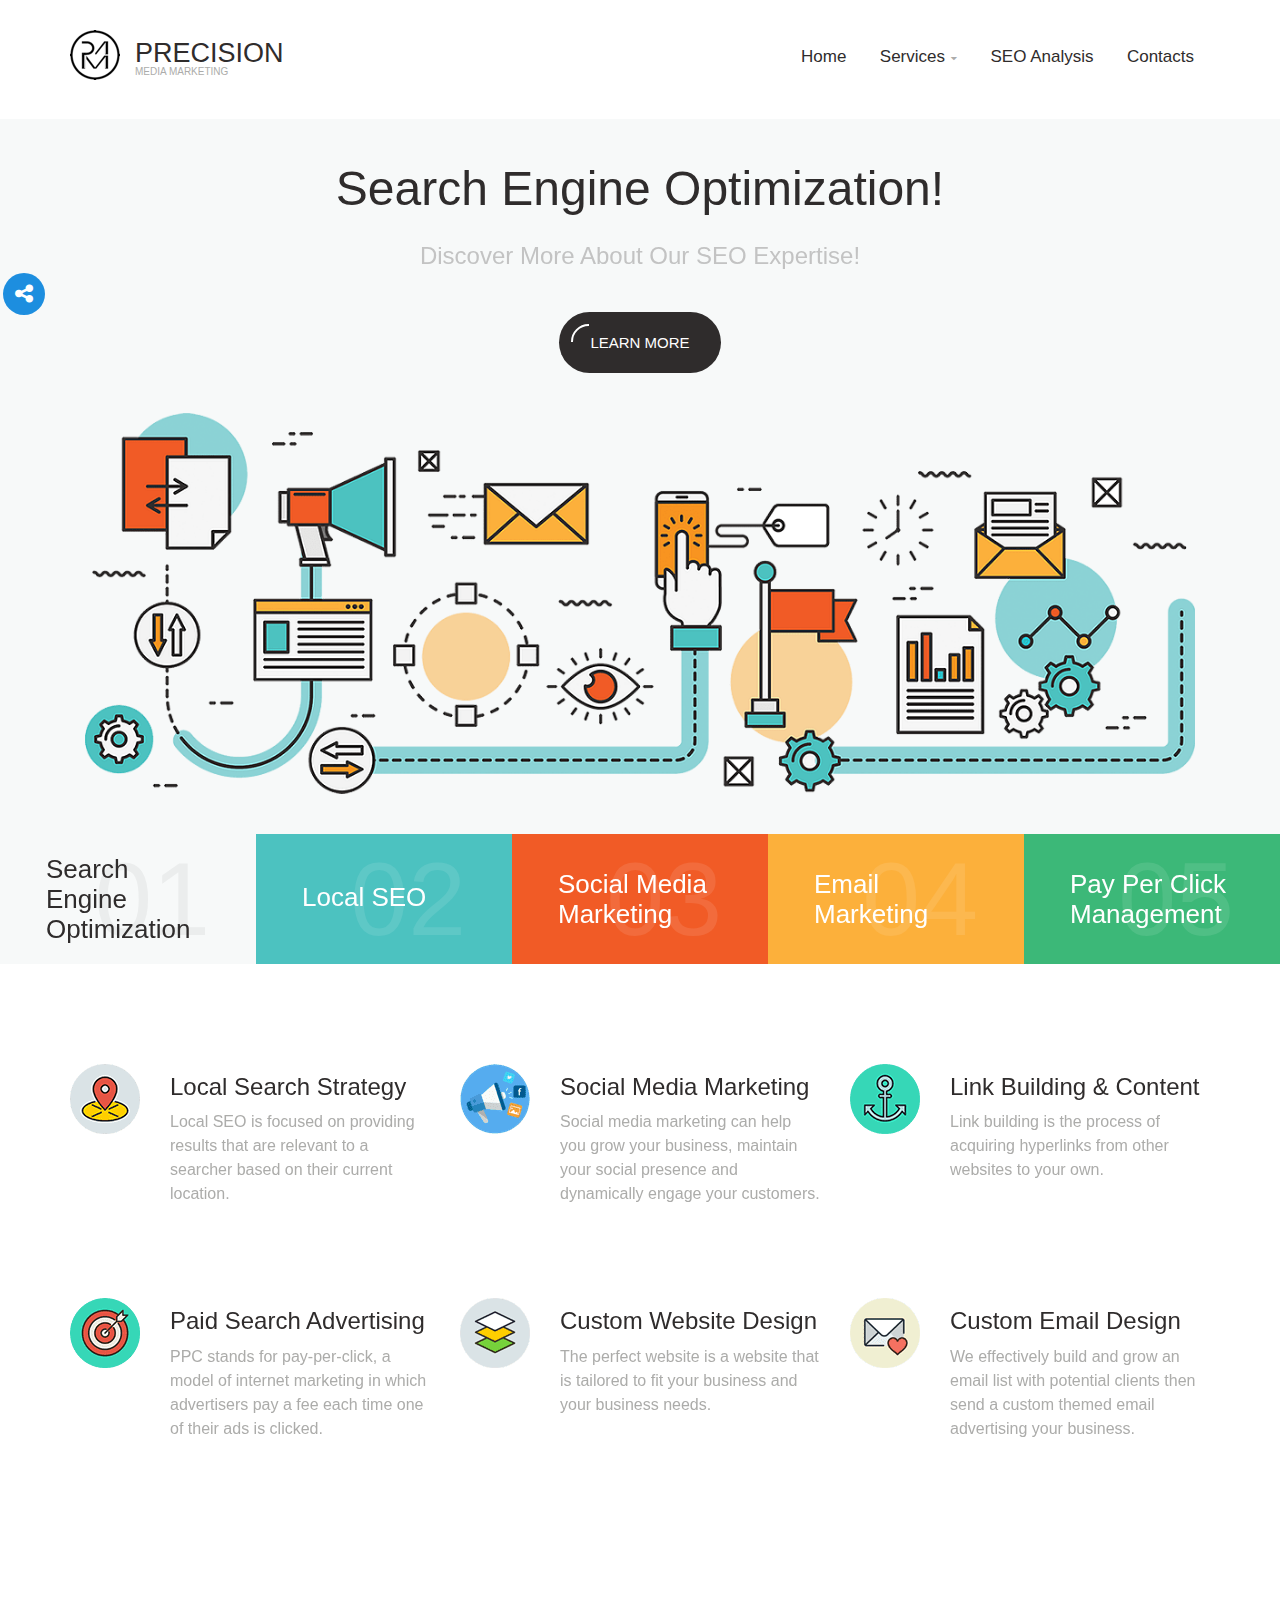
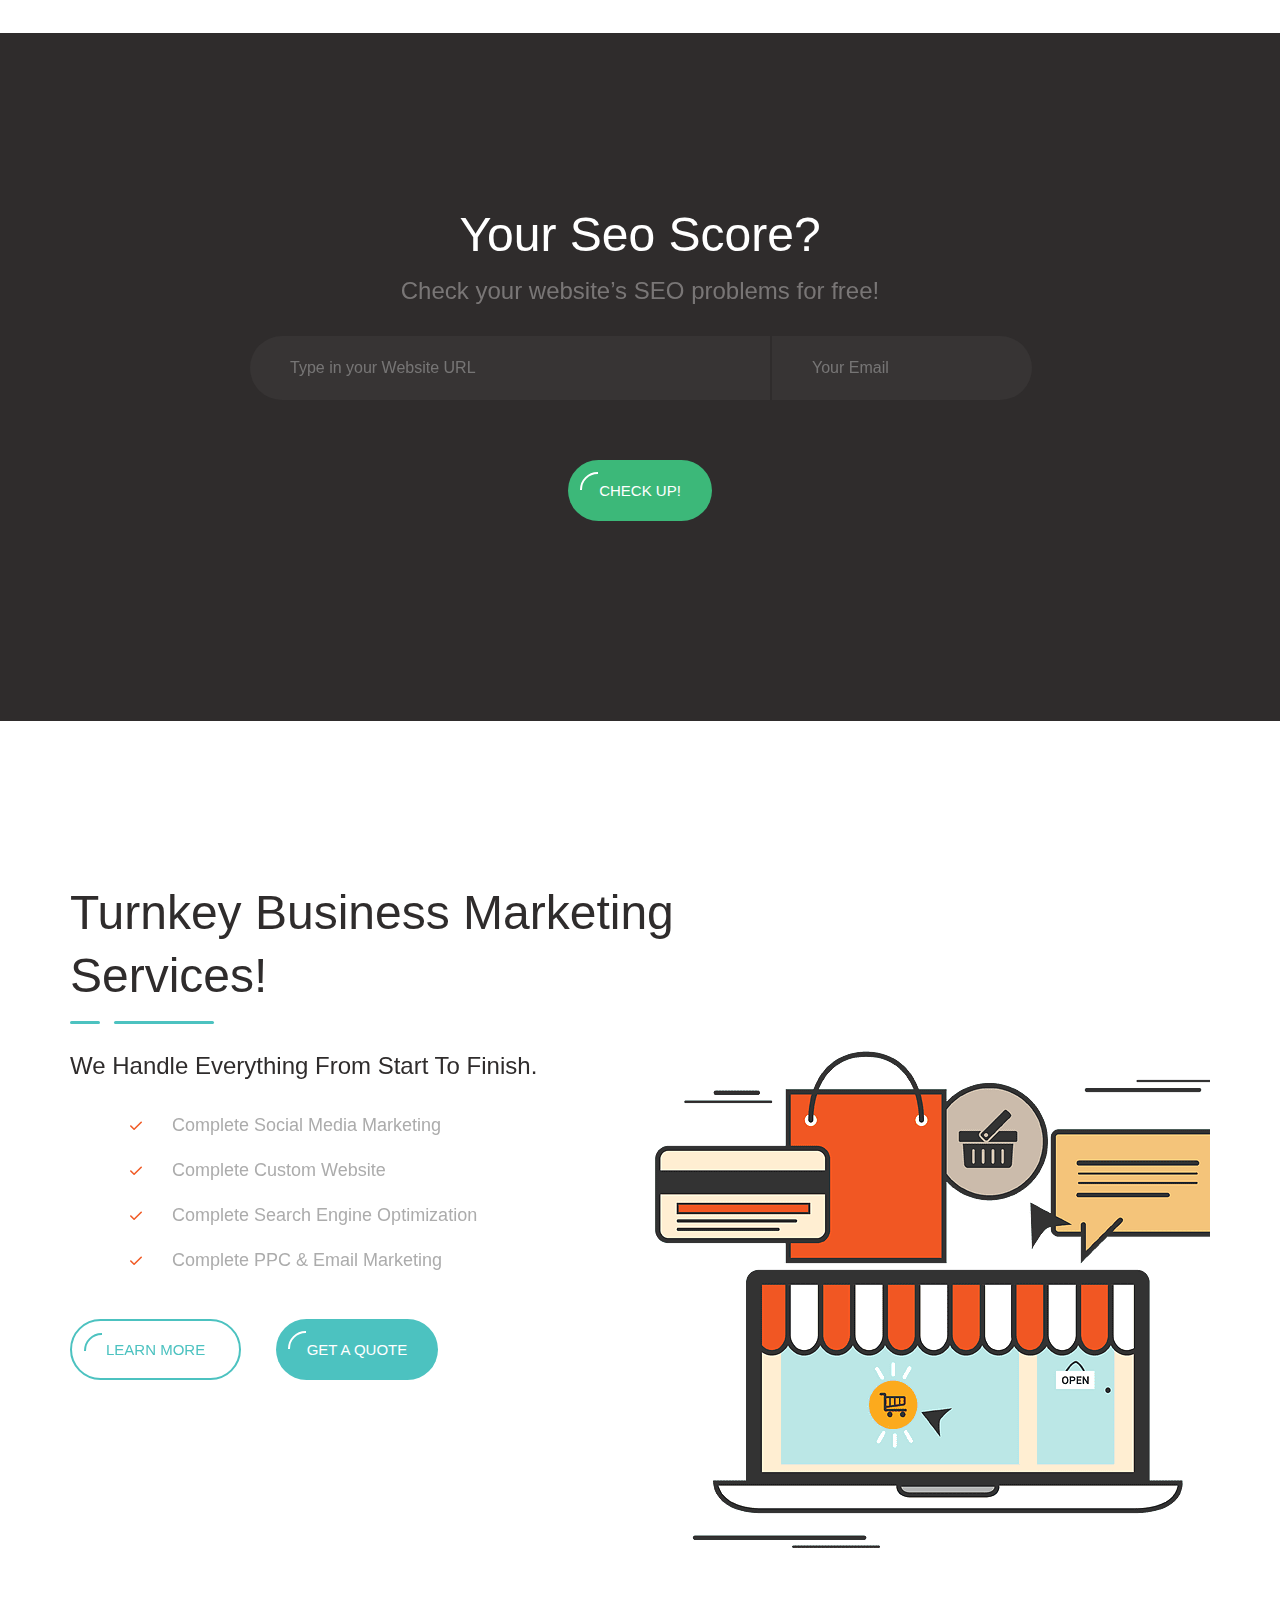
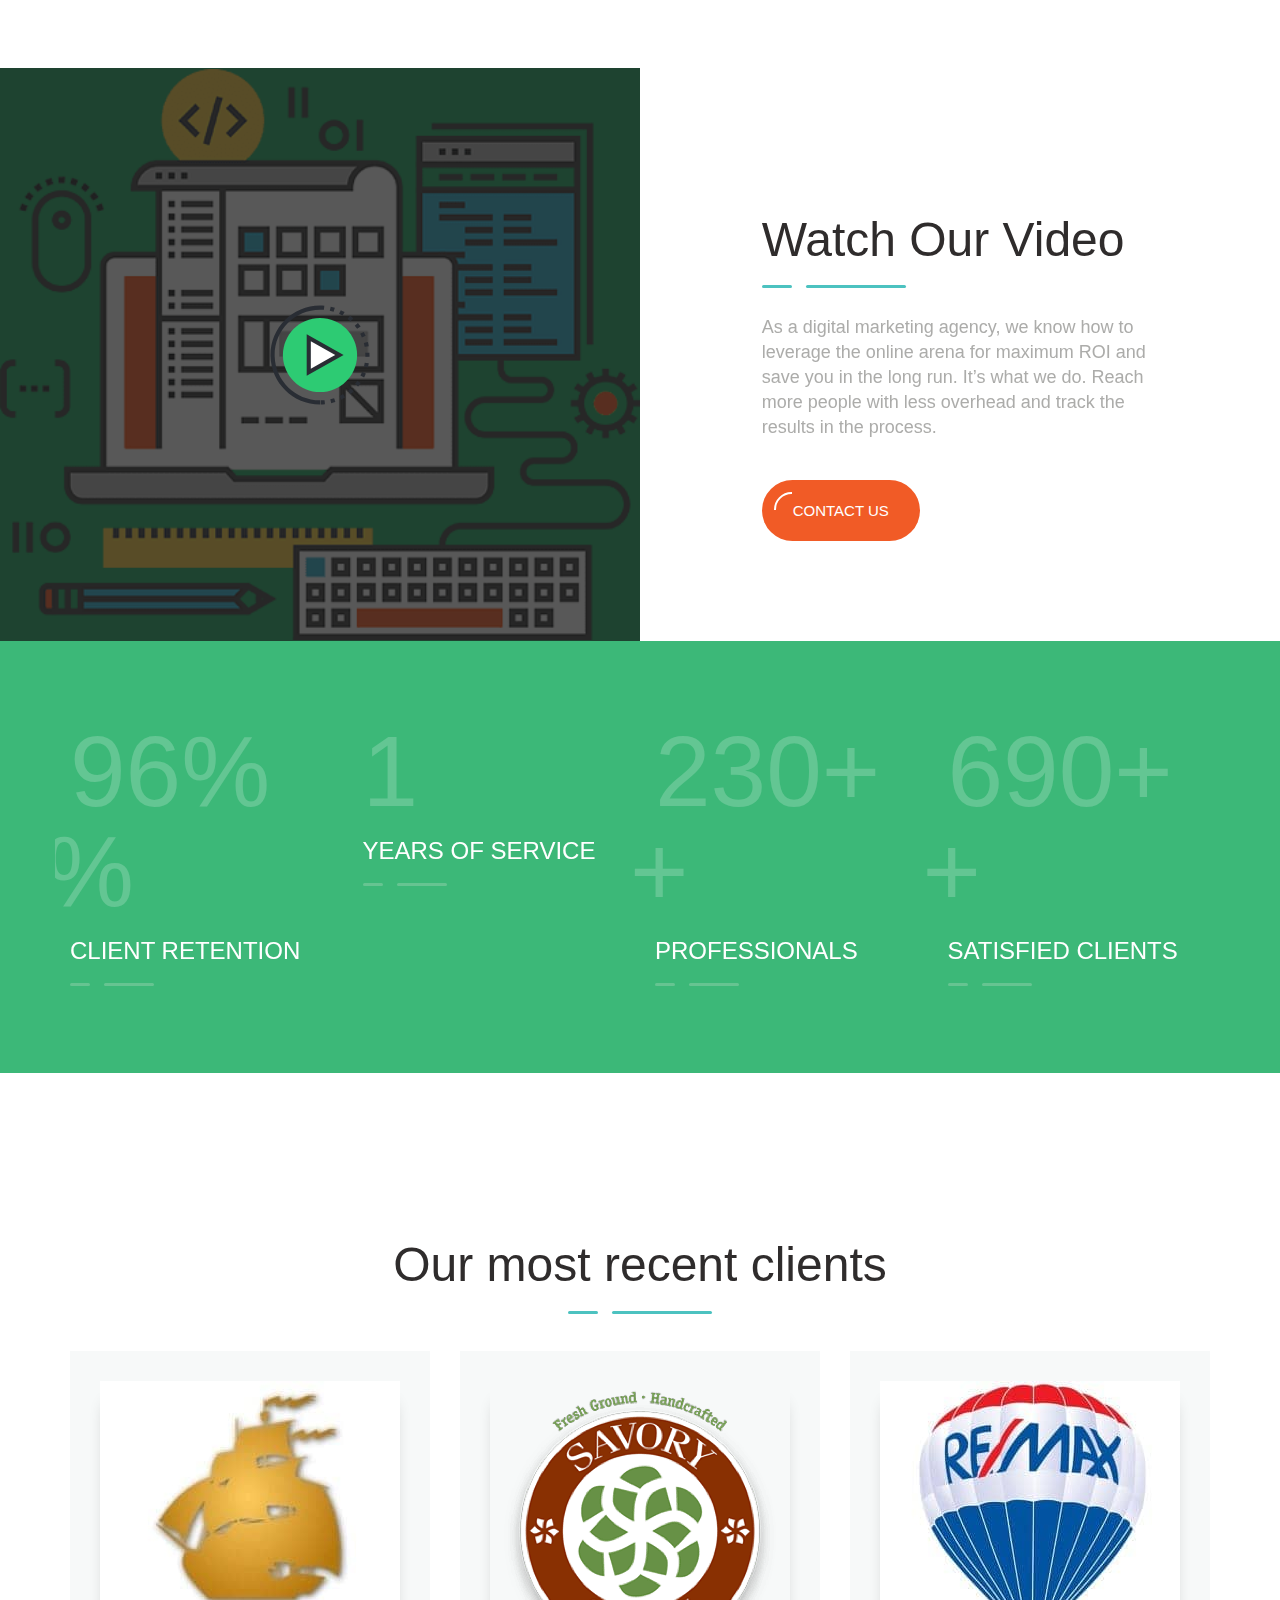
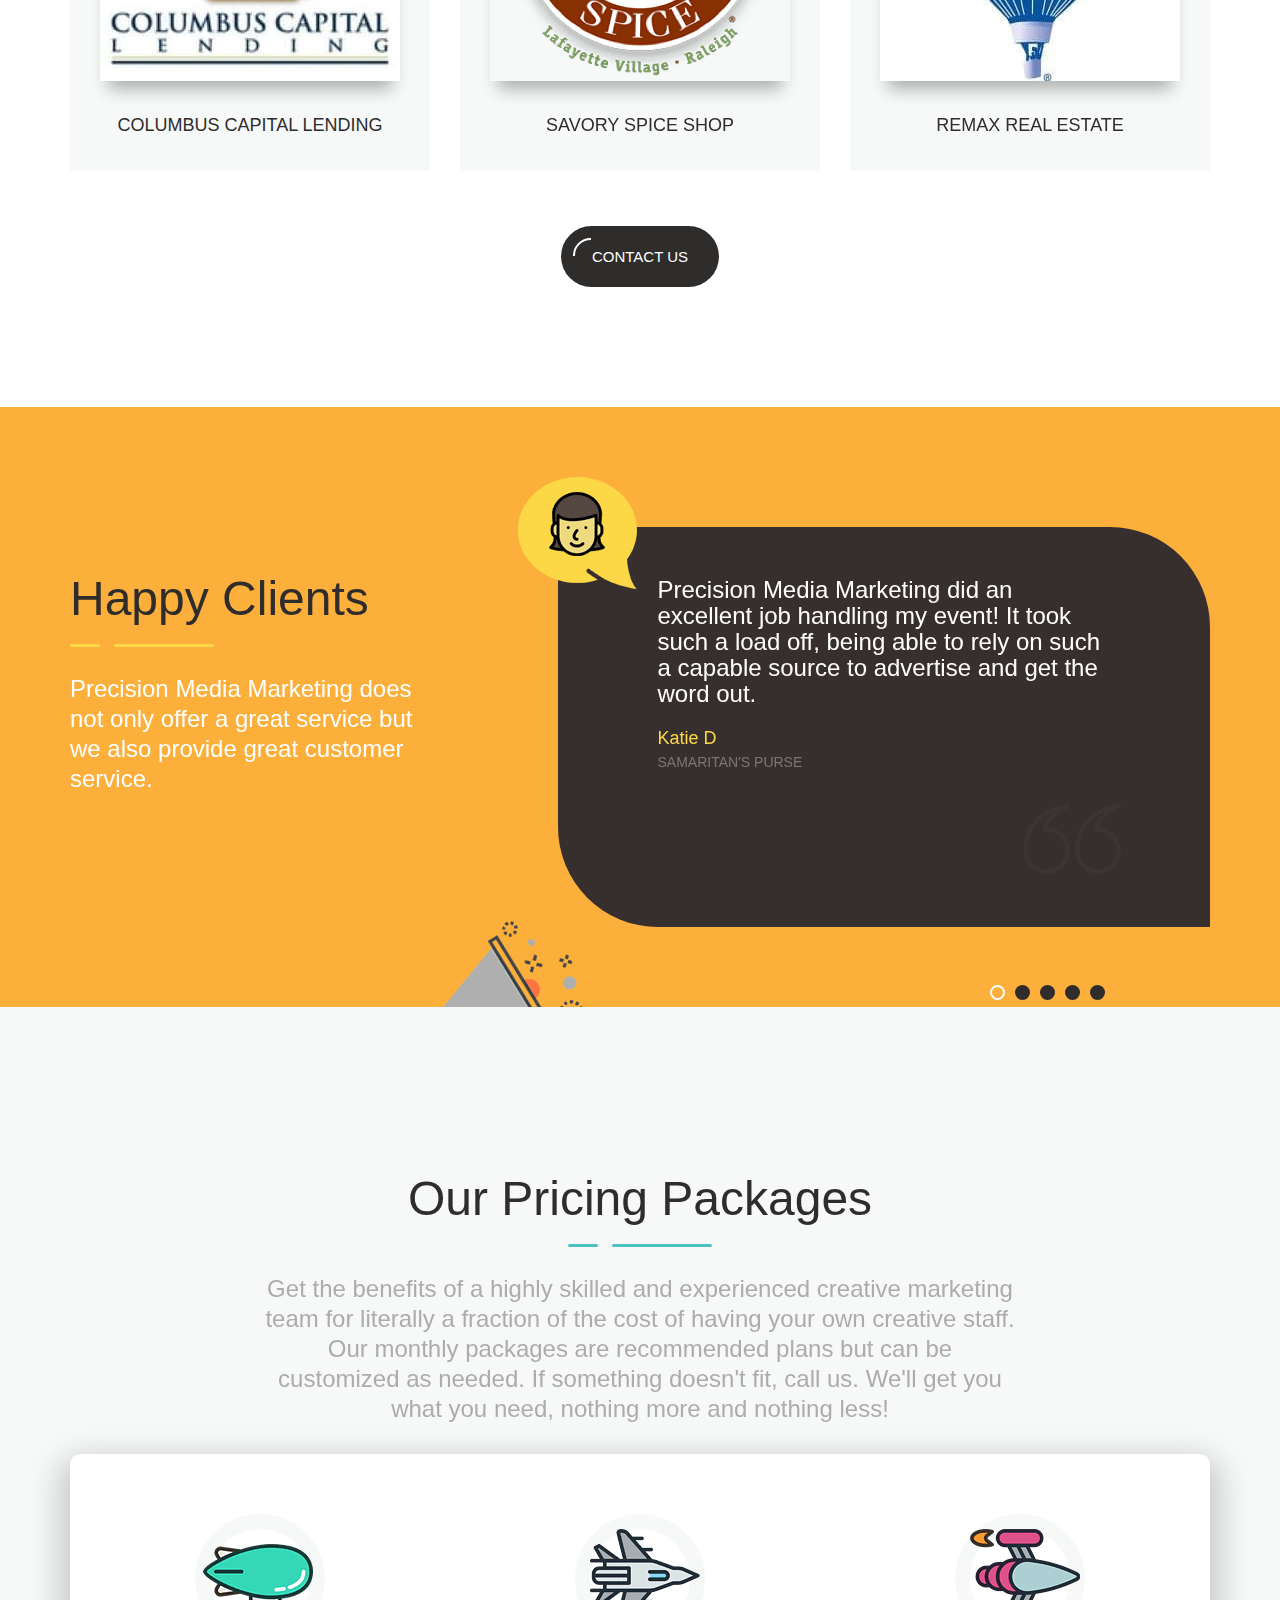
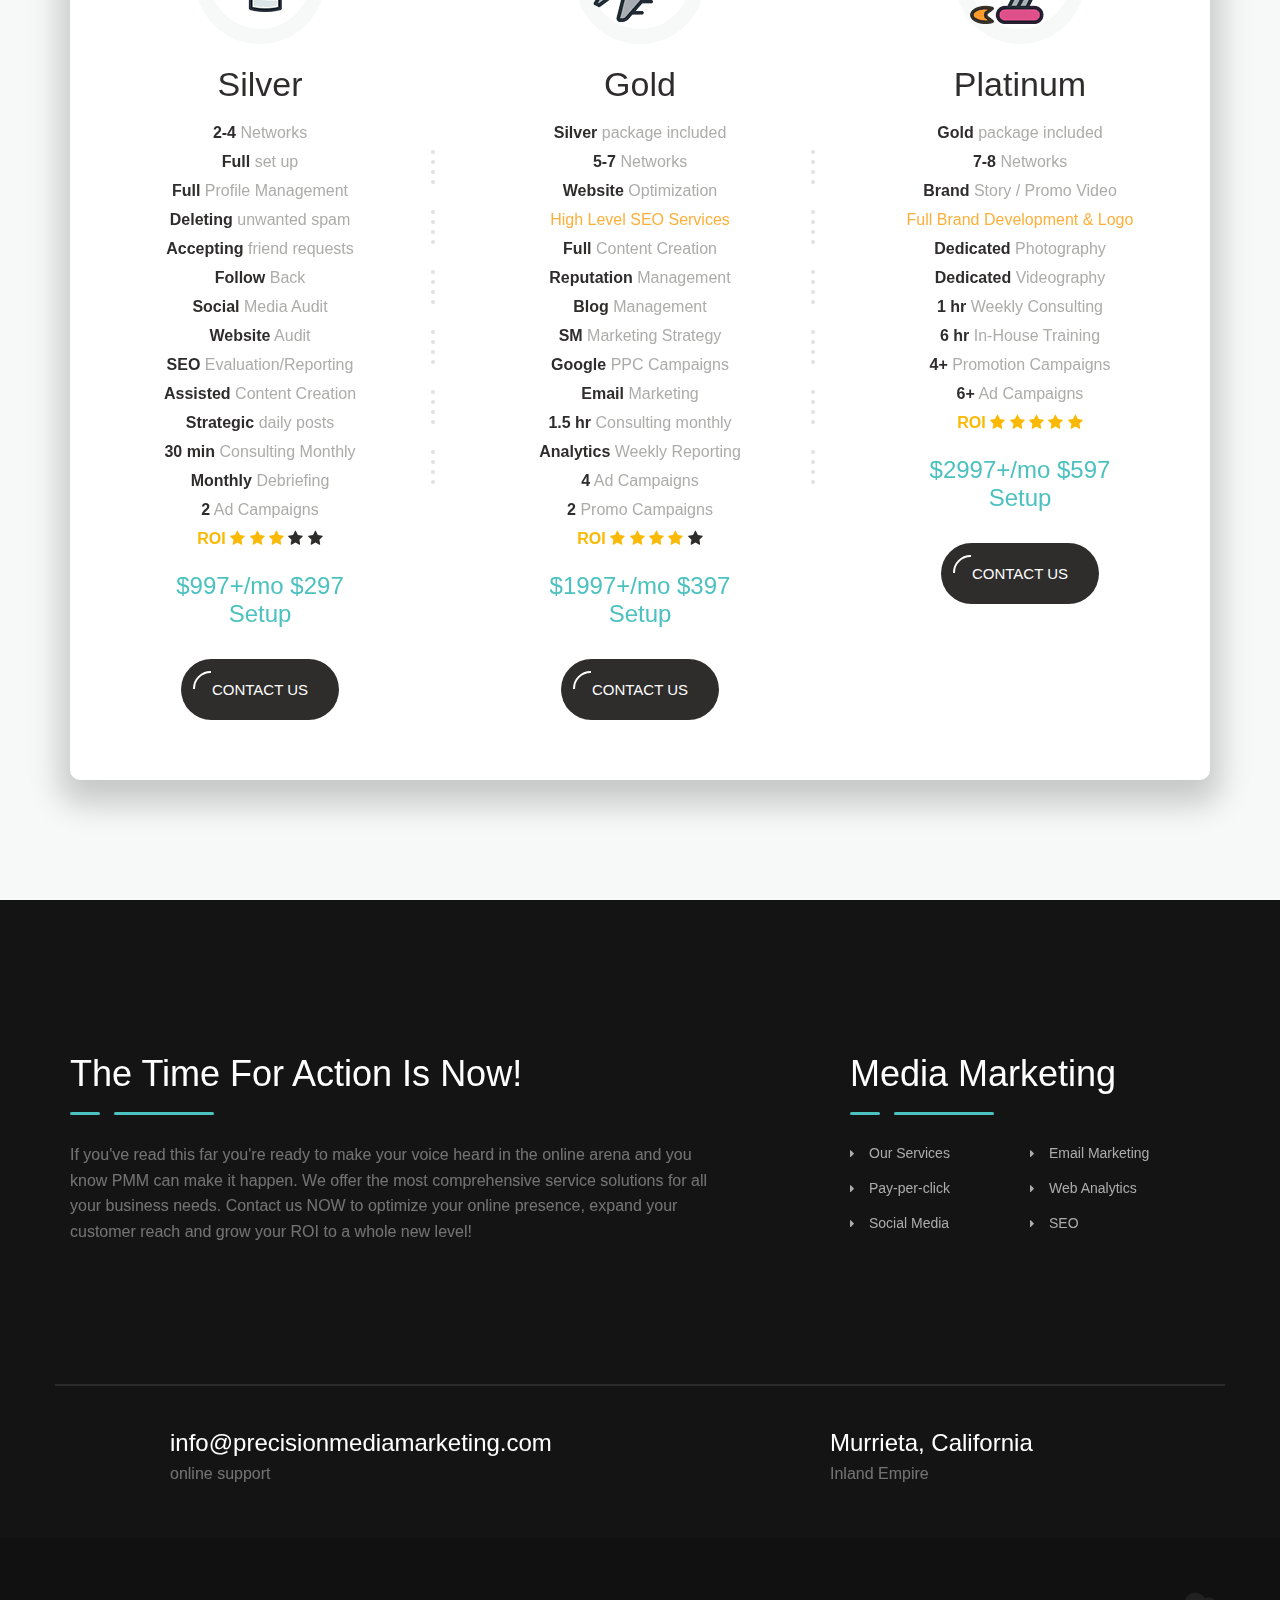
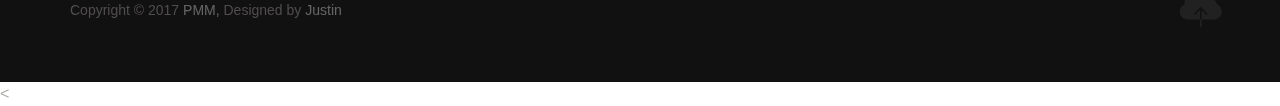
<file: index.html>
<!DOCTYPE html>
<html lang="en">
<head lang="en">
    <meta charset="UTF-8">
    <meta name="viewport" content="width=device-width, initial-scale=1, maximum-scale=1">
    <title>Precision Media Marketing</title>
    <meta property="og:url" content="https://www.precisionmediamarketing.com/" />
    <meta property="og:type" content="website" />
    <meta property="og:title" content="Media | Marketing" />
    <meta property="og:description" content="Precision Media Marketing The one sure way to increase revenue" />
    <meta property="og:image" content="http://hacklabs.xyz/img/meta.png" />
    <meta name="keywords" content="inland empire marketing agency, inland empire advertising agency, inland empire seo agency, raleigh nc marketing agency, raleigh nc advertising agency, raleigh nc seo agency">

    <link rel="stylesheet" type="text/css" href="css/main.css">
    <link rel="stylesheet" type="text/css" href="css/sprite.css">
  

<!-- Start of sidebar assets code -->
<link href="super-sidebar/css/super-sidebar.min.css" type="text/css" rel="stylesheet">
<link href="super-sidebar/font-awesome/css/font-awesome.min.css" type="text/css" rel="stylesheet">


<!-- End of sidebar assets code -->

</head>


<body class=" ">

<!-- Header -->


<header class="header" id="site-header">

    <div class="container">

            <div class="header-content-wrapper">

                <div class="logo">
                    <a href="index.html" class="full-block-link"></a>
                    <img src="img/logo.png" alt="Precision" width="50px" height="50px">
                    <div class="logo-text">
                        <div class="logo-title">Precision</div>
                        <div class="logo-sub-title">Media Marketing</div>
                    </div>
                </div>

                <nav id="primary-menu" class="primary-menu">

                    <a href='javascript:void(0)' id="menu-icon-trigger" class="menu-icon-trigger showhide">
                        <span class="mob-menu--title">Menu</span>
                        <span id="menu-icon-wrapper" class="menu-icon-wrapper" style="visibility: hidden">
                            <svg width="1000px" height="1000px">
                                <path id="pathD" d="M 300 400 L 700 400 C 900 400 900 750 600 850 A 400 400 0 0 1 200 200 L 800 800"></path>
                                <path id="pathE" d="M 300 500 L 700 500"></path>
                                <path id="pathF" d="M 700 600 L 300 600 C 100 600 100 200 400 150 A 400 380 0 1 1 200 800 L 800 200"></path>
                            </svg>
                        </span>
                    </a>

                    <!-- menu-icon-wrapper -->

                    <ul class="primary-menu-menu">
                        <li class="menu-item-has-children">
                            <a href="index.html">Home</a>
                        </li>

                        <li class="">
                            <a href="services.html">Services</a>
                            <ul class="dropdown">
                                <li class="megamenu-item-info">
                                    <h5 class="megamenu-item-info-title">List of Services</h5>
                                    <p class="megamenu-item-info-text">Choose a Service</p>
                                </li>
                                <li class="hover-ver2">
                                    <a href="service_details_localseo.html"><i class="seoicon-pin-map"></i>
                                        Local SEO
                                    </a>
                                </li>
                                <li class="hover-ver2">
                                    <a href="service_email_marketing.html"><i class="seoicon-mail-send"></i>
                                        Email Marketing
                                    </a>
                                </li>
                                <li class="hover-ver2">
                                    <a href="service_detail.html"><i class="seoicon-chat-comment"></i>
                                        Social Media Marketing
                                    </a>
                                </li>
                                <li class="menu-item-has-children hover-ver2">
                                    <a href="service_detail_seo.html">
                                        <i class="seoicon-search"></i>
                                        Search Engine Optimization
                                    </a>
                                </li>
                                <li class="hover-ver2">
                                    <a href="service_ppc_management.html"><i class="seoicon-button"></i>
                                        Pay Per Click Management
                                    </a>
                                </li>
                                <li class="menu-item-has-children hover-ver2">
                                    <a href="services.html">
                                        <i class="seoicon-pie-graph-split"></i>
                                        Full Services List
                                    </a>
                                </li>
                            </ul>
                        </li>

                        <li class="">
                            <a href="seo_analysis.html">SEO Analysis</a>
                        </li>
                        

                        <li class="">
                            <a href="contacts.html">Contacts</a>
                        </li>
                        
                    </ul>
                </nav>


            </div>

    </div>

</header>
<!-- ... End Header -->


<div class="content-wrapper">
    <div class="header-spacer"></div>
<!-- Main Slider -->

    <div class="container-full-width">
            <div class="swiper-container main-slider" data-effect="fade" data-autoplay="4000">

                <!-- Additional required wrapper -->
                <div class="swiper-wrapper">
                    <!-- Slides -->
                    <div class="swiper-slide bg-border-color">

                        <div class="container">
                            <div class="row table-cell">

                                <div class="col-lg-12">

                                    <div class="slider-content align-center">

                                        <h1 class="slider-content-title" data-swiper-parallax="-100">Search Engine
                                            Optimization!</h1>
                                        <h5 class="slider-content-text c-gray" data-swiper-parallax="-200">Discover More About
                                            Our SEO Expertise!</h5>

                                        <div class="main-slider-btn-wrap" data-swiper-parallax="-300">

                                            <a href="04_service_detail_seo.html"
                                               class="btn btn-medium btn--dark btn-hover-shadow">
                                                <span class="text">learn more</span>
                                                <span class="semicircle"></span>
                                            </a>
                                        </div>
                                    </div>
                                </div>
                                <div class="col-lg-12">
                                    <div class="slider-thumb" data-swiper-parallax="-400" data-swiper-parallax-duration="600">
                                        <img src="img/slider1.png" alt="slider">
                                    </div>
                                </div>

                            </div>
                        </div>
                    </div>

                    <div class="swiper-slide bg-primary-color main-slider-bg-dark thumb-left">

                        <div class="container table full-height">
                            <div class="row table-cell">

                                <div class="col-lg-5 table-cell">
                                    <div class="slider-content">
                                        <h3 class="slider-content-title" data-swiper-parallax="-100"><span class="c-dark">Local SEO</span>
                                            is about bringing
                                            customers through
                                            your doors.</h3>
                                        <h6 class="slider-content-text" data-swiper-parallax="-200">Local SEO marketing or local search optimization is the process of optimizing your owned properties to generate traffic from location based searching
                                        </h6>

                                        <div class="main-slider-btn-wrap" data-swiper-parallax="-300">

                                            <a href="05_service_details_localseo.html"
                                               class="btn btn-medium btn--dark btn-hover-shadow">
                                                <span class="text">learn more</span>
                                                <span class="semicircle"></span>
                                            </a>

                                            <a href="03_services.html" class="btn btn-medium btn--primary btn-border"
                                               data-swiper-parallax="-300">
                                                <span class="text">Our Services</span>
                                                <span class="semicircle"></span>
                                            </a>  

                                        </div>

                                    </div>
                                </div>

                                <div class="col-lg-7 table-cell">
                                    <div class="slider-thumb" data-swiper-parallax="-300" data-swiper-parallax-duration="500">
                                    <img src="img/slider2.png" alt="slider">
                                    </div>
                                </div>

                            </div>
                        </div>
                    </div>
                    <div class="swiper-slide bg-secondary-color main-slider-bg-dark">

                        <div class="container table full-height">
                            <div class="row table-cell">
                                <div class="col-lg-6 table-cell">

                                    <div class="slider-content">

                                        <h3 class="h1 slider-content-title c-dark" data-swiper-parallax="-100">Social Media
                                            Marketing Services
                                        </h3>

                                        <h5 class="slider-content-text" data-swiper-parallax="-200">An effective social strategy
                                            can help you grow your
                                            business, maintain your social presence and engage with the audience.
                                        </h5>

                                        <div class="main-slider-btn-wrap" data-swiper-parallax="-300">

                                            <a href="06_service_detail.html" class="btn btn-medium btn--dark btn-hover-shadow">
                                                <span class="text">learn more</span>
                                                <span class="semicircle"></span>
                                            </a>

                                            <a href="22_contacts.html" class="btn btn-medium btn-border">
                                                <span class="text">GET STARTED</span>
                                                <span class="semicircle"></span>
                                            </a>

                                        </div>

                                    </div>

                                </div>
                                <div class="col-lg-6 table-cell">
                                    <div class="slider-thumb" data-swiper-parallax="-300" data-swiper-parallax-duration="500">
                                   <img src="img/slider3.png" alt="slider">
                                    </div>
                                </div>

                            </div>
                        </div>
                    </div>
                    <div class="swiper-slide bg-orange-color main-slider-bg-dark">
                        <div class="container table full-height">
                            <div class="row table-cell">

                                <div class="col-lg-12">

                                    <div class="slider-content align-center">
                                        <h3 class="h1 slider-content-title c-dark" data-swiper-parallax="-100">Email
                                            Marketing</h3>
                                        <h5 class="slider-content-text" data-swiper-parallax="-200">We create tailored marketing
                                            campaigns for each segment
                                            of your audience to help advertise products and services to efficiently
                                            and effectively engage new customers.
                                        </h5>

                                        <div class="main-slider-btn-wrap" data-swiper-parallax="-300">

                                            <a href="07_service_email_marketing.html"
                                               class="btn btn-medium btn--dark btn-hover-shadow">
                                                <span class="text">learn more</span>
                                                <span class="semicircle"></span>
                                            </a>

                                        </div>

                                    </div>

                                </div>

                                <div class="col-lg-12">
                                    <div class="slider-thumb" data-swiper-parallax="-400" data-swiper-parallax-duration="600">
                                   <img src="img/slider4.png" alt="slider">
                                    </div>

                                </div>

                            </div>
                        </div>
                    </div>
                    <div class="swiper-slide bg-green-color main-slider-bg-dark">

                        <div class="container table full-height">
                            <div class="row table-cell">

                                <div class="col-lg-6 table-cell">
                                    <div class="slider-content">

                                        <h3 class="h1 slider-content-title c-dark" data-swiper-parallax="-100">Pay Per Click
                                            (PPC)
                                            Management
                                        </h3>

                                        <h5 class="slider-content-text" data-swiper-parallax="-200">Pay Per Click has an instant
                                            impact and gives
                                            your brand a much larger reach and exposure as a result of first page exposure on
                                            major search engines.
                                        </h5>

                                        <div class="main-slider-btn-wrap" data-swiper-parallax="-300">

                                            <a href="08_service_ppc_management.html"
                                               class="btn btn-medium btn--dark btn-hover-shadow">
                                                <span class="text">learn more</span>
                                                <span class="semicircle"></span>
                                            </a>

                                            <a href="08_service_ppc_management.html"
                                               class="btn btn-medium btn-border btn-hover-shadow">
                                                <span class="text">GET STARTED</span>
                                                <span class="semicircle"></span>
                                            </a>

                                        </div>

                                    </div>
                                </div>

                                <div class="col-lg-6 table-cell">
                                    <div class="slider-thumb" data-swiper-parallax="-300" data-swiper-parallax-duration="500">
                                    <img src="img/slider5.png" alt="slider">
                                    </div>
                                </div>

                            </div>
                        </div>
                    </div>
                </div>

                <!--Prev next buttons-->

                <svg class="btn-next btn-next-black">
                    <use xlink:href="#arrow-right"></use>
                </svg>

                <svg class="btn-prev btn-prev-black">
                    <use xlink:href="#arrow-left"></use>
                </svg>

                <!--Pagination tabs-->

                <div class="slider-slides">
                    <a href="#" class="slides-item bg-border-color main-slider-bg-light">
                        <div class="content">
                            <div class="text-wrap">
                                <h4 class="slides-title">Search Engine Optimization</h4>
                            </div>
                            <div class="slides-number">01</div>
                        </div>
                    </a>

                    <a href="#" class="slides-item bg-primary-color">
                        <div class="content">
                            <div class="text-wrap">
                                <h4 class="slides-title">Local SEO</h4>
                                <div class="slides-sub-title"></div>
                            </div>
                            <div class="slides-number">02</div>
                        </div>
                    </a>

                    <a href="#" class="slides-item bg-secondary-color">
                        <div class="content">
                            <div class="text-wrap">
                                <h4 class="slides-title">Social Media Marketing</h4>
                            </div>
                            <div class="slides-number">03</div>
                        </div>
                    </a>

                    <a href="#" class="slides-item bg-orange-color">
                        <div class="content">
                            <div class="text-wrap">
                                <h4 class="slides-title">Email Marketing</h4>
                            </div>
                            <div class="slides-number">04</div>
                        </div>
                    </a>

                    <a href="#" class="slides-item bg-green-color">
                        <div class="content">
                            <div class="text-wrap">
                                <h4 class="slides-title">Pay Per Click Management</h4>
                            </div>
                            <div class="slides-number">05</div>
                        </div>
                    </a>
                </div>
            </div>
    </div>


<!-- ... End Main Slider -->


<!-- Info-Box -->

<div class="container info-boxes pt100 pb100">

    <div class="row">
        <div class="col-lg-4 col-md-6 col-sm-6 col-xs-12">
            <div class="info-box--standard" data-mh="info-boxes">
                <div class="info-box-image">
                    <div class="icon-info-box1" alt="image" width="70px" height="70px"></div>
                </div>
                <div class="info-box-content">
                    <h5 class="info-box-title">Local Search Strategy</h5>
                    <p class="text">Local SEO is focused on providing results that are relevant to a searcher based on their current location.
                    </p>
                </div>
            </div>
        </div>

        <div class="col-lg-4 col-md-6 col-sm-6 col-xs-12">
            <div class="info-box--standard" data-mh="info-boxes">
                <div class="info-box-image">
                    <div class="icon-media" alt="image" width="70px" height="70px"></div>
                </div>
                <div class="info-box-content">
                    <h5 class="info-box-title">Social Media Marketing</h5>
                    <p class="text">Social media marketing
                        can help you grow your business, maintain your social presence and dynamically engage your customers.
                </div>
            </div>
        </div>

        <div class="col-lg-4 col-md-6 col-sm-6 col-xs-12">
            <div class="info-box--standard" data-mh="info-boxes">
                <div class="info-box-image">
                    <div class="icon-info-box3" alt="image" width="70px" height="70px"></div>
                </div>
                <div class="info-box-content">
                    <h5 class="info-box-title">Link Building &amp; Content</h5>
                    <p class="text">Link building is the process of acquiring hyperlinks from other websites to your own.
                    </p>
                </div>
            </div>
        </div>

        <div class="col-lg-4 col-md-6 col-sm-6 col-xs-12">
            <div class="info-box--standard" data-mh="info-boxes">
                <div class="info-box-image">
                    <div class="icon-info-box4" alt="image"></div>
                </div>
                <div class="info-box-content">
                    <h5 class="info-box-title">Paid Search Advertising</h5>
                    <p class="text">PPC stands for pay-per-click, a model of internet marketing in which advertisers pay a fee each time one of their ads is clicked.
                    </p>
                </div>
            </div>
        </div>

        <div class="col-lg-4 col-md-6 col-sm-6 col-xs-12">
            <div class="info-box--standard" data-mh="info-boxes">
                <div class="info-box-image">
                    <div class="icon-info-box5" alt="image"></div>
                </div>
                <div class="info-box-content">
                    <h5 class="info-box-title">Custom Website Design</h5>
                    <p class="text">The perfect website is a website that is tailored to fit your business and your business needs.
                    </p>
                </div>
            </div>
        </div>

        <div class="col-lg-4 col-md-6 col-sm-6 col-xs-12">
            <div class="info-box--standard" data-mh="info-boxes">
                <div class="info-box-image">
                    <div class="icon-info-box6" alt="image" ></div>
                </div>
                <div class="info-box-content">
                    <h5 class="info-box-title">Custom Email Design</h5>
                    <p class="text">We effectively build and grow an email list with potential clients then send a custom themed email advertising your business.
                    </p>
                </div>
            </div>
        </div>
    </div>

</div>

<!-- ... End Info-Box -->

<!-- ... End Info-Box -->

<style type="text/css">
    .contact-form>h4{
        color: #fff !important;
    }
</style>

<!-- SEO-Score -->
<!-- SEO-Score -->

<div class="container-fluid">
    <div class="row">

        <div class="seo-score scrollme">

            <div class="container">
                <div class="row">
                    <div class="col-lg-8 col-lg-offset-2 col-md-8 col-md-offset-2 col-xs-12 col-sm-12">
                        <div class="seo-score-content align-center">

                            <div class="heading align-center">
                                <h4 class="h1 heading-title">Your Seo Score?</h4>
                                <p class="heading-text">Check your website’s SEO problems for free!</p>
                            </div>

                            <div class="contact-form">

                                <form id="form-seo" class="seo-score-form input-inline" method="post" action="send_mail.php">

                                    <input type="text"  name="section" value="Home Page" hidden>
                                    <div class="row">

                                        <div class="col-lg-8 no-padding col-md-12 col-xs-12 col-sm-12">
                                            <input class="input-dark site" id="form-perma" name="permalink" required="required" placeholder="Type in your Website URL">
                                        </div>
                                        <div class="col-lg-4 no-padding col-md-12 col-xs-12 col-sm-12">
                                            <input class="input-dark e-mail" required="required" placeholder="Your Email" id="form-email" name="email" type="email">
                                        </div>

                                    </div>

                                    <button id="form-submit" class="btn btn-medium btn--green btn-hover-shadow">
                                        <span class="text">Check Up!</span>
                                        <span class="semicircle"></span>
                                    </button>

                                </form>

                            </div>

                        </div>
                    </div>
                </div>
            </div>

            <div class="images">
                <img src="img/seoscore1.png" alt="image" width="670px" height="96px">
                <img src="img/seoscore2.png" alt="image" width="359px" height="167px">
                <img src="img/seoscore3.png" alt="image" width="1130px" height="360px">
            </div>

        </div>
    </div>
</div>

<!-- ... End SEO-Score -->


<!-- Offers -->

<div class="container">
    <div class="row medium-padding120">
        <div class="col-lg-12">
            <div class="offers">
                <div class="row">
                    <div class="col-lg-8 col-md-12 col-sm-12 col-xs-12">
                        <div class="heading">
                            <h4 class="h1 heading-title">Turnkey Business
                                Marketing Services!</h4>
                            <div class="heading-line">
                                <span class="short-line"></span>
                                <span class="long-line"></span>
                            </div>
                        </div>
                    </div>
                </div>

                <div class="row">
                    <div class="col-lg-6 col-md-12 col-sm-12 col-xs-12">
                        <div class="heading">
                            <p class="heading-text">We Handle Everything From Start To Finish.
                            </p>
                        </div>

                        <ul class="list list--secondary">
                            <li>
                                <i class="seoicon-check"></i>
                                <a>Complete Social Media Marketing </a>
                            </li>
                            <li>
                                <i class="seoicon-check"></i>
                                <a>Complete Custom Website </a>
                            </li>
                            <li>
                                <i class="seoicon-check"></i>
                                <a>Complete Search Engine Optimization
                                </a>
                            </li>
                            <li>
                                <i class="seoicon-check"></i>
                                <a>Complete PPC &amp; Email Marketing</a>
                            </li>
                        </ul>

                        <a href="03_services.html" class="btn btn-medium btn-border c-primary">
                            <span class="text">Learn More</span>
                            <span class="semicircle"></span>
                        </a>

                        <a href="22_contacts.html" class="btn btn-medium btn--primary btn-hover-shadow">
                            <span class="text">Get a Quote</span>
                            <span class="semicircle"></span>
                        </a>

                    </div>

                    <div class="col-lg-6 col-md-12 col-sm-12 col-xs-12">
                        <div class="offers-thumb">
                            <div class="icon-offers1" alt="offers"> </div>
                        </div>
                    </div>
                </div>
            </div>
        </div>
    </div>
</div>

<!-- ... End Offers -->


<!-- Our-video -->

<div class="container-fluid">
    <div class="row">
        <div class="our-video js-equal-child">
            <div class="col-lg-6 col-md-6 col-sm-12 col-xs-12 no-padding">
                <div class="video theme-module">
                    <div class="video-thumb">
                        <div class="overlay"></div>
                        <a href="img/video.mp4" class="video-control js-popup-iframe">
                            <img src="svg/video-control.svg" alt="go">
                        </a>
                    </div>
                </div>
            </div>

            <div class="col-lg-4 col-lg-offset-1 col-md-4 col-md-offset-1 col-sm-12 col-xs-12 no-padding">
                <div class="content theme-module centered-on-mobile medium-padding100">
                    <div class="heading">
                        <h4 class="h1 heading-title">Watch Our Video</h4>
                        <div class="heading-line">
                            <span class="short-line"></span>
                            <span class="long-line"></span>
                        </div>
                        <p class="heading-text">As a digital marketing agency, we know how to leverage the online arena for maximum ROI and save you in the long run. It’s what we do. Reach more people with less overhead and track the results in the process.
                        </p>
                    </div>
                    <a href="22_contacts.html" class="btn btn-medium btn--secondary">
                        <span class="text">Contact Us</span>
                        <span class="semicircle"></span>
                    </a>
                </div>
            </div>
        </div>
    </div>
</div>

<!-- ... End Offers -->



<!-- Counters -->

<div class="container-fluid">
    <div class="row bg-green-color">
        <div class="container">
            <div class="row">
                <div class="counters">
                    <div class="col-lg-3 col-md-6 col-sm-6 col-xs-12">
                        <div class="counter-item">
                            <div class="counter-numbers counter">
                                <span data-speed="2000" data-refresh-interval="3" data-to="96" data-from="2">96%</span>
                                <div class="units">%</div>
                            </div>
                            <br><br>
                            <span class="counter-title">Client Retention</span>
                            <div class="counter-line">
                                <span class="short-line"></span>
                                <span class="long-line"></span>
                            </div>
                        </div>
                    </div>

                    <div class="col-lg-3 col-md-6 col-sm-6 col-xs-12">
                        <div class="counter-item">
                            <div class="counter-numbers counter">
                                <span data-speed="2000" data-refresh-interval="3" data-to="1" data-from="0">1</span>
                            </div>
                               <br><br>
                            <span class="counter-title">Years of Service</span>
                            <div class="counter-line">
                                <span class="short-line"></span>
                                <span class="long-line"></span>
                            </div>
                        </div>
                    </div>

                    <div class="col-lg-3 col-md-6 col-sm-6 col-xs-12">
                        <div class="counter-item">
                            <div class="counter-numbers counter">
                                <span data-speed="2000" data-refresh-interval="3" data-to="7" data-from="0">230+</span>
                                <div class="units">+</div>
                            </div>
                               <br><br>
                            <span class="counter-title">Professionals</span>
                            <div class="counter-line">
                                <span class="short-line"></span>
                                <span class="long-line"></span>
                            </div>
                        </div>
                    </div>

                    <div class="col-lg-3 col-md-6 col-sm-6 col-xs-12">
                        <div class="counter-item">
                            <div class="counter-numbers counter">
                                <span data-speed="2000" data-refresh-interval="3" data-to="17" data-from="0">690+</span>
                                <div class="units">+</div>
                            </div>
                               <br><br>
                            <span class="counter-title">Satisfied Clients</span>
                            <div class="counter-line">
                                <span class="short-line"></span>
                                <span class="long-line"></span>
                            </div>
                        </div>
                    </div>

                </div>
            </div>
        </div>
    </div>
</div>

<!-- End Counters -->


<!-- Recent-case -->

<div class="container">
    <div class="row medium-padding120">
        <div class="recent-case align-center">

            <div class="col-lg-12">

                <div class="row">
                    <div class="col-lg-8 col-lg-offset-2 col-md-8 col-md-offset-2 col-sm-12 col-xs-12">
                        <div class="heading align-center">
                            <h4 class="h1 heading-title">Our most recent clients</h4>
                            <div class="heading-line">
                                <span class="short-line"></span>
                                <span class="long-line"></span>
                            </div>
                            <p class="heading-text">
                          <!--       Claritas est etiam processus dynamicus,
                                qui sequitur mutationem consuetudium. -->
                            </p>
                        </div>
                    </div>
                </div>

                <div class="row">
                    <div class="case-item-wrap">
                        <div class="col-lg-4  col-md-4 col-sm-6 col-xs-12">
                            <div class="case-item">
                                <div class="case-item__thumb mouseover poster-3d lightbox shadow animation-disabled" data-offset="5">
                                    <img src="img/study2.jpg" alt="our case" width="300px" height="300px">
                                </div>
                                <h6 class="case-item__title">Columbus Capital Lending</h6>
                            </div>
                        </div>
                        <div class="col-lg-4  col-md-4 col-sm-6 col-xs-12">
                            <div class="case-item">
                                <div class="case-item__thumb">
                                    <img src="img/study1.png" alt="our case" width="300px" height="300px">
                                </div>
                                <h6 class="case-item__title">Savory Spice Shop</h6>
                            </div>
                        </div>
                        <div class="col-lg-4 col-md-4 col-sm-6 col-xs-12">
                            <div class="case-item">
                                <div class="case-item__thumb">
                                    <img src="img/study3.jpg" alt="our case" width="300px" height="300px">
                                </div>
                                <h6 class="case-item__title"><a>Remax Real Estate</a></h6>
                            </div>
                        </div>
                    </div>
                </div>

                <a href="22_contacts.html" class="btn btn-medium btn--dark">
                    <span class="text">Contact Us</span>
                    <span class="semicircle"></span>
                </a>
            </div>

        </div>
    </div>
</div>

<!-- End Recent-case -->


<!-- Testimonial-slider -->

<div class="container-fluid">
    <div class="row">
        <div class="testimonial-slider scrollme">
            <div class="container">
                <div class="row">
                    <div class="col-lg-4 col-md-4 col-sm-12 col-xs-12">
                        <div class="heading">
                            <h4 class="h1 heading-title">Happy Clients
                                </h4>
                            <div class="heading-line">
                                <span class="short-line bg-yellow-color"></span>
                                <span class="long-line bg-yellow-color"></span>
                            </div>
                            <p class="heading-text c-white">Precision Media Marketing does not only offer a great service but we also provide great customer service.
                            </p>
                        </div>
                    </div>

                    <div class="col-lg-7 col-lg-offset-1 col-md-8 col-sm-12 col-xs-12">

                        <div class="testimonial-item">
                            <!-- Slider main container -->
                            <div class="swiper-container testimonial__thumb overflow-visible" data-effect="fade" data-loop="false">

                                <div class="swiper-wrapper">
                                    <div class="testimonial-slider-item swiper-slide">
                                        <div class="testimonial-content">
                                            <p class="text" data-swiper-parallax="-200">Precision Media Marketing did an excellent job handling my event! It took such a load off, being able to rely on such a capable source to advertise and get the word out. 
                                            </p>
                                            <a class="author" data-swiper-parallax="-150">Katie D</a>
                                            <a class="company" data-swiper-parallax="-150">SAMARITAN'S PURSE</a>

                                        </div>
                                        <div class="avatar" data-swiper-parallax="-50">
                                            <div class="icon-avatar1" alt="avatar" ></div>
                                        </div>
                                    </div>
                                    <div class="testimonial-slider-item swiper-slide">
                                        <div class="testimonial-content">
                                            <p class="text" data-swiper-parallax="-200">The training I received through Precision Media Marketing has greatly benefitted me in my job as the Marketing &amp; Public Relations Coordinator at Calvary Chapel Bible College.
                                            </p>
                                            <a href="#" class="author" data-swiper-parallax="-150">Amy F</a>
                                            <a href="#" class="company" data-swiper-parallax="-150">MARKETING COORDINATOR AT CALVARY CHAPEL BIBLE COLLEGE</a>

                                        </div>
                                        <div class="avatar" data-swiper-parallax="-50">
                                            <div class="icon-avatar3" alt="avatar" ></div>
                                        </div>
                                    </div>
                                    <div class="testimonial-slider-item swiper-slide">
                                        <div class="testimonial-content">
                                            <p class="text" data-swiper-parallax="-200">Amazing addition to our corporate company. Training was ideal and informative and Mark was a huge help in making sure our Social Media Channels were not only busy but informative and professional. I would recommend PMM to any type of organization or individual looking to have a true social media presence!
                                            </p>
                                            <a href="" class="author" data-swiper-parallax="-150">Roly Benitez</a>
                                            <a href="" class="company" data-swiper-parallax="-150">Columbus Capital Lending</a>

                                        </div>
                                        <div class="avatar" data-swiper-parallax="-50">
                                            <div class="icon-avatar" alt="avatar"></div>
                                        </div>
                                    </div>

                                    <div class="testimonial-slider-item swiper-slide">
                                        <div class="testimonial-content">
                                            <p class="text" data-swiper-parallax="-200">I've been working in the marketing world since 2015. I have been able to hire, work alongside, and consult with many different Marketing Companies. Precision Media Marketing has been to most strategic, thorough, and knowledgeable I have ever seen. 
                                            </p>
                                            <a class="author" data-swiper-parallax="-150">Sosimo Avila Jr</a>
                                            <a class="company" data-swiper-parallax="-150">Fairway Independant Mortgage Corporation</a>

                                        </div>
                                        <div class="avatar" data-swiper-parallax="-50">
                                            <div class="icon-avatar2" alt="avatar" ></div>
                                        </div>
                                    </div>

                                    <div class="testimonial-slider-item swiper-slide">
                                        <div class="testimonial-content">
                                            <p class="text" data-swiper-parallax="-200">We appreciate all that Precision Media Marketing has done for Veritas Seminary's social media marketing!
                                            </p>
                                            <a class="author" data-swiper-parallax="-150">Deborah Delargy</a>
                                            <a class="company" data-swiper-parallax="-150">Veritas Evangelical Seminary</a>

                                        </div>
                                        <div class="avatar" data-swiper-parallax="-50">
                                            <div class="icon-avatar1" alt="avatar" ></div>
                                        </div>
                                    </div>


                                </div>



                                <!-- If we need pagination -->
                                <div class="swiper-pagination"></div>

                                <div class="quote">
                                    <i class="seoicon-quotes"></i>
                                </div>
                            </div>

                            <div class="testimonial__thumb-img">
                                <div class="icon-testimonial1" alt="image"></div>
                            </div>
                        </div>
                    </div>
                </div>
            </div>
            <div class="testimonial-img">
                <div class="icon-testimonial2" alt="image"></div>
            </div>
        </div>
    </div>
</div>

<!-- End Testimonial-slider -->


<!-- Pricing table -->

<div class="container-fluid">
    <div class="row">
        <div class="pricing-tables medium-padding120 bg-border-color">
            <div class="container">
                <div class="row">
                    <div class="col-lg-8 col-lg-offset-2 col-md-8 col-md-offset-2 col-sm-12 col-xs-12">
                        <div class="heading align-center">
                            <h4 class="h1 heading-title">Our Pricing Packages</h4>



                            <div class="heading-line">
                                <span class="short-line"></span>
                                <span class="long-line"></span>
                            </div>
                            <p class="heading-text">Get the benefits of a highly skilled and experienced creative marketing team for literally a fraction of the cost of having your own creative staff. Our monthly packages are recommended plans but can be customized as needed. If something doesn't fit, call us. We'll get you what you need, nothing more and nothing less!
                            </p>
                        </div>
                    </div>
                </div>

                <div class="row">
                    <div class="pricing-tables-wrap">
                        <div class="col-lg-4 col-md-4 col-sm-4 col-xs-12">

                            <div class="pricing-tables-item">
                                <div class="pricing-tables-icon">
                                    <div class="icon-pricing1" alt="personal" ></div>
                                </div>

                                <a class="pricing-title">Silver</a>
                                <ul class="pricing-tables-position">
                                    <li class="position-item">
                                        <span class="count">2-4</span>
                                        Networks
                                    </li>
                                    <li class="position-item">
                                        <span class="count">Full</span>
                                         set up

                                    </li>
                                    <li class="position-item">
                                        <span class="count">Full</span>
                                        Profile Management

                                    </li>
                                    <li class="position-item">
                                        <span class="count">Deleting</span>
                                        unwanted spam

                                    </li>
                                     <li class="position-item">
                                        <span class="count">Accepting</span>
                                        friend requests


                                    </li>
                                     <li class="position-item">
                                        <span class="count">Follow</span>
                                        Back


                                    </li>
                                     <li class="position-item">
                                        <span class="count">Social</span>
                                        Media Audit


                                    </li>
                                      <li class="position-item">
                                        <span class="count">Website</span>
                                        Audit

                                    </li>
                                      <li class="position-item">
                                        <span class="count">SEO</span>
                                        Evaluation/Reporting

                                    </li>
                                      <li class="position-item">
                                        <span class="count">Assisted</span>
                                        Content Creation

                                    </li>
                                      <li class="position-item">
                                        <span class="count"> Strategic</span>
                                        daily posts

                                    </li>

                                     </li>
                                      <li class="position-item">
                                        <span class="count">30 min</span>
                                         Consulting Monthly

                                    </li>

                                     </li>
                                      <li class="position-item">
                                        <span class="count">Monthly</span>
                                        Debriefing
                                    </li>

                                     <li class="position-item">
                                        <span class="count">2</span>
                                        Ad Campaigns
                                    </li>




                                  <!--   <li class="position-item">
                                        -
                                    </li> -->
                                    <li class="position-item">
                                        <span class="mark">
                                      <strong>ROI</strong>
                                      <i class="fa fa-star mark"></i>
                                      <i class="fa fa-star mark"></i>
                                      <i class="fa fa-star mark"></i>
                                      <i class="fa fa-star"></i>
                                      <i class="fa fa-star"></i>
                                    </span>

                                    </li>
                                </ul>

                                <h4 class="rate">$997+/mo $297 Setup</h4>


                                 <a href="22_contacts.html" class="btn btn-medium btn--dark">CONTACT US
                                <span class="semicircle"></span>
                                </a>


                                <div class="icon-pricing-dots dots" alt="dots" width="4px" height="334px"></div>
                            </div>

                        </div>

                        <div class="col-lg-4 col-md-4 col-sm-4 col-xs-12">
                            <div class="pricing-tables-item">
                                <div class="pricing-tables-icon">
                                    <div class="icon-pricing2" alt="personal" ></div>
                                </div>
                                <a class="pricing-title">Gold</a>
                                <ul class="pricing-tables-position">
                                    <li class="position-item">
                                        <span class="count">Silver</span>
                                        package included
                                    </li>
                                    <li class="position-item">
                                        <span class="count">5-7</span>
                                        Networks
                                    </li>
                                    <li class="position-item">
                                        <span class="count">Website</span>
                                        Optimization

                                    </li>
                                    <li class="position-item include">
                                        High Level SEO Services

                                    </li>
                                    <li class="position-item">
                                        <span class="count">Full</span>
                                        Content Creation

                                    </li>

                                     <li class="position-item">
                                        <span class="count">Reputation</span>
                                         Management


                                    </li>
                                     <li class="position-item">
                                        <span class="count">Blog</span>
                                        Management
                                    </li>

                                     <li class="position-item">
                                        <span class="count">SM</span>
                                        Marketing Strategy
                                    </li>

                                    <li class="position-item">
                                        <span class="count">Google</span>
                                        PPC Campaigns

                                    </li>

                                    <li class="position-item">
                                        <span class="count">Email</span>
                                         Marketing

                                    </li>



                                    <li class="position-item">
                                        <span class="count">1.5 hr</span>
                                        Consulting monthly
                                    </li>

                                    <li class="position-item">
                                        <span class="count">Analytics</span>
                                        Weekly Reporting
                                    </li>

                                    <li class="position-item">
                                        <span class="count">4</span>
                                        Ad Campaigns
                                    </li>

                                    <li class="position-item">
                                        <span class="count">2</span>
                                        Promo Campaigns
                                    </li>


                                    <li class="position-item">
                                        <span class="mark">
                                      <strong>ROI</strong>
                                      <i class="fa fa-star mark"></i>
                                      <i class="fa fa-star mark"></i>
                                      <i class="fa fa-star mark"></i>
                                      <i class="fa fa-star mark"></i>
                                      <i class="fa fa-star"></i>
                                    </span>

                                    </li>
                                </ul>
                                <h4 class="rate">$1997+/mo $397 Setup</h4>
                                 <a href="22_contacts.html" class="btn btn-medium btn--dark">CONTACT US
                                <span class="semicircle"></span>
                                </a>


                                <div class="icon-pricing-dots dots" alt="dots" width="4px" height="334px"></div>
                            </div>
                        </div>

                        <div class="col-lg-4 col-md-4 col-sm-4 col-xs-12">
                            <div class="pricing-tables-item">
                                <div class="pricing-tables-icon">
                                    <div class="icon-pricing3" alt="personal" ></div>
                                </div>
                                <a class="pricing-title">Platinum</a>
                                <ul class="pricing-tables-position">
                                    <li class="position-item">
                                        <span class="count">Gold</span>
                                        package included
                                    </li>
                                    <li class="position-item">
                                        <span class="count">7-8</span>
                                        Networks
                                    </li>
                                    <li class="position-item">
                                        <span class="count">Brand</span>
                                         Story / Promo Video

                                    </li>
                                    <li class="position-item include">
                                        Full Brand Development &amp; Logo
                                    </li>
                                    <li class="position-item">
                                        <span class="count">Dedicated</span>
                                        Photography

                                    </li>

                                    <li class="position-item">
                                        <span class="count">Dedicated</span>
                                        Videography
                                    </li>

                                      <li class="position-item">
                                        <span class="count">1 hr</span>
                                        Weekly Consulting
                                    </li>

                                      <li class="position-item">
                                        <span class="count">6 hr</span>
                                        In-House Training
                                    </li>

                                      <li class="position-item">
                                        <span class="count">4+</span>
                                        Promotion Campaigns 
                                    </li>

                                     <li class="position-item">
                                        <span class="count">6+</span>
                                         Ad Campaigns
                                    </li>

                                   <!--  <li class="position-item">
                                        -
                                    </li> -->


                                    <li class="position-item">
                                        <span class="mark">
                                      <strong>ROI</strong>
                                      <i class="fa fa-star mark"></i>
                                      <i class="fa fa-star mark"></i>
                                      <i class="fa fa-star mark"></i>
                                      <i class="fa fa-star mark"></i>
                                      <i class="fa fa-star mark"></i>
                                    </span>

                                    </li>
                                </ul>
                                <h4 class="rate">$2997+/mo $597 Setup</h4>
                                <a href="22_contacts.html" class="btn btn-medium btn--dark">CONTACT US
                                <span class="semicircle"></span>
                                </a>
                            </div>
                        </div>
                    </div>
                </div>
            </div>
        </div>
    </div>
</div>


<!-- End Pricing table -->

</div>



<!-- Footer -->





<footer class="footer" id="site-footer">
    <div class="container">
        <div class="row">

            <div class="info">
                <div class="col-lg-7 col-md-7 col-sm-12 col-xs-12">
                    <div class="heading">
                        <h3 class="heading-title">The Time For Action Is Now!</h3>
                        <div class="heading-line">
                            <span class="short-line"></span>
                            <span class="long-line"></span>
                        </div>
                        <p class="heading-text">
            If you've read this far you're ready to make your voice heard in the online arena and you know PMM can make it happen. We offer the most comprehensive service solutions for all your business needs. Contact us NOW to optimize your online presence, expand your customer reach and grow your ROI to a whole new level!

          
                        </p>
                    </div>
                </div>

                <div class="col-lg-4 col-lg-offset-1 col-md-4 col-md-offset-1 col-sm-12 col-xs-12">
                    <div class="services">
                        <div class="heading">
                            <h3 class="heading-title">Media Marketing</h3>
                            <div class="heading-line">
                                <span class="short-line"></span>
                                <span class="long-line"></span>
                            </div>
                        </div>

                     <ul class="list list--primary">
                            <li>
                                <i class="fa fa-caret-right" aria-hidden="true"></i>
                                <a href="03_services.html">Our Services</a>
                            </li>
                            <li>
                                <i class="fa fa-caret-right" aria-hidden="true"></i>
                                <a href="08_service_ppc_management.html">Pay-per-click</a>
                            </li>
                            <li>
                                <i class="fa fa-caret-right" aria-hidden="true"></i>
                                <a href="06_service_detail.html">Social Media</a>
                            </li>
                            
                          
                        </ul>

                        <ul class="list list--primary">
                            <li>
                                <i class="fa fa-caret-right" aria-hidden="true"></i>
                                <a href="07_service_email_marketing.html">Email Marketing</a>
                            </li>
                            <li>
                                <i class="fa fa-caret-right" aria-hidden="true"></i>
                                <a href="21_seo_analysis.html">Web Analytics</a>
                            </li>
                            <li>
                                <i class="fa fa-caret-right" aria-hidden="true"></i>
                                <a href="04_service_detail_seo.html">SEO</a>
                            </li>
                           
                        </ul>
                    </div>
                </div>
            </div>

        </div>

        <div class="row">
            <div class="contacts">

                <div class="col-lg-6 col-md-12 col-sm-12 col-xs-12">
                    <div class="contacts-item">
                        <div class="icon js-animate-icon">
                            <svg enable-background="new 0 0 64 64" version="1.1" viewBox="0 0 64 64" xml:space="preserve" xmlns="http://www.w3.org/2000/svg"><polyline fill="none" points="  54,17 32,36 10,17 " stroke="#f15b26" stroke-linecap="round" stroke-linejoin="round" stroke-miterlimit="10" stroke-width="2"/><line fill="none" stroke="#f15b26" stroke-linecap="round" stroke-linejoin="round" stroke-miterlimit="10" stroke-width="2" x1="10.9" x2="26" y1="48" y2="36"/><path d="  M32.7,49H13c-2.2,0-4-1.8-4-4V19c0-2.2,1.8-4,4-4h38c2.2,0,4,1.8,4,4v15.5" fill="none" stroke="#f15b26" stroke-linecap="round" stroke-linejoin="round" stroke-miterlimit="10" stroke-width="2"/><circle cx="44.9" cy="43.1" fill="none" r="10.1" stroke="#f15b26" stroke-linecap="round" stroke-linejoin="round" stroke-miterlimit="10" stroke-width="2"/><path d="  M44,41.4c0,0-1.3,3.4-0.9,5.1c0.4,1.7,2.6,2.1,3.7,1.1" fill="none" stroke="#f15b26" stroke-linecap="round" stroke-linejoin="round" stroke-miterlimit="10" stroke-width="2"/><g><circle cx="45.4" cy="38.3" fill="#DCE9EE" r="0.9"/><path d="M45.4,37.3c-0.5,0-0.9,0.4-0.9,0.9c0,0.5,0.4,0.9,0.9,0.9s0.9-0.4,0.9-0.9C46.4,37.8,46,37.3,45.4,37.3   L45.4,37.3z" fill="#f15b26"/></g></svg>
                        </div>
                        <div class="content">
                            <a href="mailto:info@precisionmediamarketing.com" class="title">info@precisionmediamarketing.com</a>
                            <p class="sub-title">online support</p>
                        </div>
                    </div>
                </div>

                <div class="col-lg-6 col-md-12 col-sm-12 col-xs-12">
                    <div class="contacts-item">
                        <div class="icon js-animate-icon">
                            <svg enable-background="new 0 0 64 64" version="1.1" viewBox="0 0 64 64" xml:space="preserve" xmlns="http://www.w3.org/2000/svg"><polygon fill="none" points="  38.7,36.4 56,32 38.7,27.6 42,22 36.4,25.3 32,8 27.6,25.3 22,22 25.3,27.6 8,32 25.3,36.4 22,42 27.6,38.7 32,56 36.4,38.7 42,42   " stroke="#3cb878" stroke-linecap="round" stroke-linejoin="round" stroke-miterlimit="10" stroke-width="2"></polygon><circle cx="32" cy="32" fill="none" r="4" stroke="#3cb878" stroke-linecap="round" stroke-linejoin="round" stroke-miterlimit="10" stroke-width="2"></circle><path d="  M26.1,53.2c-7.9-2.2-13.9-8.6-15.6-16.7" fill="none" stroke="#3cb878" stroke-linecap="round" stroke-linejoin="round" stroke-miterlimit="10" stroke-width="2"></path><path d="  M53.5,36.9c-1.8,8.1-8.2,14.6-16.3,16.5" fill="none" stroke="#3cb878" stroke-linecap="round" stroke-linejoin="round" stroke-miterlimit="10" stroke-width="2"></path><path d="  M36.9,10.5c8.2,1.9,14.7,8.3,16.6,16.6" fill="none" stroke="#3cb878" stroke-linecap="round" stroke-linejoin="round" stroke-miterlimit="10" stroke-width="2"></path><path d="  M10.5,27.1c1.9-8.2,8.3-14.6,16.4-16.5" fill="none" stroke="#3cb878" stroke-linecap="round" stroke-linejoin="round" stroke-miterlimit="10" stroke-width="2"></path></svg>
                        </div>
                        <div class="content">
                            <a href="#" class="title">Murrieta, California</a>
                            <p class="sub-title">Inland Empire</p>
                        </div>
                    </div>
                </div>
            </div>
        </div>

    </div>

    <div class="sub-footer">
        <div class="container">
            <div class="row">
                <div class="col-lg-12 col-md-12 col-sm-12 col-xs-12">
                    <span>
                        Copyright © 2017 <a href="index.html" class="sub-footer__link">PMM,</a>
                        Designed by <a href="https://www.justinbarrilleaux.com/">Justin</a>
                    </span>


                    <a class="back-to-top" href="#">
                        <svg class="back-to-top">
                            <use xlink:href="#to-top"></use>
                        </svg>
                    </a>
                </div>
            </div>
        </div>
    </div>

</footer>




<!-- End Footer -->

<svg style="display:none;">
    <symbol id="arrow-left" viewBox="122.9 388.2 184.3 85">
        <path d="M124.1,431.3c0.1,2,1,3.8,2.4,5.2c0,0,0.1,0.1,0.1,0.1l34.1,34.1c1.6,1.6,3.7,2.5,5.9,2.5s4.3-0.9,5.9-2.4
		c1.6-1.6,2.4-3.7,2.4-5.9s-0.9-3.9-2.4-5.5l-19.9-19.5h11.1c1.5,0,2.7-1.5,2.7-3c0-1.5-1.2-3-2.7-3h-17.6c-1.1,0-2.1,0.6-2.5,1.6
		c-0.4,1-0.2,2.1,0.6,2.9l24.4,24.4c0.6,0.6,0.9,1.3,0.9,2.1s-0.3,1.6-0.9,2.1c-0.6,0.6-1.3,0.9-2.1,0.9s-1.6-0.3-2.1-0.9
		l-34.2-34.2c0,0,0,0,0,0c-0.6-0.6-0.8-1.4-0.9-1.9c0,0,0,0,0,0c0-0.2,0-0.4,0-0.6c0.1-0.6,0.3-1.1,0.7-1.6c0-0.1,0.1-0.1,0.2-0.2
		l34.1-34.1c0.6-0.6,1.3-0.9,2.1-0.9s1.6,0.3,2.1,0.9c0.6,0.6,0.9,1.3,0.9,2.1s-0.3,1.6-0.9,2.1l-24.4,24.4c-0.8,0.8-1,2-0.6,3
		c0.4,1,1.4,1.7,2.5,1.7h125.7c1.5,0,2.7-1,2.7-2.5c0-1.5-1.2-2.5-2.7-2.5H152.6l19.9-20.1c1.6-1.6,2.4-3.8,2.4-6s-0.9-4.4-2.4-6
		c-1.6-1.6-3.7-2.5-5.9-2.5s-4.3,0.9-5.9,2.4l-34.1,34.1c-0.2,0.2-0.3,0.3-0.5,0.5c-1.1,1.2-1.8,2.8-2,4.4
		C124.1,430.2,124.1,430.8,124.1,431.3C124.1,431.3,124.1,431.3,124.1,431.3z"></path>
        <path d="M283.3,427.9h14.2c1.7,0,3,1.3,3,3c0,1.7-1.4,3-3,3H175.1c-1.5,0-2.7,1.5-2.7,3c0,1.5,1.2,3,2.7,3h122.4
		c4.6,0,8.4-3.9,8.4-8.5c0-4.6-3.8-8.5-8.4-8.5h-14.2c-1.5,0-2.7,1-2.7,2.5C280.7,426.9,281.8,427.9,283.3,427.9z"></path>
    </symbol>
    <symbol id="arrow-right" viewBox="122.9 388.2 184.3 85">
        <path d="M305.9,430.2c-0.1-2-1-3.8-2.4-5.2c0,0-0.1-0.1-0.1-0.1l-34.1-34.1c-1.6-1.6-3.7-2.5-5.9-2.5c-2.2,0-4.3,0.9-5.9,2.4
		c-1.6,1.6-2.4,3.7-2.4,5.9s0.9,4.1,2.4,5.7l19.9,19.6h-11.1c-1.5,0-2.7,1.5-2.7,3c0,1.5,1.2,3,2.7,3h17.6c1.1,0,2.1-0.7,2.5-1.7
		c0.4-1,0.2-2.2-0.6-2.9l-24.4-24.5c-0.6-0.6-0.9-1.3-0.9-2.1s0.3-1.6,0.9-2.1c0.6-0.6,1.3-0.9,2.1-0.9c0.8,0,1.6,0.3,2.1,0.9
		l34.2,34.2c0,0,0,0,0,0c0.6,0.6,0.8,1.4,0.9,1.9c0,0,0,0,0,0c0,0.2,0,0.4,0,0.6c-0.1,0.6-0.3,1.1-0.7,1.6c0,0.1-0.1,0.1-0.2,0.2
		l-34.1,34.1c-0.6,0.6-1.3,0.9-2.1,0.9s-1.6-0.3-2.1-0.9c-0.6-0.6-0.9-1.3-0.9-2.1s0.3-1.6,0.9-2.1l24.4-24.4c0.8-0.8,1-1.9,0.6-2.9
		c-0.4-1-1.4-1.6-2.5-1.6H158.1c-1.5,0-2.7,1-2.7,2.5c0,1.5,1.2,2.5,2.7,2.5h119.3l-19.9,20c-1.6,1.6-2.4,3.7-2.4,6s0.9,4.4,2.4,5.9
		c1.6,1.6,3.7,2.5,5.9,2.5s4.3-0.9,5.9-2.4l34.1-34.1c0.2-0.2,0.3-0.3,0.5-0.5c1.1-1.2,1.8-2.8,2-4.4
		C305.9,431.3,305.9,430.8,305.9,430.2C305.9,430.2,305.9,430.2,305.9,430.2z"></path>
        <path d="M146.7,433.9h-14.2c-1.7,0-3-1.3-3-3c0-1.7,1.4-3,3-3h122.4c1.5,0,2.7-1.5,2.7-3c0-1.5-1.2-3-2.7-3H132.4
		c-4.6,0-8.4,3.9-8.4,8.5c0,4.6,3.8,8.5,8.4,8.5h14.2c1.5,0,2.7-1,2.7-2.5C149.3,434.9,148.1,433.9,146.7,433.9z"></path>
    </symbol>
    <symbol id="to-top" viewBox="0 0 32 32">
        <path d="M17,22 L25.0005601,22 C27.7616745,22 30,19.7558048 30,17 C30,14.9035809 28.7132907,13.1085075 26.8828633,12.3655101
         L26.8828633,12.3655101 C26.3600217,9.87224935 24.1486546,8 21.5,8 C20.6371017,8 19.8206159,8.19871575 19.0938083,8.55288165
         C17.8911816,6.43144875 15.6127573,5 13,5 C9.13400656,5 6,8.13400656 6,12 C6,12.1381509 6.00400207,12.275367 6.01189661,12.4115388
          L6.01189661,12.4115388 C4.23965876,13.1816085 3,14.9491311 3,17 C3,19.7614237 5.23249418,22 7.99943992,22 L16,22 L16,16 L12.75,19.25
           L12,18.5 L16.5,14 L21,18.5 L20.25,19.25 L17,16 L17,22 L17,22 Z M16,22 L16,27 L17,27 L17,22 L16,22 L16,22 Z" id="cloud-upload"></path>
    </symbol>

</svg>

<!-- sidebar -->

<div class="super-sidebar">
        <ul class="sb-bar">
            <li class="sb-sub sb-social">
                <div class="sb-icon fa fa-share-alt"></div>
                <ul>
                    <li class="sb-facebook">
                        <a data-share="facebook">
                            <div class="sb-icon fa fa-facebook"></div>
                            <div class="sb-label">Facebook</div>
                        </a>
                    </li>
                    <li class="sb-twitter">
                        <a data-share="twitter">
                            <div class="sb-icon fa fa-twitter"></div>
                            <div class="sb-label">Twitter</div>
                        </a>
                    </li>
                    <li class="sb-google-plus">
                        <a data-share="google-plus">
                            <div class="sb-icon fa fa-google-plus"></div>
                            <div class="sb-label">Google+</div>
                        </a>
                    </li>
                    <li class="sb-linkedin">
                        <a data-share="linkedin">
                            <div class="sb-icon fa fa-linkedin"></div>
                            <div class="sb-label">LinkedIn</div>
                        </a>
                    </li>
                    <li class="sb-pinterest">
                        <a data-share="pinterest">
                            <div class="sb-icon fa fa-pinterest"></div>
                            <div class="sb-label">Pinterest</div>
                        </a>
                    </li>
                    <li class="sb-instagram">
                        <a data-share="instagram">
                            <div class="sb-icon fa fa-instagram"></div>
                            <div class="sb-label">Instagram</div>
                        </a>
                    </li>
                    <li class="sb-youtube">
                        <a data-share="youtube">
                            <div class="sb-icon fa fa-youtube"></div>
                            <div class="sb-label">Youtube</div>
                        </a>
                    </li>
                </ul>
            </li>
        </ul>
    </div>

    <!-- end side bar -->
<!-- JS Script -->

<script src="super-sidebar/js/jquery-3.2.1.min.js" type="text/javascript"></script>

<script src="js/main.js"></script>

<!-- ...end JS Script -->


<script type="text/javascript">
        jQuery(document).ready(function() {

            jQuery(".super-sidebar").superSidebar({
                // Main
                position: ["left", "30%"],
                offset: [0, 0],
                buttonShape: "round",
                buttonColor: "custom",
                buttonOverColor: "custom",
                iconColor: "white",
                iconOverColor: "white",
                labelColor: "match",
                labelTextColor: "match",
                labelEffect: "slide-out-fade",
                labelAnimate: [400, "easeOutQuad"],
                labelConnected: true,
                labelsOn: true,
                sideSpace: true,
                buttonSpace: true,
                labelSpace: false,
                // Subbar
                subPosition: ["circular", 105, -90, 90],
                subEffect: ["linear-slide", 40],
                subAnimate: [400, "easeOutQuad"],
                subSpace: false,
                // Other
                showAfterPosition: false,
                barAnimate: [250, "easeOutQuad"],
                hideUnderWidth: false,
                shareTarget: "default"
            });

        });
    </script>

  <script src="super-sidebar/js/velocity.min.js" type="text/javascript"></script>
<
<script src="super-sidebar/js/jquery.super-sidebar.min.js" type="text/javascript"></script>


<script type="text/javascript">
    $("#form-submit").click(function() {
        // body...

        perma = $("#form-perma").val();
        email = $("#form-email").val()

         if( perma.length > 3 && email.length > 3  ){
                $.post("send_mail.php", {permalink: perma, email : email}, function(result){
                // $("span").html(result);
            });
         }
    });
</script>



</body>




</html>
</file>
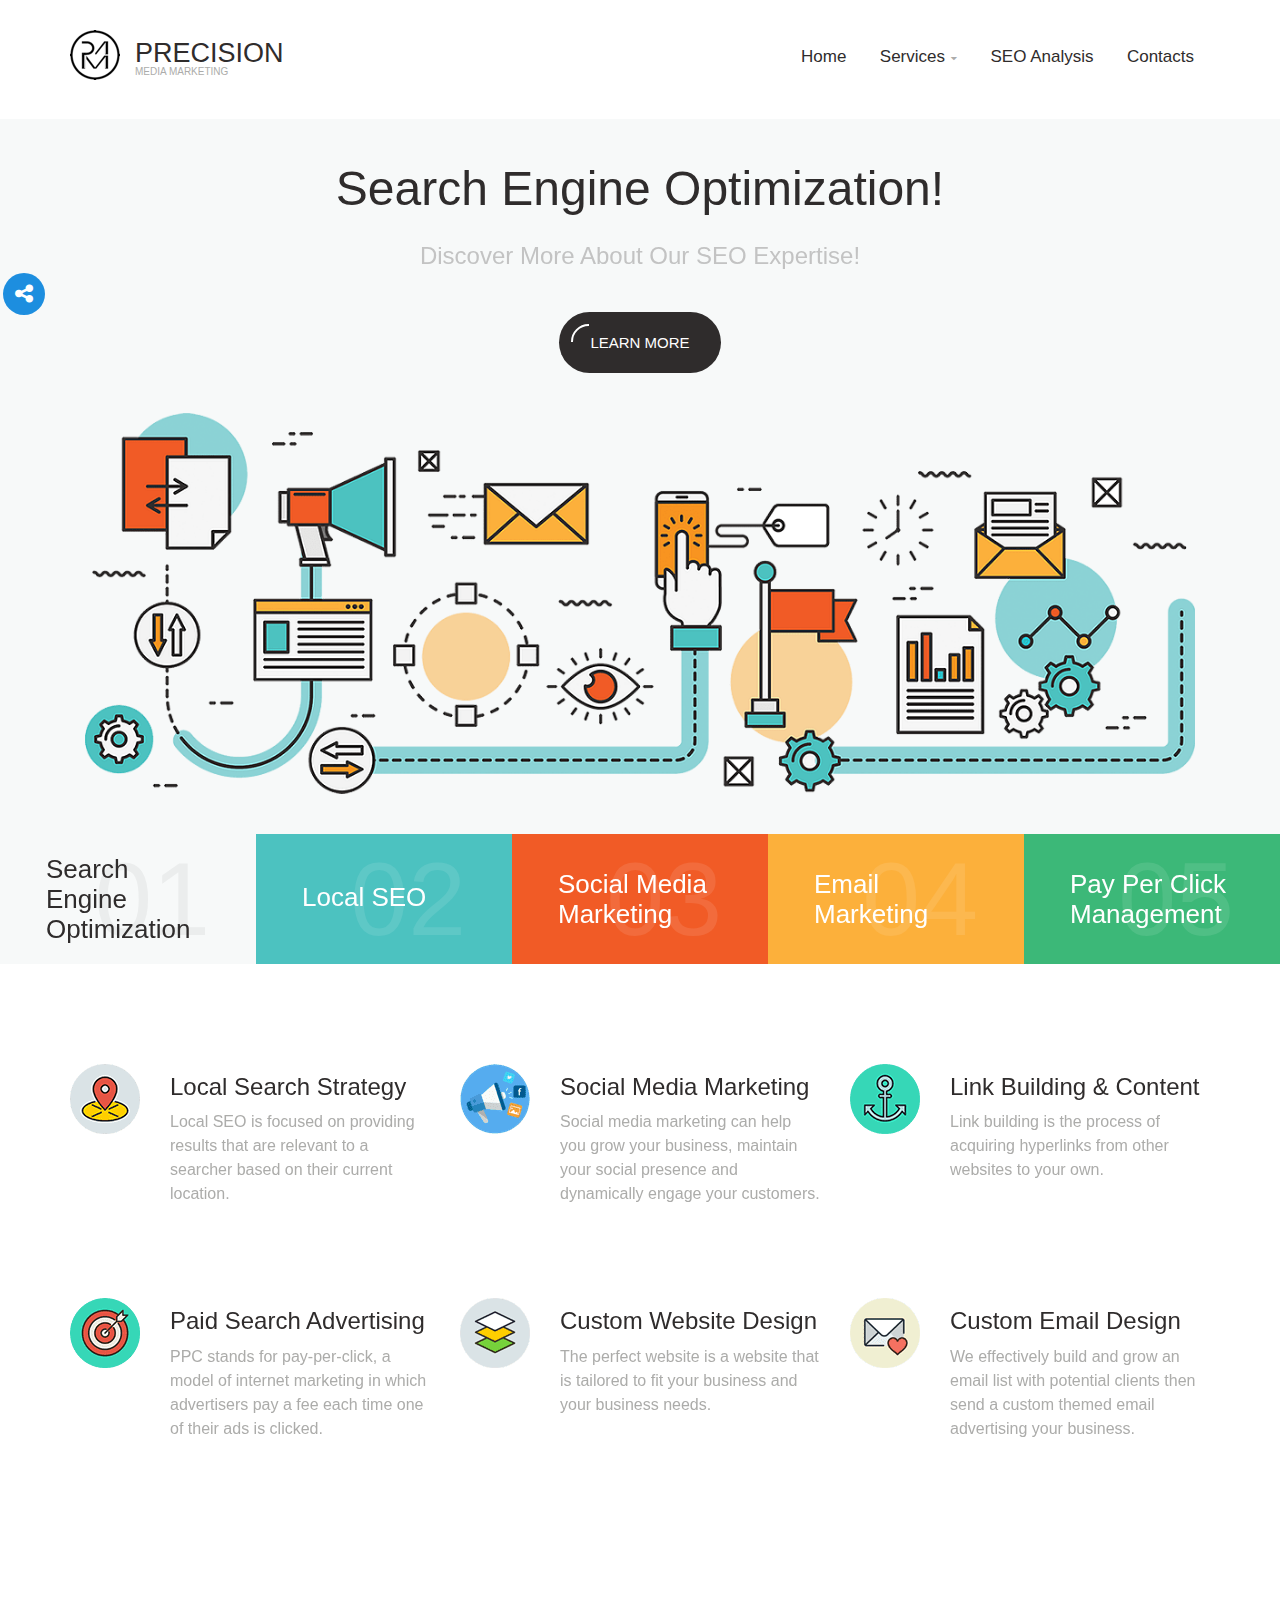
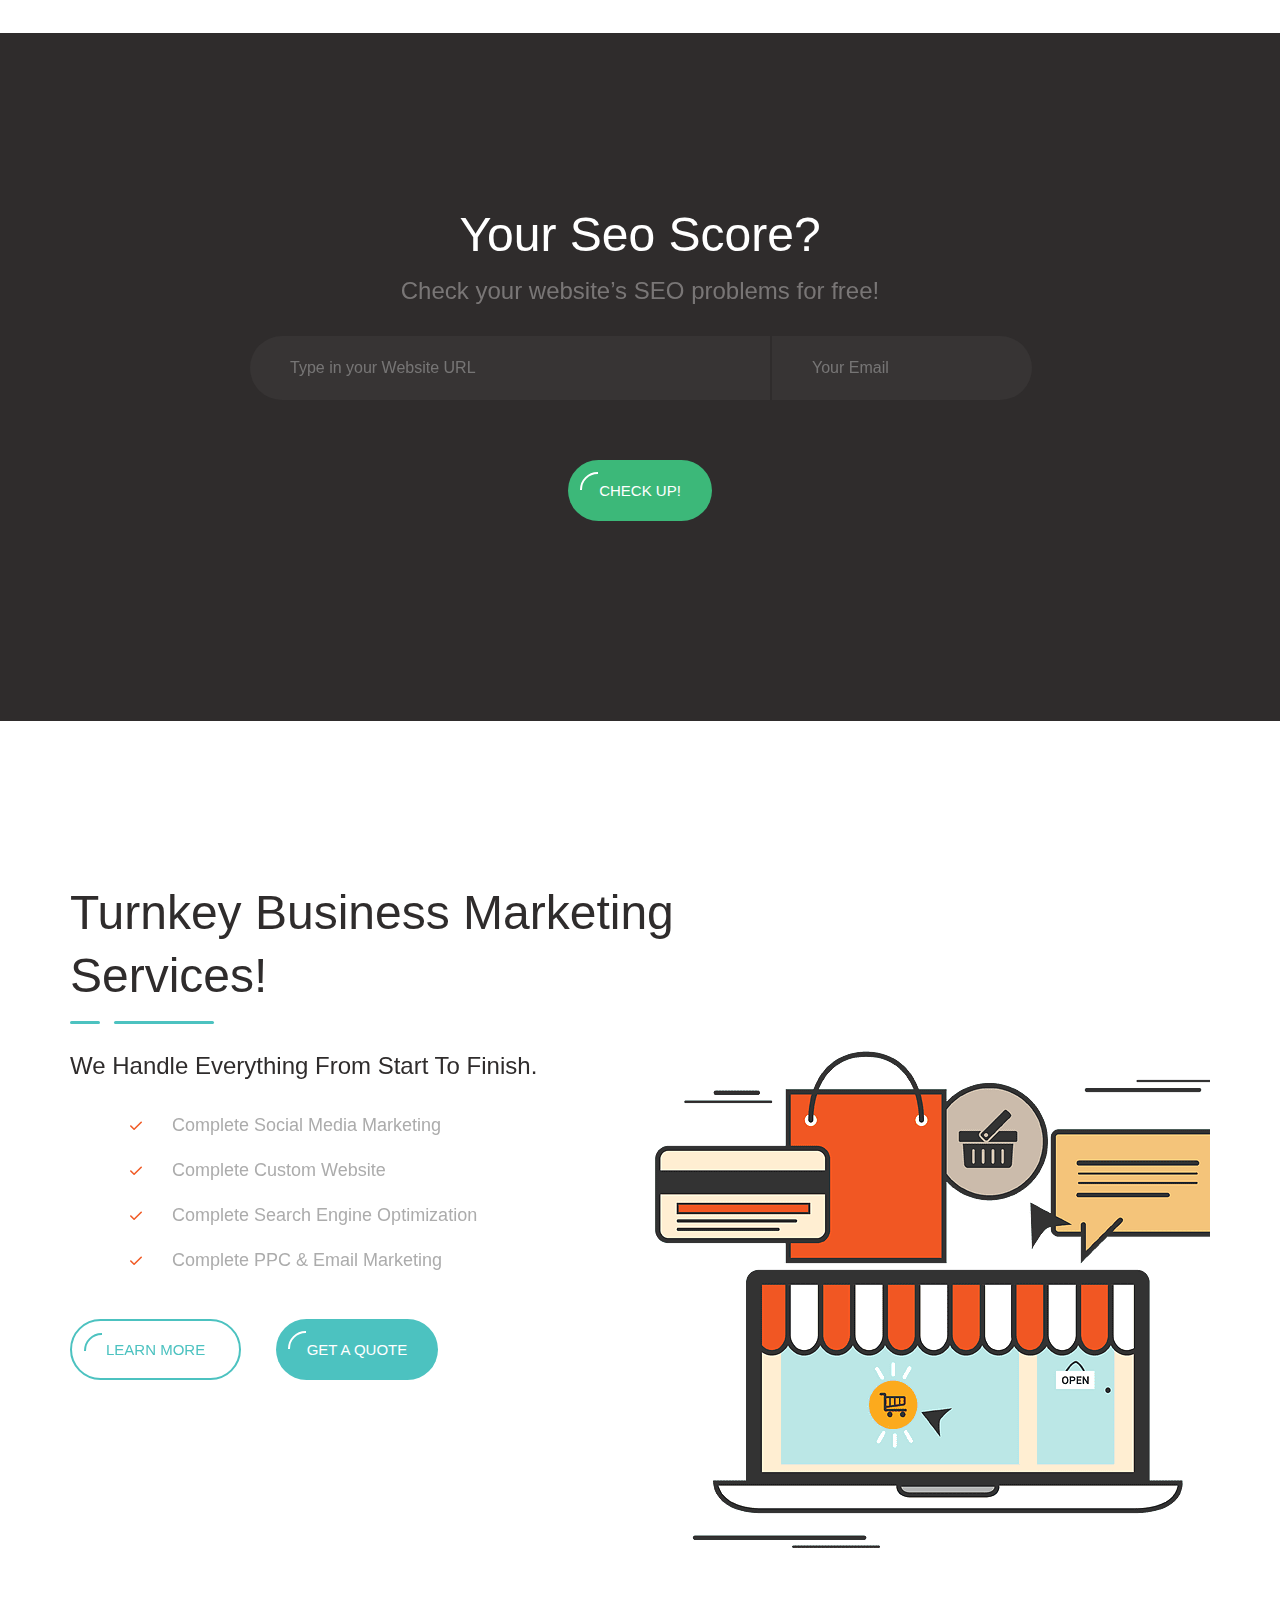
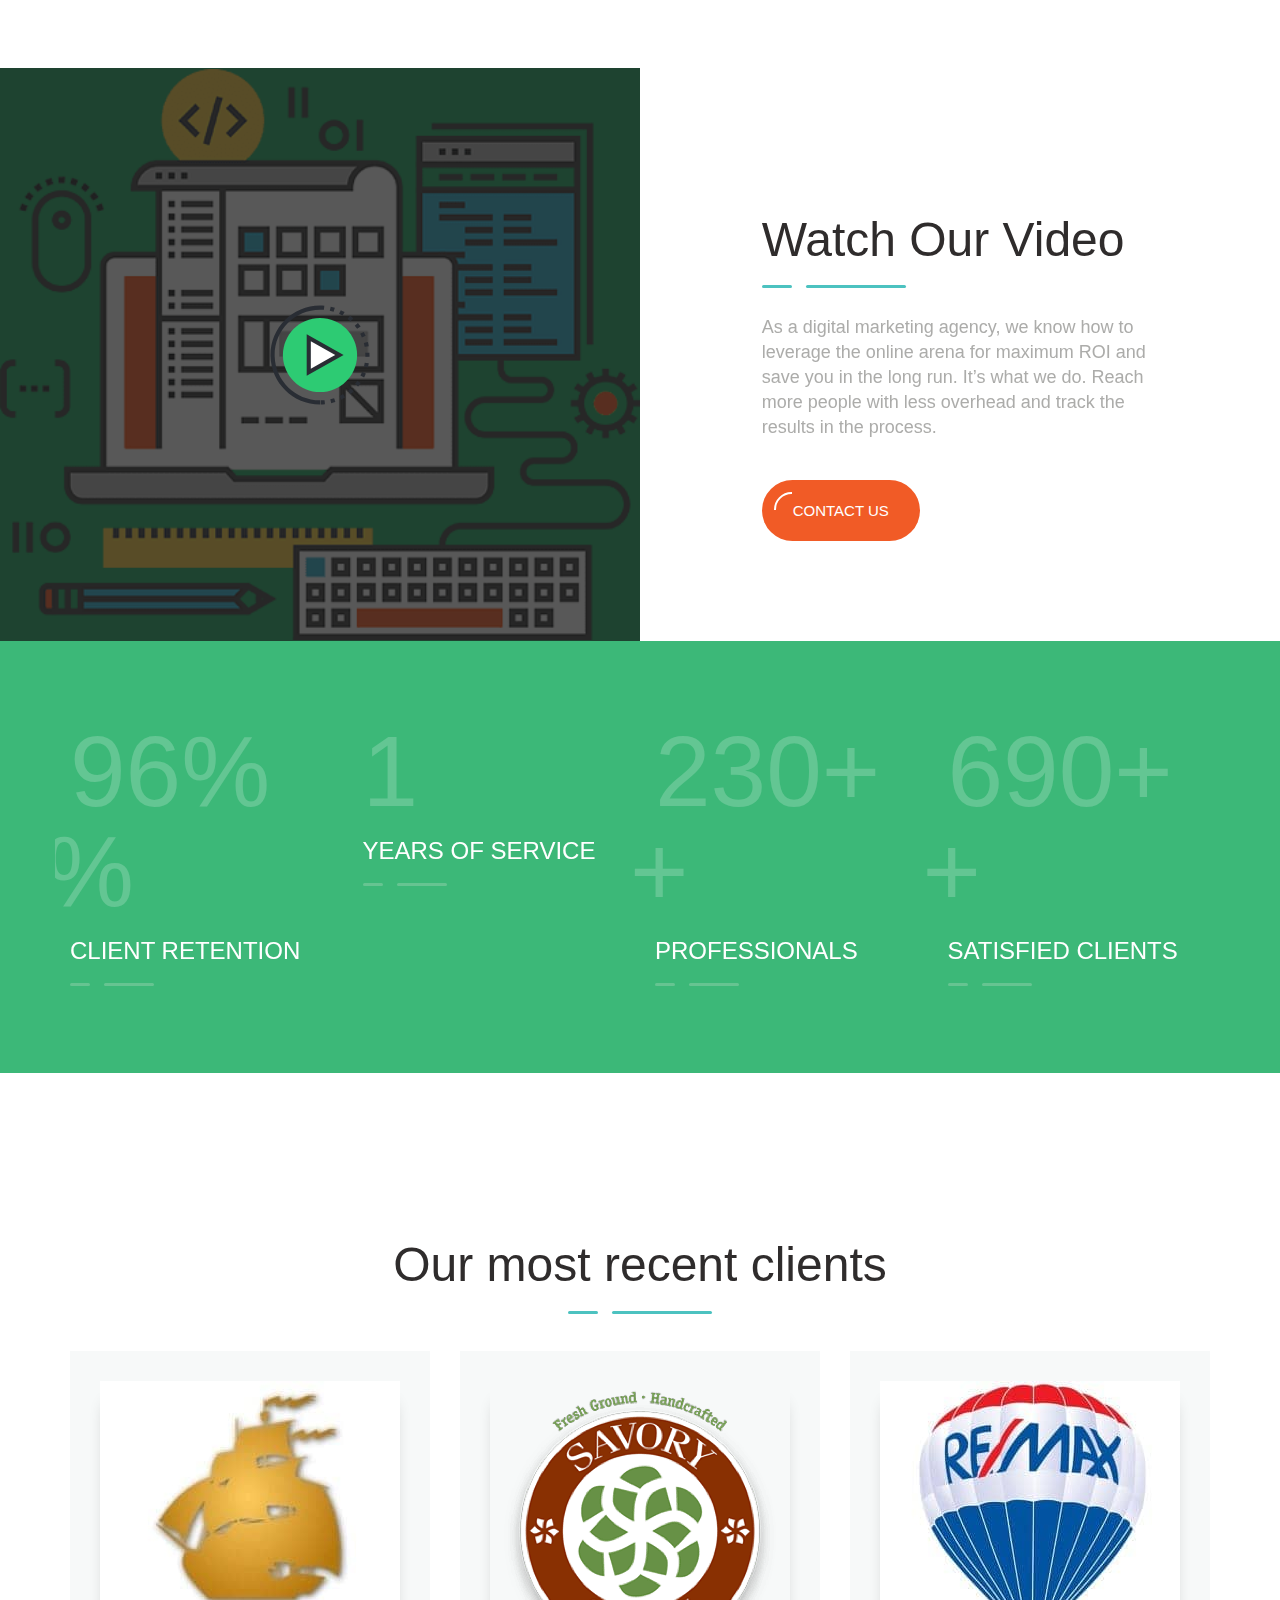
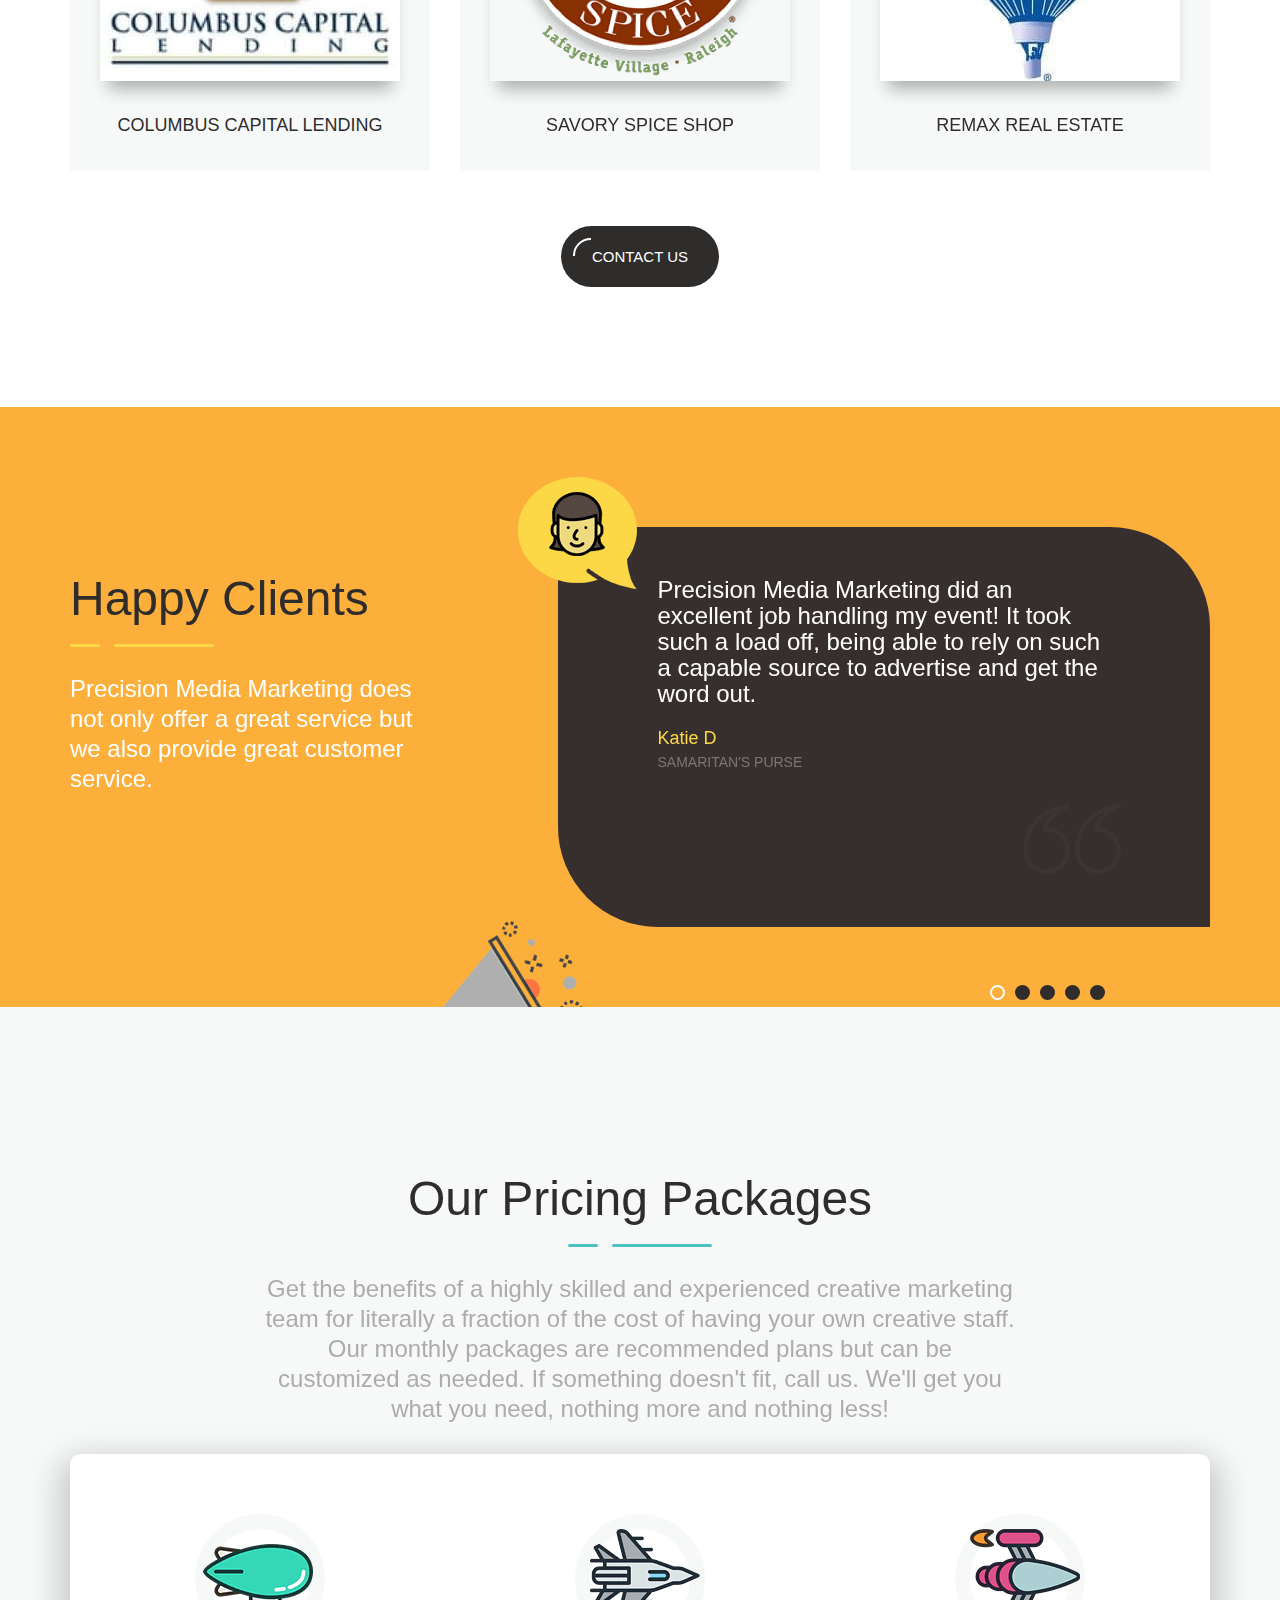
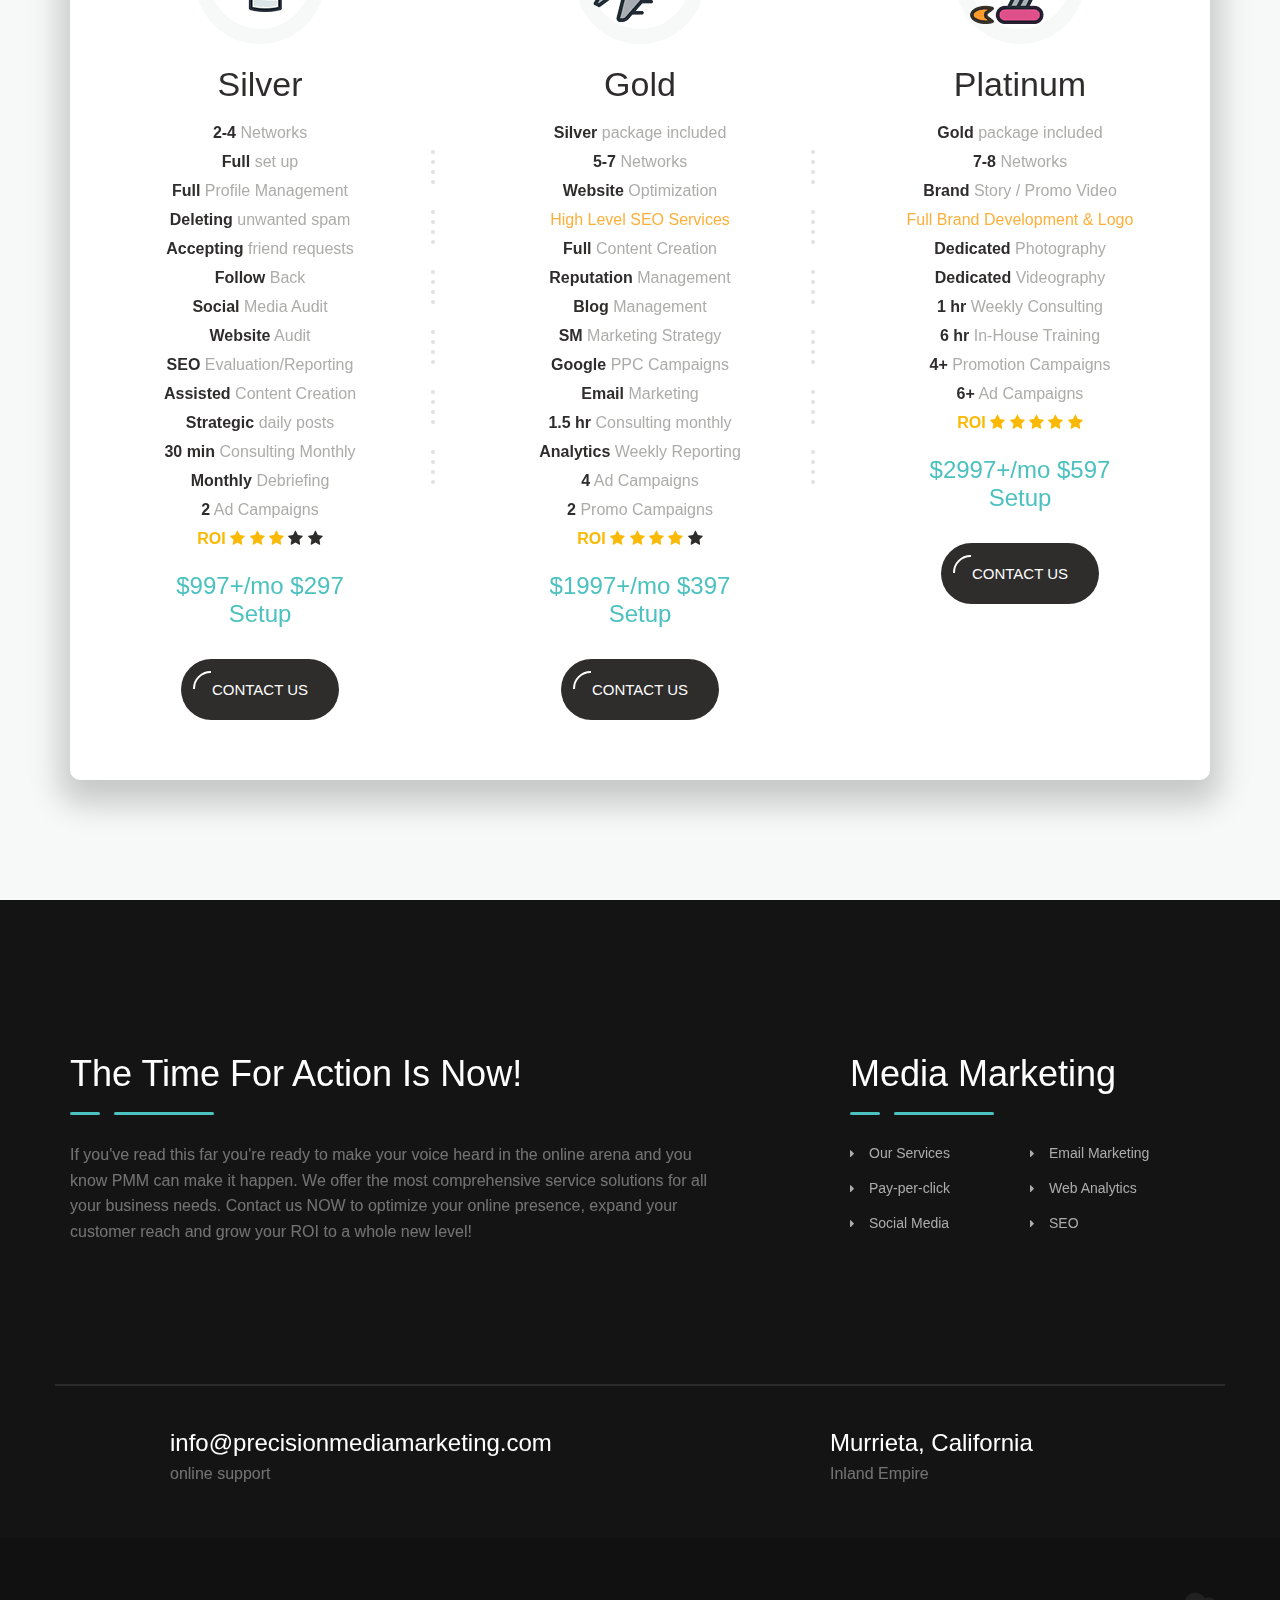
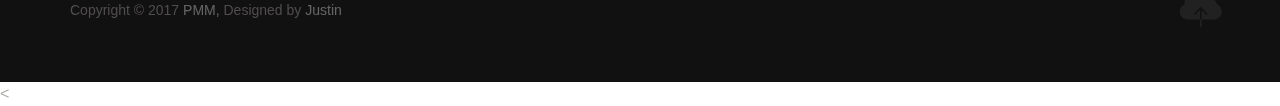
<file: index111.html>
<!DOCTYPE html>
<html lang="en">
<head lang="en">
    <meta charset="UTF-8">
    <meta name="viewport" content="width=device-width, initial-scale=1, maximum-scale=1">
    <title>Precision Media Marketing</title>
    <meta property="og:url" content="https://www.precisionmediamarketing.com/" />
    <meta property="og:type" content="website" />
    <meta property="og:title" content="Media | Marketing" />
    <meta property="og:description" content="Precision Media Marketing The one sure way to increase revenue" />
    <meta property="og:image" content="http://hacklabs.xyz/img/meta.png" />
    <meta name="keywords" content="">

    <link rel="stylesheet" type="text/css" href="css/main.css">
    <link rel="stylesheet" type="text/css" href="css/sprite.css">
  

<!-- Start of sidebar assets code -->
<link href="super-sidebar/css/super-sidebar.min.css" type="text/css" rel="stylesheet">
<link href="super-sidebar/font-awesome/css/font-awesome.min.css" type="text/css" rel="stylesheet">


<!-- End of sidebar assets code -->



<meta name="google-site-verification" content="CRiyHMMG3rSQAoWvDjsuTVY4ohC-RLtLJHKlE5dtRlc" />
</head>


<body class=" ">

<!-- Header -->


<header class="header" id="site-header">

    <div class="container">

            <div class="header-content-wrapper">

                <div class="logo">
                    <a href="index.html" class="full-block-link"></a>
                    <img src="img/logo.png" alt="Precision" width="50px" height="50px">
                    <div class="logo-text">
                        <div class="logo-title">Precision</div>
                        <div class="logo-sub-title">Media Marketing</div>
                    </div>
                </div>

                <nav id="primary-menu" class="primary-menu">

                    <a href='javascript:void(0)' id="menu-icon-trigger" class="menu-icon-trigger showhide">
                        <span class="mob-menu--title">Menu</span>
                        <span id="menu-icon-wrapper" class="menu-icon-wrapper" style="visibility: hidden">
                            <svg width="1000px" height="1000px">
                                <path id="pathD" d="M 300 400 L 700 400 C 900 400 900 750 600 850 A 400 400 0 0 1 200 200 L 800 800"></path>
                                <path id="pathE" d="M 300 500 L 700 500"></path>
                                <path id="pathF" d="M 700 600 L 300 600 C 100 600 100 200 400 150 A 400 380 0 1 1 200 800 L 800 200"></path>
                            </svg>
                        </span>
                    </a>

                    <!-- menu-icon-wrapper -->

                    <ul class="primary-menu-menu">
                        <li class="menu-item-has-children">
                            <a href="index.html">Home</a>
                        </li>

                        <li class="">
                            <a href="03_services.html">Services</a>
                            <ul class="dropdown">
                                <li class="megamenu-item-info">
                                    <h5 class="megamenu-item-info-title">List of Services</h5>
                                    <p class="megamenu-item-info-text">Choose a Service</p>
                                </li>
                                <li class="hover-ver2">
                                    <a href="05_service_details_localseo.html"><i class="seoicon-pin-map"></i>
                                        Local SEO
                                    </a>
                                </li>
                                <li class="hover-ver2">
                                    <a href="07_service_email_marketing.html"><i class="seoicon-mail-send"></i>
                                        Email Marketing
                                    </a>
                                </li>
                                <li class="hover-ver2">
                                    <a href="06_service_detail.html"><i class="seoicon-chat-comment"></i>
                                        Social Media Marketing
                                    </a>
                                </li>
                                <li class="menu-item-has-children hover-ver2">
                                    <a href="04_service_detail_seo.html">
                                        <i class="seoicon-search"></i>
                                        Search Engine Optimization
                                    </a>
                                </li>
                                <li class="hover-ver2">
                                    <a href="08_service_ppc_management.html"><i class="seoicon-button"></i>
                                        Pay Per Click Management
                                    </a>
                                </li>
                                <li class="menu-item-has-children hover-ver2">
                                    <a href="03_services.html">
                                        <i class="seoicon-pie-graph-split"></i>
                                        Full Services List
                                    </a>
                                </li>
                            </ul>
                        </li>

                        <li class="">
                            <a href="21_seo_analysis.html">SEO Analysis</a>
                        </li>
                        

                        <li class="">
                            <a href="22_contacts.html">Contacts</a>
                        </li>
                        
                    </ul>
                </nav>


            </div>

    </div>

</header>
<!-- ... End Header -->


<div class="content-wrapper">
    <div class="header-spacer"></div>
<!-- Main Slider -->

    <div class="container-full-width">
            <div class="swiper-container main-slider" data-effect="fade" data-autoplay="4000">

                <!-- Additional required wrapper -->
                <div class="swiper-wrapper">
                    <!-- Slides -->
                    <div class="swiper-slide bg-border-color">

                        <div class="container">
                            <div class="row table-cell">

                                <div class="col-lg-12">

                                    <div class="slider-content align-center">

                                        <h1 class="slider-content-title" data-swiper-parallax="-100">Search Engine
                                            Optimization!</h1>
                                        <h5 class="slider-content-text c-gray" data-swiper-parallax="-200">Discover More About
                                            Our SEO Expertise!</h5>

                                        <div class="main-slider-btn-wrap" data-swiper-parallax="-300">

                                            <a href="04_service_detail_seo.html"
                                               class="btn btn-medium btn--dark btn-hover-shadow">
                                                <span class="text">learn more</span>
                                                <span class="semicircle"></span>
                                            </a>
                                        </div>
                                    </div>
                                </div>
                                <div class="col-lg-12">
                                    <div class="slider-thumb" data-swiper-parallax="-400" data-swiper-parallax-duration="600">
                                        <img src="img/slider1.png" alt="slider">
                                    </div>
                                </div>

                            </div>
                        </div>
                    </div>

                    <div class="swiper-slide bg-primary-color main-slider-bg-dark thumb-left">

                        <div class="container table full-height">
                            <div class="row table-cell">

                                <div class="col-lg-5 table-cell">
                                    <div class="slider-content">
                                        <h3 class="slider-content-title" data-swiper-parallax="-100"><span class="c-dark">Local SEO</span>
                                            is about bringing
                                            customers through
                                            your doors.</h3>
                                        <h6 class="slider-content-text" data-swiper-parallax="-200">Local SEO marketing or local search optimization is the process of optimizing your owned properties to generate traffic from location based searching
                                        </h6>

                                        <div class="main-slider-btn-wrap" data-swiper-parallax="-300">

                                            <a href="05_service_details_localseo.html"
                                               class="btn btn-medium btn--dark btn-hover-shadow">
                                                <span class="text">learn more</span>
                                                <span class="semicircle"></span>
                                            </a>

                                            <a href="03_services.html" class="btn btn-medium btn--primary btn-border"
                                               data-swiper-parallax="-300">
                                                <span class="text">Our Services</span>
                                                <span class="semicircle"></span>
                                            </a>  

                                        </div>

                                    </div>
                                </div>

                                <div class="col-lg-7 table-cell">
                                    <div class="slider-thumb" data-swiper-parallax="-300" data-swiper-parallax-duration="500">
                                    <img src="img/slider2.png" alt="slider">
                                    </div>
                                </div>

                            </div>
                        </div>
                    </div>
                    <div class="swiper-slide bg-secondary-color main-slider-bg-dark">

                        <div class="container table full-height">
                            <div class="row table-cell">
                                <div class="col-lg-6 table-cell">

                                    <div class="slider-content">

                                        <h3 class="h1 slider-content-title c-dark" data-swiper-parallax="-100">Social Media
                                            Marketing Services
                                        </h3>

                                        <h5 class="slider-content-text" data-swiper-parallax="-200">An effective social strategy
                                            can help you grow your
                                            business, maintain your social presence and engage with the audience.
                                        </h5>

                                        <div class="main-slider-btn-wrap" data-swiper-parallax="-300">

                                            <a href="06_service_detail.html" class="btn btn-medium btn--dark btn-hover-shadow">
                                                <span class="text">learn more</span>
                                                <span class="semicircle"></span>
                                            </a>

                                            <a href="22_contacts.html" class="btn btn-medium btn-border">
                                                <span class="text">GET STARTED</span>
                                                <span class="semicircle"></span>
                                            </a>

                                        </div>

                                    </div>

                                </div>
                                <div class="col-lg-6 table-cell">
                                    <div class="slider-thumb" data-swiper-parallax="-300" data-swiper-parallax-duration="500">
                                   <img src="img/slider3.png" alt="slider">
                                    </div>
                                </div>

                            </div>
                        </div>
                    </div>
                    <div class="swiper-slide bg-orange-color main-slider-bg-dark">
                        <div class="container table full-height">
                            <div class="row table-cell">

                                <div class="col-lg-12">

                                    <div class="slider-content align-center">
                                        <h3 class="h1 slider-content-title c-dark" data-swiper-parallax="-100">Email
                                            Marketing</h3>
                                        <h5 class="slider-content-text" data-swiper-parallax="-200">We create tailored marketing
                                            campaigns for each segment
                                            of your audience to help advertise products and services to efficiently
                                            and effectively engage new customers.
                                        </h5>

                                        <div class="main-slider-btn-wrap" data-swiper-parallax="-300">

                                            <a href="07_service_email_marketing.html"
                                               class="btn btn-medium btn--dark btn-hover-shadow">
                                                <span class="text">learn more</span>
                                                <span class="semicircle"></span>
                                            </a>

                                        </div>

                                    </div>

                                </div>

                                <div class="col-lg-12">
                                    <div class="slider-thumb" data-swiper-parallax="-400" data-swiper-parallax-duration="600">
                                   <img src="img/slider4.png" alt="slider">
                                    </div>

                                </div>

                            </div>
                        </div>
                    </div>
                    <div class="swiper-slide bg-green-color main-slider-bg-dark">

                        <div class="container table full-height">
                            <div class="row table-cell">

                                <div class="col-lg-6 table-cell">
                                    <div class="slider-content">

                                        <h3 class="h1 slider-content-title c-dark" data-swiper-parallax="-100">Pay Per Click
                                            (PPC)
                                            Management
                                        </h3>

                                        <h5 class="slider-content-text" data-swiper-parallax="-200">Pay Per Click has an instant
                                            impact and gives
                                            your brand a much larger reach and exposure as a result of first page exposure on
                                            major search engines.
                                        </h5>

                                        <div class="main-slider-btn-wrap" data-swiper-parallax="-300">

                                            <a href="08_service_ppc_management.html"
                                               class="btn btn-medium btn--dark btn-hover-shadow">
                                                <span class="text">learn more</span>
                                                <span class="semicircle"></span>
                                            </a>

                                            <a href="08_service_ppc_management.html"
                                               class="btn btn-medium btn-border btn-hover-shadow">
                                                <span class="text">GET STARTED</span>
                                                <span class="semicircle"></span>
                                            </a>

                                        </div>

                                    </div>
                                </div>

                                <div class="col-lg-6 table-cell">
                                    <div class="slider-thumb" data-swiper-parallax="-300" data-swiper-parallax-duration="500">
                                    <img src="img/slider5.png" alt="slider">
                                    </div>
                                </div>

                            </div>
                        </div>
                    </div>
                </div>

                <!--Prev next buttons-->

                <svg class="btn-next btn-next-black">
                    <use xlink:href="#arrow-right"></use>
                </svg>

                <svg class="btn-prev btn-prev-black">
                    <use xlink:href="#arrow-left"></use>
                </svg>

                <!--Pagination tabs-->

                <div class="slider-slides">
                    <a href="#" class="slides-item bg-border-color main-slider-bg-light">
                        <div class="content">
                            <div class="text-wrap">
                                <h4 class="slides-title">Search Engine Optimization</h4>
                            </div>
                            <div class="slides-number">01</div>
                        </div>
                    </a>

                    <a href="#" class="slides-item bg-primary-color">
                        <div class="content">
                            <div class="text-wrap">
                                <h4 class="slides-title">Local SEO</h4>
                                <div class="slides-sub-title"></div>
                            </div>
                            <div class="slides-number">02</div>
                        </div>
                    </a>

                    <a href="#" class="slides-item bg-secondary-color">
                        <div class="content">
                            <div class="text-wrap">
                                <h4 class="slides-title">Social Media Marketing</h4>
                            </div>
                            <div class="slides-number">03</div>
                        </div>
                    </a>

                    <a href="#" class="slides-item bg-orange-color">
                        <div class="content">
                            <div class="text-wrap">
                                <h4 class="slides-title">Email Marketing</h4>
                            </div>
                            <div class="slides-number">04</div>
                        </div>
                    </a>

                    <a href="#" class="slides-item bg-green-color">
                        <div class="content">
                            <div class="text-wrap">
                                <h4 class="slides-title">Pay Per Click Management</h4>
                            </div>
                            <div class="slides-number">05</div>
                        </div>
                    </a>
                </div>
            </div>
    </div>


<!-- ... End Main Slider -->


<!-- Info-Box -->

<div class="container info-boxes pt100 pb100">

    <div class="row">
        <div class="col-lg-4 col-md-6 col-sm-6 col-xs-12">
            <div class="info-box--standard" data-mh="info-boxes">
                <div class="info-box-image">
                    <div class="icon-info-box1" alt="image" width="70px" height="70px"></div>
                </div>
                <div class="info-box-content">
                    <h5 class="info-box-title">Local Search Strategy</h5>
                    <p class="text">Local SEO is focused on providing results that are relevant to a searcher based on their current location.
                    </p>
                </div>
            </div>
        </div>

        <div class="col-lg-4 col-md-6 col-sm-6 col-xs-12">
            <div class="info-box--standard" data-mh="info-boxes">
                <div class="info-box-image">
                    <div class="icon-media" alt="image" width="70px" height="70px"></div>
                </div>
                <div class="info-box-content">
                    <h5 class="info-box-title">Social Media Marketing</h5>
                    <p class="text">Social media marketing
                        can help you grow your business, maintain your social presence and dynamically engage your customers.
                </div>
            </div>
        </div>

        <div class="col-lg-4 col-md-6 col-sm-6 col-xs-12">
            <div class="info-box--standard" data-mh="info-boxes">
                <div class="info-box-image">
                    <div class="icon-info-box3" alt="image" width="70px" height="70px"></div>
                </div>
                <div class="info-box-content">
                    <h5 class="info-box-title">Link Building &amp; Content</h5>
                    <p class="text">Link building is the process of acquiring hyperlinks from other websites to your own.
                    </p>
                </div>
            </div>
        </div>

        <div class="col-lg-4 col-md-6 col-sm-6 col-xs-12">
            <div class="info-box--standard" data-mh="info-boxes">
                <div class="info-box-image">
                    <div class="icon-info-box4" alt="image"></div>
                </div>
                <div class="info-box-content">
                    <h5 class="info-box-title">Paid Search Advertising</h5>
                    <p class="text">PPC stands for pay-per-click, a model of internet marketing in which advertisers pay a fee each time one of their ads is clicked.
                    </p>
                </div>
            </div>
        </div>

        <div class="col-lg-4 col-md-6 col-sm-6 col-xs-12">
            <div class="info-box--standard" data-mh="info-boxes">
                <div class="info-box-image">
                    <div class="icon-info-box5" alt="image"></div>
                </div>
                <div class="info-box-content">
                    <h5 class="info-box-title">Custom Website Design</h5>
                    <p class="text">The perfect website is a website that is tailored to fit your business and your business needs.
                    </p>
                </div>
            </div>
        </div>

        <div class="col-lg-4 col-md-6 col-sm-6 col-xs-12">
            <div class="info-box--standard" data-mh="info-boxes">
                <div class="info-box-image">
                    <div class="icon-info-box6" alt="image" ></div>
                </div>
                <div class="info-box-content">
                    <h5 class="info-box-title">Custom Email Design</h5>
                    <p class="text">We effectively build and grow an email list with potential clients then send a custom themed email advertising your business.
                    </p>
                </div>
            </div>
        </div>
    </div>

</div>

<!-- ... End Info-Box -->


<!-- SEO-Score -->

<div class="container-fluid">
    <div class="row">

        <div class="seo-score scrollme">

            <div class="container">
                <div class="row">
                    <div class="col-lg-8 col-lg-offset-2 col-md-8 col-md-offset-2 col-xs-12 col-sm-12">
                        <div class="seo-score-content align-center">

                            <div class="heading align-center">
                                <h4 class="h1 heading-title">Your Seo Score?</h4>
                                <p class="heading-text">Check your website’s SEO problems for free!</p>
                            </div>

                            <div class="contact-form">

                                <form class="seo-score-form input-inline" method="post" action="send_mail.php">

                                    <div class="row">

                                        <div class="col-lg-8 no-padding col-md-12 col-xs-12 col-sm-12">
                                            <input class="input-dark site"  name="permalink" placeholder="Type in your Website URL" type="text" required>
                                        </div>
                                        <div class="col-lg-4 no-padding col-md-12 col-xs-12 col-sm-12">
                                            <input class="input-dark e-mail" name="permalink" placeholder="Your Email" type="email" required>
                                        </div>

                                    </div>

                                    <button class="btn btn-medium btn--green btn-hover-shadow">
                                        <span class="text">Check Up!</span>
                                        <span class="semicircle"></span>
                                    </button>
                                </form>

                            </div>

                        </div>
                    </div>
                </div>
            </div>

            <div class="images">
                <img src="img/seoscore1.png" alt="image" width="670px" height="96px">
                <img src="img/seoscore2.png" alt="image" width="359px" height="167px">
                <img src="img/seoscore3.png" alt="image" width="1130px" height="360px">
            </div>

        </div>
    </div>
</div>

<!-- ... End SEO-Score -->


<!-- Offers -->

<div class="container">
    <div class="row medium-padding120">
        <div class="col-lg-12">
            <div class="offers">
                <div class="row">
                    <div class="col-lg-8 col-md-12 col-sm-12 col-xs-12">
                        <div class="heading">
                            <h4 class="h1 heading-title">Turnkey Business
                                Marketing Services!</h4>
                            <div class="heading-line">
                                <span class="short-line"></span>
                                <span class="long-line"></span>
                            </div>
                        </div>
                    </div>
                </div>

                <div class="row">
                    <div class="col-lg-6 col-md-12 col-sm-12 col-xs-12">
                        <div class="heading">
                            <p class="heading-text">We Handle Everything From Start To Finish.
                            </p>
                        </div>

                        <ul class="list list--secondary">
                            <li>
                                <i class="seoicon-check"></i>
                                <a>Complete Social Media Marketing </a>
                            </li>
                            <li>
                                <i class="seoicon-check"></i>
                                <a>Complete Custom Website </a>
                            </li>
                            <li>
                                <i class="seoicon-check"></i>
                                <a>Complete Search Engine Optimization
                                </a>
                            </li>
                            <li>
                                <i class="seoicon-check"></i>
                                <a>Complete PPC &amp; Email Marketing</a>
                            </li>
                        </ul>

                        <a href="03_services.html" class="btn btn-medium btn-border c-primary">
                            <span class="text">Learn More</span>
                            <span class="semicircle"></span>
                        </a>

                        <a href="22_contacts.html" class="btn btn-medium btn--primary btn-hover-shadow">
                            <span class="text">Get a Quote</span>
                            <span class="semicircle"></span>
                        </a>

                    </div>

                    <div class="col-lg-6 col-md-12 col-sm-12 col-xs-12">
                        <div class="offers-thumb">
                            <div class="icon-offers1" alt="offers"> </div>
                        </div>
                    </div>
                </div>
            </div>
        </div>
    </div>
</div>

<!-- ... End Offers -->


<!-- Our-video -->

<div class="container-fluid">
    <div class="row">
        <div class="our-video js-equal-child">
            <div class="col-lg-6 col-md-6 col-sm-12 col-xs-12 no-padding">
                <div class="video theme-module">
                    <div class="video-thumb">
                        <div class="overlay"></div>
                        <a href="img/video.mp4" class="video-control js-popup-iframe">
                            <img src="svg/video-control.svg" alt="go">
                        </a>
                    </div>
                </div>
            </div>

            <div class="col-lg-4 col-lg-offset-1 col-md-4 col-md-offset-1 col-sm-12 col-xs-12 no-padding">
                <div class="content theme-module centered-on-mobile medium-padding100">
                    <div class="heading">
                        <h4 class="h1 heading-title">Watch Our Video</h4>
                        <div class="heading-line">
                            <span class="short-line"></span>
                            <span class="long-line"></span>
                        </div>
                        <p class="heading-text">As a digital marketing agency, we know how to leverage the online arena for maximum ROI and save you in the long run. It’s what we do. Reach more people with less overhead and track the results in the process.
                        </p>
                    </div>
                    <a href="22_contacts.html" class="btn btn-medium btn--secondary">
                        <span class="text">Contact Us</span>
                        <span class="semicircle"></span>
                    </a>
                </div>
            </div>
        </div>
    </div>
</div>

<!-- ... End Offers -->



<!-- Counters -->

<div class="container-fluid">
    <div class="row bg-green-color">
        <div class="container">
            <div class="row">
                <div class="counters">
                    <div class="col-lg-3 col-md-6 col-sm-6 col-xs-12">
                        <div class="counter-item">
                            <div class="counter-numbers counter">
                                <span data-speed="2000" data-refresh-interval="3" data-to="96" data-from="2">96%</span>
                                <div class="units">%</div>
                            </div>
                            <br><br>
                            <span class="counter-title">Client Retention</span>
                            <div class="counter-line">
                                <span class="short-line"></span>
                                <span class="long-line"></span>
                            </div>
                        </div>
                    </div>

                    <div class="col-lg-3 col-md-6 col-sm-6 col-xs-12">
                        <div class="counter-item">
                            <div class="counter-numbers counter">
                                <span data-speed="2000" data-refresh-interval="3" data-to="1" data-from="0">1</span>
                            </div>
                               <br><br>
                            <span class="counter-title">Years of Service</span>
                            <div class="counter-line">
                                <span class="short-line"></span>
                                <span class="long-line"></span>
                            </div>
                        </div>
                    </div>

                    <div class="col-lg-3 col-md-6 col-sm-6 col-xs-12">
                        <div class="counter-item">
                            <div class="counter-numbers counter">
                                <span data-speed="2000" data-refresh-interval="3" data-to="7" data-from="0">230+</span>
                                <div class="units">+</div>
                            </div>
                               <br><br>
                            <span class="counter-title">Professionals</span>
                            <div class="counter-line">
                                <span class="short-line"></span>
                                <span class="long-line"></span>
                            </div>
                        </div>
                    </div>

                    <div class="col-lg-3 col-md-6 col-sm-6 col-xs-12">
                        <div class="counter-item">
                            <div class="counter-numbers counter">
                                <span data-speed="2000" data-refresh-interval="3" data-to="17" data-from="0">690+</span>
                                <div class="units">+</div>
                            </div>
                               <br><br>
                            <span class="counter-title">Satisfied Clients</span>
                            <div class="counter-line">
                                <span class="short-line"></span>
                                <span class="long-line"></span>
                            </div>
                        </div>
                    </div>

                </div>
            </div>
        </div>
    </div>
</div>

<!-- End Counters -->


<!-- Recent-case -->

<div class="container">
    <div class="row medium-padding120">
        <div class="recent-case align-center">

            <div class="col-lg-12">

                <div class="row">
                    <div class="col-lg-8 col-lg-offset-2 col-md-8 col-md-offset-2 col-sm-12 col-xs-12">
                        <div class="heading align-center">
                            <h4 class="h1 heading-title">Our most recent clients</h4>
                            <div class="heading-line">
                                <span class="short-line"></span>
                                <span class="long-line"></span>
                            </div>
                            <p class="heading-text">
                          <!--       Claritas est etiam processus dynamicus,
                                qui sequitur mutationem consuetudium. -->
                            </p>
                        </div>
                    </div>
                </div>

                <div class="row">
                    <div class="case-item-wrap">
                        <div class="col-lg-4  col-md-4 col-sm-6 col-xs-12">
                            <div class="case-item">
                                <div class="case-item__thumb mouseover poster-3d lightbox shadow animation-disabled" data-offset="5">
                                    <img src="img/study2.jpg" alt="our case" width="300px" height="300px">
                                </div>
                                <h6 class="case-item__title">Columbus Capital Lending</h6>
                            </div>
                        </div>
                        <div class="col-lg-4  col-md-4 col-sm-6 col-xs-12">
                            <div class="case-item">
                                <div class="case-item__thumb">
                                    <img src="img/study1.png" alt="our case" width="300px" height="300px">
                                </div>
                                <h6 class="case-item__title">Savory Spice Shop</h6>
                            </div>
                        </div>
                        <div class="col-lg-4 col-md-4 col-sm-6 col-xs-12">
                            <div class="case-item">
                                <div class="case-item__thumb">
                                    <img src="img/study3.jpg" alt="our case" width="300px" height="300px">
                                </div>
                                <h6 class="case-item__title"><a>Remax Real Estate</a></h6>
                            </div>
                        </div>
                    </div>
                </div>

                <a href="22_contacts.html" class="btn btn-medium btn--dark">
                    <span class="text">Contact Us</span>
                    <span class="semicircle"></span>
                </a>
            </div>

        </div>
    </div>
</div>

<!-- End Recent-case -->


<!-- Testimonial-slider -->

<div class="container-fluid">
    <div class="row">
        <div class="testimonial-slider scrollme">
            <div class="container">
                <div class="row">
                    <div class="col-lg-4 col-md-4 col-sm-12 col-xs-12">
                        <div class="heading">
                            <h4 class="h1 heading-title">Happy Clients
                                </h4>
                            <div class="heading-line">
                                <span class="short-line bg-yellow-color"></span>
                                <span class="long-line bg-yellow-color"></span>
                            </div>
                            <p class="heading-text c-white">Precision Media Marketing does not only offer a great service but we also provide great customer service.
                            </p>
                        </div>
                    </div>

                    <div class="col-lg-7 col-lg-offset-1 col-md-8 col-sm-12 col-xs-12">

                        <div class="testimonial-item">
                            <!-- Slider main container -->
                            <div class="swiper-container testimonial__thumb overflow-visible" data-effect="fade" data-loop="false">

                                <div class="swiper-wrapper">
                                    <div class="testimonial-slider-item swiper-slide">
                                        <div class="testimonial-content">
                                            <p class="text" data-swiper-parallax="-200">Precision Media Marketing did an excellent job handling my event! It took such a load off, being able to rely on such a capable source to advertise and get the word out. 
                                            </p>
                                            <a class="author" data-swiper-parallax="-150">Katie D</a>
                                            <a class="company" data-swiper-parallax="-150">SAMARITAN'S PURSE</a>

                                        </div>
                                        <div class="avatar" data-swiper-parallax="-50">
                                            <div class="icon-avatar1" alt="avatar" ></div>
                                        </div>
                                    </div>
                                    <div class="testimonial-slider-item swiper-slide">
                                        <div class="testimonial-content">
                                            <p class="text" data-swiper-parallax="-200">The training I received through Precision Media Marketing has greatly benefitted me in my job as the Marketing &amp; Public Relations Coordinator at Calvary Chapel Bible College.
                                            </p>
                                            <a href="#" class="author" data-swiper-parallax="-150">Amy F</a>
                                            <a href="#" class="company" data-swiper-parallax="-150">MARKETING COORDINATOR AT CALVARY CHAPEL BIBLE COLLEGE</a>

                                        </div>
                                        <div class="avatar" data-swiper-parallax="-50">
                                            <div class="icon-avatar3" alt="avatar" ></div>
                                        </div>
                                    </div>
                                    <div class="testimonial-slider-item swiper-slide">
                                        <div class="testimonial-content">
                                            <p class="text" data-swiper-parallax="-200">Amazing addition to our corporate company. Training was ideal and informative and Mark was a huge help in making sure our Social Media Channels were not only busy but informative and professional. I would recommend PMM to any type of organization or individual looking to have a true social media presence!
                                            </p>
                                            <a href="" class="author" data-swiper-parallax="-150">Roly Benitez</a>
                                            <a href="" class="company" data-swiper-parallax="-150">Columbus Capital Lending</a>

                                        </div>
                                        <div class="avatar" data-swiper-parallax="-50">
                                            <div class="icon-avatar" alt="avatar"></div>
                                        </div>
                                    </div>

                                    <div class="testimonial-slider-item swiper-slide">
                                        <div class="testimonial-content">
                                            <p class="text" data-swiper-parallax="-200">I've been working in the marketing world since 2015. I have been able to hire, work alongside, and consult with many different Marketing Companies. Precision Media Marketing has been to most strategic, thorough, and knowledgeable I have ever seen. 
                                            </p>
                                            <a class="author" data-swiper-parallax="-150">Sosimo Avila Jr</a>
                                            <a class="company" data-swiper-parallax="-150">Fairway Independant Mortgage Corporation</a>

                                        </div>
                                        <div class="avatar" data-swiper-parallax="-50">
                                            <div class="icon-avatar2" alt="avatar" ></div>
                                        </div>
                                    </div>

                                    <div class="testimonial-slider-item swiper-slide">
                                        <div class="testimonial-content">
                                            <p class="text" data-swiper-parallax="-200">We appreciate all that Precision Media Marketing has done for Veritas Seminary's social media marketing!
                                            </p>
                                            <a class="author" data-swiper-parallax="-150">Deborah Delargy</a>
                                            <a class="company" data-swiper-parallax="-150">Veritas Evangelical Seminary</a>

                                        </div>
                                        <div class="avatar" data-swiper-parallax="-50">
                                            <div class="icon-avatar1" alt="avatar" ></div>
                                        </div>
                                    </div>


                                </div>



                                <!-- If we need pagination -->
                                <div class="swiper-pagination"></div>

                                <div class="quote">
                                    <i class="seoicon-quotes"></i>
                                </div>
                            </div>

                            <div class="testimonial__thumb-img">
                                <div class="icon-testimonial1" alt="image"></div>
                            </div>
                        </div>
                    </div>
                </div>
            </div>
            <div class="testimonial-img">
                <div class="icon-testimonial2" alt="image"></div>
            </div>
        </div>
    </div>
</div>

<!-- End Testimonial-slider -->


<!-- Pricing table -->

<div class="container-fluid">
    <div class="row">
        <div class="pricing-tables medium-padding120 bg-border-color">
            <div class="container">
                <div class="row">
                    <div class="col-lg-8 col-lg-offset-2 col-md-8 col-md-offset-2 col-sm-12 col-xs-12">
                        <div class="heading align-center">
                            <h4 class="h1 heading-title">Our Pricing Packages</h4>



                            <div class="heading-line">
                                <span class="short-line"></span>
                                <span class="long-line"></span>
                            </div>
                            <p class="heading-text">Get the benefits of a highly skilled and experienced creative marketing team for literally a fraction of the cost of having your own creative staff. Our monthly packages are recommended plans but can be customized as needed. If something doesn't fit, call us. We'll get you what you need, nothing more and nothing less!
                            </p>
                        </div>
                    </div>
                </div>

                <div class="row">
                    <div class="pricing-tables-wrap">
                        <div class="col-lg-4 col-md-4 col-sm-4 col-xs-12">

                            <div class="pricing-tables-item">
                                <div class="pricing-tables-icon">
                                    <div class="icon-pricing1" alt="personal" ></div>
                                </div>

                                <a class="pricing-title">Silver</a>
                                <ul class="pricing-tables-position">
                                    <li class="position-item">
                                        <span class="count">2-4</span>
                                        Networks
                                    </li>
                                    <li class="position-item">
                                        <span class="count">Full</span>
                                         set up

                                    </li>
                                    <li class="position-item">
                                        <span class="count">Full</span>
                                        Profile Management

                                    </li>
                                    <li class="position-item">
                                        <span class="count">Deleting</span>
                                        unwanted spam

                                    </li>
                                     <li class="position-item">
                                        <span class="count">Accepting</span>
                                        friend requests


                                    </li>
                                     <li class="position-item">
                                        <span class="count">Follow</span>
                                        Back


                                    </li>
                                     <li class="position-item">
                                        <span class="count">Social</span>
                                        Media Audit


                                    </li>
                                      <li class="position-item">
                                        <span class="count">Website</span>
                                        Audit

                                    </li>
                                      <li class="position-item">
                                        <span class="count">SEO</span>
                                        Evaluation/Reporting

                                    </li>
                                      <li class="position-item">
                                        <span class="count">Assisted</span>
                                        Content Creation

                                    </li>
                                      <li class="position-item">
                                        <span class="count"> Strategic</span>
                                        daily posts

                                    </li>

                                     </li>
                                      <li class="position-item">
                                        <span class="count">30 min</span>
                                         Consulting Monthly

                                    </li>

                                     </li>
                                      <li class="position-item">
                                        <span class="count">Monthly</span>
                                        Debriefing
                                    </li>

                                     <li class="position-item">
                                        <span class="count">2</span>
                                        Ad Campaigns
                                    </li>




                                  <!--   <li class="position-item">
                                        -
                                    </li> -->
                                    <li class="position-item">
                                        <span class="mark">
                                      <strong>ROI</strong>
                                      <i class="fa fa-star mark"></i>
                                      <i class="fa fa-star mark"></i>
                                      <i class="fa fa-star mark"></i>
                                      <i class="fa fa-star"></i>
                                      <i class="fa fa-star"></i>
                                    </span>

                                    </li>
                                </ul>

                                <h4 class="rate">$997+/mo $297 Setup</h4>


                                 <a href="22_contacts.html" class="btn btn-medium btn--dark">CONTACT US
                                <span class="semicircle"></span>
                                </a>


                                <div class="icon-pricing-dots dots" alt="dots" width="4px" height="334px"></div>
                            </div>

                        </div>

                        <div class="col-lg-4 col-md-4 col-sm-4 col-xs-12">
                            <div class="pricing-tables-item">
                                <div class="pricing-tables-icon">
                                    <div class="icon-pricing2" alt="personal" ></div>
                                </div>
                                <a class="pricing-title">Gold</a>
                                <ul class="pricing-tables-position">
                                    <li class="position-item">
                                        <span class="count">Silver</span>
                                        package included
                                    </li>
                                    <li class="position-item">
                                        <span class="count">5-7</span>
                                        Networks
                                    </li>
                                    <li class="position-item">
                                        <span class="count">Website</span>
                                        Optimization

                                    </li>
                                    <li class="position-item include">
                                        High Level SEO Services

                                    </li>
                                    <li class="position-item">
                                        <span class="count">Full</span>
                                        Content Creation

                                    </li>

                                     <li class="position-item">
                                        <span class="count">Reputation</span>
                                         Management


                                    </li>
                                     <li class="position-item">
                                        <span class="count">Blog</span>
                                        Management
                                    </li>

                                     <li class="position-item">
                                        <span class="count">SM</span>
                                        Marketing Strategy
                                    </li>

                                    <li class="position-item">
                                        <span class="count">Google</span>
                                        PPC Campaigns

                                    </li>

                                    <li class="position-item">
                                        <span class="count">Email</span>
                                         Marketing

                                    </li>



                                    <li class="position-item">
                                        <span class="count">1.5 hr</span>
                                        Consulting monthly
                                    </li>

                                    <li class="position-item">
                                        <span class="count">Analytics</span>
                                        Weekly Reporting
                                    </li>

                                    <li class="position-item">
                                        <span class="count">4</span>
                                        Ad Campaigns
                                    </li>

                                    <li class="position-item">
                                        <span class="count">2</span>
                                        Promo Campaigns
                                    </li>


                                    <li class="position-item">
                                        <span class="mark">
                                      <strong>ROI</strong>
                                      <i class="fa fa-star mark"></i>
                                      <i class="fa fa-star mark"></i>
                                      <i class="fa fa-star mark"></i>
                                      <i class="fa fa-star mark"></i>
                                      <i class="fa fa-star"></i>
                                    </span>

                                    </li>
                                </ul>
                                <h4 class="rate">$1997+/mo $397 Setup</h4>
                                 <a href="22_contacts.html" class="btn btn-medium btn--dark">CONTACT US
                                <span class="semicircle"></span>
                                </a>


                                <div class="icon-pricing-dots dots" alt="dots" width="4px" height="334px"></div>
                            </div>
                        </div>

                        <div class="col-lg-4 col-md-4 col-sm-4 col-xs-12">
                            <div class="pricing-tables-item">
                                <div class="pricing-tables-icon">
                                    <div class="icon-pricing3" alt="personal" ></div>
                                </div>
                                <a class="pricing-title">Platinum</a>
                                <ul class="pricing-tables-position">
                                    <li class="position-item">
                                        <span class="count">Gold</span>
                                        package included
                                    </li>
                                    <li class="position-item">
                                        <span class="count">7-8</span>
                                        Networks
                                    </li>
                                    <li class="position-item">
                                        <span class="count">Brand</span>
                                         Story / Promo Video

                                    </li>
                                    <li class="position-item include">
                                        Full Brand Development &amp; Logo
                                    </li>
                                    <li class="position-item">
                                        <span class="count">Dedicated</span>
                                        Photography

                                    </li>

                                    <li class="position-item">
                                        <span class="count">Dedicated</span>
                                        Videography
                                    </li>

                                      <li class="position-item">
                                        <span class="count">1 hr</span>
                                        Weekly Consulting
                                    </li>

                                      <li class="position-item">
                                        <span class="count">6 hr</span>
                                        In-House Training
                                    </li>

                                      <li class="position-item">
                                        <span class="count">4+</span>
                                        Promotion Campaigns 
                                    </li>

                                     <li class="position-item">
                                        <span class="count">6+</span>
                                         Ad Campaigns
                                    </li>

                                   <!--  <li class="position-item">
                                        -
                                    </li> -->


                                    <li class="position-item">
                                        <span class="mark">
                                      <strong>ROI</strong>
                                      <i class="fa fa-star mark"></i>
                                      <i class="fa fa-star mark"></i>
                                      <i class="fa fa-star mark"></i>
                                      <i class="fa fa-star mark"></i>
                                      <i class="fa fa-star mark"></i>
                                    </span>

                                    </li>
                                </ul>
                                <h4 class="rate">$2997+/mo $597 Setup</h4>
                                <a href="22_contacts.html" class="btn btn-medium btn--dark">CONTACT US
                                <span class="semicircle"></span>
                                </a>
                            </div>
                        </div>
                    </div>
                </div>
            </div>
        </div>
    </div>
</div>


<!-- End Pricing table -->

</div>



<!-- Footer -->





<footer class="footer" id="site-footer">
    <div class="container">
        <div class="row">

            <div class="info">
                <div class="col-lg-7 col-md-7 col-sm-12 col-xs-12">
                    <div class="heading">
                        <h3 class="heading-title">The Time For Action Is Now!</h3>
                        <div class="heading-line">
                            <span class="short-line"></span>
                            <span class="long-line"></span>
                        </div>
                        <p class="heading-text">
            If you've read this far you're ready to make your voice heard in the online arena and you know PMM can make it happen. We offer the most comprehensive service solutions for all your business needs. Contact us NOW to optimize your online presence, expand your customer reach and grow your ROI to a whole new level!

          
                        </p>
                    </div>
                </div>

                <div class="col-lg-4 col-lg-offset-1 col-md-4 col-md-offset-1 col-sm-12 col-xs-12">
                    <div class="services">
                        <div class="heading">
                            <h3 class="heading-title">Media Marketing</h3>
                            <div class="heading-line">
                                <span class="short-line"></span>
                                <span class="long-line"></span>
                            </div>
                        </div>

                     <ul class="list list--primary">
                            <li>
                                <i class="fa fa-caret-right" aria-hidden="true"></i>
                                <a href="03_services.html">Our Services</a>
                            </li>
                            <li>
                                <i class="fa fa-caret-right" aria-hidden="true"></i>
                                <a href="08_service_ppc_management.html">Pay-per-click</a>
                            </li>
                            <li>
                                <i class="fa fa-caret-right" aria-hidden="true"></i>
                                <a href="06_service_detail.html">Social Media</a>
                            </li>
                            
                          
                        </ul>

                        <ul class="list list--primary">
                            <li>
                                <i class="fa fa-caret-right" aria-hidden="true"></i>
                                <a href="07_service_email_marketing.html">Email Marketing</a>
                            </li>
                            <li>
                                <i class="fa fa-caret-right" aria-hidden="true"></i>
                                <a href="21_seo_analysis.html">Web Analytics</a>
                            </li>
                            <li>
                                <i class="fa fa-caret-right" aria-hidden="true"></i>
                                <a href="04_service_detail_seo.html">SEO</a>
                            </li>
                           
                        </ul>
                    </div>
                </div>
            </div>

        </div>

        <div class="row">
            <div class="contacts">

                <div class="col-lg-6 col-md-12 col-sm-12 col-xs-12">
                    <div class="contacts-item">
                        <div class="icon js-animate-icon">
                            <svg enable-background="new 0 0 64 64" version="1.1" viewBox="0 0 64 64" xml:space="preserve" xmlns="http://www.w3.org/2000/svg"><polyline fill="none" points="  54,17 32,36 10,17 " stroke="#f15b26" stroke-linecap="round" stroke-linejoin="round" stroke-miterlimit="10" stroke-width="2"/><line fill="none" stroke="#f15b26" stroke-linecap="round" stroke-linejoin="round" stroke-miterlimit="10" stroke-width="2" x1="10.9" x2="26" y1="48" y2="36"/><path d="  M32.7,49H13c-2.2,0-4-1.8-4-4V19c0-2.2,1.8-4,4-4h38c2.2,0,4,1.8,4,4v15.5" fill="none" stroke="#f15b26" stroke-linecap="round" stroke-linejoin="round" stroke-miterlimit="10" stroke-width="2"/><circle cx="44.9" cy="43.1" fill="none" r="10.1" stroke="#f15b26" stroke-linecap="round" stroke-linejoin="round" stroke-miterlimit="10" stroke-width="2"/><path d="  M44,41.4c0,0-1.3,3.4-0.9,5.1c0.4,1.7,2.6,2.1,3.7,1.1" fill="none" stroke="#f15b26" stroke-linecap="round" stroke-linejoin="round" stroke-miterlimit="10" stroke-width="2"/><g><circle cx="45.4" cy="38.3" fill="#DCE9EE" r="0.9"/><path d="M45.4,37.3c-0.5,0-0.9,0.4-0.9,0.9c0,0.5,0.4,0.9,0.9,0.9s0.9-0.4,0.9-0.9C46.4,37.8,46,37.3,45.4,37.3   L45.4,37.3z" fill="#f15b26"/></g></svg>
                        </div>
                        <div class="content">
                            <a href="mailto:info@precisionmediamarketing.com" class="title">info@precisionmediamarketing.com</a>
                            <p class="sub-title">online support</p>
                        </div>
                    </div>
                </div>

                <div class="col-lg-6 col-md-12 col-sm-12 col-xs-12">
                    <div class="contacts-item">
                        <div class="icon js-animate-icon">
                            <svg enable-background="new 0 0 64 64" version="1.1" viewBox="0 0 64 64" xml:space="preserve" xmlns="http://www.w3.org/2000/svg"><polygon fill="none" points="  38.7,36.4 56,32 38.7,27.6 42,22 36.4,25.3 32,8 27.6,25.3 22,22 25.3,27.6 8,32 25.3,36.4 22,42 27.6,38.7 32,56 36.4,38.7 42,42   " stroke="#3cb878" stroke-linecap="round" stroke-linejoin="round" stroke-miterlimit="10" stroke-width="2"></polygon><circle cx="32" cy="32" fill="none" r="4" stroke="#3cb878" stroke-linecap="round" stroke-linejoin="round" stroke-miterlimit="10" stroke-width="2"></circle><path d="  M26.1,53.2c-7.9-2.2-13.9-8.6-15.6-16.7" fill="none" stroke="#3cb878" stroke-linecap="round" stroke-linejoin="round" stroke-miterlimit="10" stroke-width="2"></path><path d="  M53.5,36.9c-1.8,8.1-8.2,14.6-16.3,16.5" fill="none" stroke="#3cb878" stroke-linecap="round" stroke-linejoin="round" stroke-miterlimit="10" stroke-width="2"></path><path d="  M36.9,10.5c8.2,1.9,14.7,8.3,16.6,16.6" fill="none" stroke="#3cb878" stroke-linecap="round" stroke-linejoin="round" stroke-miterlimit="10" stroke-width="2"></path><path d="  M10.5,27.1c1.9-8.2,8.3-14.6,16.4-16.5" fill="none" stroke="#3cb878" stroke-linecap="round" stroke-linejoin="round" stroke-miterlimit="10" stroke-width="2"></path></svg>
                        </div>
                        <div class="content">
                            <a href="#" class="title">Murrieta, California</a>
                            <p class="sub-title">Inland Empire</p>
                        </div>
                    </div>
                </div>
            </div>
        </div>

    </div>

    <div class="sub-footer">
        <div class="container">
            <div class="row">
                <div class="col-lg-12 col-md-12 col-sm-12 col-xs-12">
                    <span>
                        Copyright © 2017 <a href="index.html" class="sub-footer__link">PMM,</a>
                        Designed by <a href="https://www.justinbarrilleaux.com/">Justin</a>
                    </span>


                    <a class="back-to-top" href="#">
                        <svg class="back-to-top">
                            <use xlink:href="#to-top"></use>
                        </svg>
                    </a>
                </div>
            </div>
        </div>
    </div>

</footer>




<!-- End Footer -->

<svg style="display:none;">
    <symbol id="arrow-left" viewBox="122.9 388.2 184.3 85">
        <path d="M124.1,431.3c0.1,2,1,3.8,2.4,5.2c0,0,0.1,0.1,0.1,0.1l34.1,34.1c1.6,1.6,3.7,2.5,5.9,2.5s4.3-0.9,5.9-2.4
		c1.6-1.6,2.4-3.7,2.4-5.9s-0.9-3.9-2.4-5.5l-19.9-19.5h11.1c1.5,0,2.7-1.5,2.7-3c0-1.5-1.2-3-2.7-3h-17.6c-1.1,0-2.1,0.6-2.5,1.6
		c-0.4,1-0.2,2.1,0.6,2.9l24.4,24.4c0.6,0.6,0.9,1.3,0.9,2.1s-0.3,1.6-0.9,2.1c-0.6,0.6-1.3,0.9-2.1,0.9s-1.6-0.3-2.1-0.9
		l-34.2-34.2c0,0,0,0,0,0c-0.6-0.6-0.8-1.4-0.9-1.9c0,0,0,0,0,0c0-0.2,0-0.4,0-0.6c0.1-0.6,0.3-1.1,0.7-1.6c0-0.1,0.1-0.1,0.2-0.2
		l34.1-34.1c0.6-0.6,1.3-0.9,2.1-0.9s1.6,0.3,2.1,0.9c0.6,0.6,0.9,1.3,0.9,2.1s-0.3,1.6-0.9,2.1l-24.4,24.4c-0.8,0.8-1,2-0.6,3
		c0.4,1,1.4,1.7,2.5,1.7h125.7c1.5,0,2.7-1,2.7-2.5c0-1.5-1.2-2.5-2.7-2.5H152.6l19.9-20.1c1.6-1.6,2.4-3.8,2.4-6s-0.9-4.4-2.4-6
		c-1.6-1.6-3.7-2.5-5.9-2.5s-4.3,0.9-5.9,2.4l-34.1,34.1c-0.2,0.2-0.3,0.3-0.5,0.5c-1.1,1.2-1.8,2.8-2,4.4
		C124.1,430.2,124.1,430.8,124.1,431.3C124.1,431.3,124.1,431.3,124.1,431.3z"></path>
        <path d="M283.3,427.9h14.2c1.7,0,3,1.3,3,3c0,1.7-1.4,3-3,3H175.1c-1.5,0-2.7,1.5-2.7,3c0,1.5,1.2,3,2.7,3h122.4
		c4.6,0,8.4-3.9,8.4-8.5c0-4.6-3.8-8.5-8.4-8.5h-14.2c-1.5,0-2.7,1-2.7,2.5C280.7,426.9,281.8,427.9,283.3,427.9z"></path>
    </symbol>
    <symbol id="arrow-right" viewBox="122.9 388.2 184.3 85">
        <path d="M305.9,430.2c-0.1-2-1-3.8-2.4-5.2c0,0-0.1-0.1-0.1-0.1l-34.1-34.1c-1.6-1.6-3.7-2.5-5.9-2.5c-2.2,0-4.3,0.9-5.9,2.4
		c-1.6,1.6-2.4,3.7-2.4,5.9s0.9,4.1,2.4,5.7l19.9,19.6h-11.1c-1.5,0-2.7,1.5-2.7,3c0,1.5,1.2,3,2.7,3h17.6c1.1,0,2.1-0.7,2.5-1.7
		c0.4-1,0.2-2.2-0.6-2.9l-24.4-24.5c-0.6-0.6-0.9-1.3-0.9-2.1s0.3-1.6,0.9-2.1c0.6-0.6,1.3-0.9,2.1-0.9c0.8,0,1.6,0.3,2.1,0.9
		l34.2,34.2c0,0,0,0,0,0c0.6,0.6,0.8,1.4,0.9,1.9c0,0,0,0,0,0c0,0.2,0,0.4,0,0.6c-0.1,0.6-0.3,1.1-0.7,1.6c0,0.1-0.1,0.1-0.2,0.2
		l-34.1,34.1c-0.6,0.6-1.3,0.9-2.1,0.9s-1.6-0.3-2.1-0.9c-0.6-0.6-0.9-1.3-0.9-2.1s0.3-1.6,0.9-2.1l24.4-24.4c0.8-0.8,1-1.9,0.6-2.9
		c-0.4-1-1.4-1.6-2.5-1.6H158.1c-1.5,0-2.7,1-2.7,2.5c0,1.5,1.2,2.5,2.7,2.5h119.3l-19.9,20c-1.6,1.6-2.4,3.7-2.4,6s0.9,4.4,2.4,5.9
		c1.6,1.6,3.7,2.5,5.9,2.5s4.3-0.9,5.9-2.4l34.1-34.1c0.2-0.2,0.3-0.3,0.5-0.5c1.1-1.2,1.8-2.8,2-4.4
		C305.9,431.3,305.9,430.8,305.9,430.2C305.9,430.2,305.9,430.2,305.9,430.2z"></path>
        <path d="M146.7,433.9h-14.2c-1.7,0-3-1.3-3-3c0-1.7,1.4-3,3-3h122.4c1.5,0,2.7-1.5,2.7-3c0-1.5-1.2-3-2.7-3H132.4
		c-4.6,0-8.4,3.9-8.4,8.5c0,4.6,3.8,8.5,8.4,8.5h14.2c1.5,0,2.7-1,2.7-2.5C149.3,434.9,148.1,433.9,146.7,433.9z"></path>
    </symbol>
    <symbol id="to-top" viewBox="0 0 32 32">
        <path d="M17,22 L25.0005601,22 C27.7616745,22 30,19.7558048 30,17 C30,14.9035809 28.7132907,13.1085075 26.8828633,12.3655101
         L26.8828633,12.3655101 C26.3600217,9.87224935 24.1486546,8 21.5,8 C20.6371017,8 19.8206159,8.19871575 19.0938083,8.55288165
         C17.8911816,6.43144875 15.6127573,5 13,5 C9.13400656,5 6,8.13400656 6,12 C6,12.1381509 6.00400207,12.275367 6.01189661,12.4115388
          L6.01189661,12.4115388 C4.23965876,13.1816085 3,14.9491311 3,17 C3,19.7614237 5.23249418,22 7.99943992,22 L16,22 L16,16 L12.75,19.25
           L12,18.5 L16.5,14 L21,18.5 L20.25,19.25 L17,16 L17,22 L17,22 Z M16,22 L16,27 L17,27 L17,22 L16,22 L16,22 Z" id="cloud-upload"></path>
    </symbol>

</svg>

<!-- sidebar -->

<div class="super-sidebar">
        <ul class="sb-bar">
            <li class="sb-sub sb-social">
                <div class="sb-icon fa fa-share-alt"></div>
                <ul>
                    <li class="sb-facebook">
                        <a data-share="facebook">
                            <div class="sb-icon fa fa-facebook"></div>
                            <div class="sb-label">Share on Facebook</div>
                        </a>
                    </li>
                    <li class="sb-twitter">
                        <a data-share="twitter">
                            <div class="sb-icon fa fa-twitter"></div>
                            <div class="sb-label">Share on Twitter</div>
                        </a>
                    </li>
                    <li class="sb-google-plus">
                        <a data-share="google-plus">
                            <div class="sb-icon fa fa-google-plus"></div>
                            <div class="sb-label">Share on Google+</div>
                        </a>
                    </li>
                    <li class="sb-linkedin">
                        <a data-share="linkedin">
                            <div class="sb-icon fa fa-linkedin"></div>
                            <div class="sb-label">Share on LinkedIn</div>
                        </a>
                    </li>
                    <li class="sb-pinterest">
                        <a data-share="pinterest">
                            <div class="sb-icon fa fa-pinterest"></div>
                            <div class="sb-label">Share on Pinterest</div>
                        </a>
                    </li>
                    <li class="sb-instagram">
                        <a data-share="instagram">
                            <div class="sb-icon fa fa-instagram"></div>
                            <div class="sb-label">Share on Instagram</div>
                        </a>
                    </li>
                    <li class="sb-tumblr">
                        <a data-share="tumblr">
                            <div class="sb-icon fa fa-tumblr"></div>
                            <div class="sb-label">Share on Tumblr</div>
                        </a>
                    </li>
                </ul>
            </li>
        </ul>
    </div>

    <!-- end side bar -->
<!-- JS Script -->

<script src="super-sidebar/js/jquery-3.2.1.min.js" type="text/javascript"></script>

<script src="js/main.js"></script>

<!-- ...end JS Script -->


<script type="text/javascript">
        jQuery(document).ready(function() {

            jQuery(".super-sidebar").superSidebar({
                // Main
                position: ["left", "30%"],
                offset: [0, 0],
                buttonShape: "round",
                buttonColor: "custom",
                buttonOverColor: "custom",
                iconColor: "white",
                iconOverColor: "white",
                labelColor: "match",
                labelTextColor: "match",
                labelEffect: "slide-out-fade",
                labelAnimate: [400, "easeOutQuad"],
                labelConnected: true,
                labelsOn: true,
                sideSpace: true,
                buttonSpace: true,
                labelSpace: false,
                // Subbar
                subPosition: ["circular", 105, -90, 90],
                subEffect: ["linear-slide", 40],
                subAnimate: [400, "easeOutQuad"],
                subSpace: false,
                // Other
                showAfterPosition: false,
                barAnimate: [250, "easeOutQuad"],
                hideUnderWidth: false,
                shareTarget: "default"
            });

        });
    </script>

  <script src="super-sidebar/js/velocity.min.js" type="text/javascript"></script>
<
<script src="super-sidebar/js/jquery.super-sidebar.min.js" type="text/javascript"></script>





</body>




</html>
</file>
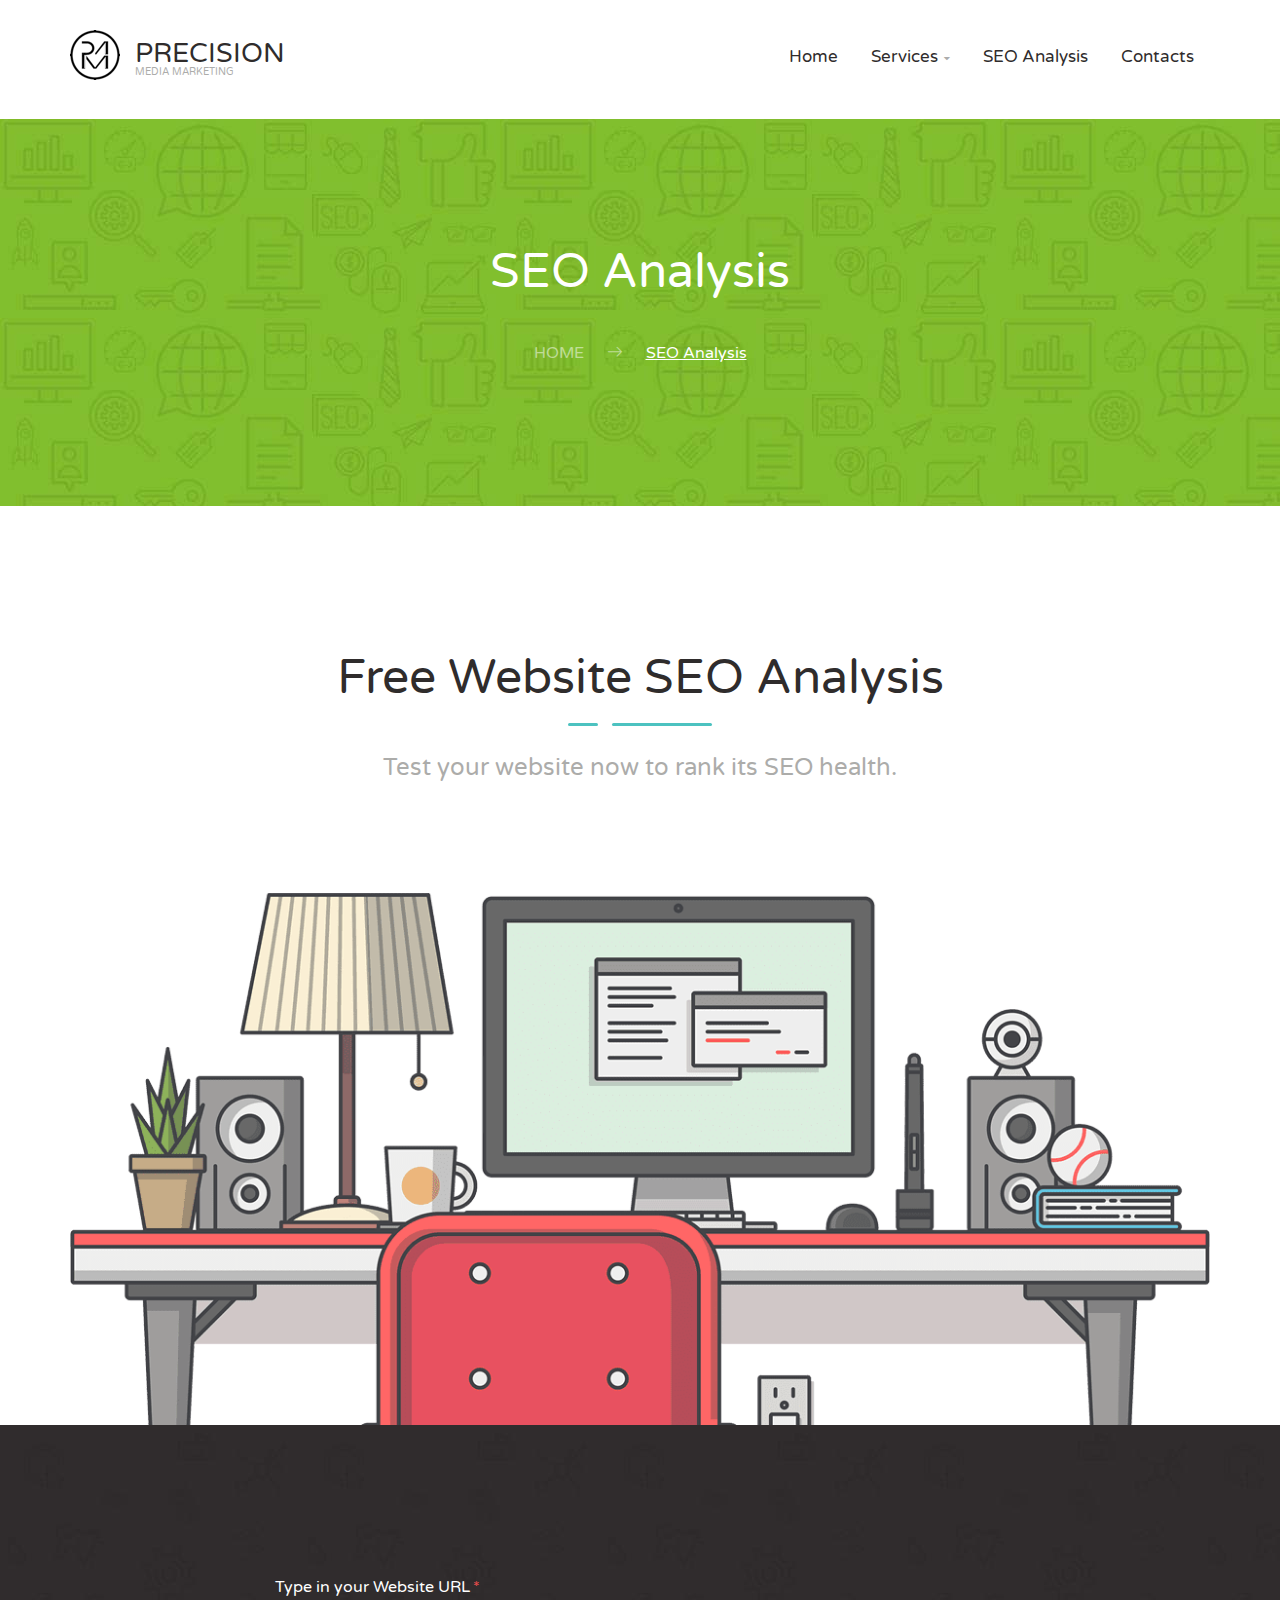
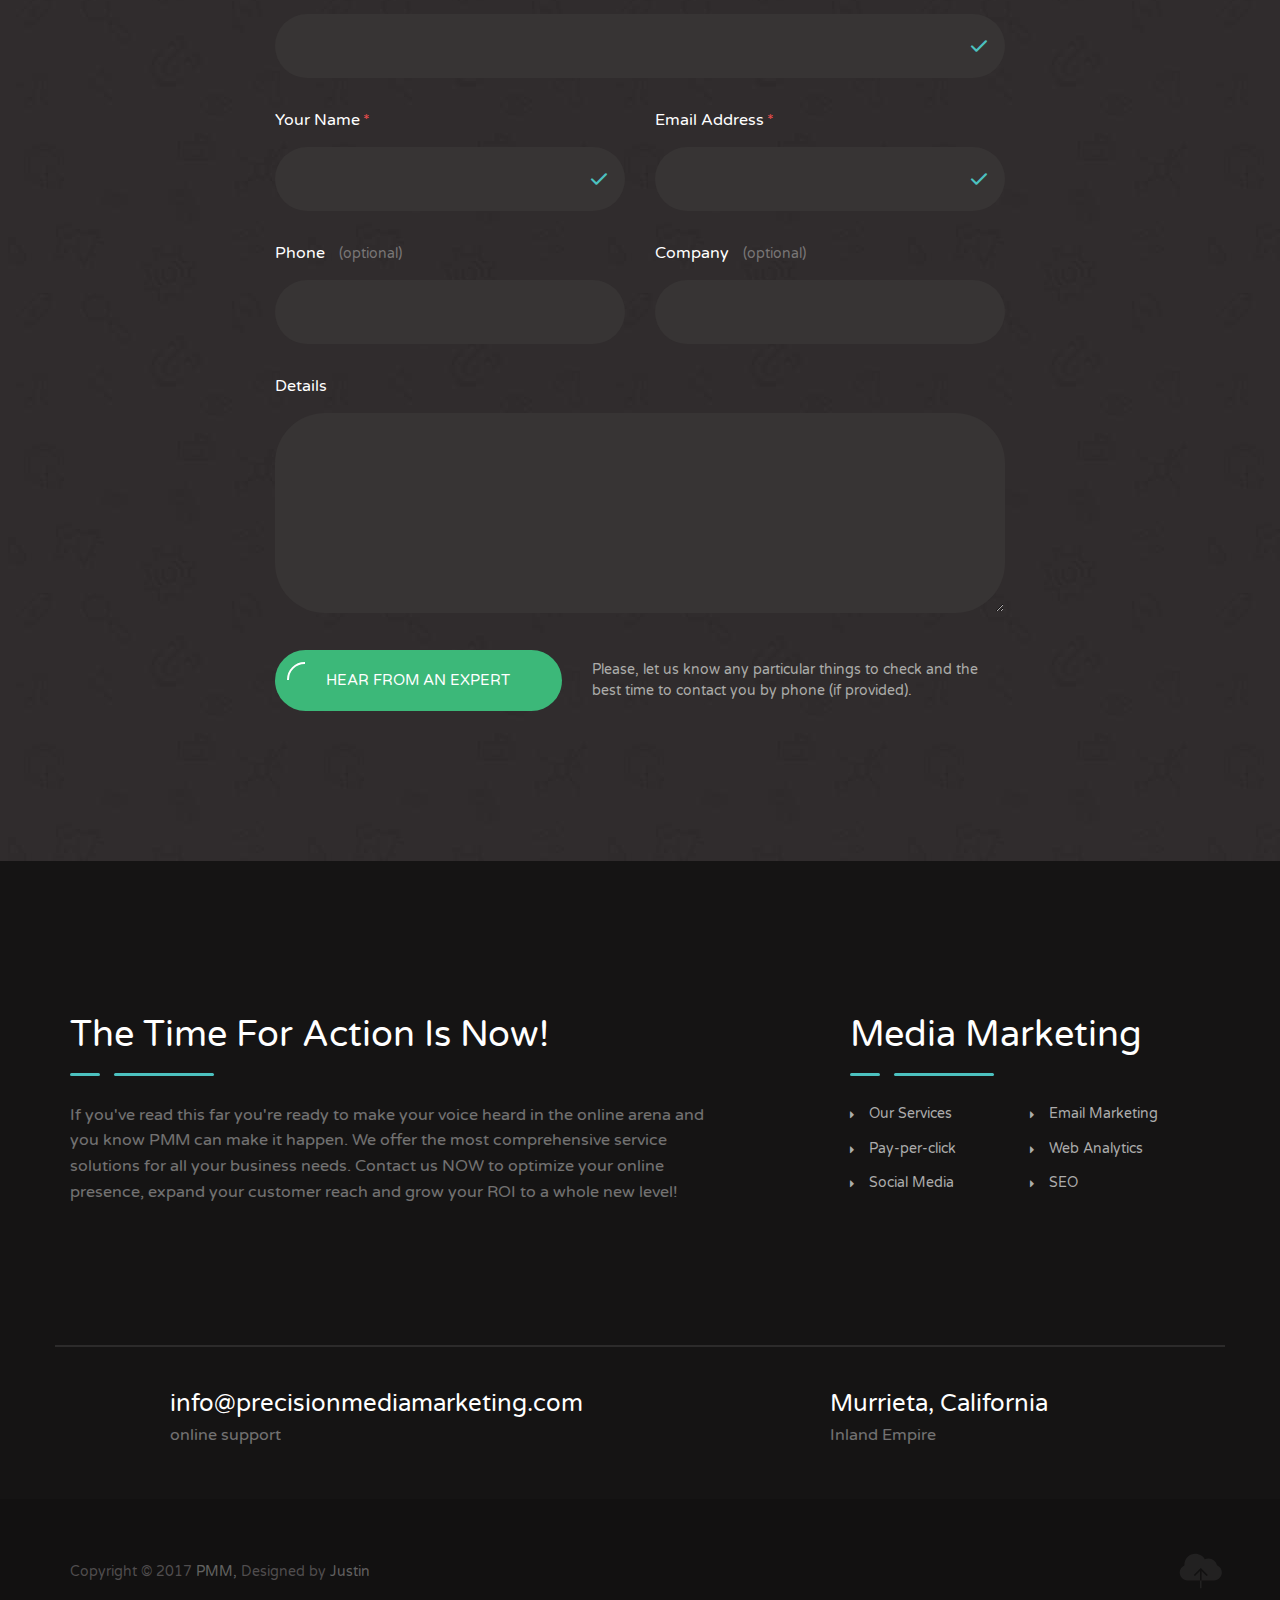
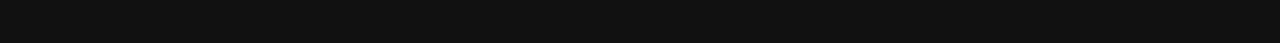
<file: seo_analysis.html>
<!DOCTYPE html>
<html lang="en">
<head lang="en">
    <meta charset="UTF-8">
    <meta name="viewport" content="width=device-width, initial-scale=1, maximum-scale=1">
   <title>Precision Media Marketing</title>

    
    <link rel="stylesheet" type="text/css" href="css/main.css">

    <!--External fonts-->

    <link href='https://fonts.googleapis.com/css?family=Varela+Round' rel='stylesheet' type='text/css'>

</head>


<body class=" ">

<!-- Header -->

<header class="header" id="site-header">

    <div class="container">

            <div class="header-content-wrapper">

                <div class="logo">
                    <a href="index.html" class="full-block-link"></a>
                    <img src="img/logo.png" alt="Precision">
                    <div class="logo-text">
                        <div class="logo-title">Precision</div>
                        <div class="logo-sub-title">Media Marketing</div>
                    </div>
                </div>

                <nav id="primary-menu" class="primary-menu">

                    <a href='javascript:void(0)' id="menu-icon-trigger" class="menu-icon-trigger showhide">
                        <span class="mob-menu--title">Menu</span>
                        <span id="menu-icon-wrapper" class="menu-icon-wrapper" style="visibility: hidden">
                            <svg width="1000px" height="1000px">
                                <path id="pathD" d="M 300 400 L 700 400 C 900 400 900 750 600 850 A 400 400 0 0 1 200 200 L 800 800"></path>
                                <path id="pathE" d="M 300 500 L 700 500"></path>
                                <path id="pathF" d="M 700 600 L 300 600 C 100 600 100 200 400 150 A 400 380 0 1 1 200 800 L 800 200"></path>
                            </svg>
                        </span>
                    </a>

                    <!-- menu-icon-wrapper -->

                    <ul class="primary-menu-menu">
                        <li class="menu-item-has-children">
                            <a href="index.html">Home</a>
                        </li>

                        <li class="">
                            <a href="03_services.html">Services</a>
                            <ul class="dropdown">
                                <li class="megamenu-item-info">
                                    <h5 class="megamenu-item-info-title">List of Services</h5>
                                    <p class="megamenu-item-info-text">Choose a Service</p>
                                </li>
                                <li class="hover-ver2">
                                    <a href="05_service_details_localseo.html"><i class="seoicon-pin-map"></i>
                                        Local SEO
                                    </a>
                                </li>
                                <li class="hover-ver2">
                                    <a href="07_service_email_marketing.html"><i class="seoicon-mail-send"></i>
                                        Email Marketing
                                    </a>
                                </li>
                                <li class="hover-ver2">
                                    <a href="06_service_detail.html"><i class="seoicon-chat-comment"></i>
                                        Social Media Marketing
                                    </a>
                                </li>
                                <li class="menu-item-has-children hover-ver2">
                                    <a href="04_service_detail_seo.html">
                                        <i class="seoicon-search"></i>
                                        Search Engine Optimization
                                    </a>
                                </li>
                                <li class="hover-ver2">
                                    <a href="08_service_ppc_management.html"><i class="seoicon-button"></i>
                                        Pay Per Click Management
                                    </a>
                                </li>
                                <li class="menu-item-has-children hover-ver2">
                                    <a href="03_services.html">
                                        <i class="seoicon-pie-graph-split"></i>
                                        Full Services List
                                    </a>
                                </li>
                            </ul>
                        </li>

                        <li class="">
                            <a href="21_seo_analysis.html">SEO Analysis</a>
                        </li>
                         


                        <li class="">
                            <a href="22_contacts.html">Contacts</a>
                        </li>
                        
                    </ul>
                </nav>


            </div>

    </div>

</header>
<div class="header-spacer"></div>

<!-- ... End Header -->


<div class="content-wrapper">

<!-- Stunning header -->


<div class="stunning-header stunning-header-bg-lime">
    <div class="stunning-header-content">
        <h1 class="stunning-header-title">SEO Analysis</h1>
        <ul class="breadcrumbs">
            <li class="breadcrumbs-item">
                <a href="index.html">Home</a>
                <i class="seoicon-right-arrow"></i>
            </li>
            <li class="breadcrumbs-item active">
                <span href="#">SEO Analysis</span>
                <i class="seoicon-right-arrow"></i>
            </li>
        </ul>
    </div>
</div>

<!-- End Stunning header -->


<div class="container">
    <div class="row pt100">

        <div class="col-lg-12">

            <div class="heading align-center pb80">
                <h4 class="h1 heading-title">Free Website SEO Analysis</h4>
                <div class="heading-line">
                    <span class="short-line"></span>
                    <span class="long-line"></span>
                </div>
                <p class="heading-text">Test your website now to rank its SEO health.
                </p>
            </div>

            <img src="img/seo-analysis.png" alt="seo-analysis">

        </div>

    </div>
</div>

<!-- Contact form -->


<div class="container-fluid">

    <div class="row bg-boxed-black medium-padding120">

        <div class="container">

            <div>

                <form class="contact-form" method="post" action="send_mail.php">

                    <div class="col-lg-8 col-lg-offset-2 col-md-12 col-md-offset-0 col-sm-12 col-xs-12">
                    <div class="row">
                        <div class="col-lg-12">
                            <label for="contact_website" class="input-title">Type in your Website URL<abbr class="required" title="required">*</abbr></label>
                            <span class="checked-icon">
                                <input class="email focus-white input-standard-grey input-dark" id="contact_website"  name="permalink" required placeholder="" type="text" >
                            </span>
                        </div>
                    </div>
                        <div class="row">
                            <div class="col-lg-6 col-md-6 col-sm-12 col-xs-12">
                                <label for="contact_name" class="input-title">Your Name<abbr class="required" title="required">*</abbr></label>
                                <span class="checked-icon">
                                    <input class="email focus-white input-standard-grey input-dark" id="contact_name" required name="name" placeholder="" type="text">
                                  </span>
                            </div>

                            <div class="col-lg-6 col-md-6 col-sm-12 col-xs-12">
                                <label for="contact_email" class="input-title">Email Address<abbr class="required" title="required">*</abbr></label>
                                <span class="checked-icon">
                                    <input class="email focus-white input-standard-grey input-dark" id="contact_email" required name="email" placeholder="" type="email">
                                </span>
                            </div>

                        </div>

                        <div class="row">

                            <div class="col-lg-6 col-md-6 col-sm-12 col-xs-12">

                                <label for="contact_phone" class="input-title">Phone <span class="optional">(optional)</span></label>

                                <input class="email focus-white input-standard-grey input-dark" id="contact_phone" name="phone" placeholder="" type="text">

                            </div>

                            <div class="col-lg-6 col-md-6 col-sm-12 col-xs-12">

                                <label for="contact_company" class="input-title">Company <span class="optional">(optional)</span></label>

                                <input class="email focus-white input-standard-grey input-dark" id="contact_company" name="company" placeholder="" type="text">

                            </div>

                        </div>

                        <div class="row">
                            <div class="col-lg-12">
                                <label for="contact_details" class="input-title">Details</label>
                                <textarea class="email focus-white input-standard-grey input-dark" id="contact_details"  name="message" placeholder=""></textarea>
                            </div>
                        </div>

                        <div class="row">
                            <div class="submit-block table">
                                <div class="col-lg-5 table-cell">
                                    <button class="btn btn-medium btn--green btn-hover-shadow">
                                        <span class="text">Hear From an Expert</span>
                                        <span class="semicircle"></span>
                                    </button>
                                </div>

                                <div class="col-lg-7 table-cell">
                                    <div class="submit-block-text">
                                        Please, let us know any particular things to check and the best time to contact
                                        you by phone (if provided).
                                    </div>
                                </div>
                            </div>
                        </div>
                </div>

                </form>

            </div>
        </div>
    </div>
</div>

<!-- End Contact form -->


</div>

<!-- Footer -->


<footer class="footer" id="site-footer">
    <div class="container">
        <div class="row">

            <div class="info">
                <div class="col-lg-7 col-md-7 col-sm-12 col-xs-12">
                    <div class="heading">
                        <h3 class="heading-title">The Time For Action Is Now!</h3>
                        <div class="heading-line">
                            <span class="short-line"></span>
                            <span class="long-line"></span>
                        </div>
                        <p class="heading-text">
            If you've read this far you're ready to make your voice heard in the online arena and you know PMM can make it happen. We offer the most comprehensive service solutions for all your business needs. Contact us NOW to optimize your online presence, expand your customer reach and grow your ROI to a whole new level!

          
                        </p>
                    </div>
                </div>

                <div class="col-lg-4 col-lg-offset-1 col-md-4 col-md-offset-1 col-sm-12 col-xs-12">
                    <div class="services">
                        <div class="heading">
                            <h3 class="heading-title">Media Marketing</h3>
                            <div class="heading-line">
                                <span class="short-line"></span>
                                <span class="long-line"></span>
                            </div>
                        </div>

                     <ul class="list list--primary">
                            <li>
                                <i class="fa fa-caret-right" aria-hidden="true"></i>
                                <a href="03_services.html">Our Services</a>
                            </li>
                            <li>
                                <i class="fa fa-caret-right" aria-hidden="true"></i>
                                <a href="08_service_ppc_management.html">Pay-per-click</a>
                            </li>
                            <li>
                                <i class="fa fa-caret-right" aria-hidden="true"></i>
                                <a href="06_service_detail.html">Social Media</a>
                            </li>
                            
                          
                        </ul>

                        <ul class="list list--primary">
                            <li>
                                <i class="fa fa-caret-right" aria-hidden="true"></i>
                                <a href="07_service_email_marketing.html">Email Marketing</a>
                            </li>
                            <li>
                                <i class="fa fa-caret-right" aria-hidden="true"></i>
                                <a href="21_seo_analysis.html">Web Analytics</a>
                            </li>
                            <li>
                                <i class="fa fa-caret-right" aria-hidden="true"></i>
                                <a href="04_service_detail_seo.html">SEO</a>
                            </li>
                           
                        </ul>
                    </div>
                </div>
            </div>

        </div>

        <div class="row">
            <div class="contacts">

                <div class="col-lg-6 col-md-12 col-sm-12 col-xs-12">
                    <div class="contacts-item">
                        <div class="icon js-animate-icon">
                            <svg enable-background="new 0 0 64 64" version="1.1" viewBox="0 0 64 64" xml:space="preserve" xmlns="http://www.w3.org/2000/svg"><polyline fill="none" points="  54,17 32,36 10,17 " stroke="#f15b26" stroke-linecap="round" stroke-linejoin="round" stroke-miterlimit="10" stroke-width="2"/><line fill="none" stroke="#f15b26" stroke-linecap="round" stroke-linejoin="round" stroke-miterlimit="10" stroke-width="2" x1="10.9" x2="26" y1="48" y2="36"/><path d="  M32.7,49H13c-2.2,0-4-1.8-4-4V19c0-2.2,1.8-4,4-4h38c2.2,0,4,1.8,4,4v15.5" fill="none" stroke="#f15b26" stroke-linecap="round" stroke-linejoin="round" stroke-miterlimit="10" stroke-width="2"/><circle cx="44.9" cy="43.1" fill="none" r="10.1" stroke="#f15b26" stroke-linecap="round" stroke-linejoin="round" stroke-miterlimit="10" stroke-width="2"/><path d="  M44,41.4c0,0-1.3,3.4-0.9,5.1c0.4,1.7,2.6,2.1,3.7,1.1" fill="none" stroke="#f15b26" stroke-linecap="round" stroke-linejoin="round" stroke-miterlimit="10" stroke-width="2"/><g><circle cx="45.4" cy="38.3" fill="#DCE9EE" r="0.9"/><path d="M45.4,37.3c-0.5,0-0.9,0.4-0.9,0.9c0,0.5,0.4,0.9,0.9,0.9s0.9-0.4,0.9-0.9C46.4,37.8,46,37.3,45.4,37.3   L45.4,37.3z" fill="#f15b26"/></g></svg>
                        </div>
                        <div class="content">
                            <a href="mailto:info@precisionmediamarketing.com" class="title">info@precisionmediamarketing.com</a>
                            <p class="sub-title">online support</p>
                        </div>
                    </div>
                </div>

                <div class="col-lg-6 col-md-12 col-sm-12 col-xs-12">
                    <div class="contacts-item">
                        <div class="icon js-animate-icon">
                            <svg enable-background="new 0 0 64 64" version="1.1" viewBox="0 0 64 64" xml:space="preserve" xmlns="http://www.w3.org/2000/svg"><polygon fill="none" points="  38.7,36.4 56,32 38.7,27.6 42,22 36.4,25.3 32,8 27.6,25.3 22,22 25.3,27.6 8,32 25.3,36.4 22,42 27.6,38.7 32,56 36.4,38.7 42,42   " stroke="#3cb878" stroke-linecap="round" stroke-linejoin="round" stroke-miterlimit="10" stroke-width="2"></polygon><circle cx="32" cy="32" fill="none" r="4" stroke="#3cb878" stroke-linecap="round" stroke-linejoin="round" stroke-miterlimit="10" stroke-width="2"></circle><path d="  M26.1,53.2c-7.9-2.2-13.9-8.6-15.6-16.7" fill="none" stroke="#3cb878" stroke-linecap="round" stroke-linejoin="round" stroke-miterlimit="10" stroke-width="2"></path><path d="  M53.5,36.9c-1.8,8.1-8.2,14.6-16.3,16.5" fill="none" stroke="#3cb878" stroke-linecap="round" stroke-linejoin="round" stroke-miterlimit="10" stroke-width="2"></path><path d="  M36.9,10.5c8.2,1.9,14.7,8.3,16.6,16.6" fill="none" stroke="#3cb878" stroke-linecap="round" stroke-linejoin="round" stroke-miterlimit="10" stroke-width="2"></path><path d="  M10.5,27.1c1.9-8.2,8.3-14.6,16.4-16.5" fill="none" stroke="#3cb878" stroke-linecap="round" stroke-linejoin="round" stroke-miterlimit="10" stroke-width="2"></path></svg>
                        </div>
                        <div class="content">
                            <a href="#" class="title">Murrieta, California</a>
                            <p class="sub-title">Inland Empire</p>
                        </div>
                    </div>
                </div>
            </div>
        </div>

    </div>

    <div class="sub-footer">
        <div class="container">
            <div class="row">
                <div class="col-lg-12 col-md-12 col-sm-12 col-xs-12">
                    <span>
                        Copyright © 2017 <a href="index.html" class="sub-footer__link">PMM,</a>
                        Designed by <a href="https://www.justinbarrilleaux.com/">Justin</a>
                    </span>


                    <a class="back-to-top" href="#">
                        <svg class="back-to-top">
                            <use xlink:href="#to-top"></use>
                        </svg>
                    </a>
                </div>
            </div>
        </div>
    </div>

</footer>
<!-- End Footer -->


<svg style="display:none;">
    <symbol id="arrow-left" viewBox="122.9 388.2 184.3 85">
        <path d="M124.1,431.3c0.1,2,1,3.8,2.4,5.2c0,0,0.1,0.1,0.1,0.1l34.1,34.1c1.6,1.6,3.7,2.5,5.9,2.5s4.3-0.9,5.9-2.4
		c1.6-1.6,2.4-3.7,2.4-5.9s-0.9-3.9-2.4-5.5l-19.9-19.5h11.1c1.5,0,2.7-1.5,2.7-3c0-1.5-1.2-3-2.7-3h-17.6c-1.1,0-2.1,0.6-2.5,1.6
		c-0.4,1-0.2,2.1,0.6,2.9l24.4,24.4c0.6,0.6,0.9,1.3,0.9,2.1s-0.3,1.6-0.9,2.1c-0.6,0.6-1.3,0.9-2.1,0.9s-1.6-0.3-2.1-0.9
		l-34.2-34.2c0,0,0,0,0,0c-0.6-0.6-0.8-1.4-0.9-1.9c0,0,0,0,0,0c0-0.2,0-0.4,0-0.6c0.1-0.6,0.3-1.1,0.7-1.6c0-0.1,0.1-0.1,0.2-0.2
		l34.1-34.1c0.6-0.6,1.3-0.9,2.1-0.9s1.6,0.3,2.1,0.9c0.6,0.6,0.9,1.3,0.9,2.1s-0.3,1.6-0.9,2.1l-24.4,24.4c-0.8,0.8-1,2-0.6,3
		c0.4,1,1.4,1.7,2.5,1.7h125.7c1.5,0,2.7-1,2.7-2.5c0-1.5-1.2-2.5-2.7-2.5H152.6l19.9-20.1c1.6-1.6,2.4-3.8,2.4-6s-0.9-4.4-2.4-6
		c-1.6-1.6-3.7-2.5-5.9-2.5s-4.3,0.9-5.9,2.4l-34.1,34.1c-0.2,0.2-0.3,0.3-0.5,0.5c-1.1,1.2-1.8,2.8-2,4.4
		C124.1,430.2,124.1,430.8,124.1,431.3C124.1,431.3,124.1,431.3,124.1,431.3z"></path>
        <path d="M283.3,427.9h14.2c1.7,0,3,1.3,3,3c0,1.7-1.4,3-3,3H175.1c-1.5,0-2.7,1.5-2.7,3c0,1.5,1.2,3,2.7,3h122.4
		c4.6,0,8.4-3.9,8.4-8.5c0-4.6-3.8-8.5-8.4-8.5h-14.2c-1.5,0-2.7,1-2.7,2.5C280.7,426.9,281.8,427.9,283.3,427.9z"></path>
    </symbol>
    <symbol id="arrow-right" viewBox="122.9 388.2 184.3 85">
        <path d="M305.9,430.2c-0.1-2-1-3.8-2.4-5.2c0,0-0.1-0.1-0.1-0.1l-34.1-34.1c-1.6-1.6-3.7-2.5-5.9-2.5c-2.2,0-4.3,0.9-5.9,2.4
		c-1.6,1.6-2.4,3.7-2.4,5.9s0.9,4.1,2.4,5.7l19.9,19.6h-11.1c-1.5,0-2.7,1.5-2.7,3c0,1.5,1.2,3,2.7,3h17.6c1.1,0,2.1-0.7,2.5-1.7
		c0.4-1,0.2-2.2-0.6-2.9l-24.4-24.5c-0.6-0.6-0.9-1.3-0.9-2.1s0.3-1.6,0.9-2.1c0.6-0.6,1.3-0.9,2.1-0.9c0.8,0,1.6,0.3,2.1,0.9
		l34.2,34.2c0,0,0,0,0,0c0.6,0.6,0.8,1.4,0.9,1.9c0,0,0,0,0,0c0,0.2,0,0.4,0,0.6c-0.1,0.6-0.3,1.1-0.7,1.6c0,0.1-0.1,0.1-0.2,0.2
		l-34.1,34.1c-0.6,0.6-1.3,0.9-2.1,0.9s-1.6-0.3-2.1-0.9c-0.6-0.6-0.9-1.3-0.9-2.1s0.3-1.6,0.9-2.1l24.4-24.4c0.8-0.8,1-1.9,0.6-2.9
		c-0.4-1-1.4-1.6-2.5-1.6H158.1c-1.5,0-2.7,1-2.7,2.5c0,1.5,1.2,2.5,2.7,2.5h119.3l-19.9,20c-1.6,1.6-2.4,3.7-2.4,6s0.9,4.4,2.4,5.9
		c1.6,1.6,3.7,2.5,5.9,2.5s4.3-0.9,5.9-2.4l34.1-34.1c0.2-0.2,0.3-0.3,0.5-0.5c1.1-1.2,1.8-2.8,2-4.4
		C305.9,431.3,305.9,430.8,305.9,430.2C305.9,430.2,305.9,430.2,305.9,430.2z"></path>
        <path d="M146.7,433.9h-14.2c-1.7,0-3-1.3-3-3c0-1.7,1.4-3,3-3h122.4c1.5,0,2.7-1.5,2.7-3c0-1.5-1.2-3-2.7-3H132.4
		c-4.6,0-8.4,3.9-8.4,8.5c0,4.6,3.8,8.5,8.4,8.5h14.2c1.5,0,2.7-1,2.7-2.5C149.3,434.9,148.1,433.9,146.7,433.9z"></path>
    </symbol>
    <symbol id="to-top" viewBox="0 0 32 32">
        <path d="M17,22 L25.0005601,22 C27.7616745,22 30,19.7558048 30,17 C30,14.9035809 28.7132907,13.1085075 26.8828633,12.3655101
         L26.8828633,12.3655101 C26.3600217,9.87224935 24.1486546,8 21.5,8 C20.6371017,8 19.8206159,8.19871575 19.0938083,8.55288165
         C17.8911816,6.43144875 15.6127573,5 13,5 C9.13400656,5 6,8.13400656 6,12 C6,12.1381509 6.00400207,12.275367 6.01189661,12.4115388
          L6.01189661,12.4115388 C4.23965876,13.1816085 3,14.9491311 3,17 C3,19.7614237 5.23249418,22 7.99943992,22 L16,22 L16,16 L12.75,19.25
           L12,18.5 L16.5,14 L21,18.5 L20.25,19.25 L17,16 L17,22 L17,22 Z M16,22 L16,27 L17,27 L17,22 L16,22 L16,22 Z" id="cloud-upload"></path>
    </symbol>

</svg>

<!-- JS Script -->

<script src="js/jquery-2.1.4.min.js"></script>
<!-- <script src="js/crum-mega-menu.js"></script>
<script src="js/swiper.jquery.min.js"></script>
<script src="js/theme-plugins.js"></script> -->
<script src="js/main.js"></script>
<!-- <script src="js/form-actions.js"></script> -->
<!-- 


<script src="js/velocity.min.js"></script>
<script src="js/ScrollMagic.min.js"></script>   
<script src="js/animation.velocity.min.js"></script>
 -->

<!-- ...end JS Script -->


</body>
</html>
</file>
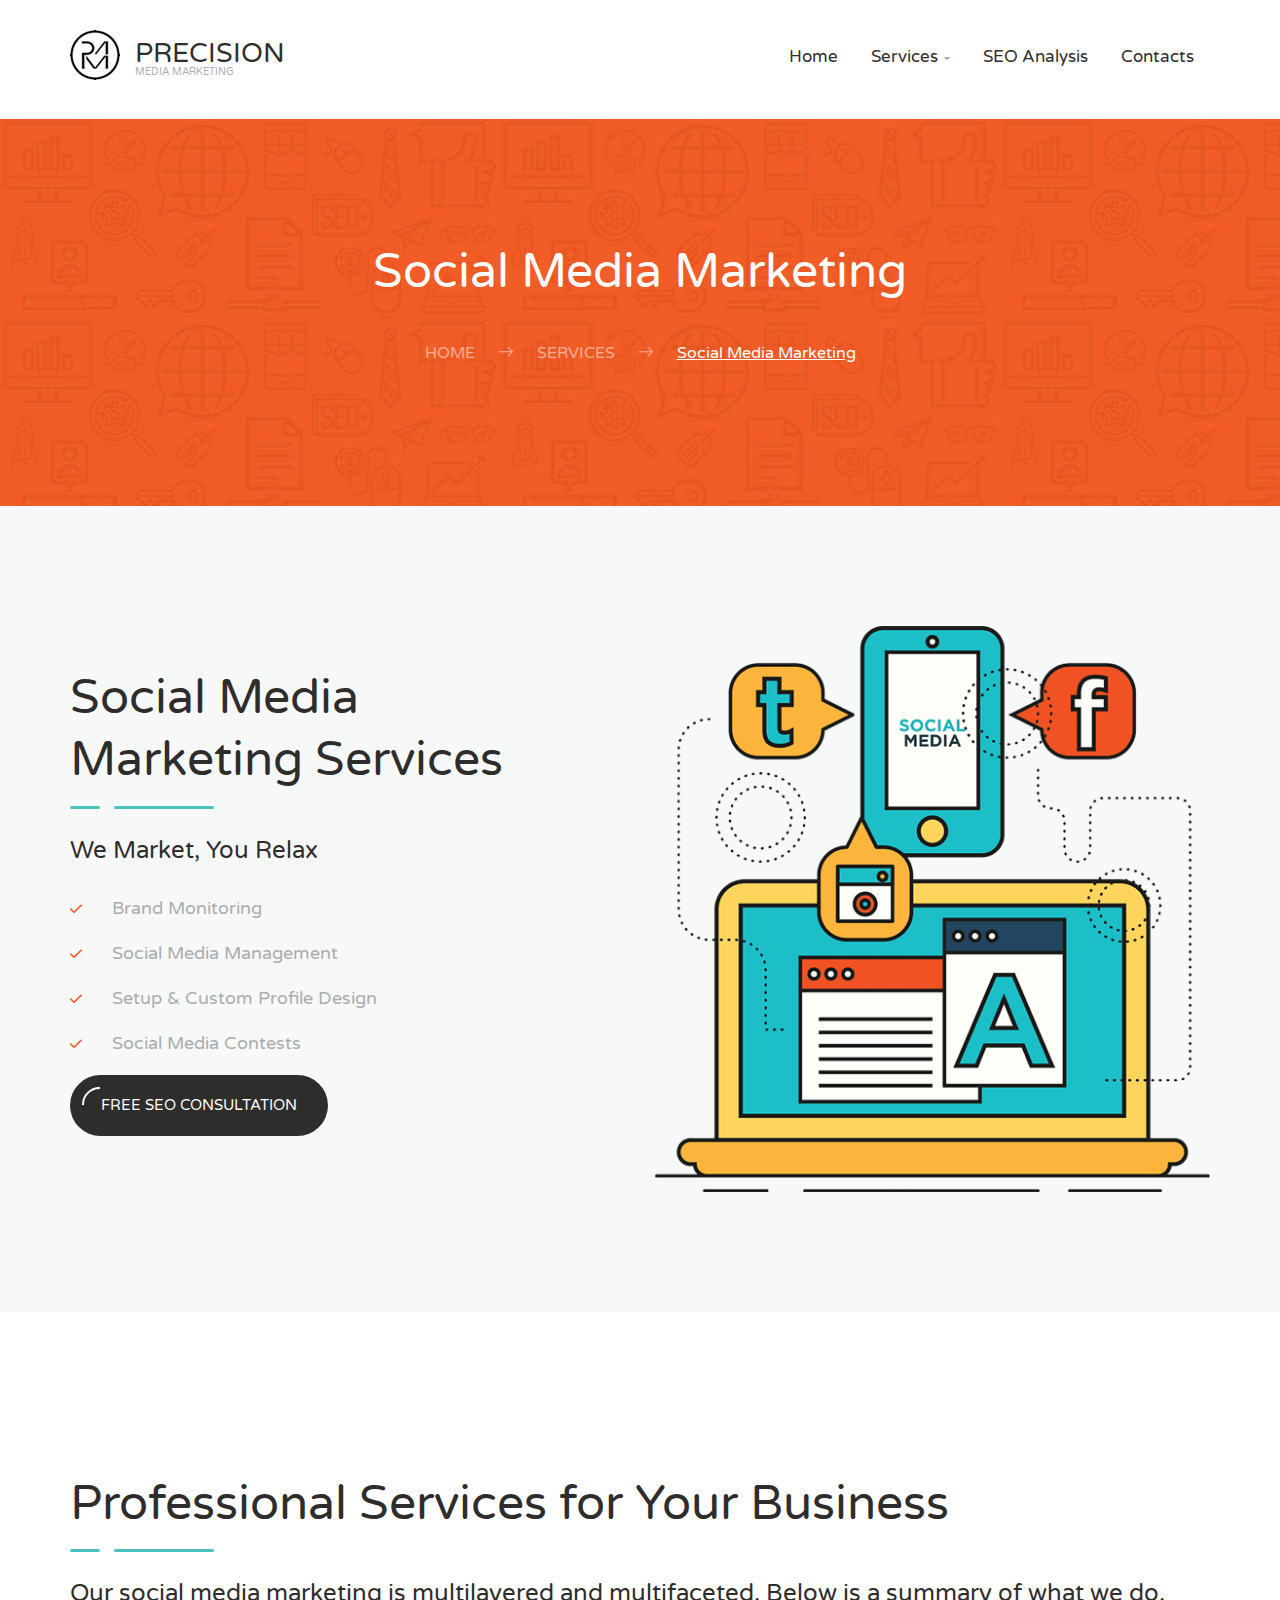
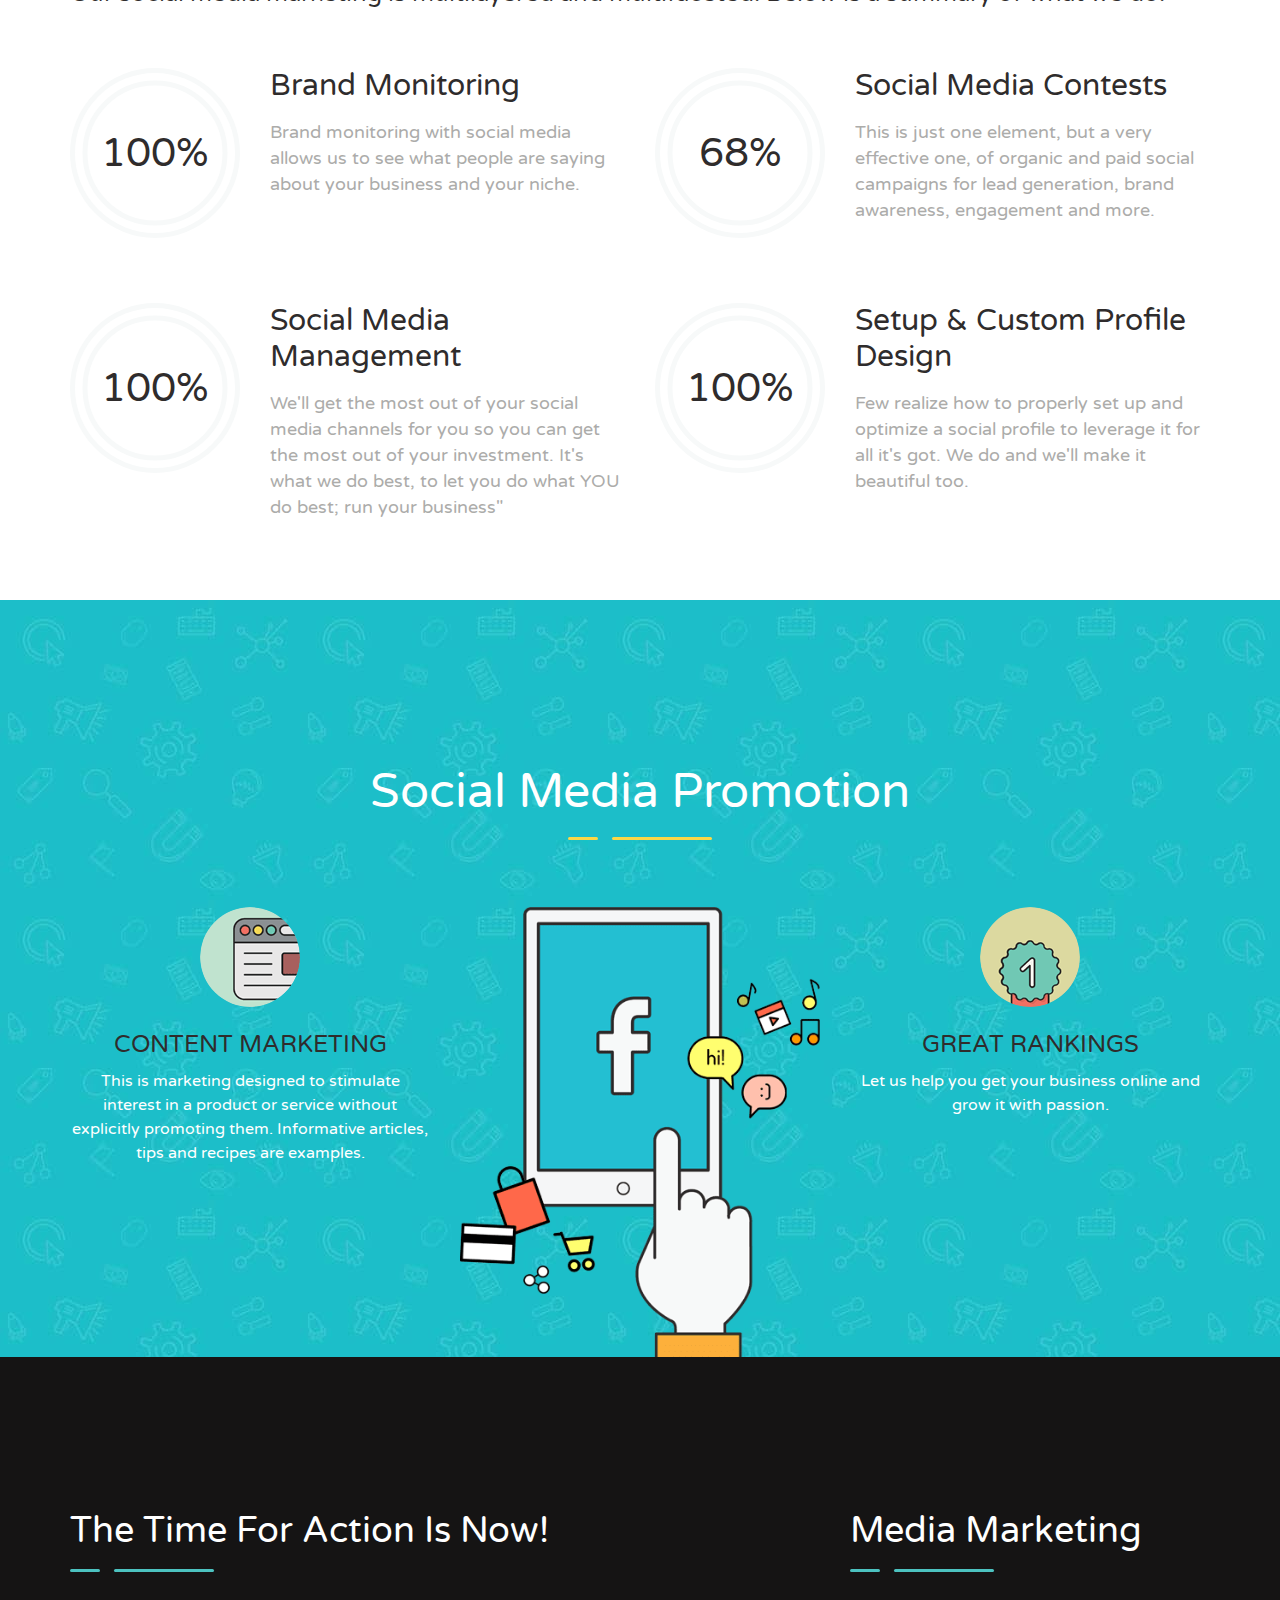
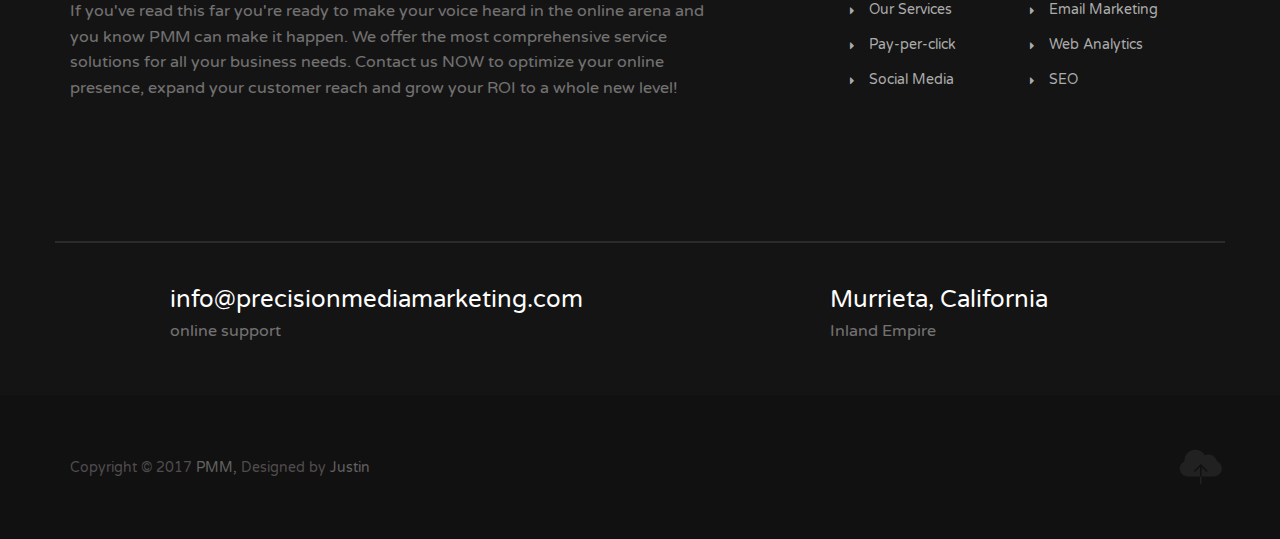
<file: service_detail.html>
<!DOCTYPE html>
<html lang="en">
<head lang="en">
    <meta charset="UTF-8">
    <meta name="viewport" content="width=device-width, initial-scale=1, maximum-scale=1">
    <title>Precision Media Marketing</title>

    <link rel="stylesheet" type="text/css" href="css/main.css">
    
    <!--External fonts-->

    <link href='https://fonts.googleapis.com/css?family=Varela+Round' rel='stylesheet' type='text/css'>

</head>


<body class=" ">

<!-- Header -->

<header class="header" id="site-header">

    <div class="container">

            <div class="header-content-wrapper">

                <div class="logo">
                    <a href="index.html" class="full-block-link"></a>
                    <img src="img/logo.png" alt="Precision">
                    <div class="logo-text">
                        <div class="logo-title">Precision</div>
                        <div class="logo-sub-title">Media Marketing</div>
                    </div>
                </div>

                <nav id="primary-menu" class="primary-menu">

                    <a href='javascript:void(0)' id="menu-icon-trigger" class="menu-icon-trigger showhide">
                        <span class="mob-menu--title">Menu</span>
                        <span id="menu-icon-wrapper" class="menu-icon-wrapper" style="visibility: hidden">
                            <svg width="1000px" height="1000px">
                                <path id="pathD" d="M 300 400 L 700 400 C 900 400 900 750 600 850 A 400 400 0 0 1 200 200 L 800 800"></path>
                                <path id="pathE" d="M 300 500 L 700 500"></path>
                                <path id="pathF" d="M 700 600 L 300 600 C 100 600 100 200 400 150 A 400 380 0 1 1 200 800 L 800 200"></path>
                            </svg>
                        </span>
                    </a>

                    <!-- menu-icon-wrapper -->

                    <ul class="primary-menu-menu">
                        <li class="menu-item-has-children">
                            <a href="index.html">Home</a>
                        </li>

                        <li class="">
                            <a href="03_services.html">Services</a>
                            <ul class="dropdown">
                                <li class="megamenu-item-info">
                                    <h5 class="megamenu-item-info-title">List of Services</h5>
                                    <p class="megamenu-item-info-text">Choose a Service</p>
                                </li>
                                <li class="hover-ver2">
                                    <a href="05_service_details_localseo.html"><i class="seoicon-pin-map"></i>
                                        Local SEO
                                    </a>
                                </li>
                                <li class="hover-ver2">
                                    <a href="07_service_email_marketing.html"><i class="seoicon-mail-send"></i>
                                        Email Marketing
                                    </a>
                                </li>
                                <li class="hover-ver2">
                                    <a href="06_service_detail.html"><i class="seoicon-chat-comment"></i>
                                        Social Media Marketing
                                    </a>
                                </li>
                                <li class="menu-item-has-children hover-ver2">
                                    <a href="04_service_detail_seo.html">
                                        <i class="seoicon-search"></i>
                                        Search Engine Optimization
                                    </a>
                                </li>
                                <li class="hover-ver2">
                                    <a href="08_service_ppc_management.html"><i class="seoicon-button"></i>
                                        Pay Per Click Management
                                    </a>
                                </li>
                                <li class="menu-item-has-children hover-ver2">
                                    <a href="03_services.html">
                                        <i class="seoicon-pie-graph-split"></i>
                                        Full Services List
                                    </a>
                                </li>
                            </ul>
                        </li>

                        <li class="">
                            <a href="21_seo_analysis.html">SEO Analysis</a>
                        </li>
                        


                        <li class="">
                            <a href="22_contacts.html">Contacts</a>
                        </li>
                        
                    </ul>
                </nav>


            </div>

    </div>

</header>
<div class="header-spacer"></div>

<!-- ... End Header -->



<div class="content-wrapper">

<!-- Stunning Header -->

<div class="stunning-header stunning-header-bg-red">
    <div class="stunning-header-content">
        <h1 class="stunning-header-title">Social Media Marketing</h1>
        <ul class="breadcrumbs">
            <li class="breadcrumbs-item">
                <a href="index.html">Home</a>
                <i class="seoicon-right-arrow"></i>
                <a href="03_services.html">Services</a>
                <i class="seoicon-right-arrow"></i>
            </li>
            <li class="breadcrumbs-item active">
                <span href="#">Social Media Marketing</span>
                <i class="seoicon-right-arrow"></i>
            </li>
        </ul>
    </div>
</div>

<!-- End Stunning Header -->

<div class="container-fluid">
    <div class="row medium-padding120 bg-border-color">
        <div class="container">
            <div class="row">
                <div class="col-lg-5 col-md-5 col-sm-12 col-xs-12">
                    <div class="heading mb30">
                        <h4 class="h1 heading-title">Social Media
                            Marketing Services</h4>
                        <div class="heading-line">
                            <span class="short-line"></span>
                            <span class="long-line"></span>
                        </div>

                        <h5 class="heading-subtitle">We Market, You Relax
                        </h5>

                    </div>

                    <ul class="list list--secondary mb60">
                        <li>
                            <i class="seoicon-check"></i>
                            <a href="#">Brand Monitoring
                            </a>
                        </li>

                        <li>
                            <i class="seoicon-check"></i>
                            <a href="#">Social Media Management
                            </a>
                        </li>

                        <li>
                            <i class="seoicon-check"></i>
                            <a href="#">Setup & Custom Profile Design
                            </a>
                        </li>

                        <li>
                            <i class="seoicon-check"></i>
                            <a href="#">Social Media Contests
                            </a>
                        </li>
                    </ul>

                    <a href="22_contacts.html" class="btn btn-medium btn--dark btn-hover-shadow mb30">
                        <span class="text">Free SEO Consultation</span>
                        <span class="semicircle"></span>
                    </a>
                </div>

                <div class="col-lg-6 col-lg-offset-1 col-md-6 col-md-offset-1 col-sm-12 col-xs-12">
                    <img src="img/social-photo.png" alt="social">
                </div>
            </div>
        </div>
    </div>
</div>

<!-- Pie charts -->

<div class="container">
    <div class="row pt120">
        <div class="col-lg-12 col-md-12 col-sm-12 col-xs-12">
            <div class="heading mb60">
                <h4 class="h1 heading-title">Professional Services for Your Business</h4>
                <div class="heading-line">
                    <span class="short-line"></span>
                    <span class="long-line"></span>
                </div>

                <h5 class="heading-subtitle">Our  social media marketing is multilayered and multifaceted. Below is a summary of what we do.</h5>

            </div>
        </div>
    </div>

        <div class="row mb60">
            <div class="col-lg-6 col-md-6 col-sm-6 col-xs-12">
                <div class="pie-chart-item">
                    <div class="pie-chart" data-value="1.0" data-start-color="#b9750f" data-end-color="#fc9700">
                        <div class="content"><span>100</span>%</div>
                    </div>

                    <div class="pie-chart-content">
                        <h4 class="pie-chart-content-title">Brand Monitoring</h4>
                        <p class="pie-chart-content-text">Brand monitoring with social media allows us to see what people are saying about your business and your niche. 
                        </p>
                      
                    </div>
                </div>
            </div>

            <div class="col-lg-6 col-md-6 col-sm-6 col-xs-12">
                <div class="pie-chart-item">
                    <div class="pie-chart"  data-value="1.0" data-start-color="#298355" data-end-color="#3cb879">
                        <div class="content"><span>68</span>%</div>
                    </div>

                    <div class="pie-chart-content">
                        <h4 class="pie-chart-content-title">Social Media Contests</h4>
                        <p class="pie-chart-content-text">This is just one element, but a very effective one, of organic and paid social campaigns for lead generation, brand awareness, engagement and more.

                        </p>
                     
                    </div>
                </div>
            </div>
        </div>

        <div class="row mb60">
            <div class="col-lg-6 col-md-6 col-sm-6 col-xs-12">
                <div class="pie-chart-item">
                    <div class="pie-chart"  data-value="1.0" data-start-color="#3b8d8c" data-end-color="#4cc3c1">
                        <div class="content"><span>100</span>%</div>
                    </div>

                    <div class="pie-chart-content">
                        <h4 class="pie-chart-content-title">Social Media
                            Management</h4>
                        <p class="pie-chart-content-text">We'll get the most out of your social media channels for you so you can get the most out of your investment. It's what we do best, to let you do what YOU do best; run your business"  
                        </p>
                       
                    </div>
                </div>
            </div>

            <div class="col-lg-6 col-md-6 col-sm-6 col-xs-12">
                <div class="pie-chart-item">
                    <div class="pie-chart"  data-value="1.0" data-start-color="#cc481d" data-end-color="#f15927">
                        <div class="content"><span>100</span>%</div>
                    </div>

                    <div class="pie-chart-content">
                        <h4 class="pie-chart-content-title">Setup &amp; Custom
                            Profile Design</h4>
                        <p class="pie-chart-content-text">Few realize how to properly set up and optimize a social profile to leverage it for all it's got. We do and we'll make it beautiful too.

                        </p>
                      
                    </div>
                </div>
            </div>
        </div>

</div>

<!-- End Pie charts -->

<!-- Info Box -->

<div class="container-fluid">
    <div class="row bg-boxed-primary pt120">

        <div class="container">
            <div class="row">
                <div class="col-lg-12 col-md-12 col-sm-12 col-xs-12">
                    <div class="heading align-center mb60">
                        <h4 class="h1 heading-title c-white">Social Media Promotion</h4>
                        <div class="heading-line">
                            <span class="short-line bg-yellow-color"></span>
                            <span class="long-line bg-yellow-color"></span>
                        </div>
                    </div>
                </div>

                <div class="col-lg-4 col-md-4 col-sm-6 col-xs-12">
                    <div class="info-box--standard-centered">
                        <div class="info-box-image">
                            <img src="img/info-box18.png" alt="image">
                        </div>
                        <div class="info-box-content">
                            <h4 class="info-box-title">Content Marketing</h4>
                            <p class="text c-white">This is marketing designed to stimulate interest in a product or service without explicitly promoting them. Informative articles, tips and recipes are examples.

                            </p>
                        </div>

                  <!--       <div class="btn btn-small btn--dark">
                            <span class="text">Read More</span>
                            <i class="seoicon-right-arrow"></i>
                        </div> -->
                    </div>
                </div>

                <div class="col-lg-4 col-md-4 col-sm-6 col-xs-12">
                    <img src="img/social-photo2.png" alt="photo">
                </div>

                <div class="col-lg-4 col-md-4 col-sm-6 col-xs-12">
                    <div class="info-box--standard-centered">
                        <div class="info-box-image">
                            <img src="img/info-box19.png" alt="image">
                        </div>
                        <div class="info-box-content">
                            <h4 class="info-box-title">Great Rankings</h4>
                            <p class="text c-white">Let us help you get your business online and grow it with passion.
                          

                            </p>
                        </div>

                    <!--     <div class="btn btn-small btn--dark">
                            <span class="text">Read More</span>
                            <i class="seoicon-right-arrow"></i>
                        </div> -->
                    </div>
                </div>

            </div>
        </div>
    </div>
</div>

<!-- End Info Box -->




</div>

<!-- Footer -->

<footer class="footer" id="site-footer">
    <div class="container">
        <div class="row">

            <div class="info">
                <div class="col-lg-7 col-md-7 col-sm-12 col-xs-12">
                    <div class="heading">
                        <h3 class="heading-title">The Time For Action Is Now!</h3>
                        <div class="heading-line">
                            <span class="short-line"></span>
                            <span class="long-line"></span>
                        </div>
                        <p class="heading-text">
            If you've read this far you're ready to make your voice heard in the online arena and you know PMM can make it happen. We offer the most comprehensive service solutions for all your business needs. Contact us NOW to optimize your online presence, expand your customer reach and grow your ROI to a whole new level!

          
                        </p>
                    </div>
                </div>

                <div class="col-lg-4 col-lg-offset-1 col-md-4 col-md-offset-1 col-sm-12 col-xs-12">
                    <div class="services">
                        <div class="heading">
                            <h3 class="heading-title">Media Marketing</h3>
                            <div class="heading-line">
                                <span class="short-line"></span>
                                <span class="long-line"></span>
                            </div>
                        </div>

                     <ul class="list list--primary">
                            <li>
                                <i class="fa fa-caret-right" aria-hidden="true"></i>
                                <a href="03_services.html">Our Services</a>
                            </li>
                            <li>
                                <i class="fa fa-caret-right" aria-hidden="true"></i>
                                <a href="08_service_ppc_management.html">Pay-per-click</a>
                            </li>
                            <li>
                                <i class="fa fa-caret-right" aria-hidden="true"></i>
                                <a href="06_service_detail.html">Social Media</a>
                            </li>
                            
                          
                        </ul>

                        <ul class="list list--primary">
                            <li>
                                <i class="fa fa-caret-right" aria-hidden="true"></i>
                                <a href="07_service_email_marketing.html">Email Marketing</a>
                            </li>
                            <li>
                                <i class="fa fa-caret-right" aria-hidden="true"></i>
                                <a href="21_seo_analysis.html">Web Analytics</a>
                            </li>
                            <li>
                                <i class="fa fa-caret-right" aria-hidden="true"></i>
                                <a href="04_service_detail_seo.html">SEO</a>
                            </li>
                           
                        </ul>
                    </div>
                </div>
            </div>

        </div>

        <div class="row">
            <div class="contacts">

                <div class="col-lg-6 col-md-12 col-sm-12 col-xs-12">
                    <div class="contacts-item">
                        <div class="icon js-animate-icon">
                            <svg enable-background="new 0 0 64 64" version="1.1" viewBox="0 0 64 64" xml:space="preserve" xmlns="http://www.w3.org/2000/svg"><polyline fill="none" points="  54,17 32,36 10,17 " stroke="#f15b26" stroke-linecap="round" stroke-linejoin="round" stroke-miterlimit="10" stroke-width="2"/><line fill="none" stroke="#f15b26" stroke-linecap="round" stroke-linejoin="round" stroke-miterlimit="10" stroke-width="2" x1="10.9" x2="26" y1="48" y2="36"/><path d="  M32.7,49H13c-2.2,0-4-1.8-4-4V19c0-2.2,1.8-4,4-4h38c2.2,0,4,1.8,4,4v15.5" fill="none" stroke="#f15b26" stroke-linecap="round" stroke-linejoin="round" stroke-miterlimit="10" stroke-width="2"/><circle cx="44.9" cy="43.1" fill="none" r="10.1" stroke="#f15b26" stroke-linecap="round" stroke-linejoin="round" stroke-miterlimit="10" stroke-width="2"/><path d="  M44,41.4c0,0-1.3,3.4-0.9,5.1c0.4,1.7,2.6,2.1,3.7,1.1" fill="none" stroke="#f15b26" stroke-linecap="round" stroke-linejoin="round" stroke-miterlimit="10" stroke-width="2"/><g><circle cx="45.4" cy="38.3" fill="#DCE9EE" r="0.9"/><path d="M45.4,37.3c-0.5,0-0.9,0.4-0.9,0.9c0,0.5,0.4,0.9,0.9,0.9s0.9-0.4,0.9-0.9C46.4,37.8,46,37.3,45.4,37.3   L45.4,37.3z" fill="#f15b26"/></g></svg>
                        </div>
                        <div class="content">
                            <a href="mailto:info@precisionmediamarketing.com" class="title">info@precisionmediamarketing.com</a>
                            <p class="sub-title">online support</p>
                        </div>
                    </div>
                </div>

                <div class="col-lg-6 col-md-12 col-sm-12 col-xs-12">
                    <div class="contacts-item">
                        <div class="icon js-animate-icon">
                            <svg enable-background="new 0 0 64 64" version="1.1" viewBox="0 0 64 64" xml:space="preserve" xmlns="http://www.w3.org/2000/svg"><polygon fill="none" points="  38.7,36.4 56,32 38.7,27.6 42,22 36.4,25.3 32,8 27.6,25.3 22,22 25.3,27.6 8,32 25.3,36.4 22,42 27.6,38.7 32,56 36.4,38.7 42,42   " stroke="#3cb878" stroke-linecap="round" stroke-linejoin="round" stroke-miterlimit="10" stroke-width="2"></polygon><circle cx="32" cy="32" fill="none" r="4" stroke="#3cb878" stroke-linecap="round" stroke-linejoin="round" stroke-miterlimit="10" stroke-width="2"></circle><path d="  M26.1,53.2c-7.9-2.2-13.9-8.6-15.6-16.7" fill="none" stroke="#3cb878" stroke-linecap="round" stroke-linejoin="round" stroke-miterlimit="10" stroke-width="2"></path><path d="  M53.5,36.9c-1.8,8.1-8.2,14.6-16.3,16.5" fill="none" stroke="#3cb878" stroke-linecap="round" stroke-linejoin="round" stroke-miterlimit="10" stroke-width="2"></path><path d="  M36.9,10.5c8.2,1.9,14.7,8.3,16.6,16.6" fill="none" stroke="#3cb878" stroke-linecap="round" stroke-linejoin="round" stroke-miterlimit="10" stroke-width="2"></path><path d="  M10.5,27.1c1.9-8.2,8.3-14.6,16.4-16.5" fill="none" stroke="#3cb878" stroke-linecap="round" stroke-linejoin="round" stroke-miterlimit="10" stroke-width="2"></path></svg>
                        </div>
                        <div class="content">
                            <a href="#" class="title">Murrieta, California</a>
                            <p class="sub-title">Inland Empire</p>
                        </div>
                    </div>
                </div>
            </div>
        </div>

    </div>

    <div class="sub-footer">
        <div class="container">
            <div class="row">
                <div class="col-lg-12 col-md-12 col-sm-12 col-xs-12">
                    <span>
                        Copyright © 2017 <a href="index.html" class="sub-footer__link">PMM,</a>
                        Designed by <a href="https://www.justinbarrilleaux.com/">Justin</a>
                    </span>


                    <a class="back-to-top" href="#">
                        <svg class="back-to-top">
                            <use xlink:href="#to-top"></use>
                        </svg>
                    </a>
                </div>
            </div>
        </div>
    </div>

</footer>
<!-- End Footer -->


<svg style="display:none;">
    <symbol id="arrow-left" viewBox="122.9 388.2 184.3 85">
        <path d="M124.1,431.3c0.1,2,1,3.8,2.4,5.2c0,0,0.1,0.1,0.1,0.1l34.1,34.1c1.6,1.6,3.7,2.5,5.9,2.5s4.3-0.9,5.9-2.4
		c1.6-1.6,2.4-3.7,2.4-5.9s-0.9-3.9-2.4-5.5l-19.9-19.5h11.1c1.5,0,2.7-1.5,2.7-3c0-1.5-1.2-3-2.7-3h-17.6c-1.1,0-2.1,0.6-2.5,1.6
		c-0.4,1-0.2,2.1,0.6,2.9l24.4,24.4c0.6,0.6,0.9,1.3,0.9,2.1s-0.3,1.6-0.9,2.1c-0.6,0.6-1.3,0.9-2.1,0.9s-1.6-0.3-2.1-0.9
		l-34.2-34.2c0,0,0,0,0,0c-0.6-0.6-0.8-1.4-0.9-1.9c0,0,0,0,0,0c0-0.2,0-0.4,0-0.6c0.1-0.6,0.3-1.1,0.7-1.6c0-0.1,0.1-0.1,0.2-0.2
		l34.1-34.1c0.6-0.6,1.3-0.9,2.1-0.9s1.6,0.3,2.1,0.9c0.6,0.6,0.9,1.3,0.9,2.1s-0.3,1.6-0.9,2.1l-24.4,24.4c-0.8,0.8-1,2-0.6,3
		c0.4,1,1.4,1.7,2.5,1.7h125.7c1.5,0,2.7-1,2.7-2.5c0-1.5-1.2-2.5-2.7-2.5H152.6l19.9-20.1c1.6-1.6,2.4-3.8,2.4-6s-0.9-4.4-2.4-6
		c-1.6-1.6-3.7-2.5-5.9-2.5s-4.3,0.9-5.9,2.4l-34.1,34.1c-0.2,0.2-0.3,0.3-0.5,0.5c-1.1,1.2-1.8,2.8-2,4.4
		C124.1,430.2,124.1,430.8,124.1,431.3C124.1,431.3,124.1,431.3,124.1,431.3z"></path>
        <path d="M283.3,427.9h14.2c1.7,0,3,1.3,3,3c0,1.7-1.4,3-3,3H175.1c-1.5,0-2.7,1.5-2.7,3c0,1.5,1.2,3,2.7,3h122.4
		c4.6,0,8.4-3.9,8.4-8.5c0-4.6-3.8-8.5-8.4-8.5h-14.2c-1.5,0-2.7,1-2.7,2.5C280.7,426.9,281.8,427.9,283.3,427.9z"></path>
    </symbol>
    <symbol id="arrow-right" viewBox="122.9 388.2 184.3 85">
        <path d="M305.9,430.2c-0.1-2-1-3.8-2.4-5.2c0,0-0.1-0.1-0.1-0.1l-34.1-34.1c-1.6-1.6-3.7-2.5-5.9-2.5c-2.2,0-4.3,0.9-5.9,2.4
		c-1.6,1.6-2.4,3.7-2.4,5.9s0.9,4.1,2.4,5.7l19.9,19.6h-11.1c-1.5,0-2.7,1.5-2.7,3c0,1.5,1.2,3,2.7,3h17.6c1.1,0,2.1-0.7,2.5-1.7
		c0.4-1,0.2-2.2-0.6-2.9l-24.4-24.5c-0.6-0.6-0.9-1.3-0.9-2.1s0.3-1.6,0.9-2.1c0.6-0.6,1.3-0.9,2.1-0.9c0.8,0,1.6,0.3,2.1,0.9
		l34.2,34.2c0,0,0,0,0,0c0.6,0.6,0.8,1.4,0.9,1.9c0,0,0,0,0,0c0,0.2,0,0.4,0,0.6c-0.1,0.6-0.3,1.1-0.7,1.6c0,0.1-0.1,0.1-0.2,0.2
		l-34.1,34.1c-0.6,0.6-1.3,0.9-2.1,0.9s-1.6-0.3-2.1-0.9c-0.6-0.6-0.9-1.3-0.9-2.1s0.3-1.6,0.9-2.1l24.4-24.4c0.8-0.8,1-1.9,0.6-2.9
		c-0.4-1-1.4-1.6-2.5-1.6H158.1c-1.5,0-2.7,1-2.7,2.5c0,1.5,1.2,2.5,2.7,2.5h119.3l-19.9,20c-1.6,1.6-2.4,3.7-2.4,6s0.9,4.4,2.4,5.9
		c1.6,1.6,3.7,2.5,5.9,2.5s4.3-0.9,5.9-2.4l34.1-34.1c0.2-0.2,0.3-0.3,0.5-0.5c1.1-1.2,1.8-2.8,2-4.4
		C305.9,431.3,305.9,430.8,305.9,430.2C305.9,430.2,305.9,430.2,305.9,430.2z"></path>
        <path d="M146.7,433.9h-14.2c-1.7,0-3-1.3-3-3c0-1.7,1.4-3,3-3h122.4c1.5,0,2.7-1.5,2.7-3c0-1.5-1.2-3-2.7-3H132.4
		c-4.6,0-8.4,3.9-8.4,8.5c0,4.6,3.8,8.5,8.4,8.5h14.2c1.5,0,2.7-1,2.7-2.5C149.3,434.9,148.1,433.9,146.7,433.9z"></path>
    </symbol>
    <symbol id="to-top" viewBox="0 0 32 32">
        <path d="M17,22 L25.0005601,22 C27.7616745,22 30,19.7558048 30,17 C30,14.9035809 28.7132907,13.1085075 26.8828633,12.3655101
         L26.8828633,12.3655101 C26.3600217,9.87224935 24.1486546,8 21.5,8 C20.6371017,8 19.8206159,8.19871575 19.0938083,8.55288165
         C17.8911816,6.43144875 15.6127573,5 13,5 C9.13400656,5 6,8.13400656 6,12 C6,12.1381509 6.00400207,12.275367 6.01189661,12.4115388
          L6.01189661,12.4115388 C4.23965876,13.1816085 3,14.9491311 3,17 C3,19.7614237 5.23249418,22 7.99943992,22 L16,22 L16,16 L12.75,19.25
           L12,18.5 L16.5,14 L21,18.5 L20.25,19.25 L17,16 L17,22 L17,22 Z M16,22 L16,27 L17,27 L17,22 L16,22 L16,22 Z" id="cloud-upload"></path>
    </symbol>
</svg>

<!-- JS Script -->

<script src="js/jquery-2.1.4.min.js"></script>
<!-- <script src="js/crum-mega-menu.js"></script>
<script src="js/swiper.jquery.min.js"></script>
<script src="js/theme-plugins.js"></script> -->
<script src="js/main.js"></script>
<!-- <script src="js/form-actions.js"></script> -->
<!-- 


<script src="js/velocity.min.js"></script>
<script src="js/ScrollMagic.min.js"></script>   
<script src="js/animation.velocity.min.js"></script>
 -->

<!-- ...end JS Script -->


</body>
</html>
</file>
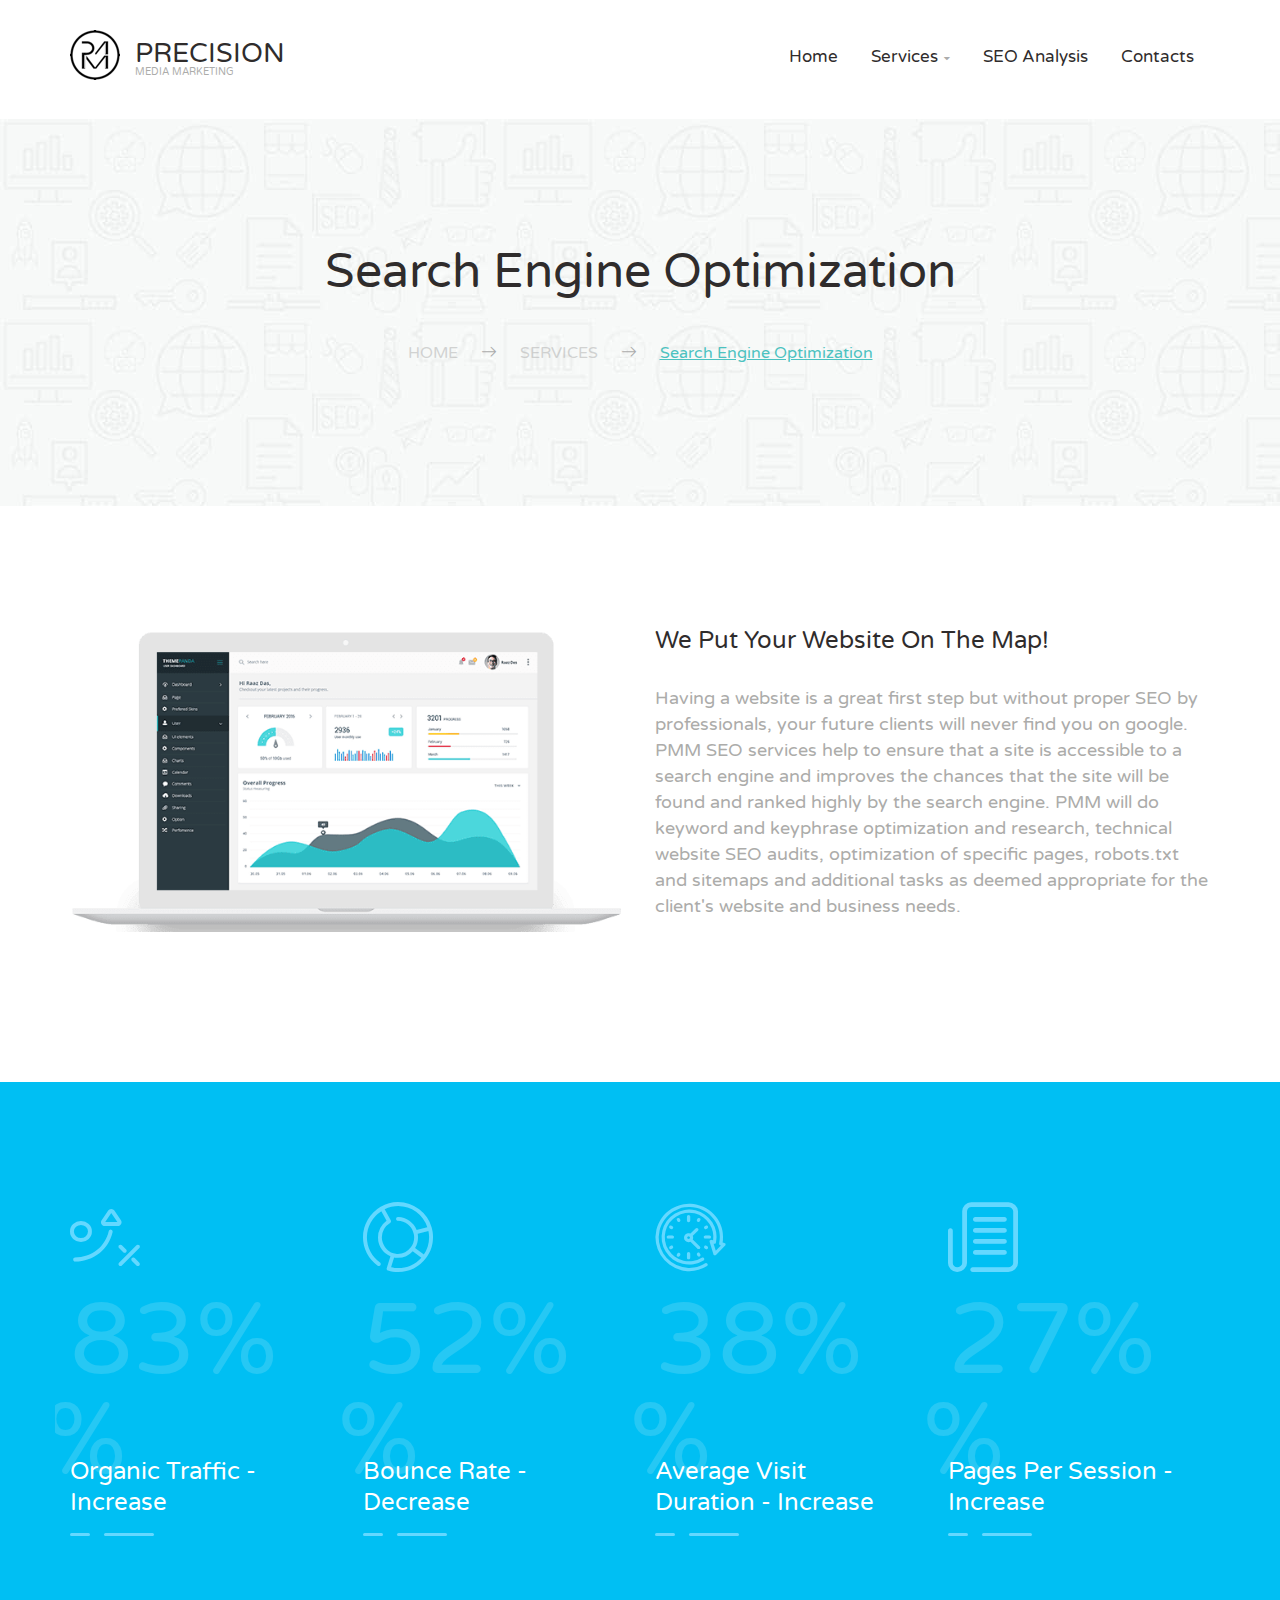
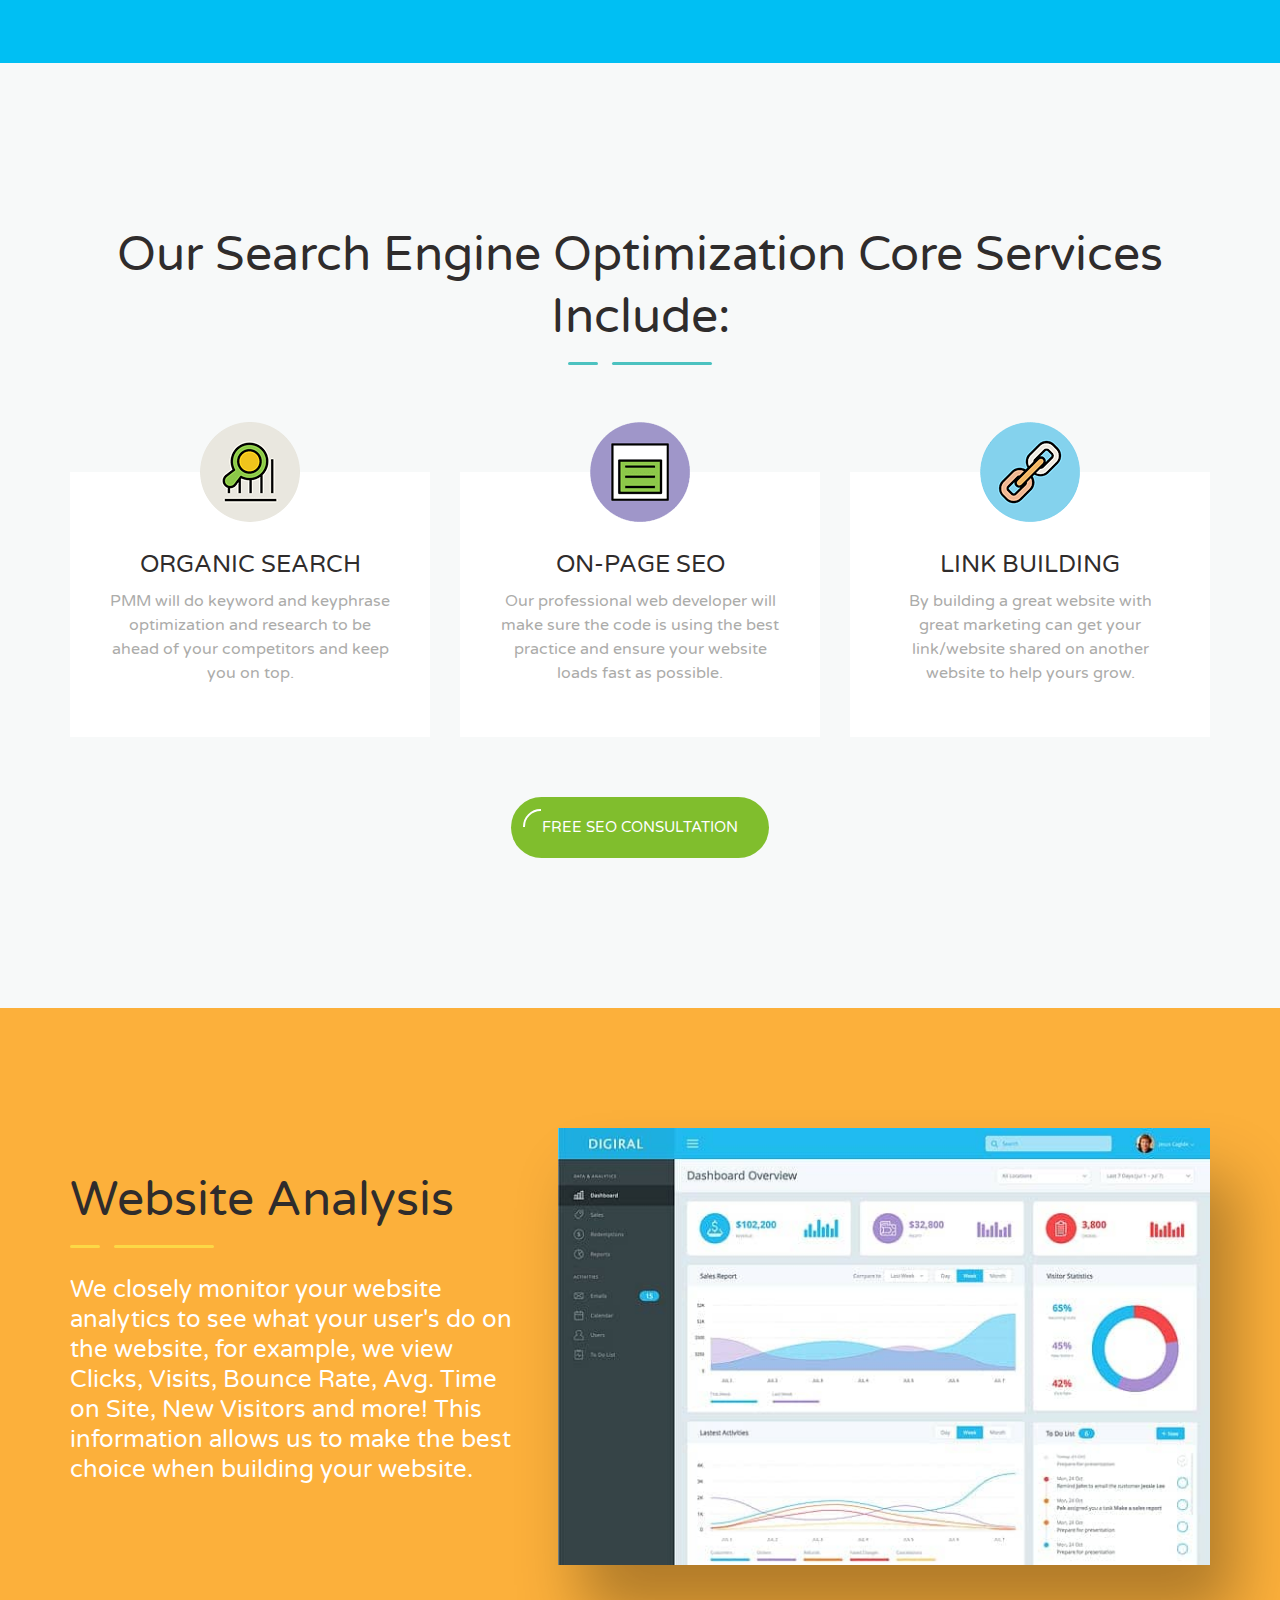
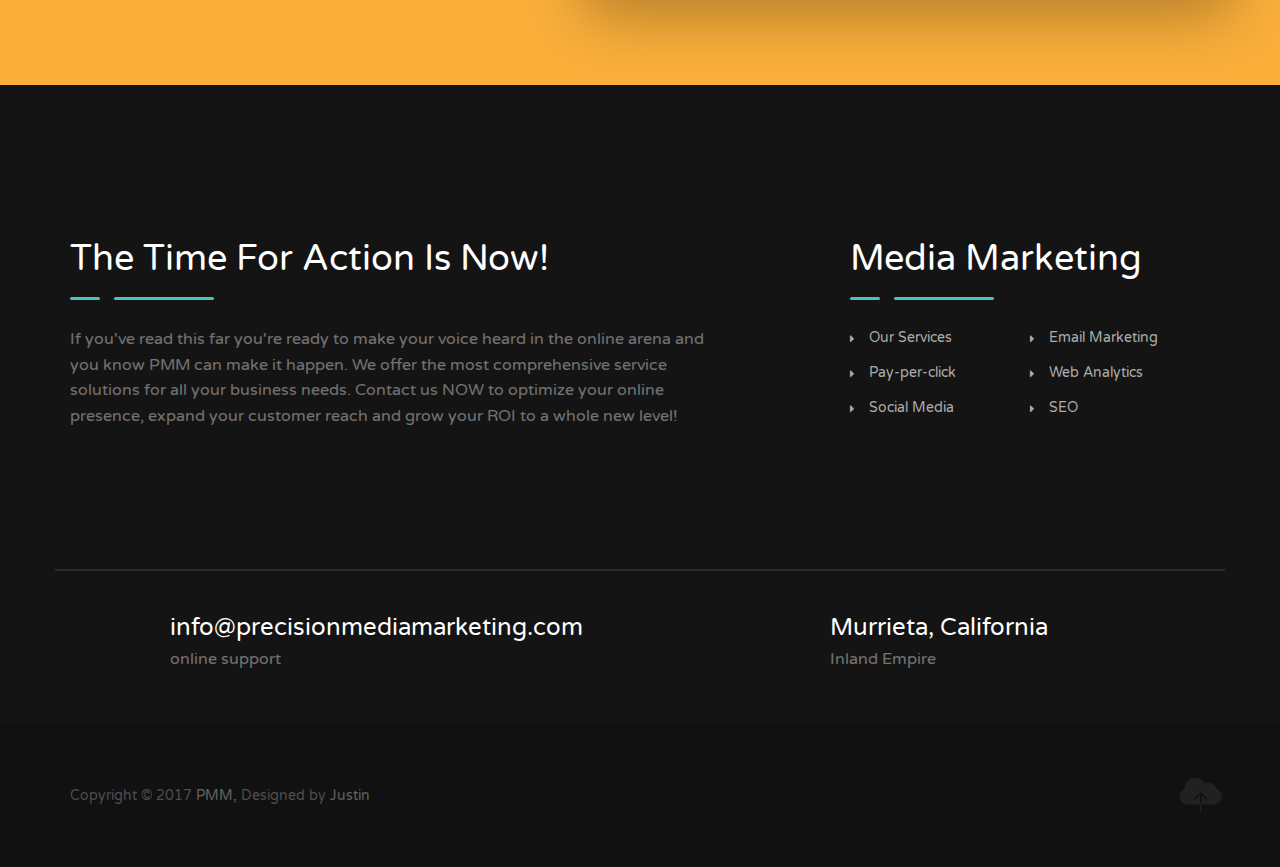
<file: service_detail_seo.html>
<!DOCTYPE html>
<html lang="en">
<head lang="en">
    <meta charset="UTF-8">
    <meta name="viewport" content="width=device-width, initial-scale=1, maximum-scale=1">
    <title>Precision Media Marketing</title>

   <link rel="stylesheet" type="text/css" href="css/main.css">
    <!--External fonts-->

    <link href='https://fonts.googleapis.com/css?family=Varela+Round' rel='stylesheet' type='text/css'>

</head>


<body class=" ">

<!-- Header -->
<header class="header" id="site-header">

    <div class="container">

            <div class="header-content-wrapper">

                <div class="logo">
                    <a href="index.html" class="full-block-link"></a>
                    <img src="img/logo.png" alt="Precision">
                    <div class="logo-text">
                        <div class="logo-title">Precision</div>
                        <div class="logo-sub-title">Media Marketing</div>
                    </div>
                </div>

                <nav id="primary-menu" class="primary-menu">

                    <a href='javascript:void(0)' id="menu-icon-trigger" class="menu-icon-trigger showhide">
                        <span class="mob-menu--title">Menu</span>
                        <span id="menu-icon-wrapper" class="menu-icon-wrapper" style="visibility: hidden">
                            <svg width="1000px" height="1000px">
                                <path id="pathD" d="M 300 400 L 700 400 C 900 400 900 750 600 850 A 400 400 0 0 1 200 200 L 800 800"></path>
                                <path id="pathE" d="M 300 500 L 700 500"></path>
                                <path id="pathF" d="M 700 600 L 300 600 C 100 600 100 200 400 150 A 400 380 0 1 1 200 800 L 800 200"></path>
                            </svg>
                        </span>
                    </a>

                    <!-- menu-icon-wrapper -->

                    <ul class="primary-menu-menu">
                        <li class="menu-item-has-children">
                            <a href="index.html">Home</a>
                        </li>

                        <li class="">
                            <a href="03_services.html">Services</a>
                            <ul class="dropdown">
                                <li class="megamenu-item-info">
                                    <h5 class="megamenu-item-info-title">List of Services</h5>
                                    <p class="megamenu-item-info-text">Choose a Service</p>
                                </li>
                                <li class="hover-ver2">
                                    <a href="05_service_details_localseo.html"><i class="seoicon-pin-map"></i>
                                        Local SEO
                                    </a>
                                </li>
                                <li class="hover-ver2">
                                    <a href="07_service_email_marketing.html"><i class="seoicon-mail-send"></i>
                                        Email Marketing
                                    </a>
                                </li>
                                <li class="hover-ver2">
                                    <a href="06_service_detail.html"><i class="seoicon-chat-comment"></i>
                                        Social Media Marketing
                                    </a>
                                </li>
                                <li class="menu-item-has-children hover-ver2">
                                    <a href="04_service_detail_seo.html">
                                        <i class="seoicon-search"></i>
                                        Search Engine Optimization
                                    </a>
                                </li>
                                <li class="hover-ver2">
                                    <a href="08_service_ppc_management.html"><i class="seoicon-button"></i>
                                        Pay Per Click Management
                                    </a>
                                </li>
                                <li class="menu-item-has-children hover-ver2">
                                    <a href="03_services.html">
                                        <i class="seoicon-pie-graph-split"></i>
                                        Full Services List
                                    </a>
                                </li>
                            </ul>
                        </li>

                        <li class="">
                            <a href="21_seo_analysis.html">SEO Analysis</a>
                        </li>
                         


                        <li class="">
                            <a href="22_contacts.html">Contacts</a>
                        </li>
                        
                    </ul>
                </nav>


            </div>

    </div>

</header>
<div class="header-spacer"></div>

<!-- ... End Header -->


<div class="content-wrapper">

<!-- Stunning Header -->

<div class="stunning-header stunning-header-bg-lightgray">
    <div class="stunning-header-content">
        <h1 class="stunning-header-title c-dark">Search Engine Optimization</h1>
        <ul class="breadcrumbs">
            <li class="breadcrumbs-item">
                <a href="index.html" class="c-gray">Home</a>
                <i class="seoicon-right-arrow"></i>
                <a href="03_services.html" class="c-gray">Services</a>
                <i class="seoicon-right-arrow"></i>
            </li>
            <li class="breadcrumbs-item active">
                <span href="#" class="c-primary">Search Engine Optimization</span>
                <i class="seoicon-right-arrow"></i>
            </li>
        </ul>
    </div>
</div>

<!-- End Stunning Header -->

<div class="container">
    <div class="row medium-padding120">
        <div class="col-lg-6 col-md-6 col-sm-12 col-xs-12 mb30">
            <img src="img/mac-book.png" alt="pc">
        </div>
        <div class="col-lg-6 col-md-6 col-sm-12 col-xs-12">
            <h5 class="mb30">We Put Your Website On The Map!</h5>
            <p>Having a website is a great first step but without proper SEO by professionals, your future clients will never find you on google. PMM SEO services help to ensure that a site is accessible to a search engine and improves the chances that the site will be found and ranked highly by the search engine. PMM will do keyword and keyphrase optimization and research, technical website SEO audits, optimization of specific pages, robots.txt and sitemaps and additional tasks as deemed appropriate for the client's website and business needs.
            </p>
        </div>
    </div>
</div>

<!-- Counters -->


<div class="container-fluid">
    <div class="row bg-blue-color medium-padding120">
        <div class="container">
            <div class="row">

                <div class="counters-modern">
                    <div class="col-lg-3 col-md-6 col-sm-6 col-xs-12">
                        <div class="counter-item-modern">
                            <i class="seoicon-strategy"></i>
                            <div class="counter-numbers-modern negative-margin c-semitransparent-white counter">
                                <span data-speed="2000" data-refresh-interval="3" data-to="83" data-from="10">83%</span>
                                <div class="units">%</div>
                            </div>
                            <span class="counter-title-modern">Organic Traffic - Increase</span>
                            <div class="counter-line-modern">
                                <span class="short-line-modern bg-blue-color-light"></span>
                                <span class="long-line-modern bg-blue-color-light"></span>
                            </div>
                        </div>
                    </div>

                    <div class="col-lg-3 col-md-6 col-sm-6 col-xs-12">
                        <div class="counter-item-modern">
                            <i class="seoicon-pie-graph"></i>
                            <div class="counter-numbers-modern negative-margin c-semitransparent-white counter">
                                <span data-speed="2000" data-refresh-interval="3" data-to="52" data-from="5">52%</span>
                                <div class="units">%</div>
                            </div>
                            <span class="counter-title-modern">Bounce Rate - Decrease</span>
                            <div class="counter-line-modern">
                                <span class="short-line-modern bg-blue-color-light"></span>
                                <span class="long-line-modern bg-blue-color-light"></span>
                            </div>
                        </div>
                    </div>

                    <div class="col-lg-3 col-md-6 col-sm-6 col-xs-12">
                        <div class="counter-item-modern">
                            <i class="seoicon-time-is-running"></i>
                            <div class="counter-numbers-modern negative-margin c-semitransparent-white counter">
                                <span data-speed="2000" data-refresh-interval="3" data-to="38" data-from="1">38%</span>
                                <div class="units">%</div>
                            </div>
                            <span class="counter-title-modern">Average Visit Duration - Increase</span>
                            <div class="counter-line-modern">
                                <span class="short-line-modern bg-blue-color-light"></span>
                                <span class="long-line-modern bg-blue-color-light"></span>
                            </div>
                        </div>
                    </div>

                    <div class="col-lg-3 col-md-6 col-sm-6 col-xs-12">
                        <div class="counter-item-modern">
                            <i class="seoicon-text-paper"></i>
                            <div class="counter-numbers-modern negative-margin c-semitransparent-white counter">
                                <span data-speed="2000" data-refresh-interval="3" data-to="27" data-from="1">27%</span>
                                <div class="units">%</div>
                            </div>
                            <span class="counter-title-modern">Pages Per Session - Increase</span>
                            <div class="counter-line-modern">
                                <span class="short-line-modern bg-blue-color-light"></span>
                                <span class="long-line-modern bg-blue-color-light"></span>
                            </div>
                        </div>
                    </div>

                </div>

            </div>
        </div>
    </div>
</div>

<!-- End Counters -->



<!-- Info box -->


<div class="container-fluid">
    <div class="row medium-padding120 bg-border-color">
        <div class="container">

            <div class="row mb30">
                <div class="col-lg-12 col-md-12">
                    <div class="heading align-center">
                        <h4 class="h1 heading-title">Our Search Engine Optimization Core
                            Services Include:</h4>
                        <div class="heading-line">
                            <span class="short-line"></span>
                            <span class="long-line"></span>
                        </div>
                    </div>
                </div>
            </div>

            <div class="row mb60">
                <div class="col-lg-4 col-md-6 col-sm-6 col-xs-12">
                    <div class="info-box--standard-bg">
                        <div class="info-box-content">
                            <h4 class="info-box-title">Organic Search</h4>
                            <p class="text">PMM will do keyword and keyphrase optimization and research to be ahead of your competitors and keep you on top. 
                            </p>

                            <div class="info-box-image">
                                <img src="img/info-box15.png" alt="image">
                            </div>
                        </div>
                    </div>
                </div>

                <div class="col-lg-4 col-md-6 col-sm-6 col-xs-12">
                    <div class="info-box--standard-bg">
                        <div class="info-box-content">
                            <h4 class="info-box-title">On-Page SEO</h4>
                            <p class="text">Our professional web developer will make sure the code is using the best practice and ensure your website loads fast as possible. 
                            </p>

                            <div class="info-box-image">
                                <img src="img/info-box16.png" alt="image">
                            </div>
                        </div>
                    </div>
                </div>

                <div class="col-lg-4 col-md-6 col-sm-6 col-xs-12">
                    <div class="info-box--standard-bg">
                        <div class="info-box-content">
                            <h4 class="info-box-title">Link Building</h4>
                            <p class="text">By building a great website with great marketing can get your link/website shared on another website to help yours grow.
                            </p>

                            <div class="info-box-image">
                                <img src="img/info-box17.png" alt="image">
                            </div>
                        </div>
                    </div>
                </div>

            </div>

            <div class="row ">
                <div class="align-center">
                    <a href="22_contacts.html" class="btn btn-medium btn--light-green btn-hover-shadow mb30">
                        <span class="text">Free SEO Consultation</span>
                        <span class="semicircle"></span>
                    </a>
                </div>

            </div>

        </div>
    </div>
</div>

<!-- End Info box -->


<div class="container-fluid">
    <div class="row medium-padding120 bg-orange-color">
        <div class="container">
            <div class="row">
                <div class="col-lg-5 col-md-5 col-sm-12 col-xs-12">
                    <div class="heading">
                        <h4 class="h1 heading-title">Website Analysis</h4>
                        <div class="heading-line">
                            <span class="short-line bg-yellow-color"></span>
                            <span class="long-line bg-yellow-color"></span>
                        </div>
                        <p class="heading-text c-white">We closely monitor your website analytics to see what your user's do on the website, for example, we view Clicks, Visits, Bounce Rate, Avg. Time on Site, New Visitors and more! This information allows us to make the best choice when building your website.
                        </p>
                    </div>

                </div>

                <div class="col-lg-7 col-md-7 col-sm-12 col-xs-12">
                    <img src="img/analysis.jpg" class="shadow-image" alt="analysis">
                </div>
            </div>
        </div>
    </div>
</div>

</div>

<!-- Footer -->

<footer class="footer" id="site-footer">
    <div class="container">
        <div class="row">

            <div class="info">
                <div class="col-lg-7 col-md-7 col-sm-12 col-xs-12">
                    <div class="heading">
                        <h3 class="heading-title">The Time For Action Is Now!</h3>
                        <div class="heading-line">
                            <span class="short-line"></span>
                            <span class="long-line"></span>
                        </div>
                        <p class="heading-text">
            If you've read this far you're ready to make your voice heard in the online arena and you know PMM can make it happen. We offer the most comprehensive service solutions for all your business needs. Contact us NOW to optimize your online presence, expand your customer reach and grow your ROI to a whole new level!

          
                        </p>
                    </div>
                </div>

                <div class="col-lg-4 col-lg-offset-1 col-md-4 col-md-offset-1 col-sm-12 col-xs-12">
                    <div class="services">
                        <div class="heading">
                            <h3 class="heading-title">Media Marketing</h3>
                            <div class="heading-line">
                                <span class="short-line"></span>
                                <span class="long-line"></span>
                            </div>
                        </div>

                     <ul class="list list--primary">
                            <li>
                                <i class="fa fa-caret-right" aria-hidden="true"></i>
                                <a href="03_services.html">Our Services</a>
                            </li>
                            <li>
                                <i class="fa fa-caret-right" aria-hidden="true"></i>
                                <a href="08_service_ppc_management.html">Pay-per-click</a>
                            </li>
                            <li>
                                <i class="fa fa-caret-right" aria-hidden="true"></i>
                                <a href="06_service_detail.html">Social Media</a>
                            </li>
                            
                          
                        </ul>

                        <ul class="list list--primary">
                            <li>
                                <i class="fa fa-caret-right" aria-hidden="true"></i>
                                <a href="07_service_email_marketing.html">Email Marketing</a>
                            </li>
                            <li>
                                <i class="fa fa-caret-right" aria-hidden="true"></i>
                                <a href="21_seo_analysis.html">Web Analytics</a>
                            </li>
                            <li>
                                <i class="fa fa-caret-right" aria-hidden="true"></i>
                                <a href="04_service_detail_seo.html">SEO</a>
                            </li>
                           
                        </ul>
                    </div>
                </div>
            </div>

        </div>

        <div class="row">
            <div class="contacts">

                <div class="col-lg-6 col-md-12 col-sm-12 col-xs-12">
                    <div class="contacts-item">
                        <div class="icon js-animate-icon">
                            <svg enable-background="new 0 0 64 64" version="1.1" viewBox="0 0 64 64" xml:space="preserve" xmlns="http://www.w3.org/2000/svg"><polyline fill="none" points="  54,17 32,36 10,17 " stroke="#f15b26" stroke-linecap="round" stroke-linejoin="round" stroke-miterlimit="10" stroke-width="2"/><line fill="none" stroke="#f15b26" stroke-linecap="round" stroke-linejoin="round" stroke-miterlimit="10" stroke-width="2" x1="10.9" x2="26" y1="48" y2="36"/><path d="  M32.7,49H13c-2.2,0-4-1.8-4-4V19c0-2.2,1.8-4,4-4h38c2.2,0,4,1.8,4,4v15.5" fill="none" stroke="#f15b26" stroke-linecap="round" stroke-linejoin="round" stroke-miterlimit="10" stroke-width="2"/><circle cx="44.9" cy="43.1" fill="none" r="10.1" stroke="#f15b26" stroke-linecap="round" stroke-linejoin="round" stroke-miterlimit="10" stroke-width="2"/><path d="  M44,41.4c0,0-1.3,3.4-0.9,5.1c0.4,1.7,2.6,2.1,3.7,1.1" fill="none" stroke="#f15b26" stroke-linecap="round" stroke-linejoin="round" stroke-miterlimit="10" stroke-width="2"/><g><circle cx="45.4" cy="38.3" fill="#DCE9EE" r="0.9"/><path d="M45.4,37.3c-0.5,0-0.9,0.4-0.9,0.9c0,0.5,0.4,0.9,0.9,0.9s0.9-0.4,0.9-0.9C46.4,37.8,46,37.3,45.4,37.3   L45.4,37.3z" fill="#f15b26"/></g></svg>
                        </div>
                        <div class="content">
                            <a href="mailto:info@precisionmediamarketing.com" class="title">info@precisionmediamarketing.com</a>
                            <p class="sub-title">online support</p>
                        </div>
                    </div>
                </div>

                <div class="col-lg-6 col-md-12 col-sm-12 col-xs-12">
                    <div class="contacts-item">
                        <div class="icon js-animate-icon">
                            <svg enable-background="new 0 0 64 64" version="1.1" viewBox="0 0 64 64" xml:space="preserve" xmlns="http://www.w3.org/2000/svg"><polygon fill="none" points="  38.7,36.4 56,32 38.7,27.6 42,22 36.4,25.3 32,8 27.6,25.3 22,22 25.3,27.6 8,32 25.3,36.4 22,42 27.6,38.7 32,56 36.4,38.7 42,42   " stroke="#3cb878" stroke-linecap="round" stroke-linejoin="round" stroke-miterlimit="10" stroke-width="2"></polygon><circle cx="32" cy="32" fill="none" r="4" stroke="#3cb878" stroke-linecap="round" stroke-linejoin="round" stroke-miterlimit="10" stroke-width="2"></circle><path d="  M26.1,53.2c-7.9-2.2-13.9-8.6-15.6-16.7" fill="none" stroke="#3cb878" stroke-linecap="round" stroke-linejoin="round" stroke-miterlimit="10" stroke-width="2"></path><path d="  M53.5,36.9c-1.8,8.1-8.2,14.6-16.3,16.5" fill="none" stroke="#3cb878" stroke-linecap="round" stroke-linejoin="round" stroke-miterlimit="10" stroke-width="2"></path><path d="  M36.9,10.5c8.2,1.9,14.7,8.3,16.6,16.6" fill="none" stroke="#3cb878" stroke-linecap="round" stroke-linejoin="round" stroke-miterlimit="10" stroke-width="2"></path><path d="  M10.5,27.1c1.9-8.2,8.3-14.6,16.4-16.5" fill="none" stroke="#3cb878" stroke-linecap="round" stroke-linejoin="round" stroke-miterlimit="10" stroke-width="2"></path></svg>
                        </div>
                        <div class="content">
                            <a href="#" class="title">Murrieta, California</a>
                            <p class="sub-title">Inland Empire</p>
                        </div>
                    </div>
                </div>
            </div>
        </div>

    </div>

    <div class="sub-footer">
        <div class="container">
            <div class="row">
                <div class="col-lg-12 col-md-12 col-sm-12 col-xs-12">
                    <span>
                        Copyright © 2017 <a href="index.html" class="sub-footer__link">PMM,</a>
                        Designed by <a href="https://www.justinbarrilleaux.com/">Justin</a>
                    </span>


                    <a class="back-to-top" href="#">
                        <svg class="back-to-top">
                            <use xlink:href="#to-top"></use>
                        </svg>
                    </a>
                </div>
            </div>
        </div>
    </div>

</footer>

<!-- End Footer -->


<svg style="display:none;">
    <symbol id="arrow-left" viewBox="122.9 388.2 184.3 85">
        <path d="M124.1,431.3c0.1,2,1,3.8,2.4,5.2c0,0,0.1,0.1,0.1,0.1l34.1,34.1c1.6,1.6,3.7,2.5,5.9,2.5s4.3-0.9,5.9-2.4
		c1.6-1.6,2.4-3.7,2.4-5.9s-0.9-3.9-2.4-5.5l-19.9-19.5h11.1c1.5,0,2.7-1.5,2.7-3c0-1.5-1.2-3-2.7-3h-17.6c-1.1,0-2.1,0.6-2.5,1.6
		c-0.4,1-0.2,2.1,0.6,2.9l24.4,24.4c0.6,0.6,0.9,1.3,0.9,2.1s-0.3,1.6-0.9,2.1c-0.6,0.6-1.3,0.9-2.1,0.9s-1.6-0.3-2.1-0.9
		l-34.2-34.2c0,0,0,0,0,0c-0.6-0.6-0.8-1.4-0.9-1.9c0,0,0,0,0,0c0-0.2,0-0.4,0-0.6c0.1-0.6,0.3-1.1,0.7-1.6c0-0.1,0.1-0.1,0.2-0.2
		l34.1-34.1c0.6-0.6,1.3-0.9,2.1-0.9s1.6,0.3,2.1,0.9c0.6,0.6,0.9,1.3,0.9,2.1s-0.3,1.6-0.9,2.1l-24.4,24.4c-0.8,0.8-1,2-0.6,3
		c0.4,1,1.4,1.7,2.5,1.7h125.7c1.5,0,2.7-1,2.7-2.5c0-1.5-1.2-2.5-2.7-2.5H152.6l19.9-20.1c1.6-1.6,2.4-3.8,2.4-6s-0.9-4.4-2.4-6
		c-1.6-1.6-3.7-2.5-5.9-2.5s-4.3,0.9-5.9,2.4l-34.1,34.1c-0.2,0.2-0.3,0.3-0.5,0.5c-1.1,1.2-1.8,2.8-2,4.4
		C124.1,430.2,124.1,430.8,124.1,431.3C124.1,431.3,124.1,431.3,124.1,431.3z"></path>
        <path d="M283.3,427.9h14.2c1.7,0,3,1.3,3,3c0,1.7-1.4,3-3,3H175.1c-1.5,0-2.7,1.5-2.7,3c0,1.5,1.2,3,2.7,3h122.4
		c4.6,0,8.4-3.9,8.4-8.5c0-4.6-3.8-8.5-8.4-8.5h-14.2c-1.5,0-2.7,1-2.7,2.5C280.7,426.9,281.8,427.9,283.3,427.9z"></path>
    </symbol>
    <symbol id="arrow-right" viewBox="122.9 388.2 184.3 85">
        <path d="M305.9,430.2c-0.1-2-1-3.8-2.4-5.2c0,0-0.1-0.1-0.1-0.1l-34.1-34.1c-1.6-1.6-3.7-2.5-5.9-2.5c-2.2,0-4.3,0.9-5.9,2.4
		c-1.6,1.6-2.4,3.7-2.4,5.9s0.9,4.1,2.4,5.7l19.9,19.6h-11.1c-1.5,0-2.7,1.5-2.7,3c0,1.5,1.2,3,2.7,3h17.6c1.1,0,2.1-0.7,2.5-1.7
		c0.4-1,0.2-2.2-0.6-2.9l-24.4-24.5c-0.6-0.6-0.9-1.3-0.9-2.1s0.3-1.6,0.9-2.1c0.6-0.6,1.3-0.9,2.1-0.9c0.8,0,1.6,0.3,2.1,0.9
		l34.2,34.2c0,0,0,0,0,0c0.6,0.6,0.8,1.4,0.9,1.9c0,0,0,0,0,0c0,0.2,0,0.4,0,0.6c-0.1,0.6-0.3,1.1-0.7,1.6c0,0.1-0.1,0.1-0.2,0.2
		l-34.1,34.1c-0.6,0.6-1.3,0.9-2.1,0.9s-1.6-0.3-2.1-0.9c-0.6-0.6-0.9-1.3-0.9-2.1s0.3-1.6,0.9-2.1l24.4-24.4c0.8-0.8,1-1.9,0.6-2.9
		c-0.4-1-1.4-1.6-2.5-1.6H158.1c-1.5,0-2.7,1-2.7,2.5c0,1.5,1.2,2.5,2.7,2.5h119.3l-19.9,20c-1.6,1.6-2.4,3.7-2.4,6s0.9,4.4,2.4,5.9
		c1.6,1.6,3.7,2.5,5.9,2.5s4.3-0.9,5.9-2.4l34.1-34.1c0.2-0.2,0.3-0.3,0.5-0.5c1.1-1.2,1.8-2.8,2-4.4
		C305.9,431.3,305.9,430.8,305.9,430.2C305.9,430.2,305.9,430.2,305.9,430.2z"></path>
        <path d="M146.7,433.9h-14.2c-1.7,0-3-1.3-3-3c0-1.7,1.4-3,3-3h122.4c1.5,0,2.7-1.5,2.7-3c0-1.5-1.2-3-2.7-3H132.4
		c-4.6,0-8.4,3.9-8.4,8.5c0,4.6,3.8,8.5,8.4,8.5h14.2c1.5,0,2.7-1,2.7-2.5C149.3,434.9,148.1,433.9,146.7,433.9z"></path>
    </symbol>
    <symbol id="to-top" viewBox="0 0 32 32">
        <path d="M17,22 L25.0005601,22 C27.7616745,22 30,19.7558048 30,17 C30,14.9035809 28.7132907,13.1085075 26.8828633,12.3655101
         L26.8828633,12.3655101 C26.3600217,9.87224935 24.1486546,8 21.5,8 C20.6371017,8 19.8206159,8.19871575 19.0938083,8.55288165
         C17.8911816,6.43144875 15.6127573,5 13,5 C9.13400656,5 6,8.13400656 6,12 C6,12.1381509 6.00400207,12.275367 6.01189661,12.4115388
          L6.01189661,12.4115388 C4.23965876,13.1816085 3,14.9491311 3,17 C3,19.7614237 5.23249418,22 7.99943992,22 L16,22 L16,16 L12.75,19.25
           L12,18.5 L16.5,14 L21,18.5 L20.25,19.25 L17,16 L17,22 L17,22 Z M16,22 L16,27 L17,27 L17,22 L16,22 L16,22 Z" id="cloud-upload"></path>
    </symbol>

</svg>

<!-- JS Script -->

<script src="js/jquery-2.1.4.min.js"></script>
<!-- <script src="js/crum-mega-menu.js"></script>
<script src="js/swiper.jquery.min.js"></script>
<script src="js/theme-plugins.js"></script> -->
<script src="js/main.js"></script>
<!-- <script src="js/form-actions.js"></script> -->
<!-- 


<script src="js/velocity.min.js"></script>
<script src="js/ScrollMagic.min.js"></script>   
<script src="js/animation.velocity.min.js"></script>
 -->

<!-- ...end JS Script -->


</body>
</html>
</file>
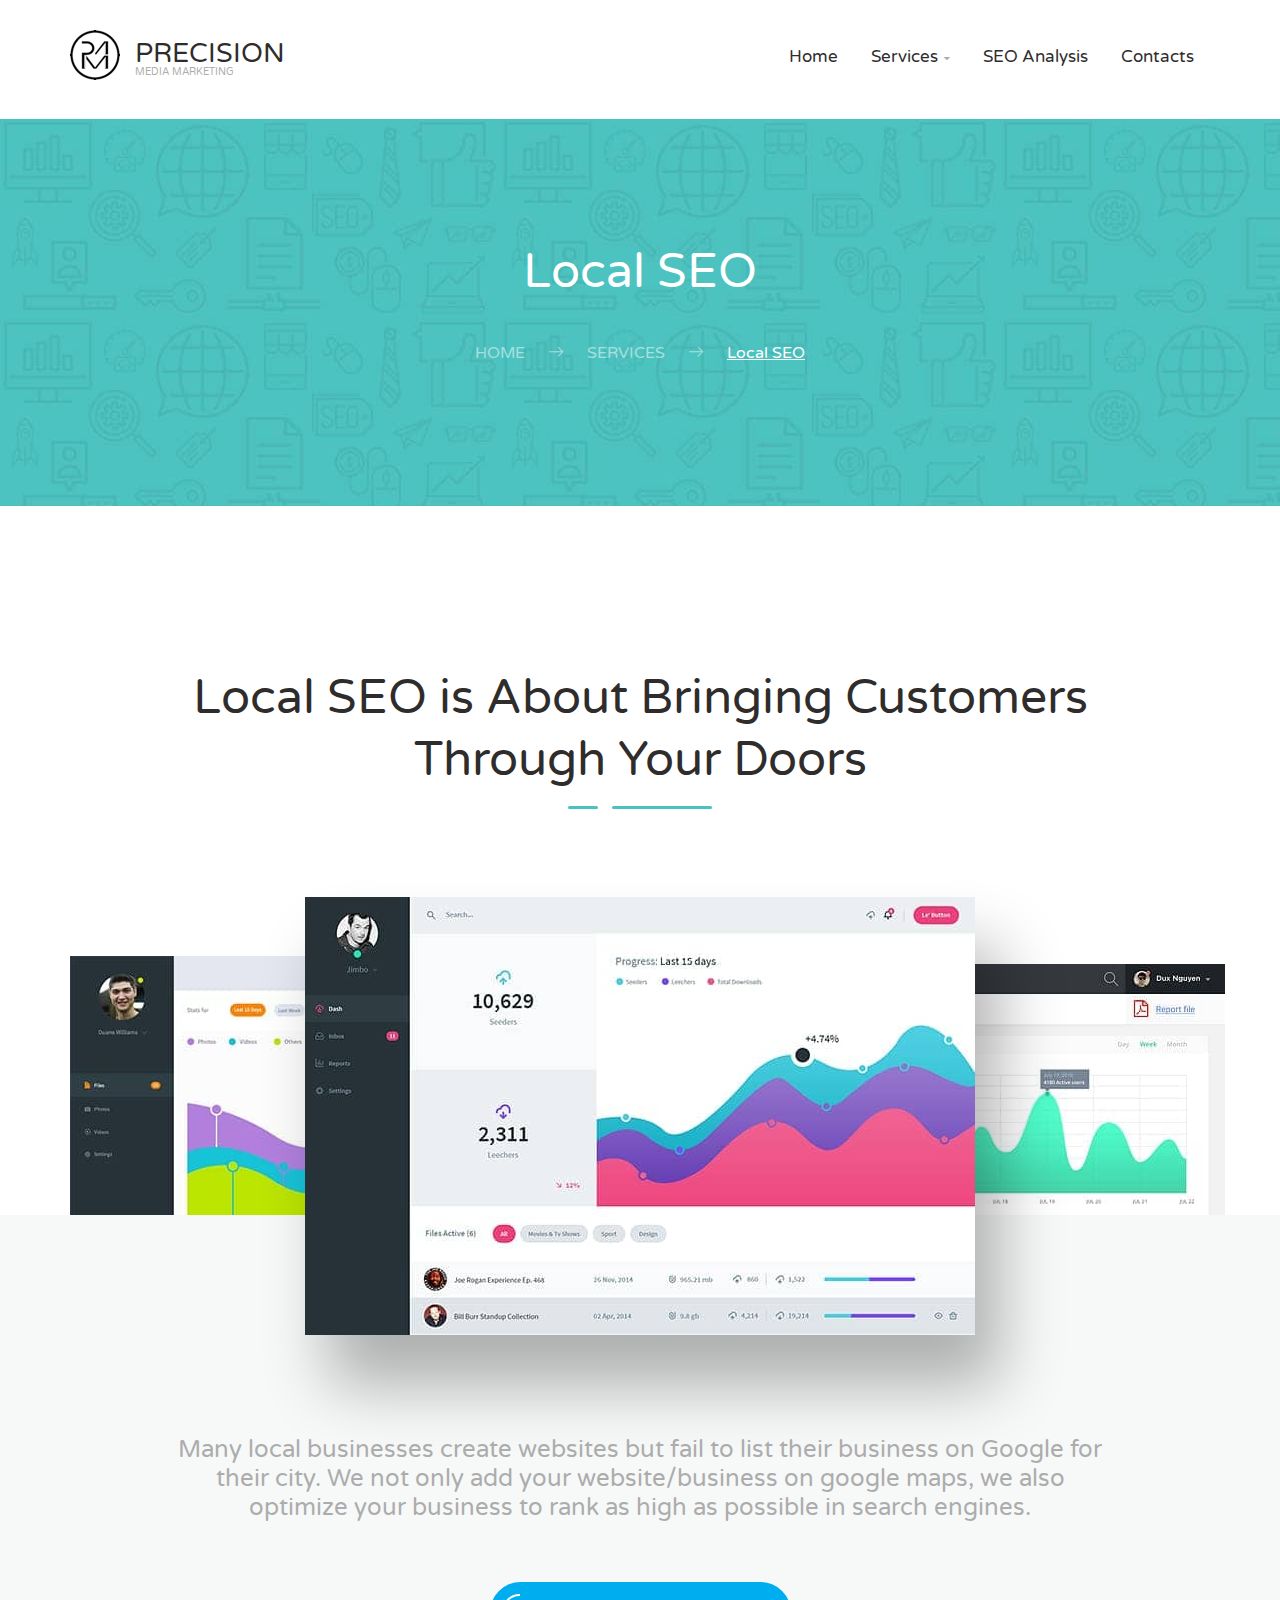
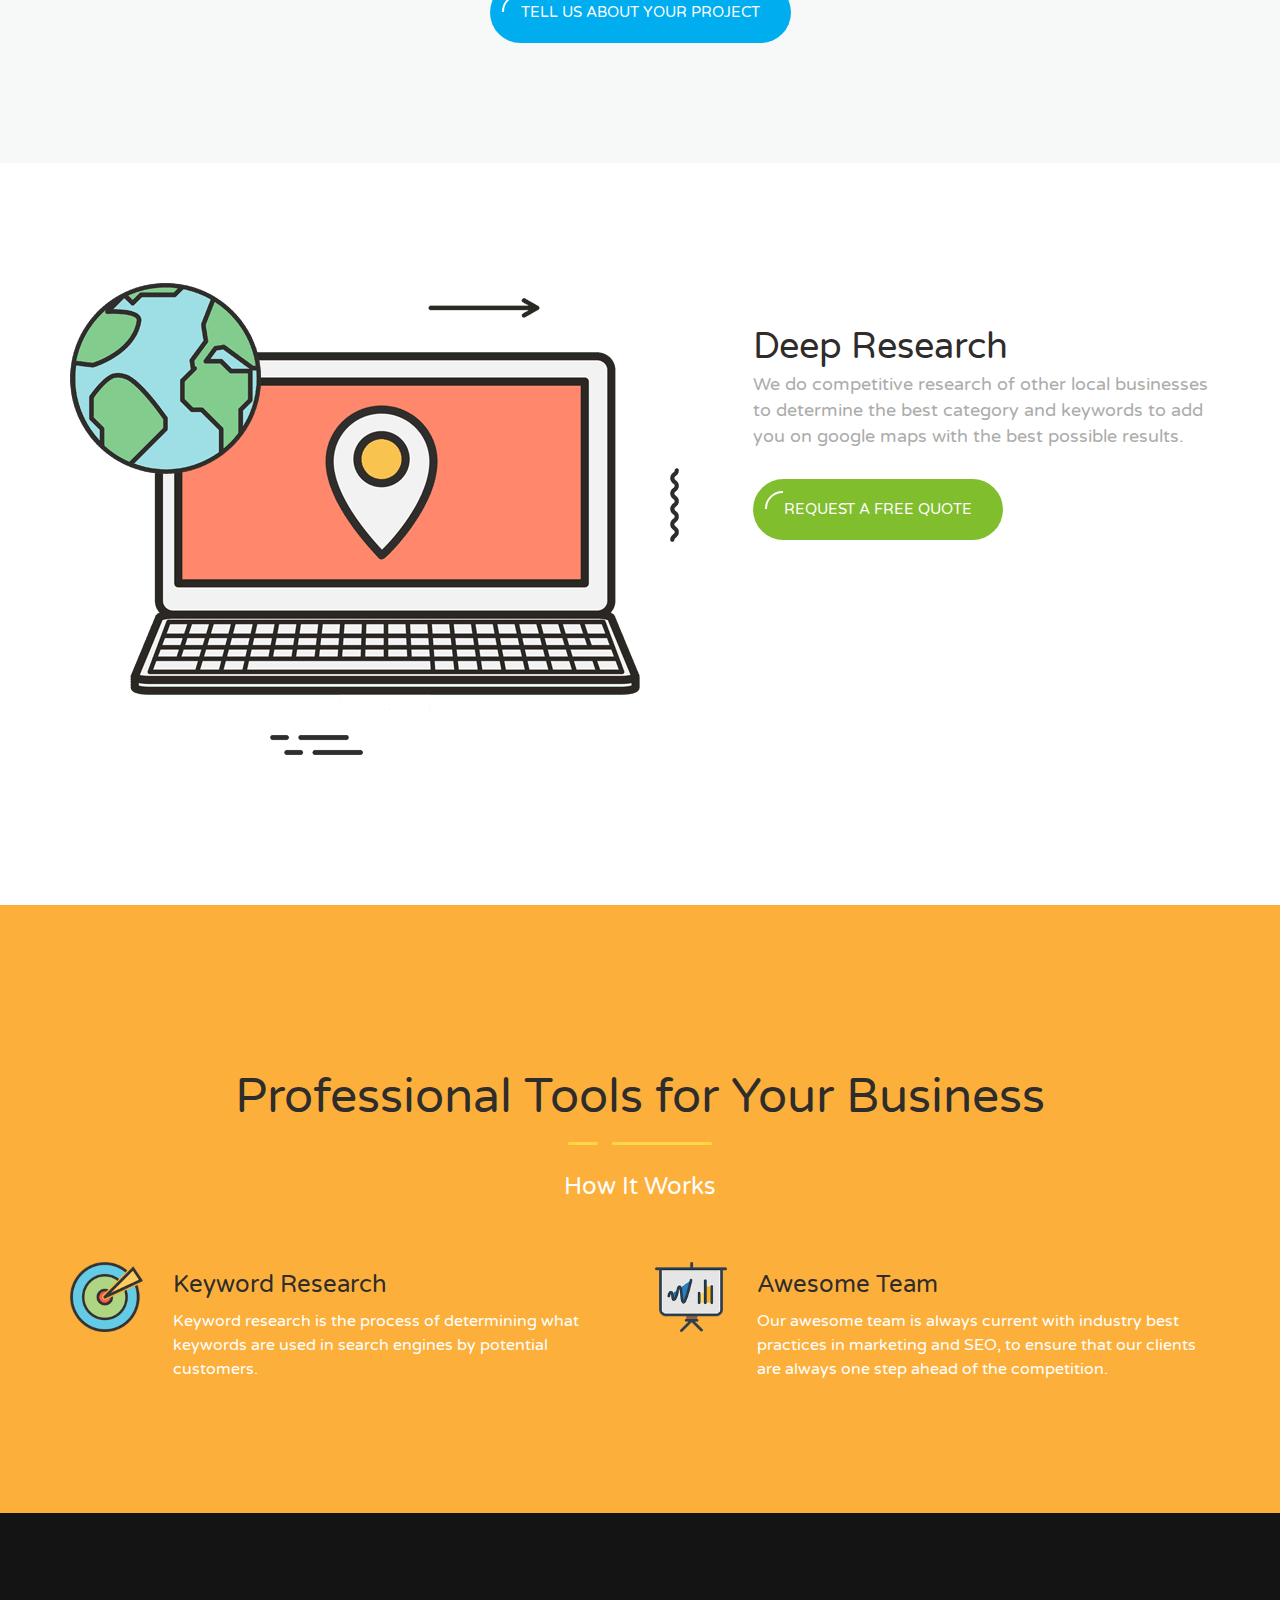
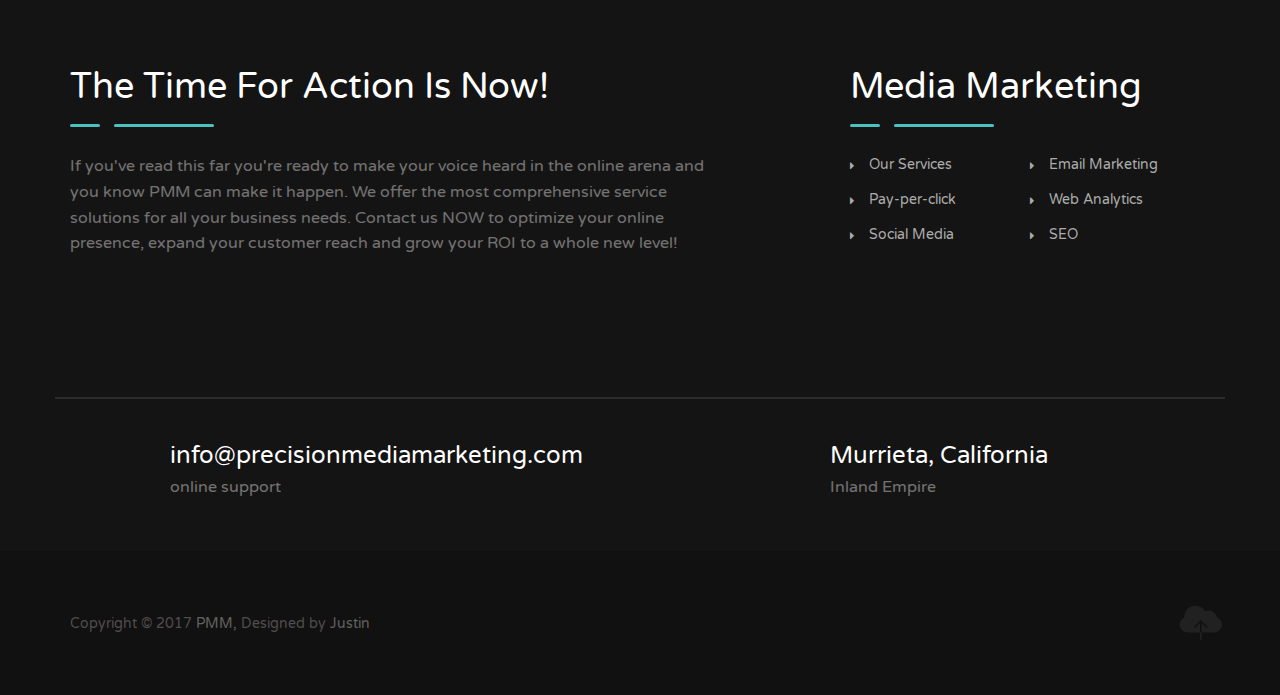
<file: service_details_localseo.html>
<!DOCTYPE html>
<html lang="en">
<head lang="en">
    <meta charset="UTF-8">
    <meta name="viewport" content="width=device-width, initial-scale=1, maximum-scale=1">
    <title>Precision Media Marketing</title>

     <link rel="stylesheet" type="text/css" href="css/main.css">
    <!--External fonts-->

    <link href='https://fonts.googleapis.com/css?family=Varela+Round' rel='stylesheet' type='text/css'>

</head>


<body class=" ">

<!-- Header -->
<header class="header" id="site-header">

    <div class="container">

            <div class="header-content-wrapper">

                <div class="logo">
                    <a href="index.html" class="full-block-link"></a>
                    <img src="img/logo.png" alt="Precision">
                    <div class="logo-text">
                        <div class="logo-title">Precision</div>
                        <div class="logo-sub-title">Media Marketing</div>
                    </div>
                </div>

                <nav id="primary-menu" class="primary-menu">

                    <a href='javascript:void(0)' id="menu-icon-trigger" class="menu-icon-trigger showhide">
                        <span class="mob-menu--title">Menu</span>
                        <span id="menu-icon-wrapper" class="menu-icon-wrapper" style="visibility: hidden">
                            <svg width="1000px" height="1000px">
                                <path id="pathD" d="M 300 400 L 700 400 C 900 400 900 750 600 850 A 400 400 0 0 1 200 200 L 800 800"></path>
                                <path id="pathE" d="M 300 500 L 700 500"></path>
                                <path id="pathF" d="M 700 600 L 300 600 C 100 600 100 200 400 150 A 400 380 0 1 1 200 800 L 800 200"></path>
                            </svg>
                        </span>
                    </a>

                    <!-- menu-icon-wrapper -->

                    <ul class="primary-menu-menu">
                        <li class="menu-item-has-children">
                            <a href="index.html">Home</a>
                        </li>

                        <li class="">
                            <a href="03_services.html">Services</a>
                            <ul class="dropdown">
                                <li class="megamenu-item-info">
                                    <h5 class="megamenu-item-info-title">List of Services</h5>
                                    <p class="megamenu-item-info-text">Choose a Service</p>
                                </li>
                                <li class="hover-ver2">
                                    <a href="05_service_details_localseo.html"><i class="seoicon-pin-map"></i>
                                        Local SEO
                                    </a>
                                </li>
                                <li class="hover-ver2">
                                    <a href="07_service_email_marketing.html"><i class="seoicon-mail-send"></i>
                                        Email Marketing
                                    </a>
                                </li>
                                <li class="hover-ver2">
                                    <a href="06_service_detail.html"><i class="seoicon-chat-comment"></i>
                                        Social Media Marketing
                                    </a>
                                </li>
                                <li class="menu-item-has-children hover-ver2">
                                    <a href="04_service_detail_seo.html">
                                        <i class="seoicon-search"></i>
                                        Search Engine Optimization
                                    </a>
                                </li>
                                <li class="hover-ver2">
                                    <a href="08_service_ppc_management.html"><i class="seoicon-button"></i>
                                        Pay Per Click Management
                                    </a>
                                </li>
                                <li class="menu-item-has-children hover-ver2">
                                    <a href="03_services.html">
                                        <i class="seoicon-pie-graph-split"></i>
                                        Full Services List
                                    </a>
                                </li>
                            </ul>
                        </li>

                        <li class="">
                            <a href="21_seo_analysis.html">SEO Analysis</a>
                        </li>
                        


                        <li class="">
                            <a href="22_contacts.html">Contacts</a>
                        </li>
                        
                    </ul>
                </nav>


            </div>

    </div>

</header>
<div class="header-spacer"></div>

<!-- ... End Header -->

<div class="content-wrapper">

<!-- Stunning-header -->

<div class="stunning-header stunning-header-bg-breez">
    <div class="stunning-header-content">
        <h1 class="stunning-header-title">Local SEO</h1>
        <ul class="breadcrumbs">
            <li class="breadcrumbs-item">
                <a href="index.html">Home</a>
                <i class="seoicon-right-arrow"></i>
                <a href="03_services.html">Services</a>
                <i class="seoicon-right-arrow"></i>
            </li>
            <li class="breadcrumbs-item active">
                <span href="#">Local SEO</span>
                <i class="seoicon-right-arrow"></i>
            </li>
        </ul>
    </div>
</div>

<!-- End Stunning-header -->


<div class="container-fluid">
    <div class="row pt120">
        <div class="container">
            <div class="row">
                <div class="col-lg-10 col-lg-offset-1 col-md-10 col-md-offset-1 col-sm-12 col-xs-12">
                    <div class="heading align-center pb120">
                        <h4 class="h1 heading-title">Local SEO is About Bringing Customers
                            Through Your Doors</h4>
                        <div class="heading-line">
                            <span class="short-line"></span>
                            <span class="long-line"></span>
                        </div>
                    </div>
                </div>
            </div>

            <div class="row">
                <div class="local-seo">
                    <div class="col-lg-12 col-md-12 col-sm-12 col-xs-12">
                        <img src="img/local-seo1.jpg" alt="local-seo">
                        <img src="img/local-seo2.jpg" alt="local-seo">
                        <img src="img/local-seo-main.jpg" alt="local-seo" class="shadow-image">
                    </div>
                </div>
            </div>

        </div>
    </div>

    <div class="row medium-padding120 bg-border-color">
        <div class="container">

            <div class="row align-center">

                <div class="col-lg-10 col-lg-offset-1 col-md-10 col-md-offset-1 col-sm-12 col-xs-12">
                    <div class="h5 c-gray pt100">Many local businesses create websites but fail to list their business on Google for their city. We not only add your website/business on google maps, we also optimize your business to rank as high as possible in search engines.
                    </div>
                    <a href="22_contacts.html">

                    <div class="btn btn-medium btn--blue btn-hover-shadow mt60">
                        <span class="text">Tell Us About Your Project</span>
                        <span class="semicircle"></span>
                    </div>
                        </a>

                </div>

            </div>
        </div>
    </div>
</div>


<div class="container">
    <div class="row medium-padding120">

        <div class="col-lg-7 col-md-7 col-sm-12 col-xs-12 mb30">
            <img src="img/local-seo3.jpg" alt="local-seo">
        </div>

        <div class="col-lg-5 col-md-5 col-sm-12 col-xs-12">
            <div class="heading">

                <h3 class="h3 heading-title">Deep Research </h3>

                <p>We do competitive research of other local businesses to determine the best category and keywords to add you on google maps with the best possible results.
                </p>

            </div>

            <a href="22_contacts.html" class="btn btn-medium btn--light-green btn-hover-shadow">
                <span class="text">Request a Free Quote</span>
                <span class="semicircle"></span>
            </a>
        </div>

    </div>
</div>

<!-- Info Box -->

<div class="container-fluid">
    <div class="row medium-padding120 bg-orange-color">
        <div class="container">
            <div class="row mb30">
                <div class="col-lg-10 col-lg-offset-1 col-md-10 col-md-offset-1 col-sm-12 col-xs-12">
                    <div class="heading align-center">
                        <h4 class="h1 heading-title">Professional Tools for Your Business</h4>
                        <div class="heading-line">
                            <span class="short-line bg-yellow-color"></span>
                            <span class="long-line bg-yellow-color"></span>
                        </div>
                        <p class="heading-text c-white">How It Works</p>
                    </div>

                </div>

            </div>

            <div class="row">
                <div class="col-lg-6 col-md-6 col-sm-12 col-xs-12">

                    <div class="info-box--standard">
                        <div class="info-box-image">
                            <img src="img/info-box23.png" alt="image">
                        </div>
                        <div class="info-box-content">
                            <h5 class="info-box-title">Keyword Research</h5>
                            <p class="text c-white">Keyword research is the process of determining what keywords are used in search engines by potential customers. 
                            </p>
                        </div>
                    </div>

                </div>

                <div class="col-lg-6 col-md-6 col-sm-12 col-xs-12">

                    <div class="info-box--standard">
                        <div class="info-box-image">
                            <img src="img/info-box24.png" alt="image">
                        </div>
                        <div class="info-box-content">
                            <h5 class="info-box-title">Awesome Team</h5>
                            <p class="text c-white">Our awesome team is always current with industry best practices in marketing and SEO, to ensure that our clients are always one step ahead of the competition.
                            </p>
                        </div>
                    </div>

                </div>

            </div>
        </div>
    </div>
</div>

</div>
<!-- Footer -->

<footer class="footer" id="site-footer">
    <div class="container">
        <div class="row">

            <div class="info">
                <div class="col-lg-7 col-md-7 col-sm-12 col-xs-12">
                    <div class="heading">
                        <h3 class="heading-title">The Time For Action Is Now!</h3>
                        <div class="heading-line">
                            <span class="short-line"></span>
                            <span class="long-line"></span>
                        </div>
                        <p class="heading-text">
            If you've read this far you're ready to make your voice heard in the online arena and you know PMM can make it happen. We offer the most comprehensive service solutions for all your business needs. Contact us NOW to optimize your online presence, expand your customer reach and grow your ROI to a whole new level!

          
                        </p>
                    </div>
                </div>

                <div class="col-lg-4 col-lg-offset-1 col-md-4 col-md-offset-1 col-sm-12 col-xs-12">
                    <div class="services">
                        <div class="heading">
                            <h3 class="heading-title">Media Marketing</h3>
                            <div class="heading-line">
                                <span class="short-line"></span>
                                <span class="long-line"></span>
                            </div>
                        </div>

                     <ul class="list list--primary">
                            <li>
                                <i class="fa fa-caret-right" aria-hidden="true"></i>
                                <a href="03_services.html">Our Services</a>
                            </li>
                            <li>
                                <i class="fa fa-caret-right" aria-hidden="true"></i>
                                <a href="08_service_ppc_management.html">Pay-per-click</a>
                            </li>
                            <li>
                                <i class="fa fa-caret-right" aria-hidden="true"></i>
                                <a href="06_service_detail.html">Social Media</a>
                            </li>
                            
                          
                        </ul>

                        <ul class="list list--primary">
                            <li>
                                <i class="fa fa-caret-right" aria-hidden="true"></i>
                                <a href="07_service_email_marketing.html">Email Marketing</a>
                            </li>
                            <li>
                                <i class="fa fa-caret-right" aria-hidden="true"></i>
                                <a href="21_seo_analysis.html">Web Analytics</a>
                            </li>
                            <li>
                                <i class="fa fa-caret-right" aria-hidden="true"></i>
                                <a href="04_service_detail_seo.html">SEO</a>
                            </li>
                           
                        </ul>
                    </div>
                </div>
            </div>

        </div>

        <div class="row">
            <div class="contacts">

                <div class="col-lg-6 col-md-12 col-sm-12 col-xs-12">
                    <div class="contacts-item">
                        <div class="icon js-animate-icon">
                            <svg enable-background="new 0 0 64 64" version="1.1" viewBox="0 0 64 64" xml:space="preserve" xmlns="http://www.w3.org/2000/svg"><polyline fill="none" points="  54,17 32,36 10,17 " stroke="#f15b26" stroke-linecap="round" stroke-linejoin="round" stroke-miterlimit="10" stroke-width="2"/><line fill="none" stroke="#f15b26" stroke-linecap="round" stroke-linejoin="round" stroke-miterlimit="10" stroke-width="2" x1="10.9" x2="26" y1="48" y2="36"/><path d="  M32.7,49H13c-2.2,0-4-1.8-4-4V19c0-2.2,1.8-4,4-4h38c2.2,0,4,1.8,4,4v15.5" fill="none" stroke="#f15b26" stroke-linecap="round" stroke-linejoin="round" stroke-miterlimit="10" stroke-width="2"/><circle cx="44.9" cy="43.1" fill="none" r="10.1" stroke="#f15b26" stroke-linecap="round" stroke-linejoin="round" stroke-miterlimit="10" stroke-width="2"/><path d="  M44,41.4c0,0-1.3,3.4-0.9,5.1c0.4,1.7,2.6,2.1,3.7,1.1" fill="none" stroke="#f15b26" stroke-linecap="round" stroke-linejoin="round" stroke-miterlimit="10" stroke-width="2"/><g><circle cx="45.4" cy="38.3" fill="#DCE9EE" r="0.9"/><path d="M45.4,37.3c-0.5,0-0.9,0.4-0.9,0.9c0,0.5,0.4,0.9,0.9,0.9s0.9-0.4,0.9-0.9C46.4,37.8,46,37.3,45.4,37.3   L45.4,37.3z" fill="#f15b26"/></g></svg>
                        </div>
                        <div class="content">
                            <a href="mailto:info@precisionmediamarketing.com" class="title">info@precisionmediamarketing.com</a>
                            <p class="sub-title">online support</p>
                        </div>
                    </div>
                </div>

                <div class="col-lg-6 col-md-12 col-sm-12 col-xs-12">
                    <div class="contacts-item">
                        <div class="icon js-animate-icon">
                            <svg enable-background="new 0 0 64 64" version="1.1" viewBox="0 0 64 64" xml:space="preserve" xmlns="http://www.w3.org/2000/svg"><polygon fill="none" points="  38.7,36.4 56,32 38.7,27.6 42,22 36.4,25.3 32,8 27.6,25.3 22,22 25.3,27.6 8,32 25.3,36.4 22,42 27.6,38.7 32,56 36.4,38.7 42,42   " stroke="#3cb878" stroke-linecap="round" stroke-linejoin="round" stroke-miterlimit="10" stroke-width="2"></polygon><circle cx="32" cy="32" fill="none" r="4" stroke="#3cb878" stroke-linecap="round" stroke-linejoin="round" stroke-miterlimit="10" stroke-width="2"></circle><path d="  M26.1,53.2c-7.9-2.2-13.9-8.6-15.6-16.7" fill="none" stroke="#3cb878" stroke-linecap="round" stroke-linejoin="round" stroke-miterlimit="10" stroke-width="2"></path><path d="  M53.5,36.9c-1.8,8.1-8.2,14.6-16.3,16.5" fill="none" stroke="#3cb878" stroke-linecap="round" stroke-linejoin="round" stroke-miterlimit="10" stroke-width="2"></path><path d="  M36.9,10.5c8.2,1.9,14.7,8.3,16.6,16.6" fill="none" stroke="#3cb878" stroke-linecap="round" stroke-linejoin="round" stroke-miterlimit="10" stroke-width="2"></path><path d="  M10.5,27.1c1.9-8.2,8.3-14.6,16.4-16.5" fill="none" stroke="#3cb878" stroke-linecap="round" stroke-linejoin="round" stroke-miterlimit="10" stroke-width="2"></path></svg>
                        </div>
                        <div class="content">
                            <a href="#" class="title">Murrieta, California</a>
                            <p class="sub-title">Inland Empire</p>
                        </div>
                    </div>
                </div>
            </div>
        </div>

    </div>

    <div class="sub-footer">
        <div class="container">
            <div class="row">
                <div class="col-lg-12 col-md-12 col-sm-12 col-xs-12">
                    <span>
                        Copyright © 2017 <a href="index.html" class="sub-footer__link">PMM,</a>
                        Designed by <a href="https://www.justinbarrilleaux.com/">Justin</a>
                    </span>


                    <a class="back-to-top" href="#">
                        <svg class="back-to-top">
                            <use xlink:href="#to-top"></use>
                        </svg>
                    </a>
                </div>
            </div>
        </div>
    </div>

</footer>

<!--  End Footer -->


<svg style="display:none;">
    <symbol id="arrow-left" viewBox="122.9 388.2 184.3 85">
        <path d="M124.1,431.3c0.1,2,1,3.8,2.4,5.2c0,0,0.1,0.1,0.1,0.1l34.1,34.1c1.6,1.6,3.7,2.5,5.9,2.5s4.3-0.9,5.9-2.4
		c1.6-1.6,2.4-3.7,2.4-5.9s-0.9-3.9-2.4-5.5l-19.9-19.5h11.1c1.5,0,2.7-1.5,2.7-3c0-1.5-1.2-3-2.7-3h-17.6c-1.1,0-2.1,0.6-2.5,1.6
		c-0.4,1-0.2,2.1,0.6,2.9l24.4,24.4c0.6,0.6,0.9,1.3,0.9,2.1s-0.3,1.6-0.9,2.1c-0.6,0.6-1.3,0.9-2.1,0.9s-1.6-0.3-2.1-0.9
		l-34.2-34.2c0,0,0,0,0,0c-0.6-0.6-0.8-1.4-0.9-1.9c0,0,0,0,0,0c0-0.2,0-0.4,0-0.6c0.1-0.6,0.3-1.1,0.7-1.6c0-0.1,0.1-0.1,0.2-0.2
		l34.1-34.1c0.6-0.6,1.3-0.9,2.1-0.9s1.6,0.3,2.1,0.9c0.6,0.6,0.9,1.3,0.9,2.1s-0.3,1.6-0.9,2.1l-24.4,24.4c-0.8,0.8-1,2-0.6,3
		c0.4,1,1.4,1.7,2.5,1.7h125.7c1.5,0,2.7-1,2.7-2.5c0-1.5-1.2-2.5-2.7-2.5H152.6l19.9-20.1c1.6-1.6,2.4-3.8,2.4-6s-0.9-4.4-2.4-6
		c-1.6-1.6-3.7-2.5-5.9-2.5s-4.3,0.9-5.9,2.4l-34.1,34.1c-0.2,0.2-0.3,0.3-0.5,0.5c-1.1,1.2-1.8,2.8-2,4.4
		C124.1,430.2,124.1,430.8,124.1,431.3C124.1,431.3,124.1,431.3,124.1,431.3z"></path>
        <path d="M283.3,427.9h14.2c1.7,0,3,1.3,3,3c0,1.7-1.4,3-3,3H175.1c-1.5,0-2.7,1.5-2.7,3c0,1.5,1.2,3,2.7,3h122.4
		c4.6,0,8.4-3.9,8.4-8.5c0-4.6-3.8-8.5-8.4-8.5h-14.2c-1.5,0-2.7,1-2.7,2.5C280.7,426.9,281.8,427.9,283.3,427.9z"></path>
    </symbol>
    <symbol id="arrow-right" viewBox="122.9 388.2 184.3 85">
        <path d="M305.9,430.2c-0.1-2-1-3.8-2.4-5.2c0,0-0.1-0.1-0.1-0.1l-34.1-34.1c-1.6-1.6-3.7-2.5-5.9-2.5c-2.2,0-4.3,0.9-5.9,2.4
		c-1.6,1.6-2.4,3.7-2.4,5.9s0.9,4.1,2.4,5.7l19.9,19.6h-11.1c-1.5,0-2.7,1.5-2.7,3c0,1.5,1.2,3,2.7,3h17.6c1.1,0,2.1-0.7,2.5-1.7
		c0.4-1,0.2-2.2-0.6-2.9l-24.4-24.5c-0.6-0.6-0.9-1.3-0.9-2.1s0.3-1.6,0.9-2.1c0.6-0.6,1.3-0.9,2.1-0.9c0.8,0,1.6,0.3,2.1,0.9
		l34.2,34.2c0,0,0,0,0,0c0.6,0.6,0.8,1.4,0.9,1.9c0,0,0,0,0,0c0,0.2,0,0.4,0,0.6c-0.1,0.6-0.3,1.1-0.7,1.6c0,0.1-0.1,0.1-0.2,0.2
		l-34.1,34.1c-0.6,0.6-1.3,0.9-2.1,0.9s-1.6-0.3-2.1-0.9c-0.6-0.6-0.9-1.3-0.9-2.1s0.3-1.6,0.9-2.1l24.4-24.4c0.8-0.8,1-1.9,0.6-2.9
		c-0.4-1-1.4-1.6-2.5-1.6H158.1c-1.5,0-2.7,1-2.7,2.5c0,1.5,1.2,2.5,2.7,2.5h119.3l-19.9,20c-1.6,1.6-2.4,3.7-2.4,6s0.9,4.4,2.4,5.9
		c1.6,1.6,3.7,2.5,5.9,2.5s4.3-0.9,5.9-2.4l34.1-34.1c0.2-0.2,0.3-0.3,0.5-0.5c1.1-1.2,1.8-2.8,2-4.4
		C305.9,431.3,305.9,430.8,305.9,430.2C305.9,430.2,305.9,430.2,305.9,430.2z"></path>
        <path d="M146.7,433.9h-14.2c-1.7,0-3-1.3-3-3c0-1.7,1.4-3,3-3h122.4c1.5,0,2.7-1.5,2.7-3c0-1.5-1.2-3-2.7-3H132.4
		c-4.6,0-8.4,3.9-8.4,8.5c0,4.6,3.8,8.5,8.4,8.5h14.2c1.5,0,2.7-1,2.7-2.5C149.3,434.9,148.1,433.9,146.7,433.9z"></path>
    </symbol>
    <symbol id="to-top" viewBox="0 0 32 32">
        <path d="M17,22 L25.0005601,22 C27.7616745,22 30,19.7558048 30,17 C30,14.9035809 28.7132907,13.1085075 26.8828633,12.3655101
         L26.8828633,12.3655101 C26.3600217,9.87224935 24.1486546,8 21.5,8 C20.6371017,8 19.8206159,8.19871575 19.0938083,8.55288165
         C17.8911816,6.43144875 15.6127573,5 13,5 C9.13400656,5 6,8.13400656 6,12 C6,12.1381509 6.00400207,12.275367 6.01189661,12.4115388
          L6.01189661,12.4115388 C4.23965876,13.1816085 3,14.9491311 3,17 C3,19.7614237 5.23249418,22 7.99943992,22 L16,22 L16,16 L12.75,19.25
           L12,18.5 L16.5,14 L21,18.5 L20.25,19.25 L17,16 L17,22 L17,22 Z M16,22 L16,27 L17,27 L17,22 L16,22 L16,22 Z" id="cloud-upload"></path>
    </symbol>

</svg>

<!-- JS Script -->

<script src="js/jquery-2.1.4.min.js"></script>
<!-- <script src="js/crum-mega-menu.js"></script>
<script src="js/swiper.jquery.min.js"></script>
<script src="js/theme-plugins.js"></script> -->
<script src="js/main.js"></script>
<!-- <script src="js/form-actions.js"></script> -->
<!-- 


<script src="js/velocity.min.js"></script>
<script src="js/ScrollMagic.min.js"></script>   
<script src="js/animation.velocity.min.js"></script>
 -->

<!-- ...end JS Script -->


</body>
</html>
</file>
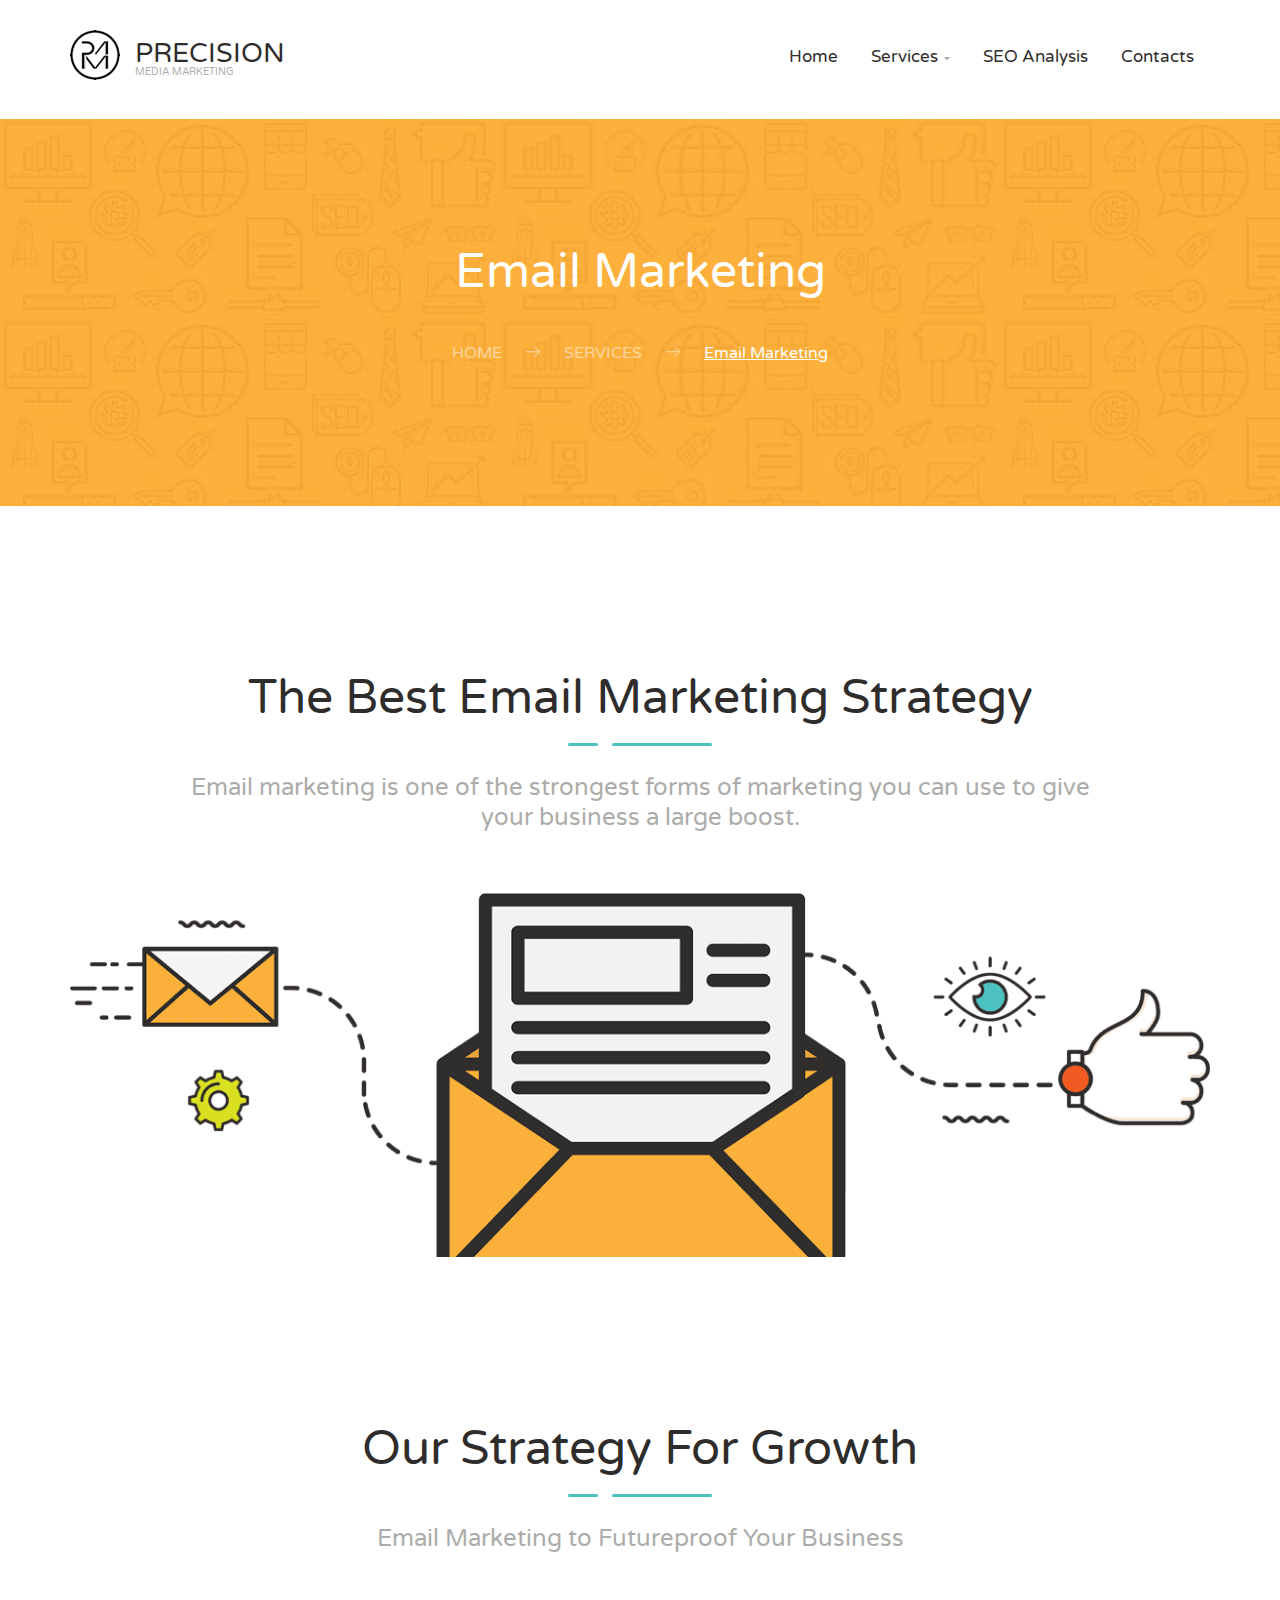
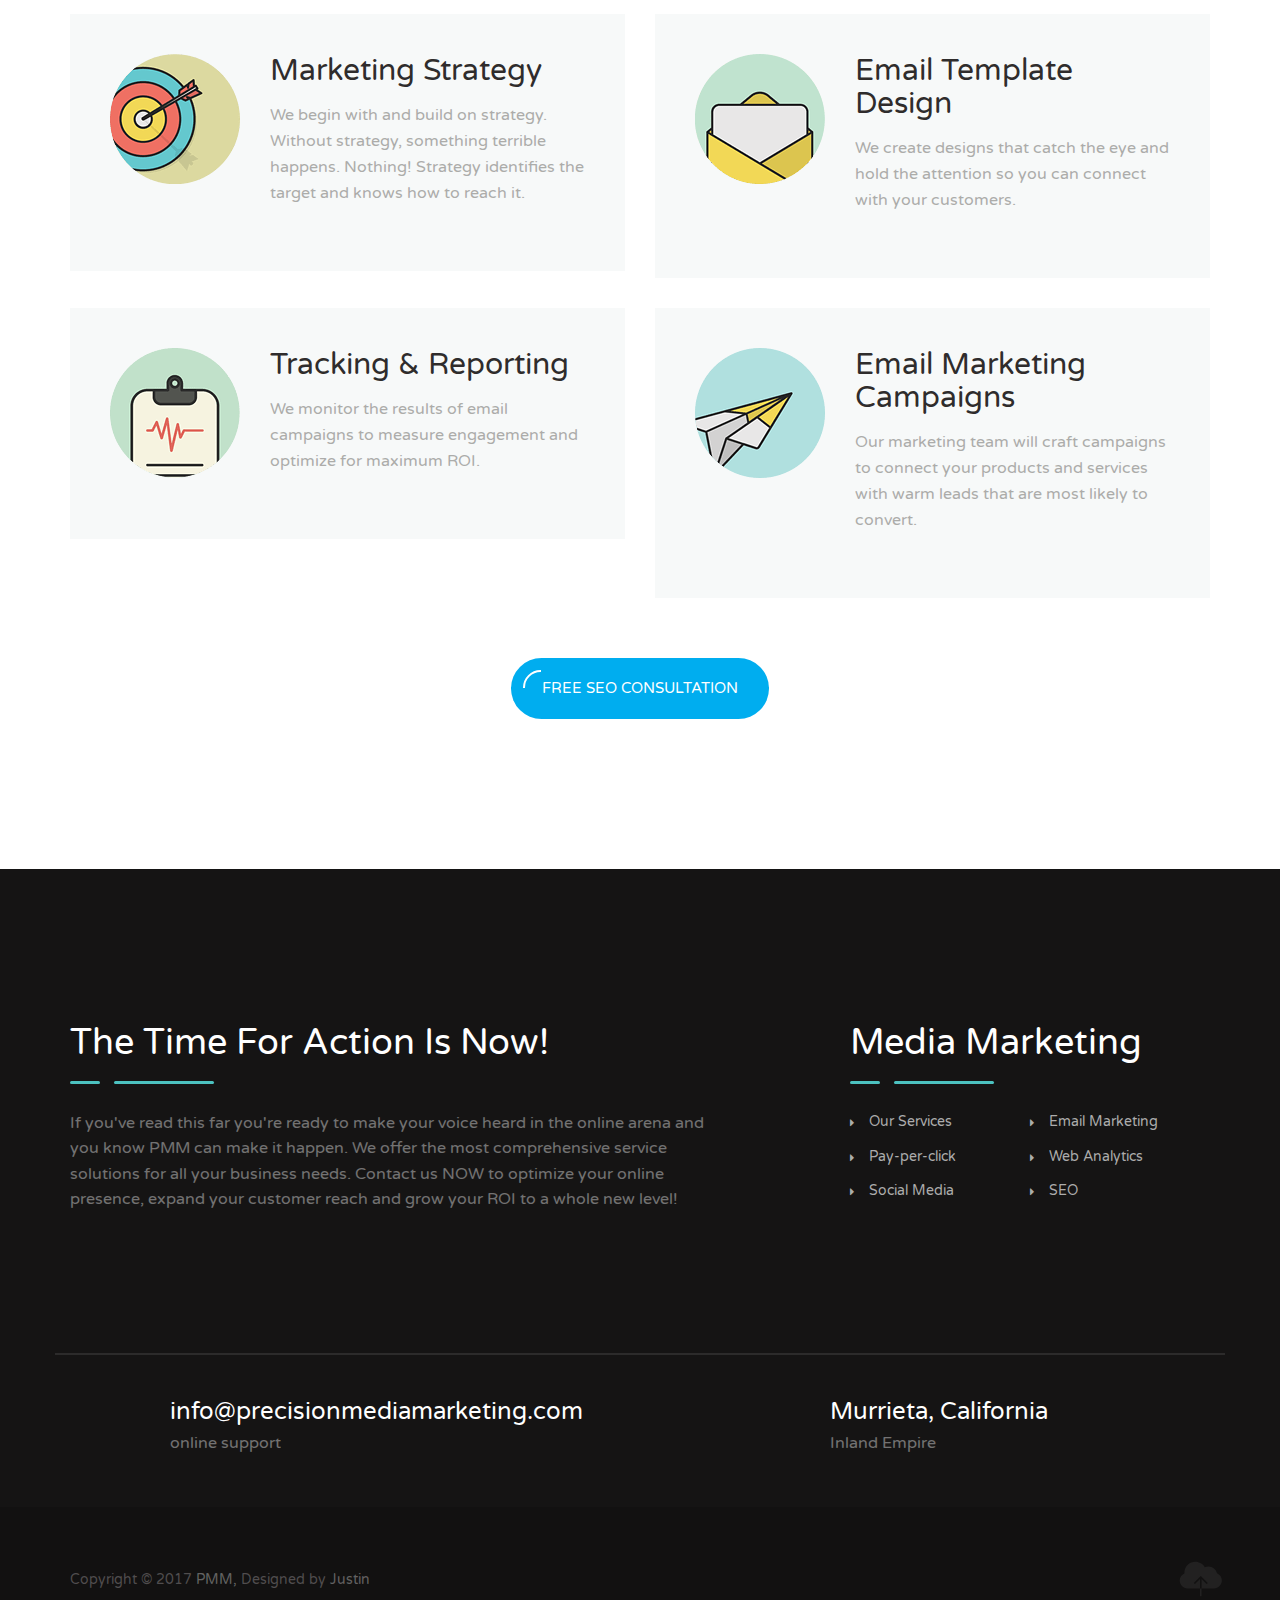
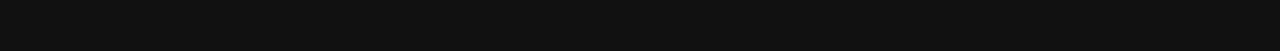
<file: service_email_marketing.html>
<!DOCTYPE html>
<html lang="en">
<head lang="en">
    <meta charset="UTF-8">
    <meta name="viewport" content="width=device-width, initial-scale=1, maximum-scale=1">
    <title>Precision Media Marketing</title>

    <link rel="stylesheet" type="text/css" href="css/main.css">
    <!--External fonts-->

    <link href='https://fonts.googleapis.com/css?family=Varela+Round' rel='stylesheet' type='text/css'>

</head>


<body class=" ">

<!-- Header -->
<header class="header" id="site-header">

    <div class="container">

            <div class="header-content-wrapper">

                <div class="logo">
                    <a href="index.html" class="full-block-link"></a>
                    <img src="img/logo.png" alt="Precision">
                    <div class="logo-text">
                        <div class="logo-title">Precision</div>
                        <div class="logo-sub-title">Media Marketing</div>
                    </div>
                </div>

                <nav id="primary-menu" class="primary-menu">

                    <a href='javascript:void(0)' id="menu-icon-trigger" class="menu-icon-trigger showhide">
                        <span class="mob-menu--title">Menu</span>
                        <span id="menu-icon-wrapper" class="menu-icon-wrapper" style="visibility: hidden">
                            <svg width="1000px" height="1000px">
                                <path id="pathD" d="M 300 400 L 700 400 C 900 400 900 750 600 850 A 400 400 0 0 1 200 200 L 800 800"></path>
                                <path id="pathE" d="M 300 500 L 700 500"></path>
                                <path id="pathF" d="M 700 600 L 300 600 C 100 600 100 200 400 150 A 400 380 0 1 1 200 800 L 800 200"></path>
                            </svg>
                        </span>
                    </a>

                    <!-- menu-icon-wrapper -->

                    <ul class="primary-menu-menu">
                        <li class="menu-item-has-children">
                            <a href="index.html">Home</a>
                        </li>

                        <li class="">
                            <a href="03_services.html">Services</a>
                            <ul class="dropdown">
                                <li class="megamenu-item-info">
                                    <h5 class="megamenu-item-info-title">List of Services</h5>
                                    <p class="megamenu-item-info-text">Choose a Service</p>
                                </li>
                                <li class="hover-ver2">
                                    <a href="05_service_details_localseo.html"><i class="seoicon-pin-map"></i>
                                        Local SEO
                                    </a>
                                </li>
                                <li class="hover-ver2">
                                    <a href="07_service_email_marketing.html"><i class="seoicon-mail-send"></i>
                                        Email Marketing
                                    </a>
                                </li>
                                <li class="hover-ver2">
                                    <a href="06_service_detail.html"><i class="seoicon-chat-comment"></i>
                                        Social Media Marketing
                                    </a>
                                </li>
                                <li class="menu-item-has-children hover-ver2">
                                    <a href="04_service_detail_seo.html">
                                        <i class="seoicon-search"></i>
                                        Search Engine Optimization
                                    </a>
                                </li>
                                <li class="hover-ver2">
                                    <a href="08_service_ppc_management.html"><i class="seoicon-button"></i>
                                        Pay Per Click Management
                                    </a>
                                </li>
                                <li class="menu-item-has-children hover-ver2">
                                    <a href="03_services.html">
                                        <i class="seoicon-pie-graph-split"></i>
                                        Full Services List
                                    </a>
                                </li>
                            </ul>
                        </li>

                        <li class="">
                            <a href="21_seo_analysis.html">SEO Analysis</a>
                        </li>
                       

                        <li class="">
                            <a href="22_contacts.html">Contacts</a>
                        </li>
                        
                    </ul>
                </nav>


            </div>

    </div>

</header>
<div class="header-spacer"></div>

<!-- ... End Header -->

<div class="content-wrapper">

<!-- Stunning header -->

<div class="stunning-header stunning-header-bg-orange">
    <div class="stunning-header-content">
        <h1 class="stunning-header-title">Email Marketing</h1>
        <ul class="breadcrumbs">
            <li class="breadcrumbs-item">
                <a href="index.html">Home</a>
                <i class="seoicon-right-arrow"></i>
                <a href="03_services.html" >Services</a>
                <i class="seoicon-right-arrow"></i>
            </li>
            <li class="breadcrumbs-item active">
                <span href="#">Email Marketing</span>
                <i class="seoicon-right-arrow"></i>
            </li>
        </ul>
    </div>
</div>

<!-- End Stunning header -->



<div class="container">
    <div class="row pt120">
        <div class="col-lg-10 col-lg-offset-1 col-md-10 col-md-offset-1 col-sm-12 col-xs-12">
            <div class="heading align-center mb60">
                <h4 class="h1 heading-title">The Best Email Marketing Strategy</h4>
                <div class="heading-line">
                    <span class="short-line"></span>
                    <span class="long-line"></span>
                </div>

                <p class="heading-text">Email marketing is one of the strongest forms of marketing you can use to give your business a large boost.
                </p>
            </div>
        </div>

        <div class="col-lg-12 col-sm-12 col-xs-12">
            <img src="img/marketing.png" alt="marketing">
        </div>

    </div>
</div>


<!-- Info Box -->

<div class="container">
    <div class="row pt120 mb30">

        <div class="col-lg-10 col-lg-offset-1 col-md-10 col-md-offset-1 col-sm-12 col-xs-12">
            <div class="heading align-center">
                <h4 class="heading-title h1">Our Strategy For Growth</h4>
                <div class="heading-line">
                    <span class="short-line"></span>
                    <span class="long-line"></span>
                </div>
                <p class="heading-text">Email Marketing to Futureproof Your Business
                </p>
            </div>
        </div>

    </div>

    <div class="row mb30">
        <div class="col-lg-6 col-md-6 col-sm-12 col-xs-12">
            <div class="info-box--modern">
                <div class="info-box-image">
                    <img src="img/info-box25.png" alt="image">
                </div>
                <div class="info-box-content">
                    <h5 class="info-box-title">Marketing Strategy</h5>
                    <p class="text">We begin with and build on strategy. Without strategy, something terrible happens. Nothing! Strategy identifies the target and knows how to reach it.

                    </p>

                    
                </div>
            </div>
        </div>

        <div class="col-lg-6 col-md-6 col-sm-12 col-xs-12">
            <div class="info-box--modern">
                <div class="info-box-image">
                    <img src="img/info-box26.png" alt="image">
                </div>
                <div class="info-box-content">
                    <h5 class="info-box-title">Email Template Design</h5>
                    <p class="text">We create designs that catch the eye and hold the attention so you can connect with your customers.

                    </p>

                    
                </div>
            </div>
        </div>
    </div>

    <div class="row mb60">
        <div class="col-lg-6 col-md-6 col-sm-12 col-xs-12">
            <div class="info-box--modern">
                <div class="info-box-image">
                    <img src="img/info-box27.png" alt="image">
                </div>
                <div class="info-box-content">
                    <h5 class="info-box-title">Tracking &amp; Reporting</h5>
                    <p class="text">We monitor the results of email campaigns to measure engagement and optimize for maximum ROI.

                    </p>

                    
                </div>
            </div>
        </div>

        <div class="col-lg-6 col-md-6 col-sm-12 col-xs-12">
            <div class="info-box--modern">
                <div class="info-box-image">
                    <img src="img/info-box28.png" alt="image">
                </div>
                <div class="info-box-content">
                    <h5 class="info-box-title">Email Marketing Campaigns
                    </h5>
                    <p class="text">Our marketing team will craft campaigns to connect your products and services with warm leads that are most likely to convert.

                    </p>

                    
                </div>
            </div>
        </div>
    </div>

    <div class="row pb120">
        <div class="align-center">
            <a href="22_contacts.html" class="btn btn-medium btn--blue btn-hover-shadow mb30">
                <span class="text">Free SEO Consultation</span>
                <span class="semicircle"></span>
            </a>
        </div>

        
    </div>

</div>

<!-- End Info Box -->

</div>

<!-- Footer -->

<footer class="footer" id="site-footer">
    <div class="container">
        <div class="row">

            <div class="info">
                <div class="col-lg-7 col-md-7 col-sm-12 col-xs-12">
                    <div class="heading">
                        <h3 class="heading-title">The Time For Action Is Now!</h3>
                        <div class="heading-line">
                            <span class="short-line"></span>
                            <span class="long-line"></span>
                        </div>
                        <p class="heading-text">
            If you've read this far you're ready to make your voice heard in the online arena and you know PMM can make it happen. We offer the most comprehensive service solutions for all your business needs. Contact us NOW to optimize your online presence, expand your customer reach and grow your ROI to a whole new level!

          
                        </p>
                    </div>
                </div>

                <div class="col-lg-4 col-lg-offset-1 col-md-4 col-md-offset-1 col-sm-12 col-xs-12">
                    <div class="services">
                        <div class="heading">
                            <h3 class="heading-title">Media Marketing</h3>
                            <div class="heading-line">
                                <span class="short-line"></span>
                                <span class="long-line"></span>
                            </div>
                        </div>

                     <ul class="list list--primary">
                            <li>
                                <i class="fa fa-caret-right" aria-hidden="true"></i>
                                <a href="03_services.html">Our Services</a>
                            </li>
                            <li>
                                <i class="fa fa-caret-right" aria-hidden="true"></i>
                                <a href="08_service_ppc_management.html">Pay-per-click</a>
                            </li>
                            <li>
                                <i class="fa fa-caret-right" aria-hidden="true"></i>
                                <a href="06_service_detail.html">Social Media</a>
                            </li>
                            
                          
                        </ul>

                        <ul class="list list--primary">
                            <li>
                                <i class="fa fa-caret-right" aria-hidden="true"></i>
                                <a href="07_service_email_marketing.html">Email Marketing</a>
                            </li>
                            <li>
                                <i class="fa fa-caret-right" aria-hidden="true"></i>
                                <a href="21_seo_analysis.html">Web Analytics</a>
                            </li>
                            <li>
                                <i class="fa fa-caret-right" aria-hidden="true"></i>
                                <a href="04_service_detail_seo.html">SEO</a>
                            </li>
                           
                        </ul>
                    </div>
                </div>
            </div>

        </div>

        <div class="row">
            <div class="contacts">

                <div class="col-lg-6 col-md-12 col-sm-12 col-xs-12">
                    <div class="contacts-item">
                        <div class="icon js-animate-icon">
                            <svg enable-background="new 0 0 64 64" version="1.1" viewBox="0 0 64 64" xml:space="preserve" xmlns="http://www.w3.org/2000/svg"><polyline fill="none" points="  54,17 32,36 10,17 " stroke="#f15b26" stroke-linecap="round" stroke-linejoin="round" stroke-miterlimit="10" stroke-width="2"/><line fill="none" stroke="#f15b26" stroke-linecap="round" stroke-linejoin="round" stroke-miterlimit="10" stroke-width="2" x1="10.9" x2="26" y1="48" y2="36"/><path d="  M32.7,49H13c-2.2,0-4-1.8-4-4V19c0-2.2,1.8-4,4-4h38c2.2,0,4,1.8,4,4v15.5" fill="none" stroke="#f15b26" stroke-linecap="round" stroke-linejoin="round" stroke-miterlimit="10" stroke-width="2"/><circle cx="44.9" cy="43.1" fill="none" r="10.1" stroke="#f15b26" stroke-linecap="round" stroke-linejoin="round" stroke-miterlimit="10" stroke-width="2"/><path d="  M44,41.4c0,0-1.3,3.4-0.9,5.1c0.4,1.7,2.6,2.1,3.7,1.1" fill="none" stroke="#f15b26" stroke-linecap="round" stroke-linejoin="round" stroke-miterlimit="10" stroke-width="2"/><g><circle cx="45.4" cy="38.3" fill="#DCE9EE" r="0.9"/><path d="M45.4,37.3c-0.5,0-0.9,0.4-0.9,0.9c0,0.5,0.4,0.9,0.9,0.9s0.9-0.4,0.9-0.9C46.4,37.8,46,37.3,45.4,37.3   L45.4,37.3z" fill="#f15b26"/></g></svg>
                        </div>
                        <div class="content">
                            <a href="mailto:info@precisionmediamarketing.com" class="title">info@precisionmediamarketing.com</a>
                            <p class="sub-title">online support</p>
                        </div>
                    </div>
                </div>

                <div class="col-lg-6 col-md-12 col-sm-12 col-xs-12">
                    <div class="contacts-item">
                        <div class="icon js-animate-icon">
                            <svg enable-background="new 0 0 64 64" version="1.1" viewBox="0 0 64 64" xml:space="preserve" xmlns="http://www.w3.org/2000/svg"><polygon fill="none" points="  38.7,36.4 56,32 38.7,27.6 42,22 36.4,25.3 32,8 27.6,25.3 22,22 25.3,27.6 8,32 25.3,36.4 22,42 27.6,38.7 32,56 36.4,38.7 42,42   " stroke="#3cb878" stroke-linecap="round" stroke-linejoin="round" stroke-miterlimit="10" stroke-width="2"></polygon><circle cx="32" cy="32" fill="none" r="4" stroke="#3cb878" stroke-linecap="round" stroke-linejoin="round" stroke-miterlimit="10" stroke-width="2"></circle><path d="  M26.1,53.2c-7.9-2.2-13.9-8.6-15.6-16.7" fill="none" stroke="#3cb878" stroke-linecap="round" stroke-linejoin="round" stroke-miterlimit="10" stroke-width="2"></path><path d="  M53.5,36.9c-1.8,8.1-8.2,14.6-16.3,16.5" fill="none" stroke="#3cb878" stroke-linecap="round" stroke-linejoin="round" stroke-miterlimit="10" stroke-width="2"></path><path d="  M36.9,10.5c8.2,1.9,14.7,8.3,16.6,16.6" fill="none" stroke="#3cb878" stroke-linecap="round" stroke-linejoin="round" stroke-miterlimit="10" stroke-width="2"></path><path d="  M10.5,27.1c1.9-8.2,8.3-14.6,16.4-16.5" fill="none" stroke="#3cb878" stroke-linecap="round" stroke-linejoin="round" stroke-miterlimit="10" stroke-width="2"></path></svg>
                        </div>
                        <div class="content">
                            <a href="#" class="title">Murrieta, California</a>
                            <p class="sub-title">Inland Empire</p>
                        </div>
                    </div>
                </div>
            </div>
        </div>

    </div>

    <div class="sub-footer">
        <div class="container">
            <div class="row">
                <div class="col-lg-12 col-md-12 col-sm-12 col-xs-12">
                    <span>
                        Copyright © 2017 <a href="index.html" class="sub-footer__link">PMM,</a>
                        Designed by <a href="https://www.justinbarrilleaux.com/">Justin</a>
                    </span>


                    <a class="back-to-top" href="#">
                        <svg class="back-to-top">
                            <use xlink:href="#to-top"></use>
                        </svg>
                    </a>
                </div>
            </div>
        </div>
    </div>

</footer>


<!-- End Footer -->


<svg style="display:none;">
    <symbol id="arrow-left" viewBox="122.9 388.2 184.3 85">
        <path d="M124.1,431.3c0.1,2,1,3.8,2.4,5.2c0,0,0.1,0.1,0.1,0.1l34.1,34.1c1.6,1.6,3.7,2.5,5.9,2.5s4.3-0.9,5.9-2.4
		c1.6-1.6,2.4-3.7,2.4-5.9s-0.9-3.9-2.4-5.5l-19.9-19.5h11.1c1.5,0,2.7-1.5,2.7-3c0-1.5-1.2-3-2.7-3h-17.6c-1.1,0-2.1,0.6-2.5,1.6
		c-0.4,1-0.2,2.1,0.6,2.9l24.4,24.4c0.6,0.6,0.9,1.3,0.9,2.1s-0.3,1.6-0.9,2.1c-0.6,0.6-1.3,0.9-2.1,0.9s-1.6-0.3-2.1-0.9
		l-34.2-34.2c0,0,0,0,0,0c-0.6-0.6-0.8-1.4-0.9-1.9c0,0,0,0,0,0c0-0.2,0-0.4,0-0.6c0.1-0.6,0.3-1.1,0.7-1.6c0-0.1,0.1-0.1,0.2-0.2
		l34.1-34.1c0.6-0.6,1.3-0.9,2.1-0.9s1.6,0.3,2.1,0.9c0.6,0.6,0.9,1.3,0.9,2.1s-0.3,1.6-0.9,2.1l-24.4,24.4c-0.8,0.8-1,2-0.6,3
		c0.4,1,1.4,1.7,2.5,1.7h125.7c1.5,0,2.7-1,2.7-2.5c0-1.5-1.2-2.5-2.7-2.5H152.6l19.9-20.1c1.6-1.6,2.4-3.8,2.4-6s-0.9-4.4-2.4-6
		c-1.6-1.6-3.7-2.5-5.9-2.5s-4.3,0.9-5.9,2.4l-34.1,34.1c-0.2,0.2-0.3,0.3-0.5,0.5c-1.1,1.2-1.8,2.8-2,4.4
		C124.1,430.2,124.1,430.8,124.1,431.3C124.1,431.3,124.1,431.3,124.1,431.3z"></path>
        <path d="M283.3,427.9h14.2c1.7,0,3,1.3,3,3c0,1.7-1.4,3-3,3H175.1c-1.5,0-2.7,1.5-2.7,3c0,1.5,1.2,3,2.7,3h122.4
		c4.6,0,8.4-3.9,8.4-8.5c0-4.6-3.8-8.5-8.4-8.5h-14.2c-1.5,0-2.7,1-2.7,2.5C280.7,426.9,281.8,427.9,283.3,427.9z"></path>
    </symbol>
    <symbol id="arrow-right" viewBox="122.9 388.2 184.3 85">
        <path d="M305.9,430.2c-0.1-2-1-3.8-2.4-5.2c0,0-0.1-0.1-0.1-0.1l-34.1-34.1c-1.6-1.6-3.7-2.5-5.9-2.5c-2.2,0-4.3,0.9-5.9,2.4
		c-1.6,1.6-2.4,3.7-2.4,5.9s0.9,4.1,2.4,5.7l19.9,19.6h-11.1c-1.5,0-2.7,1.5-2.7,3c0,1.5,1.2,3,2.7,3h17.6c1.1,0,2.1-0.7,2.5-1.7
		c0.4-1,0.2-2.2-0.6-2.9l-24.4-24.5c-0.6-0.6-0.9-1.3-0.9-2.1s0.3-1.6,0.9-2.1c0.6-0.6,1.3-0.9,2.1-0.9c0.8,0,1.6,0.3,2.1,0.9
		l34.2,34.2c0,0,0,0,0,0c0.6,0.6,0.8,1.4,0.9,1.9c0,0,0,0,0,0c0,0.2,0,0.4,0,0.6c-0.1,0.6-0.3,1.1-0.7,1.6c0,0.1-0.1,0.1-0.2,0.2
		l-34.1,34.1c-0.6,0.6-1.3,0.9-2.1,0.9s-1.6-0.3-2.1-0.9c-0.6-0.6-0.9-1.3-0.9-2.1s0.3-1.6,0.9-2.1l24.4-24.4c0.8-0.8,1-1.9,0.6-2.9
		c-0.4-1-1.4-1.6-2.5-1.6H158.1c-1.5,0-2.7,1-2.7,2.5c0,1.5,1.2,2.5,2.7,2.5h119.3l-19.9,20c-1.6,1.6-2.4,3.7-2.4,6s0.9,4.4,2.4,5.9
		c1.6,1.6,3.7,2.5,5.9,2.5s4.3-0.9,5.9-2.4l34.1-34.1c0.2-0.2,0.3-0.3,0.5-0.5c1.1-1.2,1.8-2.8,2-4.4
		C305.9,431.3,305.9,430.8,305.9,430.2C305.9,430.2,305.9,430.2,305.9,430.2z"></path>
        <path d="M146.7,433.9h-14.2c-1.7,0-3-1.3-3-3c0-1.7,1.4-3,3-3h122.4c1.5,0,2.7-1.5,2.7-3c0-1.5-1.2-3-2.7-3H132.4
		c-4.6,0-8.4,3.9-8.4,8.5c0,4.6,3.8,8.5,8.4,8.5h14.2c1.5,0,2.7-1,2.7-2.5C149.3,434.9,148.1,433.9,146.7,433.9z"></path>
    </symbol>
    <symbol id="to-top" viewBox="0 0 32 32">
        <path d="M17,22 L25.0005601,22 C27.7616745,22 30,19.7558048 30,17 C30,14.9035809 28.7132907,13.1085075 26.8828633,12.3655101
         L26.8828633,12.3655101 C26.3600217,9.87224935 24.1486546,8 21.5,8 C20.6371017,8 19.8206159,8.19871575 19.0938083,8.55288165
         C17.8911816,6.43144875 15.6127573,5 13,5 C9.13400656,5 6,8.13400656 6,12 C6,12.1381509 6.00400207,12.275367 6.01189661,12.4115388
          L6.01189661,12.4115388 C4.23965876,13.1816085 3,14.9491311 3,17 C3,19.7614237 5.23249418,22 7.99943992,22 L16,22 L16,16 L12.75,19.25
           L12,18.5 L16.5,14 L21,18.5 L20.25,19.25 L17,16 L17,22 L17,22 Z M16,22 L16,27 L17,27 L17,22 L16,22 L16,22 Z" id="cloud-upload"></path>
    </symbol>

</svg>
<!-- JS Script -->

<script src="js/jquery-2.1.4.min.js"></script>
<!-- <script src="js/crum-mega-menu.js"></script>
<script src="js/swiper.jquery.min.js"></script>
<script src="js/theme-plugins.js"></script> -->
<script src="js/main.js"></script>
<!-- <script src="js/form-actions.js"></script> -->
<!-- 


<script src="js/velocity.min.js"></script>
<script src="js/ScrollMagic.min.js"></script>   
<script src="js/animation.velocity.min.js"></script>
 -->

<!-- ...end JS Script -->


</body>
</html>
</file>
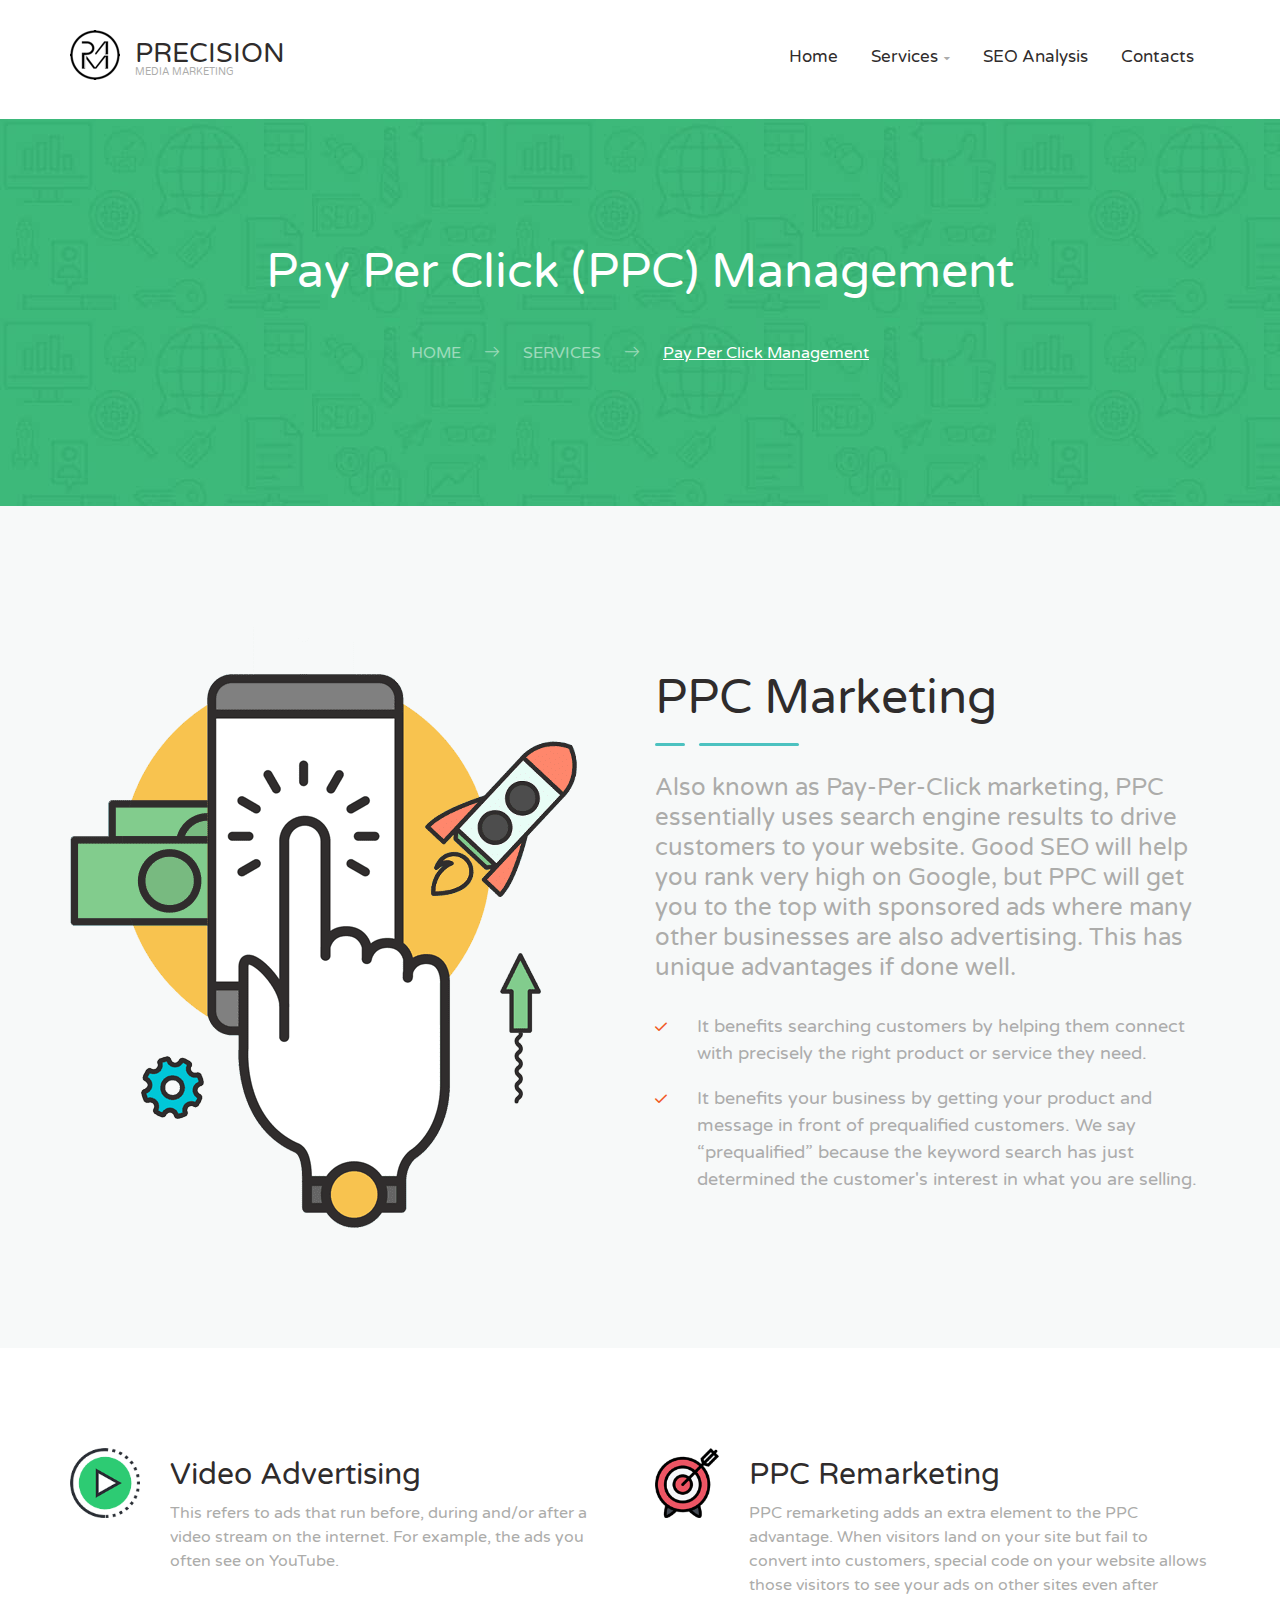
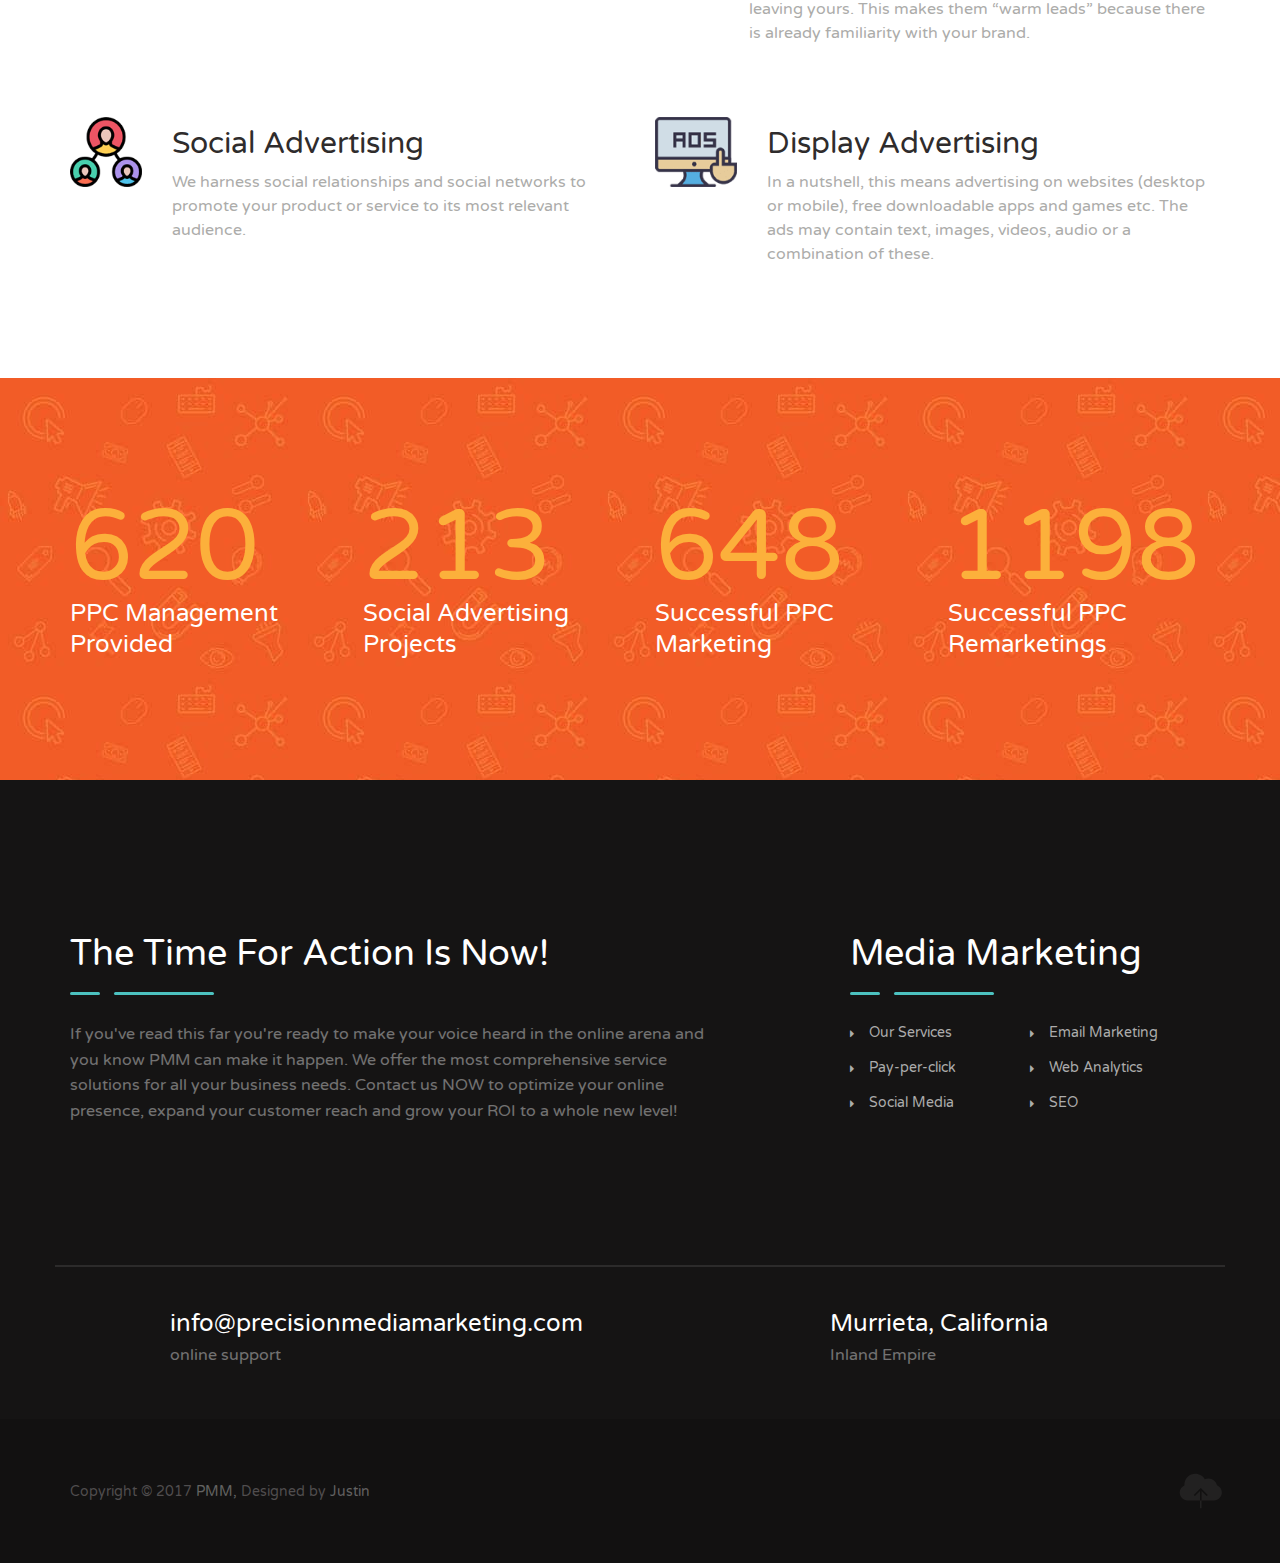
<file: service_ppc_management.html>
<!DOCTYPE html>
<html lang="en">
<head lang="en">
    <meta charset="UTF-8">
    <meta name="viewport" content="width=device-width, initial-scale=1, maximum-scale=1">
    <title>Precision Media Marketing</title>

     <link rel="stylesheet" type="text/css" href="css/main.css">

    <!--External fonts-->

    <link href='https://fonts.googleapis.com/css?family=Varela+Round' rel='stylesheet' type='text/css'>

</head>


<body class=" ">

<!-- Header -->

<header class="header" id="site-header">

    <div class="container">

            <div class="header-content-wrapper">

                <div class="logo">
                    <a href="index.html" class="full-block-link"></a>
                    <img src="img/logo.png" alt="Precision">
                    <div class="logo-text">
                        <div class="logo-title">Precision</div>
                        <div class="logo-sub-title">Media Marketing</div>
                    </div>
                </div>

                <nav id="primary-menu" class="primary-menu">

                    <a href='javascript:void(0)' id="menu-icon-trigger" class="menu-icon-trigger showhide">
                        <span class="mob-menu--title">Menu</span>
                        <span id="menu-icon-wrapper" class="menu-icon-wrapper" style="visibility: hidden">
                            <svg width="1000px" height="1000px">
                                <path id="pathD" d="M 300 400 L 700 400 C 900 400 900 750 600 850 A 400 400 0 0 1 200 200 L 800 800"></path>
                                <path id="pathE" d="M 300 500 L 700 500"></path>
                                <path id="pathF" d="M 700 600 L 300 600 C 100 600 100 200 400 150 A 400 380 0 1 1 200 800 L 800 200"></path>
                            </svg>
                        </span>
                    </a>

                    <!-- menu-icon-wrapper -->

                    <ul class="primary-menu-menu">
                        <li class="menu-item-has-children">
                            <a href="index.html">Home</a>
                        </li>

                        <li class="">
                            <a href="03_services.html">Services</a>
                            <ul class="dropdown">
                                <li class="megamenu-item-info">
                                    <h5 class="megamenu-item-info-title">List of Services</h5>
                                    <p class="megamenu-item-info-text">Choose a Service</p>
                                </li>
                                <li class="hover-ver2">
                                    <a href="05_service_details_localseo.html"><i class="seoicon-pin-map"></i>
                                        Local SEO
                                    </a>
                                </li>
                                <li class="hover-ver2">
                                    <a href="07_service_email_marketing.html"><i class="seoicon-mail-send"></i>
                                        Email Marketing
                                    </a>
                                </li>
                                <li class="hover-ver2">
                                    <a href="06_service_detail.html"><i class="seoicon-chat-comment"></i>
                                        Social Media Marketing
                                    </a>
                                </li>
                                <li class="menu-item-has-children hover-ver2">
                                    <a href="04_service_detail_seo.html">
                                        <i class="seoicon-search"></i>
                                        Search Engine Optimization
                                    </a>
                                </li>
                                <li class="hover-ver2">
                                    <a href="08_service_ppc_management.html"><i class="seoicon-button"></i>
                                        Pay Per Click Management
                                    </a>
                                </li>
                                <li class="menu-item-has-children hover-ver2">
                                    <a href="03_services.html">
                                        <i class="seoicon-pie-graph-split"></i>
                                        Full Services List
                                    </a>
                                </li>
                            </ul>
                        </li>

                        <li class="">
                            <a href="21_seo_analysis.html">SEO Analysis</a>
                        </li>
                      


                        <li class="">
                            <a href="22_contacts.html">Contacts</a>
                        </li>
                        
                    </ul>
                </nav>


            </div>

    </div>

</header>
<div class="header-spacer"></div>

<!-- ... End Header -->


<div class="content-wrapper">

<!-- Stunning header -->

<div class="stunning-header stunning-header-bg-green">
    <div class="stunning-header-content">
        <h1 class="stunning-header-title">Pay Per Click (PPC) Management</h1>
        <ul class="breadcrumbs">
            <li class="breadcrumbs-item">
                <a href="index.html">Home</a>
                <i class="seoicon-right-arrow"></i>
                <a href="03_services.html" >Services</a>
                <i class="seoicon-right-arrow"></i>
            </li>
            <li class="breadcrumbs-item active">
                <span href="#">Pay Per Click Management</span>
                <i class="seoicon-right-arrow"></i>
            </li>
        </ul>
    </div>
</div>

<!-- End Stunning header -->


<div class="container-fluid">
    <div class="row bg-border-color medium-padding120">
        <div class="container">
            <div class="row">
                <div class="col-lg-6 col-md-6 col-sm-12 col-xs-12">
                    <img src="img/ppc.png" alt="PPC">
                </div>
                <div class="col-lg-6 col-md-6 col-sm-12 col-xs-12">
                    <div class="heading">
                        <h4 class="h1 heading-title">PPC Marketing</h4>
                        <div class="heading-line">
                            <span class="short-line"></span>
                            <span class="long-line"></span>
                        </div>
                        <p class="heading-text">Also known as Pay-Per-Click marketing, PPC essentially uses search engine results to drive customers to your website. Good SEO will help you rank very high on Google, but PPC will get you to the top with sponsored ads where many other businesses are also advertising. This has unique advantages if done well. 

                        </p>
                    </div>

                    <ul class="list list--secondary">
                        <li>
                            <i class="seoicon-check"></i>
                            <a href="#">It benefits searching customers by helping them connect with precisely the right product or service they need. 
                                </a>
                        </li>
                        <li>
                            <i class="seoicon-check"></i>
                            <a href="#">
                            It benefits your business by getting your product and message in front of prequalified customers. We say “prequalified” because the keyword search has just determined the customer's interest in what you are selling.
                                </a>
                        </li>
                    </ul>
                </div>
            </div>
        </div>
    </div>
</div>

<!-- Info Box -->

<div class="container pt100 pb100">

    <div class="row mb60">
        <div class="col-lg-6 col-md-6 col-sm-12 col-xs-12">
            <div class="info-box--standard">
                <div class="info-box-image">
                    <img src="img/info-box11.png" alt="image">
                </div>
                <div class="info-box-content">
                    <h4 class="info-box-title text-t-none">Video Advertising</h4>
                    <p class="text">This refers to ads that run before, during and/or after a video stream on the internet. For example, the ads you often see on YouTube.

                    </p>
                </div>
            </div>
        </div>
        <div class="col-lg-6 col-md-6 col-sm-12 col-xs-12">
            <div class="info-box--standard">
                <div class="info-box-image">
                    <img src="img/info-box12.png" alt="image">
                </div>
                <div class="info-box-content">
                    <h4 class="info-box-title text-t-none">PPC Remarketing</h4>
                    <p class="text">PPC remarketing adds an extra element to the PPC advantage. When visitors land on your site but fail to convert into customers, special code on your website allows those visitors to see your ads on other sites even after leaving yours. This makes them “warm leads” because there is already familiarity with your brand.

                    </p>
                </div>
            </div>
        </div>
    </div>

    <div class="row">
        <div class="col-lg-6 col-md-6 col-sm-12 col-xs-12">
            <div class="info-box--standard">
                <div class="info-box-image">
                    <img src="img/info-box13.png" alt="image">
                </div>
                <div class="info-box-content">
                    <h4 class="info-box-title text-t-none">Social Advertising</h4>
                    <p class="text">We harness social relationships and social networks to promote your product or service to its most relevant audience.

                    </p>
                </div>
            </div>
        </div>
        <div class="col-lg-6 col-md-6 col-sm-12 col-xs-12">
            <div class="info-box--standard">
                <div class="info-box-image">
                    <img src="img/info-box14.png" alt="image">
                </div>
                <div class="info-box-content">
                    <h4 class="info-box-title text-t-none">Display Advertising</h4>
                    <p class="text">In a nutshell, this means advertising on websites (desktop or mobile), free downloadable apps and games etc. The ads may contain text, images, videos, audio or a combination of these.

                    </p>
                </div>
            </div>
        </div>
    </div>

</div>


<!-- End Info Box -->

<!-- Counters -->

<div class="container-fluid">
    <div class="row bg-boxed-red medium-padding120">
        <div class="container">
            <div class="row">

                <div class="counters-modern">
                    <div class="col-lg-3 col-md-6 col-sm-6 col-xs-12">
                        <div class="counter-item-modern">
                            <div class="counter-numbers-modern c-orange counter">
                                <span data-speed="2000" data-refresh-interval="3" data-to="620" data-from="200">620</span>
                            </div>
                            <span class="counter-title-modern">PPC Management Provided</span>
                        </div>
                    </div>

                    <div class="col-lg-3 col-md-6 col-sm-6 col-xs-12">
                        <div class="counter-item-modern">
                            <div class="counter-numbers-modern c-orange counter">
                                <span data-speed="2000" data-refresh-interval="3" data-to="213" data-from="50">213</span>
                            </div>
                            <span class="counter-title-modern">Social Advertising Projects</span>
                        </div>
                    </div>

                    <div class="col-lg-3 col-md-6 col-sm-6 col-xs-12">
                        <div class="counter-item-modern">
                            <div class="counter-numbers-modern c-orange counter">
                                <span data-speed="2000" data-refresh-interval="3" data-to="648" data-from="250">648</span>
                            </div>
                            <span class="counter-title-modern">Successful PPC Marketing</span>
                        </div>
                    </div>

                    <div class="col-lg-3 col-md-6 col-sm-6 col-xs-12">
                        <div class="counter-item-modern">
                            <div class="counter-numbers-modern c-orange counter">
                                <span data-speed="2000" data-refresh-interval="3" data-to="1198" data-from="500">1198</span>
                            </div>
                            <span class="counter-title-modern">Successful PPC Remarketings</span>
                        </div>
                    </div>
                </div>
            </div>
        </div>
    </div>
</div>

<!-- End Counters -->



</div>

<!-- Footer -->

<footer class="footer" id="site-footer">
    <div class="container">
        <div class="row">

            <div class="info">
                <div class="col-lg-7 col-md-7 col-sm-12 col-xs-12">
                    <div class="heading">
                        <h3 class="heading-title">The Time For Action Is Now!</h3>
                        <div class="heading-line">
                            <span class="short-line"></span>
                            <span class="long-line"></span>
                        </div>
                        <p class="heading-text">
            If you've read this far you're ready to make your voice heard in the online arena and you know PMM can make it happen. We offer the most comprehensive service solutions for all your business needs. Contact us NOW to optimize your online presence, expand your customer reach and grow your ROI to a whole new level!

          
                        </p>
                    </div>
                </div>

                <div class="col-lg-4 col-lg-offset-1 col-md-4 col-md-offset-1 col-sm-12 col-xs-12">
                    <div class="services">
                        <div class="heading">
                            <h3 class="heading-title">Media Marketing</h3>
                            <div class="heading-line">
                                <span class="short-line"></span>
                                <span class="long-line"></span>
                            </div>
                        </div>

                     <ul class="list list--primary">
                            <li>
                                <i class="fa fa-caret-right" aria-hidden="true"></i>
                                <a href="03_services.html">Our Services</a>
                            </li>
                            <li>
                                <i class="fa fa-caret-right" aria-hidden="true"></i>
                                <a href="08_service_ppc_management.html">Pay-per-click</a>
                            </li>
                            <li>
                                <i class="fa fa-caret-right" aria-hidden="true"></i>
                                <a href="06_service_detail.html">Social Media</a>
                            </li>
                            
                          
                        </ul>

                        <ul class="list list--primary">
                            <li>
                                <i class="fa fa-caret-right" aria-hidden="true"></i>
                                <a href="07_service_email_marketing.html">Email Marketing</a>
                            </li>
                            <li>
                                <i class="fa fa-caret-right" aria-hidden="true"></i>
                                <a href="21_seo_analysis.html">Web Analytics</a>
                            </li>
                            <li>
                                <i class="fa fa-caret-right" aria-hidden="true"></i>
                                <a href="04_service_detail_seo.html">SEO</a>
                            </li>
                           
                        </ul>
                    </div>
                </div>
            </div>

        </div>

        <div class="row">
            <div class="contacts">

                <div class="col-lg-6 col-md-12 col-sm-12 col-xs-12">
                    <div class="contacts-item">
                        <div class="icon js-animate-icon">
                            <svg enable-background="new 0 0 64 64" version="1.1" viewBox="0 0 64 64" xml:space="preserve" xmlns="http://www.w3.org/2000/svg"><polyline fill="none" points="  54,17 32,36 10,17 " stroke="#f15b26" stroke-linecap="round" stroke-linejoin="round" stroke-miterlimit="10" stroke-width="2"/><line fill="none" stroke="#f15b26" stroke-linecap="round" stroke-linejoin="round" stroke-miterlimit="10" stroke-width="2" x1="10.9" x2="26" y1="48" y2="36"/><path d="  M32.7,49H13c-2.2,0-4-1.8-4-4V19c0-2.2,1.8-4,4-4h38c2.2,0,4,1.8,4,4v15.5" fill="none" stroke="#f15b26" stroke-linecap="round" stroke-linejoin="round" stroke-miterlimit="10" stroke-width="2"/><circle cx="44.9" cy="43.1" fill="none" r="10.1" stroke="#f15b26" stroke-linecap="round" stroke-linejoin="round" stroke-miterlimit="10" stroke-width="2"/><path d="  M44,41.4c0,0-1.3,3.4-0.9,5.1c0.4,1.7,2.6,2.1,3.7,1.1" fill="none" stroke="#f15b26" stroke-linecap="round" stroke-linejoin="round" stroke-miterlimit="10" stroke-width="2"/><g><circle cx="45.4" cy="38.3" fill="#DCE9EE" r="0.9"/><path d="M45.4,37.3c-0.5,0-0.9,0.4-0.9,0.9c0,0.5,0.4,0.9,0.9,0.9s0.9-0.4,0.9-0.9C46.4,37.8,46,37.3,45.4,37.3   L45.4,37.3z" fill="#f15b26"/></g></svg>
                        </div>
                        <div class="content">
                            <a href="mailto:info@precisionmediamarketing.com" class="title">info@precisionmediamarketing.com</a>
                            <p class="sub-title">online support</p>
                        </div>
                    </div>
                </div>

                <div class="col-lg-6 col-md-12 col-sm-12 col-xs-12">
                    <div class="contacts-item">
                        <div class="icon js-animate-icon">
                            <svg enable-background="new 0 0 64 64" version="1.1" viewBox="0 0 64 64" xml:space="preserve" xmlns="http://www.w3.org/2000/svg"><polygon fill="none" points="  38.7,36.4 56,32 38.7,27.6 42,22 36.4,25.3 32,8 27.6,25.3 22,22 25.3,27.6 8,32 25.3,36.4 22,42 27.6,38.7 32,56 36.4,38.7 42,42   " stroke="#3cb878" stroke-linecap="round" stroke-linejoin="round" stroke-miterlimit="10" stroke-width="2"></polygon><circle cx="32" cy="32" fill="none" r="4" stroke="#3cb878" stroke-linecap="round" stroke-linejoin="round" stroke-miterlimit="10" stroke-width="2"></circle><path d="  M26.1,53.2c-7.9-2.2-13.9-8.6-15.6-16.7" fill="none" stroke="#3cb878" stroke-linecap="round" stroke-linejoin="round" stroke-miterlimit="10" stroke-width="2"></path><path d="  M53.5,36.9c-1.8,8.1-8.2,14.6-16.3,16.5" fill="none" stroke="#3cb878" stroke-linecap="round" stroke-linejoin="round" stroke-miterlimit="10" stroke-width="2"></path><path d="  M36.9,10.5c8.2,1.9,14.7,8.3,16.6,16.6" fill="none" stroke="#3cb878" stroke-linecap="round" stroke-linejoin="round" stroke-miterlimit="10" stroke-width="2"></path><path d="  M10.5,27.1c1.9-8.2,8.3-14.6,16.4-16.5" fill="none" stroke="#3cb878" stroke-linecap="round" stroke-linejoin="round" stroke-miterlimit="10" stroke-width="2"></path></svg>
                        </div>
                        <div class="content">
                            <a href="#" class="title">Murrieta, California</a>
                            <p class="sub-title">Inland Empire</p>
                        </div>
                    </div>
                </div>
            </div>
        </div>

    </div>

    <div class="sub-footer">
        <div class="container">
            <div class="row">
                <div class="col-lg-12 col-md-12 col-sm-12 col-xs-12">
                    <span>
                        Copyright © 2017 <a href="index.html" class="sub-footer__link">PMM,</a>
                        Designed by <a href="https://www.justinbarrilleaux.com/">Justin</a>
                    </span>


                    <a class="back-to-top" href="#">
                        <svg class="back-to-top">
                            <use xlink:href="#to-top"></use>
                        </svg>
                    </a>
                </div>
            </div>
        </div>
    </div>

</footer>
<!-- End Footer -->


<svg style="display:none;">
    <symbol id="arrow-left" viewBox="122.9 388.2 184.3 85">
        <path d="M124.1,431.3c0.1,2,1,3.8,2.4,5.2c0,0,0.1,0.1,0.1,0.1l34.1,34.1c1.6,1.6,3.7,2.5,5.9,2.5s4.3-0.9,5.9-2.4
		c1.6-1.6,2.4-3.7,2.4-5.9s-0.9-3.9-2.4-5.5l-19.9-19.5h11.1c1.5,0,2.7-1.5,2.7-3c0-1.5-1.2-3-2.7-3h-17.6c-1.1,0-2.1,0.6-2.5,1.6
		c-0.4,1-0.2,2.1,0.6,2.9l24.4,24.4c0.6,0.6,0.9,1.3,0.9,2.1s-0.3,1.6-0.9,2.1c-0.6,0.6-1.3,0.9-2.1,0.9s-1.6-0.3-2.1-0.9
		l-34.2-34.2c0,0,0,0,0,0c-0.6-0.6-0.8-1.4-0.9-1.9c0,0,0,0,0,0c0-0.2,0-0.4,0-0.6c0.1-0.6,0.3-1.1,0.7-1.6c0-0.1,0.1-0.1,0.2-0.2
		l34.1-34.1c0.6-0.6,1.3-0.9,2.1-0.9s1.6,0.3,2.1,0.9c0.6,0.6,0.9,1.3,0.9,2.1s-0.3,1.6-0.9,2.1l-24.4,24.4c-0.8,0.8-1,2-0.6,3
		c0.4,1,1.4,1.7,2.5,1.7h125.7c1.5,0,2.7-1,2.7-2.5c0-1.5-1.2-2.5-2.7-2.5H152.6l19.9-20.1c1.6-1.6,2.4-3.8,2.4-6s-0.9-4.4-2.4-6
		c-1.6-1.6-3.7-2.5-5.9-2.5s-4.3,0.9-5.9,2.4l-34.1,34.1c-0.2,0.2-0.3,0.3-0.5,0.5c-1.1,1.2-1.8,2.8-2,4.4
		C124.1,430.2,124.1,430.8,124.1,431.3C124.1,431.3,124.1,431.3,124.1,431.3z"></path>
        <path d="M283.3,427.9h14.2c1.7,0,3,1.3,3,3c0,1.7-1.4,3-3,3H175.1c-1.5,0-2.7,1.5-2.7,3c0,1.5,1.2,3,2.7,3h122.4
		c4.6,0,8.4-3.9,8.4-8.5c0-4.6-3.8-8.5-8.4-8.5h-14.2c-1.5,0-2.7,1-2.7,2.5C280.7,426.9,281.8,427.9,283.3,427.9z"></path>
    </symbol>
    <symbol id="arrow-right" viewBox="122.9 388.2 184.3 85">
        <path d="M305.9,430.2c-0.1-2-1-3.8-2.4-5.2c0,0-0.1-0.1-0.1-0.1l-34.1-34.1c-1.6-1.6-3.7-2.5-5.9-2.5c-2.2,0-4.3,0.9-5.9,2.4
		c-1.6,1.6-2.4,3.7-2.4,5.9s0.9,4.1,2.4,5.7l19.9,19.6h-11.1c-1.5,0-2.7,1.5-2.7,3c0,1.5,1.2,3,2.7,3h17.6c1.1,0,2.1-0.7,2.5-1.7
		c0.4-1,0.2-2.2-0.6-2.9l-24.4-24.5c-0.6-0.6-0.9-1.3-0.9-2.1s0.3-1.6,0.9-2.1c0.6-0.6,1.3-0.9,2.1-0.9c0.8,0,1.6,0.3,2.1,0.9
		l34.2,34.2c0,0,0,0,0,0c0.6,0.6,0.8,1.4,0.9,1.9c0,0,0,0,0,0c0,0.2,0,0.4,0,0.6c-0.1,0.6-0.3,1.1-0.7,1.6c0,0.1-0.1,0.1-0.2,0.2
		l-34.1,34.1c-0.6,0.6-1.3,0.9-2.1,0.9s-1.6-0.3-2.1-0.9c-0.6-0.6-0.9-1.3-0.9-2.1s0.3-1.6,0.9-2.1l24.4-24.4c0.8-0.8,1-1.9,0.6-2.9
		c-0.4-1-1.4-1.6-2.5-1.6H158.1c-1.5,0-2.7,1-2.7,2.5c0,1.5,1.2,2.5,2.7,2.5h119.3l-19.9,20c-1.6,1.6-2.4,3.7-2.4,6s0.9,4.4,2.4,5.9
		c1.6,1.6,3.7,2.5,5.9,2.5s4.3-0.9,5.9-2.4l34.1-34.1c0.2-0.2,0.3-0.3,0.5-0.5c1.1-1.2,1.8-2.8,2-4.4
		C305.9,431.3,305.9,430.8,305.9,430.2C305.9,430.2,305.9,430.2,305.9,430.2z"></path>
        <path d="M146.7,433.9h-14.2c-1.7,0-3-1.3-3-3c0-1.7,1.4-3,3-3h122.4c1.5,0,2.7-1.5,2.7-3c0-1.5-1.2-3-2.7-3H132.4
		c-4.6,0-8.4,3.9-8.4,8.5c0,4.6,3.8,8.5,8.4,8.5h14.2c1.5,0,2.7-1,2.7-2.5C149.3,434.9,148.1,433.9,146.7,433.9z"></path>
    </symbol>
    <symbol id="to-top" viewBox="0 0 32 32">
        <path d="M17,22 L25.0005601,22 C27.7616745,22 30,19.7558048 30,17 C30,14.9035809 28.7132907,13.1085075 26.8828633,12.3655101
         L26.8828633,12.3655101 C26.3600217,9.87224935 24.1486546,8 21.5,8 C20.6371017,8 19.8206159,8.19871575 19.0938083,8.55288165
         C17.8911816,6.43144875 15.6127573,5 13,5 C9.13400656,5 6,8.13400656 6,12 C6,12.1381509 6.00400207,12.275367 6.01189661,12.4115388
          L6.01189661,12.4115388 C4.23965876,13.1816085 3,14.9491311 3,17 C3,19.7614237 5.23249418,22 7.99943992,22 L16,22 L16,16 L12.75,19.25
           L12,18.5 L16.5,14 L21,18.5 L20.25,19.25 L17,16 L17,22 L17,22 Z M16,22 L16,27 L17,27 L17,22 L16,22 L16,22 Z" id="cloud-upload"></path>
    </symbol>

</svg>

<!-- JS Script -->

<script src="js/jquery-2.1.4.min.js"></script>
<!-- <script src="js/crum-mega-menu.js"></script>
<script src="js/swiper.jquery.min.js"></script>
<script src="js/theme-plugins.js"></script> -->
<script src="js/main.js"></script>
<!-- <script src="js/form-actions.js"></script> -->
<!-- 


<script src="js/velocity.min.js"></script>
<script src="js/ScrollMagic.min.js"></script>   
<script src="js/animation.velocity.min.js"></script>
 -->

<!-- ...end JS Script -->


</body>
</html>
</file>
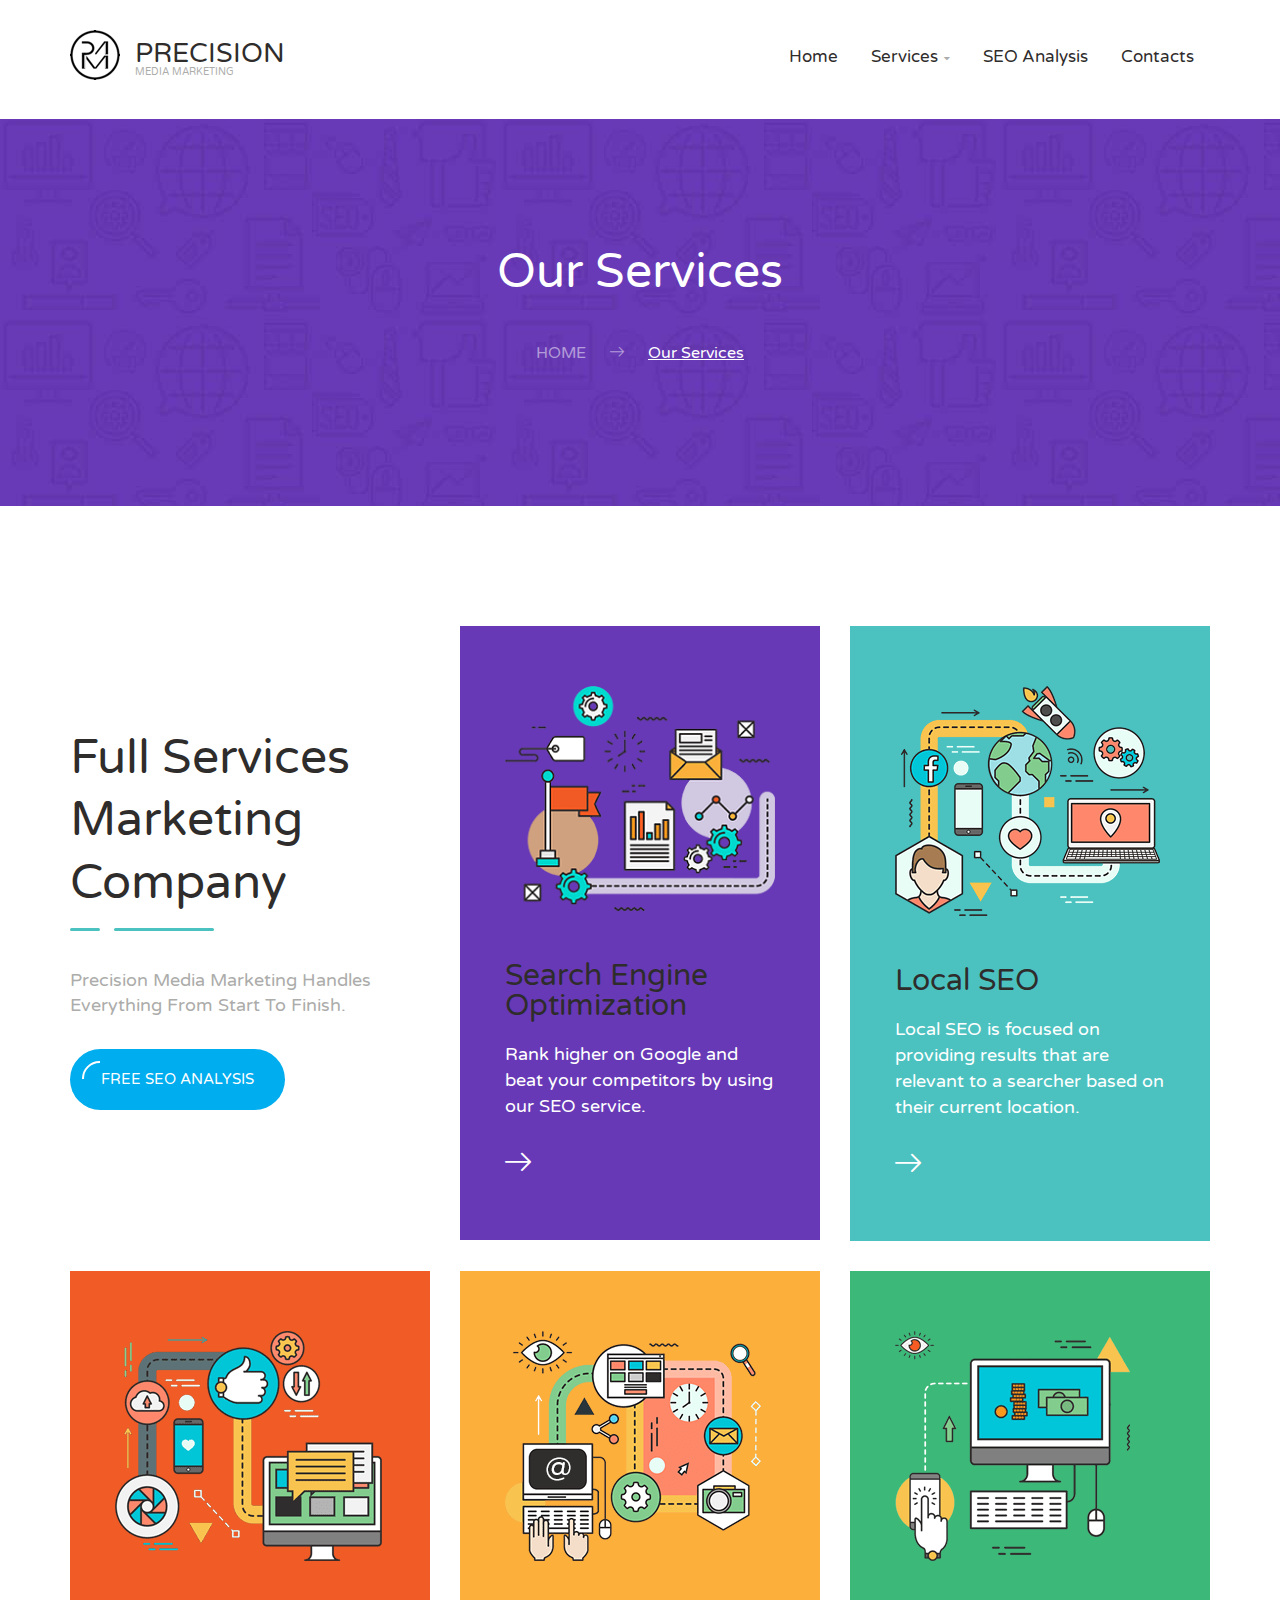
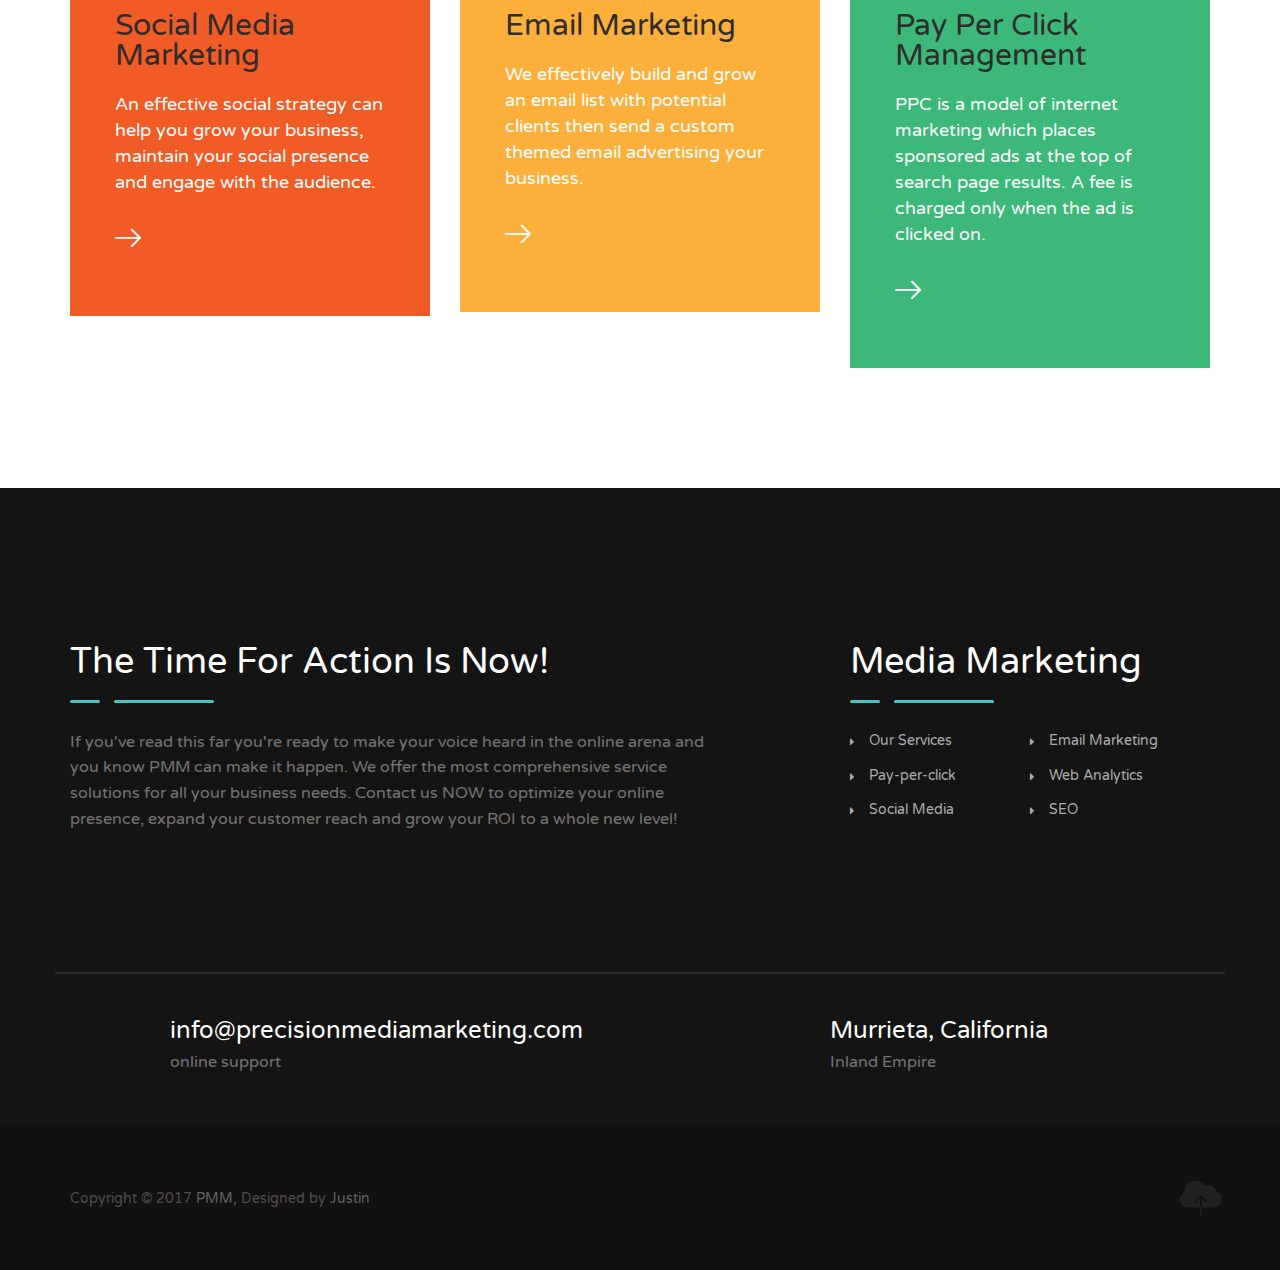
<file: services.html>
<!DOCTYPE html>
<html lang="en">
<head lang="en">
    <meta charset="UTF-8">
    <meta name="viewport" content="width=device-width, initial-scale=1, maximum-scale=1">
    <title>Precision Media Marketing</title>

  
    <link rel="stylesheet" type="text/css" href="css/main.css">
    <!--External fonts-->

    <link href='https://fonts.googleapis.com/css?family=Varela+Round' rel='stylesheet' type='text/css'>

</head>


<body class=" ">

<!-- Header -->

<header class="header" id="site-header">

    <div class="container">

            <div class="header-content-wrapper">

                <div class="logo">
                    <a href="index.html" class="full-block-link"></a>
                    <img src="img/logo.png" alt="Precision">
                    <div class="logo-text">
                        <div class="logo-title">Precision</div>
                        <div class="logo-sub-title">Media Marketing</div>
                    </div>
                </div>

                <nav id="primary-menu" class="primary-menu">

                    <a href='javascript:void(0)' id="menu-icon-trigger" class="menu-icon-trigger showhide">
                        <span class="mob-menu--title">Menu</span>
                        <span id="menu-icon-wrapper" class="menu-icon-wrapper" style="visibility: hidden">
                            <svg width="1000px" height="1000px">
                                <path id="pathD" d="M 300 400 L 700 400 C 900 400 900 750 600 850 A 400 400 0 0 1 200 200 L 800 800"></path>
                                <path id="pathE" d="M 300 500 L 700 500"></path>
                                <path id="pathF" d="M 700 600 L 300 600 C 100 600 100 200 400 150 A 400 380 0 1 1 200 800 L 800 200"></path>
                            </svg>
                        </span>
                    </a>

                    <!-- menu-icon-wrapper -->

                    <ul class="primary-menu-menu">
                        <li class="menu-item-has-children">
                            <a href="index.html">Home</a>
                        </li>

                        <li class="">
                            <a href="03_services.html">Services</a>
                            <ul class="dropdown">
                                <li class="megamenu-item-info">
                                    <h5 class="megamenu-item-info-title">List of Services</h5>
                                    <p class="megamenu-item-info-text">Choose a Service</p>
                                </li>
                                <li class="hover-ver2">
                                    <a href="05_service_details_localseo.html"><i class="seoicon-pin-map"></i>
                                        Local SEO
                                    </a>
                                </li>
                                <li class="hover-ver2">
                                    <a href="07_service_email_marketing.html"><i class="seoicon-mail-send"></i>
                                        Email Marketing
                                    </a>
                                </li>
                                <li class="hover-ver2">
                                    <a href="06_service_detail.html"><i class="seoicon-chat-comment"></i>
                                        Social Media Marketing
                                    </a>
                                </li>
                                <li class="menu-item-has-children hover-ver2">
                                    <a href="04_service_detail_seo.html">
                                        <i class="seoicon-search"></i>
                                        Search Engine Optimization
                                    </a>
                                </li>
                                <li class="hover-ver2">
                                    <a href="08_service_ppc_management.html"><i class="seoicon-button"></i>
                                        Pay Per Click Management
                                    </a>
                                </li>
                                <li class="menu-item-has-children hover-ver2">
                                    <a href="03_services.html">
                                        <i class="seoicon-pie-graph-split"></i>
                                        Full Services List
                                    </a>
                                </li>
                            </ul>
                        </li>

                        <li class="">
                            <a href="21_seo_analysis.html">SEO Analysis</a>
                        </li>
                       

                        <li class="">
                            <a href="22_contacts.html">Contacts</a>
                        </li>
                        
                    </ul>
                </nav>


            </div>

    </div>

</header>
<div class="header-spacer"></div>

<!-- ... End Header -->



<div class="content-wrapper">

<!-- Stunning Header -->

<div class="stunning-header stunning-header-bg-violet">
    <div class="stunning-header-content">
        <h1 class="stunning-header-title">Our Services</h1>
        <ul class="breadcrumbs">
            <li class="breadcrumbs-item">
                <a href="index.html">Home</a>
                <i class="seoicon-right-arrow"></i>
            </li>
            <li class="breadcrumbs-item active">
                <span href="#">Our Services</span>
                <i class="seoicon-right-arrow"></i>
            </li>
        </ul>
    </div>
</div>

<!-- End Stunning Header -->


<!-- Services Items -->


<div class="container">
    <div class="row pt120 pb30">
        <div class="col-lg-4 col-md-6 col-sm-6 col-xs-12">
            <div class="services-main">
                <div class="heading">
                    <h4 class="h1 heading-title">Full Services Marketing Company</h4>
                    <div class="heading-line">
                        <span class="short-line"></span>
                        <span class="long-line"></span>
                    </div>
                    <p class="heading-text">Precision Media Marketing Handles Everything From Start To Finish.
                    </p>
                </div>

                <a href="21_seo_analysis.html" class="btn btn-medium btn--blue btn-hover-shadow">
                    <span class="text">Free SEO Analysis</span>
                    <span class="semicircle"></span>
                </a>
            </div>
        </div>

        <div class="col-lg-4 col-md-6 col-sm-6 col-xs-12">
            <div class="servises-item bg-violet-color">
                <div class="servises-item__thumb">
                    <img src="img/services1.png" alt="service">
                </div>
                <div class="servises-item__content">
                    <h4 class="servises-title">Search Engine Optimization</h4>
                    <p class="servises-text">Rank higher on Google and beat your competitors by using our SEO service.
                    </p>
                </div>

                <a href="04_service_detail_seo.html" class="read-more"><i class="seoicon-right-arrow"></i></a>

            </div>
        </div>

        <div class="col-lg-4 col-md-6 col-sm-6 col-xs-12">
            <div class="servises-item bg-primary-color">
                <div class="servises-item__thumb">
                    <img src="img/services2.png" alt="service">
                </div>
                <div class="servises-item__content">
                    <h4 class="servises-title">Local SEO</h4>
                    <p class="servises-text">Local SEO is focused on providing results that are relevant to a searcher based on their current location.
                    </p>
                </div>

                <a href="05_service_details_localseo.html" class="read-more"><i class="seoicon-right-arrow"></i></a>

            </div>
        </div>
    </div>

    <div class="row pb120">
        <div class="col-lg-4 col-md-6 col-sm-6 col-xs-12">
            <div class="servises-item bg-secondary-color">
                <div class="servises-item__thumb">
                    <img src="img/services3.png" alt="service">
                </div>
                <div class="servises-item__content">
                    <h4 class="servises-title">Social Media
                        Marketing</h4>
                    <p class="servises-text">An effective social strategy
                                            can help you grow your
                                            business, maintain your social presence and engage with the audience.
                                        
                    </p>
                </div>

                <a href="06_service_detail.html" class="read-more"><i class="seoicon-right-arrow"></i></a>

            </div>
        </div>

        <div class="col-lg-4 col-md-6 col-sm-6 col-xs-12">
            <div class="servises-item bg-orange-color">
                <div class="servises-item__thumb">
                    <img src="img/services4.png" alt="service">
                </div>
                <div class="servises-item__content">
                    <h4 class="servises-title">Email Marketing</h4>
                    <p class="servises-text">We effectively build and grow an email list with potential clients then send a custom themed email advertising your business.
                    </p>
                </div>

                <a href="07_service_email_marketing.html" class="read-more"><i class="seoicon-right-arrow"></i></a>

            </div>
        </div>

        <div class="col-lg-4 col-md-6 col-sm-6 col-xs-12">
            <div class="servises-item bg-green-color">
                <div class="servises-item__thumb">
                    <img src="img/services5.png" alt="service">
                </div>
                <div class="servises-item__content">
                    <h4 class="servises-title">Pay Per Click
                        Management</h4>
                    <p class="servises-text">PPC is a model of internet marketing which places sponsored ads at the top of search page results. A fee is charged only when the ad is clicked on.
                    </p>
                </div>

                <a href="08_service_ppc_management.html" class="read-more"><i class="seoicon-right-arrow"></i></a>

            </div>
        </div>
    </div>
</div>


<!-- End Services Items -->


</div>

<!-- Footer -->

<footer class="footer" id="site-footer">
    <div class="container">
        <div class="row">

            <div class="info">
                <div class="col-lg-7 col-md-7 col-sm-12 col-xs-12">
                    <div class="heading">
                        <h3 class="heading-title">The Time For Action Is Now!</h3>
                        <div class="heading-line">
                            <span class="short-line"></span>
                            <span class="long-line"></span>
                        </div>
                        <p class="heading-text">
            If you've read this far you're ready to make your voice heard in the online arena and you know PMM can make it happen. We offer the most comprehensive service solutions for all your business needs. Contact us NOW to optimize your online presence, expand your customer reach and grow your ROI to a whole new level!

          
                        </p>
                    </div>
                </div>

                <div class="col-lg-4 col-lg-offset-1 col-md-4 col-md-offset-1 col-sm-12 col-xs-12">
                    <div class="services">
                        <div class="heading">
                            <h3 class="heading-title">Media Marketing</h3>
                            <div class="heading-line">
                                <span class="short-line"></span>
                                <span class="long-line"></span>
                            </div>
                        </div>

                     <ul class="list list--primary">
                            <li>
                                <i class="fa fa-caret-right" aria-hidden="true"></i>
                                <a href="03_services.html">Our Services</a>
                            </li>
                            <li>
                                <i class="fa fa-caret-right" aria-hidden="true"></i>
                                <a href="08_service_ppc_management.html">Pay-per-click</a>
                            </li>
                            <li>
                                <i class="fa fa-caret-right" aria-hidden="true"></i>
                                <a href="06_service_detail.html">Social Media</a>
                            </li>
                            
                          
                        </ul>

                        <ul class="list list--primary">
                            <li>
                                <i class="fa fa-caret-right" aria-hidden="true"></i>
                                <a href="07_service_email_marketing.html">Email Marketing</a>
                            </li>
                            <li>
                                <i class="fa fa-caret-right" aria-hidden="true"></i>
                                <a href="21_seo_analysis.html">Web Analytics</a>
                            </li>
                            <li>
                                <i class="fa fa-caret-right" aria-hidden="true"></i>
                                <a href="04_service_detail_seo.html">SEO</a>
                            </li>
                           
                        </ul>
                    </div>
                </div>
            </div>

        </div>

        <div class="row">
            <div class="contacts">

                <div class="col-lg-6 col-md-12 col-sm-12 col-xs-12">
                    <div class="contacts-item">
                        <div class="icon js-animate-icon">
                            <svg enable-background="new 0 0 64 64" version="1.1" viewBox="0 0 64 64" xml:space="preserve" xmlns="http://www.w3.org/2000/svg"><polyline fill="none" points="  54,17 32,36 10,17 " stroke="#f15b26" stroke-linecap="round" stroke-linejoin="round" stroke-miterlimit="10" stroke-width="2"/><line fill="none" stroke="#f15b26" stroke-linecap="round" stroke-linejoin="round" stroke-miterlimit="10" stroke-width="2" x1="10.9" x2="26" y1="48" y2="36"/><path d="  M32.7,49H13c-2.2,0-4-1.8-4-4V19c0-2.2,1.8-4,4-4h38c2.2,0,4,1.8,4,4v15.5" fill="none" stroke="#f15b26" stroke-linecap="round" stroke-linejoin="round" stroke-miterlimit="10" stroke-width="2"/><circle cx="44.9" cy="43.1" fill="none" r="10.1" stroke="#f15b26" stroke-linecap="round" stroke-linejoin="round" stroke-miterlimit="10" stroke-width="2"/><path d="  M44,41.4c0,0-1.3,3.4-0.9,5.1c0.4,1.7,2.6,2.1,3.7,1.1" fill="none" stroke="#f15b26" stroke-linecap="round" stroke-linejoin="round" stroke-miterlimit="10" stroke-width="2"/><g><circle cx="45.4" cy="38.3" fill="#DCE9EE" r="0.9"/><path d="M45.4,37.3c-0.5,0-0.9,0.4-0.9,0.9c0,0.5,0.4,0.9,0.9,0.9s0.9-0.4,0.9-0.9C46.4,37.8,46,37.3,45.4,37.3   L45.4,37.3z" fill="#f15b26"/></g></svg>
                        </div>
                        <div class="content">
                            <a href="mailto:info@precisionmediamarketing.com" class="title">info@precisionmediamarketing.com</a>
                            <p class="sub-title">online support</p>
                        </div>
                    </div>
                </div>

                <div class="col-lg-6 col-md-12 col-sm-12 col-xs-12">
                    <div class="contacts-item">
                        <div class="icon js-animate-icon">
                            <svg enable-background="new 0 0 64 64" version="1.1" viewBox="0 0 64 64" xml:space="preserve" xmlns="http://www.w3.org/2000/svg"><polygon fill="none" points="  38.7,36.4 56,32 38.7,27.6 42,22 36.4,25.3 32,8 27.6,25.3 22,22 25.3,27.6 8,32 25.3,36.4 22,42 27.6,38.7 32,56 36.4,38.7 42,42   " stroke="#3cb878" stroke-linecap="round" stroke-linejoin="round" stroke-miterlimit="10" stroke-width="2"></polygon><circle cx="32" cy="32" fill="none" r="4" stroke="#3cb878" stroke-linecap="round" stroke-linejoin="round" stroke-miterlimit="10" stroke-width="2"></circle><path d="  M26.1,53.2c-7.9-2.2-13.9-8.6-15.6-16.7" fill="none" stroke="#3cb878" stroke-linecap="round" stroke-linejoin="round" stroke-miterlimit="10" stroke-width="2"></path><path d="  M53.5,36.9c-1.8,8.1-8.2,14.6-16.3,16.5" fill="none" stroke="#3cb878" stroke-linecap="round" stroke-linejoin="round" stroke-miterlimit="10" stroke-width="2"></path><path d="  M36.9,10.5c8.2,1.9,14.7,8.3,16.6,16.6" fill="none" stroke="#3cb878" stroke-linecap="round" stroke-linejoin="round" stroke-miterlimit="10" stroke-width="2"></path><path d="  M10.5,27.1c1.9-8.2,8.3-14.6,16.4-16.5" fill="none" stroke="#3cb878" stroke-linecap="round" stroke-linejoin="round" stroke-miterlimit="10" stroke-width="2"></path></svg>
                        </div>
                        <div class="content">
                            <a href="#" class="title">Murrieta, California</a>
                            <p class="sub-title">Inland Empire</p>
                        </div>
                    </div>
                </div>
            </div>
        </div>

    </div>

    <div class="sub-footer">
        <div class="container">
            <div class="row">
                <div class="col-lg-12 col-md-12 col-sm-12 col-xs-12">
                    <span>
                        Copyright © 2017 <a href="index.html" class="sub-footer__link">PMM,</a>
                        Designed by <a href="https://www.justinbarrilleaux.com/">Justin</a>
                    </span>


                    <a class="back-to-top" href="#">
                        <svg class="back-to-top">
                            <use xlink:href="#to-top"></use>
                        </svg>
                    </a>
                </div>
            </div>
        </div>
    </div>

</footer>
<!-- End Footer -->

<svg style="display:none;">
    <symbol id="arrow-left" viewBox="122.9 388.2 184.3 85">
        <path d="M124.1,431.3c0.1,2,1,3.8,2.4,5.2c0,0,0.1,0.1,0.1,0.1l34.1,34.1c1.6,1.6,3.7,2.5,5.9,2.5s4.3-0.9,5.9-2.4
		c1.6-1.6,2.4-3.7,2.4-5.9s-0.9-3.9-2.4-5.5l-19.9-19.5h11.1c1.5,0,2.7-1.5,2.7-3c0-1.5-1.2-3-2.7-3h-17.6c-1.1,0-2.1,0.6-2.5,1.6
		c-0.4,1-0.2,2.1,0.6,2.9l24.4,24.4c0.6,0.6,0.9,1.3,0.9,2.1s-0.3,1.6-0.9,2.1c-0.6,0.6-1.3,0.9-2.1,0.9s-1.6-0.3-2.1-0.9
		l-34.2-34.2c0,0,0,0,0,0c-0.6-0.6-0.8-1.4-0.9-1.9c0,0,0,0,0,0c0-0.2,0-0.4,0-0.6c0.1-0.6,0.3-1.1,0.7-1.6c0-0.1,0.1-0.1,0.2-0.2
		l34.1-34.1c0.6-0.6,1.3-0.9,2.1-0.9s1.6,0.3,2.1,0.9c0.6,0.6,0.9,1.3,0.9,2.1s-0.3,1.6-0.9,2.1l-24.4,24.4c-0.8,0.8-1,2-0.6,3
		c0.4,1,1.4,1.7,2.5,1.7h125.7c1.5,0,2.7-1,2.7-2.5c0-1.5-1.2-2.5-2.7-2.5H152.6l19.9-20.1c1.6-1.6,2.4-3.8,2.4-6s-0.9-4.4-2.4-6
		c-1.6-1.6-3.7-2.5-5.9-2.5s-4.3,0.9-5.9,2.4l-34.1,34.1c-0.2,0.2-0.3,0.3-0.5,0.5c-1.1,1.2-1.8,2.8-2,4.4
		C124.1,430.2,124.1,430.8,124.1,431.3C124.1,431.3,124.1,431.3,124.1,431.3z"></path>
        <path d="M283.3,427.9h14.2c1.7,0,3,1.3,3,3c0,1.7-1.4,3-3,3H175.1c-1.5,0-2.7,1.5-2.7,3c0,1.5,1.2,3,2.7,3h122.4
		c4.6,0,8.4-3.9,8.4-8.5c0-4.6-3.8-8.5-8.4-8.5h-14.2c-1.5,0-2.7,1-2.7,2.5C280.7,426.9,281.8,427.9,283.3,427.9z"></path>
    </symbol>
    <symbol id="arrow-right" viewBox="122.9 388.2 184.3 85">
        <path d="M305.9,430.2c-0.1-2-1-3.8-2.4-5.2c0,0-0.1-0.1-0.1-0.1l-34.1-34.1c-1.6-1.6-3.7-2.5-5.9-2.5c-2.2,0-4.3,0.9-5.9,2.4
		c-1.6,1.6-2.4,3.7-2.4,5.9s0.9,4.1,2.4,5.7l19.9,19.6h-11.1c-1.5,0-2.7,1.5-2.7,3c0,1.5,1.2,3,2.7,3h17.6c1.1,0,2.1-0.7,2.5-1.7
		c0.4-1,0.2-2.2-0.6-2.9l-24.4-24.5c-0.6-0.6-0.9-1.3-0.9-2.1s0.3-1.6,0.9-2.1c0.6-0.6,1.3-0.9,2.1-0.9c0.8,0,1.6,0.3,2.1,0.9
		l34.2,34.2c0,0,0,0,0,0c0.6,0.6,0.8,1.4,0.9,1.9c0,0,0,0,0,0c0,0.2,0,0.4,0,0.6c-0.1,0.6-0.3,1.1-0.7,1.6c0,0.1-0.1,0.1-0.2,0.2
		l-34.1,34.1c-0.6,0.6-1.3,0.9-2.1,0.9s-1.6-0.3-2.1-0.9c-0.6-0.6-0.9-1.3-0.9-2.1s0.3-1.6,0.9-2.1l24.4-24.4c0.8-0.8,1-1.9,0.6-2.9
		c-0.4-1-1.4-1.6-2.5-1.6H158.1c-1.5,0-2.7,1-2.7,2.5c0,1.5,1.2,2.5,2.7,2.5h119.3l-19.9,20c-1.6,1.6-2.4,3.7-2.4,6s0.9,4.4,2.4,5.9
		c1.6,1.6,3.7,2.5,5.9,2.5s4.3-0.9,5.9-2.4l34.1-34.1c0.2-0.2,0.3-0.3,0.5-0.5c1.1-1.2,1.8-2.8,2-4.4
		C305.9,431.3,305.9,430.8,305.9,430.2C305.9,430.2,305.9,430.2,305.9,430.2z"></path>
        <path d="M146.7,433.9h-14.2c-1.7,0-3-1.3-3-3c0-1.7,1.4-3,3-3h122.4c1.5,0,2.7-1.5,2.7-3c0-1.5-1.2-3-2.7-3H132.4
		c-4.6,0-8.4,3.9-8.4,8.5c0,4.6,3.8,8.5,8.4,8.5h14.2c1.5,0,2.7-1,2.7-2.5C149.3,434.9,148.1,433.9,146.7,433.9z"></path>
    </symbol>
    <symbol id="to-top" viewBox="0 0 32 32">
        <path d="M17,22 L25.0005601,22 C27.7616745,22 30,19.7558048 30,17 C30,14.9035809 28.7132907,13.1085075 26.8828633,12.3655101
         L26.8828633,12.3655101 C26.3600217,9.87224935 24.1486546,8 21.5,8 C20.6371017,8 19.8206159,8.19871575 19.0938083,8.55288165
         C17.8911816,6.43144875 15.6127573,5 13,5 C9.13400656,5 6,8.13400656 6,12 C6,12.1381509 6.00400207,12.275367 6.01189661,12.4115388
          L6.01189661,12.4115388 C4.23965876,13.1816085 3,14.9491311 3,17 C3,19.7614237 5.23249418,22 7.99943992,22 L16,22 L16,16 L12.75,19.25
           L12,18.5 L16.5,14 L21,18.5 L20.25,19.25 L17,16 L17,22 L17,22 Z M16,22 L16,27 L17,27 L17,22 L16,22 L16,22 Z" id="cloud-upload"></path>
    </symbol>

</svg>

<!-- JS Script -->

<script src="js/jquery-2.1.4.min.js"></script>
<!-- <script src="js/crum-mega-menu.js"></script>
<script src="js/swiper.jquery.min.js"></script>
<script src="js/theme-plugins.js"></script> -->
<script src="js/main.js"></script>
<!-- <script src="js/form-actions.js"></script> -->
<!-- 


<script src="js/velocity.min.js"></script>
<script src="js/ScrollMagic.min.js"></script>   
<script src="js/animation.velocity.min.js"></script>
 -->

<!-- ...end JS Script -->



</body>
</html>
</file>
<file: css/main.css>
*,:after,:before{-webkit-box-sizing:border-box;-moz-box-sizing:border-box;box-sizing:border-box}body{font:400 16px/1.5 "Varela Round",Arial,"Helvetica Neue",Helvetica,serif;position:relative;background:#fff;color:#acacac}img{max-width:100%;height:auto;display:inline-block;vertical-align:middle}table{background:0 0;border-collapse:collapse;border-spacing:0;width:100%}caption{padding-top:8px;padding-bottom:8px;color:#777;text-align:left}th{text-align:left}table{width:100%;max-width:100%;margin-bottom:20px;border:1px solid #ddd}.table>tbody>tr>td,.table>tbody>tr>th,.table>tfoot>tr>td,.table>tfoot>tr>th,.table>thead>tr>td,.table>thead>tr>th{padding:8px;line-height:1.42857143;vertical-align:top;border-top:1px solid #ddd}.table>thead>tr>th{vertical-align:bottom;border-bottom:2px solid #ddd}.table>caption+thead>tr:first-child>td,.table>caption+thead>tr:first-child>th,.table>colgroup+thead>tr:first-child>td,.table>colgroup+thead>tr:first-child>th,.table>thead:first-child>tr:first-child>td,.table>thead:first-child>tr:first-child>th{border-top:0}.table>tbody+tbody{border-top:2px solid #ddd}.table .table{background:#fff}.table-hover>tbody>tr:hover{background:#f5f5f5}table col[class*=col-]{position:static;display:table-column;float:none}table td[class*=col-],table th[class*=col-]{position:static;display:table-cell;float:none}.table>tbody>tr.active>td,.table>tbody>tr.active>th,.table>tbody>tr>td.active,.table>tbody>tr>th.active,.table>tfoot>tr.active>td,.table>tfoot>tr.active>th,.table>tfoot>tr>td.active,.table>tfoot>tr>th.active,.table>thead>tr.active>td,.table>thead>tr.active>th,.table>thead>tr>td.active,.table>thead>tr>th.active{background:#f5f5f5}.table-hover>tbody>tr.active:hover>td,.table-hover>tbody>tr.active:hover>th,.table-hover>tbody>tr:hover>.active,.table-hover>tbody>tr>td.active:hover,.table-hover>tbody>tr>th.active:hover{background:#e8e8e8}.table>tbody>tr.success>td,.table>tbody>tr.success>th,.table>tbody>tr>td.success,.table>tbody>tr>th.success,.table>tfoot>tr.success>td,.table>tfoot>tr.success>th,.table>tfoot>tr>td.success,.table>tfoot>tr>th.success,.table>thead>tr.success>td,.table>thead>tr.success>th,.table>thead>tr>td.success,.table>thead>tr>th.success{background:#dff0d8}.table-hover>tbody>tr.success:hover>td,.table-hover>tbody>tr.success:hover>th,.table-hover>tbody>tr:hover>.success,.table-hover>tbody>tr>td.success:hover,.table-hover>tbody>tr>th.success:hover{background:#d0e9c6}.table>tbody>tr.info>td,.table>tbody>tr.info>th,.table>tbody>tr>td.info,.table>tbody>tr>th.info,.table>tfoot>tr.info>td,.table>tfoot>tr.info>th,.table>tfoot>tr>td.info,.table>tfoot>tr>th.info,.table>thead>tr.info>td,.table>thead>tr.info>th,.table>thead>tr>td.info,.table>thead>tr>th.info{background:#d9edf7}.table-hover>tbody>tr.info:hover>td,.table-hover>tbody>tr.info:hover>th,.table-hover>tbody>tr:hover>.info,.table-hover>tbody>tr>td.info:hover,.table-hover>tbody>tr>th.info:hover{background:#c4e3f3}.table-responsive{min-height:.01%;overflow-x:auto}@media screen and (max-width:767px){.table-responsive{width:100%;margin-bottom:15px;overflow-y:hidden;-ms-overflow-style:-ms-autohiding-scrollbar;border:1px solid #ddd}.table-responsive>.table{margin-bottom:0}.table-responsive>.table>tbody>tr>td,.table-responsive>.table>tbody>tr>th,.table-responsive>.table>tfoot>tr>td,.table-responsive>.table>tfoot>tr>th,.table-responsive>.table>thead>tr>td,.table-responsive>.table>thead>tr>th{white-space:nowrap}}a{text-decoration:none;color:#2f2c2c;transition:all .15s linear}p{-webkit-margin-before:0;-webkit-margin-after:0;-webkit-margin-start:0;-webkit-margin-end:0;margin:0 0 .75em;line-height:26px;font-size:18px}@media (max-width:600px){p{font-size:14px}}figure{margin:0}select{width:100%;border:1px solid #acacac;appearance:none;-moz-appearance:none;-webkit-appearance:none}textarea{height:auto;min-height:50px}input::-webkit-input-placeholder,textarea::-webkit-input-placeholder{color:#acacac}input:-moz-placeholder,textarea:-moz-placeholder{color:#acacac}input:-ms-input-placeholder,textarea:-ms-input-placeholder{color:#acacac}input{-moz-box-shadow:none;box-shadow:none;width:100%}input:invalid{box-shadow:none}input:-moz-submit-invalid{box-shadow:none}input:-moz-ui-invalid{box-shadow:none}#content[tabindex="-1"]:focus{outline:0}.f-left{float:left}.f-right{float:right}.f-none{float:none}.align-center{text-align:center}.align-left{text-align:left}.align-right{text-align:right}.c-white{color:#fff!important}.c-dark{color:#2f2c2c!important}.c-primary{color:#4cc2c0}.c-secondary{color:#f15b26!important}.c-gray{color:#acacac!important}.c-green{color:#3cb878!important}.c-orange{color:#fcb03b!important}.c-semitransparent-white{color:rgba(255,255,255,.15)}.shadow-image{box-shadow:24px 50px 60px rgba(0,0,0,.3)}.table{display:table}.table-cell{display:table-cell;vertical-align:middle;float:none}@media (max-width:640px){.table-cell{display:block;float:left}}.text-t-none{text-transform:none}@media (max-width:480px){.centered-on-mobile{text-align:center}}.overlay--light{background:rgba(0,0,0,.2)}.no-padding{padding:0}.no-margin{margin:0}.full-block{position:absolute;top:0;bottom:0;left:0;right:0}.full-height{height:100%}.display-flex{display:flex;align-items:center}.display-flex.content-center{justify-content:center}.inline-block{display:inline-block}.overlay{position:absolute;top:0;bottom:0;left:0;right:0;background:rgba(17,17,17,.7);transition:all .4s ease}.full-block-link{position:absolute;left:0;right:0;top:0;bottom:0}.medium-padding80{padding:80px 0}@media (max-width:800px){.medium-padding80{padding:35px 0}}.medium-padding100{padding:100px 0}@media (max-width:800px){.medium-padding100{padding:35px 0}}.medium-padding120{padding:120px 0}@media (max-width:800px){.medium-padding120{padding:35px 0}}.pb100{padding-bottom:100px}@media (max-width:800px){.pb100{padding-bottom:35px}}.pt80{padding-top:80px}@media (max-width:800px){.pt80{padding-top:35px}}.pt100{padding-top:100px}@media (max-width:800px){.pt100{padding-top:35px}}.pt400{padding-top:400px}@media (max-width:1024px){.pt400{padding-top:200px}}@media (max-width:768px){.pt400{padding-top:100px}}.pb360{padding-bottom:360px}.pb120{padding-bottom:120px}@media (max-width:800px){.pb120{padding-bottom:35px}}.pt120{padding-top:120px}@media (max-width:800px){.pt120{padding-top:35px}}.pb80{padding-bottom:80px}@media (max-width:800px){.pb80{padding-bottom:35px}}.pb30{padding-bottom:30px}.mt60{margin-top:60px}@media (max-width:800px){.mt60{margin-top:35px}}.mb30{margin-bottom:30px}.mb60{margin-bottom:60px}@media (max-width:800px){.mb60{margin-bottom:35px}}.bg-primary-color{background:#4cc2c0}.bg-secondary-color{background:#f15b26}.bg-orange-color{background:#fcb03b}.bg-orangedark-color{background:#ff9700}.bg-green-color{background:#3cb878}.bg-greendark-color{background:#8dc63f}.bg-white-color{background:#fff}.bg-violet-color{background:#6739b6}.bg-border-color{background:#f7f9f9}.bg-dark-color{background:#302c2d}.bg-grey-input{background:#373434}.bg-blue-color{background:#00bff3}.bg-blue-color-light{background:#64d8ff}.bg-yellow-color{background:#fcd846}.bg-boxed-dark{background:url(../img/bg-boxed-dark.jpg)}.bg-boxed-light{background:url(../img/bg-boxed-light.jpg)}.bg-boxed-red{background:url(../img/bg-boxed-red.jpg)}.bg-boxed-primary{background:url(../img/bg-boxed-primary.jpg)}.bg-boxed-black{background:url(../img/bg-boxed-black.jpg)}.bg-boxed-blue{background:url(../img/bg-boxed-blue.jpg)}.border-orange-color{border-color:#fcb03b}.border-green-color{border-color:#3cb878}.border-primary-color{border-color:#4cc2c0}.border-secondary-color{border-color:#f15b26}.facebook-bg-color{background:#3a589b}.twitter-bg-color{background:#08acee}.google-bg-color{background:#ea4335}.h1,h1{font:400 48px "Varela Round",Arial,"Helvetica Neue",Helvetica,sans-serif;margin:0;color:#2f2c2c}.h1 a,h1 a{color:inherit}@media (max-width:800px){.h1,h1{font-size:40px}}@media (max-width:640px){.h1,h1{font-size:36px}}@media (max-width:480px){.h1,h1{font-size:30px}}@media (max-width:360px){.h1,h1{font-size:24px}}.h2,h2{font:400 42px "Varela Round",Arial,"Helvetica Neue",Helvetica,sans-serif;margin:0;color:#2f2c2c}.h2 a,h2 a{color:inherit}@media (max-width:800px){.h2,h2{font-size:36px}}@media (max-width:570px){.h2,h2{font-size:32px}}@media (max-width:480px){.h2,h2{font-size:26px}}.h3,h3{font:400 36px "Varela Round",Arial,"Helvetica Neue",Helvetica,sans-serif;margin:0;color:#2f2c2c}.h3 a,h3 a{color:inherit}@media (max-width:800px){.h3,h3{font-size:30px}}@media (max-width:570px){.h3,h3{font-size:26px}}@media (max-width:480px){.h3,h3{font-size:22px}}.h4,h4{font:400 30px "Varela Round",Arial,"Helvetica Neue",Helvetica,sans-serif;margin:0;color:#2f2c2c}.h4 a,h4 a{color:inherit}@media (max-width:800px){.h4,h4{font-size:28px}}@media (max-width:570px){.h4,h4{font-size:24px}}@media (max-width:480px){.h4,h4{font-size:20px}}.h5,h5{font:400 24px "Varela Round",Arial,"Helvetica Neue",Helvetica,sans-serif;margin:0;color:#2f2c2c}.h5 a,h5 a{color:inherit}@media (max-width:980px){.h5,h5{font-size:15px}}@media (max-width:480px){.h5,h5{font-size:14px}}.h6,h6{font:400 18px "Varela Round",Arial,"Helvetica Neue",Helvetica,sans-serif;margin:0;color:#2f2c2c}.h6 a,h6 a{color:inherit}@media (max-width:800px){.h6,h6{font-size:14px}}@media (max-width:480px){.h6,h6{font-size:13px}}.first-letter--dark-round span:first-of-type{background:#2f2c2c;display:block;position:relative;width:70px;height:70px;border-radius:50%;float:left;margin-right:20px;line-height:70px;font-size:30px;color:#fff;text-align:center}.first-letter--dark span:first-of-type{margin-right:20px;font-size:48px;line-height:48px;color:#2f2c2c;float:left}.first-letter--primary span:first-of-type{margin-right:20px;font-size:48px;line-height:48px;color:#4cc2c0;float:left}.selection--dark::-moz-selection{background:#2f2c2c;color:#acacac}.selection--dark::selection{background:#2f2c2c;color:#acacac}.selection--primary::-moz-selection{background:#4cc2c0;color:#fff}.selection--primary::selection{background:#4cc2c0;color:#fff}.selection--gray::-moz-selection{background:#e1e1e1;color:#2f2c2c}.selection--gray::selection{background:#e1e1e1;color:#2f2c2c}.list>li{margin-bottom:18px;font-size:18px;transition:all .3s ease}@media (max-width:640px){.list>li{font-size:14px}}.list>li a,.list>li li{color:#acacac;display:block;overflow:hidden}.list>li i{margin-right:30px;margin-top:8px;font-size:12px;float:left;transition:all .3s ease}.list--secondary a:hover,.list--secondary li:hover{color:#f15b26}.list--secondary i{color:#f15b26}.list--primary a:hover,.list--primary li:hover{color:#4cc2c0}.list--primary i{color:#4cc2c0}.list--standard a:hover,.list--standard li:hover{color:#2f2c2c}.list--standard .number{color:#2f2c2c;margin-right:24px;float:left}.list{list-style:none;padding:0;margin:0}.btn{font:15px/1 "Varela Round",Arial,"Helvetica Neue",Helvetica,sans-serif;cursor:pointer;display:inline-block;text-decoration:none;padding:25px 50px;text-transform:uppercase;color:#fff;border-radius:50px;position:relative;transition:all .3s ease;text-align:center}@media (max-width:768px){.btn{padding:15px 35px;font-size:13px}}.btn+.btn{margin-left:30px}.btn img{position:absolute;left:10px;top:10px}.btn i{margin-left:10px;font-size:12px}.btn:after{display:block;width:100%;height:100%}.btn-small{padding:15px 35px;text-transform:none;font-size:16px}@media (max-width:768px){.btn-small{padding:15px 25px;font-size:13px}}.btn-medium{padding:23px 31px}@media (max-width:768px){.btn-medium{padding:15px 25px;font-size:13px}}.btn-large{padding:27px 64px;font-size:18px}@media (max-width:768px){.btn-large{padding:17px 40px;font-size:13px}}.btn-border{border:2px solid}.btn-border.btn-small{padding:12px 35px}@media (max-width:768px){.btn-border.btn-small{padding:15px 25px}}.btn-border.btn-medium{padding:21px 34px}@media (max-width:768px){.btn-border.btn-medium{padding:15px 25px}}.btn-border.btn-large{padding:25px 64px}@media (max-width:768px){.btn-border.btn-large{padding:17px 40px}}.c-primary{color:#4cc2c0}.c-primary .semicircle:after{border-color:#4cc2c0}.semicircle{display:block;position:absolute;top:12px;left:12px;width:18px;height:18px;overflow:hidden}@media (max-width:768px){.semicircle{top:10px;left:10px;width:12px;height:12px}}.semicircle:after{content:'';display:block;position:absolute;width:35px;height:35px;border:2px solid #fff;border-radius:100%}@media (max-width:768px){.semicircle:after{width:20px;height:20px;border:1px solid #fff}}.semicircle--right{display:block;position:absolute;top:12px;right:12px;width:18px;height:18px;overflow:hidden}.semicircle--right:after{content:'';display:block;position:absolute;width:35px;height:35px;border:2px solid #fff;border-radius:100%;right:0}.btn--dark{background:#2f2c2c}.btn--dark:hover{background:#3f3f3f}.btn--dark:active{box-shadow:0 -4px 7px 0 rgba(0,0,0,.5) inset}.btn--dark.btn-hover-shadow:hover{background:#2f2c2c}.btn--dark.btn-hover-shadow:hover:after{box-shadow:9px 9px 9px 0 rgba(47,44,44,.2)}.btn--dark.btn-hover-shadow:active{box-shadow:0 -4px 7px 0 rgba(0,0,0,.5) inset}.btn--primary{background:#4cc2c0}.btn--primary.btn-hover-shadow:hover{box-shadow:9px 9px 9px 0 rgba(76,194,192,.2)}.btn--gray{background:#ebebeb;color:#2f2c2c}.btn--gray:hover{background:#f3f3f3}.btn--gray:active{box-shadow:0 -4px 7px 0 rgba(0,0,0,.2) inset}.btn--gray.btn-hover-shadow:hover{background:#ebebeb}.btn--gray.btn-hover-shadow:hover:after{box-shadow:9px 9px 9px 0 rgba(0,0,0,.2)}.btn--gray.btn-hover-shadow:active{box-shadow:0 -4px 7px 0 rgba(0,0,0,.2) inset}.btn-hover-shadow:after{content:"";display:block;width:100%;height:100%;border-radius:inherit;left:0;top:0;position:absolute;transition:all .3s ease}.btn--blue{background:#00adef}.btn--blue:hover{background:#00bff3}.btn--blue:active{box-shadow:0 -4px 7px 0 rgba(0,0,0,.2) inset}.btn--blue.btn-hover-shadow:hover{background:#00adef}.btn--blue.btn-hover-shadow:hover:after{box-shadow:9px 9px 9px 0 rgba(0,191,243,.2)}.btn--blue.btn-hover-shadow:active{box-shadow:0 -4px 7px 0 rgba(0,0,0,.2) inset}.btn--breez{background:#4cc2c0}.btn--breez:hover{background:#55d5d3}.btn--breez:active{box-shadow:0 -4px 7px 0 rgba(0,0,0,.2) inset}.btn--breez.btn-hover-shadow:hover{background:#4cc3c1}.btn--breez.btn-hover-shadow:hover:after{box-shadow:9px 9px 9px 0 rgba(85,213,211,.2)}.btn--breez.btn-hover-shadow:active{box-shadow:0 -4px 7px 0 rgba(0,0,0,.2) inset}.btn--secondary{background:#f15b26}.btn--secondary:hover{background:#ff7342}.btn--secondary:active{box-shadow:0 -4px 7px 0 rgba(0,0,0,.2) inset}.btn--secondary.btn-hover-shadow:hover{background:#f15b26}.btn--secondary.btn-hover-shadow:hover:after{box-shadow:9px 9px 9px 0 rgba(241,91,38,.2)}.btn--secondary.btn-hover-shadow:active{box-shadow:0 -4px 7px 0 rgba(0,0,0,.2) inset}.btn--orange{background:#fcaf3b}.btn--orange:hover{background:#ffc265}.btn--orange:active{box-shadow:0 -4px 7px 0 rgba(0,0,0,.2) inset}.btn--orange.btn-hover-shadow:hover{background:#fcaf3b}.btn--orange.btn-hover-shadow:hover:after{box-shadow:9px 9px 9px 0 rgba(255,194,101,.2)}.btn--orange.btn-hover-shadow:active{box-shadow:0 -4px 7px 0 rgba(0,0,0,.2) inset}.btn--yellow{background:#fecb16}.btn--yellow:hover{background:#ffd21f}.btn--yellow:active{box-shadow:0 -4px 7px 0 rgba(0,0,0,.2) inset}.btn--yellow.btn-hover-shadow:hover{background:#ffd21f}.btn--yellow.btn-hover-shadow:hover:after{box-shadow:9px 9px 9px 0 rgba(255,210,31,.2)}.btn--yellow.btn-hover-shadow:active{box-shadow:0 -4px 7px 0 rgba(0,0,0,.2) inset}.btn--green{background:#3cb879}.btn--green:hover{background:#46d68d}.btn--green:active{box-shadow:0 -4px 7px 0 rgba(0,0,0,.2) inset}.btn--green.btn-hover-shadow:hover{background:#3cb879}.btn--green.btn-hover-shadow:hover:after{box-shadow:9px 9px 9px 0 rgba(70,214,141,.2)}.btn--green.btn-hover-shadow:active{box-shadow:0 -4px 7px 0 rgba(0,0,0,.2) inset}.btn--dark-gray{background:#31364c}.btn--dark-gray:hover{background:#4a516e}.btn--dark-gray:active{box-shadow:0 -4px 7px 0 rgba(0,0,0,.2) inset}.btn--dark-gray.btn-hover-shadow:hover{background:#31364c}.btn--dark-gray.btn-hover-shadow:hover:after{box-shadow:9px 9px 9px 0 rgba(74,81,110,.2)}.btn--dark-gray.btn-hover-shadow:active{box-shadow:0 -4px 7px 0 rgba(0,0,0,.2) inset}.btn--violet{background:#605ca9}.btn--violet:hover{background:#8a86d5}.btn--violet:active{box-shadow:0 -4px 7px 0 rgba(0,0,0,.2) inset}.btn--violet.btn-hover-shadow:hover{background:#605ca9}.btn--violet.btn-hover-shadow:hover:after{box-shadow:9px 9px 9px 0 rgba(138,134,213,.2)}.btn--violet.btn-hover-shadow:active{box-shadow:0 -4px 7px 0 rgba(0,0,0,.2) inset}.btn--light-green{background:#80be2d}.btn--light-green:hover{background:#8fd532}.btn--light-green:active{box-shadow:0 -4px 7px 0 rgba(0,0,0,.2) inset}.btn--light-green.btn-hover-shadow:hover{background:#80be2d}.btn--light-green.btn-hover-shadow:hover:after{box-shadow:9px 9px 9px 0 rgba(143,213,50,.2)}.btn--light-green.btn-hover-shadow:active{box-shadow:0 -4px 7px 0 rgba(0,0,0,.2) inset}.btn--dark-blue{background:#2e3192}.btn--dark-blue:hover{background:#4448c3}.btn--dark-blue:active{box-shadow:0 -4px 7px 0 rgba(0,0,0,.2) inset}.btn--dark-blue.btn-hover-shadow:hover{background:#2e3192}.btn--dark-blue.btn-hover-shadow:hover:after{box-shadow:9px 9px 9px 0 rgba(68,72,195,.2)}.btn--dark-blue.btn-hover-shadow:active{box-shadow:0 -4px 7px 0 rgba(0,0,0,.2) inset}.back-to-top{position:absolute;z-index:999;width:50px;height:50px;display:block;fill:#222121;stroke:inherit;transition:all .3s ease;float:right;top:50%;right:0;transform:translate(0,-50%)}@media (max-width:980px){.back-to-top{bottom:0;top:auto;transform:none}}.back-to-top.hidden{opacity:0}.back-to-top:hover{fill:#4cc2c0}.info-boxes .info-box--standard{margin-bottom:80px}@media (max-width:640px){.info-boxes .info-box--standard{margin-bottom:30px}}.info-box--standard .info-box-image{float:left;margin-right:30px;margin-bottom:30px}@media (max-width:360px){.info-box--standard .info-box-image{float:none}}.info-box--standard .info-box-image.f-none{float:none}.info-box--standard .info-box-image img{height:70px}.info-box--standard .info-box-content{overflow:hidden;padding-top:10px}.info-box--standard .info-box-content .info-box-title{line-height:1.1;margin-bottom:10px;text-transform:capitalize}.info-box--standard .info-box-content .info-box-title.text-t-none{text-transform:none}.info-box--standard .info-box-content .text{font-size:16px;line-height:1.5}.info-box--standard-centered{text-align:center;margin-bottom:30px}.info-box--standard-centered .info-box-image{margin-bottom:25px}.info-box--standard-centered .info-box-image img{border-radius:100%;transition:all .3s ease}.info-box--standard-centered .info-box-content{margin-bottom:30px}.info-box--standard-centered .info-box-content .info-box-title{font-size:24px;line-height:1.1;margin-bottom:10px;text-transform:uppercase}.info-box--standard-centered .info-box-content .text{font-size:16px;line-height:1.5}.info-box--standard-centered:hover .info-box-image img{-webkit-box-shadow:25px 20px 20px -15px rgba(0,0,0,.3);-moz-box-shadow:25px 20px 20px -15px rgba(0,0,0,.3);box-shadow:25px 20px 20px -15px rgba(0,0,0,.3)}.info-box--standard-centered .btn:hover{background:#4cc2c0}.info-box--standard-bg{text-align:center;margin-top:50px}@media (max-width:1024px){.info-box--standard-bg{margin-bottom:30px}}.info-box--standard-bg .info-box-content{background:#fff;position:relative;padding:80px 40px 40px}.info-box--standard-bg .info-box-content .info-box-image{position:absolute;top:0;left:50%;transform:translate(-50%,-50%);-webkit-transform:translate(-50%,-50%);-ms-transform:translate(-50%,-50%)}.info-box--standard-bg .info-box-content .info-box-title{font-size:24px;line-height:1.1;margin-bottom:10px;text-transform:uppercase}.info-box--standard-bg .info-box-content .text{font-size:16px;line-height:1.5}.background-mountains{position:relative;overflow:hidden}.background-mountains .heading{margin-bottom:76px}@media (max-width:800px){.background-mountains .heading{margin-bottom:35px}}.background-mountains .btn-block{margin-top:50px}.background-mountains .btn-block .btn{margin:0 30px}@media (max-width:480px){.background-mountains .btn-block .btn{margin:0 0 30px}}.background-mountains .images img{position:absolute;bottom:-100%;left:0;opacity:0;min-width:100%}.info-box--modern{background:#f7f9f9;position:relative;padding:40px;transition:all .3s ease}.info-box--modern:hover{background:#2f2c2c}.info-box--modern:hover .info-box-content .info-box-title{color:#fff}.info-box--modern:hover .info-box-content .read-more{color:#4cc2c0}.info-box--modern:hover .info-box-content .read-more i{color:#4cc2c0}.info-box--modern .info-box-image{float:left;margin-right:30px;margin-bottom:30px}@media (max-width:980px){.info-box--modern .info-box-image{float:none}}.info-box--modern .info-box-content{overflow:hidden}.info-box--modern .info-box-content .info-box-title{font-size:30px;line-height:1.1;margin-bottom:15px}.info-box--modern .info-box-content .text{font-size:16px;margin-bottom:25px}.info-box--modern .info-box-content .read-more{font-size:16px;color:#ccc;padding:0;border-left:none;margin:0;float:none;display:block}.info-box--modern .info-box-content .read-more i{margin-left:10px;font-size:12px}.offers{position:relative;overflow:hidden}.offers .heading .heading-text{margin-bottom:31px;color:#2f2c2c}@media (max-width:1024px){.offers .offers-thumb{margin-top:35px}}.offers .list{padding-left:60px;margin-bottom:45px}@media (max-width:640px){.offers .list{padding-left:0}}@media (max-width:1024px){.offers .btn{margin-bottom:20px}}@media (max-width:360px){.offers .btn{margin-left:0}}.our-vision{position:relative;overflow:hidden;padding:120px 0 215px}.our-vision .elements{opacity:0;position:absolute;top:50%;left:50%;transform:translate(-50%,-50%);-webkit-transform:translate(-50%,-50%);-ms-transform:translate(-50%,-50%)}.our-vision .eye{opacity:0;position:absolute;left:50%;bottom:-100%;transform:translate(-50%,0);-webkit-transform:translate(-50%,0);-ms-transform:translate(-50%,0)}.testimonial-item{position:relative}.testimonial-item .testimonial__thumb{background:#362f2d;border-radius:0 100px 0 100px;padding:50px 100px}@media (max-width:480px){.testimonial-item .testimonial__thumb{padding:70px 50px}}@media (max-width:360px){.testimonial-item .testimonial__thumb{padding:70px 20px}}.testimonial-item .testimonial-content .text{color:#fff;font-size:24px}@media (max-width:980px){.testimonial-item .testimonial-content .text{font-size:20px}}@media (max-width:640px){.testimonial-item .testimonial-content .text{font-size:16px}}.testimonial-item .testimonial-content .author{color:#fcd846;font-size:18px;display:block}.testimonial-item .testimonial-content .company{font-size:14px;color:#797676;display:block}.testimonial-item .testimonial-content .quote{position:absolute;right:100px;bottom:20px}@media (max-width:980px){.testimonial-item .testimonial-content .quote{right:50px}}@media (max-width:360px){.testimonial-item .testimonial-content .quote{right:0;bottom:0}}.testimonial-item .testimonial-content .quote i{font-size:140px;color:#3b3432}.testimonial-item .avatar{background:url(../img/avatar-bg.png);position:absolute;width:119px;height:112px;line-height:112px;text-align:center;top:-100px;left:-140px}@media (max-width:640px){.testimonial-item .avatar{left:-120px}}@media (max-width:480px){.testimonial-item .avatar{left:80px;top:-130px}}.testimonial-item.testimonial-arrow{background:#fff;padding:50px 60px;position:relative}@media (max-width:980px){.testimonial-item.testimonial-arrow{padding:30px}}.testimonial-item.testimonial-arrow .testimonial-text{font-size:24px;color:#2f2c2c;margin-bottom:25px;position:relative;z-index:20}@media (max-width:980px){.testimonial-item.testimonial-arrow .testimonial-text{font-size:18px;line-height:1.3}}.testimonial-item.testimonial-arrow .author-info-wrap .testimonial-img-author{float:left;margin-right:30px}.testimonial-item.testimonial-arrow .author-info-wrap .testimonial-img-author.round{border-radius:100%;overflow:hidden}.testimonial-item.testimonial-arrow .quote{position:absolute;bottom:15px;right:60px}.testimonial-item.testimonial-arrow .quote i{font-size:140px;color:#f7f9f9}.testimonial-item.testimonial-arrow:before{border:40px 40px 0 0 solid #f0f2f2 #f7f9f9 #f7f9f9 #f0f2f2;content:"";position:absolute;bottom:0;right:0;display:block;width:0}.testimonial-item.avatar-top .avatar{top:-100%;left:50%;transform:translate(-50%,50%);-webkit-transform:translate(-50%,50%);-ms-transform:translate(-50%,50%)}@media (max-width:800px){.testimonial-item.avatar-top .avatar{top:-110px;transform:translate(-50%,0);-webkit-transform:translate(-50%,0);-ms-transform:translate(-50%,0)}}@media (max-width:360px){.testimonial-item.avatar-top .avatar{top:-110px;transform:translate(-50%,0);-webkit-transform:translate(-50%,0);-ms-transform:translate(-50%,0)}}.testimonial-item.quote-left{padding:15px 15px 15px 100px}.testimonial-item.quote-left .testimonial-text{color:#2f2c2c;margin-bottom:25px}.testimonial-item.quote-left .quote{position:absolute;top:-20px;left:0}.testimonial-item.quote-left .quote i{font-size:90px;color:#f0f2f2}.author-info-wrap{position:relative;z-index:20}.author-info-wrap .testimonial-img-author{float:left;margin-right:30px;margin-bottom:5px}.author-info-wrap .testimonial-img-author.round{border-radius:100%;overflow:hidden}.author-info-wrap .testimonial-img-author.f-none{float:none}.author-info-wrap .author-info .author-position{font-size:14px}@media (max-width:640px){.author-info-wrap.table{margin-bottom:30px}}@media (max-width:360px){.post{margin-bottom:30px}}.post .post__date{background:#f7f9f9;display:block;float:left}.post .post__content{padding-bottom:30px;border-bottom:1px solid #f7f9f9;clear:both;margin-bottom:30px}.post .post__content .post__title{font-size:24px;margin-bottom:15px;line-height:1.25}@media (max-width:800px){.post .post__content .post__title{font-size:20px}}.post .post__content .post__title:hover{color:#4cc2c0}.post .post__content .post__text{margin-bottom:0}.post .post__content .post__content-info .post-additional-info .category{font-size:14px;color:#ccc}@media (max-width:360px){.post .post__content .post__content-info .post-additional-info>span{display:block}}.post .post__author{display:table;font-size:14px;color:#ccc}.post .post__author .post-avatar{float:left;display:table-cell;vertical-align:middle;margin-right:15px}.post .post__author .post__author-name{display:table-cell;vertical-align:middle}.post .post__author .post__author-name a{display:block;line-height:1;font-size:14px;color:#2f2c2c}@media (max-width:480px){.post .post__author .post__author-name a{white-space:nowrap}}.post .post__author .post__author-name .post__author-link:hover{color:#4cc2c0}.post__date{font-size:14px;padding:15px 25px;border-radius:50px;margin-bottom:20px;display:block;color:#ccc}.post-standard{background:#f7f9f9;padding:60px 30px 30px;position:relative;margin-bottom:60px}@media (max-width:480px){.post-standard{padding:50px 15px 15px}}@media (max-width:480px){.post-standard{margin-bottom:30px}}.post-standard:hover .overlay{opacity:1}.post-standard:hover .post-thumb .link-image{opacity:1;left:50%}.post-standard:hover .post-thumb .link-post{opacity:1;right:50%}.post-standard .post-thumb{position:relative;margin-bottom:60px;box-shadow:24px 50px 60px rgba(0,0,0,.3);text-align:center}@media (max-width:480px){.post-standard .post-thumb{margin-bottom:40px}}.post-standard .post-thumb .link-image{color:#fff;font-size:36px;position:absolute;top:50%;left:0;transform:translate(75%,-50%);-webkit-transform:translate(75%,-50%);-ms-transform:translate(75%,-50%);opacity:0;z-index:50;transition:all .6s ease}.post-standard .post-thumb .link-image:hover{color:#4cc2c0}.post-standard .post-thumb .link-post{color:#fff;font-size:36px;position:absolute;top:50%;right:0;transform:translate(-75%,-50%);-webkit-transform:translate(-75%,-50%);-ms-transform:translate(-75%,-50%);opacity:0;z-index:50;transition:all .6s ease}.post-standard .post-thumb .link-post:hover{color:#4cc2c0}.post-standard .post-thumb.custom-bg{background-size:cover;background-position:center}.post-standard .post-thumb iframe{display:block;max-width:100%}.post-standard .post__content{padding-left:15px;padding-bottom:0;margin-bottom:0}.post-standard .post__content .post__author{margin-right:40px;float:left;text-align:center}@media (max-width:480px){.post-standard .post__content .post__author{float:none;margin-bottom:20px;text-align:left}}.post-standard .post__content .post__author img{margin:0 auto;display:block;margin-bottom:10px}@media (max-width:480px){.post-standard .post__content .post__author img{float:left;margin-right:20px}}.post-standard .post__content .post__author .post__author-name{display:block}.post-standard .post__content .post__content-info{overflow:hidden}.post-standard .post__content .post__content-info .post__title{text-transform:uppercase}.post-standard .post__content .post__content-info .post-additional-info{margin-bottom:25px}@media (max-width:480px){.post-standard .post__content .post__content-info .post-additional-info{margin-bottom:15px}}.post-standard .post__content .post__content-info .post-additional-info i{font-size:20px;margin-right:10px;transition:all .3s ease}.post-standard .post__content .post__content-info .post-additional-info .post__date{padding:0;float:none;margin-right:30px;display:inline-block;margin-bottom:0}.post-standard .post__content .post__content-info .post-additional-info .category{margin-right:30px}.post-standard .post__content .post__content-info .post-additional-info .category a{color:#ccc;display:inline-block}.post-standard .post__content .post__content-info .post-additional-info .category a:hover{color:#4cc2c0}.post-standard .post__content .post__content-info .post__text{font-size:16px;margin-bottom:30px}@media (max-width:480px){.post-standard .post__content .post__content-info .post__text{margin-bottom:20px}}.post-standard .post__content .post__content-info .btn{margin-bottom:30px}.post-standard .post__content .post__content-info .btn:hover{background:#4cc2c0}.post-standard .overlay{opacity:0}.post-standard.video .overlay{opacity:1}.post-standard.video .play-video{position:absolute;top:50%;left:50%;transform:translate(-50%,-50%);-webkit-transform:translate(-50%,-50%);-ms-transform:translate(-50%,-50%);z-index:10}.post-standard.slider:hover .post-thumb .overlay{opacity:0}.post-standard.slider .post-thumb{margin-bottom:0}.post-standard.slider .post-standard-thumb-slider{margin-bottom:60px}.post-standard.slider .pagination,.post-standard.slider .swiper-pagination{bottom:40px;left:50%;transform:translate(-50%,0);-webkit-transform:translate(-50%,0);-ms-transform:translate(-50%,0)}.post-standard.quote .post-thumb{padding:100px 120px;text-align:left}@media (max-width:1024px){.post-standard.quote .post-thumb{padding:30px}}.post-standard.quote .post-thumb .testimonial-content{position:relative}.post-standard.quote .post-thumb .testimonial-content .text{font-size:24px;color:#fff;line-height:1.4}@media (max-width:570px){.post-standard.quote .post-thumb .testimonial-content .text{font-size:18px}}.post-standard.quote .post-thumb .testimonial-content .author-info-wrap .author-info .author-name{color:#4cc2c0}.post-standard.quote .post-thumb .testimonial-content .quote{position:absolute;right:0;bottom:-30px}@media (max-width:360px){.post-standard.quote .post-thumb .testimonial-content .quote{display:none}}.post-standard.quote .post-thumb .testimonial-content .quote i{font-size:140px;color:#fcd846}.post-standard.audio .post-thumb{height:auto;overflow:hidden}@media (max-width:360px){.post-standard.audio .post-thumb{height:auto}}.post-standard.audio .post-thumb .author-photo{position:relative;float:left;z-index:5}@media (max-width:360px){.post-standard.audio .post-thumb .author-photo{float:none}}.post-standard.audio .post-thumb .author-photo .overlay-audio{background:rgba(43,48,68,.8);position:absolute;top:0;left:0;right:0;bottom:0}.post-standard.audio .post-thumb .author-photo .play-audio{position:absolute;top:50%;left:50%;transform:translate(-50%,-50%);-webkit-transform:translate(-50%,-50%);-ms-transform:translate(-50%,-50%)}.post-standard.audio .post-thumb .author-photo .play-audio i{font-size:46px;color:#fff}.post-standard.audio .post-thumb .audio-player{background:#31364c;position:relative;padding:40px;margin-left:165px;height:100%}@media (max-width:360px){.post-standard.audio .post-thumb .audio-player{margin-left:0}}.post-standard.audio .post-thumb .audio-player .play-meter{background:#3d4359;width:100%;border-radius:10px;position:relative;height:8px}.post-standard.audio .post-thumb .audio-player .play-meter .play-meter-active{position:relative;height:8px;display:inline-block;border-radius:5px;bottom:9px}.post-standard.audio .post-thumb .audio-player .play-meter .play-meter-active:after{content:'';display:block;width:20px;height:20px;border:5px solid;border-color:inherit;border-radius:100%;position:absolute;right:-17px;top:50%;transform:translate(0,-50%);-webkit-transform:translate(0,-50%);-ms-transform:translate(0,-50%)}.post-standard.link .post-thumb{padding:120px 100px;text-align:left}@media (max-width:1024px){.post-standard.link .post-thumb{padding:80px}}@media (max-width:570px){.post-standard.link .post-thumb{padding:30px}}.post-standard.link .post-thumb .thumb-content{position:relative;z-index:50}.post-standard.link .post-thumb .thumb-content .thumb-content-title{color:#fff;margin-bottom:30px;display:block}.post-standard.link .post-thumb .thumb-content .site-link{color:#11847f;display:block}.post-standard.link .post-thumb .thumb-content .post-link{display:block;position:absolute;right:0;bottom:0}.post-standard.link .post-thumb .thumb-content .post-link i{font-size:75px;color:#fff568}.post-standard-details{margin-bottom:80px}.post-standard-details .post-thumb{box-shadow:24px 50px 60px rgba(0,0,0,.3);margin-bottom:60px;float:left}.post-standard-details .post__content{margin-bottom:30px}.post-standard-details .post__content .post__text{margin-bottom:30px}.post-standard-details .post__content .post__title{text-transform:uppercase;margin-bottom:30px}.post-standard-details .post__content .post-additional-info{margin-bottom:30px}@media (max-width:768px){.post-standard-details .post__content .post-additional-info>span{display:block;margin-bottom:10px}}.post-standard-details .post__content .post-additional-info i{font-size:20px;margin-right:10px;transition:all .3s ease;color:#ccc}.post-standard-details .post__content .post-additional-info .post__author{display:inline-block;margin-right:30px}@media (max-width:768px){.post-standard-details .post__content .post-additional-info .post__author{display:block;margin-bottom:10px}}.post-standard-details .post__content .post-additional-info .post__author img{margin-right:10px}.post-standard-details .post__content .post-additional-info .post__author .post__author-name{display:inline-block}.post-standard-details .post__content .post-additional-info .post__date{background:0 0;padding:0;float:none;margin-right:30px;display:inline-block;margin-bottom:0}@media (max-width:768px){.post-standard-details .post__content .post-additional-info .post__date{margin-bottom:10px}}.post-standard-details .post__content .post-additional-info .category{margin-right:30px}.post-standard-details .post__content .post-additional-info .category a{color:#ccc;display:inline-block;font-size:14px}.post-standard-details .post__content .post-additional-info .category a:hover{color:#4cc2c0}.post-standard-details .post__content .post__subtitle{color:#2f2c2c;margin-bottom:30px}.post-standard-details .post__content .testimonial-item.quote-left{margin:60px 0}@media (max-width:768px){.post-standard-details .post__content .testimonial-item.quote-left{margin:30px 0}}.post-standard-details .post__content .list{margin-bottom:30px}.post-standard-details .socials .social__item i{font-size:20px;color:#d7d7d7;transition:all .3s ease}.post-standard-details .socials .social__item:hover i{color:#08acee}.post-standard-details .socials .social__item:first-child{margin-left:15px}.post-standard-details .socials button{background:0 0;cursor:pointer;margin-left:0}.post-standard-details .socials .label{position:relative;top:-10px}.blog-details-author{background:#f7f9f9;padding:60px;margin-bottom:60px}.blog-details-author .blog-details-author-thumb{float:left;margin-right:30px}@media (max-width:480px){.blog-details-author .blog-details-author-thumb{float:none;margin-bottom:30px}}.blog-details-author .blog-details-author-content{overflow:hidden}.blog-details-author .blog-details-author-content .author-info{margin-bottom:0}.blog-details-author .blog-details-author-content .author-info .author-name{display:inline-block;margin-right:30px}.blog-details-author .blog-details-author-content .author-info .author-info{display:inline-block;font-size:14px}.blog-details-author .blog-details-author-content .text{margin-bottom:20px}.blog-details-author .socials .social__item img{width:20px;height:auto}body.author .blog-details-author{margin-bottom:30px}.author .avatar{border-radius:100%}.stunning-header{padding:125px 0;background-position:center center}@media (max-width:768px){.stunning-header{padding:60px 0}}.stunning-header .stunning-header-content{max-width:800px;margin:0 auto;text-align:center;position:relative;z-index:5;padding:0 15px}.stunning-header .stunning-header-content .stunning-header-title{color:#fff}@media (max-width:800px){.stunning-header .stunning-header-content .stunning-header-title{font-size:40px}}@media (max-width:640px){.stunning-header .stunning-header-content .stunning-header-title{font-size:36px}}@media (max-width:480px){.stunning-header .stunning-header-content .stunning-header-title{font-size:30px}}@media (max-width:360px){.stunning-header .stunning-header-content .stunning-header-title{font-size:24px}}.stunning-header .stunning-header-content .breadcrumbs{margin-top:40px;padding:0}@media (max-width:570px){.stunning-header .stunning-header-content .breadcrumbs{font-size:12px}}.stunning-header .stunning-header-content .breadcrumbs .breadcrumbs-item{display:inline-block}.stunning-header .stunning-header-content .breadcrumbs .breadcrumbs-item a{text-transform:uppercase;color:#fff;opacity:.5;margin-right:20px}.stunning-header .stunning-header-content .breadcrumbs .breadcrumbs-item a:hover{opacity:1}.stunning-header .stunning-header-content .breadcrumbs .breadcrumbs-item a.c-gray+i{color:#acacac}.stunning-header .stunning-header-content .breadcrumbs .breadcrumbs-item.active span{color:#fff;opacity:1;text-decoration:underline}.stunning-header .stunning-header-content .breadcrumbs .breadcrumbs-item.active span.c-primary{color:#4cc2c0}.stunning-header .stunning-header-content .breadcrumbs .breadcrumbs-item i{margin-right:20px;color:rgba(255,255,255,.5);font-size:14px}.stunning-header .stunning-header-content .breadcrumbs .breadcrumbs-item:last-child i{display:none}.stunning-header.with-photo{position:relative;padding:280px 0 120px;background-size:cover}.stunning-header-custom{color:#fff}.stunning-header-custom .stunning-header-title,.stunning-header-custom a,.stunning-header-custom i,.stunning-header-custom span{color:inherit!important}.stunning-header-bg-blue{background:url(../img/pattern-bg-blue.jpg)}.stunning-header-bg-gray{background:url(../img/pattern-bg-gray.jpg)}.stunning-header-bg-lightblue{background:url(../img/pattern-bg-lightblue.jpg)}.stunning-header-bg-violet{background:url(../img/pattern-bg-violet.jpg)}.stunning-header-bg-lightgray{background:url(../img/pattern-bg-lightgray.jpg)}.stunning-header-bg-breez{background:url(../img/pattern-bg-breez.jpg)}.stunning-header-bg-red{background:url(../img/pattern-bg-red.jpg)}.stunning-header-bg-orange{background:url(../img/pattern-bg-orange.jpg)}.stunning-header-bg-green{background:url(../img/pattern-bg-green.jpg)}.stunning-header-bg-lime{background:url(../img/pattern-bg-lime.jpg)}.stunning-header-bg-photo1{background:url(../img/stunning-header-photo1.jpg) no-repeat}.stunning-header-bg-photo2{background:url(../img/stunning-header-photo2.jpg) no-repeat}.stunning-header-bg-photo3{background:url(../img/stunning-header-photo3.jpg) no-repeat}.stunning-header-bg-photo4{background:url(../img/stunning-header-photo4.jpg) no-repeat}.stunning-header-bg-photo5{background:url(../img/stunning-header-photo5.jpg) no-repeat}.stunning-header-bg-photo6{background:url(../img/stunning-header-photo6.jpg) no-repeat}.overlay-dark{background:rgba(47,44,44,.8)}.overlay-primary{background:rgba(51,204,204,.2)}.overlay-red{background:rgba(241,91,38,.3)}.overlay-orange{background:rgba(252,176,59,.3)}.overlay-green{background:rgba(60,184,120,.3)}.services-main{padding:60px 40px 60px 0}.services-main .heading .heading-text{font-size:18px;line-height:1.4}.services-main .heading .heading-line{margin-bottom:30px}.servises-item{padding:60px 45px;transition:all .3s ease}@media (max-width:980px){.servises-item{margin-bottom:30px}}.servises-item:hover{background:#f7f9f9}.servises-item:hover .servises-item__content .servises-text{color:#acacac}.servises-item:hover .read-more i{color:#2f2c2c}.servises-item .servises-item__thumb{margin-bottom:50px}.servises-item .servises-item__content .servises-title{font-size:30px;margin-bottom:20px;line-height:1}@media (max-width:480px){.servises-item .servises-item__content .servises-title{font-size:24px}}.servises-item .servises-item__content .servises-text{margin-bottom:30px;color:#fff}.servises-item .read-more{border:none;margin:0;padding:0}.servises-item .read-more i{color:#fff;font-size:26px;transition:all .3s ease}.popup-search{background:#fff;width:auto;min-width:430px;padding:40px 30px 10px 30px;border-radius:5px;position:absolute;top:38px;right:-20px;left:auto;z-index:1;box-shadow:15px 15px 30px rgba(0,0,0,.16);display:none}@media (max-width:360px){.popup-search{min-width:320px}}.popup-search .search{background:#f7f9f9;padding:17px 40px;font-size:16px;color:#797676;border-color:transparent;border-radius:50px 0 0 50px;float:left;width:85%}.popup-search .search-btn{background:#2f2c2c;display:inline-block;padding:20px 5px;border-radius:0 50px 50px 0;font-size:15px;text-transform:uppercase;cursor:pointer;position:relative;color:#fff;width:60px;height:64px}.popup-search .search-inline{position:relative}.popup-search .search-inline input{margin-bottom:30px}.popup-search .search-inline .search-btn{position:absolute;right:0;top:0}.popup-search .search-inline .search-btn i{margin-left:0}.cart-popup-wrap{position:absolute;top:39px;right:-50px;z-index:1;width:330px;border-radius:5px;box-shadow:15px 15px 30px rgba(0,0,0,.16);overflow:hidden;display:none;z-index:10}@media (max-width:980px){.cart-popup-wrap{right:auto;left:0}}@media (max-width:800px){.cart-popup-wrap{right:0;left:auto}}@media (max-width:570px){.cart-popup-wrap{right:0}}@media (max-width:320px){.cart-popup-wrap{right:-60px}}.cart-popup-wrap .popup-cart{background:#fff;padding:40px}.cart-popup-wrap .popup-cart .title-cart{font-size:22px}.cart-popup-wrap .popup-cart .subtitle{font-size:16px;margin-bottom:20px}.cart-popup-wrap .popup-cart .btn{text-transform:capitalize;width:100%;text-align:center}.cart-popup-wrap .popup-cart .cart-product .cart-product__item{display:table;padding:20px 0;border-bottom:2px solid #f7f9f9}.cart-popup-wrap .popup-cart .cart-product .cart-product__item img{float:left;margin-right:20px;display:table-cell;vertical-align:middle}.cart-popup-wrap .popup-cart .cart-product .cart-product__item .cart-product-content{display:table-cell;vertical-align:middle}.cart-popup-wrap .popup-cart .cart-product .cart-product__item .cart-product-content .cart-product-title{font-size:16px;line-height:1}.cart-popup-wrap .popup-cart .cart-product .cart-product__item .cart-product-content .price{font-size:14px}.cart-popup-wrap .cart-total{background:#f7f9f9;padding:30px 40px 40px;overflow:hidden;width:100%}.cart-popup-wrap .cart-total .cart-total-text{margin-bottom:30px;overflow:hidden}.cart-popup-wrap .cart-total .cart-total-text .title{text-transform:uppercase;font-size:16px;float:left}.cart-popup-wrap .cart-total .cart-total-text .total-price{color:#4cc2c0;font-size:18px;float:right}.cart-popup-wrap .cart-total .btn{width:50%;border-radius:50px 0 0 50px;float:left}.cart-popup-wrap .cart-total .btn:last-child{border-radius:0 50px 50px 0}.cart-popup-wrap .cart-total .btn+.btn{margin-left:0}.cart-popup-wrap.cart-with-product{width:370px}@media (max-width:360px){.cart-popup-wrap.cart-with-product{width:330px}}.cart-popup-wrap.cart-with-product .popup-cart{padding:40px 40px 0 40px}.pagination,.swiper-pagination{position:absolute;transition:all .3s ease;align-items:center}.pagination .pagination-item,.pagination .swiper-pagination-bullet,.swiper-pagination .pagination-item,.swiper-pagination .swiper-pagination-bullet{background:#f0f2f2;display:inline-block;width:15px;height:15px;margin:auto 5px;border-radius:50%;cursor:pointer;transition:all .3s ease}@media (max-width:640px){.pagination .pagination-item,.pagination .swiper-pagination-bullet,.swiper-pagination .pagination-item,.swiper-pagination .swiper-pagination-bullet{width:10px;height:10px}}.pagination .pagination-item.active,.pagination .pagination-item.swiper-pagination-bullet-active,.pagination .swiper-pagination-bullet.active,.pagination .swiper-pagination-bullet.swiper-pagination-bullet-active,.swiper-pagination .pagination-item.active,.swiper-pagination .pagination-item.swiper-pagination-bullet-active,.swiper-pagination .swiper-pagination-bullet.active,.swiper-pagination .swiper-pagination-bullet.swiper-pagination-bullet-active{background:0 0;width:15px;height:15px;border:2px solid #4cc2c0;transition:all .3s ease}@media (max-width:640px){.pagination .pagination-item.active,.pagination .pagination-item.swiper-pagination-bullet-active,.pagination .swiper-pagination-bullet.active,.pagination .swiper-pagination-bullet.swiper-pagination-bullet-active,.swiper-pagination .pagination-item.active,.swiper-pagination .pagination-item.swiper-pagination-bullet-active,.swiper-pagination .swiper-pagination-bullet.active,.swiper-pagination .swiper-pagination-bullet.swiper-pagination-bullet-active{width:10px;height:10px;border-width:1px}}.pagination.light .pagination-item,.pagination.light .swiper-pagination-bullet,.swiper-pagination.light .pagination-item,.swiper-pagination.light .swiper-pagination-bullet{background:#f0f2f2}.pagination.light .pagination-item.active,.pagination.light .swiper-pagination-bullet.active,.swiper-pagination.light .pagination-item.active,.swiper-pagination.light .swiper-pagination-bullet.active{background:0 0;border:2px solid #4cc2c0}.pagination.dark .pagination-item,.pagination.dark .swiper-pagination-bullet,.swiper-pagination.dark .pagination-item,.swiper-pagination.dark .swiper-pagination-bullet{background:#2f2c2c}.pagination.dark .pagination-item.active,.pagination.dark .swiper-pagination-bullet.active,.swiper-pagination.dark .pagination-item.active,.swiper-pagination.dark .swiper-pagination-bullet.active{background:0 0;border:2px solid #fff}.pagination.grey .pagination-item,.swiper-pagination.grey .pagination-item{background:#d7d7d7}.pagination.grey .pagination-item.active,.swiper-pagination.grey .pagination-item.active{background:0 0;border:2px solid #4cc2c0}.pagination.pagination-vertical .pagination-item,.swiper-pagination.pagination-vertical .pagination-item{background:#acd373;display:block;margin:9px auto}.pagination.pagination-vertical .pagination-item.active,.swiper-pagination.pagination-vertical .pagination-item.active{background:0 0;border-color:#fff}.navigation{margin:20px auto;width:100%;position:relative;max-width:770px;text-align:center}.navigation a{position:relative;background:#fff;display:inline-block;margin:0 12px 0 0;width:60px;height:60px;line-height:60px;text-align:center;border:2px solid transparent;text-transform:uppercase;color:#acacac;font-size:20px;border-radius:100%;transition:all .3s ease}@media (max-width:640px){.navigation a{width:40px;height:40px;line-height:40px;font-size:14px;margin:0 8px 0 0}}@media (max-width:460px){.navigation a{width:25px;height:25px;line-height:22px;font-size:12px;margin:0 8px 0 0}}.navigation a:hover{color:#4cc2c0}.navigation a.current{background:0 0;border-color:#4cc2c0;color:#4cc2c0}.navigation a span{position:relative}.navigation a.bg-border-color{background:#f7f9f9}.navigation a.bg-border-color.current{background:0 0}.navigation .btn-next,.navigation .next{position:relative;float:right}.navigation .btn-prev,.navigation .prev{position:relative;float:left}.socials .social__item{margin-left:15px}@media (max-width:320px){.socials .social__item{margin-left:5px}}.socials .social__item:first-child{margin-left:0}.socials .social__item svg{width:36px;height:36px}.socials .social__item img{height:24px}.local-seo img{position:relative}@media (max-width:1024px){.local-seo img{width:70%}}.local-seo img:last-child{position:absolute;bottom:-120px;left:50%;transform:translate(-50%,0);-webkit-transform:translate(-50%,0);-ms-transform:translate(-50%,0)}@media (max-width:768px){.local-seo img:last-child{bottom:-55px}}@media (max-width:320px){.local-seo img:last-child{bottom:-25px}}.local-seo img:nth-child(2){position:absolute;right:0;bottom:0}.accordion{list-style:none;margin:0;padding:0}.accordion .accordion-panel{position:relative;background:#fff;border-radius:50px}.accordion .accordion-panel:after{background:#ccc;content:'';display:block;width:1px;height:35px;position:absolute;left:70px;top:50%;transform:translate(0,-50%);-webkit-transform:translate(0,-50%);-ms-transform:translate(0,-50%);transition:all .3s ease}.accordion .accordion-panel.active:after{height:80%}.accordion .accordion-panel .accordion-heading{display:table;padding:25px 30px;font-size:18px;transition:all .3s ease}@media (max-width:570px){.accordion .accordion-panel .accordion-heading{font-size:14px}}@media (max-width:480px){.accordion .accordion-panel .accordion-heading{padding:15px}}.accordion .accordion-panel .accordion-heading span{display:table-cell;vertical-align:middle}.accordion .accordion-panel .accordion-heading span+span{padding-left:30px;width:100%}.accordion .accordion-panel .accordion-heading .icon{font-size:20px;color:#ccc;padding-right:30px;transition:all .3s ease;opacity:1}.accordion .accordion-panel .accordion-heading .icon .active{opacity:0;position:absolute;left:30px;transition:all .3s ease}.accordion .panel-info{font-size:15px;line-height:1.3;padding:10px 20px 30px 97px;border-radius:0 0 50px 50px;margin-bottom:5px;transition:all .3s ease}@media (max-width:480px){.accordion .panel-info{padding-left:83px}}.accordion .panel-heading{margin-bottom:5px;transition:all .3s ease}.accordion .panel-heading.active{border-radius:50px 50px 0 0;margin-bottom:0;transition:all .3s ease}.accordion .panel-heading.active .accordion-heading{transition:all .3s ease}.accordion .panel-heading.active .accordion-heading i{opacity:0;color:#4cc2c0}.accordion .panel-heading.active .accordion-heading i.active{opacity:1}.accordion .panel-heading.active a{color:#4cc2c0;padding-bottom:0}.accordion__title{font-size:19px;font-weight:300}.accordion__content__a{display:inline-block!important;color:#2dafd6!important;font-size:15px;text-decoration:underline}.accordion .panel-heading:hover .accordion-heading{color:#4cc2c0}.accordion .panel-heading:hover .accordion-heading i{color:#4cc2c0}.accordion__module .after::after{right:72%;top:36%;width:2%}.fade{opacity:0;-webkit-transition:opacity .15s linear;-o-transition:opacity .15s linear;transition:opacity .15s linear}.fade.in{opacity:1}.collapse{display:none}.collapse.in{display:block}tr.collapse.in{display:table-row}tbody.collapse.in{display:table-row-group}.collapsing{position:relative;height:0;overflow:hidden;-webkit-transition-timing-function:ease;-o-transition-timing-function:ease;transition-timing-function:ease;-webkit-transition-duration:.35s;-o-transition-duration:.35s;transition-duration:.35s;-webkit-transition-property:height,visibility;-o-transition-property:height,visibility;transition-property:height,visibility}.pagination-arrow{padding:100px 0 110px;position:relative;overflow:hidden;margin-bottom:60px}@media (max-width:768px){.pagination-arrow{padding:40px 0 50px}}.pagination-arrow .btn-prev-wrap{left:5px;top:50%;transform:translate(0,-50%);-webkit-transform:translate(0,-50%);-ms-transform:translate(0,-50%);display:flex;align-items:center;position:absolute}.pagination-arrow .btn-prev-wrap .btn-prev{position:relative;margin-right:35px}.pagination-arrow .btn-prev-wrap .btn-prev:hover{margin-left:0}.pagination-arrow .btn-prev-wrap .btn-content{position:relative}@media (max-width:800px){.pagination-arrow .btn-prev-wrap .btn-content{display:none}}.pagination-arrow .btn-prev-wrap .btn-content .btn-content-title{text-transform:uppercase;font-size:18px;color:#2f2c2c;transition:all .3s ease}.pagination-arrow .btn-prev-wrap .btn-content .btn-content-subtitle{font-size:14px;margin-bottom:0;color:#acacac;transition:all .3s ease}.pagination-arrow .btn-prev-wrap:hover{margin-left:-2px}.pagination-arrow .btn-prev-wrap:hover .btn-content .btn-content-title{color:#4cc2c0}.pagination-arrow .btn-prev-wrap:hover .btn-content .btn-content-subtitle{color:#2f2c2c}.pagination-arrow .btn-prev-wrap:hover .btn-prev{fill:#4cc2c0}.pagination-arrow .all-project{position:absolute;left:50%;top:50%;transform:translate(-50%,-50%);-webkit-transform:translate(-50%,-50%);-ms-transform:translate(-50%,-50%)}.pagination-arrow .all-project i{font-size:50px;color:#d7d7d7;transition:all .3s ease}.pagination-arrow .all-project:hover i{color:#4cc2c0}.pagination-arrow .btn-next-wrap{right:5px;top:50%;transform:translate(0,-50%);-webkit-transform:translate(0,-50%);-ms-transform:translate(0,-50%);display:flex;align-items:center;position:absolute}.pagination-arrow .btn-next-wrap .btn-next{position:relative}.pagination-arrow .btn-next-wrap .btn-next:hover{margin-right:0}.pagination-arrow .btn-next-wrap .btn-content{position:relative;text-align:right;margin-right:35px}@media (max-width:800px){.pagination-arrow .btn-next-wrap .btn-content{display:none}}.pagination-arrow .btn-next-wrap .btn-content .btn-content-title{text-transform:uppercase;font-size:18px;color:#2f2c2c;transition:all .3s ease}.pagination-arrow .btn-next-wrap .btn-content .btn-content-subtitle{font-size:14px;margin-bottom:0;color:#acacac;transition:all .3s ease}.pagination-arrow .btn-next-wrap:hover{margin-right:-2px}.pagination-arrow .btn-next-wrap:hover .btn-content .btn-content-title{color:#4cc2c0}.pagination-arrow .btn-next-wrap:hover .btn-content .btn-content-subtitle{color:#2f2c2c}.pagination-arrow .btn-next-wrap:hover .btn-next{fill:#4cc2c0}.pagination-arrow span{display:block}.js-animate-icon svg{opacity:0;transition:opacity .2s linear}.js-animate-icon .drawsvg-initialized{opacity:1}.animate-3d-holder{position:relative;cursor:pointer}input{padding:20px 40px;border-color:transparent;transition:all .3s ease;font-size:16px;color:#acacac;margin-bottom:30px}input.input-standard-grey{background:#f7f9f9;border-radius:50px}input.input-standard-grey:focus{background:#fff;color:#4cc2c0;box-shadow:17px 0 60px #d3dcdc}input.input-standard-grey.focus-white:focus{background:#fff;-webkit-box-shadow:25px 20px 20px -15px rgba(0,0,0,.3);box-shadow:25px 20px 20px -15px rgba(0,0,0,.3)}input.input-dark{background:#373434;color:#797676}input.input-white{background:#fff}textarea{padding:20px 40px;border-color:transparent;transition:all .3s ease;font-size:16px;color:#acacac;height:100%;margin-bottom:30px}textarea.input-standard-grey{background:#f7f9f9;border-radius:50px}textarea.input-standard-grey:focus{background:#fff;color:#4cc2c0;box-shadow:17px 0 60px #d3dcdc}textarea.input-standard-grey.focus-white:focus{background:#fff;-webkit-box-shadow:25px 20px 20px -15px rgba(0,0,0,.3);box-shadow:25px 20px 20px -15px rgba(0,0,0,.3)}textarea.input-dark{background:#373434;color:#797676}textarea.input-white{background:#fff}.nice-select{background:#f7f9f9;-webkit-tap-highlight-color:transparent;padding:20px 40px 20px 20px;border-color:transparent;transition:all .3s ease;font-size:16px;margin-bottom:30px;border-radius:50px;position:relative}.nice-select:focus{background:#fff;box-shadow:17px 0 60px #d3dcdc}.nice-select.focus-white:focus{background:#fff;-webkit-box-shadow:25px 20px 20px -15px rgba(0,0,0,.3);box-shadow:25px 20px 20px -15px rgba(0,0,0,.3)}.nice-select:after{border-bottom:2px solid #acacac;border-right:2px solid #acacac;content:'';display:block;height:10px;margin-top:-8px;pointer-events:none;position:absolute;right:20px;top:50%;transform-origin:66% 66%;transform:rotate(45deg);transition:all .15s ease-in-out;width:10px}.nice-select.open:after{transform:rotate(-135deg)}.nice-select.open .list{opacity:1;pointer-events:auto;transform:scale(1) translateY(0)}.nice-select .list{background:#fff;border-radius:10px;border:1px solid #f7f9f9;box-shadow:25px 20px 20px -15px rgba(0,0,0,.3);box-sizing:border-box;margin-top:4px;opacity:0;overflow:hidden;padding:0;pointer-events:none;position:absolute;top:100%;left:0;right:0;transform-origin:50% 0;transform:scale(.75) translateY(-20px);transition:all .2s cubic-bezier(.5,0,0,1.25),opacity .15s ease-out;z-index:9}.nice-select .list:hover .option:not(:hover){background:0 0!important}.nice-select .option{cursor:pointer;font-weight:400;line-height:38px;list-style:none;min-height:38px;outline:0;padding-left:40px;padding-right:60px;text-align:center;transition:all .2s;margin:0;font-size:.85em}.nice-select .option.focus,.nice-select .option.selected.focus,.nice-select .option:hover{background:#f7f9f9}.nice-select .option:hover{color:#4cc2c0}.nice-select .option.selected{font-weight:700}.nice-select .option.disabled{background:0 0;cursor:default}.nice-select .option.disabled:hover{color:#acacac}.no-csspointerevents .nice-select .list{display:none}.no-csspointerevents .nice-select.open .list{display:block}@font-face{font-family:seosight;src:url(../fonts/seosight.ttf?8em6qn) format('truetype'),url(../fonts/seosight.woff?8em6qn) format('woff'),url(../fonts/seosight.svg?8em6qn#seosight) format('svg');font-weight:400;font-style:normal}[class*=" seoicon-"],[class^=seoicon-]{font-family:seosight!important;speak:none;font-style:normal;font-weight:400;font-variant:normal;text-transform:none;line-height:1;-webkit-font-smoothing:antialiased;-moz-osx-font-smoothing:grayscale}.seoicon-quotes:before{content:"\e904"}.seoicon-loupe-0:before{content:"\e900"}.seoicon-arrow-back:before{content:"\e901"}.seoicon-arrow-to-bottom:before{content:"\e902"}.seoicon-hit-target:before{content:"\e903"}.seoicon-business:before{content:"\e906"}.seoicon-button:before{content:"\e907"}.seoicon-check:before{content:"\e908"}.seoicon-clip:before{content:"\e90a"}.seoicon-chat-comment:before{content:"\e90f"}.seoicon-delete:before{content:"\e912"}.seoicon-draw:before{content:"\e913"}.seoicon-facebook:before{content:"\e915"}.seoicon-google:before{content:"\e916"}.seoicon-help:before{content:"\e917"}.seoicon-mail-send:before{content:"\e91a"}.seoicon-left-large-arrow:before{content:"\e91d"}.seoicon-line-graph:before{content:"\e91f"}.seoicon-loupe:before{content:"\e920"}.seoicon-loupe-2:before{content:"\e922"}.seoicon-loupe-3:before{content:"\e923"}.seoicon-email:before{content:"\e924"}.seoicon-menu-dots:before{content:"\e928"}.seoicon-people:before{content:"\e92a"}.seoicon-basket:before{content:"\e92b"}.seoicon-help-action:before{content:"\e92c"}.seoicon-pie-graph:before{content:"\e92e"}.seoicon-pie-graph-split:before{content:"\e92f"}.seoicon-pin-map:before{content:"\e930"}.seoicon-play:before{content:"\e933"}.seoicon-right-large-arrow:before{content:"\e934"}.seoicon-right-arrow:before{content:"\e936"}.seoicon-rss:before{content:"\e937"}.seoicon-search:before{content:"\e938"}.seoicon-search-large:before{content:"\e939"}.seoicon-search-outline:before{content:"\e93b"}.seoicon-seo-search-symbol:before{content:"\e93d"}.seoicon-settings-symbol-with-up-arrow-in-a-circle:before{content:"\e93e"}.seoicon-zoom:before{content:"\e944"}.seoicon-social-twitter:before{content:"\e947"}.seoicon-social-google-plus:before{content:"\e948"}.seoicon-social-facebook:before{content:"\e949"}.seoicon-strategy:before{content:"\e94b"}.seoicon-Target-Audience:before{content:"\e94c"}.seoicon-target-search:before{content:"\e94d"}.seoicon-text-paper:before{content:"\e94e"}.seoicon-time-is-running:before{content:"\e94f"}.seoicon-link:before{content:"\e950"}.seoicon-pin-it:before{content:"\e952"}.seoicon-twitter:before{content:"\e953"}.seoicon-youtube:before{content:"\e956"}@font-face{font-family:FontAwesome;src:url(../fonts/fontawesome-webfont.eot?v=4.5.0);src:url(../fonts/fontawesome-webfont.eot?#iefix&v=4.5.0) format("embedded-opentype"),url(../fonts/fontawesome-webfont.woff2?v=4.5.0) format("woff2"),url(../fonts/fontawesome-webfont.woff?v=4.5.0) format("woff"),url(../fonts/fontawesome-webfont.ttf?v=4.5.0) format("truetype"),url(../fonts/fontawesome-webfont.svg?v=4.5.0#fontawesomeregular) format("svg");font-weight:400;font-style:normal}.fa{display:inline-block;font:normal normal normal 14px/1 FontAwesome;font-size:inherit;text-rendering:auto;-webkit-font-smoothing:antialiased;-moz-osx-font-smoothing:grayscale}.fa-lg{font-size:1.33333333em;line-height:.75em;vertical-align:-15%}.fa-2x{font-size:2em}.fa-3x{font-size:3em}.fa-4x{font-size:4em}.fa-5x{font-size:5em}.fa-ul{list-style:none;padding-left:0;margin-left:2.14285714em}.fa-ul>li{position:relative}.fa-li{position:absolute;left:-2.14285714em;width:2.14285714em;top:.14285714em;text-align:center}.fa-li.fa-lg{left:-1.85714286em}.fa-border{padding:.2em .25em .15em;border:solid .08em #eee;border-radius:.1em}@-webkit-keyframes fa-spin{0%{-webkit-transform:rotate(0);transform:rotate(0)}100%{-webkit-transform:rotate(359deg);transform:rotate(359deg)}}@keyframes fa-spin{0%{-webkit-transform:rotate(0);transform:rotate(0)}100%{-webkit-transform:rotate(359deg);transform:rotate(359deg)}}.fa-rotate-90{filter:progid:DXImageTransform.Microsoft.BasicImage(rotation=1);-webkit-transform:rotate(90deg);-ms-transform:rotate(90deg);transform:rotate(90deg)}.fa-rotate-180{filter:progid:DXImageTransform.Microsoft.BasicImage(rotation=2);-webkit-transform:rotate(180deg);-ms-transform:rotate(180deg);transform:rotate(180deg)}.fa-rotate-270{filter:progid:DXImageTransform.Microsoft.BasicImage(rotation=3);-webkit-transform:rotate(270deg);-ms-transform:rotate(270deg);transform:rotate(270deg)}.fa-flip-horizontal{filter:progid:DXImageTransform.Microsoft.BasicImage(rotation=0, mirror=1);-webkit-transform:scale(-1,1);-ms-transform:scale(-1,1);transform:scale(-1,1)}.fa-flip-vertical{filter:progid:DXImageTransform.Microsoft.BasicImage(rotation=2, mirror=1);-webkit-transform:scale(1,-1);-ms-transform:scale(1,-1);transform:scale(1,-1)}:root .fa-flip-horizontal,:root .fa-flip-vertical,:root .fa-rotate-180,:root .fa-rotate-270,:root .fa-rotate-90{filter:none}.fa-search:before{content:"\f002"}.fa-star:before{content:"\f005"}.fa-star-o:before{content:"\f006"}.fa-user:before{content:"\f007"}.fa-th-large:before{content:"\f009"}.fa-th:before{content:"\f00a"}.fa-th-list:before{content:"\f00b"}.fa-check:before{content:"\f00c"}.fa-close:before,.fa-remove:before,.fa-times:before{content:"\f00d"}.fa-search-plus:before{content:"\f00e"}.fa-search-minus:before{content:"\f010"}.fa-gear:before{content:"\f013"}.fa-home:before{content:"\f015"}.fa-file-o:before{content:"\f016"}.fa-arrow-circle-o-down:before{content:"\f01a"}.fa-arrow-circle-o-up:before{content:"\f01b"}.fa-play-circle-o:before{content:"\f01d"}.fa-repeat:before,.fa-rotate-right:before{content:"\f01e"}.fa-refresh:before{content:"\f021"}.fa-list-alt:before{content:"\f022"}.fa-lock:before{content:"\f023"}.fa-tag:before{content:"\f02b"}.fa-book:before{content:"\f02d"}.fa-text-height:before{content:"\f034"}.fa-text-width:before{content:"\f035"}.fa-align-left:before{content:"\f036"}.fa-align-center:before{content:"\f037"}.fa-align-right:before{content:"\f038"}.fa-list:before{content:"\f03a"}.fa-image:before,.fa-photo:before{content:"\f03e"}.fa-arrows:before{content:"\f047"}.fa-step-backward:before{content:"\f048"}.fa-fast-backward:before{content:"\f049"}.fa-backward:before{content:"\f04a"}.fa-play:before{content:"\f04b"}.fa-stop:before{content:"\f04d"}.fa-forward:before{content:"\f04e"}.fa-fast-forward:before{content:"\f050"}.fa-step-forward:before{content:"\f051"}.fa-plus-circle:before{content:"\f055"}.fa-minus-circle:before{content:"\f056"}.fa-times-circle:before{content:"\f057"}.fa-check-circle:before{content:"\f058"}.fa-info-circle:before{content:"\f05a"}.fa-times-circle-o:before{content:"\f05c"}.fa-check-circle-o:before{content:"\f05d"}.fa-arrow-left:before{content:"\f060"}.fa-arrow-right:before{content:"\f061"}.fa-arrow-up:before{content:"\f062"}.fa-arrow-down:before{content:"\f063"}.fa-mail-forward:before{content:"\f064"}.fa-expand:before{content:"\f065"}.fa-plus:before{content:"\f067"}.fa-minus:before{content:"\f068"}.fa-fire:before{content:"\f06d"}.fa-eye:before{content:"\f06e"}.fa-random:before{content:"\f074"}.fa-comment:before{content:"\f075"}.fa-shopping-cart:before{content:"\f07a"}.fa-arrows-v:before{content:"\f07d"}.fa-arrows-h:before{content:"\f07e"}.fa-bar-chart-o:before,.fa-bar-chart:before{content:"\f080"}.fa-key:before{content:"\f084"}.fa-sign-out:before{content:"\f08b"}.fa-external-link:before{content:"\f08e"}.fa-sign-in:before{content:"\f090"}.fa-upload:before{content:"\f093"}.fa-phone:before{content:"\f095"}.fa-twitter:before{content:"\f099"}.fa-facebook-f:before,.fa-facebook:before{content:"\f09a"}.fa-rss:before{content:"\f09e"}.fa-arrow-circle-left:before{content:"\f0a8"}.fa-arrow-circle-right:before{content:"\f0a9"}.fa-arrow-circle-up:before{content:"\f0aa"}.fa-arrow-circle-down:before{content:"\f0ab"}.fa-tasks:before{content:"\f0ae"}.fa-filter:before{content:"\f0b0"}.fa-arrows-alt:before{content:"\f0b2"}.fa-group:before{content:"\f0c0"}.fa-link:before{content:"\f0c1"}.fa-cloud:before{content:"\f0c2"}.fa-save:before{content:"\f0c7"}.fa-list-ul:before{content:"\f0ca"}.fa-list-ol:before{content:"\f0cb"}.fa-table:before{content:"\f0ce"}.fa-google-plus:before{content:"\f0d5"}.fa-caret-down:before{content:"\f0d7"}.fa-caret-up:before{content:"\f0d8"}.fa-caret-left:before{content:"\f0d9"}.fa-caret-right:before{content:"\f0da"}.fa-sort:before{content:"\f0dc"}.fa-sort-down:before{content:"\f0dd"}.fa-sort-up:before{content:"\f0de"}.fa-rotate-left:before{content:"\f0e2"}.fa-comment-o:before{content:"\f0e5"}.fa-cloud-upload:before{content:"\f0ee"}.fa-user-md:before{content:"\f0f0"}.fa-file-text-o:before{content:"\f0f6"}.fa-building-o:before{content:"\f0f7"}.fa-desktop:before{content:"\f108"}.fa-mobile-phone:before,.fa-mobile:before{content:"\f10b"}.fa-circle-o:before{content:"\f10c"}.fa-quote-left:before{content:"\f10d"}.fa-quote-right:before{content:"\f10e"}.fa-circle:before{content:"\f111"}.fa-keyboard-o:before{content:"\f11c"}.fa-code:before{content:"\f121"}.fa-location-arrow:before{content:"\f124"}.fa-info:before{content:"\f129"}.fa-html5:before{content:"\f13b"}.fa-css3:before{content:"\f13c"}.fa-play-circle:before{content:"\f144"}.fa-level-up:before{content:"\f148"}.fa-level-down:before{content:"\f149"}.fa-toggle-down:before{content:"\f150"}.fa-toggle-up:before{content:"\f151"}.fa-toggle-right:before{content:"\f152"}.fa-file:before{content:"\f15b"}.fa-file-text:before{content:"\f15c"}.fa-youtube:before{content:"\f167"}.fa-youtube-play:before{content:"\f16a"}.fa-long-arrow-down:before{content:"\f175"}.fa-long-arrow-up:before{content:"\f176"}.fa-long-arrow-left:before{content:"\f177"}.fa-long-arrow-right:before{content:"\f178"}.fa-windows:before{content:"\f17a"}.fa-android:before{content:"\f17b"}.fa-arrow-circle-o-right:before{content:"\f18e"}.fa-arrow-circle-o-left:before{content:"\f190"}.fa-toggle-left:before{content:"\f191"}.fa-try:before{content:"\f195"}.fa-google:before{content:"\f1a0"}.fa-building:before{content:"\f1ad"}.fa-child:before{content:"\f1ae"}.fa-cube:before{content:"\f1b2"}.fa-file-word-o:before{content:"\f1c2"}.fa-file-image-o:before,.fa-file-photo-o:before{content:"\f1c5"}.fa-file-audio-o:before{content:"\f1c7"}.fa-file-video-o:before{content:"\f1c8"}.fa-file-code-o:before{content:"\f1c9"}.fa-support:before{content:"\f1cd"}.fa-empire:before,.fa-ge:before{content:"\f1d1"}.fa-send:before{content:"\f1d8"}.fa-send-o:before{content:"\f1d9"}.fa-header:before{content:"\f1dc"}.fa-cc-discover:before{content:"\f1f2"}.fa-copyright:before{content:"\f1f9"}.fa-at:before{content:"\f1fa"}.fa-area-chart:before{content:"\f1fe"}.fa-pie-chart:before{content:"\f200"}.fa-line-chart:before{content:"\f201"}.fa-toggle-off:before{content:"\f204"}.fa-toggle-on:before{content:"\f205"}.fa-cc:before{content:"\f20a"}.fa-cart-plus:before{content:"\f217"}.fa-cart-arrow-down:before{content:"\f218"}.fa-user-plus:before{content:"\f234"}.fa-user-times:before{content:"\f235"}.fa-medium:before{content:"\f23a"}.fa-mouse-pointer:before{content:"\f245"}.fa-i-cursor:before{content:"\f246"}.fa-object-group:before{content:"\f247"}.fa-clone:before{content:"\f24d"}.fa-registered:before{content:"\f25d"}.fa-safari:before{content:"\f267"}.fa-chrome:before{content:"\f268"}.fa-firefox:before{content:"\f269"}.fa-opera:before{content:"\f26a"}.fa-500px:before{content:"\f26e"}.fa-industry:before{content:"\f275"}.fa-map-pin:before{content:"\f276"}.fa-map-o:before{content:"\f278"}.fa-map:before{content:"\f279"}.fa-vimeo:before{content:"\f27d"}.fa-stop-circle:before{content:"\f28d"}.fa-stop-circle-o:before{content:"\f28e"}.fa-shopping-basket:before{content:"\f291"}.fa-percent:before{content:"\f295"}.fa-star{color:#2f2c2c}.mark{color:#fab905}.container-fluid:after,.container-fluid:before,.container:after,.container:before,.row:after,.row:before{display:table;content:" ";width:100%}.container{padding-right:15px;padding-left:15px;margin-right:auto;margin-left:auto}@media (min-width:768px){.container{width:710px}}@media (min-width:992px){.container{width:965px}}@media (min-width:1200px){.container{width:1170px}}.container-fluid{padding-right:15px;padding-left:15px;margin-right:auto;margin-left:auto}.row{margin-right:-15px;margin-left:-15px}.col-lg-1,.col-lg-10,.col-lg-11,.col-lg-12,.col-lg-2,.col-lg-3,.col-lg-4,.col-lg-5,.col-lg-6,.col-lg-7,.col-lg-8,.col-lg-9,.col-md-1,.col-md-10,.col-md-11,.col-md-12,.col-md-2,.col-md-3,.col-md-4,.col-md-5,.col-md-6,.col-md-7,.col-md-8,.col-md-9,.col-sm-1,.col-sm-10,.col-sm-11,.col-sm-12,.col-sm-2,.col-sm-3,.col-sm-4,.col-sm-5,.col-sm-6,.col-sm-7,.col-sm-8,.col-sm-9,.col-xs-1,.col-xs-10,.col-xs-11,.col-xs-12,.col-xs-2,.col-xs-3,.col-xs-4,.col-xs-5,.col-xs-6,.col-xs-7,.col-xs-8,.col-xs-9{position:relative;min-height:1px;padding-right:15px;padding-left:15px}@media (min-width:1200px){.col-lg-1,.col-lg-10,.col-lg-11,.col-lg-12,.col-lg-2,.col-lg-3,.col-lg-4,.col-lg-5,.col-lg-6,.col-lg-7,.col-lg-8,.col-lg-9{float:left}.col-lg-12{width:100%}.col-lg-11{width:91.66666667%}.col-lg-10{width:83.33333333%}.col-lg-9{width:75%}.col-lg-8{width:66.66666667%}.col-lg-7{width:58.33333333%}.col-lg-6{width:50%}.col-lg-5{width:41.66666667%}.col-lg-4{width:33.33333333%}.col-lg-3{width:25%}.col-lg-2{width:16.66666667%}.col-lg-1{width:8.33333333%}.col-lg-push-12{left:100%}.col-lg-push-11{left:91.66666667%}.col-lg-push-10{left:83.33333333%}.col-lg-push-9{left:75%}.col-lg-push-8{left:66.66666667%}.col-lg-push-7{left:58.33333333%}.col-lg-push-6{left:50%}.col-lg-push-5{left:41.66666667%}.col-lg-push-4{left:33.33333333%}.col-lg-push-3{left:25%}.col-lg-push-2{left:16.66666667%}.col-lg-push-1{left:8.33333333%}.col-lg-push-0{left:auto}.col-lg-offset-12{margin-left:100%}.col-lg-offset-11{margin-left:91.66666667%}.col-lg-offset-10{margin-left:83.33333333%}.col-lg-offset-9{margin-left:75%}.col-lg-offset-8{margin-left:66.66666667%}.col-lg-offset-7{margin-left:58.33333333%}.col-lg-offset-6{margin-left:50%}.col-lg-offset-5{margin-left:41.66666667%}.col-lg-offset-4{margin-left:33.33333333%}.col-lg-offset-3{margin-left:25%}.col-lg-offset-2{margin-left:16.66666667%}.col-lg-offset-1{margin-left:8.33333333%}.col-lg-offset-0{margin-left:0}}@media (min-width:800px) and (max-width:1190px){.col-md-1,.col-md-10,.col-md-11,.col-md-12,.col-md-2,.col-md-3,.col-md-4,.col-md-5,.col-md-6,.col-md-7,.col-md-8,.col-md-9{float:left}.col-md-12{width:100%}.col-md-11{width:91.66666667%}.col-md-10{width:83.33333333%}.col-md-9{width:75%}.col-md-8{width:66.66666667%}.col-md-7{width:58.33333333%}.col-md-6{width:50%}.col-md-5{width:41.66666667%}.col-md-4{width:33.33333333%}.col-md-3{width:25%}.col-md-2{width:16.66666667%}.col-md-1{width:8.33333333%}.col-md-push-12{left:100%}.col-md-push-11{left:91.66666667%}.col-md-push-10{left:83.33333333%}.col-md-push-9{left:75%}.col-md-push-8{left:66.66666667%}.col-md-push-7{left:58.33333333%}.col-md-push-6{left:50%}.col-md-push-5{left:41.66666667%}.col-md-push-4{left:33.33333333%}.col-md-push-3{left:25%}.col-md-push-2{left:16.66666667%}.col-md-push-1{left:8.33333333%}.col-md-push-0{left:auto}.col-md-offset-12{margin-left:100%}.col-md-offset-11{margin-left:91.66666667%}.col-md-offset-10{margin-left:83.33333333%}.col-md-offset-9{margin-left:75%}.col-md-offset-8{margin-left:66.66666667%}.col-md-offset-7{margin-left:58.33333333%}.col-md-offset-6{margin-left:50%}.col-md-offset-5{margin-left:41.66666667%}.col-md-offset-4{margin-left:33.33333333%}.col-md-offset-3{margin-left:25%}.col-md-offset-2{margin-left:16.66666667%}.col-md-offset-1{margin-left:8.33333333%}.col-md-offset-0{margin-left:0}}@media (max-width:768px){.col-sm-1,.col-sm-10,.col-sm-11,.col-sm-12,.col-sm-2,.col-sm-3,.col-sm-4,.col-sm-5,.col-sm-6,.col-sm-7,.col-sm-8,.col-sm-9{float:left}.col-sm-12{width:100%}.col-sm-11{width:91.66666667%}.col-sm-10{width:83.33333333%}.col-sm-9{width:75%}.col-sm-8{width:66.66666667%}.col-sm-7{width:58.33333333%}.col-sm-6{width:50%}.col-sm-5{width:41.66666667%}.col-sm-4{width:33.33333333%}.col-sm-3{width:25%}.col-sm-2{width:16.66666667%}.col-sm-1{width:8.33333333%}.col-sm-push-12{left:100%}.col-sm-push-11{left:91.66666667%}.col-sm-push-10{left:83.33333333%}.col-sm-push-9{left:75%}.col-sm-push-8{left:66.66666667%}.col-sm-push-7{left:58.33333333%}.col-sm-push-6{left:50%}.col-sm-push-5{left:41.66666667%}.col-sm-push-4{left:33.33333333%}.col-sm-push-3{left:25%}.col-sm-push-2{left:16.66666667%}.col-sm-push-1{left:8.33333333%}.col-sm-push-0{left:auto}.col-sm-offset-12{margin-left:100%}.col-sm-offset-11{margin-left:91.66666667%}.col-sm-offset-10{margin-left:83.33333333%}.col-sm-offset-9{margin-left:75%}.col-sm-offset-8{margin-left:66.66666667%}.col-sm-offset-7{margin-left:58.33333333%}.col-sm-offset-6{margin-left:50%}.col-sm-offset-5{margin-left:41.66666667%}.col-sm-offset-4{margin-left:33.33333333%}.col-sm-offset-3{margin-left:25%}.col-sm-offset-2{margin-left:16.66666667%}.col-sm-offset-1{margin-left:8.33333333%}.col-sm-offset-0{margin-left:0}}@media (max-width:570px){.col-xs-1,.col-xs-10,.col-xs-11,.col-xs-12,.col-xs-2,.col-xs-3,.col-xs-4,.col-xs-5,.col-xs-6,.col-xs-7,.col-xs-8,.col-xs-9{float:left}.col-xs-12{width:100%}.col-xs-11{width:91.66666667%}.col-xs-10{width:83.33333333%}.col-xs-9{width:75%}.col-xs-8{width:66.66666667%}.col-xs-7{width:58.33333333%}.col-xs-6{width:50%}.col-xs-5{width:41.66666667%}.col-xs-4{width:33.33333333%}.col-xs-3{width:25%}.col-xs-2{width:16.66666667%}.col-xs-1{width:8.33333333%}.col-xs-push-12{left:100%}.col-xs-push-11{left:91.66666667%}.col-xs-push-10{left:83.33333333%}.col-xs-push-9{left:75%}.col-xs-push-8{left:66.66666667%}.col-xs-push-7{left:58.33333333%}.col-xs-push-6{left:50%}.col-xs-push-5{left:41.66666667%}.col-xs-push-4{left:33.33333333%}.col-xs-push-3{left:25%}.col-xs-push-2{left:16.66666667%}.col-xs-push-1{left:8.33333333%}.col-xs-push-0{left:auto}.col-xs-offset-12{margin-left:100%}.col-xs-offset-11{margin-left:91.66666667%}.col-xs-offset-10{margin-left:83.33333333%}.col-xs-offset-9{margin-left:75%}.col-xs-offset-8{margin-left:66.66666667%}.col-xs-offset-7{margin-left:58.33333333%}.col-xs-offset-6{margin-left:50%}.col-xs-offset-5{margin-left:41.66666667%}.col-xs-offset-4{margin-left:33.33333333%}.col-xs-offset-3{margin-left:25%}.col-xs-offset-2{margin-left:16.66666667%}.col-xs-offset-1{margin-left:8.33333333%}.col-xs-offset-0{margin-left:0}}.mCustomScrollbar{-ms-touch-action:pinch-zoom;touch-action:pinch-zoom}.mCustomScrollbar.mCS_no_scrollbar,.mCustomScrollbar.mCS_touch_action{-ms-touch-action:auto;touch-action:auto}.mCustomScrollBox{position:relative;overflow:visible;height:100%;max-width:100%;outline:0;direction:ltr}.mCSB_container{overflow:visible;width:auto;height:auto}.mCSB_inside>.mCSB_container{margin-right:0}.mCSB_container.mCS_no_scrollbar_y.mCS_y_hidden{margin-right:0}.mCS-dir-rtl>.mCSB_inside>.mCSB_container{margin-right:0;margin-left:30px}.mCS-dir-rtl>.mCSB_inside>.mCSB_container.mCS_no_scrollbar_y.mCS_y_hidden{margin-left:0}.mCSB_scrollTools{position:absolute;width:16px;height:auto;left:auto;top:0;right:0;bottom:0;opacity:.75;filter:"alpha(opacity=75)";-ms-filter:"alpha(opacity=75)"}.mCSB_outside+.mCSB_scrollTools{right:-26px}.mCS-dir-rtl>.mCSB_inside>.mCSB_scrollTools,.mCS-dir-rtl>.mCSB_outside+.mCSB_scrollTools{right:auto;left:0}.mCS-dir-rtl>.mCSB_outside+.mCSB_scrollTools{left:-26px}.mCSB_scrollTools .mCSB_draggerContainer{position:absolute;top:0;left:0;bottom:0;right:0;height:auto}.mCSB_scrollTools a+.mCSB_draggerContainer{margin:20px 0}.mCSB_scrollTools .mCSB_draggerRail{width:2px;height:100%;margin:0 auto;-webkit-border-radius:16px;-moz-border-radius:16px;border-radius:16px}.mCSB_scrollTools .mCSB_dragger{cursor:pointer;width:100%;height:30px;z-index:1}.mCSB_scrollTools .mCSB_dragger .mCSB_dragger_bar{position:relative;width:4px;height:100%;margin:0 auto;-webkit-border-radius:16px;-moz-border-radius:16px;border-radius:16px;text-align:center}.mCSB_scrollTools_vertical.mCSB_scrollTools_onDrag_expand .mCSB_dragger.mCSB_dragger_onDrag_expanded .mCSB_dragger_bar,.mCSB_scrollTools_vertical.mCSB_scrollTools_onDrag_expand .mCSB_draggerContainer:hover .mCSB_dragger .mCSB_dragger_bar{width:12px}.mCSB_scrollTools_vertical.mCSB_scrollTools_onDrag_expand .mCSB_dragger.mCSB_dragger_onDrag_expanded+.mCSB_draggerRail,.mCSB_scrollTools_vertical.mCSB_scrollTools_onDrag_expand .mCSB_draggerContainer:hover .mCSB_draggerRail{width:8px}.mCSB_scrollTools .mCSB_buttonDown,.mCSB_scrollTools .mCSB_buttonUp{display:block;position:absolute;height:20px;width:100%;overflow:hidden;margin:0 auto;cursor:pointer}.mCSB_scrollTools .mCSB_buttonDown{bottom:0}.mCSB_horizontal.mCSB_inside>.mCSB_container{margin-right:0;margin-bottom:30px}.mCSB_horizontal.mCSB_outside>.mCSB_container{min-height:100%}.mCSB_horizontal>.mCSB_container.mCS_no_scrollbar_x.mCS_x_hidden{margin-bottom:0}.mCSB_scrollTools.mCSB_scrollTools_horizontal{width:auto;height:16px;top:auto;right:0;bottom:0;left:0}.mCustomScrollBox+.mCSB_scrollTools+.mCSB_scrollTools.mCSB_scrollTools_horizontal,.mCustomScrollBox+.mCSB_scrollTools.mCSB_scrollTools_horizontal{bottom:-26px}.mCSB_scrollTools.mCSB_scrollTools_horizontal a+.mCSB_draggerContainer{margin:0 20px}.mCSB_scrollTools.mCSB_scrollTools_horizontal .mCSB_draggerRail{width:100%;height:2px;margin:7px 0}.mCSB_scrollTools.mCSB_scrollTools_horizontal .mCSB_dragger{width:30px;height:100%;left:0}.mCSB_scrollTools.mCSB_scrollTools_horizontal .mCSB_dragger .mCSB_dragger_bar{width:100%;height:4px;margin:6px auto}.mCSB_scrollTools_horizontal.mCSB_scrollTools_onDrag_expand .mCSB_dragger.mCSB_dragger_onDrag_expanded .mCSB_dragger_bar,.mCSB_scrollTools_horizontal.mCSB_scrollTools_onDrag_expand .mCSB_draggerContainer:hover .mCSB_dragger .mCSB_dragger_bar{height:12px;margin:2px auto}.mCSB_scrollTools_horizontal.mCSB_scrollTools_onDrag_expand .mCSB_dragger.mCSB_dragger_onDrag_expanded+.mCSB_draggerRail,.mCSB_scrollTools_horizontal.mCSB_scrollTools_onDrag_expand .mCSB_draggerContainer:hover .mCSB_draggerRail{height:8px;margin:4px 0}.mCSB_scrollTools.mCSB_scrollTools_horizontal .mCSB_buttonLeft,.mCSB_scrollTools.mCSB_scrollTools_horizontal .mCSB_buttonRight{display:block;position:absolute;width:20px;height:100%;overflow:hidden;margin:0 auto;cursor:pointer}.mCSB_scrollTools.mCSB_scrollTools_horizontal .mCSB_buttonLeft{left:0}.mCSB_scrollTools.mCSB_scrollTools_horizontal .mCSB_buttonRight{right:0}.mCSB_container_wrapper{position:absolute;height:auto;width:auto;overflow:hidden;top:0;left:0;right:0;bottom:0;margin-right:30px;margin-bottom:30px}.mCSB_container_wrapper>.mCSB_container{padding-right:30px;padding-bottom:30px;-webkit-box-sizing:border-box;-moz-box-sizing:border-box;box-sizing:border-box}.mCSB_vertical_horizontal>.mCSB_scrollTools.mCSB_scrollTools_vertical{bottom:20px}.mCSB_vertical_horizontal>.mCSB_scrollTools.mCSB_scrollTools_horizontal{right:20px}.mCSB_container_wrapper.mCS_no_scrollbar_x.mCS_x_hidden+.mCSB_scrollTools.mCSB_scrollTools_vertical{bottom:0}.mCS-dir-rtl>.mCustomScrollBox.mCSB_vertical_horizontal.mCSB_inside>.mCSB_scrollTools.mCSB_scrollTools_horizontal,.mCSB_container_wrapper.mCS_no_scrollbar_y.mCS_y_hidden+.mCSB_scrollTools~.mCSB_scrollTools.mCSB_scrollTools_horizontal{right:0}.mCS-dir-rtl>.mCustomScrollBox.mCSB_vertical_horizontal.mCSB_inside>.mCSB_scrollTools.mCSB_scrollTools_horizontal{left:20px}.mCS-dir-rtl>.mCustomScrollBox.mCSB_vertical_horizontal.mCSB_inside>.mCSB_container_wrapper.mCS_no_scrollbar_y.mCS_y_hidden+.mCSB_scrollTools~.mCSB_scrollTools.mCSB_scrollTools_horizontal{left:0}.mCS-dir-rtl>.mCSB_inside>.mCSB_container_wrapper{margin-right:0;margin-left:30px}.mCSB_container_wrapper.mCS_no_scrollbar_y.mCS_y_hidden>.mCSB_container{padding-right:0}.mCSB_container_wrapper.mCS_no_scrollbar_x.mCS_x_hidden>.mCSB_container{padding-bottom:0}.mCustomScrollBox.mCSB_vertical_horizontal.mCSB_inside>.mCSB_container_wrapper.mCS_no_scrollbar_y.mCS_y_hidden{margin-right:0;margin-left:0}.mCustomScrollBox.mCSB_vertical_horizontal.mCSB_inside>.mCSB_container_wrapper.mCS_no_scrollbar_x.mCS_x_hidden{margin-bottom:0}.mCSB_scrollTools,.mCSB_scrollTools .mCSB_buttonDown,.mCSB_scrollTools .mCSB_buttonLeft,.mCSB_scrollTools .mCSB_buttonRight,.mCSB_scrollTools .mCSB_buttonUp,.mCSB_scrollTools .mCSB_dragger .mCSB_dragger_bar{-webkit-transition:opacity .2s ease-in-out,background-color .2s ease-in-out;-moz-transition:opacity .2s ease-in-out,background-color .2s ease-in-out;-o-transition:opacity .2s ease-in-out,background-color .2s ease-in-out;transition:opacity .2s ease-in-out,background-color .2s ease-in-out}.mCSB_scrollTools_horizontal.mCSB_scrollTools_onDrag_expand .mCSB_draggerRail,.mCSB_scrollTools_horizontal.mCSB_scrollTools_onDrag_expand .mCSB_dragger_bar,.mCSB_scrollTools_vertical.mCSB_scrollTools_onDrag_expand .mCSB_draggerRail,.mCSB_scrollTools_vertical.mCSB_scrollTools_onDrag_expand .mCSB_dragger_bar{-webkit-transition:width .2s ease-out .2s,height .2s ease-out .2s,margin-left .2s ease-out .2s,margin-right .2s ease-out .2s,margin-top .2s ease-out .2s,margin-bottom .2s ease-out .2s,opacity .2s ease-in-out,background-color .2s ease-in-out;-moz-transition:width .2s ease-out .2s,height .2s ease-out .2s,margin-left .2s ease-out .2s,margin-right .2s ease-out .2s,margin-top .2s ease-out .2s,margin-bottom .2s ease-out .2s,opacity .2s ease-in-out,background-color .2s ease-in-out;-o-transition:width .2s ease-out .2s,height .2s ease-out .2s,margin-left .2s ease-out .2s,margin-right .2s ease-out .2s,margin-top .2s ease-out .2s,margin-bottom .2s ease-out .2s,opacity .2s ease-in-out,background-color .2s ease-in-out;transition:width .2s ease-out .2s,height .2s ease-out .2s,margin-left .2s ease-out .2s,margin-right .2s ease-out .2s,margin-top .2s ease-out .2s,margin-bottom .2s ease-out .2s,opacity .2s ease-in-out,background-color .2s ease-in-out}.mCS-autoHide>.mCustomScrollBox>.mCSB_scrollTools,.mCS-autoHide>.mCustomScrollBox~.mCSB_scrollTools{opacity:0;filter:"alpha(opacity=0)";-ms-filter:"alpha(opacity=0)"}.mCS-autoHide:hover>.mCustomScrollBox>.mCSB_scrollTools,.mCS-autoHide:hover>.mCustomScrollBox~.mCSB_scrollTools,.mCustomScrollBox:hover>.mCSB_scrollTools,.mCustomScrollBox:hover~.mCSB_scrollTools,.mCustomScrollbar>.mCustomScrollBox>.mCSB_scrollTools.mCSB_scrollTools_onDrag,.mCustomScrollbar>.mCustomScrollBox~.mCSB_scrollTools.mCSB_scrollTools_onDrag{opacity:1;filter:"alpha(opacity=100)";-ms-filter:"alpha(opacity=100)"}.mCSB_scrollTools .mCSB_draggerRail{background:rgba(0,0,0,.4);filter:"alpha(opacity=40)";-ms-filter:"alpha(opacity=40)"}.mCSB_scrollTools .mCSB_dragger .mCSB_dragger_bar{background:rgba(255,255,255,.75);filter:"alpha(opacity=75)";-ms-filter:"alpha(opacity=75)"}.mCSB_scrollTools .mCSB_dragger:hover .mCSB_dragger_bar{background:rgba(255,255,255,.85);filter:"alpha(opacity=85)";-ms-filter:"alpha(opacity=85)"}.mCSB_scrollTools .mCSB_dragger.mCSB_dragger_onDrag .mCSB_dragger_bar,.mCSB_scrollTools .mCSB_dragger:active .mCSB_dragger_bar{background:rgba(255,255,255,.9);filter:"alpha(opacity=90)";-ms-filter:"alpha(opacity=90)"}.mCSB_scrollTools .mCSB_buttonDown,.mCSB_scrollTools .mCSB_buttonLeft,.mCSB_scrollTools .mCSB_buttonRight,.mCSB_scrollTools .mCSB_buttonUp{background:url(mCSB_buttons.png) no-repeat;opacity:.4;filter:"alpha(opacity=40)";-ms-filter:"alpha(opacity=40)"}.mCSB_scrollTools .mCSB_buttonUp{background-position:0 0}.mCSB_scrollTools .mCSB_buttonDown{background-position:0 -20px}.mCSB_scrollTools .mCSB_buttonLeft{background-position:0 -40px}.mCSB_scrollTools .mCSB_buttonRight{background-position:0 -56px}.mCSB_scrollTools .mCSB_buttonDown:hover,.mCSB_scrollTools .mCSB_buttonLeft:hover,.mCSB_scrollTools .mCSB_buttonRight:hover,.mCSB_scrollTools .mCSB_buttonUp:hover{opacity:.75;filter:"alpha(opacity=75)";-ms-filter:"alpha(opacity=75)"}.mCSB_scrollTools .mCSB_buttonDown:active,.mCSB_scrollTools .mCSB_buttonLeft:active,.mCSB_scrollTools .mCSB_buttonRight:active,.mCSB_scrollTools .mCSB_buttonUp:active{opacity:.9;filter:"alpha(opacity=90)";-ms-filter:"alpha(opacity=90)"}.mCS-dark.mCSB_scrollTools .mCSB_draggerRail{background:rgba(0,0,0,.15)}.mCS-dark.mCSB_scrollTools .mCSB_dragger .mCSB_dragger_bar{background:rgba(0,0,0,.75)}.mCS-dark.mCSB_scrollTools .mCSB_dragger:hover .mCSB_dragger_bar{background:rgba(0,0,0,.85)}.mCS-dark.mCSB_scrollTools .mCSB_dragger.mCSB_dragger_onDrag .mCSB_dragger_bar,.mCS-dark.mCSB_scrollTools .mCSB_dragger:active .mCSB_dragger_bar{background:rgba(0,0,0,.9)}.mCS-dark.mCSB_scrollTools .mCSB_buttonUp{background-position:-80px 0}.mCS-dark.mCSB_scrollTools .mCSB_buttonDown{background-position:-80px -20px}.mCS-dark.mCSB_scrollTools .mCSB_buttonLeft{background-position:-80px -40px}.mCS-dark.mCSB_scrollTools .mCSB_buttonRight{background-position:-80px -56px}.mCS-dark-2.mCSB_scrollTools .mCSB_draggerRail,.mCS-light-2.mCSB_scrollTools .mCSB_draggerRail{background:rgba(255,255,255,.1);width:4px;-webkit-border-radius:1px;-moz-border-radius:1px;border-radius:1px}.mCS-dark-2.mCSB_scrollTools .mCSB_dragger .mCSB_dragger_bar,.mCS-light-2.mCSB_scrollTools .mCSB_dragger .mCSB_dragger_bar{background:rgba(255,255,255,.75);width:4px;-webkit-border-radius:1px;-moz-border-radius:1px;border-radius:1px}.mCS-dark-2.mCSB_scrollTools_horizontal .mCSB_dragger .mCSB_dragger_bar,.mCS-dark-2.mCSB_scrollTools_horizontal .mCSB_draggerRail,.mCS-light-2.mCSB_scrollTools_horizontal .mCSB_dragger .mCSB_dragger_bar,.mCS-light-2.mCSB_scrollTools_horizontal .mCSB_draggerRail{width:100%;height:4px;margin:6px auto}.mCS-light-2.mCSB_scrollTools .mCSB_dragger:hover .mCSB_dragger_bar{background:rgba(255,255,255,.85)}.mCS-light-2.mCSB_scrollTools .mCSB_dragger.mCSB_dragger_onDrag .mCSB_dragger_bar,.mCS-light-2.mCSB_scrollTools .mCSB_dragger:active .mCSB_dragger_bar{background:rgba(255,255,255,.9)}.mCS-light-2.mCSB_scrollTools .mCSB_buttonUp{background-position:-32px 0}.mCS-light-2.mCSB_scrollTools .mCSB_buttonDown{background-position:-32px -20px}.mCS-light-2.mCSB_scrollTools .mCSB_buttonLeft{background-position:-40px -40px}.mCS-light-2.mCSB_scrollTools .mCSB_buttonRight{background-position:-40px -56px}.mCS-dark-2.mCSB_scrollTools .mCSB_draggerRail{background:rgba(0,0,0,.1);-webkit-border-radius:1px;-moz-border-radius:1px;border-radius:1px}.mCS-dark-2.mCSB_scrollTools .mCSB_dragger .mCSB_dragger_bar{background:rgba(0,0,0,.75);-webkit-border-radius:1px;-moz-border-radius:1px;border-radius:1px}.mCS-dark-2.mCSB_scrollTools .mCSB_dragger:hover .mCSB_dragger_bar{background:rgba(0,0,0,.85)}.mCS-dark-2.mCSB_scrollTools .mCSB_dragger.mCSB_dragger_onDrag .mCSB_dragger_bar,.mCS-dark-2.mCSB_scrollTools .mCSB_dragger:active .mCSB_dragger_bar{background:rgba(0,0,0,.9)}.mCS-dark-2.mCSB_scrollTools .mCSB_buttonUp{background-position:-112px 0}.mCS-dark-2.mCSB_scrollTools .mCSB_buttonDown{background-position:-112px -20px}.mCS-dark-2.mCSB_scrollTools .mCSB_buttonLeft{background-position:-120px -40px}.mCS-dark-2.mCSB_scrollTools .mCSB_buttonRight{background-position:-120px -56px}.mCS-dark-thick.mCSB_scrollTools .mCSB_draggerRail,.mCS-light-thick.mCSB_scrollTools .mCSB_draggerRail{background:rgba(255,255,255,.1);width:4px;-webkit-border-radius:2px;-moz-border-radius:2px;border-radius:2px}.mCS-dark-thick.mCSB_scrollTools .mCSB_dragger .mCSB_dragger_bar,.mCS-light-thick.mCSB_scrollTools .mCSB_dragger .mCSB_dragger_bar{background:rgba(255,255,255,.75);width:6px;-webkit-border-radius:2px;-moz-border-radius:2px;border-radius:2px}.mCS-dark-thick.mCSB_scrollTools_horizontal .mCSB_draggerRail,.mCS-light-thick.mCSB_scrollTools_horizontal .mCSB_draggerRail{width:100%;height:4px;margin:6px 0}.mCS-dark-thick.mCSB_scrollTools_horizontal .mCSB_dragger .mCSB_dragger_bar,.mCS-light-thick.mCSB_scrollTools_horizontal .mCSB_dragger .mCSB_dragger_bar{width:100%;height:6px;margin:5px auto}.mCS-light-thick.mCSB_scrollTools .mCSB_dragger:hover .mCSB_dragger_bar{background:rgba(255,255,255,.85)}.mCS-light-thick.mCSB_scrollTools .mCSB_dragger.mCSB_dragger_onDrag .mCSB_dragger_bar,.mCS-light-thick.mCSB_scrollTools .mCSB_dragger:active .mCSB_dragger_bar{background:rgba(255,255,255,.9)}.mCS-light-thick.mCSB_scrollTools .mCSB_buttonUp{background-position:-16px 0}.mCS-light-thick.mCSB_scrollTools .mCSB_buttonDown{background-position:-16px -20px}.mCS-light-thick.mCSB_scrollTools .mCSB_buttonLeft{background-position:-20px -40px}.mCS-light-thick.mCSB_scrollTools .mCSB_buttonRight{background-position:-20px -56px}.mCS-dark-thick.mCSB_scrollTools .mCSB_draggerRail{background:rgba(0,0,0,.1);-webkit-border-radius:2px;-moz-border-radius:2px;border-radius:2px}.mCS-dark-thick.mCSB_scrollTools .mCSB_dragger .mCSB_dragger_bar{background:rgba(0,0,0,.75);-webkit-border-radius:2px;-moz-border-radius:2px;border-radius:2px}.mCS-dark-thick.mCSB_scrollTools .mCSB_dragger:hover .mCSB_dragger_bar{background:rgba(0,0,0,.85)}.mCS-dark-thick.mCSB_scrollTools .mCSB_dragger.mCSB_dragger_onDrag .mCSB_dragger_bar,.mCS-dark-thick.mCSB_scrollTools .mCSB_dragger:active .mCSB_dragger_bar{background:rgba(0,0,0,.9)}.mCS-dark-thick.mCSB_scrollTools .mCSB_buttonUp{background-position:-96px 0}.mCS-dark-thick.mCSB_scrollTools .mCSB_buttonDown{background-position:-96px -20px}.mCS-dark-thick.mCSB_scrollTools .mCSB_buttonLeft{background-position:-100px -40px}.mCS-dark-thick.mCSB_scrollTools .mCSB_buttonRight{background-position:-100px -56px}.mCS-rounded.mCSB_scrollTools .mCSB_draggerRail{background:rgba(255,255,255,.15)}.mCS-rounded-dark.mCSB_scrollTools .mCSB_dragger,.mCS-rounded-dots-dark.mCSB_scrollTools .mCSB_dragger,.mCS-rounded-dots.mCSB_scrollTools .mCSB_dragger,.mCS-rounded.mCSB_scrollTools .mCSB_dragger{height:14px}.mCS-rounded-dark.mCSB_scrollTools .mCSB_dragger .mCSB_dragger_bar,.mCS-rounded-dots-dark.mCSB_scrollTools .mCSB_dragger .mCSB_dragger_bar,.mCS-rounded-dots.mCSB_scrollTools .mCSB_dragger .mCSB_dragger_bar,.mCS-rounded.mCSB_scrollTools .mCSB_dragger .mCSB_dragger_bar{width:14px;margin:0 1px}.mCS-rounded-dark.mCSB_scrollTools_horizontal .mCSB_dragger,.mCS-rounded-dots-dark.mCSB_scrollTools_horizontal .mCSB_dragger,.mCS-rounded-dots.mCSB_scrollTools_horizontal .mCSB_dragger,.mCS-rounded.mCSB_scrollTools_horizontal .mCSB_dragger{width:14px}.mCS-rounded-dark.mCSB_scrollTools_horizontal .mCSB_dragger .mCSB_dragger_bar,.mCS-rounded-dots-dark.mCSB_scrollTools_horizontal .mCSB_dragger .mCSB_dragger_bar,.mCS-rounded-dots.mCSB_scrollTools_horizontal .mCSB_dragger .mCSB_dragger_bar,.mCS-rounded.mCSB_scrollTools_horizontal .mCSB_dragger .mCSB_dragger_bar{height:14px;margin:1px 0}.mCS-rounded-dark.mCSB_scrollTools_vertical.mCSB_scrollTools_onDrag_expand .mCSB_dragger.mCSB_dragger_onDrag_expanded .mCSB_dragger_bar,.mCS-rounded-dark.mCSB_scrollTools_vertical.mCSB_scrollTools_onDrag_expand .mCSB_draggerContainer:hover .mCSB_dragger .mCSB_dragger_bar,.mCS-rounded.mCSB_scrollTools_vertical.mCSB_scrollTools_onDrag_expand .mCSB_dragger.mCSB_dragger_onDrag_expanded .mCSB_dragger_bar,.mCS-rounded.mCSB_scrollTools_vertical.mCSB_scrollTools_onDrag_expand .mCSB_draggerContainer:hover .mCSB_dragger .mCSB_dragger_bar{width:16px;height:16px;margin:-1px 0}.mCS-rounded-dark.mCSB_scrollTools_vertical.mCSB_scrollTools_onDrag_expand .mCSB_dragger.mCSB_dragger_onDrag_expanded+.mCSB_draggerRail,.mCS-rounded-dark.mCSB_scrollTools_vertical.mCSB_scrollTools_onDrag_expand .mCSB_draggerContainer:hover .mCSB_draggerRail,.mCS-rounded.mCSB_scrollTools_vertical.mCSB_scrollTools_onDrag_expand .mCSB_dragger.mCSB_dragger_onDrag_expanded+.mCSB_draggerRail,.mCS-rounded.mCSB_scrollTools_vertical.mCSB_scrollTools_onDrag_expand .mCSB_draggerContainer:hover .mCSB_draggerRail{width:4px}.mCS-rounded-dark.mCSB_scrollTools_horizontal.mCSB_scrollTools_onDrag_expand .mCSB_dragger.mCSB_dragger_onDrag_expanded .mCSB_dragger_bar,.mCS-rounded-dark.mCSB_scrollTools_horizontal.mCSB_scrollTools_onDrag_expand .mCSB_draggerContainer:hover .mCSB_dragger .mCSB_dragger_bar,.mCS-rounded.mCSB_scrollTools_horizontal.mCSB_scrollTools_onDrag_expand .mCSB_dragger.mCSB_dragger_onDrag_expanded .mCSB_dragger_bar,.mCS-rounded.mCSB_scrollTools_horizontal.mCSB_scrollTools_onDrag_expand .mCSB_draggerContainer:hover .mCSB_dragger .mCSB_dragger_bar{height:16px;width:16px;margin:0 -1px}.mCS-rounded-dark.mCSB_scrollTools_horizontal.mCSB_scrollTools_onDrag_expand .mCSB_dragger.mCSB_dragger_onDrag_expanded+.mCSB_draggerRail,.mCS-rounded-dark.mCSB_scrollTools_horizontal.mCSB_scrollTools_onDrag_expand .mCSB_draggerContainer:hover .mCSB_draggerRail,.mCS-rounded.mCSB_scrollTools_horizontal.mCSB_scrollTools_onDrag_expand .mCSB_dragger.mCSB_dragger_onDrag_expanded+.mCSB_draggerRail,.mCS-rounded.mCSB_scrollTools_horizontal.mCSB_scrollTools_onDrag_expand .mCSB_draggerContainer:hover .mCSB_draggerRail{height:4px;margin:6px 0}.mCS-rounded.mCSB_scrollTools .mCSB_buttonUp{background-position:0 -72px}.mCS-rounded.mCSB_scrollTools .mCSB_buttonDown{background-position:0 -92px}.mCS-rounded.mCSB_scrollTools .mCSB_buttonLeft{background-position:0 -112px}.mCS-rounded.mCSB_scrollTools .mCSB_buttonRight{background-position:0 -128px}.mCS-rounded-dark.mCSB_scrollTools .mCSB_dragger .mCSB_dragger_bar,.mCS-rounded-dots-dark.mCSB_scrollTools .mCSB_dragger .mCSB_dragger_bar{background:rgba(0,0,0,.75)}.mCS-rounded-dark.mCSB_scrollTools .mCSB_draggerRail{background:rgba(0,0,0,.15)}.mCS-rounded-dark.mCSB_scrollTools .mCSB_dragger:hover .mCSB_dragger_bar,.mCS-rounded-dots-dark.mCSB_scrollTools .mCSB_dragger:hover .mCSB_dragger_bar{background:rgba(0,0,0,.85)}.mCS-rounded-dark.mCSB_scrollTools .mCSB_dragger.mCSB_dragger_onDrag .mCSB_dragger_bar,.mCS-rounded-dark.mCSB_scrollTools .mCSB_dragger:active .mCSB_dragger_bar,.mCS-rounded-dots-dark.mCSB_scrollTools .mCSB_dragger.mCSB_dragger_onDrag .mCSB_dragger_bar,.mCS-rounded-dots-dark.mCSB_scrollTools .mCSB_dragger:active .mCSB_dragger_bar{background:rgba(0,0,0,.9)}.mCS-rounded-dark.mCSB_scrollTools .mCSB_buttonUp{background-position:-80px -72px}.mCS-rounded-dark.mCSB_scrollTools .mCSB_buttonDown{background-position:-80px -92px}.mCS-rounded-dark.mCSB_scrollTools .mCSB_buttonLeft{background-position:-80px -112px}.mCS-rounded-dark.mCSB_scrollTools .mCSB_buttonRight{background-position:-80px -128px}.mCS-rounded-dots-dark.mCSB_scrollTools_vertical .mCSB_draggerRail,.mCS-rounded-dots.mCSB_scrollTools_vertical .mCSB_draggerRail{width:4px}.mCS-rounded-dots-dark.mCSB_scrollTools .mCSB_draggerRail,.mCS-rounded-dots-dark.mCSB_scrollTools_horizontal .mCSB_draggerRail,.mCS-rounded-dots.mCSB_scrollTools .mCSB_draggerRail,.mCS-rounded-dots.mCSB_scrollTools_horizontal .mCSB_draggerRail{background:0 0}.mCS-rounded-dots-dark.mCSB_scrollTools .mCSB_draggerRail,.mCS-rounded-dots.mCSB_scrollTools .mCSB_draggerRail{background:url([data-uri]) repeat-y;opacity:.3;filter:"alpha(opacity=30)";-ms-filter:"alpha(opacity=30)"}.mCS-rounded-dots-dark.mCSB_scrollTools_horizontal .mCSB_draggerRail,.mCS-rounded-dots.mCSB_scrollTools_horizontal .mCSB_draggerRail{height:4px;margin:6px 0;background-repeat:repeat-x}.mCS-rounded-dots.mCSB_scrollTools .mCSB_buttonUp{background-position:-16px -72px}.mCS-rounded-dots.mCSB_scrollTools .mCSB_buttonDown{background-position:-16px -92px}.mCS-rounded-dots.mCSB_scrollTools .mCSB_buttonLeft{background-position:-20px -112px}.mCS-rounded-dots.mCSB_scrollTools .mCSB_buttonRight{background-position:-20px -128px}.mCS-rounded-dots-dark.mCSB_scrollTools .mCSB_draggerRail{background:url([data-uri])}.mCS-rounded-dots-dark.mCSB_scrollTools .mCSB_buttonUp{background-position:-96px -72px}.mCS-rounded-dots-dark.mCSB_scrollTools .mCSB_buttonDown{background-position:-96px -92px}.mCS-rounded-dots-dark.mCSB_scrollTools .mCSB_buttonLeft{background-position:-100px -112px}.mCS-rounded-dots-dark.mCSB_scrollTools .mCSB_buttonRight{background-position:-100px -128px}.mCS-3d-dark.mCSB_scrollTools .mCSB_dragger .mCSB_dragger_bar,.mCS-3d-thick-dark.mCSB_scrollTools .mCSB_dragger .mCSB_dragger_bar,.mCS-3d-thick.mCSB_scrollTools .mCSB_dragger .mCSB_dragger_bar,.mCS-3d.mCSB_scrollTools .mCSB_dragger .mCSB_dragger_bar{background:linear-gradient(to right,rgba(255,255,255,.5) 0 repeat-y,rgba(255,255,255,0) 100%) repeat-y}.mCS-3d-dark.mCSB_scrollTools_horizontal .mCSB_dragger .mCSB_dragger_bar,.mCS-3d-thick-dark.mCSB_scrollTools_horizontal .mCSB_dragger .mCSB_dragger_bar,.mCS-3d-thick.mCSB_scrollTools_horizontal .mCSB_dragger .mCSB_dragger_bar,.mCS-3d.mCSB_scrollTools_horizontal .mCSB_dragger .mCSB_dragger_bar{background:linear-gradient(to bottom,rgba(255,255,255,.5) 0 repeat-x,rgba(255,255,255,0) 100%) repeat-x}.mCS-3d-dark.mCSB_scrollTools_vertical .mCSB_dragger,.mCS-3d.mCSB_scrollTools_vertical .mCSB_dragger{height:70px}.mCS-3d-dark.mCSB_scrollTools_horizontal .mCSB_dragger,.mCS-3d.mCSB_scrollTools_horizontal .mCSB_dragger{width:70px}.mCS-3d-dark.mCSB_scrollTools,.mCS-3d.mCSB_scrollTools{opacity:1;filter:"alpha(opacity=30)";-ms-filter:"alpha(opacity=30)"}.mCS-3d-dark.mCSB_scrollTools .mCSB_dragger .mCSB_dragger_bar,.mCS-3d-dark.mCSB_scrollTools .mCSB_draggerRail,.mCS-3d.mCSB_scrollTools .mCSB_dragger .mCSB_dragger_bar,.mCS-3d.mCSB_scrollTools .mCSB_draggerRail{-webkit-border-radius:16px;-moz-border-radius:16px;border-radius:16px}.mCS-3d-dark.mCSB_scrollTools .mCSB_draggerRail,.mCS-3d.mCSB_scrollTools .mCSB_draggerRail{background:rgba(0,0,0,.2);width:8px;box-shadow:inset 1px 0 1px rgba(0,0,0,.5),inset -1px 0 1px rgba(255,255,255,.2)}.mCS-3d-dark.mCSB_scrollTools .mCSB_dragger .mCSB_dragger_bar,.mCS-3d-dark.mCSB_scrollTools .mCSB_dragger.mCSB_dragger_onDrag .mCSB_dragger_bar,.mCS-3d-dark.mCSB_scrollTools .mCSB_dragger:active .mCSB_dragger_bar,.mCS-3d-dark.mCSB_scrollTools .mCSB_dragger:hover .mCSB_dragger_bar,.mCS-3d.mCSB_scrollTools .mCSB_dragger .mCSB_dragger_bar,.mCS-3d.mCSB_scrollTools .mCSB_dragger.mCSB_dragger_onDrag .mCSB_dragger_bar,.mCS-3d.mCSB_scrollTools .mCSB_dragger:active .mCSB_dragger_bar,.mCS-3d.mCSB_scrollTools .mCSB_dragger:hover .mCSB_dragger_bar{background:#555}.mCS-3d-dark.mCSB_scrollTools .mCSB_dragger .mCSB_dragger_bar,.mCS-3d.mCSB_scrollTools .mCSB_dragger .mCSB_dragger_bar{width:8px}.mCS-3d-dark.mCSB_scrollTools_horizontal .mCSB_draggerRail,.mCS-3d.mCSB_scrollTools_horizontal .mCSB_draggerRail{width:100%;height:8px;margin:4px 0;box-shadow:inset 0 1px 1px rgba(0,0,0,.5),inset 0 -1px 1px rgba(255,255,255,.2)}.mCS-3d-dark.mCSB_scrollTools_horizontal .mCSB_dragger .mCSB_dragger_bar,.mCS-3d.mCSB_scrollTools_horizontal .mCSB_dragger .mCSB_dragger_bar{width:100%;height:8px;margin:4px auto}.mCS-3d.mCSB_scrollTools .mCSB_buttonUp{background-position:-32px -72px}.mCS-3d.mCSB_scrollTools .mCSB_buttonDown{background-position:-32px -92px}.mCS-3d.mCSB_scrollTools .mCSB_buttonLeft{background-position:-40px -112px}.mCS-3d.mCSB_scrollTools .mCSB_buttonRight{background-position:-40px -128px}.mCS-3d-dark.mCSB_scrollTools .mCSB_draggerRail{background:rgba(0,0,0,.1);box-shadow:inset 1px 0 1px rgba(0,0,0,.1)}.mCS-3d-dark.mCSB_scrollTools_horizontal .mCSB_draggerRail{box-shadow:inset 0 1px 1px rgba(0,0,0,.1)}.mCS-3d-dark.mCSB_scrollTools .mCSB_buttonUp{background-position:-112px -72px}.mCS-3d-dark.mCSB_scrollTools .mCSB_buttonDown{background-position:-112px -92px}.mCS-3d-dark.mCSB_scrollTools .mCSB_buttonLeft{background-position:-120px -112px}.mCS-3d-dark.mCSB_scrollTools .mCSB_buttonRight{background-position:-120px -128px}.mCS-3d-thick-dark.mCSB_scrollTools,.mCS-3d-thick.mCSB_scrollTools{opacity:1;filter:"alpha(opacity=30)";-ms-filter:"alpha(opacity=30)"}.mCS-3d-thick-dark.mCSB_scrollTools,.mCS-3d-thick-dark.mCSB_scrollTools .mCSB_draggerContainer,.mCS-3d-thick.mCSB_scrollTools,.mCS-3d-thick.mCSB_scrollTools .mCSB_draggerContainer{-webkit-border-radius:7px;-moz-border-radius:7px;border-radius:7px}.mCSB_inside+.mCS-3d-thick-dark.mCSB_scrollTools_vertical,.mCSB_inside+.mCS-3d-thick.mCSB_scrollTools_vertical{right:1px}.mCS-3d-thick-dark.mCSB_scrollTools_vertical,.mCS-3d-thick.mCSB_scrollTools_vertical{box-shadow:inset 1px 0 1px rgba(0,0,0,.1),inset 0 0 14px rgba(0,0,0,.5)}.mCS-3d-thick-dark.mCSB_scrollTools_horizontal,.mCS-3d-thick.mCSB_scrollTools_horizontal{bottom:1px;box-shadow:inset 0 1px 1px rgba(0,0,0,.1),inset 0 0 14px rgba(0,0,0,.5)}.mCS-3d-thick-dark.mCSB_scrollTools .mCSB_dragger .mCSB_dragger_bar,.mCS-3d-thick.mCSB_scrollTools .mCSB_dragger .mCSB_dragger_bar{-webkit-border-radius:5px;-moz-border-radius:5px;border-radius:5px;box-shadow:inset 1px 0 0 rgba(255,255,255,.4);width:12px;margin:2px;position:absolute;height:auto;top:0;bottom:0;left:0;right:0}.mCS-3d-thick-dark.mCSB_scrollTools_horizontal .mCSB_dragger .mCSB_dragger_bar,.mCS-3d-thick.mCSB_scrollTools_horizontal .mCSB_dragger .mCSB_dragger_bar{box-shadow:inset 0 1px 0 rgba(255,255,255,.4);height:12px;width:auto}.mCS-3d-thick.mCSB_scrollTools .mCSB_dragger .mCSB_dragger_bar,.mCS-3d-thick.mCSB_scrollTools .mCSB_dragger.mCSB_dragger_onDrag .mCSB_dragger_bar,.mCS-3d-thick.mCSB_scrollTools .mCSB_dragger:active .mCSB_dragger_bar,.mCS-3d-thick.mCSB_scrollTools .mCSB_dragger:hover .mCSB_dragger_bar{background:#555}.mCS-3d-thick.mCSB_scrollTools .mCSB_draggerContainer{background:rgba(0,0,0,.05);box-shadow:inset 1px 1px 16px rgba(0,0,0,.1)}.mCS-3d-thick.mCSB_scrollTools .mCSB_draggerRail{background:0 0}.mCS-3d-thick.mCSB_scrollTools .mCSB_buttonUp{background-position:-32px -72px}.mCS-3d-thick.mCSB_scrollTools .mCSB_buttonDown{background-position:-32px -92px}.mCS-3d-thick.mCSB_scrollTools .mCSB_buttonLeft{background-position:-40px -112px}.mCS-3d-thick.mCSB_scrollTools .mCSB_buttonRight{background-position:-40px -128px}.mCS-3d-thick-dark.mCSB_scrollTools{box-shadow:inset 0 0 14px rgba(0,0,0,.2)}.mCS-3d-thick-dark.mCSB_scrollTools_horizontal{box-shadow:inset 0 1px 1px rgba(0,0,0,.1),inset 0 0 14px rgba(0,0,0,.2)}.mCS-3d-thick-dark.mCSB_scrollTools .mCSB_dragger .mCSB_dragger_bar{box-shadow:inset 1px 0 0 rgba(255,255,255,.4),inset -1px 0 0 rgba(0,0,0,.2)}.mCS-3d-thick-dark.mCSB_scrollTools_horizontal .mCSB_dragger .mCSB_dragger_bar{box-shadow:inset 0 1px 0 rgba(255,255,255,.4),inset 0 -1px 0 rgba(0,0,0,.2)}.mCS-3d-thick-dark.mCSB_scrollTools .mCSB_dragger .mCSB_dragger_bar,.mCS-3d-thick-dark.mCSB_scrollTools .mCSB_dragger.mCSB_dragger_onDrag .mCSB_dragger_bar,.mCS-3d-thick-dark.mCSB_scrollTools .mCSB_dragger:active .mCSB_dragger_bar,.mCS-3d-thick-dark.mCSB_scrollTools .mCSB_dragger:hover .mCSB_dragger_bar{background:#777}.mCS-3d-thick-dark.mCSB_scrollTools .mCSB_draggerContainer{background:rgba(0,0,0,.05);box-shadow:inset 1px 1px 16px rgba(0,0,0,.1)}.mCS-3d-thick-dark.mCSB_scrollTools .mCSB_draggerRail,.mCS-minimal-dark.mCSB_scrollTools .mCSB_draggerRail,.mCS-minimal.mCSB_scrollTools .mCSB_draggerRail{background:0 0}.mCS-3d-thick-dark.mCSB_scrollTools .mCSB_buttonUp{background-position:-112px -72px}.mCS-3d-thick-dark.mCSB_scrollTools .mCSB_buttonDown{background-position:-112px -92px}.mCS-3d-thick-dark.mCSB_scrollTools .mCSB_buttonLeft{background-position:-120px -112px}.mCS-3d-thick-dark.mCSB_scrollTools .mCSB_buttonRight{background-position:-120px -128px}.mCSB_outside+.mCS-minimal-dark.mCSB_scrollTools_vertical,.mCSB_outside+.mCS-minimal.mCSB_scrollTools_vertical{right:0;margin:12px 0}.mCustomScrollBox.mCS-minimal+.mCSB_scrollTools+.mCSB_scrollTools.mCSB_scrollTools_horizontal,.mCustomScrollBox.mCS-minimal+.mCSB_scrollTools.mCSB_scrollTools_horizontal,.mCustomScrollBox.mCS-minimal-dark+.mCSB_scrollTools+.mCSB_scrollTools.mCSB_scrollTools_horizontal,.mCustomScrollBox.mCS-minimal-dark+.mCSB_scrollTools.mCSB_scrollTools_horizontal{bottom:0;margin:0 12px}.mCS-dir-rtl>.mCSB_outside+.mCS-minimal-dark.mCSB_scrollTools_vertical,.mCS-dir-rtl>.mCSB_outside+.mCS-minimal.mCSB_scrollTools_vertical{left:0;right:auto}.mCS-minimal-dark.mCSB_scrollTools_vertical .mCSB_dragger,.mCS-minimal.mCSB_scrollTools_vertical .mCSB_dragger{height:50px}.mCS-minimal-dark.mCSB_scrollTools_horizontal .mCSB_dragger,.mCS-minimal.mCSB_scrollTools_horizontal .mCSB_dragger{width:50px}.mCS-minimal.mCSB_scrollTools .mCSB_dragger .mCSB_dragger_bar{background:rgba(255,255,255,.2);filter:"alpha(opacity=20)";-ms-filter:"alpha(opacity=20)"}.mCS-minimal.mCSB_scrollTools .mCSB_dragger.mCSB_dragger_onDrag .mCSB_dragger_bar,.mCS-minimal.mCSB_scrollTools .mCSB_dragger:active .mCSB_dragger_bar{background:rgba(255,255,255,.5);filter:"alpha(opacity=50)";-ms-filter:"alpha(opacity=50)"}.mCS-minimal-dark.mCSB_scrollTools .mCSB_dragger .mCSB_dragger_bar{background:rgba(0,0,0,.2);filter:"alpha(opacity=20)";-ms-filter:"alpha(opacity=20)"}.mCS-minimal-dark.mCSB_scrollTools .mCSB_dragger.mCSB_dragger_onDrag .mCSB_dragger_bar,.mCS-minimal-dark.mCSB_scrollTools .mCSB_dragger:active .mCSB_dragger_bar{background:rgba(0,0,0,.5);filter:"alpha(opacity=50)";-ms-filter:"alpha(opacity=50)"}.mCS-dark-3.mCSB_scrollTools .mCSB_draggerRail,.mCS-light-3.mCSB_scrollTools .mCSB_draggerRail{background:rgba(0,0,0,.2);width:6px}.mCS-dark-3.mCSB_scrollTools .mCSB_dragger .mCSB_dragger_bar,.mCS-light-3.mCSB_scrollTools .mCSB_dragger .mCSB_dragger_bar{width:6px}.mCS-dark-3.mCSB_scrollTools_horizontal .mCSB_dragger .mCSB_dragger_bar,.mCS-dark-3.mCSB_scrollTools_horizontal .mCSB_draggerRail,.mCS-light-3.mCSB_scrollTools_horizontal .mCSB_dragger .mCSB_dragger_bar,.mCS-light-3.mCSB_scrollTools_horizontal .mCSB_draggerRail{width:100%;height:6px;margin:5px 0}.mCS-dark-3.mCSB_scrollTools_vertical.mCSB_scrollTools_onDrag_expand .mCSB_dragger.mCSB_dragger_onDrag_expanded+.mCSB_draggerRail,.mCS-dark-3.mCSB_scrollTools_vertical.mCSB_scrollTools_onDrag_expand .mCSB_draggerContainer:hover .mCSB_draggerRail,.mCS-light-3.mCSB_scrollTools_vertical.mCSB_scrollTools_onDrag_expand .mCSB_dragger.mCSB_dragger_onDrag_expanded+.mCSB_draggerRail,.mCS-light-3.mCSB_scrollTools_vertical.mCSB_scrollTools_onDrag_expand .mCSB_draggerContainer:hover .mCSB_draggerRail{width:12px}.mCS-dark-3.mCSB_scrollTools_horizontal.mCSB_scrollTools_onDrag_expand .mCSB_dragger.mCSB_dragger_onDrag_expanded+.mCSB_draggerRail,.mCS-dark-3.mCSB_scrollTools_horizontal.mCSB_scrollTools_onDrag_expand .mCSB_draggerContainer:hover .mCSB_draggerRail,.mCS-light-3.mCSB_scrollTools_horizontal.mCSB_scrollTools_onDrag_expand .mCSB_dragger.mCSB_dragger_onDrag_expanded+.mCSB_draggerRail,.mCS-light-3.mCSB_scrollTools_horizontal.mCSB_scrollTools_onDrag_expand .mCSB_draggerContainer:hover .mCSB_draggerRail{height:12px;margin:2px 0}.mCS-light-3.mCSB_scrollTools .mCSB_buttonUp{background-position:-32px -72px}.mCS-light-3.mCSB_scrollTools .mCSB_buttonDown{background-position:-32px -92px}.mCS-light-3.mCSB_scrollTools .mCSB_buttonLeft{background-position:-40px -112px}.mCS-light-3.mCSB_scrollTools .mCSB_buttonRight{background-position:-40px -128px}.mCS-dark-3.mCSB_scrollTools .mCSB_dragger .mCSB_dragger_bar{background:rgba(0,0,0,.75)}.mCS-dark-3.mCSB_scrollTools .mCSB_dragger:hover .mCSB_dragger_bar{background:rgba(0,0,0,.85)}.mCS-dark-3.mCSB_scrollTools .mCSB_dragger.mCSB_dragger_onDrag .mCSB_dragger_bar,.mCS-dark-3.mCSB_scrollTools .mCSB_dragger:active .mCSB_dragger_bar{background:rgba(0,0,0,.9)}.mCS-dark-3.mCSB_scrollTools .mCSB_draggerRail{background:rgba(0,0,0,.1)}.mCS-dark-3.mCSB_scrollTools .mCSB_buttonUp{background-position:-112px -72px}.mCS-dark-3.mCSB_scrollTools .mCSB_buttonDown{background-position:-112px -92px}.mCS-dark-3.mCSB_scrollTools .mCSB_buttonLeft{background-position:-120px -112px}.mCS-dark-3.mCSB_scrollTools .mCSB_buttonRight{background-position:-120px -128px}.mCS-inset-2-dark.mCSB_scrollTools .mCSB_draggerRail,.mCS-inset-2.mCSB_scrollTools .mCSB_draggerRail,.mCS-inset-3-dark.mCSB_scrollTools .mCSB_draggerRail,.mCS-inset-3.mCSB_scrollTools .mCSB_draggerRail,.mCS-inset-dark.mCSB_scrollTools .mCSB_draggerRail,.mCS-inset.mCSB_scrollTools .mCSB_draggerRail{background:rgba(0,0,0,.2);width:12px}.mCS-inset-2-dark.mCSB_scrollTools .mCSB_dragger .mCSB_dragger_bar,.mCS-inset-2.mCSB_scrollTools .mCSB_dragger .mCSB_dragger_bar,.mCS-inset-3-dark.mCSB_scrollTools .mCSB_dragger .mCSB_dragger_bar,.mCS-inset-3.mCSB_scrollTools .mCSB_dragger .mCSB_dragger_bar,.mCS-inset-dark.mCSB_scrollTools .mCSB_dragger .mCSB_dragger_bar,.mCS-inset.mCSB_scrollTools .mCSB_dragger .mCSB_dragger_bar{width:6px;margin:3px 5px;position:absolute;height:auto;top:0;bottom:0;left:0;right:0}.mCS-inset-2-dark.mCSB_scrollTools_horizontal .mCSB_dragger .mCSB_dragger_bar,.mCS-inset-2.mCSB_scrollTools_horizontal .mCSB_dragger .mCSB_dragger_bar,.mCS-inset-3-dark.mCSB_scrollTools_horizontal .mCSB_dragger .mCSB_dragger_bar,.mCS-inset-3.mCSB_scrollTools_horizontal .mCSB_dragger .mCSB_dragger_bar,.mCS-inset-dark.mCSB_scrollTools_horizontal .mCSB_dragger .mCSB_dragger_bar,.mCS-inset.mCSB_scrollTools_horizontal .mCSB_dragger .mCSB_dragger_bar{height:6px;margin:5px 3px;position:absolute;width:auto;top:0;bottom:0;left:0;right:0}.mCS-inset-2-dark.mCSB_scrollTools_horizontal .mCSB_draggerRail,.mCS-inset-2.mCSB_scrollTools_horizontal .mCSB_draggerRail,.mCS-inset-3-dark.mCSB_scrollTools_horizontal .mCSB_draggerRail,.mCS-inset-3.mCSB_scrollTools_horizontal .mCSB_draggerRail,.mCS-inset-dark.mCSB_scrollTools_horizontal .mCSB_draggerRail,.mCS-inset.mCSB_scrollTools_horizontal .mCSB_draggerRail{width:100%;height:12px;margin:2px 0}.mCS-inset-2.mCSB_scrollTools .mCSB_buttonUp,.mCS-inset-3.mCSB_scrollTools .mCSB_buttonUp,.mCS-inset.mCSB_scrollTools .mCSB_buttonUp{background-position:-32px -72px}.mCS-inset-2.mCSB_scrollTools .mCSB_buttonDown,.mCS-inset-3.mCSB_scrollTools .mCSB_buttonDown,.mCS-inset.mCSB_scrollTools .mCSB_buttonDown{background-position:-32px -92px}.mCS-inset-2.mCSB_scrollTools .mCSB_buttonLeft,.mCS-inset-3.mCSB_scrollTools .mCSB_buttonLeft,.mCS-inset.mCSB_scrollTools .mCSB_buttonLeft{background-position:-40px -112px}.mCS-inset-2.mCSB_scrollTools .mCSB_buttonRight,.mCS-inset-3.mCSB_scrollTools .mCSB_buttonRight,.mCS-inset.mCSB_scrollTools .mCSB_buttonRight{background-position:-40px -128px}.mCS-inset-2-dark.mCSB_scrollTools .mCSB_dragger .mCSB_dragger_bar,.mCS-inset-3-dark.mCSB_scrollTools .mCSB_dragger .mCSB_dragger_bar,.mCS-inset-dark.mCSB_scrollTools .mCSB_dragger .mCSB_dragger_bar{background:rgba(0,0,0,.75)}.mCS-inset-2-dark.mCSB_scrollTools .mCSB_dragger:hover .mCSB_dragger_bar,.mCS-inset-3-dark.mCSB_scrollTools .mCSB_dragger:hover .mCSB_dragger_bar,.mCS-inset-dark.mCSB_scrollTools .mCSB_dragger:hover .mCSB_dragger_bar{background:rgba(0,0,0,.85)}.mCS-inset-2-dark.mCSB_scrollTools .mCSB_dragger.mCSB_dragger_onDrag .mCSB_dragger_bar,.mCS-inset-2-dark.mCSB_scrollTools .mCSB_dragger:active .mCSB_dragger_bar,.mCS-inset-3-dark.mCSB_scrollTools .mCSB_dragger.mCSB_dragger_onDrag .mCSB_dragger_bar,.mCS-inset-3-dark.mCSB_scrollTools .mCSB_dragger:active .mCSB_dragger_bar,.mCS-inset-dark.mCSB_scrollTools .mCSB_dragger.mCSB_dragger_onDrag .mCSB_dragger_bar,.mCS-inset-dark.mCSB_scrollTools .mCSB_dragger:active .mCSB_dragger_bar{background:rgba(0,0,0,.9)}.mCS-inset-2-dark.mCSB_scrollTools .mCSB_draggerRail,.mCS-inset-3-dark.mCSB_scrollTools .mCSB_draggerRail,.mCS-inset-dark.mCSB_scrollTools .mCSB_draggerRail{background:rgba(0,0,0,.1)}.mCS-inset-2-dark.mCSB_scrollTools .mCSB_buttonUp,.mCS-inset-3-dark.mCSB_scrollTools .mCSB_buttonUp,.mCS-inset-dark.mCSB_scrollTools .mCSB_buttonUp{background-position:-112px -72px}.mCS-inset-2-dark.mCSB_scrollTools .mCSB_buttonDown,.mCS-inset-3-dark.mCSB_scrollTools .mCSB_buttonDown,.mCS-inset-dark.mCSB_scrollTools .mCSB_buttonDown{background-position:-112px -92px}.mCS-inset-2-dark.mCSB_scrollTools .mCSB_buttonLeft,.mCS-inset-3-dark.mCSB_scrollTools .mCSB_buttonLeft,.mCS-inset-dark.mCSB_scrollTools .mCSB_buttonLeft{background-position:-120px -112px}.mCS-inset-2-dark.mCSB_scrollTools .mCSB_buttonRight,.mCS-inset-3-dark.mCSB_scrollTools .mCSB_buttonRight,.mCS-inset-dark.mCSB_scrollTools .mCSB_buttonRight{background-position:-120px -128px}.mCS-inset-2-dark.mCSB_scrollTools .mCSB_draggerRail,.mCS-inset-2.mCSB_scrollTools .mCSB_draggerRail{border:1px solid rgba(255,255,255,.2);background:0 0;-webkit-box-sizing:border-box;-moz-box-sizing:border-box;box-sizing:border-box}.mCS-inset-2-dark.mCSB_scrollTools .mCSB_draggerRail{border-color:#000;border-color:rgba(0,0,0,.2)}.mCS-inset-3.mCSB_scrollTools .mCSB_draggerRail{background:rgba(255,255,255,.6)}.mCS-inset-3-dark.mCSB_scrollTools .mCSB_draggerRail{background:rgba(0,0,0,.6)}.mCS-inset-3.mCSB_scrollTools .mCSB_dragger .mCSB_dragger_bar{background:rgba(0,0,0,.75)}.mCS-inset-3.mCSB_scrollTools .mCSB_dragger:hover .mCSB_dragger_bar{background:rgba(0,0,0,.85)}.mCS-inset-3.mCSB_scrollTools .mCSB_dragger.mCSB_dragger_onDrag .mCSB_dragger_bar,.mCS-inset-3.mCSB_scrollTools .mCSB_dragger:active .mCSB_dragger_bar{background:rgba(0,0,0,.9)}.mCS-inset-3-dark.mCSB_scrollTools .mCSB_dragger .mCSB_dragger_bar{background:rgba(255,255,255,.75)}.mCS-inset-3-dark.mCSB_scrollTools .mCSB_dragger:hover .mCSB_dragger_bar{background:rgba(255,255,255,.85)}.mCS-inset-3-dark.mCSB_scrollTools .mCSB_dragger.mCSB_dragger_onDrag .mCSB_dragger_bar,.mCS-inset-3-dark.mCSB_scrollTools .mCSB_dragger:active .mCSB_dragger_bar{background:rgba(255,255,255,.9)}.content-page-404{background:#f7f9f9;padding:230px 0 510px;background:url(../img/404-img.png) 0 100% no-repeat;text-align:center}@media (max-width:800px){.content-page-404{padding:100px 0 300px}}@media (max-width:360px){.content-page-404{padding:50px 0 250px}}.content-page-404 .title{font-size:257px;margin-bottom:15px;line-height:1}@media (max-width:800px){.content-page-404 .title{font-size:150px}}@media (max-width:480px){.content-page-404 .title{font-size:100px}}.content-page-404 .subtitle{font-size:47px;margin-bottom:30px;line-height:1}@media (max-width:800px){.content-page-404 .subtitle{font-size:36px}}.content-page-404 .text{font-size:28px;margin-bottom:53px;line-height:1.3}@media (max-width:800px){.content-page-404 .text{font-size:22px}}.content-page-404 .btn{font-size:32px;text-transform:uppercase}:focus{outline:0}.mfp-bg{top:0;left:0;width:100%;height:100%;z-index:1042;overflow:hidden;position:fixed;background:#0b0b0b;opacity:.8}.mfp-wrap{top:0;left:0;width:100%;height:100%;z-index:1043;position:fixed;outline:0!important;-webkit-backface-visibility:hidden}.mfp-container{text-align:center;position:absolute;width:100%;height:100%;left:0;top:0;padding:0 8px;box-sizing:border-box}.mfp-container:before{content:'';display:inline-block;height:100%;vertical-align:middle}.mfp-align-top .mfp-container:before{display:none}.mfp-content{position:relative;display:inline-block;vertical-align:middle;margin:0 auto;text-align:left;z-index:1045}.mfp-ajax-holder .mfp-content,.mfp-inline-holder .mfp-content{width:100%;cursor:auto}.mfp-ajax-cur{cursor:progress}.mfp-zoom-out-cur,.mfp-zoom-out-cur .mfp-image-holder .mfp-close{cursor:-moz-zoom-out;cursor:-webkit-zoom-out;cursor:zoom-out}.mfp-zoom{cursor:pointer;cursor:-webkit-zoom-in;cursor:-moz-zoom-in;cursor:zoom-in}.mfp-auto-cursor .mfp-content{cursor:auto}.mfp-arrow,.mfp-close,.mfp-counter,.mfp-preloader{-webkit-user-select:none;-moz-user-select:none;user-select:none}.mfp-loading.mfp-figure{display:none}.mfp-hide{display:none!important}.mfp-preloader{color:#ccc;position:absolute;top:50%;width:auto;text-align:center;margin-top:-.8em;left:8px;right:8px;z-index:1044}.mfp-preloader a{color:#ccc}.mfp-preloader a:hover{color:#fff}.mfp-s-ready .mfp-preloader{display:none}.mfp-s-error .mfp-content{display:none}button.mfp-arrow,button.mfp-close{overflow:visible;cursor:pointer;background:0 0;border:0;-webkit-appearance:none;display:block;outline:0;padding:0;z-index:1046;box-shadow:none;touch-action:manipulation}button::-moz-focus-inner{padding:0;border:0}.mfp-close{font:normal 28px/44px Arial,Baskerville,monospace;width:44px;height:44px;position:absolute;right:0;top:0;text-decoration:none;text-align:center;opacity:.65;padding:0 0 18px 10px;color:#fff}.mfp-close:focus,.mfp-close:hover{opacity:1}.mfp-close:active{top:1px}.mfp-close-btn-in .mfp-close{color:#333}.mfp-iframe-holder .mfp-close,.mfp-image-holder .mfp-close{color:#fff;right:-6px;text-align:right;padding-right:6px;width:100%}.mfp-counter{position:absolute;top:0;right:0;color:#ccc;font-size:12px;line-height:18px;white-space:nowrap}.mfp-arrow{position:absolute;opacity:.65;margin:0;top:50%;margin-top:-55px;padding:0;width:90px;height:110px;-webkit-tap-highlight-color:transparent}.mfp-arrow:active{margin-top:-54px}.mfp-arrow:focus,.mfp-arrow:hover{opacity:1}.mfp-arrow:after,.mfp-arrow:before{content:'';display:block;width:0;height:0;position:absolute;left:0;top:0;margin-top:35px;margin-left:35px;border:medium inset transparent}.mfp-arrow:after{border-top-width:13px;border-bottom-width:13px;top:8px}.mfp-arrow:before{border-top-width:21px;border-bottom-width:21px;opacity:.7}.mfp-arrow-left{left:0}.mfp-arrow-left:after{border-right:17px solid #fff;margin-left:31px}.mfp-arrow-left:before{margin-left:25px;border-right:27px solid #3f3f3f}.mfp-arrow-right{right:0}.mfp-arrow-right:after{border-left:17px solid #fff;margin-left:39px}.mfp-arrow-right:before{border-left:27px solid #3f3f3f}.mfp-iframe-holder{padding-top:40px;padding-bottom:40px}.mfp-iframe-holder .mfp-content{line-height:0;width:100%;max-width:900px}.mfp-iframe-holder .mfp-close{top:-40px}.mfp-iframe-scaler{width:100%;height:0;overflow:hidden;padding-top:56.25%}.mfp-iframe-scaler iframe{position:absolute;display:block;top:0;left:0;width:100%;height:100%;box-shadow:0 0 8px rgba(0,0,0,.6);background:#000}img.mfp-img{width:auto;max-width:100%;height:auto;display:block;line-height:0;box-sizing:border-box;padding:40px 0 40px;margin:0 auto}.mfp-figure{line-height:0}.mfp-figure:after{content:'';position:absolute;left:0;top:40px;bottom:40px;display:block;right:0;width:auto;height:auto;z-index:-1;box-shadow:0 0 8px rgba(0,0,0,.6);background:#444}.mfp-figure small{color:#bdbdbd;display:block;font-size:12px;line-height:14px}.mfp-figure figure{margin:0}.mfp-bottom-bar{margin-top:-36px;position:absolute;top:100%;left:0;width:100%;cursor:auto}.mfp-title{text-align:left;line-height:18px;color:#f3f3f3;word-wrap:break-word;padding-right:36px}.mfp-image-holder .mfp-content{max-width:100%}.mfp-gallery .mfp-image-holder .mfp-figure{cursor:pointer}@media screen and (max-width:800px) and (orientation:landscape),screen and (max-height:300px){.mfp-img-mobile .mfp-image-holder{padding-left:0;padding-right:0}.mfp-img-mobile img.mfp-img{padding:0}.mfp-img-mobile .mfp-figure:after{top:0;bottom:0}.mfp-img-mobile .mfp-figure small{display:inline;margin-left:5px}.mfp-img-mobile .mfp-bottom-bar{background:rgba(0,0,0,.6);bottom:0;margin:0;top:auto;padding:3px 5px;position:fixed;box-sizing:border-box}.mfp-img-mobile .mfp-bottom-bar:empty{padding:0}.mfp-img-mobile .mfp-counter{right:5px;top:3px}.mfp-img-mobile .mfp-close{top:0;right:0;width:35px;height:35px;line-height:35px;background:rgba(0,0,0,.6);position:fixed;text-align:center;padding:0}}@media all and (max-width:900px){.mfp-arrow{-webkit-transform:scale(.75);transform:scale(.75)}.mfp-arrow-left{-webkit-transform-origin:0;transform-origin:0}.mfp-arrow-right{-webkit-transform-origin:100%;transform-origin:100%}.mfp-container{padding-left:6px;padding-right:6px}}.mfp-fade.mfp-bg{opacity:0;-webkit-transition:all .15s ease-out;-moz-transition:all .15s ease-out;transition:all .15s ease-out}.mfp-fade.mfp-bg.mfp-ready{opacity:.8}.mfp-fade.mfp-bg.mfp-removing{opacity:0}.mfp-fade.mfp-wrap .mfp-content{opacity:0;-webkit-transition:all .15s ease-out;-moz-transition:all .15s ease-out;transition:all .15s ease-out}.mfp-fade.mfp-wrap.mfp-ready .mfp-content{opacity:1}.mfp-fade.mfp-wrap.mfp-removing .mfp-content{opacity:0}.mfp-zoom-in .mfp-with-anim{opacity:0;transition:all .2s ease-in-out;transform:scale(.8)}.mfp-zoom-in.mfp-bg{opacity:0;transition:all .3s ease-out}.mfp-zoom-in.mfp-ready .mfp-with-anim{opacity:1;transform:scale(1)}.mfp-zoom-in.mfp-ready.mfp-bg{opacity:.8}.mfp-zoom-in.mfp-removing .mfp-with-anim{transform:scale(.8);opacity:0}.mfp-zoom-in.mfp-removing.mfp-bg{opacity:0}.heading{position:relative;z-index:5}.heading .heading-title{font-weight:400;line-height:1.3;margin-bottom:20px;margin-top:41px}.heading .heading-title.no-margin{margin:0}.heading .heading-line{margin-bottom:20px;position:relative}.heading .heading-line .short-line{background:#4cc2c0;display:inline-block;width:30px;height:3px;border-radius:10px;position:relative;margin-right:10px;transition:all .4s linear}.heading .heading-line .short-line.bg-yellow-color{background:#fcd846}.heading .heading-line .long-line{background:#4cc2c0;display:inline-block;width:100px;height:3px;border-radius:10px;position:relative;transition:all .4s linear}.heading .heading-line .long-line.bg-yellow-color{background:#fcd846}.heading .heading-subtitle{margin-bottom:15px}.heading p{margin-bottom:30px}.heading .heading-text{font-size:24px;line-height:30px}@media (max-width:980px){.heading .heading-text{font-size:20px}}@media (max-width:570px){.heading .heading-text{font-size:16px}}.heading .read-more{font-size:18px;color:#ccc;padding:5px 0 0 30px;border-left:1px solid #f0f2f2;margin:15px 0 0 30px;display:block;float:left}.heading .read-more i{margin-left:10px;font-size:12px}.heading .read-more:hover{color:#4cc2c0}.heading:hover .heading-line .short-line{width:0;animation:move-short 1.5s infinite linear}@keyframes move-short{100%{width:140px;margin-right:0}}.heading:hover .heading-line .long-line{width:130px;animation:move 1.5s infinite linear}@keyframes move{100%{width:0}}.header{padding:30px 0 0;background:#fff;position:fixed;width:100%;z-index:20;left:0;top:0;transition:all .3s ease}@media (max-width:768px){.header{position:relative}}.header .logo{margin-bottom:0;margin-right:82px;float:left}@media (max-width:768px){.header .logo{float:left;margin-right:50px}}@media (max-width:480px){.header .logo{float:none;margin:0 auto 30px}}.header.header-absolute{position:absolute;top:30px;left:0}.header.absolute{position:absolute}.header nav{float:right;padding:14px 0}.header nav .menu{display:inline-block}.header nav .menu .menu-item{display:inline-block;padding:0 13px;position:relative}.header nav .menu .menu-item:first-child{padding-left:0}.header nav .menu .menu-item.mega-menu-item{position:static}.header nav .menu .menu-item:hover>a{color:#4cc2c0}.header nav .menu .menu-item:hover>a:after,.header nav .menu .menu-item:hover>a:before{opacity:1}.header nav .menu .menu-item:hover>a+i{color:#4cc2c0}.header nav .menu .menu-item>a{position:relative;font-size:17px;text-transform:capitalize;font-weight:500;transition:all .3s ease;margin-right:3px}.header nav .menu .menu-item>a:after{background:#4cc2c0;content:'';display:block;position:absolute;width:15%;height:2px;left:0;bottom:-10px;opacity:0;transition:all .3s ease}.header nav .menu .menu-item>a:before{background:#4cc2c0;content:'';display:block;width:80%;height:2px;position:absolute;right:0;bottom:-10px;opacity:0;transition:all .3s ease}.header nav .menu .menu-item i{font-size:10px;color:#e1e1e1;transition:all .3s ease}@media (max-width:768px){.header nav.not-nav-add{padding-right:100px}}@media (max-width:480px){.header nav.not-nav-add{padding-right:0}}.header .header-content-wrapper{position:relative;float:right;width:100%}.header.headroom--not-top{padding-top:10px;transition:all .3s ease;box-shadow:9px 9px 9px 0 rgba(47,44,44,.2)}.header.headroom--not-top .primary-menu-menu>li{padding:0 13px 15px}.header.headroom--not-top .user-menu{transform:scale(0);transition:all .3s ease}.header-spacer{position:relative;width:100%;height:118px;background:#fff}@media (max-width:480px){.header-spacer{display:none}}.nav-add{float:right;padding:14px 0;margin:0}@media (max-width:980px){.nav-add{float:left}}@media (max-width:768px){.nav-add{position:absolute;right:15px;padding:0}}.nav-add li{display:inline-block}.nav-add li.cart{position:relative}.nav-add li.cart .cart-count{background:#4cc2c0;display:block;position:absolute;left:-6px;top:4px;width:16px;height:16px;line-height:14px;font-size:10px;color:#fff;text-align:center;border:1px solid transparent;border-radius:50%}.nav-add li.cart i{font-size:28px;color:#2f2c2c}.nav-add li.search{position:relative}.nav-add li.search i{margin-left:10px;transition:all .3s ease;font-size:26px;color:#e1e1e1;position:relative}.nav-add li.search i:hover{color:#4cc2c0}.nav-add li.search .popup-search .search-btn i:hover{color:#f15b26}.logo{position:relative;margin-bottom:20px;overflow:hidden}@media (max-width:768px){.logo{float:none;margin-right:0;overflow:hidden;display:flex;align-items:center;justify-content:center}}.logo img{float:left;margin-right:15px}.logo .logo-text{float:left;margin-top:5px;line-height:1}.logo .logo-text .logo-title{font-size:27px;text-transform:uppercase;color:#2f2c2c}.logo .logo-text .logo-sub-title{font-size:15px;text-transform:uppercase}.user-menu{position:absolute;right:85px;bottom:-35px;width:70px;height:70px;border:3px solid #2f2c2c;border-radius:50%;transition:all .3s ease;transform:scale(1)}@media (max-width:768px){.user-menu{bottom:-51px;width:50px;height:50px}}@media (max-width:570px){.user-menu{display:none}}.user-menu .user-menu-content{background:#f15b26;display:table-cell;vertical-align:middle;width:64px;height:64px;border:4px solid #fff;border-radius:50%;position:relative}@media (max-width:768px){.user-menu .user-menu-content{width:44px;height:44px;border-width:2px}}.user-menu .user-menu-content span{display:block;height:3px;background:#fff;transition:all .3s ease;border-radius:10px;margin:3px auto}.user-menu .user-menu-content span:first-of-type{width:25%}.user-menu .user-menu-content span:nth-child(2){width:50%}.user-menu .user-menu-content span:last-of-type{width:40%}.user-menu .user-menu-content:hover span{width:70%}.primary-menu-menu>li:hover>a:after{width:15%;animation:primary-short .5s linear}@keyframes primary-short{0%{width:0}50%{width:40%}100%{width:15%}}.primary-menu-menu>li:hover>a:before{width:80%;animation:primary-long .5s linear}@keyframes primary-long{0%{width:100%}50%{width:55%}100%{width:80%}}.animated{-webkit-animation-duration:.5s;-moz-animation-duration:.5s;-o-animation-duration:.5s;animation-duration:.5s;-webkit-animation-fill-mode:both;-moz-animation-fill-mode:both;-o-animation-fill-mode:both;animation-fill-mode:both;will-change:transform,opacity}@media (max-width:480px){.animated{animation-fill-mode:none;will-change:unset}}@-webkit-keyframes swingInX{0%{-webkit-transform:perspective(400px) rotateX(-90deg)}100%{-webkit-transform:perspective(400px) rotateX(0)}}@-moz-keyframes swingInX{0%{-moz-transform:perspective(400px) rotateX(-90deg)}100%{-moz-transform:perspective(400px) rotateX(0)}}@-o-keyframes swingInX{0%{-o-transform:perspective(400px) rotateX(-90deg)}100%{-o-transform:perspective(400px) rotateX(0)}}@keyframes swingInX{0%{transform:perspective(400px) rotateX(-90deg)}100%{transform:perspective(400px) rotateX(0)}}.animated.swingInX{-webkit-transform-origin:top;-moz-transform-origin:top;-ie-transform-origin:top;-o-transform-origin:top;transform-origin:top;-webkit-backface-visibility:visible!important;-webkit-animation-name:swingInX;-moz-backface-visibility:visible!important;-moz-animation-name:swingInX;-o-backface-visibility:visible!important;-o-animation-name:swingInX;backface-visibility:visible!important;animation-name:swingInX}@media (max-width:480px){.animated.swingInX{animation-name:none;transform-origin:unset}}@-webkit-keyframes swingOutX{0%{-webkit-transform:perspective(400px) rotateX(0)}100%{-webkit-transform:perspective(400px) rotateX(-90deg)}}@-moz-keyframes swingOutX{0%{-moz-transform:perspective(400px) rotateX(0)}100%{-moz-transform:perspective(400px) rotateX(-90deg)}}@-o-keyframes swingOutX{0%{-o-transform:perspective(400px) rotateX(0)}100%{-o-transform:perspective(400px) rotateX(-90deg)}}@keyframes swingOutX{0%{transform:perspective(400px) rotateX(0)}100%{transform:perspective(400px) rotateX(-90deg)}}.animated.swingOutX{-webkit-transform-origin:top;-webkit-animation-name:swingOutX;-webkit-backface-visibility:visible!important;-moz-animation-name:swingOutX;-moz-backface-visibility:visible!important;-o-animation-name:swingOutX;-o-backface-visibility:visible!important;animation-name:swingOutX;backface-visibility:visible!important}@media (max-width:480px){.animated.swingOutX{animation-name:none;transform-origin:unset}}@-webkit-keyframes slideDown{0%{-webkit-transform:translateY(-100%)}100%{-webkit-transform:translateY(0)}}@-moz-keyframes slideDown{0%{-moz-transform:translateY(-100%)}100%{-moz-transform:translateY(0)}}@-o-keyframes slideDown{0%{-o-transform:translateY(-100%)}100%{-o-transform:translateY(0)}}@keyframes slideDown{0%{transform:translateY(-100%)}100%{transform:translateY(0)}}.animated.slideDown{-webkit-animation-name:slideDown;-moz-animation-name:slideDown;-o-animation-name:slideDown;animation-name:slideDown}@media (max-width:480px){.animated.slideDown{animation-name:none}}@-webkit-keyframes slideUp{0%{-webkit-transform:translateY(0)}100%{-webkit-transform:translateY(-100%)}}@-moz-keyframes slideUp{0%{-moz-transform:translateY(0)}100%{-moz-transform:translateY(-100%)}}@-o-keyframes slideUp{0%{-o-transform:translateY(0)}100%{-o-transform:translateY(-100%)}}@keyframes slideUp{0%{transform:translateY(0)}100%{transform:translateY(-100%)}}.animated.slideUp{-webkit-animation-name:slideUp;-moz-animation-name:slideUp;-o-animation-name:slideUp;animation-name:slideUp}@media (max-width:480px){.animated.slideUp{animation-name:none}}@-webkit-keyframes swingInX{0%{-webkit-transform:perspective(400px) rotateX(-90deg)}100%{-webkit-transform:perspective(400px) rotateX(0)}}@-moz-keyframes swingInX{0%{-moz-transform:perspective(400px) rotateX(-90deg)}100%{-moz-transform:perspective(400px) rotateX(0)}}@-o-keyframes swingInX{0%{-o-transform:perspective(400px) rotateX(-90deg)}100%{-o-transform:perspective(400px) rotateX(0)}}@keyframes swingInX{0%{transform:perspective(400px) rotateX(-90deg)}100%{transform:perspective(400px) rotateX(0)}}@-webkit-keyframes flipInX{0%{-webkit-transform:perspective(400px) rotateX(90deg);opacity:0}100%{-webkit-transform:perspective(400px) rotateX(0);opacity:1}}@-moz-keyframes flipInX{0%{-moz-transform:perspective(400px) rotateX(90deg);opacity:0}100%{-moz-transform:perspective(400px) rotateX(0);opacity:1}}@-o-keyframes flipInX{0%{-o-transform:perspective(400px) rotateX(90deg);opacity:0}100%{-o-transform:perspective(400px) rotateX(0);opacity:1}}@keyframes flipInX{0%{transform:perspective(400px) rotateX(90deg);opacity:0}100%{transform:perspective(400px) rotateX(0);opacity:1}}@-webkit-keyframes flipOutX{0%{-webkit-transform:perspective(400px) rotateX(0);opacity:1}100%{-webkit-transform:perspective(400px) rotateX(90deg);opacity:0}}@-moz-keyframes flipOutX{0%{-moz-transform:perspective(400px) rotateX(0);opacity:1}100%{-moz-transform:perspective(400px) rotateX(90deg);opacity:0}}@-o-keyframes flipOutX{0%{-o-transform:perspective(400px) rotateX(0);opacity:1}100%{-o-transform:perspective(400px) rotateX(90deg);opacity:0}}@keyframes flipOutX{0%{transform:perspective(400px) rotateX(0);opacity:1}100%{transform:perspective(400px) rotateX(90deg);opacity:0}}@-webkit-keyframes bounceInDown{0%{opacity:0;-webkit-transform:translateY(-200px)}60%{opacity:1;-webkit-transform:translateY(30px)}80%{-webkit-transform:translateY(-10px)}100%{-webkit-transform:translateY(0)}}@-moz-keyframes bounceInDown{0%{opacity:0;-moz-transform:translateY(-200px)}60%{opacity:1;-moz-transform:translateY(30px)}80%{-moz-transform:translateY(-10px)}100%{-moz-transform:translateY(0)}}@-o-keyframes bounceInDown{0%{opacity:0;-o-transform:translateY(-200px)}60%{opacity:1;-o-transform:translateY(30px)}80%{-o-transform:translateY(-10px)}100%{-o-transform:translateY(0)}}@keyframes bounceInDown{0%{opacity:0;transform:translateY(-200px)}60%{opacity:1;transform:translateY(30px)}80%{transform:translateY(-10px)}100%{transform:translateY(0)}}@-webkit-keyframes bounceOutUp{0%{-webkit-transform:translateY(0)}30%{opacity:1;-webkit-transform:translateY(20px)}100%{opacity:0;-webkit-transform:translateY(-200px)}}@-moz-keyframes bounceOutUp{0%{-moz-transform:translateY(0)}30%{opacity:1;-moz-transform:translateY(20px)}100%{opacity:0;-moz-transform:translateY(-200px)}}@-o-keyframes bounceOutUp{0%{-o-transform:translateY(0)}30%{opacity:1;-o-transform:translateY(20px)}100%{opacity:0;-o-transform:translateY(-200px)}}@keyframes bounceOutUp{0%{transform:translateY(0)}30%{opacity:1;transform:translateY(20px)}100%{opacity:0;transform:translateY(-200px)}}.main-slider{position:relative;cursor:pointer;padding-bottom:130px}.main-slider .swiper-slide{display:-webkit-box;display:-ms-flexbox;display:-webkit-flex;display:flex;-webkit-box-pack:center;-ms-flex-pack:center;-webkit-justify-content:center;justify-content:center;-webkit-box-align:center;-ms-flex-align:center;-webkit-align-items:center;align-items:center;height:auto}.main-slider .container.table{padding:20px 0}@media (max-width:640px){.main-slider .table-cell{float:none}}.main-slider .slider-content{max-width:940px;margin:0 auto;padding:20px 15px}@media (max-width:980px){.main-slider .slider-content{padding:20px 5px}}.main-slider .slider-content .slider-content-title{margin-bottom:20px;line-height:1.3}.main-slider .slider-content .slider-content-text{margin-bottom:40px;line-height:1.3;opacity:.7}.main-slider .slider-thumb{overflow:hidden;padding:20px 15px}@media (max-width:768px){.main-slider .slider-thumb{height:auto;overflow:visible}}.main-slider .btn-prev{top:50%;left:60px}@media (max-width:1280px){.main-slider .btn-prev{display:none}}.main-slider .btn-next{top:50%;right:60px}@media (max-width:1280px){.main-slider .btn-next{display:none}}.main-slider .main-slider-btn-wrap .btn+.btn{margin-left:30px}@media (max-width:980px){.main-slider .main-slider-btn-wrap .btn+.btn{margin-left:0;margin-top:20px}}@media (max-width:320px){.main-slider .main-slider-btn-wrap .btn+.btn{margin-top:20px}}.main-slider .main-slider-btn-wrap .btn i{transition:all .3s ease;position:absolute;right:14px;top:50%;transform:translate(0,-50%);-webkit-transform:translate(0,-50%);-ms-transform:translate(0,-50%)}@media (max-width:768px){.main-slider .main-slider-btn-wrap .btn i{right:8px}}.main-slider .main-slider-btn-wrap .btn:hover i{right:12px}@media (max-width:768px){.main-slider .main-slider-btn-wrap .btn:hover i{right:6px}}.main-slider .main-slider-btn-wrap .btn-border:hover{background:rgba(255,255,255,.1)}.main-slider.main-slider-bg-dark .slider-content .slider-content-title{color:#fff}.main-slider.main-slider-bg-dark .slider-content .slider-content-text{color:#fff;opacity:1}.main-slider.thumb-left{direction:rtl}.main-slider.thumb-left .slider-content{direction:ltr}.main-slider.thumb-right{direction:ltr}@media (max-width:768px){.main-slider .table{width:100%}}@media (max-width:768px){.main-slider .container>.row.table-cell{display:block}}@media (max-width:570px){.main-slider .container>.row.table-cell{float:none}}.main-slider.main-slider-bg-photo-wrap{height:100vh}.main-slider>.container>.table{margin:0 -15px 0 -15px;height:100%}@media (max-width:980px){.main-slider>.container>.table{padding-top:40px}}@media (max-width:640px){.main-slider>.container>.table{margin:0 auto}}.slider-shadow{box-shadow:25px 62px 62px rgba(0,0,0,.42)}.btn-next{position:absolute;cursor:pointer;width:64px;height:64px;display:block;z-index:10;transition:all .2s ease-in;fill:#e1e1e1;stroke:inherit}.btn-next:hover{fill:#4cc2c0;margin-right:-2px}.btn-next.btn-next-gray{fill:#4a4240}.btn-next.btn-next-gray:hover{fill:#4cc2c0}.btn-next.btn-next-black:hover{fill:#2f2c2c}.btn-next.btn-next-white{fill:#fff}@media (max-width:460px){.btn-next{width:30px;height:30px}}.btn-prev{position:absolute;cursor:pointer;width:64px;height:64px;display:block;z-index:10;transition:all .2s ease-in;fill:#e1e1e1;stroke:inherit}.btn-prev:hover{fill:#4cc2c0;margin-left:-2px}.btn-prev.btn-prev-gray{fill:#4a4240}.btn-prev.btn-prev-gray:hover{fill:#4cc2c0}.btn-prev.btn-prev-black:hover{fill:#2f2c2c}.btn-prev.btn-prev-white{fill:#fff}@media (max-width:460px){.btn-prev{width:30px;height:30px}}.slider-slides{position:absolute;bottom:0;left:0;right:0;display:table;width:100%}.slider-slides .slides-item{display:table-cell;padding:13px 46px;position:relative;z-index:1}@media (max-width:1024px){.slider-slides .slides-item{padding:10px}}@media (max-width:360px){.slider-slides .slides-item{padding:5px}}.slider-slides .slides-item .content{position:relative;overflow:hidden}.slider-slides .slides-item .content .text-wrap{position:absolute;z-index:2;top:50%;transform:translate(0,-50%);-webkit-transform:translate(0,-50%);-ms-transform:translate(0,-50%)}.slider-slides .slides-item .content .text-wrap .slides-title{font-size:26px;line-height:30px;color:#fff;text-transform:capitalize}@media (max-width:800px){.slider-slides .slides-item .content .text-wrap .slides-title{font-size:20px}}@media (max-width:640px){.slider-slides .slides-item .content .text-wrap .slides-title{font-size:14px;line-height:1}}@media (max-width:480px){.slider-slides .slides-item .content .text-wrap .slides-title{display:none}}.slider-slides .slides-item .content .text-wrap .slides-sub-title{color:#fff;font-size:14px;margin-bottom:5px}@media (max-width:640px){.slider-slides .slides-item .content .text-wrap .slides-sub-title{display:none}}.slider-slides .slides-item .content .slides-number{font-size:104px;color:rgba(255,255,255,.1);position:relative;float:right;line-height:1}@media (max-width:800px){.slider-slides .slides-item .content .slides-number{font-size:90px}}@media (max-width:640px){.slider-slides .slides-item .content .slides-number{font-size:70px}}@media (max-width:570px){.slider-slides .slides-item .content .slides-number{font-size:50px}}@media (max-width:360px){.slider-slides .slides-item .content .slides-number{font-size:30px}}.slider-slides .slides-item.main-slider-bg-light .content .text-wrap .slides-title{color:#2f2c2c}.slider-slides .slides-item.main-slider-bg-light .content .text-wrap .slides-sub-title{color:#2f2c2c}.slider-slides .slides-item.main-slider-bg-light .content .slides-number{color:rgba(137,137,137,.1)}.main-slider-bg-photo-wrap{min-height:680px}.main-slider-bg-photo-wrap .slider-slides{position:absolute;left:0;right:0;bottom:0}.main-slider-bg-photo-wrap .main-slider-bg-photo{background-size:cover}.main-slider-bg-photo-wrap .main-slider-bg-photo .slider-content{position:relative;padding:170px 0;max-width:870px}@media (max-width:768px){.main-slider-bg-photo-wrap .main-slider-bg-photo .slider-content{max-width:100%}}@media (max-width:640px){.main-slider-bg-photo-wrap .main-slider-bg-photo .slider-content{padding:300px 0}}.main-slider-bg-photo-wrap .main-slider-bg-photo .slider-content.left{margin:0;max-width:670px;float:left}@media (max-width:768px){.main-slider-bg-photo-wrap .main-slider-bg-photo .slider-content.left{max-width:100%}}.main-slider-bg-photo-wrap .main-slider-bg-photo .slider-content.right{margin:0;max-width:570px;float:right}@media (max-width:768px){.main-slider-bg-photo-wrap .main-slider-bg-photo .slider-content.right{max-width:100%}}.main-slider-bg-photo-wrap .main-slider-bg-photo .slider-content .slider-content-text{margin-bottom:40px}.main-slider-bg-photo-wrap .main-slider-bg-photo .btn-prev{top:50%;left:60px}.main-slider-bg-photo-wrap .main-slider-bg-photo .btn-next{top:50%;right:60px}@media (max-width:768px){.main-slider-bg-photo-wrap .main-slider-bg-photo .table-cell{display:table-cell}}@media (max-width:570px){.main-slider-bg-photo-wrap .main-slider-bg-photo .table-cell{float:none}}@media (max-width:320px){.main-slider-bg-photo-wrap .main-slider-bg-photo .btn+.btn{margin-left:0;margin-top:20px}}.testimonial-slider{background:#fcb03b;padding:120px 0 80px 0;position:relative;overflow:hidden}@media (max-width:768px){.testimonial-slider .testimonial-item{margin-top:40px}}.testimonial-slider .testimonial-item .quote{position:absolute;right:70px;bottom:20px}.testimonial-slider .testimonial-item .quote i{font-size:140px;color:#3b3432}@media (max-width:360px){.testimonial-slider .testimonial-item .quote{right:0}}.testimonial-slider .testimonial-item .pagination,.testimonial-slider .testimonial-item .swiper-pagination{right:100px;bottom:-80px}@media (max-width:640px){.testimonial-slider .testimonial-item .pagination,.testimonial-slider .testimonial-item .swiper-pagination{right:0}}.testimonial-slider .testimonial-item .pagination .pagination-item,.testimonial-slider .testimonial-item .pagination .swiper-pagination-bullet,.testimonial-slider .testimonial-item .swiper-pagination .pagination-item,.testimonial-slider .testimonial-item .swiper-pagination .swiper-pagination-bullet{background:#2f2c2c}.testimonial-slider .testimonial-item .pagination .pagination-item.active,.testimonial-slider .testimonial-item .pagination .pagination-item.swiper-pagination-bullet-active,.testimonial-slider .testimonial-item .pagination .swiper-pagination-bullet.active,.testimonial-slider .testimonial-item .pagination .swiper-pagination-bullet.swiper-pagination-bullet-active,.testimonial-slider .testimonial-item .swiper-pagination .pagination-item.active,.testimonial-slider .testimonial-item .swiper-pagination .pagination-item.swiper-pagination-bullet-active,.testimonial-slider .testimonial-item .swiper-pagination .swiper-pagination-bullet.active,.testimonial-slider .testimonial-item .swiper-pagination .swiper-pagination-bullet.swiper-pagination-bullet-active{background:0 0;border:2px solid #fff}@media (max-width:768px){.testimonial-slider .testimonial-item .pagination,.testimonial-slider .testimonial-item .swiper-pagination{bottom:-50px}}.testimonial-slider .testimonial-item .testimonial__thumb-img{position:absolute;top:0;right:90px}@media (max-width:360px){.testimonial-slider .testimonial-item .testimonial__thumb-img{display:none}}.testimonial-slider .testimonial-slider-item{position:relative}@media (max-width:768px){.testimonial-slider .testimonial-slider-item{margin-top:40px;z-index:50}}@media (max-width:360px){.testimonial-slider .testimonial-slider-item .avatar{left:40px}}.testimonial-slider .testimonial-slider-item .avatar img{width:auto;display:inline-block}.testimonial-slider .testimonial-img{position:absolute;bottom:-200px;left:40%;transform:translate(-50%,0);-webkit-transform:translate(-50%,0);-ms-transform:translate(-50%,0)}@media (max-width:360px){.testimonial-slider .testimonial-img{display:none}}.testimonial-slider-standard{position:relative;z-index:2}@media (max-width:600px){.testimonial-slider-standard{margin-top:35px}}@media (max-width:360px){.testimonial-slider-standard{margin-top:70px}}.testimonial-slider-standard .testimonial-slider-standard-item .testimonial-item .testimonial-text{font-size:30px;color:#fff;margin-bottom:40px;line-height:1.3}@media (max-width:640px){.testimonial-slider-standard .testimonial-slider-standard-item .testimonial-item .testimonial-text{font-size:24px}}@media (max-width:480px){.testimonial-slider-standard .testimonial-slider-standard-item .testimonial-item .testimonial-text{font-size:18px}}.testimonial-slider-standard .testimonial-slider-standard-item .testimonial-item .author-info-wrap{position:relative}.testimonial-slider-standard .testimonial-slider-standard-item .testimonial-item .author-info-wrap .testimonial-img-author{border-radius:100%;overflow:hidden;margin-bottom:15px;margin-right:0}.testimonial-slider-standard .testimonial-slider-standard-item .testimonial-item .author-info-wrap .testimonial-img-author img{border-radius:50%}.testimonial-slider-standard .testimonial-slider-standard-item .testimonial-item .author-info-wrap .author-info .author-name{font-size:18px;color:#4cc2c0;margin-bottom:5px}.testimonial-slider-standard .testimonial-slider-standard-item .testimonial-item .author-info-wrap .author-info .author-company{font-size:14px;color:#797676}.testimonial-slider-standard .testimonial-slider-standard-item .testimonial-item .author-info-wrap.display-flex .testimonial-img-author{margin-right:30px}@media (max-width:360px){.testimonial-slider-standard .testimonial-slider-standard-item .testimonial-item .avatar{top:-75%}}@media (max-width:320px){.testimonial-slider-standard .testimonial-slider-standard-item .testimonial-item .avatar{top:-155px}}.testimonial-slider-standard .btn-next{right:95px;bottom:0}@media (max-width:980px){.testimonial-slider-standard .btn-next{right:5px}}.testimonial-slider-standard .btn-prev{bottom:0;left:95px}@media (max-width:980px){.testimonial-slider-standard .btn-prev{left:5px}}.testimonial-slider-standard .swiper-pagination{bottom:0;left:50%;transform:translate(-50%,0);-webkit-transform:translate(-50%,0);-ms-transform:translate(-50%,0)}.testimonial-slider-standard .pagination-bottom{padding-bottom:150px;margin-bottom:-100px}.testimonial-slider-standard .pagination-bottom .swiper-pagination{bottom:80px}.testimonial-slider-standard .pagination-bottom .swiper-pagination .swiper-pagination-bullet{background:#d7d7d7}.testimonial-slider-standard .pagination-bottom .swiper-pagination .swiper-pagination-bullet.swiper-pagination-bullet-active{background:0 0;border:2px solid #4cc2c0}.testimonial-slider-standard .pagination-bottom .btn-next,.testimonial-slider-standard .pagination-bottom .btn-prev{bottom:150px}@media (max-width:360px){.testimonial-slider-standard .pagination-bottom .btn-next,.testimonial-slider-standard .pagination-bottom .btn-prev{display:none}}.testimonial-slider-standard.avatar-top .swiper-container{padding-top:155px;margin-top:-155px}.testimonial-slider-standard.avatar-top .avatar{top:-100%;left:50%;transform:translate(-50%,50%);-webkit-transform:translate(-50%,50%);-ms-transform:translate(-50%,50%)}@media (max-width:800px){.testimonial-slider-standard.avatar-top .avatar{top:-110px;transform:translate(-50%,0);-webkit-transform:translate(-50%,0);-ms-transform:translate(-50%,0)}}@media (max-width:360px){.testimonial-slider-standard.avatar-top .avatar{top:-110px;transform:translate(-50%,0);-webkit-transform:translate(-50%,0);-ms-transform:translate(-50%,0)}}.recent-post-slider{position:relative}.recent-post-slider .heading{margin-bottom:40px;display:inline-block}.recent-post-slider .heading .heading-title{float:left}.recent-post-slider .heading .heading-line{clear:both}.recent-post-slider .read-more{font-size:18px;color:#ccc;padding:5px 0 0 30px;border-left:1px solid #f0f2f2;margin:15px 0 0 30px;display:block;float:left}@media (max-width:980px){.recent-post-slider .read-more{padding-left:0;margin-left:0;float:none;border-left:none}}.recent-post-slider .pagination,.recent-post-slider .swiper-pagination{right:0;top:-120px;z-index:50}@media (max-width:980px){.recent-post-slider .pagination,.recent-post-slider .swiper-pagination{top:80px}}@media (max-width:320px){.recent-post-slider .pagination,.recent-post-slider .swiper-pagination{top:40px}}.recent-post-slider .top-pagination{padding-top:125px;top:-125px;margin-bottom:-100px}.recent-post-slider .top-pagination .swiper-pagination{top:0}@media (max-width:640px){.recent-post-slider .top-pagination .swiper-pagination{top:30px}}@media (max-width:360px){.recent-post-slider .top-pagination .swiper-pagination{top:80px;right:auto}}.clients-item-wrap{text-align:center}.recent-case-slider{position:relative}.recent-case-slider .heading{margin-bottom:48px;display:inline-block}.recent-case-slider .heading .heading-title{float:left}@media (max-width:640px){.recent-case-slider .heading .heading-title{float:none}}.recent-case-slider .heading .heading-line{clear:both}.recent-case-slider .pagination,.recent-case-slider .swiper-pagination{right:0;top:0;z-index:5}@media (max-width:980px){.recent-case-slider .pagination,.recent-case-slider .swiper-pagination{top:30px}}@media (max-width:640px){.recent-case-slider .read-more{margin-left:0;padding-left:0;border-left:none}}.recent-case-slider .top-pagination{padding-top:125px;top:-125px;margin-bottom:-100px}.recent-case-slider .pagination-bottom{padding-bottom:80px}.recent-case-slider .pagination-bottom .pagination,.recent-case-slider .pagination-bottom .swiper-pagination{left:0;bottom:0;right:auto;top:auto}.testimonial-arrow-slider{position:relative}.testimonial-arrow-slider .heading{margin-bottom:60px;display:inline-block}.testimonial-arrow-slider .heading .heading-title{float:left}.testimonial-arrow-slider .heading .heading-line{clear:both}@media (max-width:980px){.testimonial-arrow-slider .heading .read-more{margin-left:10px;padding-left:10px;border-left:none}}@media (max-width:570px){.testimonial-arrow-slider .heading .read-more{margin-left:0;padding-left:0;float:none}}.testimonial-arrow-slider .pagination,.testimonial-arrow-slider .swiper-pagination{left:0;bottom:0;z-index:5}@media (max-width:1024px){.testimonial-arrow-slider .pagination,.testimonial-arrow-slider .swiper-pagination{bottom:20px}}.testimonial-arrow-slider .pagination .swiper-pagination-bullet,.testimonial-arrow-slider .swiper-pagination .swiper-pagination-bullet{background:#d7d7d7}.testimonial-arrow-slider .pagination .swiper-pagination-bullet.swiper-pagination-bullet-active,.testimonial-arrow-slider .swiper-pagination .swiper-pagination-bullet.swiper-pagination-bullet-active{background:0 0;border:2px solid #4cc2c0}.testimonial-arrow-slider .pagination.top-right,.testimonial-arrow-slider .swiper-pagination.top-right{left:auto;bottom:auto;right:0;top:150px}.testimonial-arrow-slider .pagination-bottom{padding-bottom:80px;top:0}.slider-profit-wrap{position:relative}.slider-profit-wrap .pagination-vertical{padding-left:100px;margin-left:-100px}.slider-profit-wrap .slider-profit{position:relative}.slider-profit-wrap .slider-profit .slider-profit-thumb{position:relative}@media (max-width:480px){.slider-profit-wrap .slider-profit .slider-profit-thumb{margin-top:40px}}.slider-profit-wrap .slider-profit .btn{margin-bottom:30px}.slider-profit-wrap .pagination,.slider-profit-wrap .swiper-pagination{display:block;position:absolute;left:10px;top:50%;transform:translate(-50%,-50%);-webkit-transform:translate(-50%,-50%);-ms-transform:translate(-50%,-50%)}@media (max-width:1280px){.slider-profit-wrap .pagination,.slider-profit-wrap .swiper-pagination{left:70px}}@media (max-width:640px){.slider-profit-wrap .pagination,.slider-profit-wrap .swiper-pagination{left:50%;top:auto;bottom:-20px}}.slider-profit-wrap .pagination .swiper-pagination-bullet,.slider-profit-wrap .swiper-pagination .swiper-pagination-bullet{background:#acd373;display:block;margin:9px 5px}@media (max-width:640px){.slider-profit-wrap .pagination .swiper-pagination-bullet,.slider-profit-wrap .swiper-pagination .swiper-pagination-bullet{display:inline-block}}.slider-profit-wrap .pagination .swiper-pagination-bullet.swiper-pagination-bullet-active,.slider-profit-wrap .swiper-pagination .swiper-pagination-bullet.swiper-pagination-bullet-active{background:0 0;border-color:#fff}.swiper-slide>.main-slider{height:100%;padding-bottom:0;padding-top:0}@media (max-width:1280px){.swiper-slide>.main-slider{height:auto}}@media (max-width:360px){.swiper-slide>.main-slider{display:-ms-flexbox;display:-webkit-flex;display:flex;-webkit-box-pack:center;-ms-flex-pack:center;-webkit-justify-content:center;justify-content:center;-webkit-box-align:center;-ms-flex-align:center;-webkit-align-items:center;align-items:center}}.seo-score{background:#2f2c2c;padding:130px 0 200px;position:relative;overflow:hidden}@media (max-width:640px){.seo-score{padding:65px 0 100px}}@media (max-width:460px){.seo-score{padding:65px 0 180px}}.seo-score .seo-score-content{z-index:2;position:relative}.seo-score .seo-score-content .heading .heading-title{color:#fff;margin-bottom:10px}.seo-score .seo-score-content .heading .heading-text{color:#797676}.seo-score .seo-score-content .input-drop-shadow input{-webkit-box-shadow:25px 20px 20px -15px rgba(0,0,0,.3);box-shadow:25px 20px 20px -15px rgba(0,0,0,.3)}.seo-score .seo-score-content .seo-score-form input.site{border-radius:50px 0 0 50px}@media (max-width:1024px){.seo-score .seo-score-content .seo-score-form input.site{border-radius:50px;margin-bottom:30px}}.seo-score .seo-score-content .seo-score-form input.e-mail{border-radius:0 50px 50px 0;margin-left:2px}@media (max-width:1024px){.seo-score .seo-score-content .seo-score-form input.e-mail{border-radius:50px}}@media (max-width:640px){.seo-score .seo-score-content .seo-score-form .no-padding{padding:0 15px}}.seo-score .seo-score-content .seo-score-form button{margin-top:30px}.seo-score .images img{position:absolute;opacity:0}.seo-score .images img:first-of-type{top:-100px;left:50%;transform:translate(-50%,0);-webkit-transform:translate(-50%,0);-ms-transform:translate(-50%,0)}.seo-score .images img:nth-child(2){bottom:-100%;left:50%;transform:translate(-50%,0);-webkit-transform:translate(-50%,0);-ms-transform:translate(-50%,0)}.seo-score .images img:last-of-type{bottom:-100%;left:50%;transform:translate(-50%,0);-webkit-transform:translate(-50%,0);-ms-transform:translate(-50%,0)}.our-video{overflow:hidden}@media (max-width:640px){.our-video{display:block}}.our-video .video{min-height:500px;background:url(../img/video2.png) no-repeat 50% 50%,#3cb878;background-size:contain}.our-video .video .video-control{position:absolute;top:50%;left:50%;transform:translate(-50%,-50%);-webkit-transform:translate(-50%,-50%);-ms-transform:translate(-50%,-50%)}.our-video .content{padding-right:15px;padding-left:15px}.our-video .content .heading .heading-text{font-size:18px;line-height:25px;margin-bottom:40px}.counters{overflow:hidden;padding:80px 0}@media (max-width:1024px){.counters{text-align:center}}@media (max-width:800px){.counters{padding:35px 0}}@media (max-width:1024px){.counters .counter-item{margin-bottom:30px}}.counters .counter-item .counter-numbers{font-size:100px;color:rgba(255,255,255,.2);line-height:1;margin-bottom:0}@media (max-width:640px){.counters .counter-item .counter-numbers{font-size:50px}}@media (max-width:570px){.counters .counter-item .counter-numbers{margin-bottom:0}}.counters .counter-item .counter-numbers .units{display:inline-block;margin-left:-25px}@media (max-width:640px){.counters .counter-item .counter-numbers .units{margin-left:-15px}}.counters .counter-item .counter-title{font-size:24px;color:#fff;text-transform:uppercase}@media (max-width:640px){.counters .counter-item .counter-title{font-size:18px}}.counters .counter-item .counter-line .short-line{background:#66c491;display:inline-block;width:20px;height:3px;border-radius:10px;position:relative;margin-right:10px}.counters .counter-item .counter-line .long-line{background:#66c491;display:inline-block;width:50px;height:3px;border-radius:10px;position:relative}.counters-modern{overflow:hidden;position:relative;z-index:2}.counters-modern .counter-item-modern{padding-right:35px}@media (max-width:1024px){.counters-modern .counter-item-modern{margin-bottom:30px}}@media (max-width:640px){.counters-modern .counter-item-modern{padding-right:0}}.counters-modern .counter-item-modern i{margin-bottom:20px;color:#64d8ff;font-size:70px;display:block}.counters-modern .counter-item-modern i.c-primary{color:#4cc2c0}.counters-modern .counter-item-modern i.c-secondary{color:#f15b26}.counters-modern .counter-item-modern i.c-green{color:#3cb878!important}.counters-modern .counter-item-modern i.c-orange{color:#fcb03b!important}.counters-modern .counter-item-modern .counter-numbers-modern{font-size:100px;line-height:1}@media (max-width:1024px){.counters-modern .counter-item-modern .counter-numbers-modern{font-size:80px}}@media (max-width:640px){.counters-modern .counter-item-modern .counter-numbers-modern{font-size:50px}}.counters-modern .counter-item-modern .counter-numbers-modern .units{display:inline-block;margin-left:-25px}@media (max-width:640px){.counters-modern .counter-item-modern .counter-numbers-modern .units{margin-left:-10px}}.counters-modern .counter-item-modern .counter-numbers-modern.negative-margin{margin-bottom:0}@media (max-width:640px){.counters-modern .counter-item-modern .counter-numbers-modern.negative-margin{margin-bottom:0}}.counters-modern .counter-item-modern .counter-title-modern{color:#fff;font-size:24px;line-height:1.3}.counters-modern .counter-item-modern .counter-line-modern .short-line-modern{display:inline-block;width:20px;height:3px;border-radius:10px;position:relative;margin-right:10px}.counters-modern .counter-item-modern .counter-line-modern .long-line-modern{display:inline-block;width:50px;height:3px;border-radius:10px;position:relative}.recent-case{overflow:hidden}.recent-case .case-item-wrap{overflow:hidden;margin-bottom:55px}@media (max-width:640px){.recent-case .case-item-wrap{padding:0 15px}}.recent-case .pagination,.recent-case .swiper-pagination{left:50%;bottom:0;transform:translate(-50%,0);-webkit-transform:translate(-50%,0);-ms-transform:translate(-50%,0)}.recent-case .pagination-bottom{padding-bottom:80px}.case-item{background:#f7f9f9;padding:30px;transition:all .3s ease}@media (max-width:800px){.case-item{margin-bottom:30px}}.case-item .case-item__thumb{margin-bottom:34px;box-shadow:0 16px 16px -8px rgba(0,0,0,.3)}.case-item .case-item__title{text-transform:uppercase;color:#2f2c2c;margin-bottom:5px}.case-item:hover{background:#4cc2c0}.case-item:hover .case-item__title{color:#fff}.case-item.big{padding-bottom:60px}.case-item.big .case-item__thumb{margin-bottom:60px}@keyframes cat-short{0%{width:0}50%{width:40%}100%{width:15%}}@keyframes cat-long{0%{width:100%}50%{width:55%}100%{width:80%}}.pricing-tables .pricing-tables-wrap{background:#fff;overflow:hidden;box-shadow:0 14px 32px 10px rgba(0,0,0,.2);margin:0 15px;border-radius:10px}.pricing-tables .pricing-tables-wrap:nth-child(3) .pricing-tables-item .dots{display:none}.pricing-tables-item{text-align:center;padding:60px;position:relative}@media (max-width:1024px){.pricing-tables-item{padding:15px}}@media (max-width:570px){.pricing-tables-item{margin-bottom:30px}}.pricing-tables-item:hover .btn{background:#4cc2c0}.pricing-tables-item:hover .pricing-title{color:#4cc2c0}.pricing-tables-item .pricing-tables-icon{width:130px;height:130px;border:15px solid #f7f9f9;border-radius:50%;position:relative;margin:0 auto 15px}.pricing-tables-item .pricing-tables-icon img{position:absolute;left:50%;top:50%;transform:translate(-50%,-50%);-webkit-transform:translate(-50%,-50%);-ms-transform:translate(-50%,-50%)}.pricing-tables-item .pricing-title{font-size:34px;margin-bottom:11px;display:block}@media (max-width:980px){.pricing-tables-item .pricing-title{font-size:26px}}.pricing-tables-item .pricing-tables-position{font-size:16px;margin:0 0 21px 0;padding:0;list-style:none}.pricing-tables-item .pricing-tables-position .position-item{margin-bottom:5px}.pricing-tables-item .pricing-tables-position .position-item.include{color:#fcb03b}.pricing-tables-item .pricing-tables-position .position-item .count{color:#2f2c2c;font-weight:600}.pricing-tables-item .rate{font-size:24px;color:#4cc2c0;margin-bottom:31px}.pricing-tables-item .dots{position:absolute;top:50%;right:0;transform:translate(0,-50%);-webkit-transform:translate(0,-50%);-ms-transform:translate(0,-50%)}@media (max-width:570px){.pricing-tables-item .dots{display:none}}.pricing-tables-head .pricing-tables-item{border-radius:10px;padding:0;overflow:hidden;box-shadow:8px 0 87px rgba(0,0,0,.15);transition:all .3s ease}.pricing-tables-head .pricing-tables-item .pricing-head{position:relative;min-height:125px}.pricing-tables-head .pricing-tables-item .pricing-content-wrap{background:#fff;margin-top:-60px;padding:0 60px 60px}.pricing-tables-head .pricing-tables-item .pricing-content-wrap .pricing-tables-icon{background:#fff}.pricing-tables-head .pricing-tables-item:hover{transform:scale(1.1);z-index:5}.pricing-tables-head .pricing-tables-item:hover .btn{background:#f15b26}.client-item{display:inline-block;position:relative;padding:0 39px}@media (max-width:768px){.client-item{padding:0 20px}}@media (max-width:570px){.client-item{margin-bottom:30px}}.client-item .client-image{position:relative;transition:all .3s ease;backface-visibility:hidden;text-align:center}.client-item .client-image img{position:relative;backface-visibility:hidden}.client-item:hover .client-image{opacity:.5;backface-visibility:hidden}.client-item-style2{padding:60px 40px;text-align:center;transition:all .3s ease;float:left}.client-item-style2 .client-image{position:relative;margin-bottom:60px;text-align:center}.client-item-style2 .client-image img{position:relative;transition:all .3s ease;backface-visibility:hidden}.client-item-style2 .client-image img.hover{opacity:0;position:absolute;left:50%;transform:translate(-50%,0);-webkit-transform:translate(-50%,0);-ms-transform:translate(-50%,0)}.client-item-style2 .clients-item-title{font-size:20px;margin-bottom:30px;text-transform:uppercase}.client-item-style2 .clients-item-text{margin-bottom:30px}.client-item-style2:hover{background:#4cc2c0}.client-item-style2:hover .client-image .hover{opacity:1}.client-item-style2:hover .clients-item-text{color:#fff}.client-item-style2:hover .btn{background:#2f2c2c;color:#fff;border-color:#2f2c2c}.client-item-style2:hover .btn .semicircle::after{border-color:#fff}.load-more{text-align:center;margin:0 auto;cursor:pointer;transition:all .3s ease;display:block;max-width:120px}.load-more .load-more-img-wrap{background:url(../img/load-more-arrow.png) no-repeat 54% 50%;margin-bottom:20px;position:relative;display:block}.load-more .load-more-img-wrap img{position:relative}.load-more .load-more-text{color:#d7d7d7;font-size:16px;text-transform:uppercase;transition:all .3s ease}.load-more:hover .load-more-text{color:#4cc2c0}.load-more:hover .load-more-img-wrap{animation:rotate-img 1.5s infinite linear}.load-more:hover .load-more-img-wrap img{animation:rotate-img 2s infinite linear}@keyframes rotate-img{100%{transform:rotate(360deg)}}.load-more.last-page:hover .load-more-img-wrap{animation:none}.load-more.last-page:hover .load-more-img-wrap img{animation:none}.subscribe{padding:72px 0;overflow:hidden;position:relative}@media (max-width:640px){.subscribe{padding:70px 0 170px}}.subscribe .subscribe-title{font-size:30px;color:#fff;margin-bottom:23px}.subscribe .sub-title{color:rgba(255,255,255,.5);float:left}.subscribe .subscribe-form{margin-bottom:25px}.subscribe .subscribe-form .email{background:#fff;padding:16px 40px;font-size:16px;color:#797676;border-color:transparent;border-radius:50px 0 0 50px;width:70%;float:left}@media (max-width:360px){.subscribe .subscribe-form .email{width:100%;margin-bottom:20px;border-radius:50px}}.subscribe .subscribe-form .subscr-btn{background:#2f2c2c;display:inline-block;padding:17px 40px;border-radius:0 50px 50px 0;font-size:15px;text-transform:uppercase;width:30%;cursor:pointer;position:relative;color:#fff;text-align:center}@media (max-width:1024px){.subscribe .subscribe-form .subscr-btn{padding:19px 6px 22px;font-size:13px}}@media (max-width:980px){.subscribe .subscribe-form .subscr-btn .semicircle--right{display:none}}@media (max-width:360px){.subscribe .subscribe-form .subscr-btn{padding:20px;width:100%;border-radius:50px}}.subscribe .images-block img{position:absolute;opacity:0}.subscribe .images-block img.mail{left:0;bottom:-100%}@media (max-width:1024px){.subscribe .images-block img.mail{width:40%}}@media (max-width:768px){.subscribe .images-block img.mail{width:16%}}@media (max-width:640px){.subscribe .images-block img.mail{width:40%}}@media (max-width:360px){.subscribe .images-block img.mail{width:60%}}.subscribe .images-block img.gear{top:50px;right:0}@media (max-width:800px){.subscribe .images-block img.gear{top:10px}}.subscribe .images-block img.mail-2{bottom:-50px;right:-100%}.footer{background:#151414;padding-top:110px;color:#fff}@media (max-width:768px){.footer{padding-top:40px}}.footer .info{padding-bottom:110px;border-bottom:2px solid rgba(255,255,255,.1);overflow:hidden}@media (max-width:1024px){.footer .info{padding-bottom:40px}}.footer .info .heading{margin-bottom:23px}.footer .info .heading .heading-title{color:#fff}.footer .info .heading .heading-text{font-size:16px;line-height:1.6;opacity:.4}.footer .info .services ul{width:50%;float:left;line-height:1.2}@media (max-width:1024px){.footer .info .services ul{width:100%}}.footer .info .services .list--primary>li i{margin-right:15px;margin-top:3px;color:#acacac}.footer .info .services .list--primary>li a{font-size:14px;opacity:1}.footer .info .services .list--primary>li:hover i{color:#4cc2c0;margin-left:10px}.footer .info .services .list--primary>li:hover a{color:#4cc2c0}@media (max-width:1024px){.footer .info .socials{margin-bottom:30px}}.footer .contacts{padding:40px 0;display:flex}@media (max-width:570px){.footer .contacts{display:block}}.footer .contacts a{font-size:24px;color:#fff}.footer .contacts .contacts-item .content .sub-title{opacity:.4}.footer a{color:rgba(255,255,255,.35);transition:all .3s ease}.footer a:hover{color:#4cc2c0}.footer .sub-footer{background:#121111;padding:60px 0;position:relative}@media (max-width:768px){.footer .sub-footer{padding:30px 0}}.footer .sub-footer span{font-size:14px;margin-right:30px;color:#504d4e}@media (max-width:980px){.footer .sub-footer span{margin-right:0;margin-left:0;margin-bottom:10px;display:block}}.footer .sub-footer span:last-of-type{padding-right:70px}.footer.js-fixed-footer{width:100%;bottom:0;left:0;right:0;position:fixed;z-index:1;-webkit-transition-property:all;-moz-transition-property:all;transition-property:all;-webkit-transition-duration:.4s;-moz-transition-duration:.4s;transition-duration:.4s;-webkit-transition-timing-function:cubic-bezier(0,0,0,1);-moz-transition-timing-function:cubic-bezier(0,0,0,1);transition-timing-function:cubic-bezier(0,0,0,1)}@media (max-width:768px){.footer.js-fixed-footer{position:relative}}.content-wrapper{background:#fff;position:relative;z-index:2;-webkit-margin-bottom-collapse:separate}.block-footer-height{position:relative;width:100%}@media (max-width:768px){.block-footer-height{display:none}}body:before{content:'';display:block;width:100%;height:100%;position:fixed;top:0;left:0;background:rgba(47,44,44,.85);opacity:0;transition:opacity .3s ease;z-index:-999}body.overlay-enable:before{opacity:.8;z-index:500}#overlay{width:100%;height:100%;position:fixed;top:0;left:0;display:none;background:rgba(47,44,44,.85);opacity:.8;z-index:25}.overlay_search{z-index:100;position:fixed;top:-100%;left:0;width:100%;height:100%;-webkit-transform:translate3d(0,0,0);transform:translate3d(0,0,0);-webkit-backface-visibility:hidden;backface-visibility:hidden;overflow:hidden}.overlay_search:before{content:'';position:absolute;top:0;right:0;bottom:0;left:0;margin:auto;background:rgba(37,35,35,.97);width:100%;height:0;padding-bottom:100%;border-radius:100%;-webkit-transform:scale(.04) translateY(9999px);transform:scale(.04) translateY(9999px);overflow:hidden}.overlay_search .form_search-wrap{position:absolute;top:50%;transform:translate(0,-50%);-webkit-transform:translate(0,-50%);-ms-transform:translate(0,-50%);min-width:1170px;opacity:0}@media (max-width:1024px){.overlay_search .form_search-wrap{min-width:90%;padding:0 15px}}@media (max-width:980px){.overlay_search .form_search-wrap{min-width:72%}}@media (max-width:800px){.overlay_search .form_search-wrap{min-width:90%}}.overlay_search .form_search-wrap form{position:relative;transition:all .3s ease}.overlay_search .form_search-wrap form .overlay_search-input{background:0 0;padding:0 0 25px;border:none;border-bottom:2px solid #707070;color:#707070;font-size:24px;transition:all .3s ease}.overlay_search .form_search-wrap form .overlay_search-input:hover{border-bottom:2px solid #fff;color:#acacac}.overlay_search .form_search-wrap form .overlay_search-input:hover+.overlay_search-close span{background:#acacac}.overlay_search .form_search-wrap form .overlay_search-input:focus{border-bottom:2px solid #4cc2c0;color:#fff}.overlay_search .form_search-wrap form .overlay_search-input:focus+.overlay_search-close span{background:#4cc2c0}.overlay_search .form_search-wrap form .overlay_search-close{width:30px;height:30px;position:absolute;display:block;right:-5px;top:0}.overlay_search .form_search-wrap form .overlay_search-close span{display:block;height:2px;background:#707070;border-radius:10px;margin:auto;width:100%;transition:all .3s ease;top:50%;position:absolute}.overlay_search .form_search-wrap form .overlay_search-close span:first-of-type{-webkit-transform:rotate(-45deg);-moz-transform:rotate(-45deg);-o-transform:rotate(-45deg)}.overlay_search .form_search-wrap form .overlay_search-close span:last-of-type{-webkit-transform:rotate(45deg);-moz-transform:rotate(45deg);-o-transform:rotate(45deg)}.open .overlay_search{top:0}.open .overlay_search:before{-webkit-animation:menu-animation .8s ease-out forwards;animation:menu-animation .8s ease-out forwards}.open .overlay_search .form_search-wrap{opacity:1;-webkit-transform:translate3d(0,-100%,0);transform:translate3d(0,-100%,0);-webkit-transition:opacity 3s ease-out,-webkit-transform 1s ease-out;transition:opacity 1s ease-out,-webkit-transform .5s ease-out;transition:transform .5s ease-out,opacity 1s ease-out;transition:transform .5s ease-out,opacity 1s ease-out,-webkit-transform .5s ease-out;transition-delay:.5s}@-webkit-keyframes menu-animation{0%{opacity:0;-webkit-transform:scale(.04) translateY(300%);transform:scale(.04) translateY(300%)}40%{-webkit-transform:scale(.04) translateY(0);transform:scale(.04) translateY(0);-webkit-transition:ease-out;transition:ease-out}40%{-webkit-transform:scale(.04) translateY(0);transform:scale(.04) translateY(0)}60%{opacity:1;-webkit-transform:scale(.02) translateY(0);transform:scale(.02) translateY(0)}61%{-webkit-transform:scale(.04);transform:scale(.04)}99.9%{height:0;padding-bottom:100%;border-radius:100%}100%{-webkit-transform:scale(2);transform:scale(2);height:100%;padding-bottom:0;border-radius:0}}@keyframes menu-animation{0%{opacity:0;-webkit-transform:scale(.04) translateY(300%);transform:scale(.04) translateY(300%)}40%{-webkit-transform:scale(.04) translateY(0);transform:scale(.04) translateY(0);-webkit-transition:ease-out;transition:ease-out}40%{-webkit-transform:scale(.04) translateY(0);transform:scale(.04) translateY(0)}60%{opacity:1;-webkit-transform:scale(.02) translateY(0);transform:scale(.02) translateY(0)}61%{-webkit-transform:scale(.04);transform:scale(.04)}99.9%{height:0;padding-bottom:100%;border-radius:100%}100%{-webkit-transform:scale(2);transform:scale(2);height:100%;padding-bottom:0;border-radius:0}}.right-menu{background:#fff;position:fixed;right:0;top:0;max-width:500px;height:100%;z-index:555;transition:all .4s ease;transform:translateX(100%);will-change:transform}.right-menu.opened{transform:translateX(0)}.right-menu.opened .right-menu-wrap .user-menu-close{transform:scale(1);opacity:1}@media (max-width:570px){.right-menu{display:none}}.right-menu .right-menu-wrap{background:#fff;padding:80px 75px 30px}.right-menu .right-menu-wrap .user-menu-close{position:absolute;left:-36px;top:83px;width:70px;height:70px;border:3px solid #2f2c2c;border-radius:50%;z-index:35;transform:scale(0);opacity:0;transition:all .3s ease;transition-delay:.3s}@media (max-width:768px){.right-menu .right-menu-wrap .user-menu-close{width:50px;height:50px;border-width:3px;left:auto;right:15px;top:15px}}.right-menu .right-menu-wrap .user-menu-close .user-menu-content{background:#f15b26;width:64px;height:64px;border:4px solid #fff;border-radius:50%;position:relative;display:block}@media (max-width:768px){.right-menu .right-menu-wrap .user-menu-close .user-menu-content{width:44px;height:44px;border-width:2px}}.right-menu .right-menu-wrap .user-menu-close .user-menu-content span{display:block;height:3px;background:#fff;border-radius:10px;margin:auto;width:50%;transition:all .3s ease;left:25%;top:50%;position:absolute}.right-menu .right-menu-wrap .user-menu-close .user-menu-content span:first-of-type{-webkit-transform:rotate(-45deg);-moz-transform:rotate(-45deg);-o-transform:rotate(-45deg)}.right-menu .right-menu-wrap .user-menu-close .user-menu-content span:last-of-type{-webkit-transform:rotate(45deg);-moz-transform:rotate(45deg);-o-transform:rotate(45deg)}.right-menu .text{margin-bottom:0}.right-menu .login .heading-title,.right-menu .login .login-title{font-size:30px;margin-bottom:20px}.right-menu .login .login-btn-wrap{overflow:hidden;padding-bottom:20px;display:table}.right-menu .login .login-btn-wrap .btn{float:left;margin-right:20px}.right-menu .login .login-btn-wrap .remember-wrap{display:table-cell;vertical-align:middle}.right-menu .login .login-btn-wrap .remember-wrap .checkbox{position:relative}.right-menu .login .login-btn-wrap .remember-wrap .checkbox input[type=checkbox]{display:none}.right-menu .login .login-btn-wrap .remember-wrap .checkbox label{padding-left:30px;color:#2f2c2c}.right-menu .login .login-btn-wrap .remember-wrap .checkbox label:before{background:#4cc2c0;content:"";display:inline-block;width:14px;height:14px;position:absolute;left:0;bottom:5px;border-radius:3px;border:none}.right-menu .login .login-btn-wrap .remember-wrap .checkbox input[type=checkbox]:checked+label:before{content:"\2714";font-size:14px;color:#fff;text-align:center;line-height:14px}.right-menu .login .helped,.right-menu .login .helped a{color:#4cc2c0;font-size:16px;cursor:pointer;margin-bottom:5px}.right-menu .login input{margin-bottom:25px}.right-menu .contacts{display:block}.right-menu .contacts .contacts-title,.right-menu .contacts .heading-title{font-size:30px;margin-bottom:20px}.right-menu .contacts .contacts-text{margin-bottom:30px}.right-menu .contacts .contacts-item{margin-bottom:20px}.right-menu .contacts .contacts-item img{float:left;margin:auto 30px auto auto}.right-menu .contacts .contacts-item .content{overflow:hidden}.right-menu .contacts .contacts-item .content a{font-size:22px;color:#2f2c2c;transition:all .3s ease}.right-menu .contacts .contacts-item .content a:hover{color:#4cc2c0}.right-menu .contacts .contacts-item .content .sub-title{font-size:14px;color:#acacac;margin-bottom:0}.right-menu .mCSB_scrollTools .mCSB_dragger .mCSB_dragger_bar{background:#4cc2c0}.right-menu .mCSB_scrollTools .mCSB_dragger:hover .mCSB_dragger_bar{background:rgba(76,194,192,.85)}.right-menu .mCSB_scrollTools .mCSB_dragger.mCSB_dragger_onDrag .mCSB_dragger_bar,.right-menu .mCSB_scrollTools .mCSB_dragger:active .mCSB_dragger_bar{background:rgba(76,194,192,.9)}.right-menu .mCSB_scrollTools .mCSB_draggerRail{background:rgba(76,194,192,.5)}.right-menu .widget{padding:30px 75px 40px;margin-bottom:0}.right-menu .widget:nth-child(even){background:0 0}.right-menu .widget:nth-child(odd){background:#f7f9f9}.features-item{text-align:center;padding:20px 0}.features-item:hover a{color:#4cc2c0}.features-item:hover .read-more{color:#4cc2c0}.features-item .features-item__thumb{margin-bottom:30px}.features-item a{margin-bottom:10px;font-size:30px;display:block}@media (max-width:570px){.features-item a{font-size:24px}}.features-item a:hover{color:#4cc2c0}.features-item .features-text{font-size:16px;margin-bottom:19px;-moz-hyphens:auto;-webkit-hyphens:auto;-ms-hyphens:auto}.features-item .read-more{font-size:16px;color:#ccc;display:block}.features-item .read-more:hover{color:#4cc2c0}.features-item .read-more i{margin-left:10px;font-size:13px}@media (max-width:1024px){.contacts{display:block}}@media (max-width:1024px){.contacts .contacts-item{margin-bottom:25px}}.contacts .contacts-item .icon{width:70px;height:70px;float:left;margin-right:30px}.contacts .contacts-item img{float:left;margin:auto 30px auto auto}.contacts .contacts-item .content{margin-left:auto;overflow:hidden}.contacts .contacts-item .content .title{font-size:24px}@media (max-width:1024px){.contacts .contacts-item .content .title{font-size:13px}}.contacts .contacts-item .content .title:hover{color:#4cc2c0}.contacts .contacts-item .content .sub-title{font-size:16px}@media (max-width:1024px){.contacts .contacts-item .content .sub-title{font-size:13px}}.contacts-shadow{box-shadow:40px 0 80px rgba(0,0,0,.15)}#map{width:100%;height:620px}textarea{width:100%;min-height:140px}.contact-form{margin-top:30px;position:relative}.contact-form abbr{text-decoration:none}.contact-form .checked{position:absolute;right:10px;top:50%;transform:translate(-50%,-50%);-webkit-transform:translate(-50%,-50%);-ms-transform:translate(-50%,-50%);margin-top:-15px}.contact-form .checked-icon{position:relative;display:block}.contact-form .checked-icon:after{content:"\e908";font-family:seosight;position:absolute;right:10px;top:50%;transform:translate(-50%,-50%);-webkit-transform:translate(-50%,-50%);-ms-transform:translate(-50%,-50%);margin-top:-15px;color:#4cc2c0}.contact-form .focus-white:focus{background:#fff}.contact-form textarea{min-height:200px}.contact-form input{margin-bottom:30px}.input-title{color:#fff;font-size:16px;margin-bottom:15px;display:block}.input-title abbr[title]{color:#f04e4e;margin-left:3px}.input-title .optional{color:#797676;font-size:14px;margin-left:10px}.submit-block{overflow:hidden;padding-bottom:30px}.submit-block .btn{width:100%;text-align:center;text-transform:uppercase}@media (max-width:768px){.submit-block .btn{margin-bottom:30px}}.submit-block .submit-block-text{font-size:14px}@media (max-width:360px){.submit-block{display:block}}@media (max-width:768px){.submit-block .table-cell{float:left}}.remember-wrap{display:table-cell;vertical-align:middle}.remember-wrap .checkbox{position:relative}.remember-wrap .checkbox input[type=checkbox]{display:none}.remember-wrap .checkbox label{padding-left:30px;color:#2f2c2c}.remember-wrap .checkbox label:before{background:#4cc2c0;content:"";display:inline-block;width:14px;height:14px;position:absolute;left:0;bottom:5px;border-radius:3px;border:none}.remember-wrap .checkbox input[type=checkbox]:checked+label:before{content:"\2714";font-size:14px;color:#fff;text-align:center;line-height:14px}.remember-wrap .checkbox.gray label:before{background:#dce1e1}.remember-wrap .checkbox.gray input[type=checkbox]:checked+label:before{color:#4cc2c0}.remember-wrap .choose-select{position:relative;display:block}.remember-wrap .choose-select:after{background:#f1f3f3;content:'\e908';display:block;width:60px;height:64px;position:absolute;right:0;top:0;border-left:2px solid #e3e9e9;border-radius:0 50px 50px 0;font-family:seosight;line-height:64px;text-align:center;cursor:pointer}.remember-wrap .choose-select .checked{color:#cfcfcf;right:15px;margin-top:0}.choose-select{position:relative;display:block}.choose-select:after{background:#f1f3f3;content:'\e908';display:block;width:60px;height:64px;position:absolute;right:0;top:0;border-left:2px solid #e3e9e9;border-radius:0 50px 50px 0;font-family:seosight;line-height:64px;text-align:center;cursor:pointer}.choose-select .checked{color:#cfcfcf;right:15px;margin-top:0}.cart-main{border-radius:10px;overflow:hidden;box-shadow:15px 0 65px rgba(0,0,0,.3);margin-bottom:80px}.cart-main tbody{background:#fff}.cart-main tbody .cart_item{position:relative}.cart-main tbody .cart_item:after{background:#f7f9f9;content:'';display:block;width:95%;height:2px;position:absolute;bottom:0;left:50%;transform:translate(-50%,0);-webkit-transform:translate(-50%,0);-ms-transform:translate(-50%,0)}.cart-main .cart-product-wrap-title-main tr>th{background:#2f2c2c;color:#fff;font-size:16px;text-transform:uppercase;padding:30px 0;text-align:left}@media (max-width:460px){.cart-main .cart-product-wrap-title-main tr>th{font-size:12px}}.cart-main .cart_item td{padding:40px 0}.cart-main .cart_item .product-quantity .quantity{overflow:hidden}.cart-main .cart_item .product-quantity .quantity .quantity-minus{background:#f1f3f3;display:block;float:left;padding:0 20px;border-radius:50px 0 0 50px;font-size:40px;border-right:2px solid #e3e9e9;color:#cfcfcf;transition:all .3s ease}@media (max-width:980px){.cart-main .cart_item .product-quantity .quantity .quantity-minus{font-size:20px;padding:0 10px}}@media (max-width:480px){.cart-main .cart_item .product-quantity .quantity .quantity-minus{font-size:14px;padding:0 5px}}.cart-main .cart_item .product-quantity .quantity .quantity-minus:hover{background:#4cc2c0;color:#fff;border-color:#4cc2c0}.cart-main .cart_item .product-quantity .quantity input{background:#f7f9f9;max-width:70px;float:left;padding:18px 20px;font-size:16px;text-align:center;border-radius:0;margin-bottom:0}@media (max-width:980px){.cart-main .cart_item .product-quantity .quantity input{font-size:18px;padding:0 10px;max-width:40px}}@media (max-width:480px){.cart-main .cart_item .product-quantity .quantity input{font-size:14px;padding:0 5px;max-width:30px}}.cart-main .cart_item .product-quantity .quantity .quantity-plus{background:#f1f3f3;display:block;float:left;padding:0 20px;border-radius:0 50px 50px 0;font-size:40px;border-left:2px solid #e3e9e9;color:#cfcfcf;transition:all .3s ease}@media (max-width:980px){.cart-main .cart_item .product-quantity .quantity .quantity-plus{font-size:20px;padding:0 10px}}@media (max-width:480px){.cart-main .cart_item .product-quantity .quantity .quantity-plus{font-size:14px;padding:0 5px}}.cart-main .cart_item .product-quantity .quantity .quantity-plus:hover{background:#4cc2c0;color:#fff;border-color:#4cc2c0}.cart-main .actions{background:#f1f3f3;padding:40px 70px;overflow:hidden}@media (max-width:570px){.cart-main .actions{padding:30px}}.cart-main .actions .btn{float:right}@media (max-width:980px){.cart-main .actions .btn{float:left}}.cart-total{text-align:center}.cart-total .cart-total-title{font-size:40px;margin-bottom:30px}.cart-total .cart-total-total{margin-bottom:40px}.cart-total .cart-total-total .price{color:#f26522}.cart-total .btn-medium{padding-left:105px;padding-right:105px}.cart-title{text-align:center;margin-bottom:60px}#items-grid>div.animate{-webkit-transform:translateY(200px);transform:translateY(200px);-webkit-animation:moveUp .65s ease forwards;animation:moveUp .65s ease forwards}@-webkit-keyframes moveUp{100%{-webkit-transform:translateY(0);opacity:1}}@keyframes moveUp{100%{-webkit-transform:translateY(0);transform:translateY(0);opacity:1}}.cd-horizontal-timeline{opacity:0;margin:2em auto;-webkit-transition:opacity .2s;-moz-transition:opacity .2s;transition:opacity .2s}.cd-horizontal-timeline::before{content:'mobile';display:none}.cd-horizontal-timeline.loaded{opacity:1}.cd-horizontal-timeline .timeline{position:relative;height:100px;margin:0 auto}.cd-horizontal-timeline .events-wrapper{position:relative;height:100%;margin:0 60px;overflow:hidden}.cd-horizontal-timeline .events-wrapper::after,.cd-horizontal-timeline .events-wrapper::before{content:'';position:absolute;z-index:2;top:49px;height:6px;width:20px}.cd-horizontal-timeline .events-wrapper::before{background:linear-gradient(to right,#f8f8f8,rgba(248,248,248,0));left:0}.cd-horizontal-timeline .events-wrapper::after{background:linear-gradient(to left,#f8f8f8,rgba(248,248,248,0));right:0}.cd-horizontal-timeline .events{position:absolute;z-index:1;left:0;top:49px;height:6px;background:#fecb16;-webkit-transition:-webkit-transform .4s;-moz-transition:-moz-transform .4s;transition:transform .4s}.cd-horizontal-timeline .events ol{list-style:none;margin:0}.cd-horizontal-timeline .filling-line{background:#4cc2c0;position:absolute;z-index:1;left:0;top:0;height:100%;width:100%;-webkit-transform:scaleX(0);-moz-transform:scaleX(0);-ms-transform:scaleX(0);-o-transform:scaleX(0);transform:scaleX(0);-webkit-transform-origin:left center;-moz-transform-origin:left center;-ms-transform-origin:left center;-o-transform-origin:left center;transform-origin:left center;-webkit-transition:-webkit-transform .3s;-moz-transition:-moz-transform .3s;transition:transform .3s}.cd-horizontal-timeline .events a{position:absolute;bottom:-60px;z-index:2;text-align:center;font-size:1.3rem;padding-bottom:15px;color:#acacac;-webkit-transform:translateZ(0);-moz-transform:translateZ(0);-ms-transform:translateZ(0);-o-transform:translateZ(0);transform:translateZ(0)}.cd-horizontal-timeline .events a::after{background:#fff;content:'';position:absolute;left:50%;right:auto;-webkit-transform:translateX(-50%);-moz-transform:translateX(-50%);-ms-transform:translateX(-50%);-o-transform:translateX(-50%);transform:translateX(-50%);bottom:50px;height:30px;width:30px;border-radius:50%;border:2px solid #fecb16;-webkit-transition:background-color .3s,border-color .3s;-moz-transition:background-color .3s,border-color .3s;transition:background-color .3s,border-color .3s}.no-touch .cd-horizontal-timeline .events a:hover::after{background:#4cc2c0;border-color:#4cc2c0}.cd-horizontal-timeline .events a.selected{pointer-events:none;color:#4cc2c0}.cd-horizontal-timeline .events a.selected::after{background:#4cc2c0;border-color:#4cc2c0}.cd-timeline-navigation{list-style:none;margin:0}.cd-timeline-navigation a{position:absolute;z-index:1;top:50%;bottom:auto;-webkit-transform:translateY(-50%);-moz-transform:translateY(-50%);-ms-transform:translateY(-50%);-o-transform:translateY(-50%);transform:translateY(-50%);height:40px;width:40px;border-radius:50%;border:2px solid #dfdfdf;overflow:hidden;color:transparent;white-space:nowrap;-webkit-transition:border-color .3s;-moz-transition:border-color .3s;transition:border-color .3s}.cd-timeline-navigation a:before{position:absolute;top:50%;left:50%;transform:translate(-50%,-50%);color:#d7d7d7;font-size:20px;transition:all .3s ease}.cd-timeline-navigation a.prev{left:0;-webkit-transform:translateY(-50%) rotate(180deg);-moz-transform:translateY(-50%) rotate(180deg);-ms-transform:translateY(-50%) rotate(180deg);-o-transform:translateY(-50%) rotate(180deg);transform:translateY(-50%) rotate(180deg)}.cd-timeline-navigation a.next{right:0}.no-touch .cd-timeline-navigation a:hover{border-color:#4cc2c0}.no-touch .cd-timeline-navigation a:hover:before{color:#4cc2c0}.cd-timeline-navigation a.inactive{cursor:not-allowed}.no-touch .cd-timeline-navigation a.inactive:hover{border-color:#dfdfdf}.cd-timeline-navigation a.inactive:hover:before{color:#d7d7d7}.cd-horizontal-timeline .events-content{position:relative;width:100%;margin:80px 0;-webkit-transition:height .4s;-moz-transition:height .4s;transition:height .4s}.cd-horizontal-timeline .events-content ol{list-style:none;padding:0;margin:0}.cd-horizontal-timeline .events-content li{position:absolute;z-index:1;width:100%;left:0;top:0;-webkit-transform:translateX(-100%);-moz-transform:translateX(-100%);-ms-transform:translateX(-100%);-o-transform:translateX(-100%);transform:translateX(-100%);padding:0;opacity:0;-webkit-animation-duration:.4s;-moz-animation-duration:.4s;animation-duration:.4s;-webkit-animation-timing-function:ease-in-out;-moz-animation-timing-function:ease-in-out;animation-timing-function:ease-in-out}.cd-horizontal-timeline .events-content li.selected{position:relative;z-index:2;opacity:1;-webkit-transform:translateX(0);-moz-transform:translateX(0);-ms-transform:translateX(0);-o-transform:translateX(0);transform:translateX(0)}.cd-horizontal-timeline .events-content li.enter-right,.cd-horizontal-timeline .events-content li.leave-right{-webkit-animation-name:cd-enter-right;-moz-animation-name:cd-enter-right;animation-name:cd-enter-right}.cd-horizontal-timeline .events-content li.enter-left,.cd-horizontal-timeline .events-content li.leave-left{-webkit-animation-name:cd-enter-left;-moz-animation-name:cd-enter-left;animation-name:cd-enter-left}.cd-horizontal-timeline .events-content li.leave-left,.cd-horizontal-timeline .events-content li.leave-right{-webkit-animation-direction:reverse;-moz-animation-direction:reverse;animation-direction:reverse}.cd-horizontal-timeline .events-content li>*{margin:0 auto}.cd-horizontal-timeline .events-content h2{font:700 2.6rem/1.2 "Playfair Display",serif}.cd-horizontal-timeline .events-content em{display:block;font-style:italic;margin:10px auto}.cd-horizontal-timeline .events-content em::before{content:'- '}.cd-horizontal-timeline .events-content em{line-height:1.6}.time-line-content .time-line-subtitle{color:#acacac;margin-bottom:20px}.time-line-content .time-line-title{margin-bottom:20px;font-size:30px;line-height:1.2}.time-line-content .time-line-text{font-size:18px;color:#acacac}@media (max-width:570px){.time-line-thumb{margin-bottom:30px}}@-webkit-keyframes cd-enter-right{0%{opacity:0;-webkit-transform:translateX(100%)}100%{opacity:1;-webkit-transform:translateX(0)}}@-moz-keyframes cd-enter-right{0%{opacity:0;-moz-transform:translateX(100%)}100%{opacity:1;-moz-transform:translateX(0)}}@keyframes cd-enter-right{0%{opacity:0;-webkit-transform:translateX(100%);-moz-transform:translateX(100%);-ms-transform:translateX(100%);-o-transform:translateX(100%);transform:translateX(100%)}100%{opacity:1;-webkit-transform:translateX(0);-moz-transform:translateX(0);-ms-transform:translateX(0);-o-transform:translateX(0);transform:translateX(0)}}@-webkit-keyframes cd-enter-left{0%{opacity:0;-webkit-transform:translateX(-100%)}100%{opacity:1;-webkit-transform:translateX(0)}}@-moz-keyframes cd-enter-left{0%{opacity:0;-moz-transform:translateX(-100%)}100%{opacity:1;-moz-transform:translateX(0)}}@keyframes cd-enter-left{0%{opacity:0;-webkit-transform:translateX(-100%);-moz-transform:translateX(-100%);-ms-transform:translateX(-100%);-o-transform:translateX(-100%);transform:translateX(-100%)}100%{opacity:1;-webkit-transform:translateX(0);-moz-transform:translateX(0);-ms-transform:translateX(0);-o-transform:translateX(0);transform:translateX(0)}}.teammembers-item{text-align:center}.teammembers-item img{margin-bottom:30px}.teammembers-item .teammembers-item-name{margin-bottom:5px}.teammembers-item .teammembers-item-prof{margin-bottom:15px}.teammembers-item .socials .social__item{margin-left:10px}.skills .skills-item{margin-bottom:25px}.skills .skills-item .skills-item-info{margin-bottom:15px}.skills .skills-item .skills-item-info .skills-item-title{font-size:16px;color:#797676}.skills .skills-item .skills-item-info .skills-item-count{font-size:16px;color:#fff;float:right}.skills .skills-item .skills-item-meter{background:#373434;padding:0 5px;width:100%;border-radius:10px;position:relative;height:17px}.skills .skills-item .skills-item-meter .skills-item-meter-active{position:relative;height:6px;display:inline-block;border-radius:5px;bottom:6px;opacity:0;transition:all .2s ease}.skills .skills-item .skills-item-meter .skills-item-meter-active.skills-animate{animation:skills-animated 1.2s ease-out}.skills .skills-item .skills-item-meter .skills-item-meter-active.skills-animate-opacity{animation:skills-animated-opacity .2s ease-out}.skills .skills-item .skills-item-meter .skills-item-meter-active:after{content:'';display:block;width:25px;height:25px;border:4px solid;border-color:inherit;border-radius:100%;position:absolute;right:-23px;top:50%;transform:translate(0,-50%);-webkit-transform:translate(0,-50%);-ms-transform:translate(0,-50%)}.skills .skills-item .skills-item-meter.bg-border-color{background:#f7f9f9}@keyframes skills-animated{0%{width:0}}@keyframes skills-animated-opacity{100%{opacity:1}}@media (max-width:570px){.pie-chart-item{margin-bottom:30px}}.pie-chart-item .pie-chart{width:170px;height:170px;position:relative;border-radius:100%;border:5px solid #f7f9f9;float:left;margin-right:30px}@media (max-width:980px){.pie-chart-item .pie-chart{float:none;margin-bottom:30px}}.pie-chart-item .pie-chart:after{background:0 0;content:'';display:block;width:145px;height:145px;position:absolute;top:50%;left:50%;transform:translate(-50%,-50%);-webkit-transform:translate(-50%,-50%);-ms-transform:translate(-50%,-50%);border-radius:100%;border:5px solid #f7f9f9;z-index:-1}.pie-chart-item .pie-chart .content{font-size:40px;color:#2f2c2c;position:absolute;top:50%;left:50%;transform:translate(-50%,-50%);-webkit-transform:translate(-50%,-50%);-ms-transform:translate(-50%,-50%)}.pie-chart-item .pie-chart img{position:absolute;top:50%;left:50%;transform:translate(-50%,-50%);-webkit-transform:translate(-50%,-50%);-ms-transform:translate(-50%,-50%)}.pie-chart-item .pie-chart-content{overflow:hidden}.pie-chart-item .pie-chart-content .pie-chart-content-title{line-height:1.2;margin-bottom:15px}.pie-chart-item .pie-chart-content .pie-chart-content-text{margin-bottom:20px}.pie-chart-item .pie-chart-content a{color:#acacac;transition:all .3s ease;font-size:16px}.pie-chart-item .pie-chart-content a i{margin-left:10px;transition:all .3s ease;font-size:12px}.pie-chart-item .pie-chart-content a:hover{color:#4cc2c0}.pie-chart-item .pie-chart-content a:hover i{color:#4cc2c0}.pie-chart canvas{max-width:100%}@media (max-width:570px){.product-details{overflow:hidden}}.product-details .product-details-thumb{background:#f7f9f9;padding:80px 100px 130px;position:relative;box-shadow:0 25px 40px rgba(0,0,0,.3);text-align:center;margin-bottom:30px}@media (max-width:980px){.product-details .product-details-thumb{padding:30px}}.product-details .product-details-thumb .product-details-img-wrap{position:relative;max-width:271px;margin:0 auto}.product-details .product-details-thumb .pagination,.product-details .product-details-thumb .swiper-pagination{bottom:0;left:50%;transform:translate(-50%,0);-webkit-transform:translate(-50%,0);-ms-transform:translate(-50%,0)}@media (max-width:980px){.product-details .product-details-thumb .pagination,.product-details .product-details-thumb .swiper-pagination{bottom:10px}}.product-details .product-details-thumb .pagination .swiper-pagination-bullet,.product-details .product-details-thumb .swiper-pagination .swiper-pagination-bullet{background:#d7d7d7}.product-details .product-details-thumb .pagination .swiper-pagination-bullet.swiper-pagination-bullet-active,.product-details .product-details-thumb .swiper-pagination .swiper-pagination-bullet.swiper-pagination-bullet-active{background:0 0;border:2px solid #4cc2c0}.product-details .swiper-container{padding-bottom:80px;margin-bottom:-80px;overflow:visible}.product-details .swiper-container .swiper-slide{opacity:0!important}.product-details .swiper-container .swiper-slide.swiper-slide-active{opacity:1!important}@media (max-width:570px){.product-details .swiper-container .swiper-slide.swiper-slide-active{position:absolute;left:50%;transform:translate(-50%,0)!important;display:block}}.product-details .product-details-info{padding-bottom:40px;margin-bottom:40px;border-bottom:2px solid #f7f9f9;position:relative;z-index:10}@media (max-width:570px){.product-details .product-details-info{padding-top:40px}}.product-details .product-details-info .product-details-info-price{color:#f26522;font-size:24px;margin-bottom:15px}.product-details .product-details-info .product-details-info-title{margin-bottom:20px}.product-details .product-details-info .product-details-info-text{margin-bottom:40px}.product-details .product-details-info .quantity{overflow:hidden;margin-right:30px;float:left}@media (max-width:980px){.product-details .product-details-info .quantity{margin-bottom:30px}}.product-details .product-details-info .quantity .quantity-minus{background:#f1f3f3;display:block;float:left;padding:0 20px;border-radius:50px 0 0 50px;font-size:40px;border-right:2px solid #e3e9e9;color:#cfcfcf;transition:all .3s ease;height:65px;line-height:65px}.product-details .product-details-info .quantity .quantity-minus:hover{background:#2f2c2c;color:#fff;border-right-color:#2f2c2c}.product-details .product-details-info .quantity input{background:#f7f9f9;max-width:70px;float:left;padding:18px 20px;font-size:16px;text-align:center;border-radius:0;height:65px}.product-details .product-details-info .quantity .quantity-plus{background:#f1f3f3;display:block;float:left;padding:0 20px;border-radius:0 50px 50px 0;font-size:40px;border-left:2px solid #e3e9e9;color:#cfcfcf;transition:all .3s ease;height:65px;line-height:65px}.product-details .product-details-info .quantity .quantity-plus:hover{background:#2f2c2c;color:#fff;border-right-color:#2f2c2c}.product-details .product-details-info .btn i{font-size:18px}.product-details .product-details-add-info .author{font-size:16px;color:#2f2c2c;margin-bottom:15px}.product-details .product-details-add-info .author .author-name{color:#4cc2c0}.product-details .product-details-add-info .socials{font-size:16px;color:#2f2c2c;margin-bottom:15px}.product-details .product-details-add-info .socials .social__item i{font-size:20px;color:#d7d7d7;transition:all .3s ease}.product-details .product-details-add-info .socials .social__item:hover i{color:#08acee}.product-details .product-details-add-info .socials .social__item:first-child{margin-left:15px}.seo-results .seo-results-thumb canvas{margin-bottom:60px}.seo-results .seo-results-thumb .points{padding-left:50px}@media (max-width:1024px){.seo-results .seo-results-thumb .points{padding-left:0}}.seo-results .seo-results-thumb .points .points-item{align-items:center;margin-bottom:20px}.seo-results .seo-results-thumb .points .points-item .points-item-count{font-size:14px;color:#2f2c2c;display:inline-block}.seo-results .seo-results-content .heading{margin-bottom:80px}.seo-results .seo-results-content .results{padding-left:100px}@media (max-width:980px){.seo-results .seo-results-content .results{padding-left:0}}.seo-results .seo-results-content .results .results-item{display:flex;align-items:center;margin-bottom:40px}.seo-results .seo-results-content .results .results-item i{display:inline-block;margin-right:30px;font-size:70px;color:#4cc2c0}.seo-results .seo-results-content .results .results-item .results-item-info{display:inline-block;font-size:30px;color:#2f2c2c}@media (max-width:980px){.seo-results .seo-results-content .results .results-item .results-item-info{font-size:24px}}.seo-results-ver2 .seo-results-content .list{padding-left:60px}@media (max-width:1024px){.seo-results-ver2 .seo-results-content .list{padding-left:0}}.seo-results-ver2 .seo-results-thumb{border-radius:10px;border-color:transparent;box-shadow:24px 50px 60px rgba(0,0,0,.3)}.seo-results-ver2 .results{padding-left:100px}@media (max-width:1024px){.seo-results-ver2 .results{padding-left:0}}.seo-results-ver2 .results .results-item{display:flex;align-items:center;margin-bottom:40px;width:33.33%;float:left}@media (max-width:980px){.seo-results-ver2 .results .results-item{width:100%}}@media (max-width:768px){.seo-results-ver2 .results .results-item{margin-bottom:15px}}.seo-results-ver2 .results .results-item i{display:inline-block;margin-right:30px;font-size:70px;color:#4cc2c0}.seo-results-ver2 .results .results-item .results-item-info{display:inline-block;font-size:30px;color:#2f2c2c}@media (max-width:768px){.seo-results-ver2 .results .results-item .results-item-info{font-size:24px}}#comment-nav-below{padding:0 0 60px 0}.socials-panel .socials-panel-item{width:20%;text-align:center;padding:25px;display:inline-block;float:left;min-height:80px}@media (max-width:1024px){.socials-panel .socials-panel-item{width:33.33%}}@media (max-width:570px){.socials-panel .socials-panel-item{width:50%}}@media (max-width:480px){.socials-panel .socials-panel-item{width:100%}}.socials-panel .socials-panel-item .social__item{margin-right:15px;display:inline-block}.socials-panel .socials-panel-item .social__item i{font-size:25px;color:#fff}.socials-panel .socials-panel-item .socials-panel-title{display:inline-block;color:#fff}.shop-user-form .item-title{font-size:30px;padding-bottom:40px;display:block;position:relative}@media (max-width:640px){.shop-user-form .item-title{font-size:20px}}.shop-user-form .item-title:after{content:'';display:block;border:30px solid transparent;border-bottom:20px solid #f7f9f9;position:absolute;bottom:0;left:0;opacity:0}.shop-user-form .item-title.active{color:#4cc2c0}.shop-user-form .item-title.active:after{opacity:1}.shop-user-form input{background:#fff;margin-bottom:30px}.shop-user-form .helped{padding:20px 0;color:#4cc2c0;display:block}.shop-user-form .login-btn-wrap{overflow:hidden;padding-bottom:20px;display:table}.shop-user-form .login-btn-wrap .btn{float:left;margin-right:20px}@media (max-width:360px){.shop-user-form .login-btn-wrap .btn{margin-bottom:30px}}.shop-user-form .login-btn-wrap .remember-wrap{display:table-cell;vertical-align:middle}@media (max-width:320px){.shop-user-form .login-btn-wrap .remember-wrap{display:block}}.shop-user-form .login-btn-wrap .remember-wrap .checkbox{position:relative}.shop-user-form .login-btn-wrap .remember-wrap .checkbox input[type=checkbox]{display:none}.shop-user-form .login-btn-wrap .remember-wrap .checkbox label{padding-left:30px;color:#2f2c2c}.shop-user-form .login-btn-wrap .remember-wrap .checkbox label:before{background:#4cc2c0;content:"";display:inline-block;width:14px;height:14px;position:absolute;left:0;bottom:5px;border-radius:3px;border:none}.shop-user-form .login-btn-wrap .remember-wrap .checkbox input[type=checkbox]:checked+label:before{content:"\2714";font-size:14px;color:#fff;text-align:center;line-height:14px}.shop-user-form .shop-user-form-return p{margin-bottom:30px}.order .order-title{margin-bottom:60px}.order .cart-main .cart_item td{padding-left:100px}@media (max-width:640px){.order .cart-main .cart_item td{padding-left:20px}}.order .cart-main .cart_item.total{background:#4cc2c0}.order .cart-main .cart_item.total .cart-product-title{color:#fff;text-transform:uppercase}.order .cart-main .cart_item.total:after{display:none}.order .cart-main .cart-product-wrap-title-main tr>th{padding-left:100px}@media (max-width:640px){.order .cart-main .cart-product-wrap-title-main tr>th{padding-left:20px}}.order .cart-main .product-quantity .quantity{font-size:18px;color:#2f2c2c}.order .cart-main .actions{padding:40px 100px}html{font-family:sans-serif;-ms-text-size-adjust:100%;-webkit-text-size-adjust:100%}body{margin:0}aside,details,figcaption,figure,footer,header,main,menu,nav,section,summary{display:block}audio,canvas,progress,video{display:inline-block}audio:not([controls]){display:none;height:0}progress{vertical-align:baseline}[hidden],template{display:none}a{background:0 0;-webkit-text-decoration-skip:objects}a:active,a:hover{outline:0}abbr[title]{border-bottom:none;text-decoration:underline;text-decoration:underline dotted}b,strong{font-weight:inherit}b,strong{font-weight:bolder}dfn{font-style:italic}h1{font-size:2em;margin:.67em 0}mark{background:#ff0;color:#000}small{font-size:80%}sub,sup{font-size:75%;line-height:0;position:relative;vertical-align:baseline}sub{bottom:-.25em}sup{top:-.5em}img{border-style:none}svg:not(:root){overflow:hidden}code,kbd,samp{font:1em monospace,monospace}figure{margin:1em 40px}hr{box-sizing:content-box;height:0;overflow:visible}button,input,select,textarea{font:inherit;margin:0;outline:0}optgroup{font-weight:700}button,input{overflow:visible;border:none}button,select{text-transform:none}[type=reset],[type=submit],button,html [type=button]{-webkit-appearance:button}[type=button]::-moz-focus-inner,[type=reset]::-moz-focus-inner,[type=submit]::-moz-focus-inner,button::-moz-focus-inner{border-style:none;padding:0}[type=button]:-moz-focusring,[type=reset]:-moz-focusring,[type=submit]:-moz-focusring,button:-moz-focusring{outline:1px dotted ButtonText}textarea{overflow:auto}[type=checkbox],[type=radio]{box-sizing:border-box;padding:0}[type=number]::-webkit-inner-spin-button,[type=number]::-webkit-outer-spin-button{height:auto}[type=search]{-webkit-appearance:textfield;outline-offset:-2px}[type=search]::-webkit-search-cancel-button,[type=search]::-webkit-search-decoration{-webkit-appearance:none}::-webkit-input-placeholder{color:inherit;opacity:.54}::-webkit-file-upload-button{-webkit-appearance:button;font:inherit}.seo-gallery figure{margin:0 0 30px 0}.seo-gallery figcaption{display:none}.primary-menu,.primary-menu *{box-sizing:border-box;-moz-box-sizing:border-box;-webkit-box-sizing:border-box}.primary-menu{padding:14px 30px;float:left}@media (max-width:980px){.primary-menu{padding:14px 0}}.primary-menu a{-o-transition:color .3s linear,background .3s linear;-moz-transition:color .3s linear,background .3s linear;-webkit-transition:color .3s linear,background .3s linear;transition:color .3s linear,background .3s linear}.primary-menu-menu.scrollable>.scrollable-fix{display:none}.primary-menu-brand{margin:18px 30px 0 0;float:left;color:#666;text-decoration:none;font-size:24px;font-weight:600;line-height:1.3;cursor:pointer}.primary-menu-menu{margin:0;padding:0;float:left;list-style:none}.primary-menu-menu.primary-menu-right{float:right}.primary-menu-menu>li{display:inline-block;padding:0 13px 35px;position:relative}@media (max-width:980px){.primary-menu-menu>li{padding:0 10px 35px}}.primary-menu-menu>li>a{position:relative;font-size:17px;text-transform:capitalize;font-weight:500;transition:all .3s ease;margin-right:3px}.primary-menu-menu>li>a:before{background:#4cc2c0;content:'';display:block;width:80%;height:2px;position:absolute;right:0;bottom:-10px;opacity:0;transition:all .3s linear}.primary-menu-menu>li>a:after{background:#4cc2c0;content:'';display:block;position:absolute;width:15%;height:2px;left:0;bottom:-10px;opacity:0;transition:all .3s linear}.primary-menu-menu>li:hover>a:after,.primary-menu-menu>li:hover>a:before{opacity:1}.primary-menu-menu>li.active>a,.primary-menu-menu>li:hover>a,.primary-menu-menu>li:hover>i{color:#4cc2c0}.primary-menu-menu>li>i{font-size:10px}.primary-menu-responsive .primary-menu-menu>li>i{display:none}@media (max-width:768px){.primary-menu-responsive .primary-menu-menu>li:hover>a:after,.primary-menu-responsive .primary-menu-menu>li:hover>a:before{display:none}}.primary-menu-menu>li.has-megamenu{position:static}.no-menu-box{font-size:14px}.primary-menu-menu ul.dropdown,.primary-menu-menu ul.dropdown li ul.dropdown{background:#fff;position:absolute;z-index:9999;left:-25px;margin-top:0;min-width:330px;top:40px;padding:20px 0 30px;border-radius:5px;box-shadow:15px 15px 30px rgba(0,0,0,.16);list-style:none;display:none}@media (max-width:768px){.primary-menu-menu ul.dropdown,.primary-menu-menu ul.dropdown li ul.dropdown{box-shadow:none;padding:10px 0 10px}}.primary-menu-menu ul.dropdown a i,.primary-menu-menu>li.has-megamenu .megamenu ul>li a i{margin-left:10px;opacity:0;transition:all .4s ease;font-size:12px;color:#e1e1e1;text-align:center}.primary-menu-menu ul.dropdown a:hover>i,.primary-menu-menu>li.has-megamenu .megamenu ul>li a:hover i{opacity:1;color:#4cc2c0}.primary-menu-menu ul.dropdown li ul.dropdown{left:calc(100% - 5px);top:0}.primary-menu-menu ul.dropdown li{clear:both;width:100%;border:0 none;font-size:12px;position:relative}.primary-menu-menu ul.dropdown li a{font:400 16px Lato,sans-serif;padding:10px 40px 10px 40px;position:relative;color:#acacac;transition:all .4s ease-out;display:block}@media (max-width:640px){.primary-menu-menu ul.dropdown li a{padding:10px}}.primary-menu-menu ul.dropdown li.hover-ver2 i{font-size:24px;opacity:1;margin-right:15px;margin-left:0;vertical-align:middle}.primary-menu-menu ul.dropdown li.hover-ver2 a:before{background:#4cc2c0;content:'';display:block;height:100%;width:3px;position:absolute;left:0;top:0;opacity:0;transition:all .3s ease}.primary-menu-menu ul.dropdown li.hover-ver2 a:hover:before{opacity:1}.primary-menu-menu>li.has-megamenu .megamenu ul>li a{font:400 16px Lato,sans-serif;padding:10px 0;position:relative;color:#acacac;transition:all .4s ease-out;display:block}.primary-menu-menu>li.has-megamenu .megamenu ul>li:hover a{color:#4cc2c0}.primary-menu-menu ul.dropdown li.menu-item-has-children>a>i{opacity:0}.primary-menu-menu ul.dropdown li.menu-item-has-children.hover-ver2>a>i{opacity:1}.primary-menu-menu ul.dropdown li:hover>a{color:#4cc2c0;transition:all .3s ease}.primary-menu-menu ul.dropdown.dropdown-left{left:auto}.primary-menu-menu ul.dropdown li ul.dropdown.dropdown-left{left:-100%}.primary-menu-menu li .indicator{font:10px FontAwesome;color:#acacac;margin-left:6px}.primary-menu-menu li ul.dropdown li .indicator{position:absolute;top:13px;right:20px;font-size:15px;transition:all .3s ease}.primary-menu-menu li ul.dropdown li:hover>a .indicator{color:#4cc2c0}.primary-menu-menu>li:hover>a>.indicator{color:#4cc2c0}.primary-menu-menu>li>.megamenu{width:100%;padding:30px 30px 20px;left:0;position:absolute;display:none;z-index:99;background:#fff;top:53px;background-position:right bottom;background-repeat:no-repeat;box-shadow:15px 15px 30px rgba(0,0,0,.16);border-radius:5px}@media (max-width:1024px){.primary-menu-menu>li.has-megamenu>.megamenu{top:100px}}.primary-menu-menu>li>.megamenu ul{list-style:none}.primary-menu-menu>li>.megamenu .google-logo{margin-bottom:15px}.primary-menu-menu>li>.megamenu .google-text{font-size:14px;color:#acacac}.primary-menu-menu>li>.dropdown .megamenu-item-info .megamenu-item-info-title,.primary-menu-menu>li>.megamenu .megamenu-item-info .megamenu-item-info-title{margin-bottom:10px;line-height:1.2}.primary-menu-menu>li>.dropdown .megamenu-item-info .megamenu-item-info-text,.primary-menu-menu>li>.megamenu .megamenu-item-info .megamenu-item-info-text{font-size:14px;color:#ccc;line-height:1.3}.primary-menu-menu>li>.dropdown .megamenu-item-info{padding:10px 40px 0}.primary-menu-menu>li>.megamenu .megamenu-row{width:100%;margin-top:15px}.primary-menu-menu>li>.megamenu .megamenu-row:first-child{margin-top:0}.primary-menu-menu>li>.megamenu .megamenu-row:after,.primary-menu-menu>li>.megamenu .megamenu-row:before{display:table;content:"";line-height:0}.primary-menu-menu>li>.megamenu .megamenu-row:after{clear:both}.primary-menu-menu>li>.megamenu .megamenu-row .col1,.primary-menu-menu>li>.megamenu .megamenu-row .col10,.primary-menu-menu>li>.megamenu .megamenu-row .col11,.primary-menu-menu>li>.megamenu .megamenu-row .col12,.primary-menu-menu>li>.megamenu .megamenu-row .col2,.primary-menu-menu>li>.megamenu .megamenu-row .col3,.primary-menu-menu>li>.megamenu .megamenu-row .col4,.primary-menu-menu>li>.megamenu .megamenu-row .col5,.primary-menu-menu>li>.megamenu .megamenu-row .col6,.primary-menu-menu>li>.megamenu .megamenu-row .col7,.primary-menu-menu>li>.megamenu .megamenu-row .col8,.primary-menu-menu>li>.megamenu .megamenu-row .col9{display:block;min-height:20px;float:left;margin-left:3%}.primary-menu-menu>li>.megamenu .megamenu-row [class*=col]:first-child{margin-left:0}.primary-menu-menu>li>.megamenu .megamenu-row .col1{width:5.583333333333%}.primary-menu-menu>li>.megamenu .megamenu-row .col2{width:14.166666666666%}.primary-menu-menu>li>.megamenu .megamenu-row .col3{width:22.75%}.primary-menu-menu>li>.megamenu .megamenu-row .col4{width:31.333333333333%}.primary-menu-menu>li>.megamenu .megamenu-row .col5{width:39.916666666667%}.primary-menu-menu>li>.megamenu .megamenu-row .col6{width:48.5%}.primary-menu-menu>li>.megamenu .megamenu-row .col7{width:57.083333333333%}.primary-menu-menu>li>.megamenu .megamenu-row .col8{width:65.666666666667%}.primary-menu-menu>li>.megamenu .megamenu-row .col9{width:74.25%}.primary-menu-menu>li>.megamenu .megamenu-row .col10{width:82.833333333334%}.primary-menu-menu>li>.megamenu .megamenu-row .col11{width:91.416666666667%}.primary-menu-menu>li>.megamenu .megamenu-row .col12{width:100%}.menu-icon-wrapper{position:relative;display:inline-block;width:34px;height:34px;pointer-events:none;transition:.1s}.menu-icon-wrapper.scaled{transform:scale(.5)}.menu-icon-wrapper svg{position:absolute;top:-33px;left:-33px}.menu-icon-wrapper svg path{stroke:#2f2c2c;stroke-width:30px;stroke-linecap:round;fill:transparent}.menu-icon-wrapper .menu-icon-trigger{position:relative;width:100%;height:100%;cursor:pointer;pointer-events:auto;background:0 0;border:none;margin:0;padding:0}.menu-icon-wrapper svg{transform:scale(.1);transform-origin:0 0}.showhide .mob-menu--title{position:relative;top:2px;text-transform:uppercase;font-size:18px;margin-right:15px;font-weight:700}.primary-menu .showhide>span{display:inline-block;vertical-align:middle}.primary-menu .showhide{height:46px;cursor:pointer;text-align:center;padding:0;display:none;float:right;text-decoration:none;outline:0;-webkit-tap-highlight-color:rgba(0,0,0,0);-webkit-tap-highlight-color:transparent;position:relative}.primary-menu-menu>li>a>i{font:18px/20px FontAwesome;margin:0 5px 0 0;float:left}.primary-menu-menu>li.search form{float:left;padding:22px 16px 17px}.primary-menu-menu>li.search form input[type=text]{width:160px;padding:5px 10px;font-family:'Open Sans',sans-serif;border:none;background:#f0f0f0;border-radius:2px;outline:0;-o-transition:width 1s ease-out;-moz-transition:width 1s ease-out;-webkit-transition:width 1s ease-out;transition:width 1s ease-out}.primary-menu-menu>li.search form:hover input[type=text]{width:160px}.primary-menu-tabs{width:100%;float:left}.primary-menu-tabs-nav{width:20%;margin:0;padding:0;float:left;list-style:none}.primary-menu-tabs-nav>li>a{width:100%;padding:7px 16px;float:left;font-size:13px;text-decoration:none;color:#666;border:solid 1px #f0f0f0;outline:0}.primary-menu-tabs-nav li.active a,.primary-menu-tabs-nav li:hover a{background:#f0f0f0}.primary-menu-tabs-content{width:80%;min-height:30px;padding:20px;float:right;display:none;font-size:13px;border:solid 1px #f0f0f0}.primary-menu-tabs-content.active{display:block}.primary-menu.blue .primary-menu-menu ul.dropdown li:hover>a,.primary-menu.blue .primary-menu-menu>li.active>a,.primary-menu.blue .primary-menu-menu>li:hover>a{color:#4a89dc}.primary-menu.green .primary-menu-menu ul.dropdown li:hover>a,.primary-menu.green .primary-menu-menu>li.active>a,.primary-menu.green .primary-menu-menu>li:hover>a{color:#37bc9b}.primary-menu.red .primary-menu-menu ul.dropdown li:hover>a,.primary-menu.red .primary-menu-menu>li.active>a,.primary-menu.red .primary-menu-menu>li:hover>a{color:#e9573f}.primary-menu.orange .primary-menu-menu ul.dropdown li:hover>a,.primary-menu.orange .primary-menu-menu>li.active>a,.primary-menu.orange .primary-menu-menu>li:hover>a{color:#ff670f}.primary-menu.yellow .primary-menu-menu ul.dropdown li:hover>a,.primary-menu.yellow .primary-menu-menu>li.active>a,.primary-menu.yellow .primary-menu-menu>li:hover>a{color:#f6bb42}@media (max-width:768px){.primary-menu-responsive.primary-menu{padding:0;width:auto;margin-top:15px;display:block;float:none;overflow:visible}.primary-menu-responsive.primary-menu .google-text{margin-bottom:120px}.primary-menu-responsive .primary-menu-brand{margin:8px 30px 10px 20px;font-size:20px;line-height:1.55}.primary-menu-responsive .primary-menu-menu{width:100%;float:left!important}.primary-menu-responsive .primary-menu-menu ul.dropdown{top:0}.primary-menu-responsive .primary-menu-menu.scrollable{overflow-y:auto;-webkit-overflow-scrolling:touch;margin-top:40px}.primary-menu-responsive .primary-menu-menu.scrollable>.scrollable-fix{display:block}.primary-menu-responsive .primary-menu-menu>li{width:100%;display:block;position:relative}.primary-menu-responsive .primary-menu-menu>li>a{width:100%;padding:12px 20px;display:block;border-bottom:solid 1px #f0f0f0}.primary-menu-responsive .primary-menu-menu>li:first-child>a{border-top:solid 1px #f0f0f0}.primary-menu-responsive .primary-menu-menu ul.dropdown,.primary-menu-responsive .primary-menu-menu ul.dropdown li ul.dropdown{width:100%;left:0;position:static;border:none;background:#fff;float:left}.primary-menu-responsive .primary-menu-menu ul.dropdown{position:relative}.primary-menu-responsive .primary-menu-menu>li{padding-bottom:0}.primary-menu-responsive .primary-menu-menu ul.dropdown li{position:relative}.primary-menu-responsive .primary-menu-menu ul.dropdown li a{border-bottom:solid 1px #f0f0f0;padding:10px}.primary-menu-responsive .primary-menu-menu.primary-menu-indented>li>ul.dropdown>li>ul.dropdown>li>ul.dropdown>li>a{padding-left:80px!important}.primary-menu-responsive .primary-menu-menu.primary-menu-indented>li>ul.dropdown>li>ul.dropdown>li>ul.dropdown>li:hover>a{padding-left:90px!important}.primary-menu-responsive .primary-menu-menu li .indicator{width:60px;height:100%;position:absolute;right:0;top:0;font-size:14px;text-align:center;line-height:53px;border-left:solid 1px #f0f0f0}.primary-menu-responsive .primary-menu-menu li ul.dropdown li .indicator{height:100%;right:0;top:0;font-size:14px;line-height:36px;transform:rotate(90deg);border-left:none}.primary-menu-responsive .primary-menu-menu>li>.megamenu{width:100%!important;left:0!important;position:static;border-top:none;border-bottom:solid 1px #f0f0f0;box-shadow:none}.primary-menu-responsive .primary-menu-menu>li>.megamenu .megamenu-row [class*=col]{float:none;display:block;width:100%!important;margin-left:0;margin-top:15px}.primary-menu-responsive .primary-menu-menu>li>.megamenu .megamenu-row:first-child [class*=col]:first-child{margin-top:0}.primary-menu-responsive .primary-menu-menu>li>.megamenu .megamenu-row{margin-top:0}.primary-menu-responsive .primary-menu-menu>li.search form{width:100%;margin:4px 0;padding:10px 16px!important}.primary-menu-responsive .primary-menu-menu>li.search form input[type=text]{width:100%}.primary-menu-responsive .primary-menu-tabs-nav{width:100%}.primary-menu-responsive .primary-menu-tabs-content{width:100%}}@media (max-width:768px){.primary-menu-responsive.primary-menu .showhide{display:inline-block;right:auto;margin-right:0;float:right;padding-right:100px}}@media (max-width:480px){.primary-menu-responsive.primary-menu .showhide{float:left;padding-right:0}}.zoom-in{-webkit-animation:zoomIn .4s ease both;-moz-animation:zoomIn .4s ease both;-o-animation:zoomIn .4s ease both;animation:zoomIn .4s ease both}@-webkit-keyframes zoomIn{0%{-webkit-transform:scale(1.5)}100%{-webkit-transform:scale(1)}}@-moz-keyframes zoomIn{0%{-moz-transform:scale(1.5)}100%{-moz-transform:scale(1)}}@-o-keyframes zoomIn{0%{opacity:0;-o-transform:scale(1.5)}100%{opacity:1;-o-transform:scale(1)}}@keyframes zoomIn{0%{transform:scale(1.5)}100%{transform:scale(1)}}.zoom-out{-webkit-animation:zoomOut .4s ease both;-moz-animation:zoomOut .4s ease both;-o-animation:zoomOut .4s ease both;animation:zoomOut .4s ease both}@-webkit-keyframes zoomOut{0%{-webkit-transform:scale(.6)}100%{-webkit-transform:scale(1)}}@-moz-keyframes zoomOut{0%{-moz-transform:scale(.6)}100%{-moz-transform:scale(1)}}@-o-keyframes zoomOut{0%{-o-transform:scale(.6)}100%{-o-transform:scale(1)}}@keyframes zoomOut{0%{transform:scale(.6)}100%{transform:scale(1)}}.drop-up{-webkit-animation:drop-up .4s ease both;-moz-animation:drop-up .4s ease both;-o-animation:drop-up .4s ease both;animation:drop-up .4s ease both}@-webkit-keyframes drop-up{0%{-webkit-transform:translateY(100px)}100%{-webkit-transform:translateY(0)}}@-moz-keyframes drop-up{0%{-moz-transform:translateY(100px)}100%{-moz-transform:translateY(0)}}@-o-keyframes drop-up{0%{-o-transform:translateY(100px)}100%{-o-transform:translateY(0)}}@keyframes drop-up{0%{transform:translateY(100px)}100%{transform:translateY(0)}}.drop-left{-webkit-animation:drop-left .4s ease both;-moz-animation:drop-left .4s ease both;-o-animation:drop-left .4s ease both;animation:drop-left .4s ease both}@-webkit-keyframes drop-left{0%{-webkit-transform:translateX(-100px)}100%{-webkit-transform:translateX(0)}}@-moz-keyframes drop-left{0%{-moz-transform:translateX(-100px)}100%{-moz-transform:translateX(0)}}@-o-keyframes drop-left{0%{-o-transform:translateX(-100px)}100%{-o-transform:translateX(0)}}@keyframes drop-left{0%{transform:translateX(-100px)}100%{transform:translateX(0)}}.swing{-webkit-transform-origin:top center;-moz-transform-origin:top center;-o-transform-origin:top center;transform-origin:top center;-webkit-animation:swing .4s ease-out both;-moz-animation:swing .4s ease-out both;-o-animation:swing .4s ease-out both;animation:swing .4s ease-out both}@-webkit-keyframes swing{100%,20%,40%,60%,80%{-webkit-transform-origin:top center}20%{-webkit-transform:rotate(15deg)}40%{-webkit-transform:rotate(-10deg)}60%{-webkit-transform:rotate(5deg)}80%{-webkit-transform:rotate(-5deg)}100%{-webkit-transform:rotate(0)}}@-moz-keyframes swing{20%{-moz-transform:rotate(15deg)}40%{-moz-transform:rotate(-10deg)}60%{-moz-transform:rotate(5deg)}80%{-moz-transform:rotate(-5deg)}100%{-moz-transform:rotate(0)}}@-o-keyframes swing{20%{-o-transform:rotate(15deg)}40%{-o-transform:rotate(-10deg)}60%{-o-transform:rotate(5deg)}80%{-o-transform:rotate(-5deg)}100%{-o-transform:rotate(0)}}@keyframes swing{20%{transform:rotate(15deg)}40%{transform:rotate(-10deg)}60%{transform:rotate(5deg)}80%{transform:rotate(-5deg)}100%{transform:rotate(0)}}.flip{-webkit-animation:flip .7s ease both;-moz-animation:flip .7s ease both;-o-animation:flip .7s ease both;animation:flip .7s ease both}@-webkit-keyframes flip{0%{-webkit-transform:perspective(400px) rotateX(90deg);transform:perspective(400px) rotateX(90deg);opacity:0}40%{-webkit-transform:perspective(400px) rotateX(-10deg);transform:perspective(400px) rotateX(-10deg)}70%{-webkit-transform:perspective(400px) rotateX(10deg);transform:perspective(400px) rotateX(10deg)}100%{-webkit-transform:perspective(400px) rotateX(0);transform:perspective(400px) rotateX(0);opacity:1}}@keyframes flip{0%{-webkit-transform:perspective(400px) rotateX(90deg);-ms-transform:perspective(400px) rotateX(90deg);transform:perspective(400px) rotateX(90deg);opacity:0}40%{-webkit-transform:perspective(400px) rotateX(-10deg);-ms-transform:perspective(400px) rotateX(-10deg);transform:perspective(400px) rotateX(-10deg)}70%{-webkit-transform:perspective(400px) rotateX(10deg);-ms-transform:perspective(400px) rotateX(10deg);transform:perspective(400px) rotateX(10deg)}100%{-webkit-transform:perspective(400px) rotateX(0);-ms-transform:perspective(400px) rotateX(0);transform:perspective(400px) rotateX(0);opacity:1}}@-webkit-keyframes roll-in{0%{opacity:0;-webkit-transform:translateX(-100%) rotate(-15deg);transform:translateX(-100%) rotate(-15deg)}100%{opacity:1;-webkit-transform:translateX(0) rotate(0);transform:translateX(0) rotate(0)}}@keyframes roll-in{0%{opacity:0;-webkit-transform:translateX(-100%) rotate(-15deg);-ms-transform:translateX(-100%) rotate(-15deg);transform:translateX(-100%) rotate(-15deg)}100%{opacity:1;-webkit-transform:translateX(0) rotate(0);-ms-transform:translateX(0) rotate(0);transform:translateX(0) rotate(0)}}.stretch{-webkit-animation:stretch .5s ease both;-moz-animation:stretch .5s ease both;-o-animation:stretch .5s ease both;animation:stretch .5s ease both;transform-origin:0 0;-ms-transform-origin:0 0;-webkit-transform-origin:0 0}@keyframes stretch{0%{transform:scaleX(.3)}40%{transform:scaleX(1.02)}60%{transform:scaleX(.98)}80%{transform:scaleX(1.01)}100%{transform:scaleX(.98)}80%{transform:scaleX(1.01)}100%{transform:scaleX(1)}}@-webkit-keyframes stretch{0%{-webkit-transform:scaleX(.3)}40%{-webkit-transform:scaleX(1.02)}60%{-webkit-transform:scaleX(.98)}80%{-webkit-transform:scaleX(1.01)}100%{-webkit-transform:scaleX(.98)}80%{-webkit-transform:scaleX(1.01)}100%{-webkit-transform:scaleX(1)}}@-o-keyframes stretch{0%{-o-transform:scaleX(.3)}40%{-o-transform:scaleX(1.02)}60%{-o-transform:scaleX(.98)}80%{-o-transform:scaleX(1.01)}100%{-o-transform:scaleX(.98)}80%{-o-transform:scaleX(1.01)}100%{-o-transform:scaleX(1)}}@media all and (max-width:768px){.primary-menu{background:#fff}.header.absolute{position:relative}}*,:after,:before{-webkit-box-sizing:border-box;-moz-box-sizing:border-box;box-sizing:border-box}body{font:400 16px/1.5 "Varela Round",Arial,"Helvetica Neue",Helvetica,serif;position:relative;background:#fff;color: #ACACAA;}img{max-width:100%;height:auto;display:inline-block;vertical-align:middle}table{background:0 0;border-collapse:collapse;border-spacing:0;width:100%}caption{padding-top:8px;padding-bottom:8px;color:#777;text-align:left}th{text-align:left}table{width:100%;max-width:100%;margin-bottom:20px;border:1px solid #ddd}.table>tbody>tr>td,.table>tbody>tr>th,.table>tfoot>tr>td,.table>tfoot>tr>th,.table>thead>tr>td,.table>thead>tr>th{padding:8px;line-height:1.42857143;vertical-align:top;border-top:1px solid #ddd}.table>thead>tr>th{vertical-align:bottom;border-bottom:2px solid #ddd}.table>caption+thead>tr:first-child>td,.table>caption+thead>tr:first-child>th,.table>colgroup+thead>tr:first-child>td,.table>colgroup+thead>tr:first-child>th,.table>thead:first-child>tr:first-child>td,.table>thead:first-child>tr:first-child>th{border-top:0}.table>tbody+tbody{border-top:2px solid #ddd}.table .table{background:#fff}.table-hover>tbody>tr:hover{background:#f5f5f5}table col[class*=col-]{position:static;display:table-column;float:none}table td[class*=col-],table th[class*=col-]{position:static;display:table-cell;float:none}.table>tbody>tr.active>td,.table>tbody>tr.active>th,.table>tbody>tr>td.active,.table>tbody>tr>th.active,.table>tfoot>tr.active>td,.table>tfoot>tr.active>th,.table>tfoot>tr>td.active,.table>tfoot>tr>th.active,.table>thead>tr.active>td,.table>thead>tr.active>th,.table>thead>tr>td.active,.table>thead>tr>th.active{background:#f5f5f5}.table-hover>tbody>tr.active:hover>td,.table-hover>tbody>tr.active:hover>th,.table-hover>tbody>tr:hover>.active,.table-hover>tbody>tr>td.active:hover,.table-hover>tbody>tr>th.active:hover{background:#e8e8e8}.table>tbody>tr.success>td,.table>tbody>tr.success>th,.table>tbody>tr>td.success,.table>tbody>tr>th.success,.table>tfoot>tr.success>td,.table>tfoot>tr.success>th,.table>tfoot>tr>td.success,.table>tfoot>tr>th.success,.table>thead>tr.success>td,.table>thead>tr.success>th,.table>thead>tr>td.success,.table>thead>tr>th.success{background:#dff0d8}.table-hover>tbody>tr.success:hover>td,.table-hover>tbody>tr.success:hover>th,.table-hover>tbody>tr:hover>.success,.table-hover>tbody>tr>td.success:hover,.table-hover>tbody>tr>th.success:hover{background:#d0e9c6}.table>tbody>tr.info>td,.table>tbody>tr.info>th,.table>tbody>tr>td.info,.table>tbody>tr>th.info,.table>tfoot>tr.info>td,.table>tfoot>tr.info>th,.table>tfoot>tr>td.info,.table>tfoot>tr>th.info,.table>thead>tr.info>td,.table>thead>tr.info>th,.table>thead>tr>td.info,.table>thead>tr>th.info{background:#d9edf7}.table-hover>tbody>tr.info:hover>td,.table-hover>tbody>tr.info:hover>th,.table-hover>tbody>tr:hover>.info,.table-hover>tbody>tr>td.info:hover,.table-hover>tbody>tr>th.info:hover{background:#c4e3f3}.table-responsive{min-height:.01%;overflow-x:auto}@media screen and (max-width:767px){.table-responsive{width:100%;margin-bottom:15px;overflow-y:hidden;-ms-overflow-style:-ms-autohiding-scrollbar;border:1px solid #ddd}.table-responsive>.table{margin-bottom:0}.table-responsive>.table>tbody>tr>td,.table-responsive>.table>tbody>tr>th,.table-responsive>.table>tfoot>tr>td,.table-responsive>.table>tfoot>tr>th,.table-responsive>.table>thead>tr>td,.table-responsive>.table>thead>tr>th{white-space:nowrap}}a{text-decoration:none;color:#2f2c2c;transition:all .15s linear}p{-webkit-margin-before:0;-webkit-margin-after:0;-webkit-margin-start:0;-webkit-margin-end:0;margin:0 0 .75em;line-height:26px;font-size:18px}@media (max-width:600px){p{font-size:14px}}figure{margin:0}select{width:100%;border:1px solid #acacac;appearance:none;-moz-appearance:none;-webkit-appearance:none}textarea{height:auto;min-height:50px}input::-webkit-input-placeholder,textarea::-webkit-input-placeholder{color:#acacac}input:-moz-placeholder,textarea:-moz-placeholder{color:#acacac}input:-ms-input-placeholder,textarea:-ms-input-placeholder{color:#acacac}input{-moz-box-shadow:none;box-shadow:none;width:100%}input:invalid{box-shadow:none}input:-moz-submit-invalid{box-shadow:none}input:-moz-ui-invalid{box-shadow:none}#content[tabindex="-1"]:focus{outline:0}.f-left{float:left}.f-right{float:right}.f-none{float:none}.align-center{text-align:center}.align-left{text-align:left}.align-right{text-align:right}.c-white{color:#fff!important}.c-dark{color:#2f2c2c!important}.c-primary{color:#4cc2c0}.c-secondary{color:#f15b26!important}.c-gray{color:#acacac!important}.c-green{color:#3cb878!important}.c-orange{color:#fcb03b!important}.c-semitransparent-white{color:rgba(255,255,255,.15)}.shadow-image{box-shadow:24px 50px 60px rgba(0,0,0,.3)}.table{display:table}.table-cell{display:table-cell;vertical-align:middle;float:none}@media (max-width:640px){.table-cell{display:block;float:left}}.text-t-none{text-transform:none}@media (max-width:480px){.centered-on-mobile{text-align:center}}.overlay--light{background:rgba(0,0,0,.2)}.no-padding{padding:0}.no-margin{margin:0}.full-block{position:absolute;top:0;bottom:0;left:0;right:0}.full-height{height:100%}.display-flex{display:flex;align-items:center}.display-flex.content-center{justify-content:center}.inline-block{display:inline-block}.overlay{position:absolute;top:0;bottom:0;left:0;right:0;background:rgba(17,17,17,.7);transition:all .4s ease}.full-block-link{position:absolute;left:0;right:0;top:0;bottom:0}.medium-padding80{padding:80px 0}@media (max-width:800px){.medium-padding80{padding:35px 0}}.medium-padding100{padding:100px 0}@media (max-width:800px){.medium-padding100{padding:35px 0}}.medium-padding120{padding:120px 0}@media (max-width:800px){.medium-padding120{padding:35px 0}}.pb100{padding-bottom:100px}@media (max-width:800px){.pb100{padding-bottom:35px}}.pt80{padding-top:80px}@media (max-width:800px){.pt80{padding-top:35px}}.pt100{padding-top:100px}@media (max-width:800px){.pt100{padding-top:35px}}.pt400{padding-top:400px}@media (max-width:1024px){.pt400{padding-top:200px}}@media (max-width:768px){.pt400{padding-top:100px}}.pb360{padding-bottom:360px}.pb120{padding-bottom:120px}@media (max-width:800px){.pb120{padding-bottom:35px}}.pt120{padding-top:120px}@media (max-width:800px){.pt120{padding-top:35px}}.pb80{padding-bottom:80px}@media (max-width:800px){.pb80{padding-bottom:35px}}.pb30{padding-bottom:30px}.mt60{margin-top:60px}@media (max-width:800px){.mt60{margin-top:35px}}.mb30{margin-bottom:30px}.mb60{margin-bottom:60px}@media (max-width:800px){.mb60{margin-bottom:35px}}.bg-primary-color{background:#4cc2c0}.bg-secondary-color{background:#f15b26}.bg-orange-color{background:#fcb03b}.bg-orangedark-color{background:#ff9700}.bg-green-color{background:#3cb878}.bg-greendark-color{background:#8dc63f}.bg-white-color{background:#fff}.bg-violet-color{background:#6739b6}.bg-border-color{background:#f7f9f9}.bg-dark-color{background:#302c2d}.bg-grey-input{background:#373434}.bg-blue-color{background:#00bff3}.bg-blue-color-light{background:#64d8ff}.bg-yellow-color{background:#fcd846}.bg-boxed-dark{background:url(../img/bg-boxed-dark.jpg)}.bg-boxed-light{background:url(../img/bg-boxed-light.jpg)}.bg-boxed-red{background:url(../img/bg-boxed-red.jpg)}.bg-boxed-primary{background:url(../img/bg-boxed-primary.jpg)}.bg-boxed-black{background:url(../img/bg-boxed-black.jpg)}.bg-boxed-blue{background:url(../img/bg-boxed-blue.jpg)}.border-orange-color{border-color:#fcb03b}.border-green-color{border-color:#3cb878}.border-primary-color{border-color:#4cc2c0}.border-secondary-color{border-color:#f15b26}.facebook-bg-color{background:#3a589b}.twitter-bg-color{background:#08acee}.google-bg-color{background:#ea4335}.h1,h1{font:400 48px "Varela Round",Arial,"Helvetica Neue",Helvetica,sans-serif;margin:0;color:#2f2c2c}.h1 a,h1 a{color:inherit}@media (max-width:800px){.h1,h1{font-size:40px}}@media (max-width:640px){.h1,h1{font-size:36px}}@media (max-width:480px){.h1,h1{font-size:30px}}@media (max-width:360px){.h1,h1{font-size:24px}}.h2,h2{font:400 42px "Varela Round",Arial,"Helvetica Neue",Helvetica,sans-serif;margin:0;color:#2f2c2c}.h2 a,h2 a{color:inherit}@media (max-width:800px){.h2,h2{font-size:36px}}@media (max-width:570px){.h2,h2{font-size:32px}}@media (max-width:480px){.h2,h2{font-size:26px}}.h3,h3{font:400 36px "Varela Round",Arial,"Helvetica Neue",Helvetica,sans-serif;margin:0;color:#2f2c2c}.h3 a,h3 a{color:inherit}@media (max-width:800px){.h3,h3{font-size:30px}}@media (max-width:570px){.h3,h3{font-size:26px}}@media (max-width:480px){.h3,h3{font-size:22px}}.h4,h4{font:400 30px "Varela Round",Arial,"Helvetica Neue",Helvetica,sans-serif;margin:0;color:#2f2c2c}.h4 a,h4 a{color:inherit}@media (max-width:800px){.h4,h4{font-size:28px}}@media (max-width:570px){.h4,h4{font-size:24px}}@media (max-width:480px){.h4,h4{font-size:20px}}.h5,h5{font:400 24px "Varela Round",Arial,"Helvetica Neue",Helvetica,sans-serif;margin:0;color:#2f2c2c}.h5 a,h5 a{color:inherit}@media (max-width:980px){.h5,h5{font-size:15px}}@media (max-width:480px){.h5,h5{font-size:14px}}.h6,h6{font:400 18px "Varela Round",Arial,"Helvetica Neue",Helvetica,sans-serif;margin:0;color:#2f2c2c}.h6 a,h6 a{color:inherit}@media (max-width:800px){.h6,h6{font-size:14px}}@media (max-width:480px){.h6,h6{font-size:13px}}.first-letter--dark-round span:first-of-type{background:#2f2c2c;display:block;position:relative;width:70px;height:70px;border-radius:50%;float:left;margin-right:20px;line-height:70px;font-size:30px;color:#fff;text-align:center}.first-letter--dark span:first-of-type{margin-right:20px;font-size:48px;line-height:48px;color:#2f2c2c;float:left}.first-letter--primary span:first-of-type{margin-right:20px;font-size:48px;line-height:48px;color:#4cc2c0;float:left}.selection--dark::-moz-selection{background:#2f2c2c;color:#acacac}.selection--dark::selection{background:#2f2c2c;color:#acacac}.selection--primary::-moz-selection{background:#4cc2c0;color:#fff}.selection--primary::selection{background:#4cc2c0;color:#fff}.selection--gray::-moz-selection{background:#e1e1e1;color:#2f2c2c}.selection--gray::selection{background:#e1e1e1;color:#2f2c2c}.list>li{margin-bottom:18px;font-size:18px;transition:all .3s ease}@media (max-width:640px){.list>li{font-size:14px}}.list>li a,.list>li li{color:#acacac;display:block;overflow:hidden}.list>li i{margin-right:30px;margin-top:8px;font-size:12px;float:left;transition:all .3s ease}.list--secondary a:hover,.list--secondary li:hover{color:#f15b26}.list--secondary i{color:#f15b26}.list--primary a:hover,.list--primary li:hover{color:#4cc2c0}.list--primary i{color:#4cc2c0}.list--standard a:hover,.list--standard li:hover{color:#2f2c2c}.list--standard .number{color:#2f2c2c;margin-right:24px;float:left}.list{list-style:none;padding:0;margin:0}.btn{font:15px/1 "Varela Round",Arial,"Helvetica Neue",Helvetica,sans-serif;cursor:pointer;display:inline-block;text-decoration:none;padding:25px 50px;text-transform:uppercase;color:#fff;border-radius:50px;position:relative;transition:all .3s ease;text-align:center}@media (max-width:768px){.btn{padding:15px 35px;font-size:13px}}.btn+.btn{margin-left:30px}.btn img{position:absolute;left:10px;top:10px}.btn i{margin-left:10px;font-size:12px}.btn:after{display:block;width:100%;height:100%}.btn-small{padding:15px 35px;text-transform:none;font-size:16px}@media (max-width:768px){.btn-small{padding:15px 25px;font-size:13px}}.btn-medium{padding:23px 31px}@media (max-width:768px){.btn-medium{padding:15px 25px;font-size:13px}}.btn-large{padding:27px 64px;font-size:18px}@media (max-width:768px){.btn-large{padding:17px 40px;font-size:13px}}.btn-border{border:2px solid}.btn-border.btn-small{padding:12px 35px}@media (max-width:768px){.btn-border.btn-small{padding:15px 25px}}.btn-border.btn-medium{padding:21px 34px}@media (max-width:768px){.btn-border.btn-medium{padding:15px 25px}}.btn-border.btn-large{padding:25px 64px}@media (max-width:768px){.btn-border.btn-large{padding:17px 40px}}.c-primary{color:#4cc2c0}.c-primary .semicircle:after{border-color:#4cc2c0}.semicircle{display:block;position:absolute;top:12px;left:12px;width:18px;height:18px;overflow:hidden}@media (max-width:768px){.semicircle{top:10px;left:10px;width:12px;height:12px}}.semicircle:after{content:'';display:block;position:absolute;width:35px;height:35px;border:2px solid #fff;border-radius:100%}@media (max-width:768px){.semicircle:after{width:20px;height:20px;border:1px solid #fff}}.semicircle--right{display:block;position:absolute;top:12px;right:12px;width:18px;height:18px;overflow:hidden}.semicircle--right:after{content:'';display:block;position:absolute;width:35px;height:35px;border:2px solid #fff;border-radius:100%;right:0}.btn--dark{background:#2f2c2c}.btn--dark:hover{background:#3f3f3f}.btn--dark:active{box-shadow:0 -4px 7px 0 rgba(0,0,0,.5) inset}.btn--dark.btn-hover-shadow:hover{background:#2f2c2c}.btn--dark.btn-hover-shadow:hover:after{box-shadow:9px 9px 9px 0 rgba(47,44,44,.2)}.btn--dark.btn-hover-shadow:active{box-shadow:0 -4px 7px 0 rgba(0,0,0,.5) inset}.btn--primary{background:#4cc2c0}.btn--primary.btn-hover-shadow:hover{box-shadow:9px 9px 9px 0 rgba(76,194,192,.2)}.btn--gray{background:#ebebeb;color:#2f2c2c}.btn--gray:hover{background:#f3f3f3}.btn--gray:active{box-shadow:0 -4px 7px 0 rgba(0,0,0,.2) inset}.btn--gray.btn-hover-shadow:hover{background:#ebebeb}.btn--gray.btn-hover-shadow:hover:after{box-shadow:9px 9px 9px 0 rgba(0,0,0,.2)}.btn--gray.btn-hover-shadow:active{box-shadow:0 -4px 7px 0 rgba(0,0,0,.2) inset}.btn-hover-shadow:after{content:"";display:block;width:100%;height:100%;border-radius:inherit;left:0;top:0;position:absolute;transition:all .3s ease}.btn--blue{background:#00adef}.btn--blue:hover{background:#00bff3}.btn--blue:active{box-shadow:0 -4px 7px 0 rgba(0,0,0,.2) inset}.btn--blue.btn-hover-shadow:hover{background:#00adef}.btn--blue.btn-hover-shadow:hover:after{box-shadow:9px 9px 9px 0 rgba(0,191,243,.2)}.btn--blue.btn-hover-shadow:active{box-shadow:0 -4px 7px 0 rgba(0,0,0,.2) inset}.btn--breez{background:#4cc2c0}.btn--breez:hover{background:#55d5d3}.btn--breez:active{box-shadow:0 -4px 7px 0 rgba(0,0,0,.2) inset}.btn--breez.btn-hover-shadow:hover{background:#4cc3c1}.btn--breez.btn-hover-shadow:hover:after{box-shadow:9px 9px 9px 0 rgba(85,213,211,.2)}.btn--breez.btn-hover-shadow:active{box-shadow:0 -4px 7px 0 rgba(0,0,0,.2) inset}.btn--secondary{background:#f15b26}.btn--secondary:hover{background:#ff7342}.btn--secondary:active{box-shadow:0 -4px 7px 0 rgba(0,0,0,.2) inset}.btn--secondary.btn-hover-shadow:hover{background:#f15b26}.btn--secondary.btn-hover-shadow:hover:after{box-shadow:9px 9px 9px 0 rgba(241,91,38,.2)}.btn--secondary.btn-hover-shadow:active{box-shadow:0 -4px 7px 0 rgba(0,0,0,.2) inset}.btn--orange{background:#fcaf3b}.btn--orange:hover{background:#ffc265}.btn--orange:active{box-shadow:0 -4px 7px 0 rgba(0,0,0,.2) inset}.btn--orange.btn-hover-shadow:hover{background:#fcaf3b}.btn--orange.btn-hover-shadow:hover:after{box-shadow:9px 9px 9px 0 rgba(255,194,101,.2)}.btn--orange.btn-hover-shadow:active{box-shadow:0 -4px 7px 0 rgba(0,0,0,.2) inset}.btn--yellow{background:#fecb16}.btn--yellow:hover{background:#ffd21f}.btn--yellow:active{box-shadow:0 -4px 7px 0 rgba(0,0,0,.2) inset}.btn--yellow.btn-hover-shadow:hover{background:#ffd21f}.btn--yellow.btn-hover-shadow:hover:after{box-shadow:9px 9px 9px 0 rgba(255,210,31,.2)}.btn--yellow.btn-hover-shadow:active{box-shadow:0 -4px 7px 0 rgba(0,0,0,.2) inset}.btn--green{background:#3cb879}.btn--green:hover{background:#46d68d}.btn--green:active{box-shadow:0 -4px 7px 0 rgba(0,0,0,.2) inset}.btn--green.btn-hover-shadow:hover{background:#3cb879}.btn--green.btn-hover-shadow:hover:after{box-shadow:9px 9px 9px 0 rgba(70,214,141,.2)}.btn--green.btn-hover-shadow:active{box-shadow:0 -4px 7px 0 rgba(0,0,0,.2) inset}.btn--dark-gray{background:#31364c}.btn--dark-gray:hover{background:#4a516e}.btn--dark-gray:active{box-shadow:0 -4px 7px 0 rgba(0,0,0,.2) inset}.btn--dark-gray.btn-hover-shadow:hover{background:#31364c}.btn--dark-gray.btn-hover-shadow:hover:after{box-shadow:9px 9px 9px 0 rgba(74,81,110,.2)}.btn--dark-gray.btn-hover-shadow:active{box-shadow:0 -4px 7px 0 rgba(0,0,0,.2) inset}.btn--violet{background:#605ca9}.btn--violet:hover{background:#8a86d5}.btn--violet:active{box-shadow:0 -4px 7px 0 rgba(0,0,0,.2) inset}.btn--violet.btn-hover-shadow:hover{background:#605ca9}.btn--violet.btn-hover-shadow:hover:after{box-shadow:9px 9px 9px 0 rgba(138,134,213,.2)}.btn--violet.btn-hover-shadow:active{box-shadow:0 -4px 7px 0 rgba(0,0,0,.2) inset}.btn--light-green{background:#80be2d}.btn--light-green:hover{background:#8fd532}.btn--light-green:active{box-shadow:0 -4px 7px 0 rgba(0,0,0,.2) inset}.btn--light-green.btn-hover-shadow:hover{background:#80be2d}.btn--light-green.btn-hover-shadow:hover:after{box-shadow:9px 9px 9px 0 rgba(143,213,50,.2)}.btn--light-green.btn-hover-shadow:active{box-shadow:0 -4px 7px 0 rgba(0,0,0,.2) inset}.btn--dark-blue{background:#2e3192}.btn--dark-blue:hover{background:#4448c3}.btn--dark-blue:active{box-shadow:0 -4px 7px 0 rgba(0,0,0,.2) inset}.btn--dark-blue.btn-hover-shadow:hover{background:#2e3192}.btn--dark-blue.btn-hover-shadow:hover:after{box-shadow:9px 9px 9px 0 rgba(68,72,195,.2)}.btn--dark-blue.btn-hover-shadow:active{box-shadow:0 -4px 7px 0 rgba(0,0,0,.2) inset}.back-to-top{position:absolute;z-index:999;width:50px;height:50px;display:block;fill:#222121;stroke:inherit;transition:all .3s ease;float:right;top:50%;right:0;transform:translate(0,-50%)}@media (max-width:980px){.back-to-top{bottom:0;top:auto;transform:none}}.back-to-top.hidden{opacity:0}.back-to-top:hover{fill:#4cc2c0}.info-boxes .info-box--standard{margin-bottom:80px}@media (max-width:640px){.info-boxes .info-box--standard{margin-bottom:30px}}.info-box--standard .info-box-image{float:left;margin-right:30px;margin-bottom:30px}@media (max-width:360px){.info-box--standard .info-box-image{float:none}}.info-box--standard .info-box-image.f-none{float:none}.info-box--standard .info-box-image img{height:70px}.info-box--standard .info-box-content{overflow:hidden;padding-top:10px}.info-box--standard .info-box-content .info-box-title{line-height:1.1;margin-bottom:10px;text-transform:capitalize}.info-box--standard .info-box-content .info-box-title.text-t-none{text-transform:none}.info-box--standard .info-box-content .text{font-size:16px;line-height:1.5}.info-box--standard-centered{text-align:center;margin-bottom:30px}.info-box--standard-centered .info-box-image{margin-bottom:25px}.info-box--standard-centered .info-box-image img{border-radius:100%;transition:all .3s ease}.info-box--standard-centered .info-box-content{margin-bottom:30px}.info-box--standard-centered .info-box-content .info-box-title{font-size:24px;line-height:1.1;margin-bottom:10px;text-transform:uppercase}.info-box--standard-centered .info-box-content .text{font-size:16px;line-height:1.5}.info-box--standard-centered:hover .info-box-image img{-webkit-box-shadow:25px 20px 20px -15px rgba(0,0,0,.3);-moz-box-shadow:25px 20px 20px -15px rgba(0,0,0,.3);box-shadow:25px 20px 20px -15px rgba(0,0,0,.3)}.info-box--standard-centered .btn:hover{background:#4cc2c0}.info-box--standard-bg{text-align:center;margin-top:50px}@media (max-width:1024px){.info-box--standard-bg{margin-bottom:30px}}.info-box--standard-bg .info-box-content{background:#fff;position:relative;padding:80px 40px 40px}.info-box--standard-bg .info-box-content .info-box-image{position:absolute;top:0;left:50%;transform:translate(-50%,-50%);-webkit-transform:translate(-50%,-50%);-ms-transform:translate(-50%,-50%)}.info-box--standard-bg .info-box-content .info-box-title{font-size:24px;line-height:1.1;margin-bottom:10px;text-transform:uppercase}.info-box--standard-bg .info-box-content .text{font-size:16px;line-height:1.5}.background-mountains{position:relative;overflow:hidden}.background-mountains .heading{margin-bottom:76px}@media (max-width:800px){.background-mountains .heading{margin-bottom:35px}}.background-mountains .btn-block{margin-top:50px}.background-mountains .btn-block .btn{margin:0 30px}@media (max-width:480px){.background-mountains .btn-block .btn{margin:0 0 30px}}.background-mountains .images img{position:absolute;bottom:-100%;left:0;opacity:0;min-width:100%}.info-box--modern{background:#f7f9f9;position:relative;padding:40px;transition:all .3s ease}.info-box--modern:hover{background:#2f2c2c}.info-box--modern:hover .info-box-content .info-box-title{color:#fff}.info-box--modern:hover .info-box-content .read-more{color:#4cc2c0}.info-box--modern:hover .info-box-content .read-more i{color:#4cc2c0}.info-box--modern .info-box-image{float:left;margin-right:30px;margin-bottom:30px}@media (max-width:980px){.info-box--modern .info-box-image{float:none}}.info-box--modern .info-box-content{overflow:hidden}.info-box--modern .info-box-content .info-box-title{font-size:30px;line-height:1.1;margin-bottom:15px}.info-box--modern .info-box-content .text{font-size:16px;margin-bottom:25px}.info-box--modern .info-box-content .read-more{font-size:16px;color:#ccc;padding:0;border-left:none;margin:0;float:none;display:block}.info-box--modern .info-box-content .read-more i{margin-left:10px;font-size:12px}.offers{position:relative;overflow:hidden}.offers .heading .heading-text{margin-bottom:31px;color:#2f2c2c}@media (max-width:1024px){.offers .offers-thumb{margin-top:35px}}.offers .list{padding-left:60px;margin-bottom:45px}@media (max-width:640px){.offers .list{padding-left:0}}@media (max-width:1024px){.offers .btn{margin-bottom:20px}}@media (max-width:360px){.offers .btn{margin-left:0}}.our-vision{position:relative;overflow:hidden;padding:120px 0 215px}.our-vision .elements{opacity:0;position:absolute;top:50%;left:50%;transform:translate(-50%,-50%);-webkit-transform:translate(-50%,-50%);-ms-transform:translate(-50%,-50%)}.our-vision .eye{opacity:0;position:absolute;left:50%;bottom:-100%;transform:translate(-50%,0);-webkit-transform:translate(-50%,0);-ms-transform:translate(-50%,0)}.testimonial-item{position:relative}.testimonial-item .testimonial__thumb{background:#362f2d;border-radius:0 100px 0 100px;padding:50px 100px}@media (max-width:480px){.testimonial-item .testimonial__thumb{padding:70px 50px}}@media (max-width:360px){.testimonial-item .testimonial__thumb{padding:70px 20px}}.testimonial-item .testimonial-content .text{color:#fff;font-size:24px}@media (max-width:980px){.testimonial-item .testimonial-content .text{font-size:20px}}@media (max-width:640px){.testimonial-item .testimonial-content .text{font-size:16px}}.testimonial-item .testimonial-content .author{color:#fcd846;font-size:18px;display:block}.testimonial-item .testimonial-content .company{font-size:14px;color:#797676;display:block}.testimonial-item .testimonial-content .quote{position:absolute;right:100px;bottom:20px}@media (max-width:980px){.testimonial-item .testimonial-content .quote{right:50px}}@media (max-width:360px){.testimonial-item .testimonial-content .quote{right:0;bottom:0}}.testimonial-item .testimonial-content .quote i{font-size:140px;color:#3b3432}.testimonial-item .avatar{background:url(../img/avatar-bg.png);position:absolute;width:119px;height:112px;line-height:112px;text-align:center;top:-100px;left:-140px}@media (max-width:640px){.testimonial-item .avatar{left:-120px}}@media (max-width:480px){.testimonial-item .avatar{left:80px;top:-130px}}.testimonial-item.testimonial-arrow{background:#fff;padding:50px 60px;position:relative}@media (max-width:980px){.testimonial-item.testimonial-arrow{padding:30px}}.testimonial-item.testimonial-arrow .testimonial-text{font-size:24px;color:#2f2c2c;margin-bottom:25px;position:relative;z-index:20}@media (max-width:980px){.testimonial-item.testimonial-arrow .testimonial-text{font-size:18px;line-height:1.3}}.testimonial-item.testimonial-arrow .author-info-wrap .testimonial-img-author{float:left;margin-right:30px}.testimonial-item.testimonial-arrow .author-info-wrap .testimonial-img-author.round{border-radius:100%;overflow:hidden}.testimonial-item.testimonial-arrow .quote{position:absolute;bottom:15px;right:60px}.testimonial-item.testimonial-arrow .quote i{font-size:140px;color:#f7f9f9}.testimonial-item.testimonial-arrow:before{border:40px 40px 0 0 solid #f0f2f2 #f7f9f9 #f7f9f9 #f0f2f2;content:"";position:absolute;bottom:0;right:0;display:block;width:0}.testimonial-item.avatar-top .avatar{top:-100%;left:50%;transform:translate(-50%,50%);-webkit-transform:translate(-50%,50%);-ms-transform:translate(-50%,50%)}@media (max-width:800px){.testimonial-item.avatar-top .avatar{top:-110px;transform:translate(-50%,0);-webkit-transform:translate(-50%,0);-ms-transform:translate(-50%,0)}}@media (max-width:360px){.testimonial-item.avatar-top .avatar{top:-110px;transform:translate(-50%,0);-webkit-transform:translate(-50%,0);-ms-transform:translate(-50%,0)}}.testimonial-item.quote-left{padding:15px 15px 15px 100px}.testimonial-item.quote-left .testimonial-text{color:#2f2c2c;margin-bottom:25px}.testimonial-item.quote-left .quote{position:absolute;top:-20px;left:0}.testimonial-item.quote-left .quote i{font-size:90px;color:#f0f2f2}.author-info-wrap{position:relative;z-index:20}.author-info-wrap .testimonial-img-author{float:left;margin-right:30px;margin-bottom:5px}.author-info-wrap .testimonial-img-author.round{border-radius:100%;overflow:hidden}.author-info-wrap .testimonial-img-author.f-none{float:none}.author-info-wrap .author-info .author-position{font-size:14px}@media (max-width:640px){.author-info-wrap.table{margin-bottom:30px}}@media (max-width:360px){.post{margin-bottom:30px}}.post .post__date{background:#f7f9f9;display:block;float:left}.post .post__content{padding-bottom:30px;border-bottom:1px solid #f7f9f9;clear:both;margin-bottom:30px}.post .post__content .post__title{font-size:24px;margin-bottom:15px;line-height:1.25}@media (max-width:800px){.post .post__content .post__title{font-size:20px}}.post .post__content .post__title:hover{color:#4cc2c0}.post .post__content .post__text{margin-bottom:0}.post .post__content .post__content-info .post-additional-info .category{font-size:14px;color:#ccc}@media (max-width:360px){.post .post__content .post__content-info .post-additional-info>span{display:block}}.post .post__author{display:table;font-size:14px;color:#ccc}.post .post__author .post-avatar{float:left;display:table-cell;vertical-align:middle;margin-right:15px}.post .post__author .post__author-name{display:table-cell;vertical-align:middle}.post .post__author .post__author-name a{display:block;line-height:1;font-size:14px;color:#2f2c2c}@media (max-width:480px){.post .post__author .post__author-name a{white-space:nowrap}}.post .post__author .post__author-name .post__author-link:hover{color:#4cc2c0}.post__date{font-size:14px;padding:15px 25px;border-radius:50px;margin-bottom:20px;display:block;color:#ccc}.post-standard{background:#f7f9f9;padding:60px 30px 30px;position:relative;margin-bottom:60px}@media (max-width:480px){.post-standard{padding:50px 15px 15px}}@media (max-width:480px){.post-standard{margin-bottom:30px}}.post-standard:hover .overlay{opacity:1}.post-standard:hover .post-thumb .link-image{opacity:1;left:50%}.post-standard:hover .post-thumb .link-post{opacity:1;right:50%}.post-standard .post-thumb{position:relative;margin-bottom:60px;box-shadow:24px 50px 60px rgba(0,0,0,.3);text-align:center}@media (max-width:480px){.post-standard .post-thumb{margin-bottom:40px}}.post-standard .post-thumb .link-image{color:#fff;font-size:36px;position:absolute;top:50%;left:0;transform:translate(75%,-50%);-webkit-transform:translate(75%,-50%);-ms-transform:translate(75%,-50%);opacity:0;z-index:50;transition:all .6s ease}.post-standard .post-thumb .link-image:hover{color:#4cc2c0}.post-standard .post-thumb .link-post{color:#fff;font-size:36px;position:absolute;top:50%;right:0;transform:translate(-75%,-50%);-webkit-transform:translate(-75%,-50%);-ms-transform:translate(-75%,-50%);opacity:0;z-index:50;transition:all .6s ease}.post-standard .post-thumb .link-post:hover{color:#4cc2c0}.post-standard .post-thumb.custom-bg{background-size:cover;background-position:center}.post-standard .post-thumb iframe{display:block;max-width:100%}.post-standard .post__content{padding-left:15px;padding-bottom:0;margin-bottom:0}.post-standard .post__content .post__author{margin-right:40px;float:left;text-align:center}@media (max-width:480px){.post-standard .post__content .post__author{float:none;margin-bottom:20px;text-align:left}}.post-standard .post__content .post__author img{margin:0 auto;display:block;margin-bottom:10px}@media (max-width:480px){.post-standard .post__content .post__author img{float:left;margin-right:20px}}.post-standard .post__content .post__author .post__author-name{display:block}.post-standard .post__content .post__content-info{overflow:hidden}.post-standard .post__content .post__content-info .post__title{text-transform:uppercase}.post-standard .post__content .post__content-info .post-additional-info{margin-bottom:25px}@media (max-width:480px){.post-standard .post__content .post__content-info .post-additional-info{margin-bottom:15px}}.post-standard .post__content .post__content-info .post-additional-info i{font-size:20px;margin-right:10px;transition:all .3s ease}.post-standard .post__content .post__content-info .post-additional-info .post__date{padding:0;float:none;margin-right:30px;display:inline-block;margin-bottom:0}.post-standard .post__content .post__content-info .post-additional-info .category{margin-right:30px}.post-standard .post__content .post__content-info .post-additional-info .category a{color:#ccc;display:inline-block}.post-standard .post__content .post__content-info .post-additional-info .category a:hover{color:#4cc2c0}.post-standard .post__content .post__content-info .post__text{font-size:16px;margin-bottom:30px}@media (max-width:480px){.post-standard .post__content .post__content-info .post__text{margin-bottom:20px}}.post-standard .post__content .post__content-info .btn{margin-bottom:30px}.post-standard .post__content .post__content-info .btn:hover{background:#4cc2c0}.post-standard .overlay{opacity:0}.post-standard.video .overlay{opacity:1}.post-standard.video .play-video{position:absolute;top:50%;left:50%;transform:translate(-50%,-50%);-webkit-transform:translate(-50%,-50%);-ms-transform:translate(-50%,-50%);z-index:10}.post-standard.slider:hover .post-thumb .overlay{opacity:0}.post-standard.slider .post-thumb{margin-bottom:0}.post-standard.slider .post-standard-thumb-slider{margin-bottom:60px}.post-standard.slider .pagination,.post-standard.slider .swiper-pagination{bottom:40px;left:50%;transform:translate(-50%,0);-webkit-transform:translate(-50%,0);-ms-transform:translate(-50%,0)}.post-standard.quote .post-thumb{padding:100px 120px;text-align:left}@media (max-width:1024px){.post-standard.quote .post-thumb{padding:30px}}.post-standard.quote .post-thumb .testimonial-content{position:relative}.post-standard.quote .post-thumb .testimonial-content .text{font-size:24px;color:#fff;line-height:1.4}@media (max-width:570px){.post-standard.quote .post-thumb .testimonial-content .text{font-size:18px}}.post-standard.quote .post-thumb .testimonial-content .author-info-wrap .author-info .author-name{color:#4cc2c0}.post-standard.quote .post-thumb .testimonial-content .quote{position:absolute;right:0;bottom:-30px}@media (max-width:360px){.post-standard.quote .post-thumb .testimonial-content .quote{display:none}}.post-standard.quote .post-thumb .testimonial-content .quote i{font-size:140px;color:#fcd846}.post-standard.audio .post-thumb{height:auto;overflow:hidden}@media (max-width:360px){.post-standard.audio .post-thumb{height:auto}}.post-standard.audio .post-thumb .author-photo{position:relative;float:left;z-index:5}@media (max-width:360px){.post-standard.audio .post-thumb .author-photo{float:none}}.post-standard.audio .post-thumb .author-photo .overlay-audio{background:rgba(43,48,68,.8);position:absolute;top:0;left:0;right:0;bottom:0}.post-standard.audio .post-thumb .author-photo .play-audio{position:absolute;top:50%;left:50%;transform:translate(-50%,-50%);-webkit-transform:translate(-50%,-50%);-ms-transform:translate(-50%,-50%)}.post-standard.audio .post-thumb .author-photo .play-audio i{font-size:46px;color:#fff}.post-standard.audio .post-thumb .audio-player{background:#31364c;position:relative;padding:40px;margin-left:165px;height:100%}@media (max-width:360px){.post-standard.audio .post-thumb .audio-player{margin-left:0}}.post-standard.audio .post-thumb .audio-player .play-meter{background:#3d4359;width:100%;border-radius:10px;position:relative;height:8px}.post-standard.audio .post-thumb .audio-player .play-meter .play-meter-active{position:relative;height:8px;display:inline-block;border-radius:5px;bottom:9px}.post-standard.audio .post-thumb .audio-player .play-meter .play-meter-active:after{content:'';display:block;width:20px;height:20px;border:5px solid;border-color:inherit;border-radius:100%;position:absolute;right:-17px;top:50%;transform:translate(0,-50%);-webkit-transform:translate(0,-50%);-ms-transform:translate(0,-50%)}.post-standard.link .post-thumb{padding:120px 100px;text-align:left}@media (max-width:1024px){.post-standard.link .post-thumb{padding:80px}}@media (max-width:570px){.post-standard.link .post-thumb{padding:30px}}.post-standard.link .post-thumb .thumb-content{position:relative;z-index:50}.post-standard.link .post-thumb .thumb-content .thumb-content-title{color:#fff;margin-bottom:30px;display:block}.post-standard.link .post-thumb .thumb-content .site-link{color:#11847f;display:block}.post-standard.link .post-thumb .thumb-content .post-link{display:block;position:absolute;right:0;bottom:0}.post-standard.link .post-thumb .thumb-content .post-link i{font-size:75px;color:#fff568}.post-standard-details{margin-bottom:80px}.post-standard-details .post-thumb{box-shadow:24px 50px 60px rgba(0,0,0,.3);margin-bottom:60px;float:left}.post-standard-details .post__content{margin-bottom:30px}.post-standard-details .post__content .post__text{margin-bottom:30px}.post-standard-details .post__content .post__title{text-transform:uppercase;margin-bottom:30px}.post-standard-details .post__content .post-additional-info{margin-bottom:30px}@media (max-width:768px){.post-standard-details .post__content .post-additional-info>span{display:block;margin-bottom:10px}}.post-standard-details .post__content .post-additional-info i{font-size:20px;margin-right:10px;transition:all .3s ease;color:#ccc}.post-standard-details .post__content .post-additional-info .post__author{display:inline-block;margin-right:30px}@media (max-width:768px){.post-standard-details .post__content .post-additional-info .post__author{display:block;margin-bottom:10px}}.post-standard-details .post__content .post-additional-info .post__author img{margin-right:10px}.post-standard-details .post__content .post-additional-info .post__author .post__author-name{display:inline-block}.post-standard-details .post__content .post-additional-info .post__date{background:0 0;padding:0;float:none;margin-right:30px;display:inline-block;margin-bottom:0}@media (max-width:768px){.post-standard-details .post__content .post-additional-info .post__date{margin-bottom:10px}}.post-standard-details .post__content .post-additional-info .category{margin-right:30px}.post-standard-details .post__content .post-additional-info .category a{color:#ccc;display:inline-block;font-size:14px}.post-standard-details .post__content .post-additional-info .category a:hover{color:#4cc2c0}.post-standard-details .post__content .post__subtitle{color:#2f2c2c;margin-bottom:30px}.post-standard-details .post__content .testimonial-item.quote-left{margin:60px 0}@media (max-width:768px){.post-standard-details .post__content .testimonial-item.quote-left{margin:30px 0}}.post-standard-details .post__content .list{margin-bottom:30px}.post-standard-details .socials .social__item i{font-size:20px;color:#d7d7d7;transition:all .3s ease}.post-standard-details .socials .social__item:hover i{color:#08acee}.post-standard-details .socials .social__item:first-child{margin-left:15px}.post-standard-details .socials button{background:0 0;cursor:pointer;margin-left:0}.post-standard-details .socials .label{position:relative;top:-10px}.blog-details-author{background:#f7f9f9;padding:60px;margin-bottom:60px}.blog-details-author .blog-details-author-thumb{float:left;margin-right:30px}@media (max-width:480px){.blog-details-author .blog-details-author-thumb{float:none;margin-bottom:30px}}.blog-details-author .blog-details-author-content{overflow:hidden}.blog-details-author .blog-details-author-content .author-info{margin-bottom:0}.blog-details-author .blog-details-author-content .author-info .author-name{display:inline-block;margin-right:30px}.blog-details-author .blog-details-author-content .author-info .author-info{display:inline-block;font-size:14px}.blog-details-author .blog-details-author-content .text{margin-bottom:20px}.blog-details-author .socials .social__item img{width:20px;height:auto}body.author .blog-details-author{margin-bottom:30px}.author .avatar{border-radius:100%}.stunning-header{padding:125px 0;background-position:center center}@media (max-width:768px){.stunning-header{padding:60px 0}}.stunning-header .stunning-header-content{max-width:800px;margin:0 auto;text-align:center;position:relative;z-index:5;padding:0 15px}.stunning-header .stunning-header-content .stunning-header-title{color:#fff}@media (max-width:800px){.stunning-header .stunning-header-content .stunning-header-title{font-size:40px}}@media (max-width:640px){.stunning-header .stunning-header-content .stunning-header-title{font-size:36px}}@media (max-width:480px){.stunning-header .stunning-header-content .stunning-header-title{font-size:30px}}@media (max-width:360px){.stunning-header .stunning-header-content .stunning-header-title{font-size:24px}}.stunning-header .stunning-header-content .breadcrumbs{margin-top:40px;padding:0}@media (max-width:570px){.stunning-header .stunning-header-content .breadcrumbs{font-size:12px}}.stunning-header .stunning-header-content .breadcrumbs .breadcrumbs-item{display:inline-block}.stunning-header .stunning-header-content .breadcrumbs .breadcrumbs-item a{text-transform:uppercase;color:#fff;opacity:.5;margin-right:20px}.stunning-header .stunning-header-content .breadcrumbs .breadcrumbs-item a:hover{opacity:1}.stunning-header .stunning-header-content .breadcrumbs .breadcrumbs-item a.c-gray+i{color:#acacac}.stunning-header .stunning-header-content .breadcrumbs .breadcrumbs-item.active span{color:#fff;opacity:1;text-decoration:underline}.stunning-header .stunning-header-content .breadcrumbs .breadcrumbs-item.active span.c-primary{color:#4cc2c0}.stunning-header .stunning-header-content .breadcrumbs .breadcrumbs-item i{margin-right:20px;color:rgba(255,255,255,.5);font-size:14px}.stunning-header .stunning-header-content .breadcrumbs .breadcrumbs-item:last-child i{display:none}.stunning-header.with-photo{position:relative;padding:280px 0 120px;background-size:cover}.stunning-header-custom{color:#fff}.stunning-header-custom .stunning-header-title,.stunning-header-custom a,.stunning-header-custom i,.stunning-header-custom span{color:inherit!important}.stunning-header-bg-blue{background:url(../img/pattern-bg-blue.jpg)}.stunning-header-bg-gray{background:url(../img/pattern-bg-gray.jpg)}.stunning-header-bg-lightblue{background:url(../img/pattern-bg-lightblue.jpg)}.stunning-header-bg-violet{background:url(../img/pattern-bg-violet.jpg)}.stunning-header-bg-lightgray{background:url(../img/pattern-bg-lightgray.jpg)}.stunning-header-bg-breez{background:url(../img/pattern-bg-breez.jpg)}.stunning-header-bg-red{background:url(../img/pattern-bg-red.jpg)}.stunning-header-bg-orange{background:url(../img/pattern-bg-orange.jpg)}.stunning-header-bg-green{background:url(../img/pattern-bg-green.jpg)}.stunning-header-bg-lime{background:url(../img/pattern-bg-lime.jpg)}.stunning-header-bg-photo1{background:url(../img/stunning-header-photo1.jpg) no-repeat}.stunning-header-bg-photo2{background:url(../img/stunning-header-photo2.jpg) no-repeat}.stunning-header-bg-photo3{background:url(../img/stunning-header-photo3.jpg) no-repeat}.stunning-header-bg-photo4{background:url(../img/stunning-header-photo4.jpg) no-repeat}.stunning-header-bg-photo5{background:url(../img/stunning-header-photo5.jpg) no-repeat}.stunning-header-bg-photo6{background:url(../img/stunning-header-photo6.jpg) no-repeat}.overlay-dark{background:rgba(47,44,44,.8)}.overlay-primary{background:rgba(51,204,204,.2)}.overlay-red{background:rgba(241,91,38,.3)}.overlay-orange{background:rgba(252,176,59,.3)}.overlay-green{background:rgba(60,184,120,.3)}.services-main{padding:60px 40px 60px 0}.services-main .heading .heading-text{font-size:18px;line-height:1.4}.services-main .heading .heading-line{margin-bottom:30px}.servises-item{padding:60px 45px;transition:all .3s ease}@media (max-width:980px){.servises-item{margin-bottom:30px}}.servises-item:hover{background:#f7f9f9}.servises-item:hover .servises-item__content .servises-text{color:#acacac}.servises-item:hover .read-more i{color:#2f2c2c}.servises-item .servises-item__thumb{margin-bottom:50px}.servises-item .servises-item__content .servises-title{font-size:30px;margin-bottom:20px;line-height:1}@media (max-width:480px){.servises-item .servises-item__content .servises-title{font-size:24px}}.servises-item .servises-item__content .servises-text{margin-bottom:30px;color:#fff}.servises-item .read-more{border:none;margin:0;padding:0}.servises-item .read-more i{color:#fff;font-size:26px;transition:all .3s ease}.popup-search{background:#fff;width:auto;min-width:430px;padding:40px 30px 10px 30px;border-radius:5px;position:absolute;top:38px;right:-20px;left:auto;z-index:1;box-shadow:15px 15px 30px rgba(0,0,0,.16);display:none}@media (max-width:360px){.popup-search{min-width:320px}}.popup-search .search{background:#f7f9f9;padding:17px 40px;font-size:16px;color:#797676;border-color:transparent;border-radius:50px 0 0 50px;float:left;width:85%}.popup-search .search-btn{background:#2f2c2c;display:inline-block;padding:20px 5px;border-radius:0 50px 50px 0;font-size:15px;text-transform:uppercase;cursor:pointer;position:relative;color:#fff;width:60px;height:64px}.popup-search .search-inline{position:relative}.popup-search .search-inline input{margin-bottom:30px}.popup-search .search-inline .search-btn{position:absolute;right:0;top:0}.popup-search .search-inline .search-btn i{margin-left:0}.cart-popup-wrap{position:absolute;top:39px;right:-50px;z-index:1;width:330px;border-radius:5px;box-shadow:15px 15px 30px rgba(0,0,0,.16);overflow:hidden;display:none;z-index:10}@media (max-width:980px){.cart-popup-wrap{right:auto;left:0}}@media (max-width:800px){.cart-popup-wrap{right:0;left:auto}}@media (max-width:570px){.cart-popup-wrap{right:0}}@media (max-width:320px){.cart-popup-wrap{right:-60px}}.cart-popup-wrap .popup-cart{background:#fff;padding:40px}.cart-popup-wrap .popup-cart .title-cart{font-size:22px}.cart-popup-wrap .popup-cart .subtitle{font-size:16px;margin-bottom:20px}.cart-popup-wrap .popup-cart .btn{text-transform:capitalize;width:100%;text-align:center}.cart-popup-wrap .popup-cart .cart-product .cart-product__item{display:table;padding:20px 0;border-bottom:2px solid #f7f9f9}.cart-popup-wrap .popup-cart .cart-product .cart-product__item img{float:left;margin-right:20px;display:table-cell;vertical-align:middle}.cart-popup-wrap .popup-cart .cart-product .cart-product__item .cart-product-content{display:table-cell;vertical-align:middle}.cart-popup-wrap .popup-cart .cart-product .cart-product__item .cart-product-content .cart-product-title{font-size:16px;line-height:1}.cart-popup-wrap .popup-cart .cart-product .cart-product__item .cart-product-content .price{font-size:14px}.cart-popup-wrap .cart-total{background:#f7f9f9;padding:30px 40px 40px;overflow:hidden;width:100%}.cart-popup-wrap .cart-total .cart-total-text{margin-bottom:30px;overflow:hidden}.cart-popup-wrap .cart-total .cart-total-text .title{text-transform:uppercase;font-size:16px;float:left}.cart-popup-wrap .cart-total .cart-total-text .total-price{color:#4cc2c0;font-size:18px;float:right}.cart-popup-wrap .cart-total .btn{width:50%;border-radius:50px 0 0 50px;float:left}.cart-popup-wrap .cart-total .btn:last-child{border-radius:0 50px 50px 0}.cart-popup-wrap .cart-total .btn+.btn{margin-left:0}.cart-popup-wrap.cart-with-product{width:370px}@media (max-width:360px){.cart-popup-wrap.cart-with-product{width:330px}}.cart-popup-wrap.cart-with-product .popup-cart{padding:40px 40px 0 40px}.pagination,.swiper-pagination{position:absolute;transition:all .3s ease;align-items:center}.pagination .pagination-item,.pagination .swiper-pagination-bullet,.swiper-pagination .pagination-item,.swiper-pagination .swiper-pagination-bullet{background:#f0f2f2;display:inline-block;width:15px;height:15px;margin:auto 5px;border-radius:50%;cursor:pointer;transition:all .3s ease}@media (max-width:640px){.pagination .pagination-item,.pagination .swiper-pagination-bullet,.swiper-pagination .pagination-item,.swiper-pagination .swiper-pagination-bullet{width:10px;height:10px}}.pagination .pagination-item.active,.pagination .pagination-item.swiper-pagination-bullet-active,.pagination .swiper-pagination-bullet.active,.pagination .swiper-pagination-bullet.swiper-pagination-bullet-active,.swiper-pagination .pagination-item.active,.swiper-pagination .pagination-item.swiper-pagination-bullet-active,.swiper-pagination .swiper-pagination-bullet.active,.swiper-pagination .swiper-pagination-bullet.swiper-pagination-bullet-active{background:0 0;width:15px;height:15px;border:2px solid #4cc2c0;transition:all .3s ease}@media (max-width:640px){.pagination .pagination-item.active,.pagination .pagination-item.swiper-pagination-bullet-active,.pagination .swiper-pagination-bullet.active,.pagination .swiper-pagination-bullet.swiper-pagination-bullet-active,.swiper-pagination .pagination-item.active,.swiper-pagination .pagination-item.swiper-pagination-bullet-active,.swiper-pagination .swiper-pagination-bullet.active,.swiper-pagination .swiper-pagination-bullet.swiper-pagination-bullet-active{width:10px;height:10px;border-width:1px}}.pagination.light .pagination-item,.pagination.light .swiper-pagination-bullet,.swiper-pagination.light .pagination-item,.swiper-pagination.light .swiper-pagination-bullet{background:#f0f2f2}.pagination.light .pagination-item.active,.pagination.light .swiper-pagination-bullet.active,.swiper-pagination.light .pagination-item.active,.swiper-pagination.light .swiper-pagination-bullet.active{background:0 0;border:2px solid #4cc2c0}.pagination.dark .pagination-item,.pagination.dark .swiper-pagination-bullet,.swiper-pagination.dark .pagination-item,.swiper-pagination.dark .swiper-pagination-bullet{background:#2f2c2c}.pagination.dark .pagination-item.active,.pagination.dark .swiper-pagination-bullet.active,.swiper-pagination.dark .pagination-item.active,.swiper-pagination.dark .swiper-pagination-bullet.active{background:0 0;border:2px solid #fff}.pagination.grey .pagination-item,.swiper-pagination.grey .pagination-item{background:#d7d7d7}.pagination.grey .pagination-item.active,.swiper-pagination.grey .pagination-item.active{background:0 0;border:2px solid #4cc2c0}.pagination.pagination-vertical .pagination-item,.swiper-pagination.pagination-vertical .pagination-item{background:#acd373;display:block;margin:9px auto}.pagination.pagination-vertical .pagination-item.active,.swiper-pagination.pagination-vertical .pagination-item.active{background:0 0;border-color:#fff}.navigation{margin:20px auto;width:100%;position:relative;max-width:770px;text-align:center}.navigation a{position:relative;background:#fff;display:inline-block;margin:0 12px 0 0;width:60px;height:60px;line-height:60px;text-align:center;border:2px solid transparent;text-transform:uppercase;color:#acacac;font-size:20px;border-radius:100%;transition:all .3s ease}@media (max-width:640px){.navigation a{width:40px;height:40px;line-height:40px;font-size:14px;margin:0 8px 0 0}}@media (max-width:460px){.navigation a{width:25px;height:25px;line-height:22px;font-size:12px;margin:0 8px 0 0}}.navigation a:hover{color:#4cc2c0}.navigation a.current{background:0 0;border-color:#4cc2c0;color:#4cc2c0}.navigation a span{position:relative}.navigation a.bg-border-color{background:#f7f9f9}.navigation a.bg-border-color.current{background:0 0}.navigation .btn-next,.navigation .next{position:relative;float:right}.navigation .btn-prev,.navigation .prev{position:relative;float:left}.socials .social__item{margin-left:15px}@media (max-width:320px){.socials .social__item{margin-left:5px}}.socials .social__item:first-child{margin-left:0}.socials .social__item svg{width:36px;height:36px}.socials .social__item img{height:24px}.local-seo img{position:relative}@media (max-width:1024px){.local-seo img{width:70%}}.local-seo img:last-child{position:absolute;bottom:-120px;left:50%;transform:translate(-50%,0);-webkit-transform:translate(-50%,0);-ms-transform:translate(-50%,0)}@media (max-width:768px){.local-seo img:last-child{bottom:-55px}}@media (max-width:320px){.local-seo img:last-child{bottom:-25px}}.local-seo img:nth-child(2){position:absolute;right:0;bottom:0}.accordion{list-style:none;margin:0;padding:0}.accordion .accordion-panel{position:relative;background:#fff;border-radius:50px}.accordion .accordion-panel:after{background:#ccc;content:'';display:block;width:1px;height:35px;position:absolute;left:70px;top:50%;transform:translate(0,-50%);-webkit-transform:translate(0,-50%);-ms-transform:translate(0,-50%);transition:all .3s ease}.accordion .accordion-panel.active:after{height:80%}.accordion .accordion-panel .accordion-heading{display:table;padding:25px 30px;font-size:18px;transition:all .3s ease}@media (max-width:570px){.accordion .accordion-panel .accordion-heading{font-size:14px}}@media (max-width:480px){.accordion .accordion-panel .accordion-heading{padding:15px}}.accordion .accordion-panel .accordion-heading span{display:table-cell;vertical-align:middle}.accordion .accordion-panel .accordion-heading span+span{padding-left:30px;width:100%}.accordion .accordion-panel .accordion-heading .icon{font-size:20px;color:#ccc;padding-right:30px;transition:all .3s ease;opacity:1}.accordion .accordion-panel .accordion-heading .icon .active{opacity:0;position:absolute;left:30px;transition:all .3s ease}.accordion .panel-info{font-size:15px;line-height:1.3;padding:10px 20px 30px 97px;border-radius:0 0 50px 50px;margin-bottom:5px;transition:all .3s ease}@media (max-width:480px){.accordion .panel-info{padding-left:83px}}.accordion .panel-heading{margin-bottom:5px;transition:all .3s ease}.accordion .panel-heading.active{border-radius:50px 50px 0 0;margin-bottom:0;transition:all .3s ease}.accordion .panel-heading.active .accordion-heading{transition:all .3s ease}.accordion .panel-heading.active .accordion-heading i{opacity:0;color:#4cc2c0}.accordion .panel-heading.active .accordion-heading i.active{opacity:1}.accordion .panel-heading.active a{color:#4cc2c0;padding-bottom:0}.accordion__title{font-size:19px;font-weight:300}.accordion__content__a{display:inline-block!important;color:#2dafd6!important;font-size:15px;text-decoration:underline}.accordion .panel-heading:hover .accordion-heading{color:#4cc2c0}.accordion .panel-heading:hover .accordion-heading i{color:#4cc2c0}.accordion__module .after::after{right:72%;top:36%;width:2%}.fade{opacity:0;-webkit-transition:opacity .15s linear;-o-transition:opacity .15s linear;transition:opacity .15s linear}.fade.in{opacity:1}.collapse{display:none}.collapse.in{display:block}tr.collapse.in{display:table-row}tbody.collapse.in{display:table-row-group}.collapsing{position:relative;height:0;overflow:hidden;-webkit-transition-timing-function:ease;-o-transition-timing-function:ease;transition-timing-function:ease;-webkit-transition-duration:.35s;-o-transition-duration:.35s;transition-duration:.35s;-webkit-transition-property:height,visibility;-o-transition-property:height,visibility;transition-property:height,visibility}.pagination-arrow{padding:100px 0 110px;position:relative;overflow:hidden;margin-bottom:60px}@media (max-width:768px){.pagination-arrow{padding:40px 0 50px}}.pagination-arrow .btn-prev-wrap{left:5px;top:50%;transform:translate(0,-50%);-webkit-transform:translate(0,-50%);-ms-transform:translate(0,-50%);display:flex;align-items:center;position:absolute}.pagination-arrow .btn-prev-wrap .btn-prev{position:relative;margin-right:35px}.pagination-arrow .btn-prev-wrap .btn-prev:hover{margin-left:0}.pagination-arrow .btn-prev-wrap .btn-content{position:relative}@media (max-width:800px){.pagination-arrow .btn-prev-wrap .btn-content{display:none}}.pagination-arrow .btn-prev-wrap .btn-content .btn-content-title{text-transform:uppercase;font-size:18px;color:#2f2c2c;transition:all .3s ease}.pagination-arrow .btn-prev-wrap .btn-content .btn-content-subtitle{font-size:14px;margin-bottom:0;color:#acacac;transition:all .3s ease}.pagination-arrow .btn-prev-wrap:hover{margin-left:-2px}.pagination-arrow .btn-prev-wrap:hover .btn-content .btn-content-title{color:#4cc2c0}.pagination-arrow .btn-prev-wrap:hover .btn-content .btn-content-subtitle{color:#2f2c2c}.pagination-arrow .btn-prev-wrap:hover .btn-prev{fill:#4cc2c0}.pagination-arrow .all-project{position:absolute;left:50%;top:50%;transform:translate(-50%,-50%);-webkit-transform:translate(-50%,-50%);-ms-transform:translate(-50%,-50%)}.pagination-arrow .all-project i{font-size:50px;color:#d7d7d7;transition:all .3s ease}.pagination-arrow .all-project:hover i{color:#4cc2c0}.pagination-arrow .btn-next-wrap{right:5px;top:50%;transform:translate(0,-50%);-webkit-transform:translate(0,-50%);-ms-transform:translate(0,-50%);display:flex;align-items:center;position:absolute}.pagination-arrow .btn-next-wrap .btn-next{position:relative}.pagination-arrow .btn-next-wrap .btn-next:hover{margin-right:0}.pagination-arrow .btn-next-wrap .btn-content{position:relative;text-align:right;margin-right:35px}@media (max-width:800px){.pagination-arrow .btn-next-wrap .btn-content{display:none}}.pagination-arrow .btn-next-wrap .btn-content .btn-content-title{text-transform:uppercase;font-size:18px;color:#2f2c2c;transition:all .3s ease}.pagination-arrow .btn-next-wrap .btn-content .btn-content-subtitle{font-size:14px;margin-bottom:0;color:#acacac;transition:all .3s ease}.pagination-arrow .btn-next-wrap:hover{margin-right:-2px}.pagination-arrow .btn-next-wrap:hover .btn-content .btn-content-title{color:#4cc2c0}.pagination-arrow .btn-next-wrap:hover .btn-content .btn-content-subtitle{color:#2f2c2c}.pagination-arrow .btn-next-wrap:hover .btn-next{fill:#4cc2c0}.pagination-arrow span{display:block}.js-animate-icon svg{opacity:0;transition:opacity .2s linear}.js-animate-icon .drawsvg-initialized{opacity:1}.animate-3d-holder{position:relative;cursor:pointer}input{padding:20px 40px;border-color:transparent;transition:all .3s ease;font-size:16px;color:#acacac;margin-bottom:30px}input.input-standard-grey{background:#f7f9f9;border-radius:50px}input.input-standard-grey:focus{background:#fff;color:#4cc2c0;box-shadow:17px 0 60px #d3dcdc}input.input-standard-grey.focus-white:focus{background:#fff;-webkit-box-shadow:25px 20px 20px -15px rgba(0,0,0,.3);box-shadow:25px 20px 20px -15px rgba(0,0,0,.3)}input.input-dark{background:#373434;color:#797676}input.input-white{background:#fff}textarea{padding:20px 40px;border-color:transparent;transition:all .3s ease;font-size:16px;color:#acacac;height:100%;margin-bottom:30px}textarea.input-standard-grey{background:#f7f9f9;border-radius:50px}textarea.input-standard-grey:focus{background:#fff;color:#4cc2c0;box-shadow:17px 0 60px #d3dcdc}textarea.input-standard-grey.focus-white:focus{background:#fff;-webkit-box-shadow:25px 20px 20px -15px rgba(0,0,0,.3);box-shadow:25px 20px 20px -15px rgba(0,0,0,.3)}textarea.input-dark{background:#373434;color:#797676}textarea.input-white{background:#fff}.content-page-404{background:#f7f9f9;padding:230px 0 510px;background:url(../img/404-img.png) 0 100% no-repeat;text-align:center}@media (max-width:800px){.content-page-404{padding:100px 0 300px}}@media (max-width:360px){.content-page-404{padding:50px 0 250px}}.content-page-404 .title{font-size:257px;margin-bottom:15px;line-height:1}@media (max-width:800px){.content-page-404 .title{font-size:150px}}@media (max-width:480px){.content-page-404 .title{font-size:100px}}.content-page-404 .subtitle{font-size:47px;margin-bottom:30px;line-height:1}@media (max-width:800px){.content-page-404 .subtitle{font-size:36px}}.content-page-404 .text{font-size:28px;margin-bottom:53px;line-height:1.3}@media (max-width:800px){.content-page-404 .text{font-size:22px}}.content-page-404 .btn{font-size:32px;text-transform:uppercase}.heading{position:relative;z-index:5}.heading .heading-title{font-weight:400;line-height:1.3;margin-bottom:0}.heading .heading-title.no-margin{margin:0}.heading .heading-line{margin-bottom:20px;position:relative}.heading .heading-line .short-line{background:#4cc2c0;display:inline-block;width:30px;height:3px;border-radius:10px;position:relative;margin-right:10px;transition:all .4s linear}.heading .heading-line .short-line.bg-yellow-color{background:#fcd846}.heading .heading-line .long-line{background:#4cc2c0;display:inline-block;width:100px;height:3px;border-radius:10px;position:relative;transition:all .4s linear}.heading .heading-line .long-line.bg-yellow-color{background:#fcd846}.heading .heading-subtitle{margin-bottom:15px}.heading p{margin-bottom:30px}.heading .heading-text{font-size:24px;line-height:30px}@media (max-width:980px){.heading .heading-text{font-size:20px}}@media (max-width:570px){.heading .heading-text{font-size:16px}}.heading .read-more{font-size:18px;color:#ccc;padding:5px 0 0 30px;border-left:1px solid #f0f2f2;margin:15px 0 0 30px;display:block;float:left}.heading .read-more i{margin-left:10px;font-size:12px}.heading .read-more:hover{color:#4cc2c0}.heading:hover .heading-line .short-line{width:0;animation:move-short 1.5s infinite linear}@keyframes move-short{100%{width:140px;margin-right:0}}.heading:hover .heading-line .long-line{width:130px;animation:move 1.5s infinite linear}@keyframes move{100%{width:0}}.header{padding:30px 0 0;background:#fff;position:fixed;width:100%;z-index:20;left:0;top:0;transition:all .3s ease}@media (max-width:480px){.header{position:relative}}.header .logo{margin-bottom:0;margin-right:82px;float:left}@media (max-width:768px){.header .logo{float:left;margin-right:50px}}@media (max-width:480px){.header .logo{float:none;margin:0 auto 30px}}.header.header-absolute{position:absolute;top:30px;left:0}.header.absolute{position:absolute}.header nav{float:right;padding:14px 0}.header nav .menu{display:inline-block}.header nav .menu .menu-item{display:inline-block;padding:0 13px;position:relative}.header nav .menu .menu-item:first-child{padding-left:0}.header nav .menu .menu-item.mega-menu-item{position:static}.header nav .menu .menu-item:hover>a{color:#4cc2c0}.header nav .menu .menu-item:hover>a:after,.header nav .menu .menu-item:hover>a:before{opacity:1}.header nav .menu .menu-item:hover>a+i{color:#4cc2c0}.header nav .menu .menu-item>a{position:relative;font-size:17px;text-transform:capitalize;font-weight:500;transition:all .3s ease;margin-right:3px}.header nav .menu .menu-item>a:after{background:#4cc2c0;content:'';display:block;position:absolute;width:15%;height:2px;left:0;bottom:-10px;opacity:0;transition:all .3s ease}.header nav .menu .menu-item>a:before{background:#4cc2c0;content:'';display:block;width:80%;height:2px;position:absolute;right:0;bottom:-10px;opacity:0;transition:all .3s ease}.header nav .menu .menu-item i{font-size:10px;color:#e1e1e1;transition:all .3s ease}@media (max-width:768px){.header nav.not-nav-add{padding-right:100px}}@media (max-width:480px){.header nav.not-nav-add{padding-right:0}}.header .header-content-wrapper{position:relative;float:right;width:100%}.header.headroom--not-top{padding-top:10px;transition:all .3s ease;box-shadow:9px 9px 9px 0 rgba(47,44,44,.2)}.header.headroom--not-top .primary-menu-menu>li{padding:0 13px 15px}.header.headroom--not-top .user-menu{transform:scale(0);transition:all .3s ease}.header-spacer{position:relative;width:100%;height:118px;background:#fff}@media (max-width:480px){.header-spacer{display:none}}.nav-add{float:right;padding:14px 0;margin:0}@media (max-width:980px){.nav-add{float:left}}@media (max-width:768px){.nav-add{position:absolute;right:15px;padding:0}}.nav-add li{display:inline-block}.nav-add li.cart{position:relative}.nav-add li.cart .cart-count{background:#4cc2c0;display:block;position:absolute;left:-6px;top:4px;width:16px;height:16px;line-height:14px;font-size:10px;color:#fff;text-align:center;border:1px solid transparent;border-radius:50%}.nav-add li.cart i{font-size:28px;color:#2f2c2c}.nav-add li.search{position:relative}.nav-add li.search i{margin-left:10px;transition:all .3s ease;font-size:26px;color:#e1e1e1;position:relative}.nav-add li.search i:hover{color:#4cc2c0}.nav-add li.search .popup-search .search-btn i:hover{color:#f15b26}.logo{position:relative;margin-bottom:20px;overflow:hidden}@media (max-width:768px){.logo{float:none;margin-right:0;overflow:hidden;display:flex;align-items:center;justify-content:center}}.logo img{float:left;margin-right:15px}.logo .logo-text{float:left;margin-top:10px;line-height:1}.logo .logo-text .logo-title{font-size:27px;text-transform:uppercase;color:#2f2c2c}.logo .logo-text .logo-sub-title{font-size:10px;text-transform:uppercase}.user-menu{position:absolute;right:85px;bottom:-35px;width:70px;height:70px;border:3px solid #2f2c2c;border-radius:50%;transition:all .3s ease;transform:scale(1)}@media (max-width:768px){.user-menu{bottom:-51px;width:50px;height:50px}}@media (max-width:570px){.user-menu{display:none}}.user-menu .user-menu-content{background:#f15b26;display:table-cell;vertical-align:middle;width:64px;height:64px;border:4px solid #fff;border-radius:50%;position:relative}@media (max-width:768px){.user-menu .user-menu-content{width:44px;height:44px;border-width:2px}}.user-menu .user-menu-content span{display:block;height:3px;background:#fff;transition:all .3s ease;border-radius:10px;margin:3px auto}.user-menu .user-menu-content span:first-of-type{width:25%}.user-menu .user-menu-content span:nth-child(2){width:50%}.user-menu .user-menu-content span:last-of-type{width:40%}.user-menu .user-menu-content:hover span{width:70%}.primary-menu-menu>li:hover>a:after{width:15%;animation:primary-short .5s linear}@keyframes primary-short{0%{width:0}50%{width:40%}100%{width:15%}}.primary-menu-menu>li:hover>a:before{width:80%;animation:primary-long .5s linear}@keyframes primary-long{0%{width:100%}50%{width:55%}100%{width:80%}}.animated{-webkit-animation-duration:.5s;-moz-animation-duration:.5s;-o-animation-duration:.5s;animation-duration:.5s;-webkit-animation-fill-mode:both;-moz-animation-fill-mode:both;-o-animation-fill-mode:both;animation-fill-mode:both;will-change:transform,opacity}@-webkit-keyframes swingInX{0%{-webkit-transform:perspective(400px) rotateX(-90deg)}100%{-webkit-transform:perspective(400px) rotateX(0)}}@-moz-keyframes swingInX{0%{-moz-transform:perspective(400px) rotateX(-90deg)}100%{-moz-transform:perspective(400px) rotateX(0)}}@-o-keyframes swingInX{0%{-o-transform:perspective(400px) rotateX(-90deg)}100%{-o-transform:perspective(400px) rotateX(0)}}@keyframes swingInX{0%{transform:perspective(400px) rotateX(-90deg)}100%{transform:perspective(400px) rotateX(0)}}.animated.swingInX{-webkit-transform-origin:top;-moz-transform-origin:top;-ie-transform-origin:top;-o-transform-origin:top;transform-origin:top;-webkit-backface-visibility:visible!important;-webkit-animation-name:swingInX;-moz-backface-visibility:visible!important;-moz-animation-name:swingInX;-o-backface-visibility:visible!important;-o-animation-name:swingInX;backface-visibility:visible!important;animation-name:swingInX}@-webkit-keyframes swingOutX{0%{-webkit-transform:perspective(400px) rotateX(0)}100%{-webkit-transform:perspective(400px) rotateX(-90deg)}}@-moz-keyframes swingOutX{0%{-moz-transform:perspective(400px) rotateX(0)}100%{-moz-transform:perspective(400px) rotateX(-90deg)}}@-o-keyframes swingOutX{0%{-o-transform:perspective(400px) rotateX(0)}100%{-o-transform:perspective(400px) rotateX(-90deg)}}@keyframes swingOutX{0%{transform:perspective(400px) rotateX(0)}100%{transform:perspective(400px) rotateX(-90deg)}}.animated.swingOutX{-webkit-transform-origin:top;-webkit-animation-name:swingOutX;-webkit-backface-visibility:visible!important;-moz-animation-name:swingOutX;-moz-backface-visibility:visible!important;-o-animation-name:swingOutX;-o-backface-visibility:visible!important;animation-name:swingOutX;backface-visibility:visible!important}@-webkit-keyframes slideDown{0%{-webkit-transform:translateY(-100%)}100%{-webkit-transform:translateY(0)}}@-moz-keyframes slideDown{0%{-moz-transform:translateY(-100%)}100%{-moz-transform:translateY(0)}}@-o-keyframes slideDown{0%{-o-transform:translateY(-100%)}100%{-o-transform:translateY(0)}}@keyframes slideDown{0%{transform:translateY(-100%)}100%{transform:translateY(0)}}.animated.slideDown{-webkit-animation-name:slideDown;-moz-animation-name:slideDown;-o-animation-name:slideDown;animation-name:slideDown}@-webkit-keyframes slideUp{0%{-webkit-transform:translateY(0)}100%{-webkit-transform:translateY(-100%)}}@-moz-keyframes slideUp{0%{-moz-transform:translateY(0)}100%{-moz-transform:translateY(-100%)}}@-o-keyframes slideUp{0%{-o-transform:translateY(0)}100%{-o-transform:translateY(-100%)}}@keyframes slideUp{0%{transform:translateY(0)}100%{transform:translateY(-100%)}}.animated.slideUp{-webkit-animation-name:slideUp;-moz-animation-name:slideUp;-o-animation-name:slideUp;animation-name:slideUp}@-webkit-keyframes swingInX{0%{-webkit-transform:perspective(400px) rotateX(-90deg)}100%{-webkit-transform:perspective(400px) rotateX(0)}}@-moz-keyframes swingInX{0%{-moz-transform:perspective(400px) rotateX(-90deg)}100%{-moz-transform:perspective(400px) rotateX(0)}}@-o-keyframes swingInX{0%{-o-transform:perspective(400px) rotateX(-90deg)}100%{-o-transform:perspective(400px) rotateX(0)}}@keyframes swingInX{0%{transform:perspective(400px) rotateX(-90deg)}100%{transform:perspective(400px) rotateX(0)}}@-webkit-keyframes flipInX{0%{-webkit-transform:perspective(400px) rotateX(90deg);opacity:0}100%{-webkit-transform:perspective(400px) rotateX(0);opacity:1}}@-moz-keyframes flipInX{0%{-moz-transform:perspective(400px) rotateX(90deg);opacity:0}100%{-moz-transform:perspective(400px) rotateX(0);opacity:1}}@-o-keyframes flipInX{0%{-o-transform:perspective(400px) rotateX(90deg);opacity:0}100%{-o-transform:perspective(400px) rotateX(0);opacity:1}}@keyframes flipInX{0%{transform:perspective(400px) rotateX(90deg);opacity:0}100%{transform:perspective(400px) rotateX(0);opacity:1}}@-webkit-keyframes flipOutX{0%{-webkit-transform:perspective(400px) rotateX(0);opacity:1}100%{-webkit-transform:perspective(400px) rotateX(90deg);opacity:0}}@-moz-keyframes flipOutX{0%{-moz-transform:perspective(400px) rotateX(0);opacity:1}100%{-moz-transform:perspective(400px) rotateX(90deg);opacity:0}}@-o-keyframes flipOutX{0%{-o-transform:perspective(400px) rotateX(0);opacity:1}100%{-o-transform:perspective(400px) rotateX(90deg);opacity:0}}@keyframes flipOutX{0%{transform:perspective(400px) rotateX(0);opacity:1}100%{transform:perspective(400px) rotateX(90deg);opacity:0}}@-webkit-keyframes bounceInDown{0%{opacity:0;-webkit-transform:translateY(-200px)}60%{opacity:1;-webkit-transform:translateY(30px)}80%{-webkit-transform:translateY(-10px)}100%{-webkit-transform:translateY(0)}}@-moz-keyframes bounceInDown{0%{opacity:0;-moz-transform:translateY(-200px)}60%{opacity:1;-moz-transform:translateY(30px)}80%{-moz-transform:translateY(-10px)}100%{-moz-transform:translateY(0)}}@-o-keyframes bounceInDown{0%{opacity:0;-o-transform:translateY(-200px)}60%{opacity:1;-o-transform:translateY(30px)}80%{-o-transform:translateY(-10px)}100%{-o-transform:translateY(0)}}@keyframes bounceInDown{0%{opacity:0;transform:translateY(-200px)}60%{opacity:1;transform:translateY(30px)}80%{transform:translateY(-10px)}100%{transform:translateY(0)}}@-webkit-keyframes bounceOutUp{0%{-webkit-transform:translateY(0)}30%{opacity:1;-webkit-transform:translateY(20px)}100%{opacity:0;-webkit-transform:translateY(-200px)}}@-moz-keyframes bounceOutUp{0%{-moz-transform:translateY(0)}30%{opacity:1;-moz-transform:translateY(20px)}100%{opacity:0;-moz-transform:translateY(-200px)}}@-o-keyframes bounceOutUp{0%{-o-transform:translateY(0)}30%{opacity:1;-o-transform:translateY(20px)}100%{opacity:0;-o-transform:translateY(-200px)}}@keyframes bounceOutUp{0%{transform:translateY(0)}30%{opacity:1;transform:translateY(20px)}100%{opacity:0;transform:translateY(-200px)}}.main-slider{position:relative;cursor:pointer;padding-bottom:130px}.main-slider .swiper-slide{display:-webkit-box;display:-ms-flexbox;display:-webkit-flex;display:flex;-webkit-box-pack:center;-ms-flex-pack:center;-webkit-justify-content:center;justify-content:center;-webkit-box-align:center;-ms-flex-align:center;-webkit-align-items:center;align-items:center;height:auto}.main-slider .main-slider-bg-dark .slider-content .slider-content-title{color:#fff}.main-slider .main-slider-bg-dark .slider-content .slider-content-text{color:#fff;opacity:1}.main-slider .container{padding:20px 0}@media (max-width:640px){.main-slider .table-cell{float:none}}.main-slider .slider-content{max-width:940px;margin:0 auto;padding:20px 15px}@media (max-width:980px){.main-slider .slider-content{padding:20px 5px}}.main-slider .slider-content .slider-content-title{margin-bottom:20px;line-height:1.3}.main-slider .slider-content .slider-content-text{margin-bottom:40px;line-height:1.3;opacity:.7}.main-slider .slider-thumb{overflow:hidden;padding:20px 15px;}@media (max-width:768px){.main-slider .slider-thumb{height:auto;overflow:visible}}.main-slider .btn-prev{top:50%;left:60px}@media (max-width:1280px){.main-slider .btn-prev{display:none}}.main-slider .btn-next{top:50%;right:60px}@media (max-width:1280px){.main-slider .btn-next{display:none}}.main-slider .main-slider-btn-wrap .btn+.btn{margin-left:30px}@media (max-width:980px){.main-slider .main-slider-btn-wrap .btn+.btn{margin-left:0;margin-top:20px}}@media (max-width:320px){.main-slider .main-slider-btn-wrap .btn+.btn{margin-top:20px}}.main-slider .main-slider-btn-wrap .btn i{transition:all .3s ease;position:absolute;right:14px;top:50%;transform:translate(0,-50%);-webkit-transform:translate(0,-50%);-ms-transform:translate(0,-50%)}@media (max-width:768px){.main-slider .main-slider-btn-wrap .btn i{right:8px}}.main-slider .main-slider-btn-wrap .btn:hover i{right:12px}@media (max-width:768px){.main-slider .main-slider-btn-wrap .btn:hover i{right:6px}}.main-slider .main-slider-btn-wrap .btn-border:hover{background:rgba(255,255,255,.1)}.main-slider.main-slider-bg-dark .slider-content .slider-content-title{color:#fff}.main-slider.main-slider-bg-dark .slider-content .slider-content-text{color:#fff;opacity:1}.main-slider.thumb-left{direction:rtl}.main-slider.thumb-left .slider-content{direction:ltr}.main-slider.thumb-right{direction:ltr}@media (max-width:768px){.main-slider .table{width:100%}}@media (max-width:768px){.main-slider .container>.row.table-cell{display:block}}@media (max-width:570px){.main-slider .container>.row.table-cell{float:none}}.main-slider.main-slider-bg-photo-wrap{height:100vh}.main-slider>.container>.table{margin:0 -15px 0 -15px;height:100%}@media (max-width:980px){.main-slider>.container>.table{padding-top:40px}}@media (max-width:640px){.main-slider>.container>.table{margin:0 auto}}.slider-shadow{box-shadow:25px 62px 62px rgba(0,0,0,.42)}.btn-next{position:absolute;cursor:pointer;width:64px;height:64px;display:block;z-index:10;transition:all .2s ease-in;fill:#e1e1e1;stroke:inherit}.btn-next:hover{fill:#4cc2c0;margin-right:-2px}.btn-next.btn-next-gray{fill:#4a4240}.btn-next.btn-next-gray:hover{fill:#4cc2c0}.btn-next.btn-next-black:hover{fill:#2f2c2c}.btn-next.btn-next-white{fill:#fff}@media (max-width:460px){.btn-next{width:30px;height:30px}}.btn-prev{position:absolute;cursor:pointer;width:64px;height:64px;display:block;z-index:10;transition:all .2s ease-in;fill:#e1e1e1;stroke:inherit}.btn-prev:hover{fill:#4cc2c0;margin-left:-2px}.btn-prev.btn-prev-gray{fill:#4a4240}.btn-prev.btn-prev-gray:hover{fill:#4cc2c0}.btn-prev.btn-prev-black:hover{fill:#2f2c2c}.btn-prev.btn-prev-white{fill:#fff}@media (max-width:460px){.btn-prev{width:30px;height:30px}}.slider-slides{position:absolute;bottom:0;left:0;right:0;display:table;width:100%}.slider-slides .slides-item{display:table-cell;padding:13px 46px;position:relative;z-index:1}@media (max-width:1024px){.slider-slides .slides-item{padding:10px}}@media (max-width:360px){.slider-slides .slides-item{padding:5px}}.slider-slides .slides-item .content{position:relative;overflow:hidden}.slider-slides .slides-item .content .text-wrap{position:absolute;z-index:2;top:50%;transform:translate(0,-50%);-webkit-transform:translate(0,-50%);-ms-transform:translate(0,-50%)}.slider-slides .slides-item .content .text-wrap .slides-title{font-size:26px;line-height:30px;color:#fff;text-transform:capitalize}@media (max-width:800px){.slider-slides .slides-item .content .text-wrap .slides-title{font-size:20px}}@media (max-width:640px){.slider-slides .slides-item .content .text-wrap .slides-title{font-size:14px;line-height:1}}@media (max-width:480px){.slider-slides .slides-item .content .text-wrap .slides-title{display:none}}.slider-slides .slides-item .content .text-wrap .slides-sub-title{color:#fff;font-size:14px;margin-bottom:5px}@media (max-width:640px){.slider-slides .slides-item .content .text-wrap .slides-sub-title{display:none}}.slider-slides .slides-item .content .slides-number{font-size:104px;color:rgba(255,255,255,.1);position:relative;float:right;line-height:1}@media (max-width:800px){.slider-slides .slides-item .content .slides-number{font-size:90px}}@media (max-width:640px){.slider-slides .slides-item .content .slides-number{font-size:70px}}@media (max-width:570px){.slider-slides .slides-item .content .slides-number{font-size:50px}}@media (max-width:360px){.slider-slides .slides-item .content .slides-number{font-size:30px}}.slider-slides .slides-item.main-slider-bg-light .content .text-wrap .slides-title{color:#2f2c2c}.slider-slides .slides-item.main-slider-bg-light .content .text-wrap .slides-sub-title{color:#2f2c2c}.slider-slides .slides-item.main-slider-bg-light .content .slides-number{color:rgba(137,137,137,.1)}.main-slider-bg-photo-wrap{min-height:680px}.main-slider-bg-photo-wrap .slider-slides{position:absolute;left:0;right:0;bottom:0}.main-slider-bg-photo-wrap .main-slider-bg-photo{background-size:cover}.main-slider-bg-photo-wrap .main-slider-bg-photo .slider-content{position:relative;padding:170px 0;max-width:870px}@media (max-width:768px){.main-slider-bg-photo-wrap .main-slider-bg-photo .slider-content{max-width:100%}}@media (max-width:640px){.main-slider-bg-photo-wrap .main-slider-bg-photo .slider-content{padding:300px 0}}.main-slider-bg-photo-wrap .main-slider-bg-photo .slider-content.left{margin:0;max-width:670px;float:left}@media (max-width:768px){.main-slider-bg-photo-wrap .main-slider-bg-photo .slider-content.left{max-width:100%}}.main-slider-bg-photo-wrap .main-slider-bg-photo .slider-content.right{margin:0;max-width:570px;float:right}@media (max-width:768px){.main-slider-bg-photo-wrap .main-slider-bg-photo .slider-content.right{max-width:100%}}.main-slider-bg-photo-wrap .main-slider-bg-photo .slider-content .slider-content-text{margin-bottom:40px}.main-slider-bg-photo-wrap .main-slider-bg-photo .btn-prev{top:50%;left:60px}.main-slider-bg-photo-wrap .main-slider-bg-photo .btn-next{top:50%;right:60px}@media (max-width:768px){.main-slider-bg-photo-wrap .main-slider-bg-photo .table-cell{display:table-cell}}@media (max-width:570px){.main-slider-bg-photo-wrap .main-slider-bg-photo .table-cell{float:none}}@media (max-width:320px){.main-slider-bg-photo-wrap .main-slider-bg-photo .btn+.btn{margin-left:0;margin-top:20px}}.testimonial-slider{background:#fcb03b;padding:120px 0 80px 0;position:relative;overflow:hidden}@media (max-width:768px){.testimonial-slider .testimonial-item{margin-top:40px}}.testimonial-slider .testimonial-item .quote{position:absolute;right:70px;bottom:20px}.testimonial-slider .testimonial-item .quote i{font-size:140px;color:#3b3432}@media (max-width:360px){.testimonial-slider .testimonial-item .quote{right:0}}.testimonial-slider .testimonial-item .pagination,.testimonial-slider .testimonial-item .swiper-pagination{right:100px;bottom:-80px}@media (max-width:640px){.testimonial-slider .testimonial-item .pagination,.testimonial-slider .testimonial-item .swiper-pagination{right:0}}.testimonial-slider .testimonial-item .pagination .pagination-item,.testimonial-slider .testimonial-item .pagination .swiper-pagination-bullet,.testimonial-slider .testimonial-item .swiper-pagination .pagination-item,.testimonial-slider .testimonial-item .swiper-pagination .swiper-pagination-bullet{background:#2f2c2c}.testimonial-slider .testimonial-item .pagination .pagination-item.active,.testimonial-slider .testimonial-item .pagination .pagination-item.swiper-pagination-bullet-active,.testimonial-slider .testimonial-item .pagination .swiper-pagination-bullet.active,.testimonial-slider .testimonial-item .pagination .swiper-pagination-bullet.swiper-pagination-bullet-active,.testimonial-slider .testimonial-item .swiper-pagination .pagination-item.active,.testimonial-slider .testimonial-item .swiper-pagination .pagination-item.swiper-pagination-bullet-active,.testimonial-slider .testimonial-item .swiper-pagination .swiper-pagination-bullet.active,.testimonial-slider .testimonial-item .swiper-pagination .swiper-pagination-bullet.swiper-pagination-bullet-active{background:0 0;border:2px solid #fff}@media (max-width:768px){.testimonial-slider .testimonial-item .pagination,.testimonial-slider .testimonial-item .swiper-pagination{bottom:-50px}}.testimonial-slider .testimonial-item .testimonial__thumb-img{position:absolute;top:0;right:90px}@media (max-width:360px){.testimonial-slider .testimonial-item .testimonial__thumb-img{display:none}}.testimonial-slider .testimonial-slider-item{position:relative}@media (max-width:768px){.testimonial-slider .testimonial-slider-item{margin-top:40px;z-index:50}}@media (max-width:360px){.testimonial-slider .testimonial-slider-item .avatar{left:40px}}.testimonial-slider .testimonial-slider-item .avatar img{width:auto;display:inline-block}.testimonial-slider .testimonial-img{position:absolute;bottom:-200px;left:40%;transform:translate(-50%,0);-webkit-transform:translate(-50%,0);-ms-transform:translate(-50%,0)}@media (max-width:360px){.testimonial-slider .testimonial-img{display:none}}.testimonial-slider-standard{position:relative;z-index:2}@media (max-width:600px){.testimonial-slider-standard{margin-top:35px}}@media (max-width:360px){.testimonial-slider-standard{margin-top:70px}}.testimonial-slider-standard .testimonial-slider-standard-item .testimonial-item .testimonial-text{font-size:30px;color:#fff;margin-bottom:40px;line-height:1.3}@media (max-width:640px){.testimonial-slider-standard .testimonial-slider-standard-item .testimonial-item .testimonial-text{font-size:24px}}@media (max-width:480px){.testimonial-slider-standard .testimonial-slider-standard-item .testimonial-item .testimonial-text{font-size:18px}}.testimonial-slider-standard .testimonial-slider-standard-item .testimonial-item .author-info-wrap{position:relative}.testimonial-slider-standard .testimonial-slider-standard-item .testimonial-item .author-info-wrap .testimonial-img-author{border-radius:100%;overflow:hidden;margin-bottom:15px;margin-right:0}.testimonial-slider-standard .testimonial-slider-standard-item .testimonial-item .author-info-wrap .testimonial-img-author img{border-radius:50%}.testimonial-slider-standard .testimonial-slider-standard-item .testimonial-item .author-info-wrap .author-info .author-name{font-size:18px;color:#4cc2c0;margin-bottom:5px}.testimonial-slider-standard .testimonial-slider-standard-item .testimonial-item .author-info-wrap .author-info .author-company{font-size:14px;color:#797676}.testimonial-slider-standard .testimonial-slider-standard-item .testimonial-item .author-info-wrap.display-flex .testimonial-img-author{margin-right:30px}@media (max-width:360px){.testimonial-slider-standard .testimonial-slider-standard-item .testimonial-item .avatar{top:-75%}}@media (max-width:320px){.testimonial-slider-standard .testimonial-slider-standard-item .testimonial-item .avatar{top:-155px}}.testimonial-slider-standard .btn-next{right:95px;bottom:0}@media (max-width:980px){.testimonial-slider-standard .btn-next{right:5px}}.testimonial-slider-standard .btn-prev{bottom:0;left:95px}@media (max-width:980px){.testimonial-slider-standard .btn-prev{left:5px}}.testimonial-slider-standard .swiper-pagination{bottom:0;left:50%;transform:translate(-50%,0);-webkit-transform:translate(-50%,0);-ms-transform:translate(-50%,0)}.testimonial-slider-standard .pagination-bottom{padding-bottom:150px;margin-bottom:-100px}.testimonial-slider-standard .pagination-bottom .swiper-pagination{bottom:80px}.testimonial-slider-standard .pagination-bottom .swiper-pagination .swiper-pagination-bullet{background:#d7d7d7}.testimonial-slider-standard .pagination-bottom .swiper-pagination .swiper-pagination-bullet.swiper-pagination-bullet-active{background:0 0;border:2px solid #4cc2c0}.testimonial-slider-standard .pagination-bottom .btn-next,.testimonial-slider-standard .pagination-bottom .btn-prev{bottom:150px}@media (max-width:360px){.testimonial-slider-standard .pagination-bottom .btn-next,.testimonial-slider-standard .pagination-bottom .btn-prev{display:none}}.testimonial-slider-standard.avatar-top .swiper-container{padding-top:155px;margin-top:-155px}.testimonial-slider-standard.avatar-top .avatar{top:-100%;left:50%;transform:translate(-50%,50%);-webkit-transform:translate(-50%,50%);-ms-transform:translate(-50%,50%)}@media (max-width:800px){.testimonial-slider-standard.avatar-top .avatar{top:-110px;transform:translate(-50%,0);-webkit-transform:translate(-50%,0);-ms-transform:translate(-50%,0)}}@media (max-width:360px){.testimonial-slider-standard.avatar-top .avatar{top:-110px;transform:translate(-50%,0);-webkit-transform:translate(-50%,0);-ms-transform:translate(-50%,0)}}.recent-post-slider{position:relative}.recent-post-slider .heading{margin-bottom:40px;display:inline-block}.recent-post-slider .heading .heading-title{float:left}.recent-post-slider .heading .heading-line{clear:both}.recent-post-slider .read-more{font-size:18px;color:#ccc;padding:5px 0 0 30px;border-left:1px solid #f0f2f2;margin:15px 0 0 30px;display:block;float:left}@media (max-width:980px){.recent-post-slider .read-more{padding-left:0;margin-left:0;float:none;border-left:none}}.recent-post-slider .pagination,.recent-post-slider .swiper-pagination{right:0;top:-120px;z-index:50}@media (max-width:980px){.recent-post-slider .pagination,.recent-post-slider .swiper-pagination{top:80px}}@media (max-width:320px){.recent-post-slider .pagination,.recent-post-slider .swiper-pagination{top:40px}}.recent-post-slider .top-pagination{padding-top:125px;top:-125px;margin-bottom:-100px}.recent-post-slider .top-pagination .swiper-pagination{top:0}@media (max-width:640px){.recent-post-slider .top-pagination .swiper-pagination{top:30px}}@media (max-width:360px){.recent-post-slider .top-pagination .swiper-pagination{top:80px;right:auto}}.clients-item-wrap{text-align:center}.recent-case-slider{position:relative}.recent-case-slider .heading{margin-bottom:48px;display:inline-block}.recent-case-slider .heading .heading-title{float:left}@media (max-width:640px){.recent-case-slider .heading .heading-title{float:none}}.recent-case-slider .heading .heading-line{clear:both}.recent-case-slider .pagination,.recent-case-slider .swiper-pagination{right:0;top:0;z-index:5}@media (max-width:980px){.recent-case-slider .pagination,.recent-case-slider .swiper-pagination{top:30px}}@media (max-width:640px){.recent-case-slider .read-more{margin-left:0;padding-left:0;border-left:none}}.recent-case-slider .top-pagination{padding-top:125px;top:-125px;margin-bottom:-100px}.recent-case-slider .pagination-bottom{padding-bottom:80px}.recent-case-slider .pagination-bottom .pagination,.recent-case-slider .pagination-bottom .swiper-pagination{left:0;bottom:0;right:auto;top:auto}.testimonial-arrow-slider{position:relative}.testimonial-arrow-slider .heading{margin-bottom:60px;display:inline-block}.testimonial-arrow-slider .heading .heading-title{float:left}.testimonial-arrow-slider .heading .heading-line{clear:both}@media (max-width:980px){.testimonial-arrow-slider .heading .read-more{margin-left:10px;padding-left:10px;border-left:none}}@media (max-width:570px){.testimonial-arrow-slider .heading .read-more{margin-left:0;padding-left:0;float:none}}.testimonial-arrow-slider .pagination,.testimonial-arrow-slider .swiper-pagination{left:0;bottom:0;z-index:5}@media (max-width:1024px){.testimonial-arrow-slider .pagination,.testimonial-arrow-slider .swiper-pagination{bottom:20px}}.testimonial-arrow-slider .pagination .swiper-pagination-bullet,.testimonial-arrow-slider .swiper-pagination .swiper-pagination-bullet{background:#d7d7d7}.testimonial-arrow-slider .pagination .swiper-pagination-bullet.swiper-pagination-bullet-active,.testimonial-arrow-slider .swiper-pagination .swiper-pagination-bullet.swiper-pagination-bullet-active{background:0 0;border:2px solid #4cc2c0}.testimonial-arrow-slider .pagination.top-right,.testimonial-arrow-slider .swiper-pagination.top-right{left:auto;bottom:auto;right:0;top:150px}.testimonial-arrow-slider .pagination-bottom{padding-bottom:80px;top:0}.slider-profit-wrap{position:relative}.slider-profit-wrap .pagination-vertical{padding-left:100px;margin-left:-100px}.slider-profit-wrap .slider-profit{position:relative}.slider-profit-wrap .slider-profit .slider-profit-thumb{position:relative}@media (max-width:480px){.slider-profit-wrap .slider-profit .slider-profit-thumb{margin-top:40px}}.slider-profit-wrap .slider-profit .btn{margin-bottom:30px}.slider-profit-wrap .pagination,.slider-profit-wrap .swiper-pagination{display:block;position:absolute;left:10px;top:50%;transform:translate(-50%,-50%);-webkit-transform:translate(-50%,-50%);-ms-transform:translate(-50%,-50%)}@media (max-width:1280px){.slider-profit-wrap .pagination,.slider-profit-wrap .swiper-pagination{left:70px}}@media (max-width:640px){.slider-profit-wrap .pagination,.slider-profit-wrap .swiper-pagination{left:50%;top:auto;bottom:-20px}}.slider-profit-wrap .pagination .swiper-pagination-bullet,.slider-profit-wrap .swiper-pagination .swiper-pagination-bullet{background:#acd373;display:block;margin:9px 5px}@media (max-width:640px){.slider-profit-wrap .pagination .swiper-pagination-bullet,.slider-profit-wrap .swiper-pagination .swiper-pagination-bullet{display:inline-block}}.slider-profit-wrap .pagination .swiper-pagination-bullet.swiper-pagination-bullet-active,.slider-profit-wrap .swiper-pagination .swiper-pagination-bullet.swiper-pagination-bullet-active{background:0 0;border-color:#fff}.swiper-slide>.main-slider{height:100%;padding-bottom:0;padding-top:0}@media (max-width:1280px){.swiper-slide>.main-slider{height:auto}}@media (max-width:360px){.swiper-slide>.main-slider{display:-ms-flexbox;display:-webkit-flex;display:flex;-webkit-box-pack:center;-ms-flex-pack:center;-webkit-justify-content:center;justify-content:center;-webkit-box-align:center;-ms-flex-align:center;-webkit-align-items:center;align-items:center}}.seo-score{background:#2f2c2c;padding:130px 0 200px;position:relative;overflow:hidden}@media (max-width:640px){.seo-score{padding:65px 0 100px}}@media (max-width:460px){.seo-score{padding:65px 0 180px}}.seo-score .seo-score-content{z-index:2;position:relative}.seo-score .seo-score-content .heading .heading-title{color:#fff;margin-bottom:10px}.seo-score .seo-score-content .heading .heading-text{color:#797676}.seo-score .seo-score-content .input-drop-shadow input{-webkit-box-shadow:25px 20px 20px -15px rgba(0,0,0,.3);box-shadow:25px 20px 20px -15px rgba(0,0,0,.3)}.seo-score .seo-score-content .seo-score-form input.site{border-radius:50px 0 0 50px}@media (max-width:1024px){.seo-score .seo-score-content .seo-score-form input.site{border-radius:50px;margin-bottom:30px}}.seo-score .seo-score-content .seo-score-form input.e-mail{border-radius:0 50px 50px 0;margin-left:2px}@media (max-width:1024px){.seo-score .seo-score-content .seo-score-form input.e-mail{border-radius:50px}}@media (max-width:640px){.seo-score .seo-score-content .seo-score-form .no-padding{padding:0 15px}}.seo-score .seo-score-content .seo-score-form button{margin-top:30px}.seo-score .images img{position:absolute;opacity:0}.seo-score .images img:first-of-type{top:-100px;left:50%;transform:translate(-50%,0);-webkit-transform:translate(-50%,0);-ms-transform:translate(-50%,0)}.seo-score .images img:nth-child(2){bottom:-100%;left:50%;transform:translate(-50%,0);-webkit-transform:translate(-50%,0);-ms-transform:translate(-50%,0)}.seo-score .images img:last-of-type{bottom:-100%;left:50%;transform:translate(-50%,0);-webkit-transform:translate(-50%,0);-ms-transform:translate(-50%,0)}.our-video{overflow:hidden}@media (max-width:640px){.our-video{display:block}}.our-video .video{min-height:500px;background:url(../img/video2.png) no-repeat 50% 50%,#3cb878;background-size:contain}.our-video .video .video-control{position:absolute;top:50%;left:50%;transform:translate(-50%,-50%);-webkit-transform:translate(-50%,-50%);-ms-transform:translate(-50%,-50%)}.our-video .content{padding-right:15px;padding-left:15px}.our-video .content .heading .heading-text{font-size:18px;line-height:25px;margin-bottom:40px}.counters{overflow:hidden;padding:80px 0}@media (max-width:1024px){.counters{text-align:center}}@media (max-width:800px){.counters{padding:35px 0}}@media (max-width:1024px){.counters .counter-item{margin-bottom:30px}}.counters .counter-item .counter-numbers{font-size:100px;color:rgba(255,255,255,.2);line-height:1;margin-bottom:-36px}@media (max-width:640px){.counters .counter-item .counter-numbers{font-size:50px}}@media (max-width:570px){.counters .counter-item .counter-numbers{margin-bottom:0}}.counters .counter-item .counter-numbers .units{display:inline-block;margin-left:-25px}@media (max-width:640px){.counters .counter-item .counter-numbers .units{margin-left:-15px}}.counters .counter-item .counter-title{font-size:24px;color:#fff;text-transform:uppercase;}@media (max-width:640px){.counters .counter-item .counter-title{font-size:18px}}.counters .counter-item .counter-line .short-line{background:#66c491;display:inline-block;width:20px;height:3px;border-radius:10px;position:relative;margin-right:10px}.counters .counter-item .counter-line .long-line{background:#66c491;display:inline-block;width:50px;height:3px;border-radius:10px;position:relative}.counters-modern{overflow:hidden;position:relative;z-index:2}.counters-modern .counter-item-modern{padding-right:35px}@media (max-width:1024px){.counters-modern .counter-item-modern{margin-bottom:30px}}@media (max-width:640px){.counters-modern .counter-item-modern{padding-right:0}}.counters-modern .counter-item-modern i{margin-bottom:20px;color:#64d8ff;font-size:70px;display:block}.counters-modern .counter-item-modern i.c-primary{color:#4cc2c0}.counters-modern .counter-item-modern i.c-secondary{color:#f15b26}.counters-modern .counter-item-modern i.c-green{color:#3cb878!important}.counters-modern .counter-item-modern i.c-orange{color:#fcb03b!important}.counters-modern .counter-item-modern .counter-numbers-modern{font-size:100px;line-height:1}@media (max-width:1024px){.counters-modern .counter-item-modern .counter-numbers-modern{font-size:80px}}@media (max-width:640px){.counters-modern .counter-item-modern .counter-numbers-modern{font-size:50px}}.counters-modern .counter-item-modern .counter-numbers-modern .units{display:inline-block;margin-left:-25px}@media (max-width:640px){.counters-modern .counter-item-modern .counter-numbers-modern .units{margin-left:-10px}}.counters-modern .counter-item-modern .counter-numbers-modern.negative-margin{margin-bottom:-36px}@media (max-width:640px){.counters-modern .counter-item-modern .counter-numbers-modern.negative-margin{margin-bottom:0}}.counters-modern .counter-item-modern .counter-title-modern{color:#fff;font-size:24px;line-height:1.3}.counters-modern .counter-item-modern .counter-line-modern .short-line-modern{display:inline-block;width:20px;height:3px;border-radius:10px;position:relative;margin-right:10px}.counters-modern .counter-item-modern .counter-line-modern .long-line-modern{display:inline-block;width:50px;height:3px;border-radius:10px;position:relative}.recent-case{overflow:hidden}.recent-case .case-item-wrap{overflow:hidden;margin-bottom:55px}@media (max-width:640px){.recent-case .case-item-wrap{padding:0 15px}}.recent-case .pagination,.recent-case .swiper-pagination{left:50%;bottom:0;transform:translate(-50%,0);-webkit-transform:translate(-50%,0);-ms-transform:translate(-50%,0)}.recent-case .pagination-bottom{padding-bottom:80px}.case-item{background:#f7f9f9;padding:30px;transition:all .3s ease}@media (max-width:800px){.case-item{margin-bottom:30px}}.case-item .case-item__thumb{margin-bottom:34px;box-shadow:0 16px 16px -8px rgba(0,0,0,.3)}.case-item .case-item__title{text-transform:uppercase;color:#2f2c2c;margin-bottom:5px}.case-item:hover{background:#4cc2c0}.case-item:hover .case-item__title{color:#fff}.case-item.big{padding-bottom:60px}.case-item.big .case-item__thumb{margin-bottom:60px}@keyframes cat-short{0%{width:0}50%{width:40%}100%{width:15%}}@keyframes cat-long{0%{width:100%}50%{width:55%}100%{width:80%}}.pricing-tables .pricing-tables-wrap{background:#fff;overflow:hidden;box-shadow:0 14px 32px 10px rgba(0,0,0,.2);margin:0 15px;border-radius:10px}.pricing-tables .pricing-tables-wrap:nth-child(3) .pricing-tables-item .dots{display:none}.pricing-tables-item{text-align:center;padding:60px;position:relative}@media (max-width:1024px){.pricing-tables-item{padding:15px}}@media (max-width:570px){.pricing-tables-item{margin-bottom:30px}}.pricing-tables-item:hover .btn{background:#4cc2c0}.pricing-tables-item:hover .pricing-title{color:#4cc2c0}.pricing-tables-item .pricing-tables-icon{width:130px;height:130px;border:15px solid #f7f9f9;border-radius:50%;position:relative;margin:0 auto 15px}.pricing-tables-item .pricing-tables-icon img{position:absolute;left:50%;top:50%;transform:translate(-50%,-50%);-webkit-transform:translate(-50%,-50%);-ms-transform:translate(-50%,-50%)}.pricing-tables-item .pricing-title{font-size:34px;margin-bottom:11px;display:block}@media (max-width:980px){.pricing-tables-item .pricing-title{font-size:26px}}.pricing-tables-item .pricing-tables-position{font-size:16px;margin:0 0 21px 0;padding:0;list-style:none}.pricing-tables-item .pricing-tables-position .position-item{margin-bottom:5px}.pricing-tables-item .pricing-tables-position .position-item.include{color:#fcb03b}.pricing-tables-item .pricing-tables-position .position-item .count{color:#2f2c2c;font-weight:600}.pricing-tables-item .rate{font-size:24px;color:#4cc2c0;margin-bottom:31px}.pricing-tables-item .dots{position:absolute;top:50%;right:0;transform:translate(0,-50%);-webkit-transform:translate(0,-50%);-ms-transform:translate(0,-50%)}@media (max-width:570px){.pricing-tables-item .dots{display:none}}.pricing-tables-head .pricing-tables-item{border-radius:10px;padding:0;overflow:hidden;box-shadow:8px 0 87px rgba(0,0,0,.15);transition:all .3s ease}.pricing-tables-head .pricing-tables-item .pricing-head{position:relative;min-height:125px}.pricing-tables-head .pricing-tables-item .pricing-content-wrap{background:#fff;margin-top:-60px;padding:0 60px 60px}.pricing-tables-head .pricing-tables-item .pricing-content-wrap .pricing-tables-icon{background:#fff}.pricing-tables-head .pricing-tables-item:hover{transform:scale(1.1);z-index:5}.pricing-tables-head .pricing-tables-item:hover .btn{background:#f15b26}.client-item{display:inline-block;position:relative;padding:0 39px}@media (max-width:768px){.client-item{padding:0 20px}}@media (max-width:570px){.client-item{margin-bottom:30px}}.client-item .client-image{position:relative;transition:all .3s ease;backface-visibility:hidden;text-align:center}.client-item .client-image img{position:relative;backface-visibility:hidden}.client-item:hover .client-image{opacity:.5;backface-visibility:hidden}.client-item-style2{padding:60px 40px;text-align:center;transition:all .3s ease;float:left}.client-item-style2 .client-image{position:relative;margin-bottom:60px;text-align:center}.client-item-style2 .client-image img{position:relative;transition:all .3s ease;backface-visibility:hidden}.client-item-style2 .client-image img.hover{opacity:0;position:absolute;left:50%;transform:translate(-50%,0);-webkit-transform:translate(-50%,0);-ms-transform:translate(-50%,0)}.client-item-style2 .clients-item-title{font-size:20px;margin-bottom:30px;text-transform:uppercase}.client-item-style2 .clients-item-text{margin-bottom:30px}.client-item-style2:hover{background:#4cc2c0}.client-item-style2:hover .client-image .hover{opacity:1}.client-item-style2:hover .clients-item-text{color:#fff}.client-item-style2:hover .btn{background:#2f2c2c;color:#fff;border-color:#2f2c2c}.client-item-style2:hover .btn .semicircle::after{border-color:#fff}.load-more{text-align:center;margin:0 auto;cursor:pointer;transition:all .3s ease;display:block;max-width:120px}.load-more .load-more-img-wrap{background:url(../img/load-more-arrow.png) no-repeat 54% 50%;margin-bottom:20px;position:relative;display:block}.load-more .load-more-img-wrap img{position:relative}.load-more .load-more-text{color:#d7d7d7;font-size:16px;text-transform:uppercase;transition:all .3s ease}.load-more:hover .load-more-text{color:#4cc2c0}.load-more:hover .load-more-img-wrap{animation:rotate-img 1.5s infinite linear}.load-more:hover .load-more-img-wrap img{animation:rotate-img 2s infinite linear}@keyframes rotate-img{100%{transform:rotate(360deg)}}.load-more.last-page:hover .load-more-img-wrap{animation:none}.load-more.last-page:hover .load-more-img-wrap img{animation:none}.subscribe{padding:72px 0;overflow:hidden;position:relative}@media (max-width:640px){.subscribe{padding:70px 0 170px}}.subscribe .subscribe-title{font-size:30px;color:#fff;margin-bottom:23px}.subscribe .sub-title{color:rgba(255,255,255,.5);float:left}.subscribe .subscribe-form{margin-bottom:25px}.subscribe .subscribe-form .email{background:#fff;padding:16px 40px;font-size:16px;color:#797676;border-color:transparent;border-radius:50px 0 0 50px;width:70%;float:left}@media (max-width:360px){.subscribe .subscribe-form .email{width:100%;margin-bottom:20px;border-radius:50px}}.subscribe .subscribe-form .subscr-btn{background:#2f2c2c;display:inline-block;padding:17px 40px;border-radius:0 50px 50px 0;font-size:15px;text-transform:uppercase;width:30%;cursor:pointer;position:relative;color:#fff;text-align:center}@media (max-width:1024px){.subscribe .subscribe-form .subscr-btn{padding:19px 6px 22px;font-size:13px}}@media (max-width:980px){.subscribe .subscribe-form .subscr-btn .semicircle--right{display:none}}@media (max-width:360px){.subscribe .subscribe-form .subscr-btn{padding:20px;width:100%;border-radius:50px}}.subscribe .images-block img{position:absolute;opacity:0}.subscribe .images-block img.mail{left:0;bottom:-100%}@media (max-width:1024px){.subscribe .images-block img.mail{width:40%}}@media (max-width:768px){.subscribe .images-block img.mail{width:16%}}@media (max-width:640px){.subscribe .images-block img.mail{width:40%}}@media (max-width:360px){.subscribe .images-block img.mail{width:60%}}.subscribe .images-block img.gear{top:50px;right:0}@media (max-width:800px){.subscribe .images-block img.gear{top:10px}}.subscribe .images-block img.mail-2{bottom:-50px;right:-100%}.footer{background:#151414;padding-top:110px;color:#fff}@media (max-width:768px){.footer{padding-top:40px}}.footer .info{padding-bottom:110px;border-bottom:2px solid rgba(255,255,255,.1);overflow:hidden}@media (max-width:1024px){.footer .info{padding-bottom:40px}}.footer .info .heading{margin-bottom:23px}.footer .info .heading .heading-title{color:#fff}.footer .info .heading .heading-text{font-size:16px;line-height:1.6;opacity:.4}.footer .info .services ul{width:50%;float:left;line-height:1.2}@media (max-width:1024px){.footer .info .services ul{width:100%}}.footer .info .services .list--primary>li i{margin-right:15px;margin-top:3px;color:#acacac}.footer .info .services .list--primary>li a{font-size:14px;opacity:1}.footer .info .services .list--primary>li:hover i{color:#4cc2c0;margin-left:10px}.footer .info .services .list--primary>li:hover a{color:#4cc2c0}@media (max-width:1024px){.footer .info .socials{margin-bottom:30px}}.footer .contacts{padding: 39px 0px;display:flex;margin-right:  -150px;}@media (max-width:570px){.footer .contacts{display:block}}.footer .contacts a{font-size:24px;color:#fff}.footer .contacts .contacts-item .content .sub-title{opacity:.4}.footer a{color:rgba(255,255,255,.35);transition:all .3s ease}.footer a:hover{color:#4cc2c0}.footer .sub-footer{background:#121111;padding:60px 0;position:relative}@media (max-width:768px){.footer .sub-footer{padding:30px 0}}.footer .sub-footer span{font-size:14px;margin-right:30px;color:#504d4e}@media (max-width:980px){.footer .sub-footer span{margin-right:0;margin-left:0;margin-bottom:10px;display:block}}.footer .sub-footer span:last-of-type{padding-right:70px}.footer.js-fixed-footer{width:100%;bottom:0;left:0;right:0;position:fixed;z-index:1;-webkit-transition-property:all;-moz-transition-property:all;transition-property:all;-webkit-transition-duration:.4s;-moz-transition-duration:.4s;transition-duration:.4s;-webkit-transition-timing-function:cubic-bezier(0,0,0,1);-moz-transition-timing-function:cubic-bezier(0,0,0,1);transition-timing-function:cubic-bezier(0,0,0,1)}.content-wrapper{background:#fff;position:relative;z-index:2;-webkit-margin-bottom-collapse:separate}.block-footer-height{position:relative;width:100%}body:before{content:'';display:block;width:100%;height:100%;position:fixed;top:0;left:0;background:rgba(47,44,44,.85);opacity:0;transition:opacity .3s ease;z-index:-999}body.overlay-enable:before{opacity:.8;z-index:500}#overlay{width:100%;height:100%;position:fixed;top:0;left:0;display:none;background:rgba(47,44,44,.85);opacity:.8;z-index:25}.overlay_search{z-index:100;position:fixed;top:-100%;left:0;width:100%;height:100%;-webkit-transform:translate3d(0,0,0);transform:translate3d(0,0,0);-webkit-backface-visibility:hidden;backface-visibility:hidden;overflow:hidden}.overlay_search:before{content:'';position:absolute;top:0;right:0;bottom:0;left:0;margin:auto;background:rgba(37,35,35,.97);width:100%;height:0;padding-bottom:100%;border-radius:100%;-webkit-transform:scale(.04) translateY(9999px);transform:scale(.04) translateY(9999px);overflow:hidden}.overlay_search .form_search-wrap{position:absolute;top:50%;transform:translate(0,-50%);-webkit-transform:translate(0,-50%);-ms-transform:translate(0,-50%);min-width:1170px;opacity:0}@media (max-width:1024px){.overlay_search .form_search-wrap{min-width:90%;padding:0 15px}}@media (max-width:980px){.overlay_search .form_search-wrap{min-width:72%}}@media (max-width:800px){.overlay_search .form_search-wrap{min-width:90%}}.overlay_search .form_search-wrap form{position:relative;transition:all .3s ease}.overlay_search .form_search-wrap form .overlay_search-input{background:0 0;padding:0 0 25px;border:none;border-bottom:2px solid #707070;color:#707070;font-size:24px;transition:all .3s ease}.overlay_search .form_search-wrap form .overlay_search-input:hover{border-bottom:2px solid #fff;color:#acacac}.overlay_search .form_search-wrap form .overlay_search-input:hover+.overlay_search-close span{background:#acacac}.overlay_search .form_search-wrap form .overlay_search-input:focus{border-bottom:2px solid #4cc2c0;color:#fff}.overlay_search .form_search-wrap form .overlay_search-input:focus+.overlay_search-close span{background:#4cc2c0}.overlay_search .form_search-wrap form .overlay_search-close{width:30px;height:30px;position:absolute;display:block;right:-5px;top:0}.overlay_search .form_search-wrap form .overlay_search-close span{display:block;height:2px;background:#707070;border-radius:10px;margin:auto;width:100%;transition:all .3s ease;top:50%;position:absolute}.overlay_search .form_search-wrap form .overlay_search-close span:first-of-type{-webkit-transform:rotate(-45deg);-moz-transform:rotate(-45deg);-o-transform:rotate(-45deg)}.overlay_search .form_search-wrap form .overlay_search-close span:last-of-type{-webkit-transform:rotate(45deg);-moz-transform:rotate(45deg);-o-transform:rotate(45deg)}.open .overlay_search{top:0}.open .overlay_search:before{-webkit-animation:menu-animation .8s ease-out forwards;animation:menu-animation .8s ease-out forwards}.open .overlay_search .form_search-wrap{opacity:1;-webkit-transform:translate3d(0,-100%,0);transform:translate3d(0,-100%,0);-webkit-transition:opacity 3s ease-out,-webkit-transform 1s ease-out;transition:opacity 1s ease-out,-webkit-transform .5s ease-out;transition:transform .5s ease-out,opacity 1s ease-out;transition:transform .5s ease-out,opacity 1s ease-out,-webkit-transform .5s ease-out;transition-delay:.5s}@-webkit-keyframes menu-animation{0%{opacity:0;-webkit-transform:scale(.04) translateY(300%);transform:scale(.04) translateY(300%)}40%{-webkit-transform:scale(.04) translateY(0);transform:scale(.04) translateY(0);-webkit-transition:ease-out;transition:ease-out}40%{-webkit-transform:scale(.04) translateY(0);transform:scale(.04) translateY(0)}60%{opacity:1;-webkit-transform:scale(.02) translateY(0);transform:scale(.02) translateY(0)}61%{-webkit-transform:scale(.04);transform:scale(.04)}99.9%{height:0;padding-bottom:100%;border-radius:100%}100%{-webkit-transform:scale(2);transform:scale(2);height:100%;padding-bottom:0;border-radius:0}}@keyframes menu-animation{0%{opacity:0;-webkit-transform:scale(.04) translateY(300%);transform:scale(.04) translateY(300%)}40%{-webkit-transform:scale(.04) translateY(0);transform:scale(.04) translateY(0);-webkit-transition:ease-out;transition:ease-out}40%{-webkit-transform:scale(.04) translateY(0);transform:scale(.04) translateY(0)}60%{opacity:1;-webkit-transform:scale(.02) translateY(0);transform:scale(.02) translateY(0)}61%{-webkit-transform:scale(.04);transform:scale(.04)}99.9%{height:0;padding-bottom:100%;border-radius:100%}100%{-webkit-transform:scale(2);transform:scale(2);height:100%;padding-bottom:0;border-radius:0}}.right-menu{background:#fff;position:fixed;right:0;top:0;max-width:500px;height:100%;z-index:555;transition:all .4s ease;transform:translateX(100%);will-change:transform}.right-menu.opened{transform:translateX(0)}.right-menu.opened .right-menu-wrap .user-menu-close{transform:scale(1);opacity:1}@media (max-width:570px){.right-menu{display:none}}.right-menu .right-menu-wrap{background:#fff;padding:80px 75px 30px}.right-menu .right-menu-wrap .user-menu-close{position:absolute;left:-36px;top:83px;width:70px;height:70px;border:3px solid #2f2c2c;border-radius:50%;z-index:35;transform:scale(0);opacity:0;transition:all .3s ease;transition-delay:.3s}@media (max-width:768px){.right-menu .right-menu-wrap .user-menu-close{width:50px;height:50px;border-width:3px;left:auto;right:15px;top:15px}}.right-menu .right-menu-wrap .user-menu-close .user-menu-content{background:#f15b26;width:64px;height:64px;border:4px solid #fff;border-radius:50%;position:relative;display:block}@media (max-width:768px){.right-menu .right-menu-wrap .user-menu-close .user-menu-content{width:44px;height:44px;border-width:2px}}.right-menu .right-menu-wrap .user-menu-close .user-menu-content span{display:block;height:3px;background:#fff;border-radius:10px;margin:auto;width:50%;transition:all .3s ease;left:25%;top:50%;position:absolute}.right-menu .right-menu-wrap .user-menu-close .user-menu-content span:first-of-type{-webkit-transform:rotate(-45deg);-moz-transform:rotate(-45deg);-o-transform:rotate(-45deg)}.right-menu .right-menu-wrap .user-menu-close .user-menu-content span:last-of-type{-webkit-transform:rotate(45deg);-moz-transform:rotate(45deg);-o-transform:rotate(45deg)}.right-menu .text{margin-bottom:0}.right-menu .login .heading-title,.right-menu .login .login-title{font-size:30px;margin-bottom:20px}.right-menu .login .login-btn-wrap{overflow:hidden;padding-bottom:20px;display:table}.right-menu .login .login-btn-wrap .btn{float:left;margin-right:20px}.right-menu .login .login-btn-wrap .remember-wrap{display:table-cell;vertical-align:middle}.right-menu .login .login-btn-wrap .remember-wrap .checkbox{position:relative}.right-menu .login .login-btn-wrap .remember-wrap .checkbox input[type=checkbox]{display:none}.right-menu .login .login-btn-wrap .remember-wrap .checkbox label{padding-left:30px;color:#2f2c2c}.right-menu .login .login-btn-wrap .remember-wrap .checkbox label:before{background:#4cc2c0;content:"";display:inline-block;width:14px;height:14px;position:absolute;left:0;bottom:5px;border-radius:3px;border:none}.right-menu .login .login-btn-wrap .remember-wrap .checkbox input[type=checkbox]:checked+label:before{content:"\2714";font-size:14px;color:#fff;text-align:center;line-height:14px}.right-menu .login .helped,.right-menu .login .helped a{color:#4cc2c0;font-size:16px;cursor:pointer;margin-bottom:5px}.right-menu .login input{margin-bottom:25px}.right-menu .contacts{display:block}.right-menu .contacts .contacts-title,.right-menu .contacts .heading-title{font-size:30px;margin-bottom:20px}.right-menu .contacts .contacts-text{margin-bottom:30px}.right-menu .contacts .contacts-item{margin-bottom:20px}.right-menu .contacts .contacts-item img{float:left;margin:auto 30px auto auto}.right-menu .contacts .contacts-item .content{overflow:hidden}.right-menu .contacts .contacts-item .content a{font-size:22px;color:#2f2c2c;transition:all .3s ease}.right-menu .contacts .contacts-item .content a:hover{color:#4cc2c0}.right-menu .contacts .contacts-item .content .sub-title{font-size:14px;color:#acacac;margin-bottom:0}.right-menu .mCSB_scrollTools .mCSB_dragger .mCSB_dragger_bar{background:#4cc2c0}.right-menu .mCSB_scrollTools .mCSB_dragger:hover .mCSB_dragger_bar{background:rgba(76,194,192,.85)}.right-menu .mCSB_scrollTools .mCSB_dragger.mCSB_dragger_onDrag .mCSB_dragger_bar,.right-menu .mCSB_scrollTools .mCSB_dragger:active .mCSB_dragger_bar{background:rgba(76,194,192,.9)}.right-menu .mCSB_scrollTools .mCSB_draggerRail{background:rgba(76,194,192,.5)}.right-menu .widget{padding:30px 75px 40px;margin-bottom:0}.right-menu .widget:nth-child(even){background:0 0}.right-menu .widget:nth-child(odd){background:#f7f9f9}.features-item{text-align:center;padding:20px 0}.features-item:hover a{color:#4cc2c0}.features-item:hover .read-more{color:#4cc2c0}.features-item .features-item__thumb{margin-bottom:30px}.features-item a{margin-bottom:10px;font-size:30px;display:block}@media (max-width:570px){.features-item a{font-size:24px}}.features-item a:hover{color:#4cc2c0}.features-item .features-text{font-size:16px;margin-bottom:19px;-moz-hyphens:auto;-webkit-hyphens:auto;-ms-hyphens:auto}.features-item .read-more{font-size:16px;color:#ccc;display:block}.features-item .read-more:hover{color:#4cc2c0}.features-item .read-more i{margin-left:10px;font-size:13px}@media (max-width:1024px){.contacts{display:block}}@media (max-width:1024px){.contacts .contacts-item{margin-bottom:25px}}.contacts .contacts-item .icon{width:70px;height:70px;float:left;margin-right:30px}.contacts .contacts-item img{float:left;margin:auto 30px auto auto}.contacts .contacts-item .content{margin-left:auto;overflow:hidden}.contacts .contacts-item .content .title{font-size:24px}@media (max-width:1024px){.contacts .contacts-item .content .title{font-size:13px}}.contacts .contacts-item .content .title:hover{color:#4cc2c0}.contacts .contacts-item .content .sub-title{font-size:16px}@media (max-width:1024px){.contacts .contacts-item .content .sub-title{font-size:13px}}.contacts-shadow{box-shadow:40px 0 80px rgba(0,0,0,.15)}#map{width:100%;height:620px}textarea{width:100%;min-height:140px}.contact-form{margin-top:30px;position:relative}.contact-form abbr{text-decoration:none}.contact-form .checked{position:absolute;right:10px;top:50%;transform:translate(-50%,-50%);-webkit-transform:translate(-50%,-50%);-ms-transform:translate(-50%,-50%);margin-top:-15px}.contact-form .checked-icon{position:relative;display:block}.contact-form .checked-icon:after{content:"\e908";font-family:seosight;position:absolute;right:10px;top:50%;transform:translate(-50%,-50%);-webkit-transform:translate(-50%,-50%);-ms-transform:translate(-50%,-50%);margin-top:-15px;color:#4cc2c0}.contact-form .focus-white:focus{background:#fff}.contact-form textarea{min-height:200px}.contact-form input{margin-bottom:30px}.input-title{color:#fff;font-size:16px;margin-bottom:15px;display:block}.input-title abbr[title]{color:#f04e4e;margin-left:3px}.input-title .optional{color:#797676;font-size:14px;margin-left:10px}.submit-block{overflow:hidden;padding-bottom:30px}.submit-block .btn{width:100%;text-align:center;text-transform:uppercase}@media (max-width:768px){.submit-block .btn{margin-bottom:30px}}.submit-block .submit-block-text{font-size:14px}@media (max-width:360px){.submit-block{display:block}}@media (max-width:768px){.submit-block .table-cell{float:left}}.remember-wrap{display:table-cell;vertical-align:middle}.remember-wrap .checkbox{position:relative}.remember-wrap .checkbox input[type=checkbox]{display:none}.remember-wrap .checkbox label{padding-left:30px;color:#2f2c2c}.remember-wrap .checkbox label:before{background:#4cc2c0;content:"";display:inline-block;width:14px;height:14px;position:absolute;left:0;bottom:5px;border-radius:3px;border:none}.remember-wrap .checkbox input[type=checkbox]:checked+label:before{content:"\2714";font-size:14px;color:#fff;text-align:center;line-height:14px}.remember-wrap .checkbox.gray label:before{background:#dce1e1}.remember-wrap .checkbox.gray input[type=checkbox]:checked+label:before{color:#4cc2c0}.remember-wrap .choose-select{position:relative;display:block}.remember-wrap .choose-select:after{background:#f1f3f3;content:'\e908';display:block;width:60px;height:64px;position:absolute;right:0;top:0;border-left:2px solid #e3e9e9;border-radius:0 50px 50px 0;font-family:seosight;line-height:64px;text-align:center;cursor:pointer}.remember-wrap .choose-select .checked{color:#cfcfcf;right:15px;margin-top:0}.choose-select{position:relative;display:block}.choose-select:after{background:#f1f3f3;content:'\e908';display:block;width:60px;height:64px;position:absolute;right:0;top:0;border-left:2px solid #e3e9e9;border-radius:0 50px 50px 0;font-family:seosight;line-height:64px;text-align:center;cursor:pointer}.choose-select .checked{color:#cfcfcf;right:15px;margin-top:0}.cart-main{border-radius:10px;overflow:hidden;box-shadow:15px 0 65px rgba(0,0,0,.3);margin-bottom:80px}.cart-main tbody{background:#fff}.cart-main tbody .cart_item{position:relative}.cart-main tbody .cart_item:after{background:#f7f9f9;content:'';display:block;width:95%;height:2px;position:absolute;bottom:0;left:50%;transform:translate(-50%,0);-webkit-transform:translate(-50%,0);-ms-transform:translate(-50%,0)}.cart-main .cart-product-wrap-title-main tr>th{background:#2f2c2c;color:#fff;font-size:16px;text-transform:uppercase;padding:30px 0;text-align:left}@media (max-width:460px){.cart-main .cart-product-wrap-title-main tr>th{font-size:12px}}.cart-main .cart_item td{padding:40px 0}.cart-main .cart_item .product-quantity .quantity{overflow:hidden}.cart-main .cart_item .product-quantity .quantity .quantity-minus{background:#f1f3f3;display:block;float:left;padding:0 20px;border-radius:50px 0 0 50px;font-size:40px;border-right:2px solid #e3e9e9;color:#cfcfcf;transition:all .3s ease}@media (max-width:980px){.cart-main .cart_item .product-quantity .quantity .quantity-minus{font-size:20px;padding:0 10px}}@media (max-width:480px){.cart-main .cart_item .product-quantity .quantity .quantity-minus{font-size:14px;padding:0 5px}}.cart-main .cart_item .product-quantity .quantity .quantity-minus:hover{background:#4cc2c0;color:#fff;border-color:#4cc2c0}.cart-main .cart_item .product-quantity .quantity input{background:#f7f9f9;max-width:70px;float:left;padding:18px 20px;font-size:16px;text-align:center;border-radius:0;margin-bottom:0}@media (max-width:980px){.cart-main .cart_item .product-quantity .quantity input{font-size:18px;padding:0 10px;max-width:40px}}@media (max-width:480px){.cart-main .cart_item .product-quantity .quantity input{font-size:14px;padding:0 5px;max-width:30px}}.cart-main .cart_item .product-quantity .quantity .quantity-plus{background:#f1f3f3;display:block;float:left;padding:0 20px;border-radius:0 50px 50px 0;font-size:40px;border-left:2px solid #e3e9e9;color:#cfcfcf;transition:all .3s ease}@media (max-width:980px){.cart-main .cart_item .product-quantity .quantity .quantity-plus{font-size:20px;padding:0 10px}}@media (max-width:480px){.cart-main .cart_item .product-quantity .quantity .quantity-plus{font-size:14px;padding:0 5px}}.cart-main .cart_item .product-quantity .quantity .quantity-plus:hover{background:#4cc2c0;color:#fff;border-color:#4cc2c0}.cart-main .actions{background:#f1f3f3;padding:40px 70px;overflow:hidden}@media (max-width:570px){.cart-main .actions{padding:30px}}.cart-main .actions .btn{float:right}@media (max-width:980px){.cart-main .actions .btn{float:left}}.cart-total{text-align:center}.cart-total .cart-total-title{font-size:40px;margin-bottom:30px}.cart-total .cart-total-total{margin-bottom:40px}.cart-total .cart-total-total .price{color:#f26522}.cart-total .btn-medium{padding-left:105px;padding-right:105px}.cart-title{text-align:center;margin-bottom:60px}#items-grid>div.animate{-webkit-transform:translateY(200px);transform:translateY(200px);-webkit-animation:moveUp .65s ease forwards;animation:moveUp .65s ease forwards}@-webkit-keyframes moveUp{100%{-webkit-transform:translateY(0);opacity:1}}@keyframes moveUp{100%{-webkit-transform:translateY(0);transform:translateY(0);opacity:1}}.cd-horizontal-timeline{opacity:0;margin:2em auto;-webkit-transition:opacity .2s;-moz-transition:opacity .2s;transition:opacity .2s}.cd-horizontal-timeline::before{content:'mobile';display:none}.cd-horizontal-timeline.loaded{opacity:1}.cd-horizontal-timeline .timeline{position:relative;height:100px;margin:0 auto}.cd-horizontal-timeline .events-wrapper{position:relative;height:100%;margin:0 60px;overflow:hidden}.cd-horizontal-timeline .events-wrapper::after,.cd-horizontal-timeline .events-wrapper::before{content:'';position:absolute;z-index:2;top:49px;height:6px;width:20px}.cd-horizontal-timeline .events-wrapper::before{background:linear-gradient(to right,#f8f8f8,rgba(248,248,248,0));left:0}.cd-horizontal-timeline .events-wrapper::after{background:linear-gradient(to left,#f8f8f8,rgba(248,248,248,0));right:0}.cd-horizontal-timeline .events{position:absolute;z-index:1;left:0;top:49px;height:6px;background:#fecb16;-webkit-transition:-webkit-transform .4s;-moz-transition:-moz-transform .4s;transition:transform .4s}.cd-horizontal-timeline .events ol{list-style:none;margin:0}.cd-horizontal-timeline .filling-line{background:#4cc2c0;position:absolute;z-index:1;left:0;top:0;height:100%;width:100%;-webkit-transform:scaleX(0);-moz-transform:scaleX(0);-ms-transform:scaleX(0);-o-transform:scaleX(0);transform:scaleX(0);-webkit-transform-origin:left center;-moz-transform-origin:left center;-ms-transform-origin:left center;-o-transform-origin:left center;transform-origin:left center;-webkit-transition:-webkit-transform .3s;-moz-transition:-moz-transform .3s;transition:transform .3s}.cd-horizontal-timeline .events a{position:absolute;bottom:-60px;z-index:2;text-align:center;font-size:1.3rem;padding-bottom:15px;color:#acacac;-webkit-transform:translateZ(0);-moz-transform:translateZ(0);-ms-transform:translateZ(0);-o-transform:translateZ(0);transform:translateZ(0)}.cd-horizontal-timeline .events a::after{background:#fff;content:'';position:absolute;left:50%;right:auto;-webkit-transform:translateX(-50%);-moz-transform:translateX(-50%);-ms-transform:translateX(-50%);-o-transform:translateX(-50%);transform:translateX(-50%);bottom:50px;height:30px;width:30px;border-radius:50%;border:2px solid #fecb16;-webkit-transition:background-color .3s,border-color .3s;-moz-transition:background-color .3s,border-color .3s;transition:background-color .3s,border-color .3s}.no-touch .cd-horizontal-timeline .events a:hover::after{background:#4cc2c0;border-color:#4cc2c0}.cd-horizontal-timeline .events a.selected{pointer-events:none;color:#4cc2c0}.cd-horizontal-timeline .events a.selected::after{background:#4cc2c0;border-color:#4cc2c0}.cd-timeline-navigation{list-style:none;margin:0}.cd-timeline-navigation a{position:absolute;z-index:1;top:50%;bottom:auto;-webkit-transform:translateY(-50%);-moz-transform:translateY(-50%);-ms-transform:translateY(-50%);-o-transform:translateY(-50%);transform:translateY(-50%);height:40px;width:40px;border-radius:50%;border:2px solid #dfdfdf;overflow:hidden;color:transparent;white-space:nowrap;-webkit-transition:border-color .3s;-moz-transition:border-color .3s;transition:border-color .3s}.cd-timeline-navigation a:before{position:absolute;top:50%;left:50%;transform:translate(-50%,-50%);color:#d7d7d7;font-size:20px;transition:all .3s ease}.cd-timeline-navigation a.prev{left:0;-webkit-transform:translateY(-50%) rotate(180deg);-moz-transform:translateY(-50%) rotate(180deg);-ms-transform:translateY(-50%) rotate(180deg);-o-transform:translateY(-50%) rotate(180deg);transform:translateY(-50%) rotate(180deg)}.cd-timeline-navigation a.next{right:0}.no-touch .cd-timeline-navigation a:hover{border-color:#4cc2c0}.no-touch .cd-timeline-navigation a:hover:before{color:#4cc2c0}.cd-timeline-navigation a.inactive{cursor:not-allowed}.no-touch .cd-timeline-navigation a.inactive:hover{border-color:#dfdfdf}.cd-timeline-navigation a.inactive:hover:before{color:#d7d7d7}.cd-horizontal-timeline .events-content{position:relative;width:100%;margin:80px 0;-webkit-transition:height .4s;-moz-transition:height .4s;transition:height .4s}.cd-horizontal-timeline .events-content ol{list-style:none;padding:0;margin:0}.cd-horizontal-timeline .events-content li{position:absolute;z-index:1;width:100%;left:0;top:0;-webkit-transform:translateX(-100%);-moz-transform:translateX(-100%);-ms-transform:translateX(-100%);-o-transform:translateX(-100%);transform:translateX(-100%);padding:0;opacity:0;-webkit-animation-duration:.4s;-moz-animation-duration:.4s;animation-duration:.4s;-webkit-animation-timing-function:ease-in-out;-moz-animation-timing-function:ease-in-out;animation-timing-function:ease-in-out}.cd-horizontal-timeline .events-content li.selected{position:relative;z-index:2;opacity:1;-webkit-transform:translateX(0);-moz-transform:translateX(0);-ms-transform:translateX(0);-o-transform:translateX(0);transform:translateX(0)}.cd-horizontal-timeline .events-content li.enter-right,.cd-horizontal-timeline .events-content li.leave-right{-webkit-animation-name:cd-enter-right;-moz-animation-name:cd-enter-right;animation-name:cd-enter-right}.cd-horizontal-timeline .events-content li.enter-left,.cd-horizontal-timeline .events-content li.leave-left{-webkit-animation-name:cd-enter-left;-moz-animation-name:cd-enter-left;animation-name:cd-enter-left}.cd-horizontal-timeline .events-content li.leave-left,.cd-horizontal-timeline .events-content li.leave-right{-webkit-animation-direction:reverse;-moz-animation-direction:reverse;animation-direction:reverse}.cd-horizontal-timeline .events-content li>*{margin:0 auto}.cd-horizontal-timeline .events-content h2{font:700 2.6rem/1.2 "Playfair Display",serif}.cd-horizontal-timeline .events-content em{display:block;font-style:italic;margin:10px auto}.cd-horizontal-timeline .events-content em::before{content:'- '}.cd-horizontal-timeline .events-content em{line-height:1.6}.time-line-content .time-line-subtitle{color:#acacac;margin-bottom:20px}.time-line-content .time-line-title{margin-bottom:20px;font-size:30px;line-height:1.2}.time-line-content .time-line-text{font-size:18px;color:#acacac}@media (max-width:570px){.time-line-thumb{margin-bottom:30px}}@-webkit-keyframes cd-enter-right{0%{opacity:0;-webkit-transform:translateX(100%)}100%{opacity:1;-webkit-transform:translateX(0)}}@-moz-keyframes cd-enter-right{0%{opacity:0;-moz-transform:translateX(100%)}100%{opacity:1;-moz-transform:translateX(0)}}@keyframes cd-enter-right{0%{opacity:0;-webkit-transform:translateX(100%);-moz-transform:translateX(100%);-ms-transform:translateX(100%);-o-transform:translateX(100%);transform:translateX(100%)}100%{opacity:1;-webkit-transform:translateX(0);-moz-transform:translateX(0);-ms-transform:translateX(0);-o-transform:translateX(0);transform:translateX(0)}}@-webkit-keyframes cd-enter-left{0%{opacity:0;-webkit-transform:translateX(-100%)}100%{opacity:1;-webkit-transform:translateX(0)}}@-moz-keyframes cd-enter-left{0%{opacity:0;-moz-transform:translateX(-100%)}100%{opacity:1;-moz-transform:translateX(0)}}@keyframes cd-enter-left{0%{opacity:0;-webkit-transform:translateX(-100%);-moz-transform:translateX(-100%);-ms-transform:translateX(-100%);-o-transform:translateX(-100%);transform:translateX(-100%)}100%{opacity:1;-webkit-transform:translateX(0);-moz-transform:translateX(0);-ms-transform:translateX(0);-o-transform:translateX(0);transform:translateX(0)}}.teammembers-item{text-align:center}.teammembers-item img{margin-bottom:30px}.teammembers-item .teammembers-item-name{margin-bottom:5px}.teammembers-item .teammembers-item-prof{margin-bottom:15px}.teammembers-item .socials .social__item{margin-left:10px}.skills .skills-item{margin-bottom:25px}.skills .skills-item .skills-item-info{margin-bottom:15px}.skills .skills-item .skills-item-info .skills-item-title{font-size:16px;color:#797676}.skills .skills-item .skills-item-info .skills-item-count{font-size:16px;color:#fff;float:right}.skills .skills-item .skills-item-meter{background:#373434;padding:0 5px;width:100%;border-radius:10px;position:relative;height:17px}.skills .skills-item .skills-item-meter .skills-item-meter-active{position:relative;height:6px;display:inline-block;border-radius:5px;bottom:6px;opacity:0;transition:all .2s ease}.skills .skills-item .skills-item-meter .skills-item-meter-active.skills-animate{animation:skills-animated 1.2s ease-out}.skills .skills-item .skills-item-meter .skills-item-meter-active.skills-animate-opacity{animation:skills-animated-opacity .2s ease-out}.skills .skills-item .skills-item-meter .skills-item-meter-active:after{content:'';display:block;width:25px;height:25px;border:4px solid;border-color:inherit;border-radius:100%;position:absolute;right:-23px;top:50%;transform:translate(0,-50%);-webkit-transform:translate(0,-50%);-ms-transform:translate(0,-50%)}.skills .skills-item .skills-item-meter.bg-border-color{background:#f7f9f9}@keyframes skills-animated{0%{width:0}}@keyframes skills-animated-opacity{100%{opacity:1}}@media (max-width:570px){.pie-chart-item{margin-bottom:30px}}.pie-chart-item .pie-chart{width:170px;height:170px;position:relative;border-radius:100%;border:5px solid #f7f9f9;float:left;margin-right:30px}@media (max-width:980px){.pie-chart-item .pie-chart{float:none;margin-bottom:30px}}.pie-chart-item .pie-chart:after{background:0 0;content:'';display:block;width:145px;height:145px;position:absolute;top:50%;left:50%;transform:translate(-50%,-50%);-webkit-transform:translate(-50%,-50%);-ms-transform:translate(-50%,-50%);border-radius:100%;border:5px solid #f7f9f9;z-index:-1}.pie-chart-item .pie-chart .content{font-size:40px;color:#2f2c2c;position:absolute;top:50%;left:50%;transform:translate(-50%,-50%);-webkit-transform:translate(-50%,-50%);-ms-transform:translate(-50%,-50%)}.pie-chart-item .pie-chart img{position:absolute;top:50%;left:50%;transform:translate(-50%,-50%);-webkit-transform:translate(-50%,-50%);-ms-transform:translate(-50%,-50%)}.pie-chart-item .pie-chart-content{overflow:hidden}.pie-chart-item .pie-chart-content .pie-chart-content-title{line-height:1.2;margin-bottom:15px}.pie-chart-item .pie-chart-content .pie-chart-content-text{margin-bottom:20px}.pie-chart-item .pie-chart-content a{color:#acacac;transition:all .3s ease;font-size:16px}.pie-chart-item .pie-chart-content a i{margin-left:10px;transition:all .3s ease;font-size:12px}.pie-chart-item .pie-chart-content a:hover{color:#4cc2c0}.pie-chart-item .pie-chart-content a:hover i{color:#4cc2c0}.pie-chart canvas{max-width:100%}@media (max-width:570px){.product-details{overflow:hidden}}.product-details .product-details-thumb{background:#f7f9f9;padding:80px 100px 130px;position:relative;box-shadow:0 25px 40px rgba(0,0,0,.3);text-align:center;margin-bottom:30px}@media (max-width:980px){.product-details .product-details-thumb{padding:30px}}.product-details .product-details-thumb .product-details-img-wrap{position:relative;max-width:271px;margin:0 auto}.product-details .product-details-thumb .pagination,.product-details .product-details-thumb .swiper-pagination{bottom:0;left:50%;transform:translate(-50%,0);-webkit-transform:translate(-50%,0);-ms-transform:translate(-50%,0)}@media (max-width:980px){.product-details .product-details-thumb .pagination,.product-details .product-details-thumb .swiper-pagination{bottom:10px}}.product-details .product-details-thumb .pagination .swiper-pagination-bullet,.product-details .product-details-thumb .swiper-pagination .swiper-pagination-bullet{background:#d7d7d7}.product-details .product-details-thumb .pagination .swiper-pagination-bullet.swiper-pagination-bullet-active,.product-details .product-details-thumb .swiper-pagination .swiper-pagination-bullet.swiper-pagination-bullet-active{background:0 0;border:2px solid #4cc2c0}.product-details .swiper-container{padding-bottom:80px;margin-bottom:-80px;overflow:visible}.product-details .swiper-container .swiper-slide{opacity:0!important}.product-details .swiper-container .swiper-slide.swiper-slide-active{opacity:1!important}@media (max-width:570px){.product-details .swiper-container .swiper-slide.swiper-slide-active{position:absolute;left:50%;transform:translate(-50%,0)!important;display:block}}.product-details .product-details-info{padding-bottom:40px;margin-bottom:40px;border-bottom:2px solid #f7f9f9;position:relative;z-index:10}@media (max-width:570px){.product-details .product-details-info{padding-top:40px}}.product-details .product-details-info .product-details-info-price{color:#f26522;font-size:24px;margin-bottom:15px}.product-details .product-details-info .product-details-info-title{margin-bottom:20px}.product-details .product-details-info .product-details-info-text{margin-bottom:40px}.product-details .product-details-info .quantity{overflow:hidden;margin-right:30px;float:left}@media (max-width:980px){.product-details .product-details-info .quantity{margin-bottom:30px}}.product-details .product-details-info .quantity .quantity-minus{background:#f1f3f3;display:block;float:left;padding:0 20px;border-radius:50px 0 0 50px;font-size:40px;border-right:2px solid #e3e9e9;color:#cfcfcf;transition:all .3s ease;height:65px;line-height:65px}.product-details .product-details-info .quantity .quantity-minus:hover{background:#2f2c2c;color:#fff;border-right-color:#2f2c2c}.product-details .product-details-info .quantity input{background:#f7f9f9;max-width:70px;float:left;padding:18px 20px;font-size:16px;text-align:center;border-radius:0;height:65px}.product-details .product-details-info .quantity .quantity-plus{background:#f1f3f3;display:block;float:left;padding:0 20px;border-radius:0 50px 50px 0;font-size:40px;border-left:2px solid #e3e9e9;color:#cfcfcf;transition:all .3s ease;height:65px;line-height:65px}.product-details .product-details-info .quantity .quantity-plus:hover{background:#2f2c2c;color:#fff;border-right-color:#2f2c2c}.product-details .product-details-info .btn i{font-size:18px}.product-details .product-details-add-info .author{font-size:16px;color:#2f2c2c;margin-bottom:15px}.product-details .product-details-add-info .author .author-name{color:#4cc2c0}.product-details .product-details-add-info .socials{font-size:16px;color:#2f2c2c;margin-bottom:15px}.product-details .product-details-add-info .socials .social__item i{font-size:20px;color:#d7d7d7;transition:all .3s ease}.product-details .product-details-add-info .socials .social__item:hover i{color:#08acee}.product-details .product-details-add-info .socials .social__item:first-child{margin-left:15px}.seo-results .seo-results-thumb canvas{margin-bottom:60px}.seo-results .seo-results-thumb .points{padding-left:50px}@media (max-width:1024px){.seo-results .seo-results-thumb .points{padding-left:0}}.seo-results .seo-results-thumb .points .points-item{align-items:center;margin-bottom:20px}.seo-results .seo-results-thumb .points .points-item .points-item-count{font-size:14px;color:#2f2c2c;display:inline-block}.seo-results .seo-results-content .heading{margin-bottom:80px}.seo-results .seo-results-content .results{padding-left:100px}@media (max-width:980px){.seo-results .seo-results-content .results{padding-left:0}}.seo-results .seo-results-content .results .results-item{display:flex;align-items:center;margin-bottom:40px}.seo-results .seo-results-content .results .results-item i{display:inline-block;margin-right:30px;font-size:70px;color:#4cc2c0}.seo-results .seo-results-content .results .results-item .results-item-info{display:inline-block;font-size:30px;color:#2f2c2c}@media (max-width:980px){.seo-results .seo-results-content .results .results-item .results-item-info{font-size:24px}}.seo-results-ver2 .seo-results-content .list{padding-left:60px}@media (max-width:1024px){.seo-results-ver2 .seo-results-content .list{padding-left:0}}.seo-results-ver2 .seo-results-thumb{border-radius:10px;border-color:transparent;box-shadow:24px 50px 60px rgba(0,0,0,.3)}.seo-results-ver2 .results{padding-left:100px}@media (max-width:1024px){.seo-results-ver2 .results{padding-left:0}}.seo-results-ver2 .results .results-item{display:flex;align-items:center;margin-bottom:40px;width:33.33%;float:left}@media (max-width:980px){.seo-results-ver2 .results .results-item{width:100%}}@media (max-width:768px){.seo-results-ver2 .results .results-item{margin-bottom:15px}}.seo-results-ver2 .results .results-item i{display:inline-block;margin-right:30px;font-size:70px;color:#4cc2c0}.seo-results-ver2 .results .results-item .results-item-info{display:inline-block;font-size:30px;color:#2f2c2c}@media (max-width:768px){.seo-results-ver2 .results .results-item .results-item-info{font-size:24px}}#comment-nav-below{padding:0 0 60px 0}.socials-panel .socials-panel-item{width:20%;text-align:center;padding:25px;display:inline-block;float:left;min-height:80px}@media (max-width:1024px){.socials-panel .socials-panel-item{width:33.33%}}@media (max-width:570px){.socials-panel .socials-panel-item{width:50%}}@media (max-width:480px){.socials-panel .socials-panel-item{width:100%}}.socials-panel .socials-panel-item .social__item{margin-right:15px;display:inline-block}.socials-panel .socials-panel-item .social__item i{font-size:25px;color:#fff}.socials-panel .socials-panel-item .socials-panel-title{display:inline-block;color:#fff}.shop-user-form .item-title{font-size:30px;padding-bottom:40px;display:block;position:relative}@media (max-width:640px){.shop-user-form .item-title{font-size:20px}}.shop-user-form .item-title:after{content:'';display:block;border:30px solid transparent;border-bottom:20px solid #f7f9f9;position:absolute;bottom:0;left:0;opacity:0}.shop-user-form .item-title.active{color:#4cc2c0}.shop-user-form .item-title.active:after{opacity:1}.shop-user-form input{background:#fff;margin-bottom:30px}.shop-user-form .helped{padding:20px 0;color:#4cc2c0;display:block}.shop-user-form .login-btn-wrap{overflow:hidden;padding-bottom:20px;display:table}.shop-user-form .login-btn-wrap .btn{float:left;margin-right:20px}@media (max-width:360px){.shop-user-form .login-btn-wrap .btn{margin-bottom:30px}}.shop-user-form .login-btn-wrap .remember-wrap{display:table-cell;vertical-align:middle}@media (max-width:320px){.shop-user-form .login-btn-wrap .remember-wrap{display:block}}.shop-user-form .login-btn-wrap .remember-wrap .checkbox{position:relative}.shop-user-form .login-btn-wrap .remember-wrap .checkbox input[type=checkbox]{display:none}.shop-user-form .login-btn-wrap .remember-wrap .checkbox label{padding-left:30px;color:#2f2c2c}.shop-user-form .login-btn-wrap .remember-wrap .checkbox label:before{background:#4cc2c0;content:"";display:inline-block;width:14px;height:14px;position:absolute;left:0;bottom:5px;border-radius:3px;border:none}.shop-user-form .login-btn-wrap .remember-wrap .checkbox input[type=checkbox]:checked+label:before{content:"\2714";font-size:14px;color:#fff;text-align:center;line-height:14px}.shop-user-form .shop-user-form-return p{margin-bottom:30px}.order .order-title{margin-bottom:60px}.order .cart-main .cart_item td{padding-left:100px}@media (max-width:640px){.order .cart-main .cart_item td{padding-left:20px}}.order .cart-main .cart_item.total{background:#4cc2c0}.order .cart-main .cart_item.total .cart-product-title{color:#fff;text-transform:uppercase}.order .cart-main .cart_item.total:after{display:none}.order .cart-main .cart-product-wrap-title-main tr>th{padding-left:100px}@media (max-width:640px){.order .cart-main .cart-product-wrap-title-main tr>th{padding-left:20px}}.order .cart-main .product-quantity .quantity{font-size:18px;color:#2f2c2c}.order .cart-main .actions{padding:40px 100px}.widget{margin-bottom:80px}form.w-search{position:relative}form.w-search button.icon{position:absolute;right:30px;top:15px;font-size:26px;color:#e1e1e1;background:0 0}.w-post-category .heading{margin-bottom:40px}.w-post-category .post-category-wrap .category-post-item{color:#acacac;margin-bottom:30px}.w-post-category .post-category-wrap .category-post-item .post-count{font-size:14px;margin-right:30px;transition:all .3s ease;width:20px;display:inline-block;float:left;clear:both;position:relative;top:2px}.w-post-category .post-category-wrap .category-post-item a{font-size:16px;color:#acacac;transition:all .3s ease;position:relative;display:block;overflow:hidden}.w-post-category .post-category-wrap .category-post-item a i{margin-left:5px;opacity:0;transition:all .3s ease;color:#4cc2c0;position:relative;font-size:12px}.w-post-category .post-category-wrap .category-post-item:hover .post-count{color:#2f2c2c}.w-post-category .post-category-wrap .category-post-item:hover a{color:#4cc2c0}.w-post-category .post-category-wrap .category-post-item:hover a i{opacity:1}.w-about .heading .heading-title{line-height:1.2;margin-bottom:5px}.w-about .heading .heading-line{margin-bottom:25px}.w-about .heading p{margin-bottom:30px;line-height:1.4}.w-request{padding:60px 30px;border-radius:10px;border-color:transparent;text-align:center}.w-request .w-request-content img{margin-bottom:30px}.w-request .w-request-content .w-request-content-title{margin-bottom:20px}@media (max-width:1024px){.w-request .w-request-content .w-request-content-title{font-size:22px}}.w-request .w-request-content .w-request-content-text{color:#fff;font-size:16px;margin-bottom:30px}.w-follow .heading{margin-bottom:40px}.w-follow .w-follow-wrap .w-follow-item{padding:12px 15px 12px 40px;display:inline-block;min-height:60px;width:100%;position:relative}@media (max-width:1024px){.w-follow .w-follow-wrap .w-follow-item{padding:15px}}.w-follow .w-follow-wrap .w-follow-item .w-follow-social__item{margin-right:20px;display:inline-block}.w-follow .w-follow-wrap .w-follow-item .w-follow-social__item i{color:#fff;font-size:30px}.w-follow .w-follow-wrap .w-follow-item .w-follow-title{background:inherit;display:inline-block;color:#fff}.w-follow .w-follow-wrap .w-follow-item .w-follow-title .w-follow-add{background:rgba(0,0,0,.1);display:inline-block;width:60px;height:100%;line-height:60px;text-align:center;position:absolute;right:0;top:0}.w-follow .w-follow-wrap .w-follow-item .w-follow-title .w-follow-add i{font-size:15px;color:#fff;position:absolute;left:50%;top:50%;transform:translate(-50%,-50%);-webkit-transform:translate(-50%,-50%);-ms-transform:translate(-50%,-50%)}.w-follow .w-follow-wrap .w-follow-item .w-follow-title .w-follow-add i.plus{opacity:1}.w-follow .w-follow-wrap .w-follow-item .w-follow-title .w-follow-add i.check{opacity:0}.w-follow .w-follow-wrap .w-follow-item .w-follow-title .w-follow-add.active i.plus{opacity:0}.w-follow .w-follow-wrap .w-follow-item .w-follow-title .w-follow-add.active i.check{opacity:1}.widget.contacts .contacts-icon{max-width:48px;max-height:48px}.swiper-container{margin:0 auto;position:relative;overflow:hidden;z-index:3}.swiper-container.overflow-visible{overflow:visible}.swiper-container-no-flexbox .swiper-slide{float:left}.swiper-container-vertical>.swiper-wrapper{-webkit-box-orient:vertical;-moz-box-orient:vertical;-ms-flex-direction:column;-webkit-flex-direction:column;flex-direction:column}.swiper-wrapper{position:relative;width:100%;height:100%;z-index:1;display:-webkit-box;display:-moz-box;display:-ms-flexbox;display:-webkit-flex;display:flex;-webkit-transition-property:-webkit-transform;-moz-transition-property:-moz-transform;-o-transition-property:-o-transform;-ms-transition-property:-ms-transform;transition-property:transform;-webkit-box-sizing:content-box;-moz-box-sizing:content-box;box-sizing:content-box}.swiper-container-android .swiper-slide,.swiper-wrapper{-webkit-transform:translate3d(0,0,0);-moz-transform:translate3d(0,0,0);-o-transform:translate(0,0);-ms-transform:translate3d(0,0,0);transform:translate3d(0,0,0)}.swiper-container-multirow>.swiper-wrapper{-webkit-box-lines:multiple;-moz-box-lines:multiple;-ms-flex-wrap:wrap;-webkit-flex-wrap:wrap;flex-wrap:wrap}.swiper-container-free-mode>.swiper-wrapper{-webkit-transition-timing-function:ease-out;-moz-transition-timing-function:ease-out;-ms-transition-timing-function:ease-out;-o-transition-timing-function:ease-out;transition-timing-function:ease-out;margin:0 auto}.swiper-slide{-webkit-flex-shrink:0;-ms-flex:0 0 auto;flex-shrink:0;width:100%;height:100%;position:relative}.swiper-container-autoheight,.swiper-container-autoheight .swiper-slide{height:auto}.swiper-container-autoheight .swiper-wrapper{-webkit-box-align:start;-ms-flex-align:start;-webkit-align-items:flex-start;align-items:flex-start;-webkit-transition-property:-webkit-transform,height;-moz-transition-property:-moz-transform;-o-transition-property:-o-transform;-ms-transition-property:-ms-transform;transition-property:transform,height}.swiper-container .swiper-notification{position:absolute;left:0;top:0;pointer-events:none;opacity:0;z-index:-1000}.swiper-wp8-horizontal{-ms-touch-action:pan-y;touch-action:pan-y}.swiper-wp8-vertical{-ms-touch-action:pan-x;touch-action:pan-x}.swiper-button-next,.swiper-button-prev{position:absolute;top:50%;width:27px;height:44px;margin-top:-22px;z-index:10;cursor:pointer;-moz-background-size:27px 44px;-webkit-background-size:27px 44px;background-size:27px 44px;background-position:center;background-repeat:no-repeat}.swiper-button-next.swiper-button-disabled,.swiper-button-prev.swiper-button-disabled{opacity:.35;cursor:auto;pointer-events:none}.swiper-button-prev,.swiper-container-rtl .swiper-button-next{background:url("data:image/svg+xml;charset=utf-8,%3Csvg%20xmlns%3Dhttp%3A%2F%2Fwww.w3.org%2F2000%2Fsvg%20viewBox%3D0%200%2027%2044%3E%3Cpath%20d%3DM0%2C22L22%2C0l2.1%2C2.1L4.2%2C22l19.9%2C19.9L22%2C44L0%2C22L0%2C22L0%2C22z%20fill%3D%23007aff%2F%3E%3C%2Fsvg%3E");left:10px;right:auto}.swiper-button-prev.swiper-button-black,.swiper-container-rtl .swiper-button-next.swiper-button-black{background:url("data:image/svg+xml;charset=utf-8,%3Csvg%20xmlns%3Dhttp%3A%2F%2Fwww.w3.org%2F2000%2Fsvg%20viewBox%3D0%200%2027%2044%3E%3Cpath%20d%3DM0%2C22L22%2C0l2.1%2C2.1L4.2%2C22l19.9%2C19.9L22%2C44L0%2C22L0%2C22L0%2C22z%20fill%3D%23000000%2F%3E%3C%2Fsvg%3E")}.swiper-button-prev.swiper-button-white,.swiper-container-rtl .swiper-button-next.swiper-button-white{background:url("data:image/svg+xml;charset=utf-8,%3Csvg%20xmlns%3Dhttp%3A%2F%2Fwww.w3.org%2F2000%2Fsvg%20viewBox%3D0%200%2027%2044%3E%3Cpath%20d%3DM0%2C22L22%2C0l2.1%2C2.1L4.2%2C22l19.9%2C19.9L22%2C44L0%2C22L0%2C22L0%2C22z%20fill%3D%23ffffff%2F%3E%3C%2Fsvg%3E")}.swiper-button-next,.swiper-container-rtl .swiper-button-prev{background:url("data:image/svg+xml;charset=utf-8,%3Csvg%20xmlns%3Dhttp%3A%2F%2Fwww.w3.org%2F2000%2Fsvg%20viewBox%3D0%200%2027%2044%3E%3Cpath%20d%3DM27%2C22L27%2C22L5%2C44l-2.1-2.1L22.8%2C22L2.9%2C2.1L5%2C0L27%2C22L27%2C22z%20fill%3D%23007aff%2F%3E%3C%2Fsvg%3E");right:10px;left:auto}.swiper-button-next.swiper-button-black,.swiper-container-rtl .swiper-button-prev.swiper-button-black{background:url("data:image/svg+xml;charset=utf-8,%3Csvg%20xmlns%3Dhttp%3A%2F%2Fwww.w3.org%2F2000%2Fsvg%20viewBox%3D0%200%2027%2044%3E%3Cpath%20d%3DM27%2C22L27%2C22L5%2C44l-2.1-2.1L22.8%2C22L2.9%2C2.1L5%2C0L27%2C22L27%2C22z%20fill%3D%23000000%2F%3E%3C%2Fsvg%3E")}.swiper-button-next.swiper-button-white,.swiper-container-rtl .swiper-button-prev.swiper-button-white{background:url("data:image/svg+xml;charset=utf-8,%3Csvg%20xmlns%3Dhttp%3A%2F%2Fwww.w3.org%2F2000%2Fsvg%20viewBox%3D0%200%2027%2044%3E%3Cpath%20d%3DM27%2C22L27%2C22L5%2C44l-2.1-2.1L22.8%2C22L2.9%2C2.1L5%2C0L27%2C22L27%2C22z%20fill%3D%23ffffff%2F%3E%3C%2Fsvg%3E")}.swiper-pagination{position:absolute;text-align:center;-webkit-transition:.3s;-moz-transition:.3s;-o-transition:.3s;transition:.3s;-webkit-transform:translate3d(0,0,0);-ms-transform:translate3d(0,0,0);-o-transform:translate3d(0,0,0);transform:translate3d(0,0,0);z-index:10}.swiper-pagination.swiper-pagination-hidden{opacity:0}.swiper-container-horizontal>button.swiper-pagination-bullet{border:none;margin:0;padding:0;box-shadow:none;-moz-appearance:none;-ms-appearance:none;-webkit-appearance:none;appearance:none}.swiper-pagination-clickable .swiper-pagination-bullet{cursor:pointer}.swiper-pagination-white .swiper-pagination-bullet{background:#fff}.swiper-pagination-white .swiper-pagination-bullet-active{background:#fff}.swiper-pagination-black .swiper-pagination-bullet-active{background:#000}.swiper-container-horizontal>.swiper-pagination-bullets .swiper-pagination-bullet{margin:0 5px}.swiper-pagination-progress{background:rgba(0,0,0,.25);position:absolute}.swiper-pagination-progress .swiper-pagination-progressbar{background:#007aff;position:absolute;left:0;top:0;width:100%;height:100%;-webkit-transform:scale(0);-ms-transform:scale(0);-o-transform:scale(0);transform:scale(0);-webkit-transform-origin:left top;-moz-transform-origin:left top;-ms-transform-origin:left top;-o-transform-origin:left top;transform-origin:left top}.swiper-container-rtl .swiper-pagination-progress .swiper-pagination-progressbar{-webkit-transform-origin:right top;-moz-transform-origin:right top;-ms-transform-origin:right top;-o-transform-origin:right top;transform-origin:right top}.swiper-container-horizontal>.swiper-pagination-progress{width:100%;height:4px;left:0;top:0}.swiper-container-vertical>.swiper-pagination-progress{width:4px;height:100%;left:0;top:0}.swiper-pagination-progress.swiper-pagination-white{background:rgba(255,255,255,.5)}.swiper-pagination-progress.swiper-pagination-white .swiper-pagination-progressbar{background:#fff}.swiper-pagination-progress.swiper-pagination-black .swiper-pagination-progressbar{background:#000}.swiper-container-3d{-webkit-perspective:1200px;-moz-perspective:1200px;-o-perspective:1200px;perspective:1200px}.swiper-container-3d .swiper-cube-shadow,.swiper-container-3d .swiper-slide,.swiper-container-3d .swiper-slide-shadow-bottom,.swiper-container-3d .swiper-slide-shadow-left,.swiper-container-3d .swiper-slide-shadow-right,.swiper-container-3d .swiper-slide-shadow-top,.swiper-container-3d .swiper-wrapper{-webkit-transform-style:preserve-3d;-moz-transform-style:preserve-3d;-ms-transform-style:preserve-3d;transform-style:preserve-3d}.swiper-container-3d .swiper-slide-shadow-bottom,.swiper-container-3d .swiper-slide-shadow-left,.swiper-container-3d .swiper-slide-shadow-right,.swiper-container-3d .swiper-slide-shadow-top{position:absolute;left:0;top:0;width:100%;height:100%;pointer-events:none;z-index:10}.swiper-container-3d .swiper-slide-shadow-left{background:linear-gradient(to left,rgba(0,0,0,.5),rgba(0,0,0,0))}.swiper-container-3d .swiper-slide-shadow-right{background:linear-gradient(to right,rgba(0,0,0,.5),rgba(0,0,0,0))}.swiper-container-3d .swiper-slide-shadow-top{background:linear-gradient(to top,rgba(0,0,0,.5),rgba(0,0,0,0))}.swiper-container-3d .swiper-slide-shadow-bottom{background:linear-gradient(to bottom,rgba(0,0,0,.5),rgba(0,0,0,0))}.swiper-container-coverflow .swiper-wrapper,.swiper-container-flip .swiper-wrapper{-ms-perspective:1200px}.swiper-container-cube,.swiper-container-flip{overflow:visible}.swiper-container-cube .swiper-slide,.swiper-container-flip .swiper-slide{pointer-events:none;-webkit-backface-visibility:hidden;-moz-backface-visibility:hidden;-ms-backface-visibility:hidden;backface-visibility:hidden;z-index:1}.swiper-container-cube .swiper-slide .swiper-slide,.swiper-container-flip .swiper-slide .swiper-slide{pointer-events:none}.swiper-container-cube .swiper-slide-active,.swiper-container-cube .swiper-slide-active .swiper-slide-active,.swiper-container-flip .swiper-slide-active,.swiper-container-flip .swiper-slide-active .swiper-slide-active{pointer-events:auto}.swiper-container-cube .swiper-slide-shadow-bottom,.swiper-container-cube .swiper-slide-shadow-left,.swiper-container-cube .swiper-slide-shadow-right,.swiper-container-cube .swiper-slide-shadow-top,.swiper-container-flip .swiper-slide-shadow-bottom,.swiper-container-flip .swiper-slide-shadow-left,.swiper-container-flip .swiper-slide-shadow-right,.swiper-container-flip .swiper-slide-shadow-top{z-index:0;-webkit-backface-visibility:hidden;-moz-backface-visibility:hidden;-ms-backface-visibility:hidden;backface-visibility:hidden}.swiper-container-cube .swiper-slide{visibility:hidden;-webkit-transform-origin:0 0;-moz-transform-origin:0 0;-ms-transform-origin:0 0;transform-origin:0 0;width:100%;height:100%}.swiper-container-cube.swiper-container-rtl .swiper-slide{-webkit-transform-origin:100% 0;-moz-transform-origin:100% 0;-ms-transform-origin:100% 0;transform-origin:100% 0}.swiper-container-cube .swiper-slide-active,.swiper-container-cube .swiper-slide-next,.swiper-container-cube .swiper-slide-next+.swiper-slide,.swiper-container-cube .swiper-slide-prev{pointer-events:auto;visibility:visible}.swiper-container-cube .swiper-cube-shadow{position:absolute;left:0;bottom:0;width:100%;height:100%;background:#000;opacity:.6;-webkit-filter:blur(50px);filter:blur(50px);z-index:0}.swiper-container-fade.swiper-container-free-mode .swiper-slide{-webkit-transition-timing-function:ease-out;-moz-transition-timing-function:ease-out;-ms-transition-timing-function:ease-out;-o-transition-timing-function:ease-out;transition-timing-function:ease-out}.swiper-container-fade .swiper-slide{pointer-events:none;-webkit-transition-property:opacity;-moz-transition-property:opacity;-o-transition-property:opacity;transition-property:opacity}.swiper-container-fade .swiper-slide .swiper-slide{pointer-events:none}.swiper-container-fade .swiper-slide-active,.swiper-container-fade .swiper-slide-active .swiper-slide-active{pointer-events:auto}.swiper-scrollbar{border-radius:10px;position:relative;-ms-touch-action:none;background:rgba(0,0,0,.1)}.swiper-container-horizontal>.swiper-scrollbar{position:absolute;left:1%;bottom:3px;z-index:50;height:5px;width:98%}.swiper-container-vertical>.swiper-scrollbar{position:absolute;right:3px;top:1%;z-index:50;width:5px;height:98%}.swiper-scrollbar-drag{height:100%;width:100%;position:relative;background:rgba(0,0,0,.5);border-radius:10px;left:0;top:0}.swiper-scrollbar-cursor-drag{cursor:move}.swiper-lazy-preloader{width:42px;height:42px;position:absolute;left:50%;top:50%;margin-left:-21px;margin-top:-21px;z-index:10;-webkit-transform-origin:50%;-moz-transform-origin:50%;transform-origin:50%;-webkit-animation:swiper-preloader-spin 1s steps(12,end) infinite;-moz-animation:swiper-preloader-spin 1s steps(12,end) infinite;animation:swiper-preloader-spin 1s steps(12,end) infinite}.swiper-lazy-preloader:after{background:url("data:image/svg+xml;charset=utf-8,%3Csvg%20viewBox%3D'0%200%20120%20120'%20xmlns%3D'http%3A%2F%2Fwww.w3.org%2F2000%2Fsvg'%20xmlns%3Axlink%3D'http%3A%2F%2Fwww.w3.org%2F1999%2Fxlink'%3E%3Cdefs%3E%3Cline%20id%3D'l'%20x1%3D'60'%20x2%3D'60'%20y1%3D'7'%20y2%3D'27'%20stroke%3D'%236c6c6c'%20stroke-width%3D'11'%20stroke-linecap%3D'round'%2F%3E%3C%2Fdefs%3E%3Cg%3E%3Cuse%20xlink%3Ahref%3D'%23l'%20opacity%3D'.27'%2F%3E%3Cuse%20xlink%3Ahref%3D'%23l'%20opacity%3D'.27'%20transform%3D'rotate(30%2060%2C60)'%2F%3E%3Cuse%20xlink%3Ahref%3D'%23l'%20opacity%3D'.27'%20transform%3D'rotate(60%2060%2C60)'%2F%3E%3Cuse%20xlink%3Ahref%3D'%23l'%20opacity%3D'.27'%20transform%3D'rotate(90%2060%2C60)'%2F%3E%3Cuse%20xlink%3Ahref%3D'%23l'%20opacity%3D'.27'%20transform%3D'rotate(120%2060%2C60)'%2F%3E%3Cuse%20xlink%3Ahref%3D'%23l'%20opacity%3D'.27'%20transform%3D'rotate(150%2060%2C60)'%2F%3E%3Cuse%20xlink%3Ahref%3D'%23l'%20opacity%3D'.37'%20transform%3D'rotate(180%2060%2C60)'%2F%3E%3Cuse%20xlink%3Ahref%3D'%23l'%20opacity%3D'.46'%20transform%3D'rotate(210%2060%2C60)'%2F%3E%3Cuse%20xlink%3Ahref%3D'%23l'%20opacity%3D'.56'%20transform%3D'rotate(240%2060%2C60)'%2F%3E%3Cuse%20xlink%3Ahref%3D'%23l'%20opacity%3D'.66'%20transform%3D'rotate(270%2060%2C60)'%2F%3E%3Cuse%20xlink%3Ahref%3D'%23l'%20opacity%3D'.75'%20transform%3D'rotate(300%2060%2C60)'%2F%3E%3Cuse%20xlink%3Ahref%3D'%23l'%20opacity%3D'.85'%20transform%3D'rotate(330%2060%2C60)'%2F%3E%3C%2Fg%3E%3C%2Fsvg%3E");background-size:100%}.swiper-lazy-preloader-white:after{background-image:url("data:image/svg+xml;charset=utf-8 background-repeat background-positionbackground-size, %3Csvg%20viewBox%3D'0%200%20120%20120'%20xmlns%3D'http%3A%2F%2Fwww.w3.org%2F2000%2Fsvg'%20xmlns%3Axlink%3D'http%3A%2F%2Fwww.w3.org%2F1999%2Fxlink'%3E%3Cdefs%3E%3Cline%20id%3D'l'%20x1%3D'60'%20x2%3D'60'%20y1%3D'7'%20y2%3D'27'%20stroke%3D'%23fff'%20stroke-width%3D'11'%20stroke-linecap%3D'round'%2F%3E%3C%2Fdefs%3E%3Cg%3E%3Cuse%20xlink%3Ahref%3D'%23l'%20opacity%3D'.27'%2F%3E%3Cuse%20xlink%3Ahref%3D'%23l'%20opacity%3D'.27'%20transform%3D'rotate(30%2060%2C60)'%2F%3E%3Cuse%20xlink%3Ahref%3D'%23l'%20opacity%3D'.27'%20transform%3D'rotate(60%2060%2C60)'%2F%3E%3Cuse%20xlink%3Ahref%3D'%23l'%20opacity%3D'.27'%20transform%3D'rotate(90%2060%2C60)'%2F%3E%3Cuse%20xlink%3Ahref%3D'%23l'%20opacity%3D'.27'%20transform%3D'rotate(120%2060%2C60)'%2F%3E%3Cuse%20xlink%3Ahref%3D'%23l'%20opacity%3D'.27'%20transform%3D'rotate(150%2060%2C60)'%2F%3E%3Cuse%20xlink%3Ahref%3D'%23l'%20opacity%3D'.37'%20transform%3D'rotate(180%2060%2C60)'%2F%3E%3Cuse%20xlink%3Ahref%3D'%23l'%20opacity%3D'.46'%20transform%3D'rotate(210%2060%2C60)'%2F%3E%3Cuse%20xlink%3Ahref%3D'%23l'%20opacity%3D'.56'%20transform%3D'rotate(240%2060%2C60)'%2F%3E%3Cuse%20xlink%3Ahref%3D'%23l'%20opacity%3D'.66'%20transform%3D'rotate(270%2060%2C60)'%2F%3E%3Cuse%20xlink%3Ahref%3D'%23l'%20opacity%3D'.75'%20transform%3D'rotate(300%2060%2C60)'%2F%3E%3Cuse%20xlink%3Ahref%3D'%23l'%20opacity%3D'.85'%20transform%3D'rotate(330%2060%2C60)'%2F%3E%3C%2Fg%3E%3C%2Fsvg%3E");display:block;content:"";width:100%;height:100%}@-webkit-keyframes swiper-preloader-spin{100%{-webkit-transform:rotate(360deg)}}@keyframes swiper-preloader-spin{100%{transform:rotate(360deg)}}.swiper-container.auto-height .swiper-slide{height:auto!important}.widget{margin-bottom:80px}form.w-search{position:relative}form.w-search button.icon{position:absolute;right:30px;top:15px;font-size:26px;color:#e1e1e1;background:0 0}.w-post-category .heading{margin-bottom:40px}.w-post-category .post-category-wrap .category-post-item{color:#acacac;margin-bottom:30px}.w-post-category .post-category-wrap .category-post-item .post-count{font-size:14px;margin-right:30px;transition:all .3s ease;width:20px;display:inline-block;float:left;clear:both;position:relative;top:2px}.w-post-category .post-category-wrap .category-post-item a{font-size:16px;color:#acacac;transition:all .3s ease;position:relative;display:block;overflow:hidden}.w-post-category .post-category-wrap .category-post-item a i{margin-left:5px;opacity:0;transition:all .3s ease;color:#4cc2c0;position:relative;font-size:12px}.w-post-category .post-category-wrap .category-post-item:hover .post-count{color:#2f2c2c}.w-post-category .post-category-wrap .category-post-item:hover a{color:#4cc2c0}.w-post-category .post-category-wrap .category-post-item:hover a i{opacity:1}.w-about .heading .heading-title{line-height:1.2;margin-bottom:5px}.w-about .heading .heading-line{margin-bottom:25px}.w-about .heading p{margin-bottom:30px;line-height:1.4}.w-request{padding:60px 30px;border-radius:10px;border-color:transparent;text-align:center}.w-request .w-request-content img{margin-bottom:30px}.w-request .w-request-content .w-request-content-title{margin-bottom:20px}@media (max-width:1024px){.w-request .w-request-content .w-request-content-title{font-size:22px}}.w-request .w-request-content .w-request-content-text{color:#fff;font-size:16px;margin-bottom:30px}.w-follow .heading{margin-bottom:40px}.w-follow .w-follow-wrap .w-follow-item{padding:12px 15px 12px 40px;display:inline-block;min-height:60px;width:100%;position:relative}@media (max-width:1024px){.w-follow .w-follow-wrap .w-follow-item{padding:15px}}.w-follow .w-follow-wrap .w-follow-item .w-follow-social__item{margin-right:20px;display:inline-block}.w-follow .w-follow-wrap .w-follow-item .w-follow-social__item i{color:#fff;font-size:30px}.w-follow .w-follow-wrap .w-follow-item .w-follow-title{background:inherit;display:inline-block;color:#fff}.w-follow .w-follow-wrap .w-follow-item .w-follow-title .w-follow-add{background:rgba(0,0,0,.1);display:inline-block;width:60px;height:100%;line-height:60px;text-align:center;position:absolute;right:0;top:0}.w-follow .w-follow-wrap .w-follow-item .w-follow-title .w-follow-add i{font-size:15px;color:#fff;position:absolute;left:50%;top:50%;transform:translate(-50%,-50%);-webkit-transform:translate(-50%,-50%);-ms-transform:translate(-50%,-50%)}.w-follow .w-follow-wrap .w-follow-item .w-follow-title .w-follow-add i.plus{opacity:1}.w-follow .w-follow-wrap .w-follow-item .w-follow-title .w-follow-add i.check{opacity:0}.w-follow .w-follow-wrap .w-follow-item .w-follow-title .w-follow-add.active i.plus{opacity:0}.w-follow .w-follow-wrap .w-follow-item .w-follow-title .w-follow-add.active i.check{opacity:1}.widget.contacts .contacts-icon{max-width:48px;max-height:48px}.icon-avatar,.icon-avatar1,.icon-avatar2,.icon-avatar3{margin-left:31px;margin-top:15px}.icon-pricing1{margin-top:15px;margin-left:-7px}html,body{max-width:100%;overflow-x:hidden;}
</file>
<file: css/sprite.css>
/*
Icon classes can be used entirely standalone. They are named after their original file names.

Example usage in HTML:

`display: block` sprite:
<div class="icon-home"></div>

To change `display` (e.g. `display: inline-block;`), we suggest using a common CSS class:

// CSS
.icon {
  display: inline-block;
}

// HTML
<i class="icon icon-home"></i>
*/
.icon-avatar {
  background-image: url(sprite.png);
  background-position: -441px -497px;
  width: 53px;
  height: 64px;
}
.icon-avatar1 {
  background-image: url(sprite.png);
  background-position: -330px -497px;
  width: 56px;
  height: 64px;
}
.icon-avatar2 {
  background-image: url(sprite.png);
  background-position: -494px -497px;
  width: 52px;
  height: 64px;
}
.icon-avatar3 {
  background-image: url(sprite.png);
  background-position: -386px -497px;
  width: 55px;
  height: 64px;
}
.icon-info-box1 {
  background-image: url(sprite.png);
  background-position: -210px -592px;
  width: 70px;
  height: 70px;
}
.icon-info-box3 {
  background-image: url(sprite.png);
  background-position: -280px -592px;
  width: 70px;
  height: 70px;
}
.icon-info-box4 {
  background-image: url(sprite.png);
  background-position: -785px -350px;
  width: 70px;
  height: 70px;
}
.icon-info-box5 {
  background-image: url(sprite.png);
  background-position: 0px -592px;
  width: 70px;
  height: 70px;
}
.icon-info-box6 {
  background-image: url(sprite.png);
  background-position: -70px -592px;
  width: 70px;
  height: 70px;
}
.icon-media {
  background-image: url(sprite.png);
  background-position: -140px -592px;
  width: 70px;
  height: 70px;
}
.icon-offers1 {
  background-image: url(sprite.png);
  background-position: 0px 0px;
  width: 570px;
  height: 497px;
}
.icon-pricing-dots {
  background-image: url(sprite.png);
  background-position: -880px 0px;
  width: 4px;
  height: 334px;
}
.icon-pricing1 {
  background-image: url(sprite.png);
  background-position: -220px -497px;
  width: 110px;
  height: 68px;
}
.icon-pricing2 {
  background-image: url(sprite.png);
  background-position: -110px -497px;
  width: 110px;
  height: 93px;
}
.icon-pricing3 {
  background-image: url(sprite.png);
  background-position: 0px -497px;
  width: 110px;
  height: 95px;
}
.icon-testimonial1 {
  background-image: url(sprite.png);
  background-position: -570px -350px;
  width: 215px;
  height: 130px;
}
.icon-testimonial2 {
  background-image: url(sprite.png);
  background-position: -570px 0px;
  width: 310px;
  height: 350px;
}
</file>
